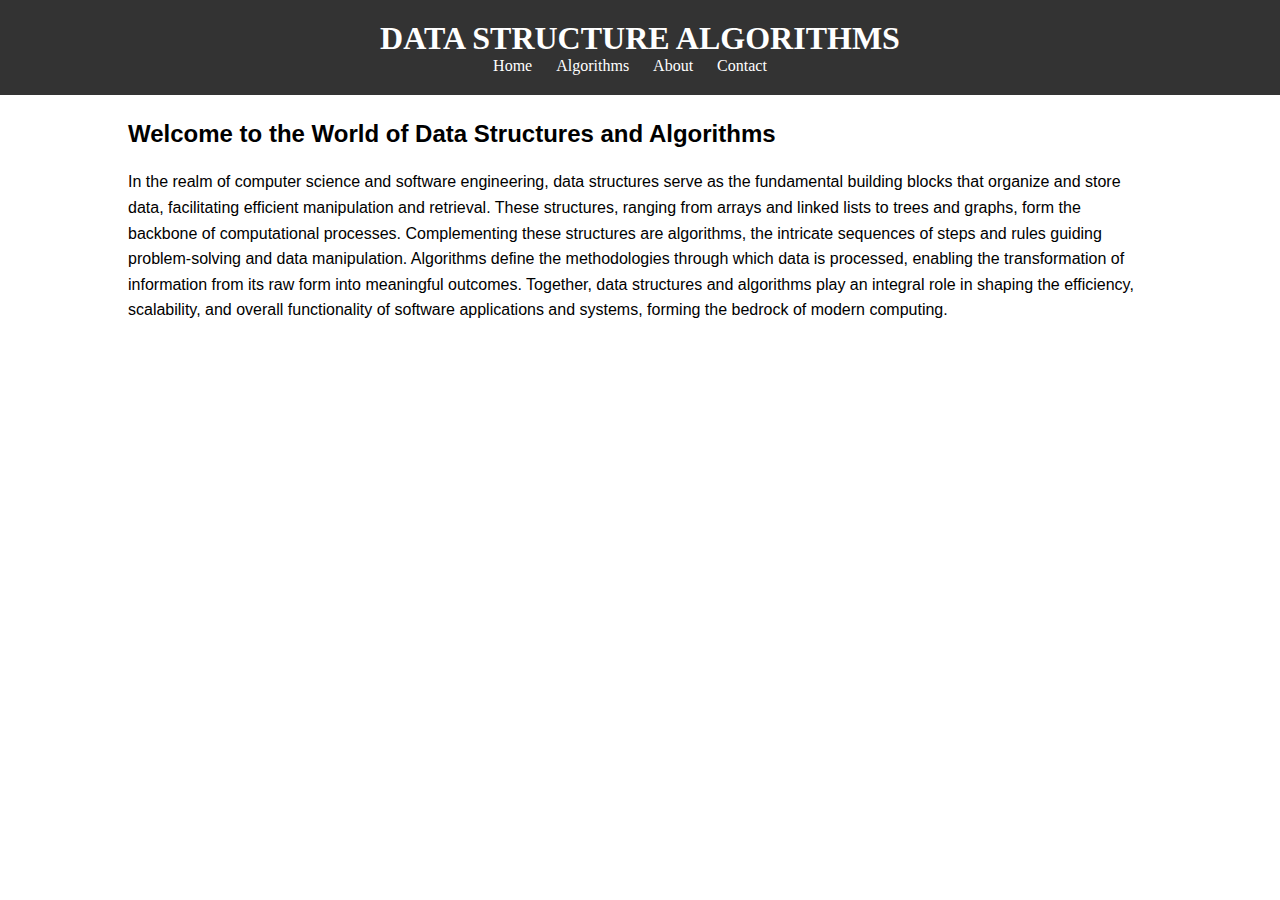
<file: index.html>
<!DOCTYPE html>
<html>
<head>
    <title>Data Structure</title>
    <link rel="stylesheet" type="text/css" href="styles.css">
</head>
<body>
    <header>
        <h1>DATA STRUCTURE ALGORITHMS</h1>
        <nav>
            <ul>
                <li><a href="index.html">Home</a></li>
                <li><a href="algorithms.html">Algorithms</a></li>
                <li><a href="about.html">About</a></li>
                <li><a href="contact.html">Contact</a></li>
            </ul>
        </nav>
    </header>
    <div class="content">
        <H2>Welcome to the World of Data Structures and Algorithms</H2>
        <P>

            In the realm of computer science and software engineering, data structures 
            serve as the fundamental building blocks that organize and store data, facilitating 
            efficient manipulation and retrieval. These structures, ranging from arrays and linked 
            lists to trees and graphs, form the backbone of computational processes. Complementing these 
            structures are algorithms, the intricate sequences of steps and rules guiding problem-solving and
             data manipulation. Algorithms define the methodologies through which data is processed, enabling the
              transformation of information from its raw form into meaningful outcomes. Together, data structures
               and algorithms play an integral role in shaping the efficiency, scalability, and overall functionality 
               of software applications and systems, forming the bedrock of modern computing.</P>
    </div>
</body>
</html>
</file>
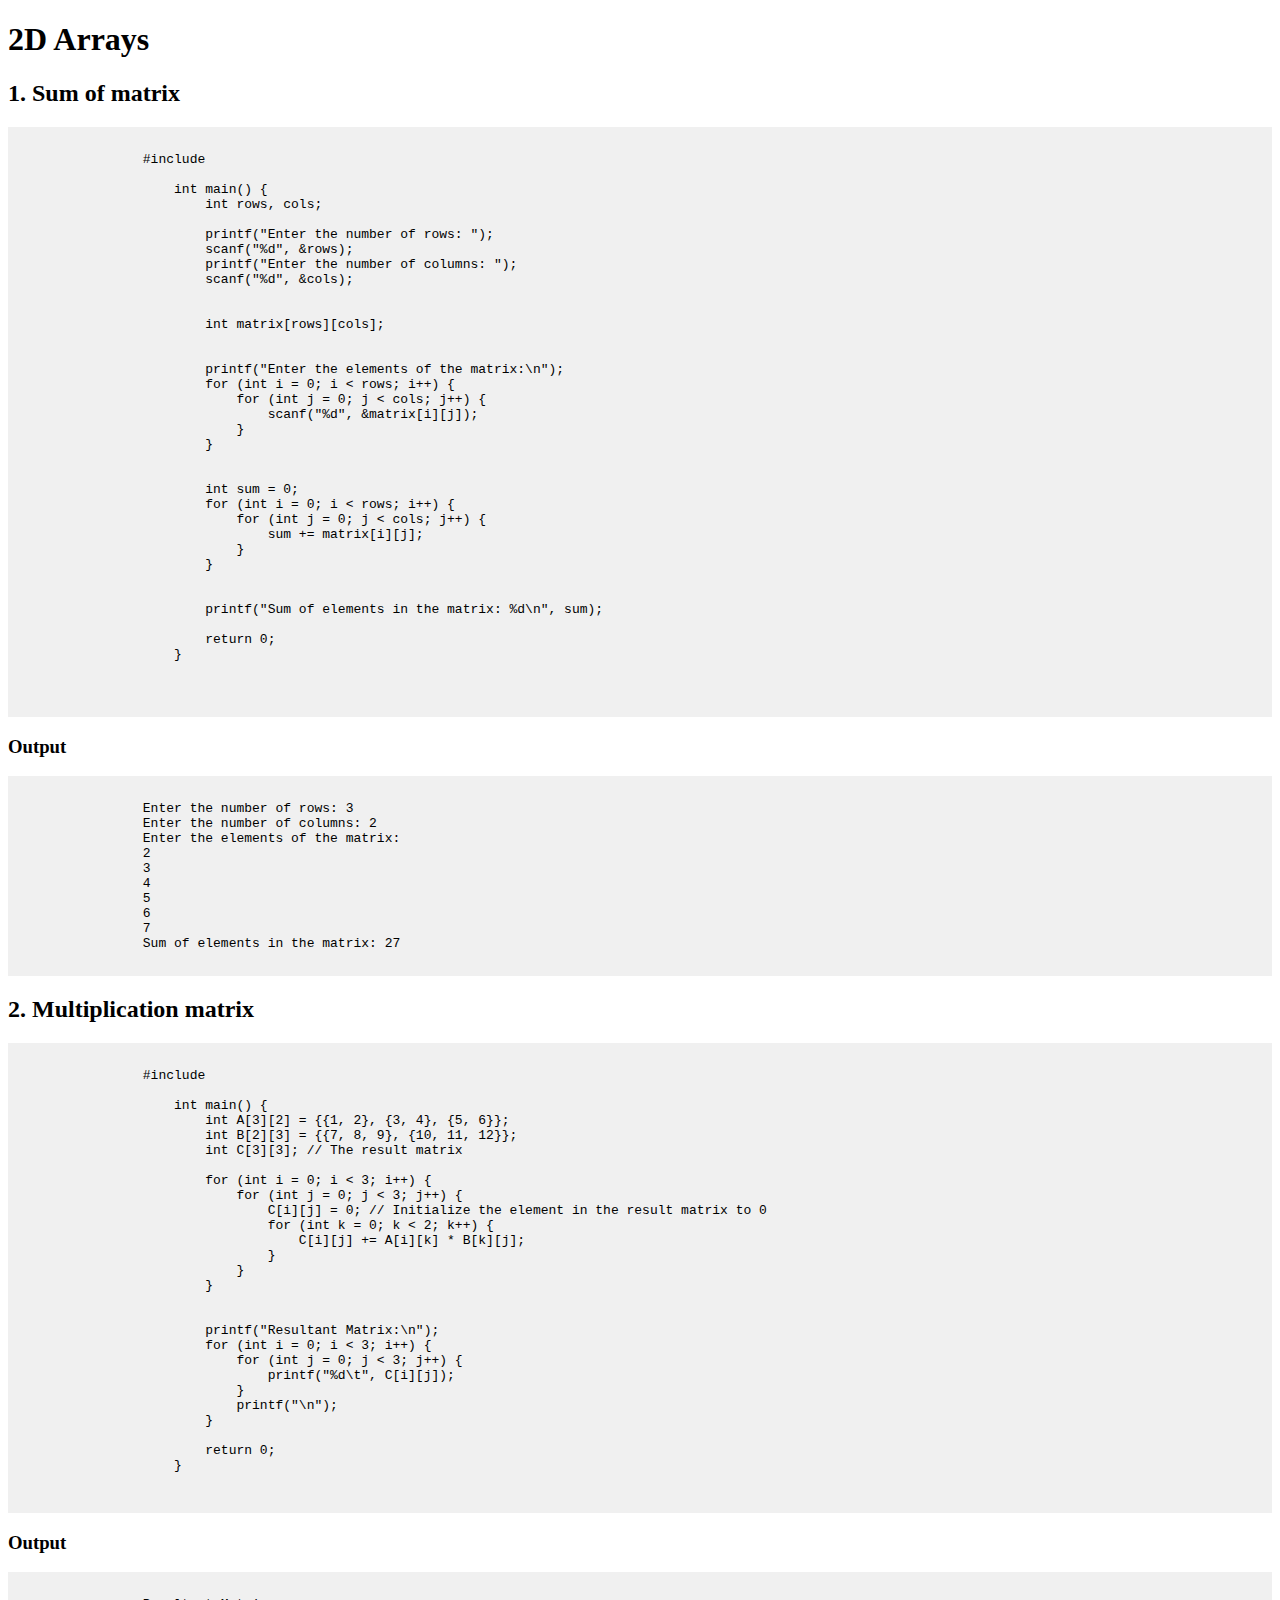
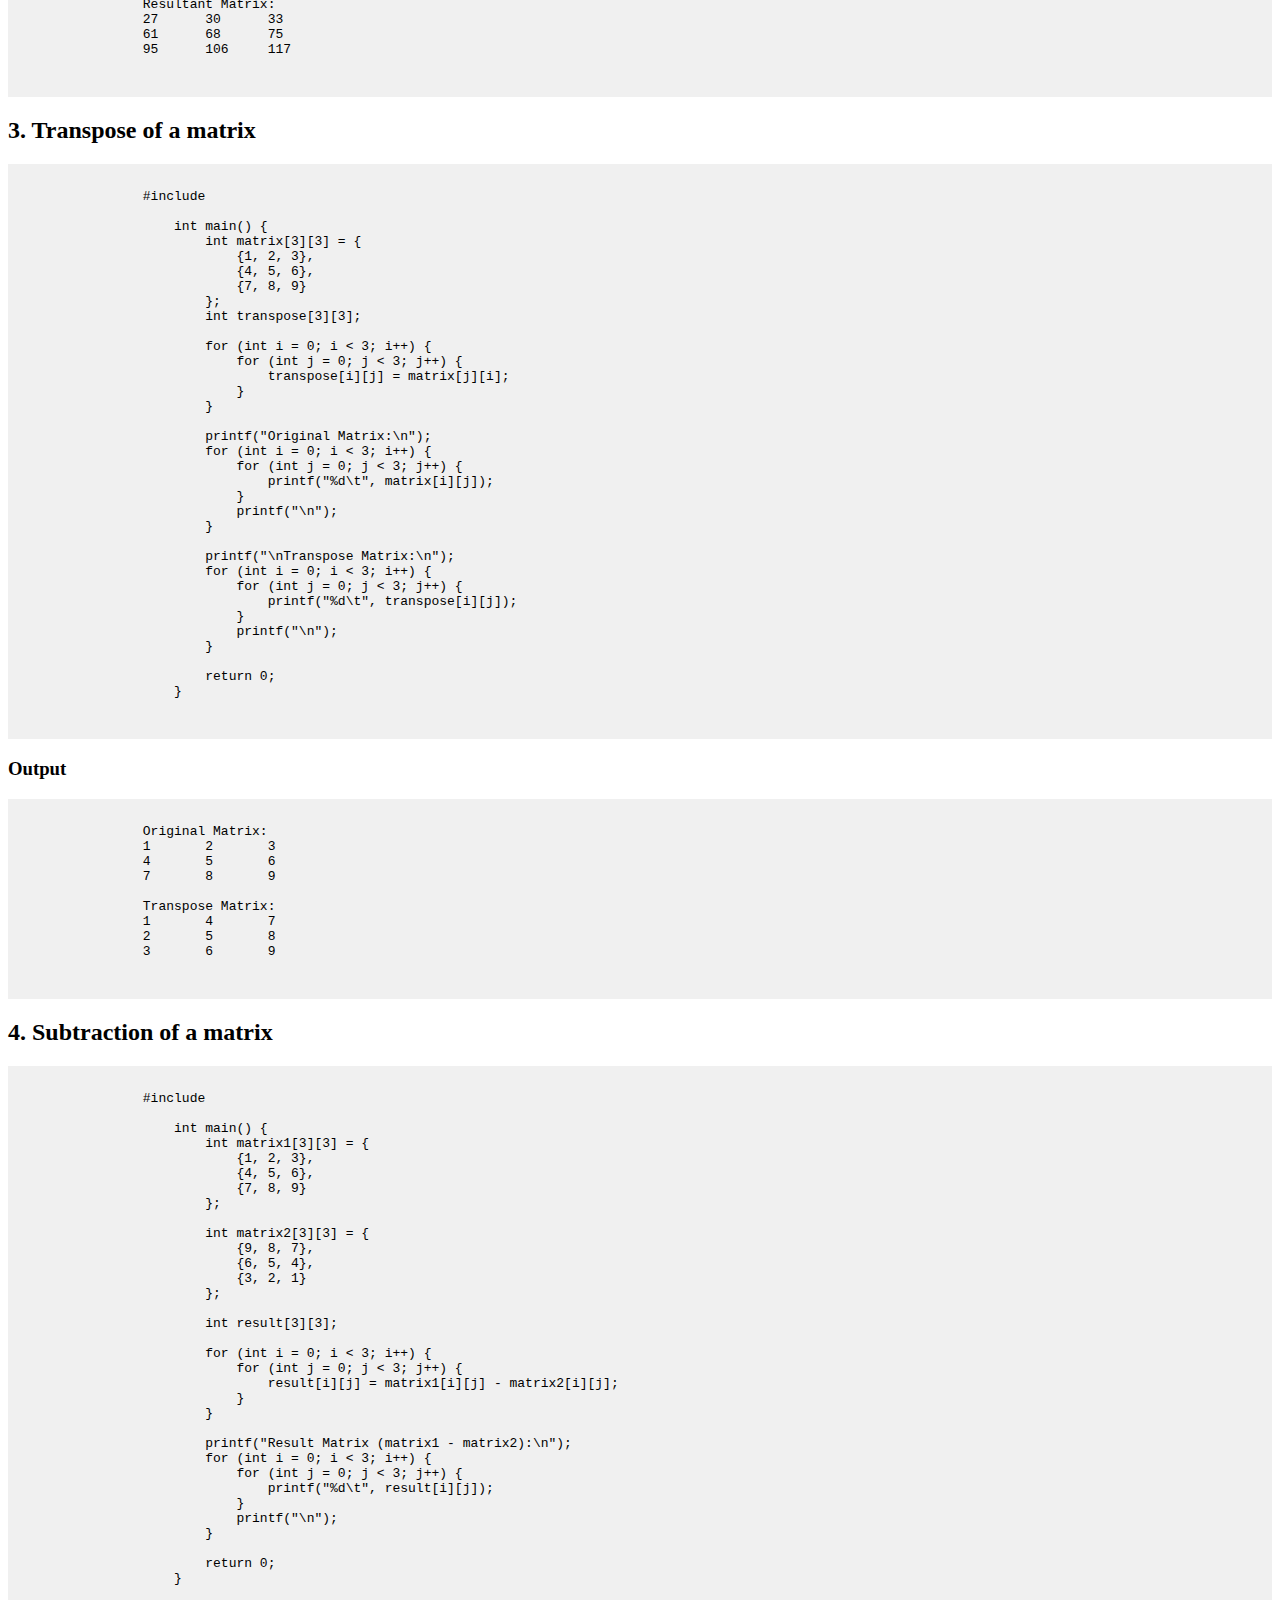
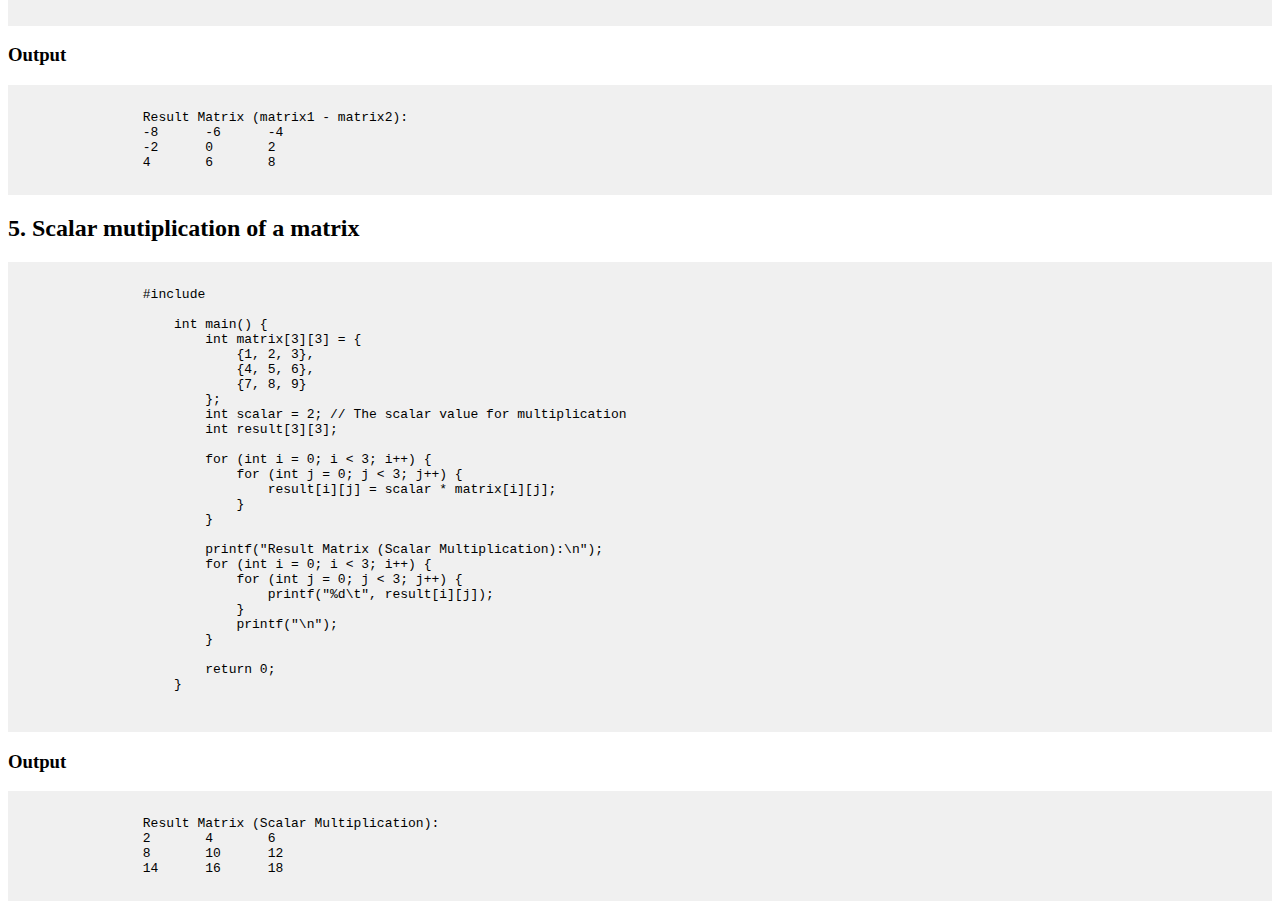
<file: 2d_arrays.html>
<!DOCTYPE html>
<html>
<head>
    <title>2D Arrays</title>
    <style>
        /* Add CSS styles for code formatting and page layout */
        pre {
            background-color: #f0f0f0;
            padding: 10px;
            overflow-x: auto;
        }
    </style>
    </head>
    <body>
        <div class="content">
        <h1>2D Arrays</h1>
        <section id="1">
            <h2>1. Sum of matrix</h2>
            <pre><code>
                #include <stdio.h>

                    int main() {
                        int rows, cols;
                
                        printf("Enter the number of rows: ");
                        scanf("%d", &rows);
                        printf("Enter the number of columns: ");
                        scanf("%d", &cols);
                    
                        
                        int matrix[rows][cols];
                    
                        
                        printf("Enter the elements of the matrix:\n");
                        for (int i = 0; i < rows; i++) {
                            for (int j = 0; j < cols; j++) {
                                scanf("%d", &matrix[i][j]);
                            }
                        }
                    
                        
                        int sum = 0;
                        for (int i = 0; i < rows; i++) {
                            for (int j = 0; j < cols; j++) {
                                sum += matrix[i][j];
                            }
                        }
                    
                        
                        printf("Sum of elements in the matrix: %d\n", sum);
                    
                        return 0;
                    }
                    

            </code></pre>
            <h3>Output</h3>
            <pre><code> 
                Enter the number of rows: 3
                Enter the number of columns: 2
                Enter the elements of the matrix:
                2
                3
                4
                5
                6
                7
                Sum of elements in the matrix: 27
            </code></pre>
        </section>
        <section id="2">
            <h2>2. Multiplication matrix</h2>
            <pre><code>
                #include <stdio.h>

                    int main() {
                        int A[3][2] = {{1, 2}, {3, 4}, {5, 6}};
                        int B[2][3] = {{7, 8, 9}, {10, 11, 12}};
                        int C[3][3]; // The result matrix
                    
                        for (int i = 0; i < 3; i++) {
                            for (int j = 0; j < 3; j++) {
                                C[i][j] = 0; // Initialize the element in the result matrix to 0
                                for (int k = 0; k < 2; k++) {
                                    C[i][j] += A[i][k] * B[k][j];
                                }
                            }
                        }
                    
                    
                        printf("Resultant Matrix:\n");
                        for (int i = 0; i < 3; i++) {
                            for (int j = 0; j < 3; j++) {
                                printf("%d\t", C[i][j]);
                            }
                            printf("\n");
                        }
                    
                        return 0;
                    }
                    
            </code></pre>
            <h3>Output</h3>
            <pre><code> 
                Resultant Matrix:
                27	30	33	
                61	68	75	
                95	106	117	
                
            </code></pre>
            </section>
            <section id="3">
            <h2>3. Transpose of a matrix</h2>
            <pre><code>
                #include <stdio.h>

                    int main() {
                        int matrix[3][3] = {
                            {1, 2, 3},
                            {4, 5, 6},
                            {7, 8, 9}
                        };
                        int transpose[3][3];
                    
                        for (int i = 0; i < 3; i++) {
                            for (int j = 0; j < 3; j++) {
                                transpose[i][j] = matrix[j][i];
                            }
                        }
                    
                        printf("Original Matrix:\n");
                        for (int i = 0; i < 3; i++) {
                            for (int j = 0; j < 3; j++) {
                                printf("%d\t", matrix[i][j]);
                            }
                            printf("\n");
                        }
                    
                        printf("\nTranspose Matrix:\n");
                        for (int i = 0; i < 3; i++) {
                            for (int j = 0; j < 3; j++) {
                                printf("%d\t", transpose[i][j]);
                            }
                            printf("\n");
                        }
                    
                        return 0;
                    }
                    
            </code></pre>
            <h3>Output</h3>
            <pre><code> 
                Original Matrix:
                1	2	3	
                4	5	6	
                7	8	9	
                
                Transpose Matrix:
                1	4	7	
                2	5	8	
                3	6	9	
                
            </code></pre>
        </section>
        <section id="4">
            <h2>4. Subtraction of a matrix</h2>
            <pre><code>
                #include <stdio.h>

                    int main() {
                        int matrix1[3][3] = {
                            {1, 2, 3},
                            {4, 5, 6},
                            {7, 8, 9}
                        };
                    
                        int matrix2[3][3] = {
                            {9, 8, 7},
                            {6, 5, 4},
                            {3, 2, 1}
                        };
                    
                        int result[3][3];
                    
                        for (int i = 0; i < 3; i++) {
                            for (int j = 0; j < 3; j++) {
                                result[i][j] = matrix1[i][j] - matrix2[i][j];
                            }
                        }
                    
                        printf("Result Matrix (matrix1 - matrix2):\n");
                        for (int i = 0; i < 3; i++) {
                            for (int j = 0; j < 3; j++) {
                                printf("%d\t", result[i][j]);
                            }
                            printf("\n");
                        }
                    
                        return 0;
                    }
                    
            </code></pre>
            <h3>Output</h3>
            <pre><code> 
                Result Matrix (matrix1 - matrix2):
                -8	-6	-4	
                -2	0	2	
                4	6	8              
            </code></pre>
        </section>
        <section id="5">
            <h2>5. Scalar mutiplication of a matrix</h2>
            <pre><code>
                #include <stdio.h>

                    int main() {
                        int matrix[3][3] = {
                            {1, 2, 3},
                            {4, 5, 6},
                            {7, 8, 9}
                        };
                        int scalar = 2; // The scalar value for multiplication
                        int result[3][3];
                    
                        for (int i = 0; i < 3; i++) {
                            for (int j = 0; j < 3; j++) {
                                result[i][j] = scalar * matrix[i][j];
                            }
                        }
                    
                        printf("Result Matrix (Scalar Multiplication):\n");
                        for (int i = 0; i < 3; i++) {
                            for (int j = 0; j < 3; j++) {
                                printf("%d\t", result[i][j]);
                            }
                            printf("\n");
                        }
                    
                        return 0;
                    }
                    
            </code></pre>
            <h3>Output</h3>
            <pre><code> 
                Result Matrix (Scalar Multiplication):
                2	4	6	
                8	10	12	
                14	16	18
            </code></pre>
        </section>
        </div>
    </body>
</html>
</file>
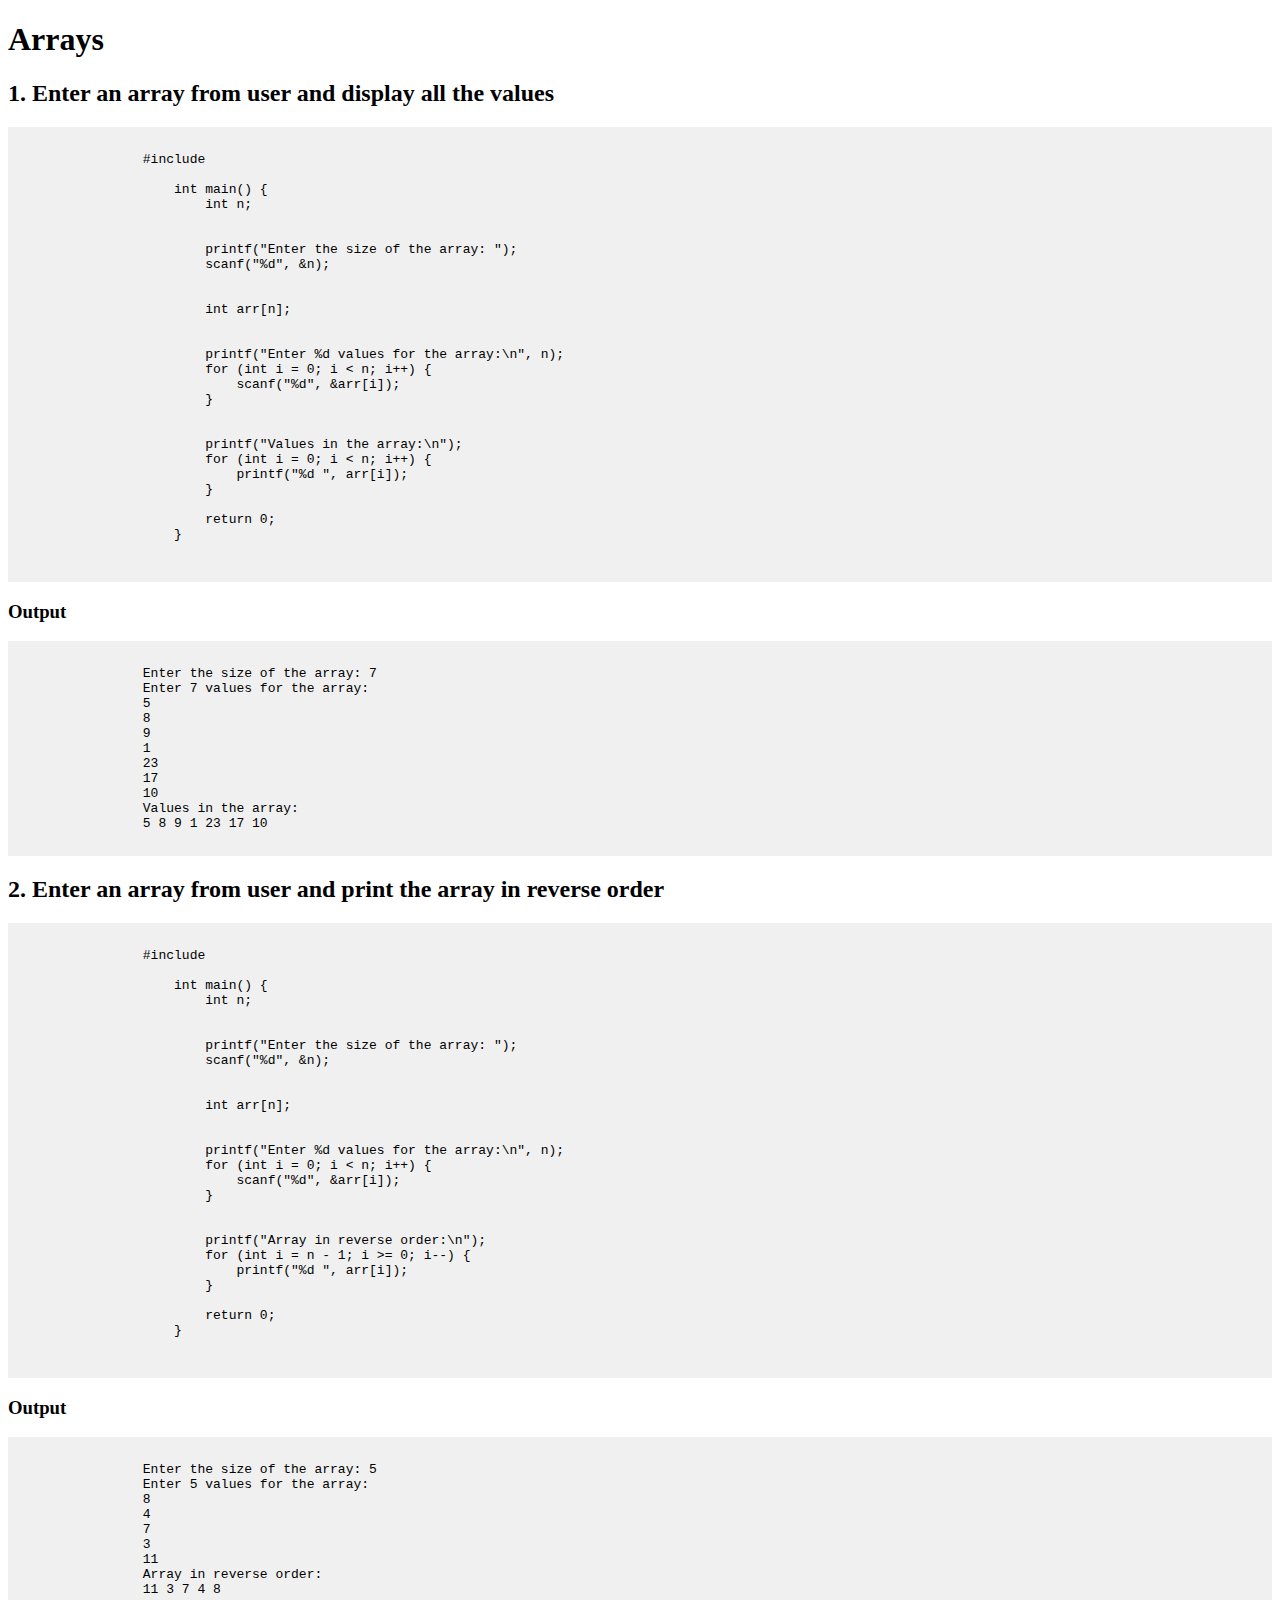
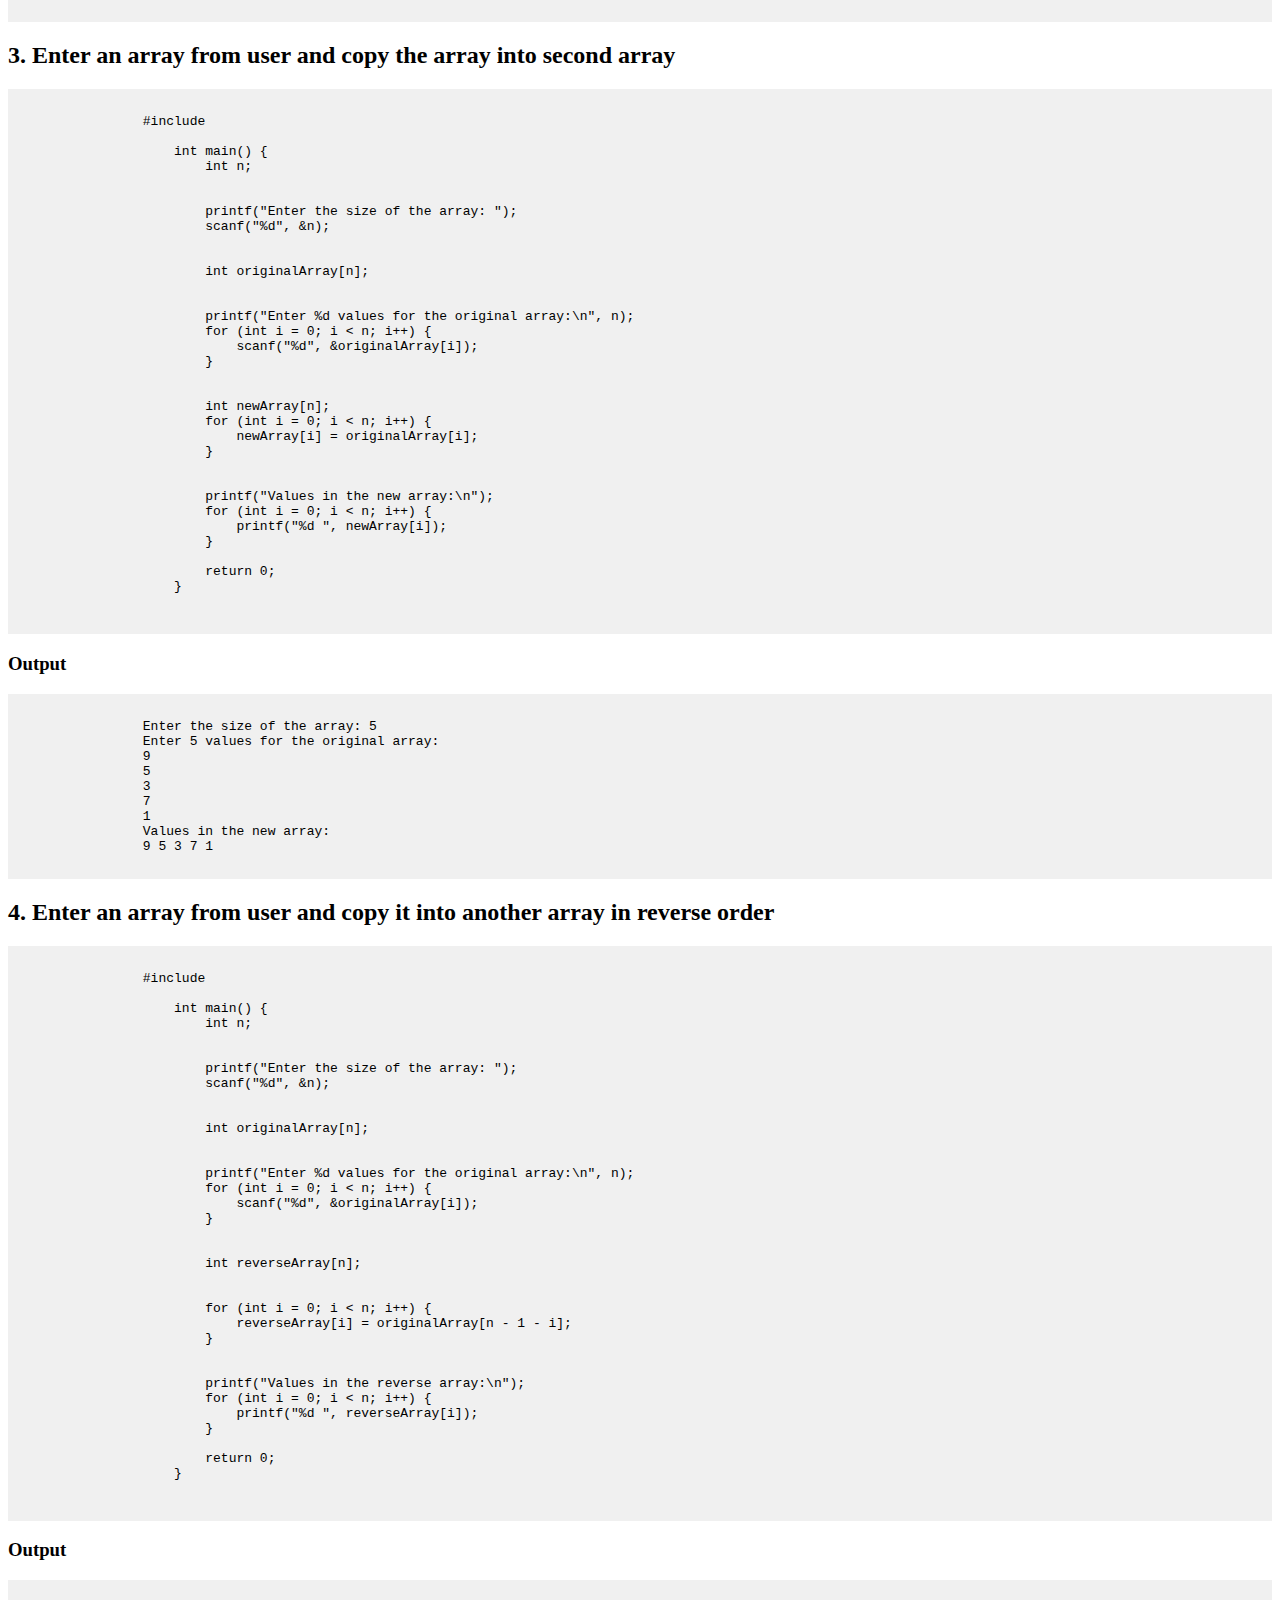
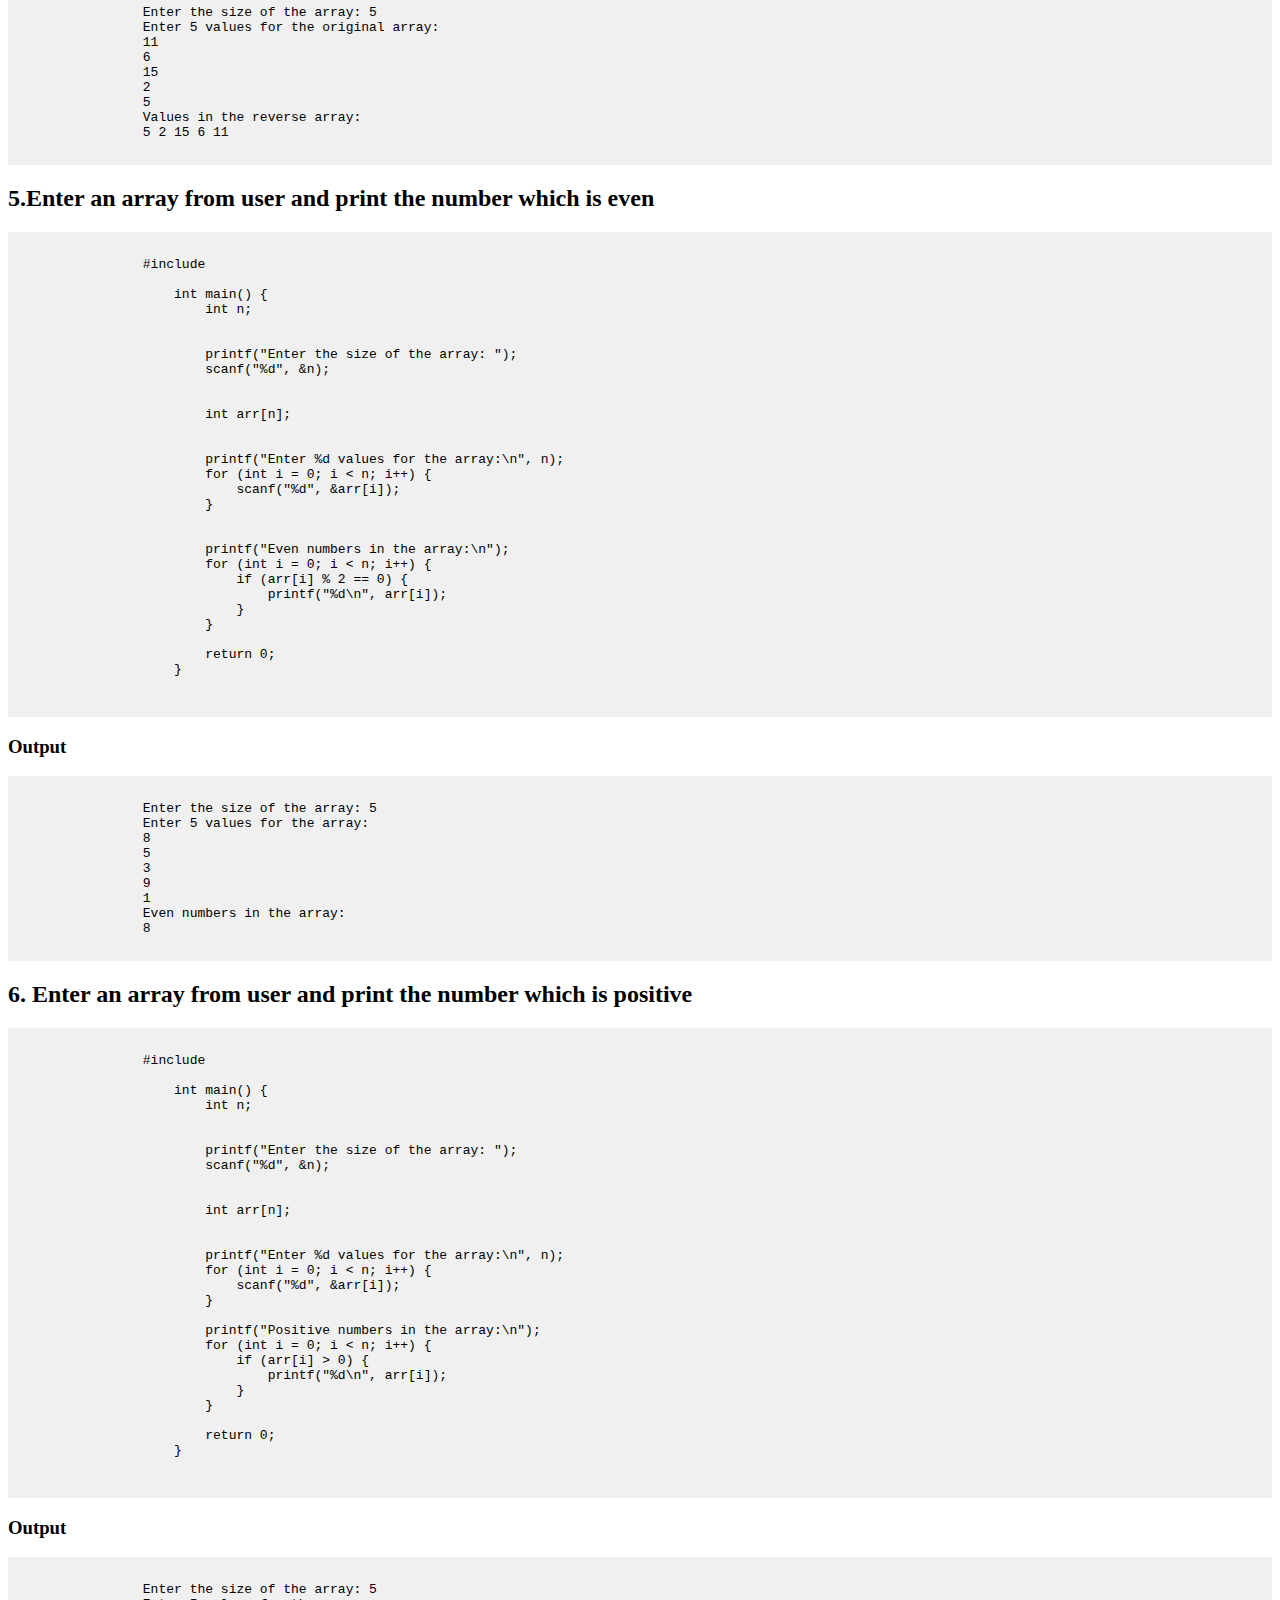
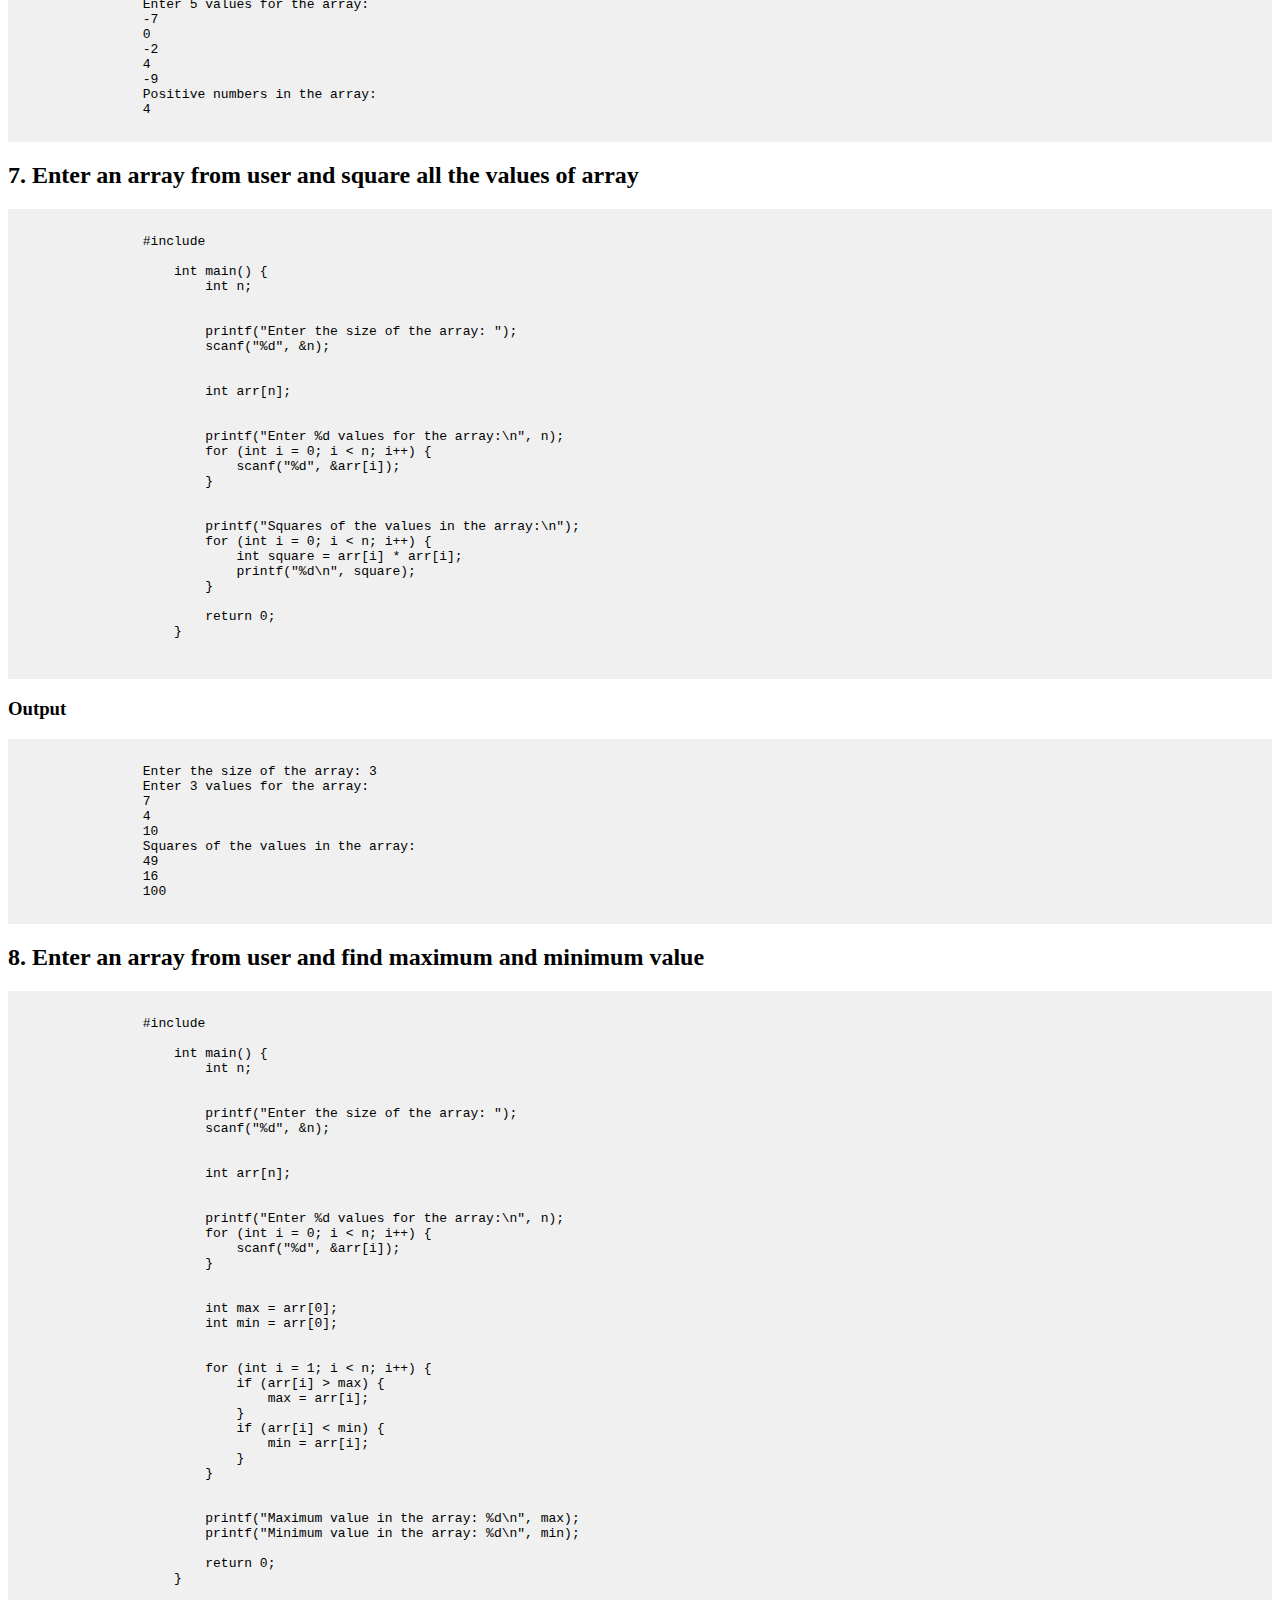
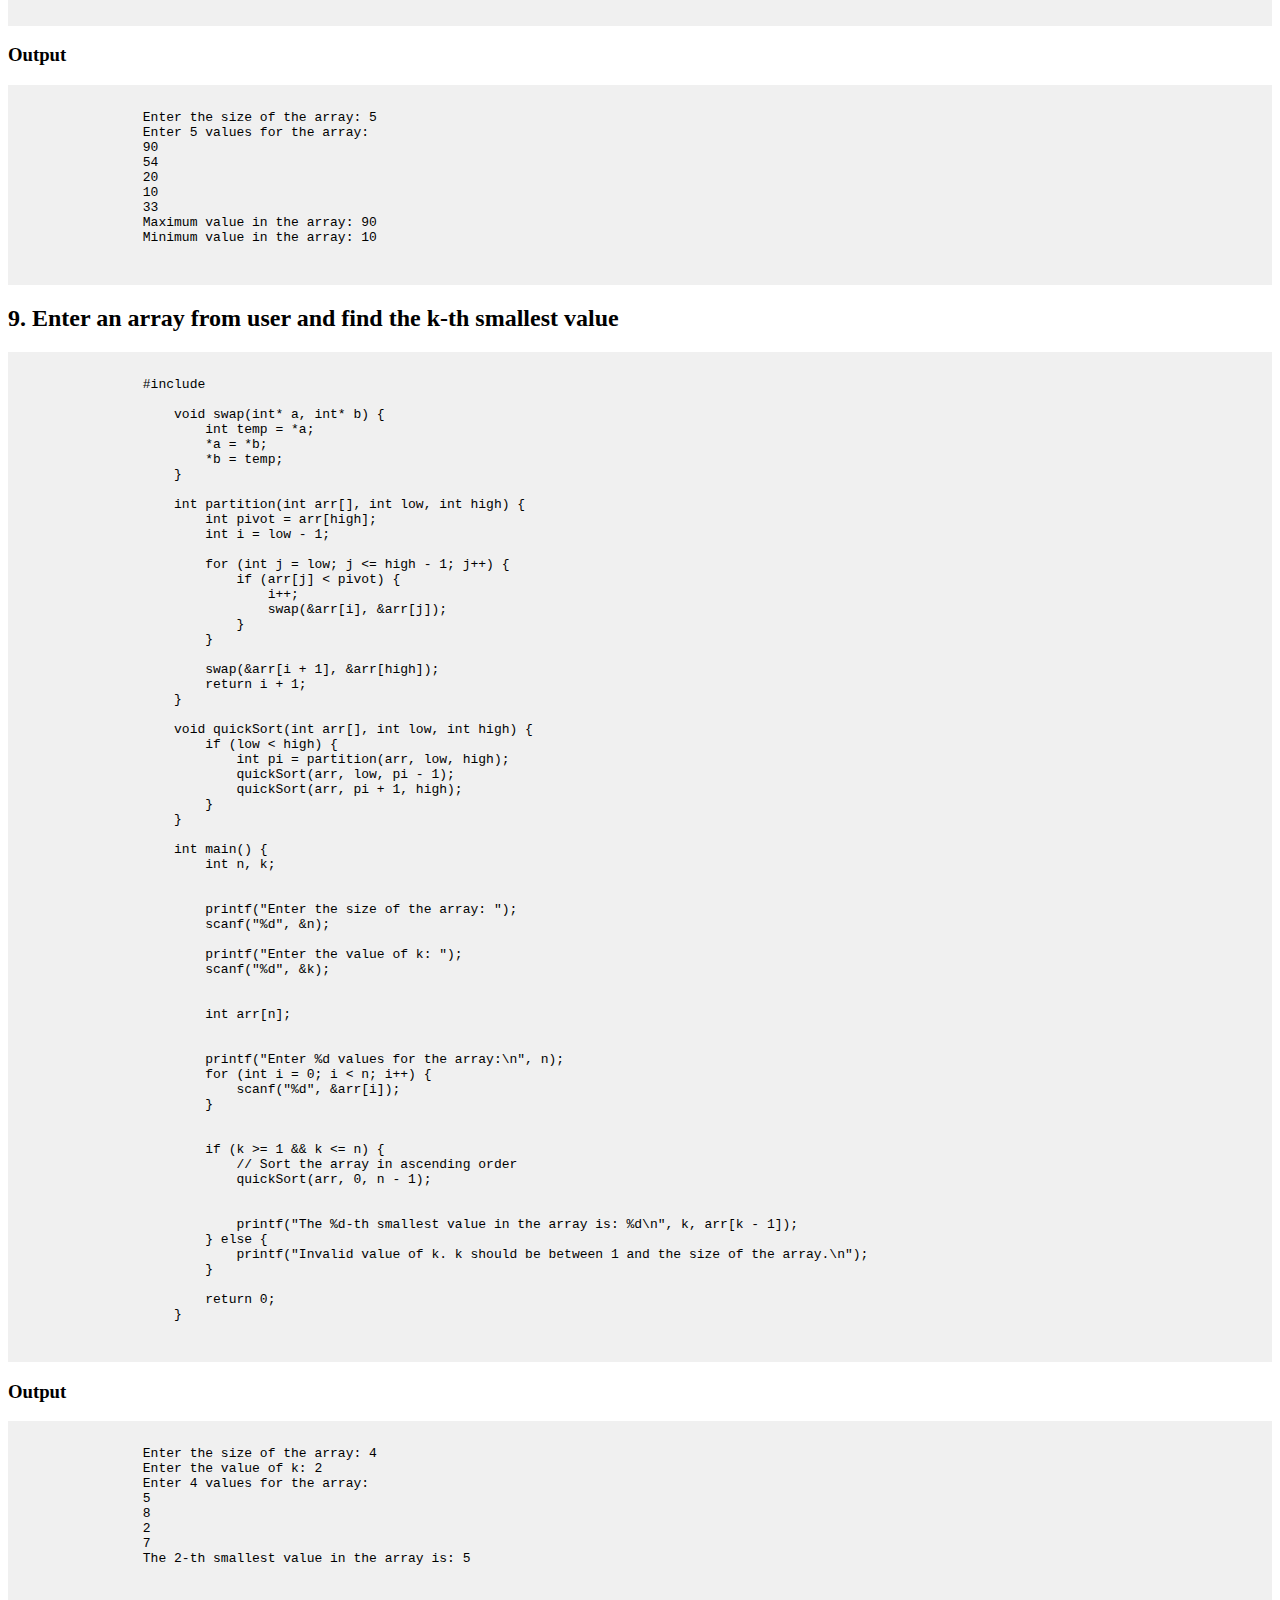
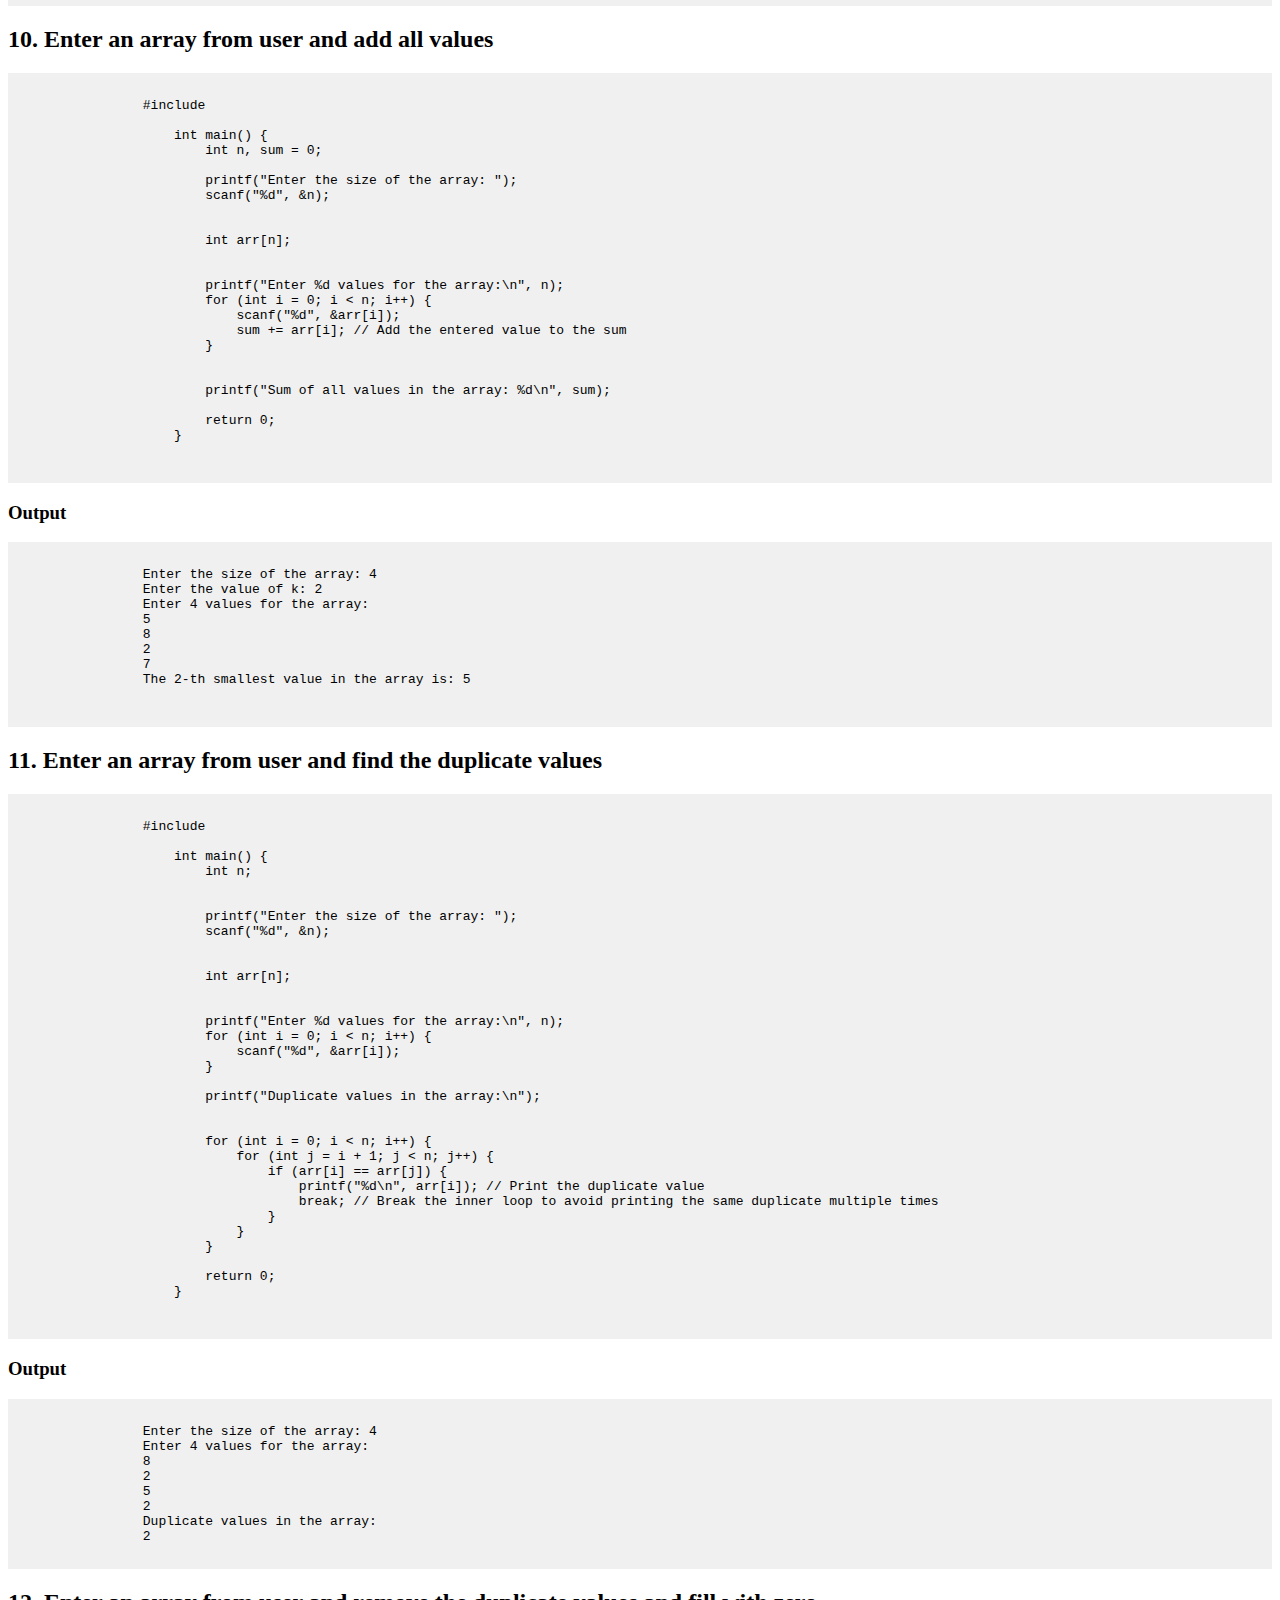
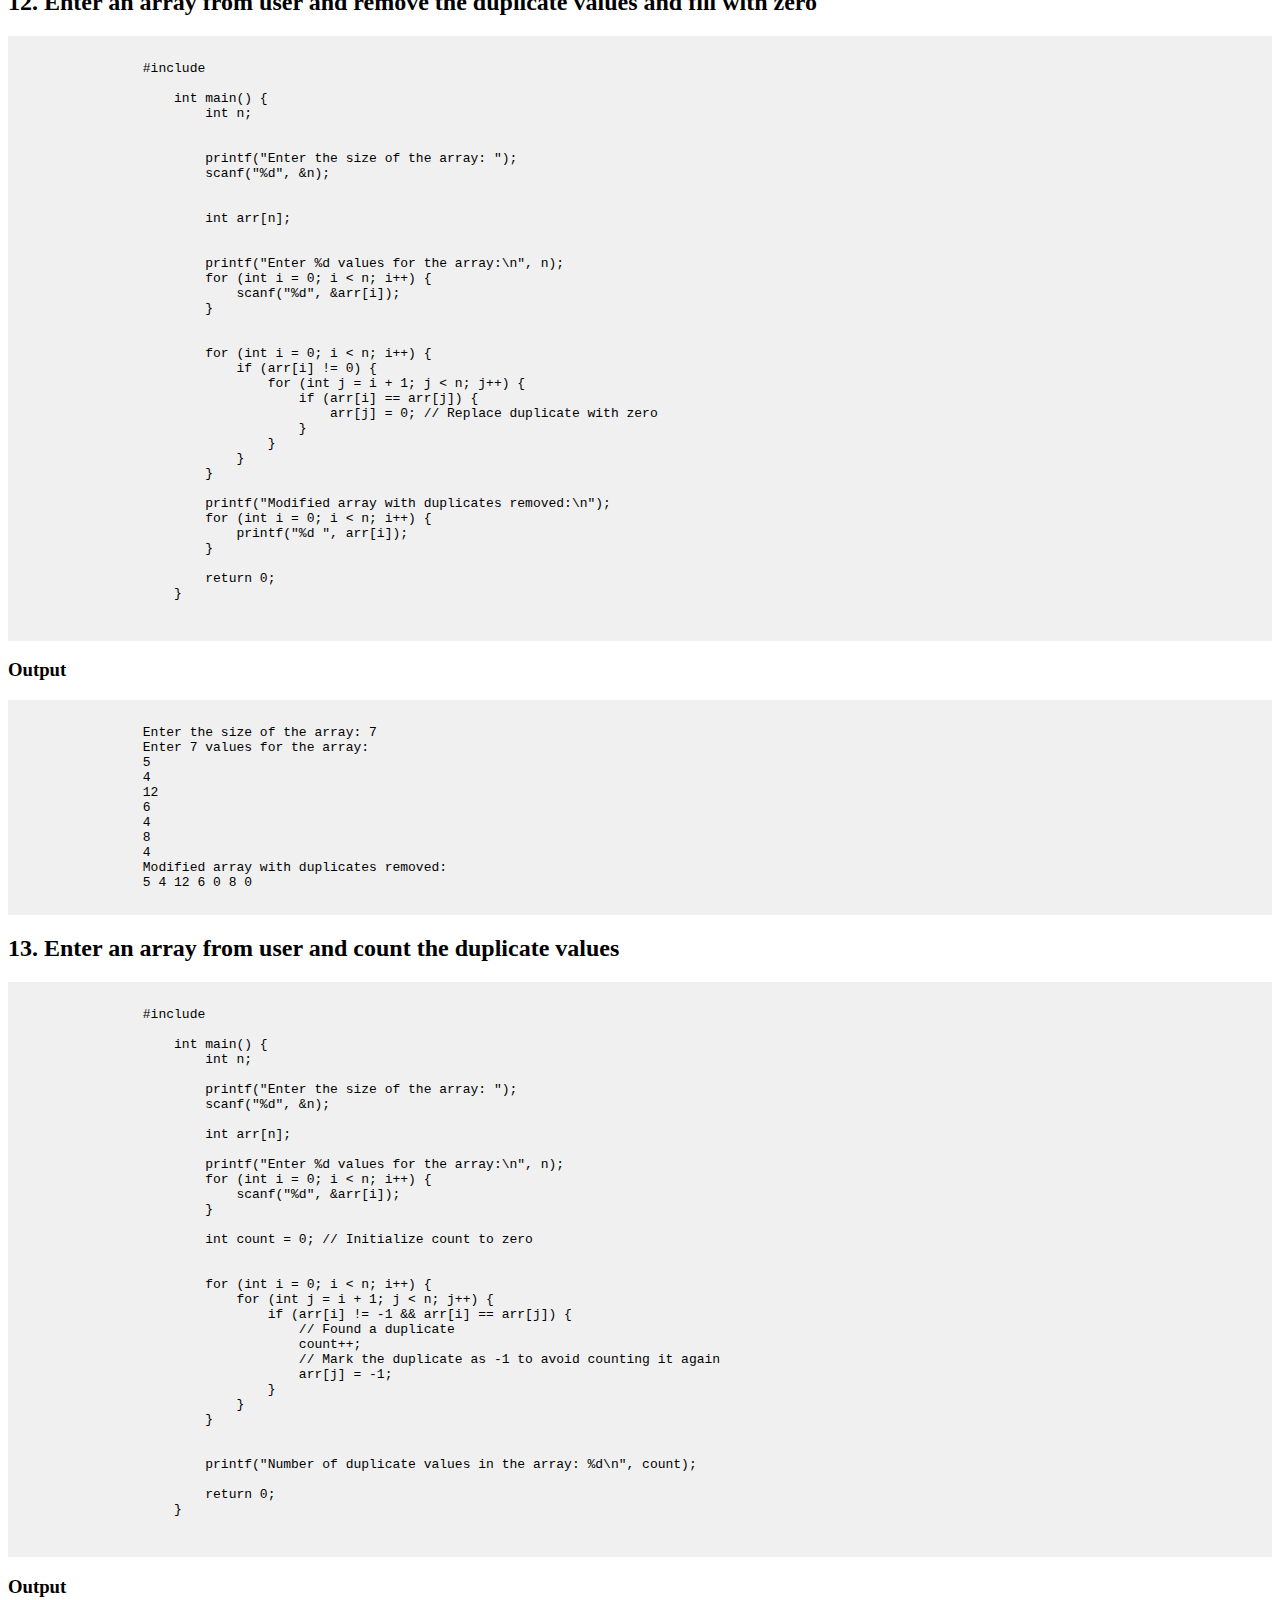
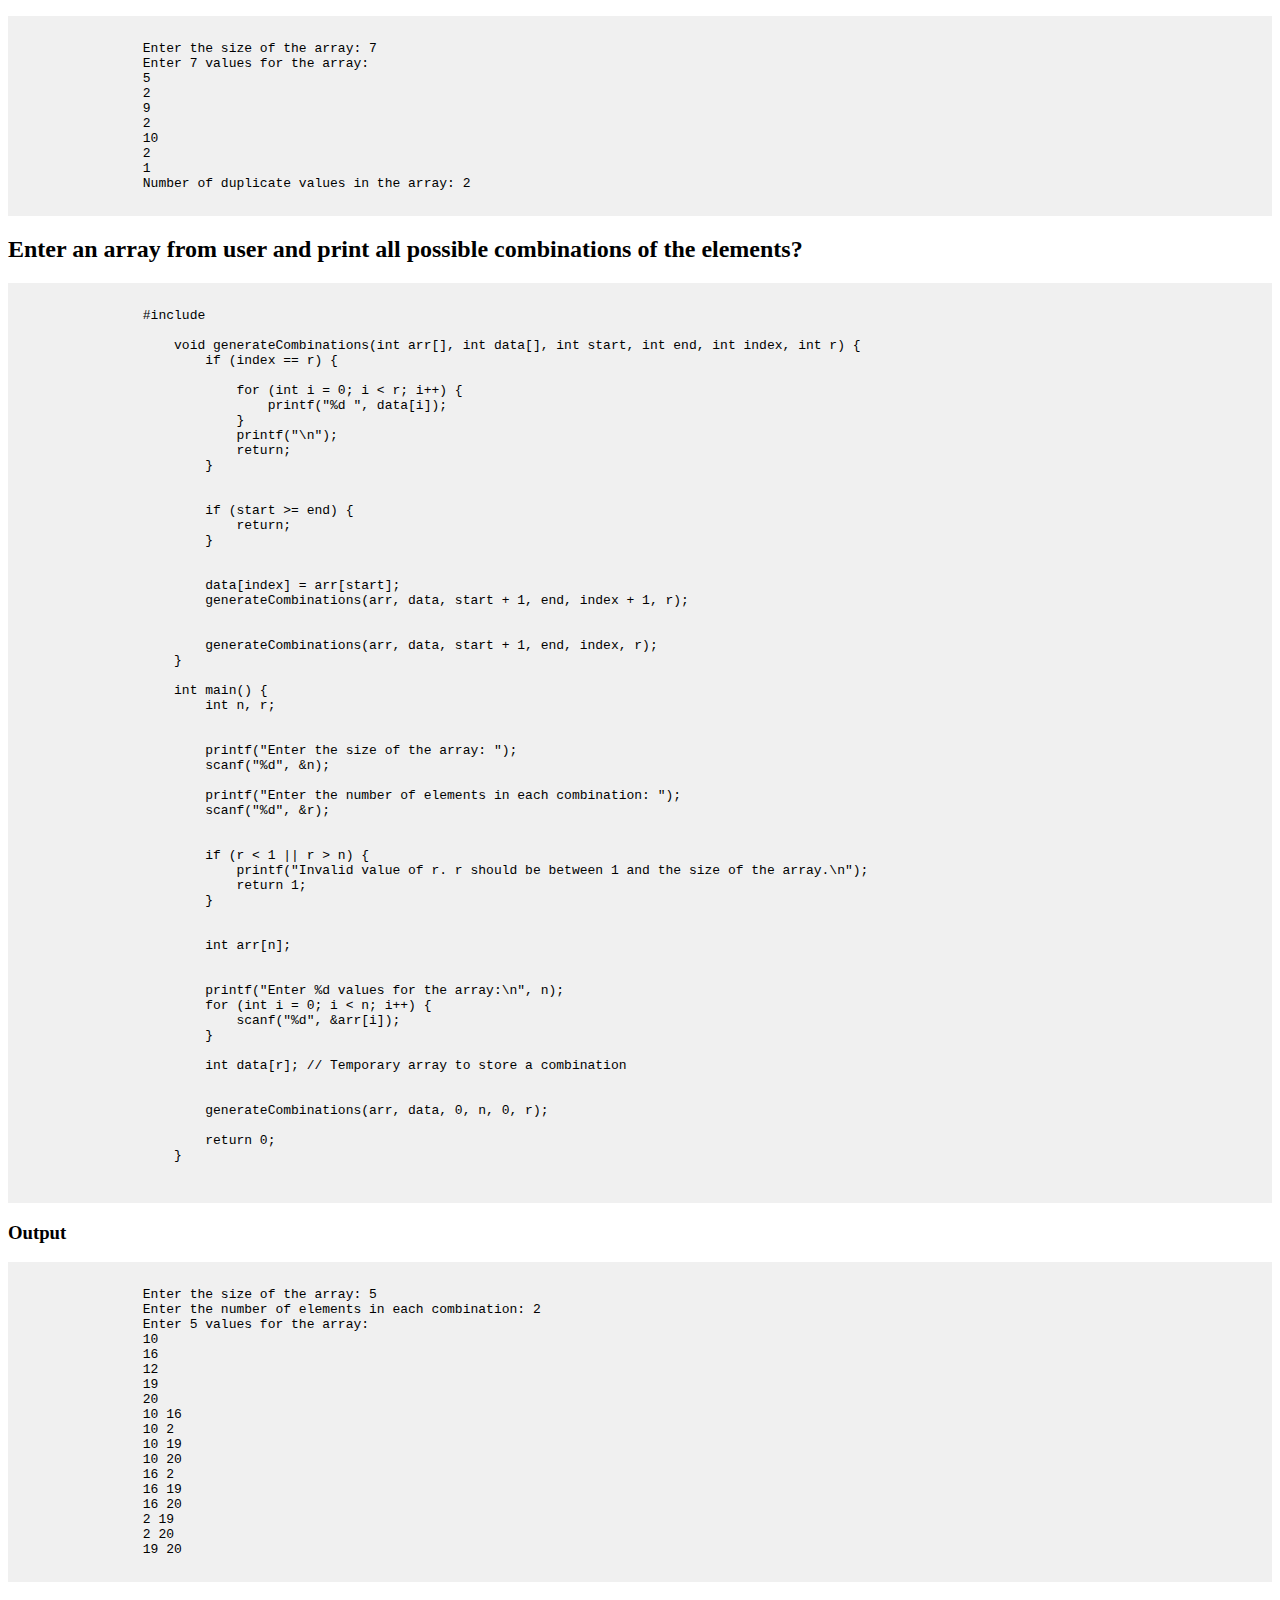
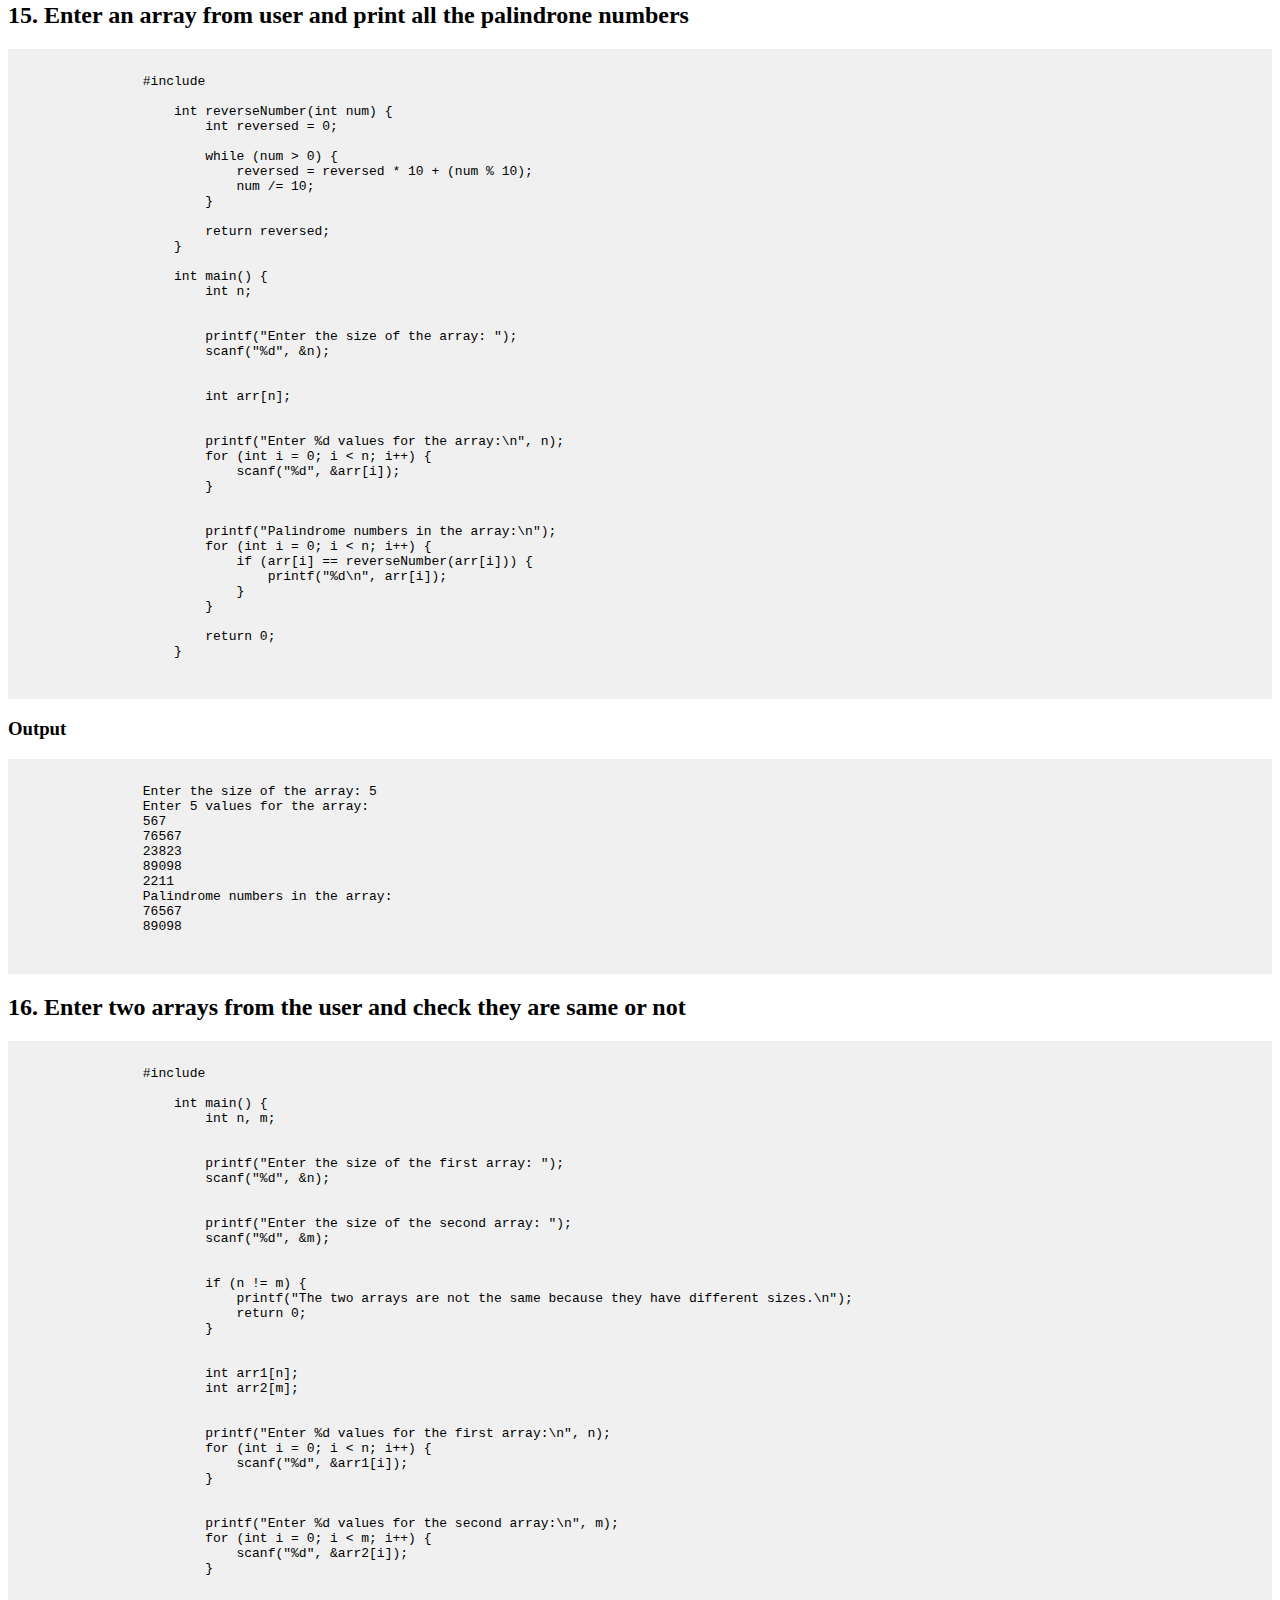
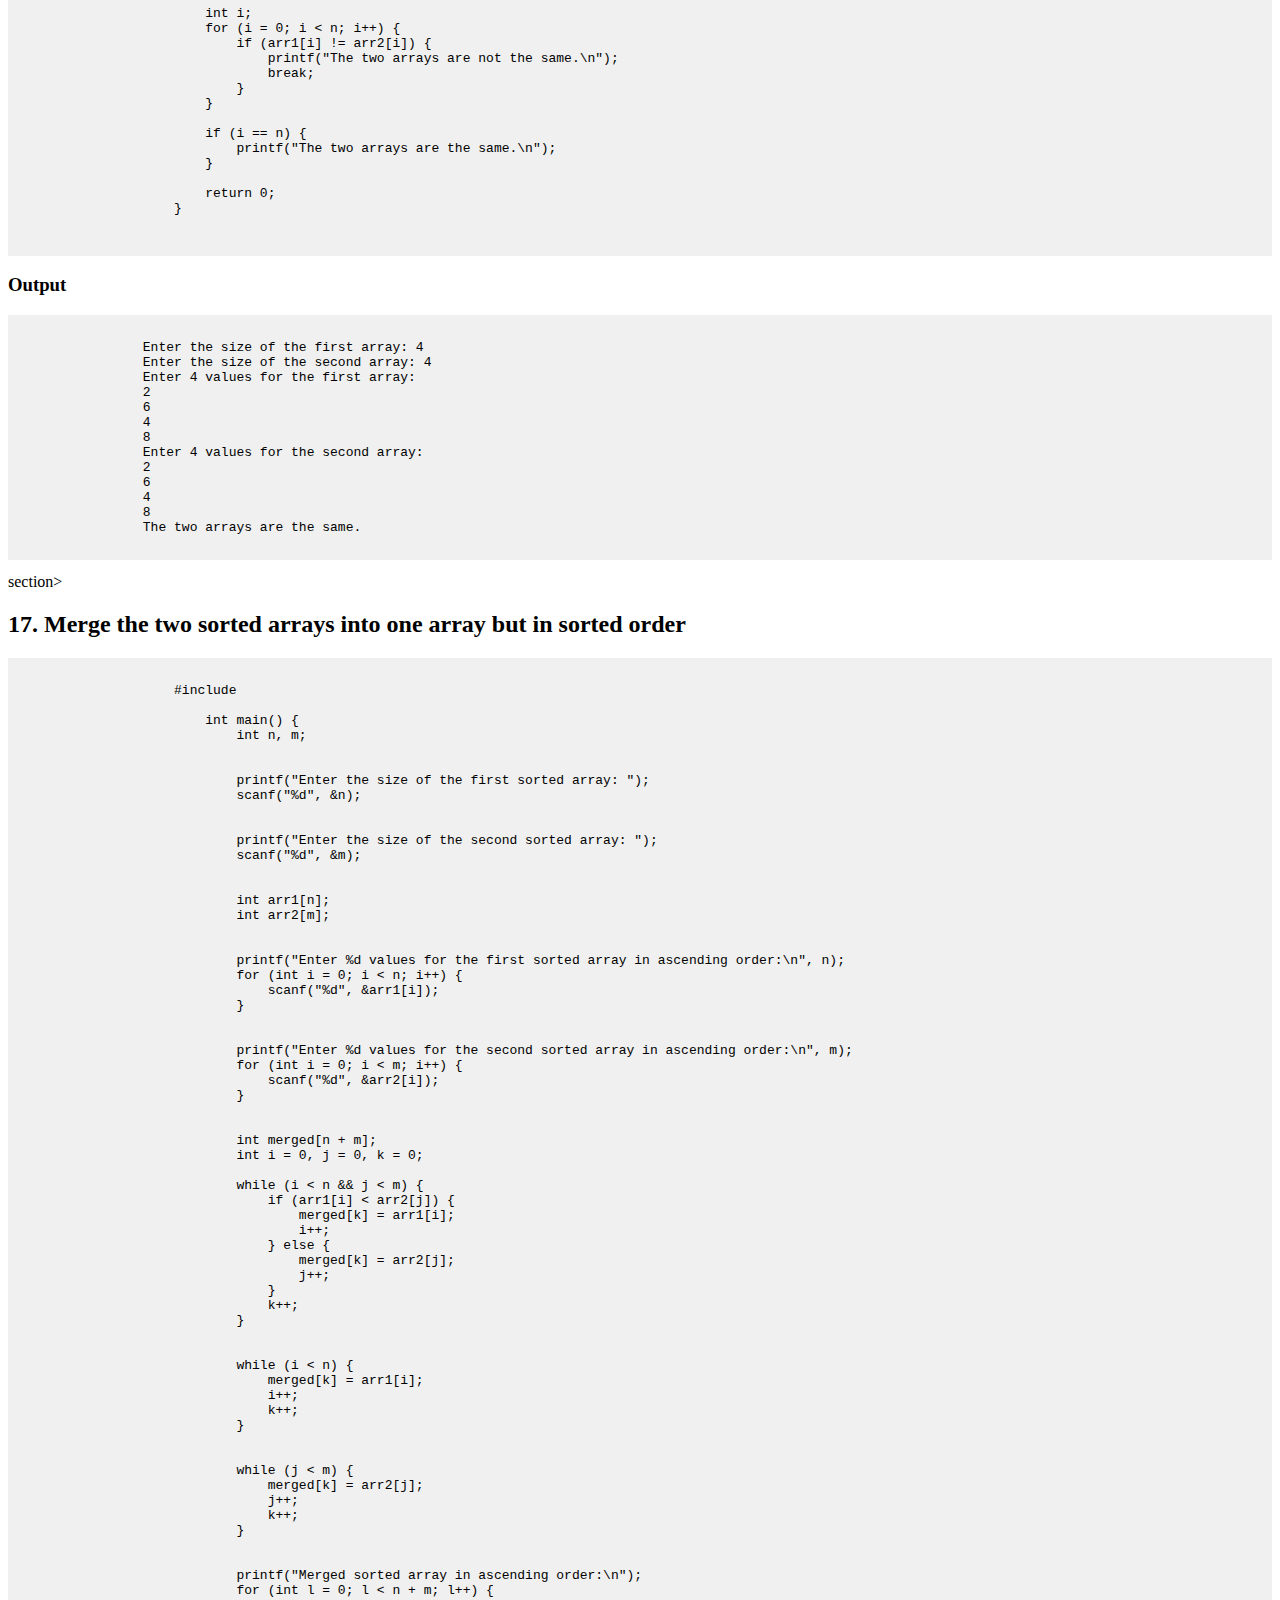
<file: arrays.html>
<!DOCTYPE html>
<html>
<head>
    <title>Arrays</title>
    <style>
        /* Add CSS styles for code formatting and page layout */
        pre {
            background-color: #f0f0f0;
            padding: 10px;
            overflow-x: auto;
        }
    </style>
    </head>
    <body>
        <div class="content">
        <h1>Arrays</h1>
        <section id="1">
            <h2>1. Enter an array from user and display all the values</h2>
            <pre><code>
                #include <stdio.h>

                    int main() {
                        int n;
                    
                       
                        printf("Enter the size of the array: ");
                        scanf("%d", &n);
                    
                       
                        int arr[n];
                    
                        
                        printf("Enter %d values for the array:\n", n);
                        for (int i = 0; i < n; i++) {
                            scanf("%d", &arr[i]);
                        }
                    
                        
                        printf("Values in the array:\n");
                        for (int i = 0; i < n; i++) {
                            printf("%d ", arr[i]);
                        }
                    
                        return 0;
                    }
                    
            </code></pre>
            <h3>Output</h3>
            <pre><code> 
                Enter the size of the array: 7
                Enter 7 values for the array:
                5
                8
                9
                1
                23
                17
                10
                Values in the array:
                5 8 9 1 23 17 10 
            </code></pre>
        </section>
        <section id="2">
            <h2>2. Enter an array from user and print the array in reverse order</h2>
            <pre><code>
                #include <stdio.h>

                    int main() {
                        int n;
                    
                        
                        printf("Enter the size of the array: ");
                        scanf("%d", &n);
                    
                       
                        int arr[n];
                    
                       
                        printf("Enter %d values for the array:\n", n);
                        for (int i = 0; i < n; i++) {
                            scanf("%d", &arr[i]);
                        }
                    
                        
                        printf("Array in reverse order:\n");
                        for (int i = n - 1; i >= 0; i--) {
                            printf("%d ", arr[i]);
                        }
                    
                        return 0;
                    }
                    
            </code></pre>
            <h3>Output</h3>
            <pre><code> 
                Enter the size of the array: 5
                Enter 5 values for the array:
                8
                4
                7
                3
                11
                Array in reverse order:
                11 3 7 4 8 
            </code></pre>
        </section>
        <section id="3">
            <h2>3. Enter an array from user and copy the array into second array</h2>
            <pre><code>
                #include <stdio.h>

                    int main() {
                        int n;
                    
                       
                        printf("Enter the size of the array: ");
                        scanf("%d", &n);
                    
                      
                        int originalArray[n];
                    
                       
                        printf("Enter %d values for the original array:\n", n);
                        for (int i = 0; i < n; i++) {
                            scanf("%d", &originalArray[i]);
                        }
                    
                       
                        int newArray[n];
                        for (int i = 0; i < n; i++) {
                            newArray[i] = originalArray[i];
                        }
                    
                        
                        printf("Values in the new array:\n");
                        for (int i = 0; i < n; i++) {
                            printf("%d ", newArray[i]);
                        }
                    
                        return 0;
                    }
                    
            </code></pre>
            <h3>Output</h3>
            <pre><code> 
                Enter the size of the array: 5
                Enter 5 values for the original array:
                9
                5
                3
                7
                1
                Values in the new array:
                9 5 3 7 1 
            </code></pre>
        </section> 
        <section id="4">
            <h2>4. Enter an array from user and copy it into another array in reverse order</h2>
            <pre><code>
                #include <stdio.h>

                    int main() {
                        int n;
                    
                       
                        printf("Enter the size of the array: ");
                        scanf("%d", &n);
                    
                        
                        int originalArray[n];
                    
                       
                        printf("Enter %d values for the original array:\n", n);
                        for (int i = 0; i < n; i++) {
                            scanf("%d", &originalArray[i]);
                        }
                    
                       
                        int reverseArray[n];
                    
                        
                        for (int i = 0; i < n; i++) {
                            reverseArray[i] = originalArray[n - 1 - i];
                        }
                    
                       
                        printf("Values in the reverse array:\n");
                        for (int i = 0; i < n; i++) {
                            printf("%d ", reverseArray[i]);
                        }
                    
                        return 0;
                    }
                    
            </code></pre>
            <h3>Output</h3>
            <pre><code> 
                Enter the size of the array: 5
                Enter 5 values for the original array:
                11
                6
                15
                2
                5
                Values in the reverse array:
                5 2 15 6 11 
            </code></pre>
        </section> 
        <section id="5">
            <h2>5.Enter an array from user and print the number which is even</h2>
            <pre><code>
                #include <stdio.h>

                    int main() {
                        int n;
                    
                        
                        printf("Enter the size of the array: ");
                        scanf("%d", &n);
                    
                        
                        int arr[n];
                    
                        
                        printf("Enter %d values for the array:\n", n);
                        for (int i = 0; i < n; i++) {
                            scanf("%d", &arr[i]);
                        }
                    
                       
                        printf("Even numbers in the array:\n");
                        for (int i = 0; i < n; i++) {
                            if (arr[i] % 2 == 0) {
                                printf("%d\n", arr[i]);
                            }
                        }
                    
                        return 0;
                    }
                    
            </code></pre>
            <h3>Output</h3>
            <pre><code> 
                Enter the size of the array: 5
                Enter 5 values for the array:
                8
                5
                3
                9
                1
                Even numbers in the array:
                8
            </code></pre>
        </section>
        <section id="6">
            <h2>6. Enter an array from user and print the number which is positive</h2>
            <pre><code>
                #include <stdio.h>

                    int main() {
                        int n;
                    
                       
                        printf("Enter the size of the array: ");
                        scanf("%d", &n);
                    
                        
                        int arr[n];
                    
                      
                        printf("Enter %d values for the array:\n", n);
                        for (int i = 0; i < n; i++) {
                            scanf("%d", &arr[i]);
                        }
                    
                        printf("Positive numbers in the array:\n");
                        for (int i = 0; i < n; i++) {
                            if (arr[i] > 0) {
                                printf("%d\n", arr[i]);
                            }
                        }
                    
                        return 0;
                    }
                    
            </code></pre>
            <h3>Output</h3>
            <pre><code> 
                Enter the size of the array: 5
                Enter 5 values for the array:
                -7
                0
                -2
                4
                -9
                Positive numbers in the array:
                4
            </code></pre>
        </section>
        <section id="7">
            <h2>7. Enter an array from user and square all the values of array</h2>
            <pre><code>
                #include <stdio.h>

                    int main() {
                        int n;
                    
                        
                        printf("Enter the size of the array: ");
                        scanf("%d", &n);
                    
                       
                        int arr[n];
                    
                      
                        printf("Enter %d values for the array:\n", n);
                        for (int i = 0; i < n; i++) {
                            scanf("%d", &arr[i]);
                        }
                    
                        
                        printf("Squares of the values in the array:\n");
                        for (int i = 0; i < n; i++) {
                            int square = arr[i] * arr[i];
                            printf("%d\n", square);
                        }
                    
                        return 0;
                    }
                    
            </code></pre>
            <h3>Output</h3>
            <pre><code> 
                Enter the size of the array: 3
                Enter 3 values for the array:
                7
                4
                10
                Squares of the values in the array:
                49
                16
                100
            </code></pre>
        </section>
        <section id="8">
            <h2>8. Enter an array from user and find maximum and minimum value</h2>
            <pre><code>
                #include <stdio.h>

                    int main() {
                        int n;
                    
                       
                        printf("Enter the size of the array: ");
                        scanf("%d", &n);
                    
                      
                        int arr[n];
                    
                        
                        printf("Enter %d values for the array:\n", n);
                        for (int i = 0; i < n; i++) {
                            scanf("%d", &arr[i]);
                        }
                    
                        
                        int max = arr[0];
                        int min = arr[0];
                    
                        
                        for (int i = 1; i < n; i++) {
                            if (arr[i] > max) {
                                max = arr[i];
                            }
                            if (arr[i] < min) {
                                min = arr[i];
                            }
                        }
                    
                       
                        printf("Maximum value in the array: %d\n", max);
                        printf("Minimum value in the array: %d\n", min);
                    
                        return 0;
                    }
                    
            </code></pre>
            <h3>Output</h3>
            <pre><code> 
                Enter the size of the array: 5
                Enter 5 values for the array:
                90
                54
                20
                10
                33
                Maximum value in the array: 90
                Minimum value in the array: 10
                
            </code></pre>
        </section>
        <section id="9">
            <h2>9. Enter an array from user and find the k-th smallest value</h2>
            <pre><code>
                #include <stdio.h>

                    void swap(int* a, int* b) {
                        int temp = *a;
                        *a = *b;
                        *b = temp;
                    }
                    
                    int partition(int arr[], int low, int high) {
                        int pivot = arr[high];
                        int i = low - 1;
                    
                        for (int j = low; j <= high - 1; j++) {
                            if (arr[j] < pivot) {
                                i++;
                                swap(&arr[i], &arr[j]);
                            }
                        }
                    
                        swap(&arr[i + 1], &arr[high]);
                        return i + 1;
                    }
                    
                    void quickSort(int arr[], int low, int high) {
                        if (low < high) {
                            int pi = partition(arr, low, high);
                            quickSort(arr, low, pi - 1);
                            quickSort(arr, pi + 1, high);
                        }
                    }
                    
                    int main() {
                        int n, k;
                    
                       
                        printf("Enter the size of the array: ");
                        scanf("%d", &n);
                        
                        printf("Enter the value of k: ");
                        scanf("%d", &k);
                    
                       
                        int arr[n];
                    
                       
                        printf("Enter %d values for the array:\n", n);
                        for (int i = 0; i < n; i++) {
                            scanf("%d", &arr[i]);
                        }
                    
                       
                        if (k >= 1 && k <= n) {
                            // Sort the array in ascending order
                            quickSort(arr, 0, n - 1);
                    
                           
                            printf("The %d-th smallest value in the array is: %d\n", k, arr[k - 1]);
                        } else {
                            printf("Invalid value of k. k should be between 1 and the size of the array.\n");
                        }
                    
                        return 0;
                    }
                    
            </code></pre>
            <h3>Output</h3>
            <pre><code> 
                Enter the size of the array: 4
                Enter the value of k: 2
                Enter 4 values for the array:
                5
                8
                2
                7
                The 2-th smallest value in the array is: 5
                
            </code></pre>
        </section>
        <section id="10">
            <h2>10. Enter an array from user and add all values</h2>
            <pre><code>
                #include <stdio.h>

                    int main() {
                        int n, sum = 0;
                    
                        printf("Enter the size of the array: ");
                        scanf("%d", &n);
                    
                        
                        int arr[n];
                    
                        
                        printf("Enter %d values for the array:\n", n);
                        for (int i = 0; i < n; i++) {
                            scanf("%d", &arr[i]);
                            sum += arr[i]; // Add the entered value to the sum
                        }
                    
                       
                        printf("Sum of all values in the array: %d\n", sum);
                    
                        return 0;
                    }
                    
            </code></pre>
            <h3>Output</h3>
            <pre><code> 
                Enter the size of the array: 4
                Enter the value of k: 2
                Enter 4 values for the array:
                5
                8
                2
                7
                The 2-th smallest value in the array is: 5
                
            </code></pre>
        </section>
        <section id="11">
            <h2>11. Enter an array from user and find the duplicate values</h2>
            <pre><code>
                #include <stdio.h>

                    int main() {
                        int n;
                    
                        
                        printf("Enter the size of the array: ");
                        scanf("%d", &n);
                    
                        
                        int arr[n];
                    
                        
                        printf("Enter %d values for the array:\n", n);
                        for (int i = 0; i < n; i++) {
                            scanf("%d", &arr[i]);
                        }
                    
                        printf("Duplicate values in the array:\n");
                    
                        
                        for (int i = 0; i < n; i++) {
                            for (int j = i + 1; j < n; j++) {
                                if (arr[i] == arr[j]) {
                                    printf("%d\n", arr[i]); // Print the duplicate value
                                    break; // Break the inner loop to avoid printing the same duplicate multiple times
                                }
                            }
                        }
                    
                        return 0;
                    }
                    
            </code></pre>
            <h3>Output</h3>
            <pre><code> 
                Enter the size of the array: 4
                Enter 4 values for the array:
                8
                2
                5
                2
                Duplicate values in the array:
                2
            </code></pre>
        </section>
        <section id="12">
            <h2>12. Enter an array from user and remove the duplicate values and fill with zero</h2>
            <pre><code>
                #include <stdio.h>

                    int main() {
                        int n;
                    
                        
                        printf("Enter the size of the array: ");
                        scanf("%d", &n);
                    
                       
                        int arr[n];
                    
                       
                        printf("Enter %d values for the array:\n", n);
                        for (int i = 0; i < n; i++) {
                            scanf("%d", &arr[i]);
                        }
                    
                       
                        for (int i = 0; i < n; i++) {
                            if (arr[i] != 0) {
                                for (int j = i + 1; j < n; j++) {
                                    if (arr[i] == arr[j]) {
                                        arr[j] = 0; // Replace duplicate with zero
                                    }
                                }
                            }
                        }
                    
                        printf("Modified array with duplicates removed:\n");
                        for (int i = 0; i < n; i++) {
                            printf("%d ", arr[i]);
                        }
                    
                        return 0;
                    }
                    
            </code></pre>
            <h3>Output</h3>
            <pre><code> 
                Enter the size of the array: 7
                Enter 7 values for the array:
                5
                4
                12
                6
                4
                8
                4
                Modified array with duplicates removed:
                5 4 12 6 0 8 0 
            </code></pre>
        </section>
        <section id="13">
            <h2>13. Enter an array from user and count the duplicate values</h2>
            <pre><code>
                #include <stdio.h>

                    int main() {
                        int n;
                    
                        printf("Enter the size of the array: ");
                        scanf("%d", &n);
                 
                        int arr[n];
                  
                        printf("Enter %d values for the array:\n", n);
                        for (int i = 0; i < n; i++) {
                            scanf("%d", &arr[i]);
                        }
                    
                        int count = 0; // Initialize count to zero
                    
                       
                        for (int i = 0; i < n; i++) {
                            for (int j = i + 1; j < n; j++) {
                                if (arr[i] != -1 && arr[i] == arr[j]) {
                                    // Found a duplicate
                                    count++;
                                    // Mark the duplicate as -1 to avoid counting it again
                                    arr[j] = -1;
                                }
                            }
                        }
                    
                      
                        printf("Number of duplicate values in the array: %d\n", count);
                    
                        return 0;
                    }
                    
            </code></pre>
            <h3>Output</h3>
            <pre><code> 
                Enter the size of the array: 7
                Enter 7 values for the array:
                5
                2
                9
                2
                10
                2
                1
                Number of duplicate values in the array: 2
            </code></pre>
        </section>
        <section id="14">
            <h2>Enter an array from user and print all possible combinations of the elements?</h2>
            <pre><code>
                #include <stdio.h>

                    void generateCombinations(int arr[], int data[], int start, int end, int index, int r) {
                        if (index == r) {
                          
                            for (int i = 0; i < r; i++) {
                                printf("%d ", data[i]);
                            }
                            printf("\n");
                            return;
                        }
                    
                       
                        if (start >= end) {
                            return;
                        }
                    
                        
                        data[index] = arr[start];
                        generateCombinations(arr, data, start + 1, end, index + 1, r);
                    
                       
                        generateCombinations(arr, data, start + 1, end, index, r);
                    }
                    
                    int main() {
                        int n, r;
                    
                       
                        printf("Enter the size of the array: ");
                        scanf("%d", &n);
                    
                        printf("Enter the number of elements in each combination: ");
                        scanf("%d", &r);
                    
                        
                        if (r < 1 || r > n) {
                            printf("Invalid value of r. r should be between 1 and the size of the array.\n");
                            return 1;
                        }
                    
                       
                        int arr[n];
                    
                        
                        printf("Enter %d values for the array:\n", n);
                        for (int i = 0; i < n; i++) {
                            scanf("%d", &arr[i]);
                        }
                    
                        int data[r]; // Temporary array to store a combination
                    
                        
                        generateCombinations(arr, data, 0, n, 0, r);
                    
                        return 0;
                    }
                    
            </code></pre>
            <h3>Output</h3>
            <pre><code> 
                Enter the size of the array: 5
                Enter the number of elements in each combination: 2
                Enter 5 values for the array:
                10
                16
                12
                19
                20
                10 16 
                10 2 
                10 19 
                10 20 
                16 2 
                16 19 
                16 20 
                2 19 
                2 20 
                19 20
            </code></pre>
        </section>
        <section id="15">
            <h2>15. Enter an array from user and print all the palindrone numbers</h2>
            <pre><code>
                #include <stdio.h>

                    int reverseNumber(int num) {
                        int reversed = 0;
                    
                        while (num > 0) {
                            reversed = reversed * 10 + (num % 10);
                            num /= 10;
                        }
                    
                        return reversed;
                    }
                    
                    int main() {
                        int n;
                    
                       
                        printf("Enter the size of the array: ");
                        scanf("%d", &n);
                    
                       
                        int arr[n];
                    
                        
                        printf("Enter %d values for the array:\n", n);
                        for (int i = 0; i < n; i++) {
                            scanf("%d", &arr[i]);
                        }
                    
                        
                        printf("Palindrome numbers in the array:\n");
                        for (int i = 0; i < n; i++) {
                            if (arr[i] == reverseNumber(arr[i])) {
                                printf("%d\n", arr[i]);
                            }
                        }
                    
                        return 0;
                    }
                    
            </code></pre>
            <h3>Output</h3>
            <pre><code> 
                Enter the size of the array: 5
                Enter 5 values for the array:
                567
                76567
                23823
                89098
                2211
                Palindrome numbers in the array:
                76567
                89098
                
            </code></pre>
        </section>
        <section id="16">
            <h2>16. Enter two arrays from the user and check they are same or not</h2>
            <pre><code>
                #include <stdio.h>

                    int main() {
                        int n, m;
                    
                       
                        printf("Enter the size of the first array: ");
                        scanf("%d", &n);
                    
                       
                        printf("Enter the size of the second array: ");
                        scanf("%d", &m);
                    
                        
                        if (n != m) {
                            printf("The two arrays are not the same because they have different sizes.\n");
                            return 0;
                        }
                    
                        
                        int arr1[n];
                        int arr2[m];
                    
                       
                        printf("Enter %d values for the first array:\n", n);
                        for (int i = 0; i < n; i++) {
                            scanf("%d", &arr1[i]);
                        }
                    
                       
                        printf("Enter %d values for the second array:\n", m);
                        for (int i = 0; i < m; i++) {
                            scanf("%d", &arr2[i]);
                        }
                    
                       
                        int i;
                        for (i = 0; i < n; i++) {
                            if (arr1[i] != arr2[i]) {
                                printf("The two arrays are not the same.\n");
                                break;
                            }
                        }
                    
                        if (i == n) {
                            printf("The two arrays are the same.\n");
                        }
                    
                        return 0;
                    }
                    
            </code></pre>
            <h3>Output</h3>
            <pre><code> 
                Enter the size of the first array: 4
                Enter the size of the second array: 4
                Enter 4 values for the first array:
                2
                6
                4
                8
                Enter 4 values for the second array:
                2
                6
                4
                8
                The two arrays are the same.
            </code></pre>
            </section>section>
            <section id="17">
                <h2>17. Merge the two sorted arrays into one array but in sorted order</h2>
                <pre><code>
                    #include <stdio.h>

                        int main() {
                            int n, m;
                        
                           
                            printf("Enter the size of the first sorted array: ");
                            scanf("%d", &n);
                        
                            
                            printf("Enter the size of the second sorted array: ");
                            scanf("%d", &m);
                        
                           
                            int arr1[n];
                            int arr2[m];
                        
                            
                            printf("Enter %d values for the first sorted array in ascending order:\n", n);
                            for (int i = 0; i < n; i++) {
                                scanf("%d", &arr1[i]);
                            }
                        
                           
                            printf("Enter %d values for the second sorted array in ascending order:\n", m);
                            for (int i = 0; i < m; i++) {
                                scanf("%d", &arr2[i]);
                            }
                        
                           
                            int merged[n + m];
                            int i = 0, j = 0, k = 0;
                        
                            while (i < n && j < m) {
                                if (arr1[i] < arr2[j]) {
                                    merged[k] = arr1[i];
                                    i++;
                                } else {
                                    merged[k] = arr2[j];
                                    j++;
                                }
                                k++;
                            }
                        
                           
                            while (i < n) {
                                merged[k] = arr1[i];
                                i++;
                                k++;
                            }
                        
                            
                            while (j < m) {
                                merged[k] = arr2[j];
                                j++;
                                k++;
                            }
                        
                            
                            printf("Merged sorted array in ascending order:\n");
                            for (int l = 0; l < n + m; l++) {
                                printf("%d ", merged[l]);
                            }
                        
                            return 0;
                        }
                        
                </code></pre>
                <h3>Output</h3>
                <pre><code> 
                    Enter the size of the first sorted array: 3
                    Enter the size of the second sorted array: 3
                    Enter 3 values for the first sorted array in ascending order:
                    2
                    4
                    6
                    Enter 3 values for the second sorted array in ascending order:
                    1
                    3
                    5
                    Merged sorted array in ascending order:
                    1 2 3 4 5 6 
                </code></pre>
            </section>
            <section id="18">
                <h2>18. Find the local minima in the array
                    (An element in an array is a local minima if it less than the element after it, and the element before it)</h2>
                <pre><code>
                    #include <stdio.h>

                        int main() {
                            int n;
                        
                           
                            printf("Enter the size of the array: ");
                            scanf("%d", &n);
                        
                           
                            int arr[n];
                        
                            
                            printf("Enter %d values for the array:\n", n);
                            for (int i = 0; i < n; i++) {
                                scanf("%d", &arr[i]);
                            }
                        
                           
                            printf("Local minima in the array:\n");
                        
                            if (n > 1) {
                                if (arr[0] < arr[1]) {
                                    printf("%d ", arr[0]);
                                }
                        
                                for (int i = 1; i < n - 1; i++) {
                                    if (arr[i] < arr[i - 1] && arr[i] < arr[i + 1]) {
                                        printf("%d ", arr[i]);
                                    }
                                }
                        
                                if (arr[n - 1] < arr[n - 2]) {
                                    printf("%d ", arr[n - 1]);
                                }
                            }
                        
                            printf("\n");
                        
                            return 0;
                        }
                        
                </code></pre>
                <h3>Output</h3>
                <pre><code> 
                    Enter the size of the array: 4
                    Enter 4 values for the array:
                    8
                    2
                    6
                    3
                    Local minima in the array:
                    2 3
                </code></pre>
            </section>
            <section id="19">
                <h2>19. Find the local maxima in the array? 
                    (An element in an array is a local maxima if it greater than the element after it, and the element before it)</h2>
                <pre><code>
                    #include <stdio.h>

                        int main() {
                            int n;
                        
                            
                            printf("Enter the size of the array: ");
                            scanf("%d", &n);
                        
                          
                            int arr[n];
                        
                           
                            printf("Enter %d values for the array:\n", n);
                            for (int i = 0; i < n; i++) {
                                scanf("%d", &arr[i]);
                            }
                        
                           
                            printf("Local maxima in the array:\n");
                        
                            if (n > 1) {
                                if (arr[0] > arr[1]) {
                                    printf("%d ", arr[0]);
                                }
                        
                                for (int i = 1; i < n - 1; i++) {
                                    if (arr[i] > arr[i - 1] && arr[i] > arr[i + 1]) {
                                        printf("%d ", arr[i]);
                                    }
                                }
                        
                                if (arr[n - 1] > arr[n - 2]) {
                                    printf("%d ", arr[n - 1]);
                                }
                            }
                        
                            printf("\n");
                        
                            return 0;
                        }
                        
                </code></pre>
                <h3>Output</h3>
                <pre><code> 
                    Enter the size of the array: 4
                    Enter 4 values for the array:
                    2
                    6
                    3
                    9
                    Local maxima in the array:
                    6 9 
                </code></pre>
            </section>
            
        </div>
    </body>
</html>
</file>
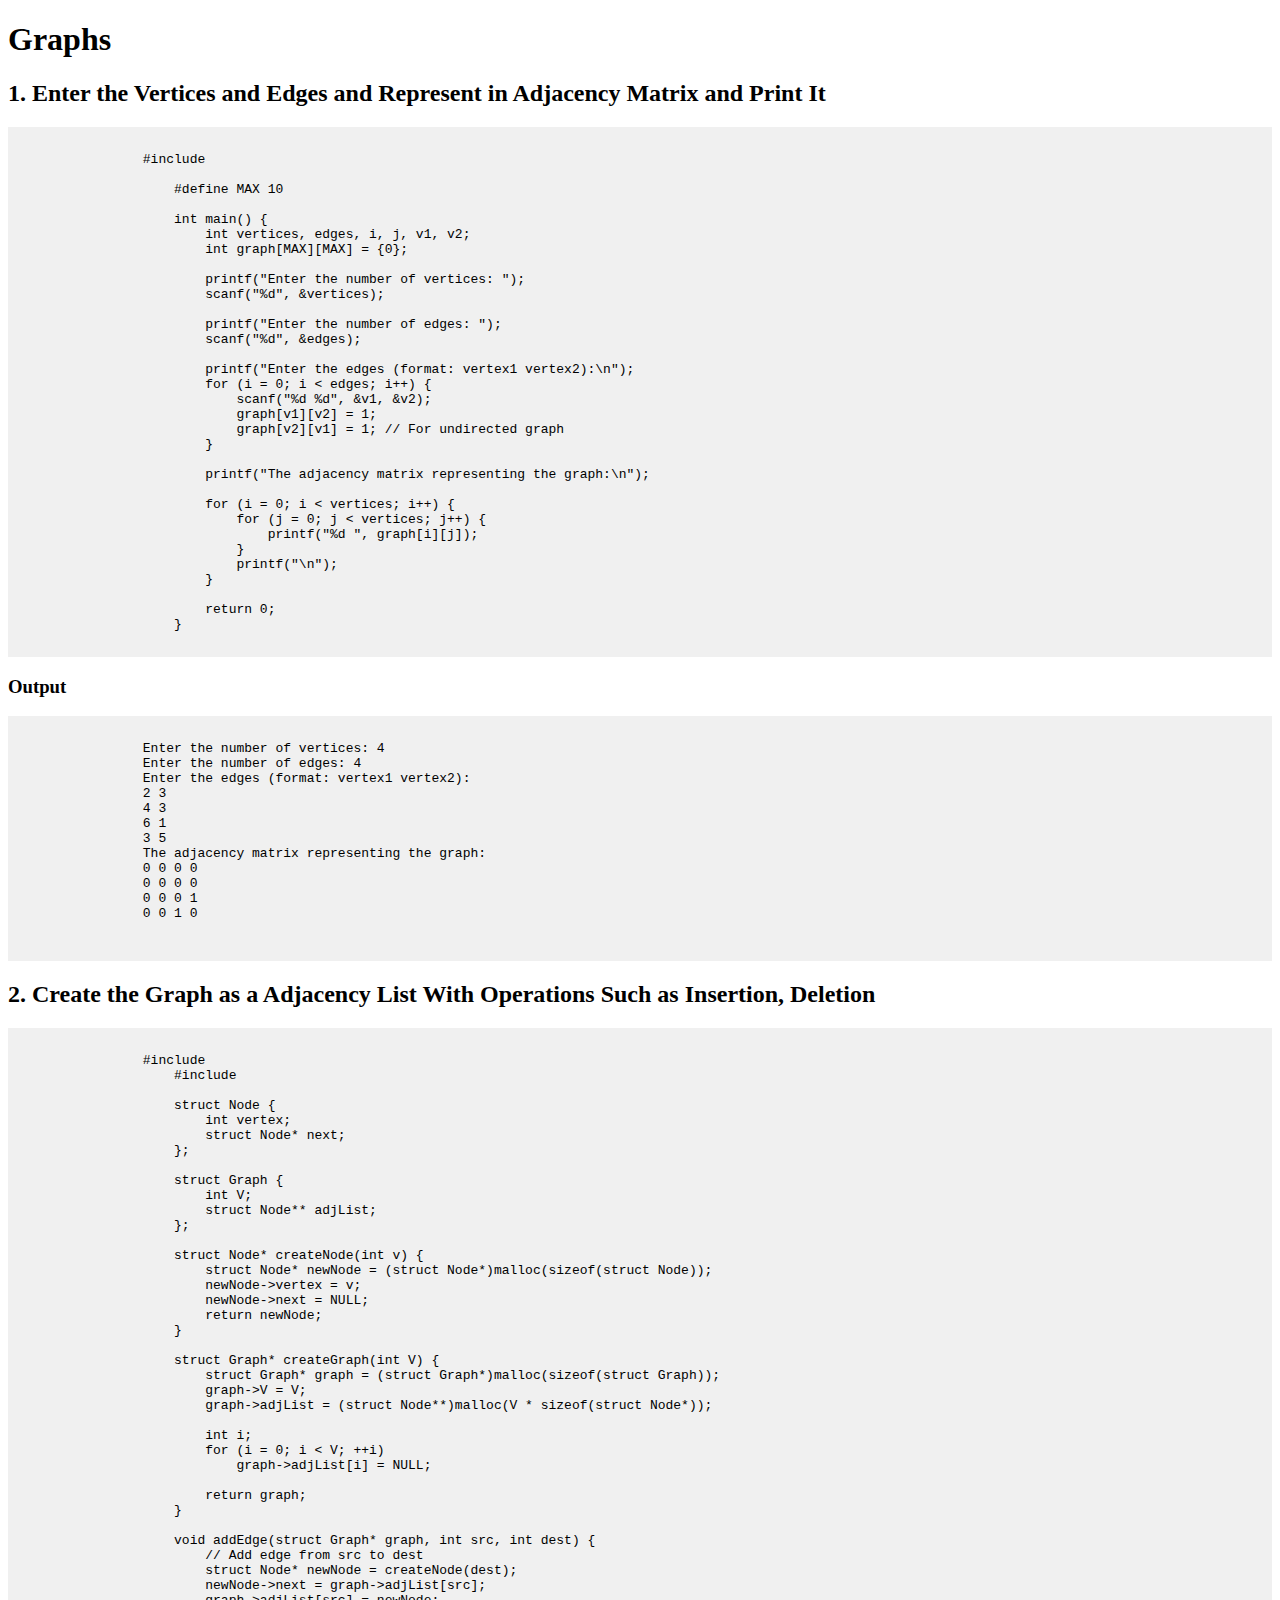
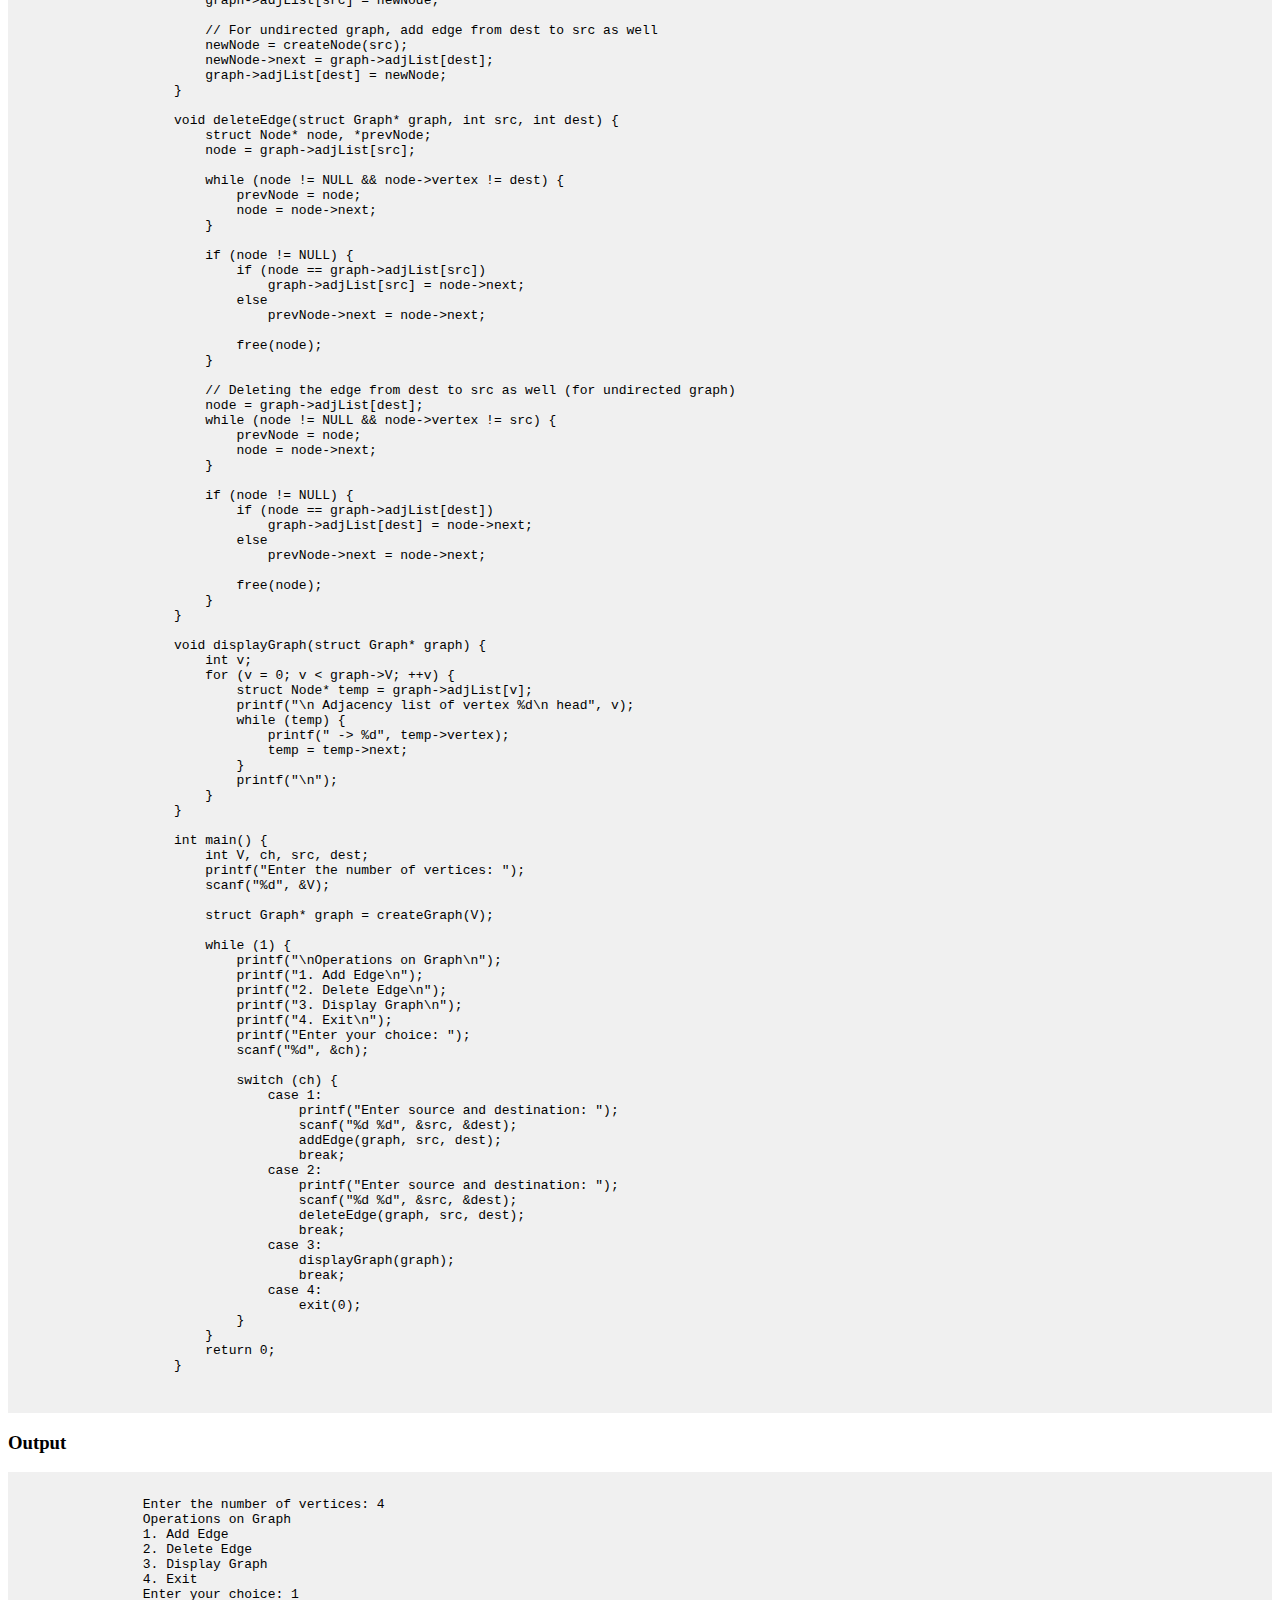
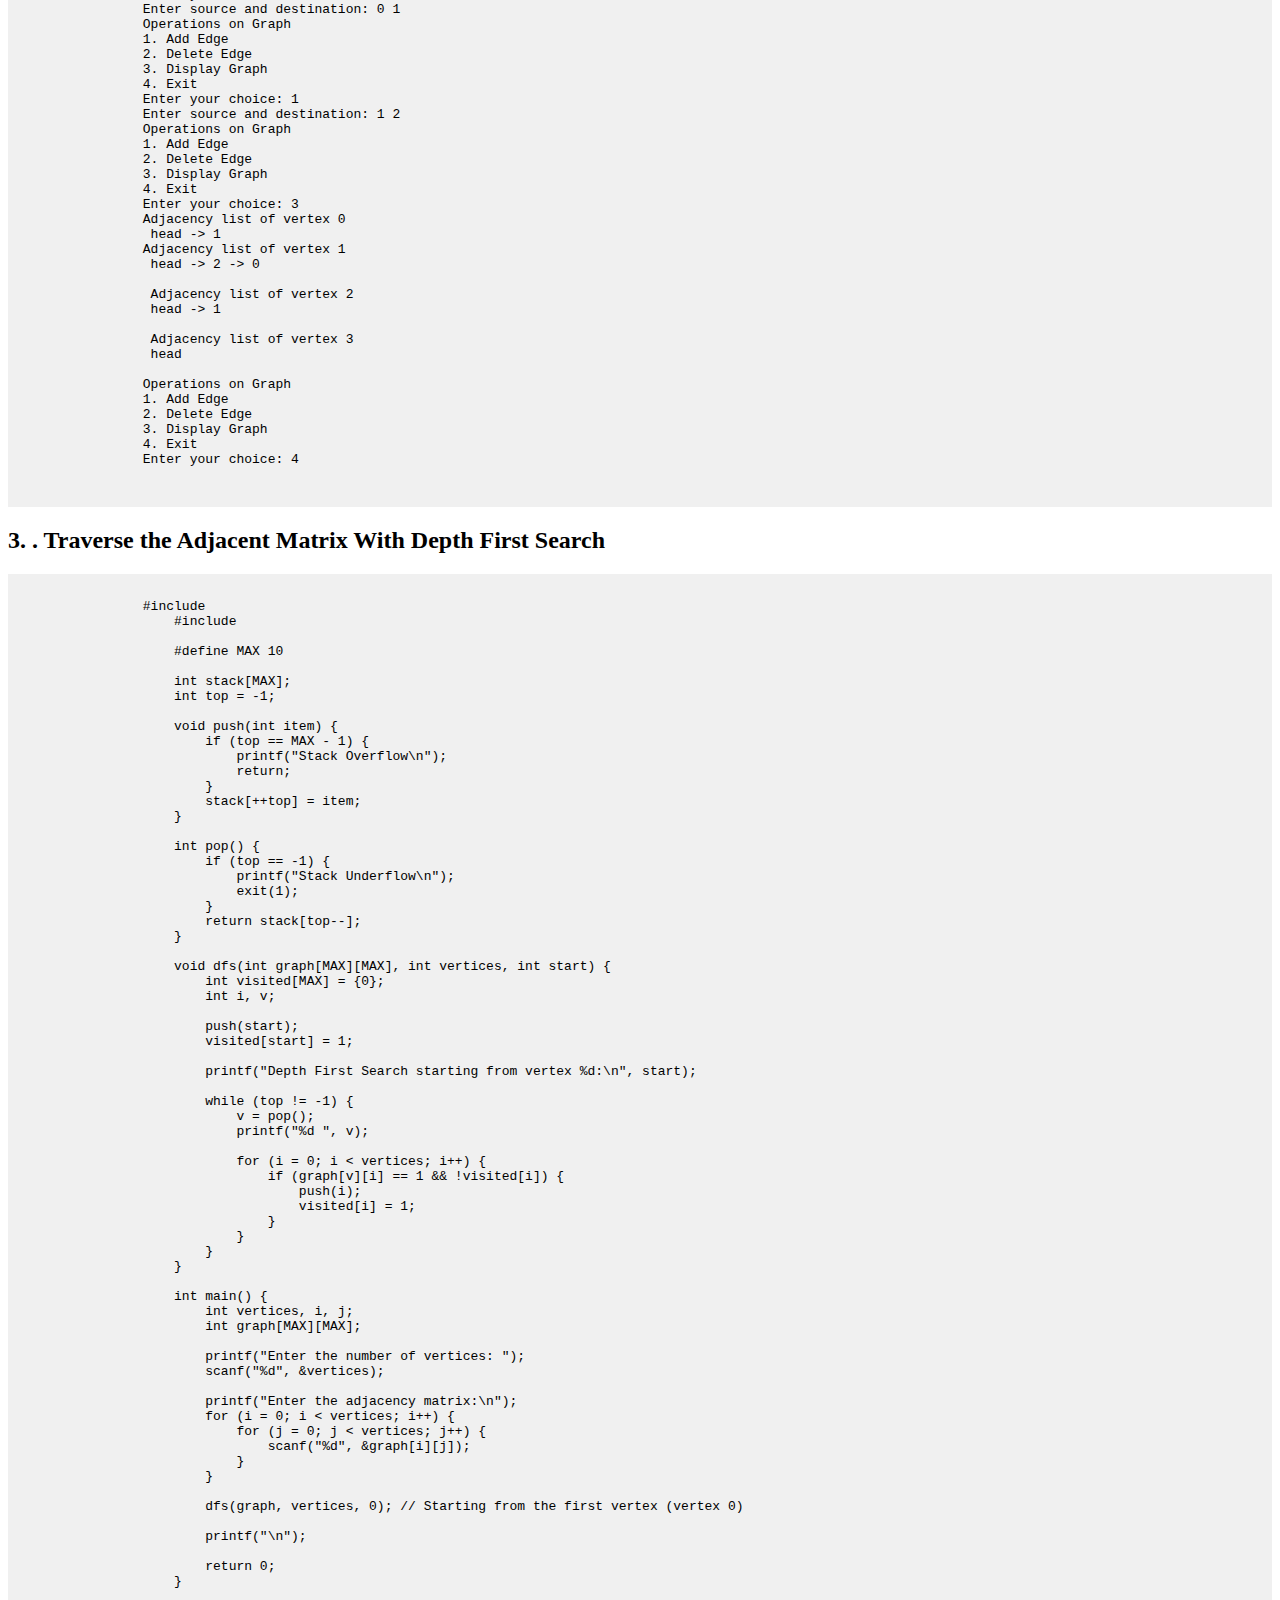
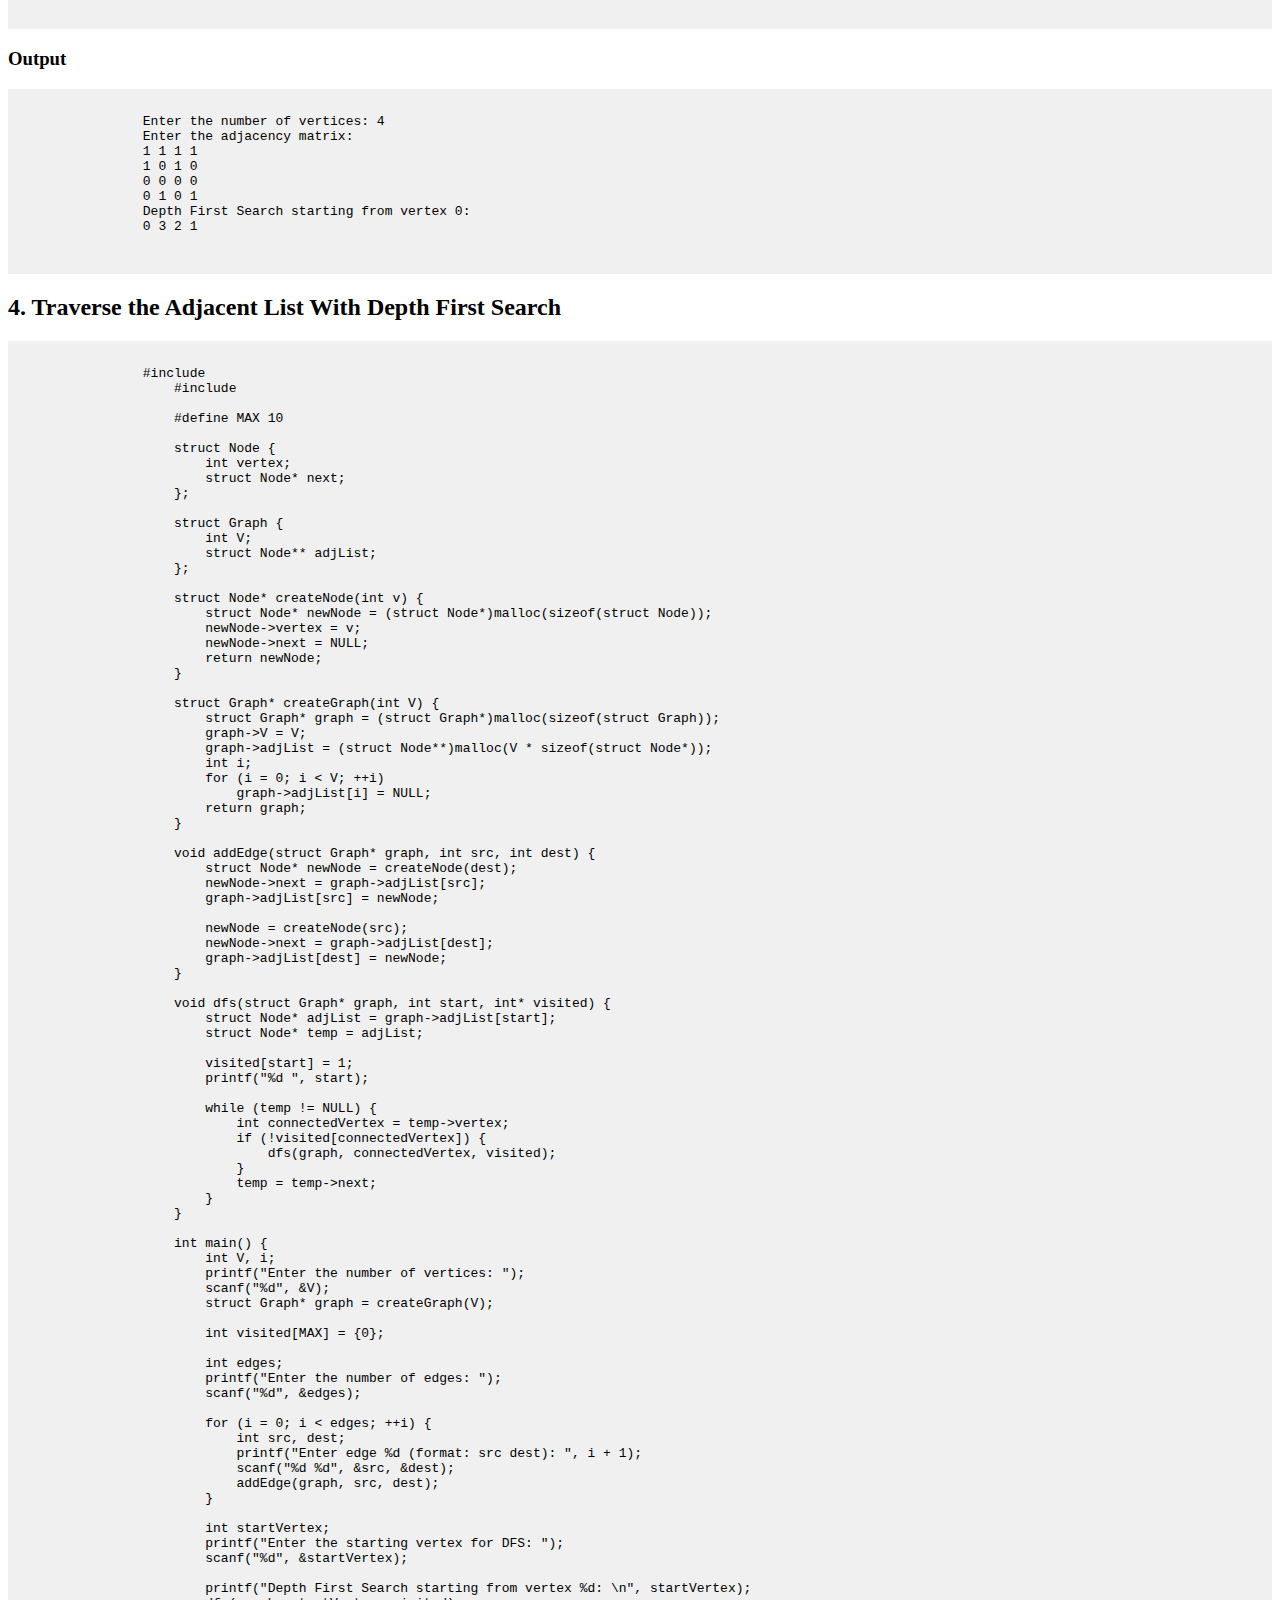
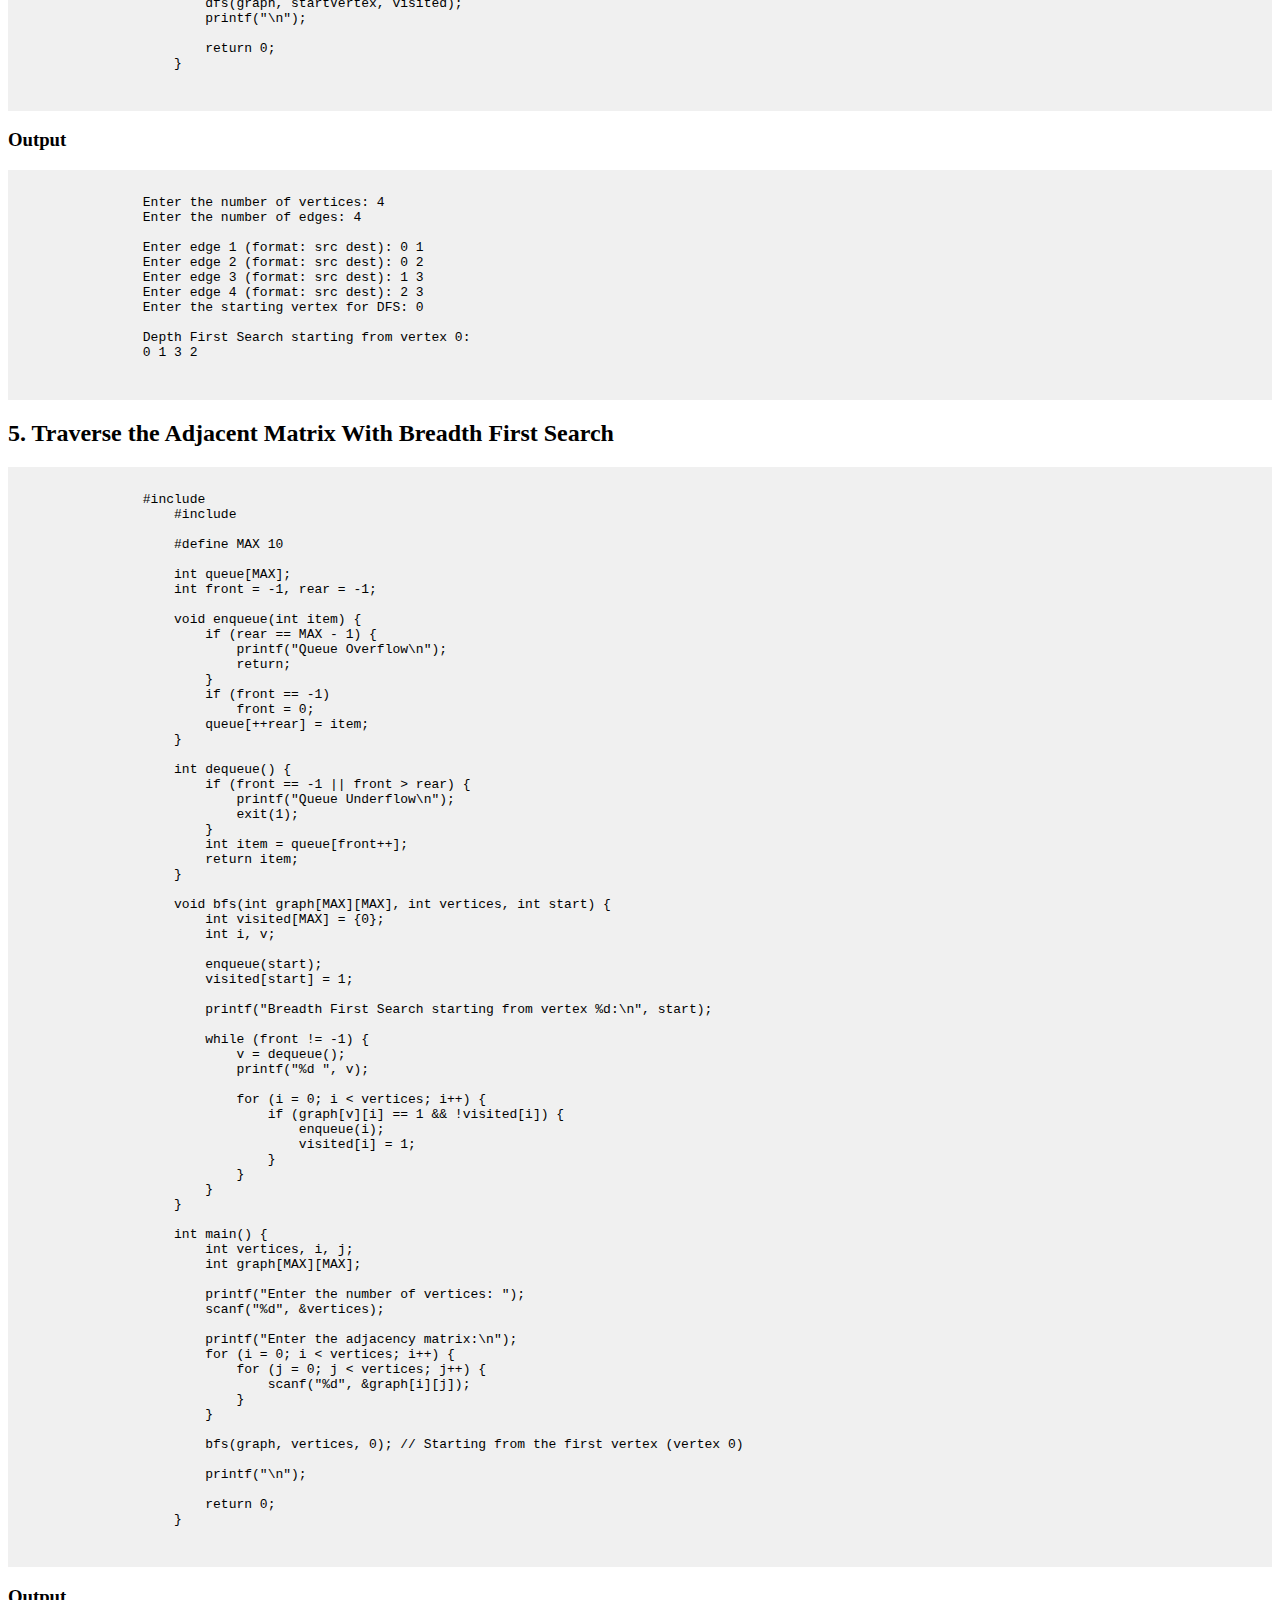
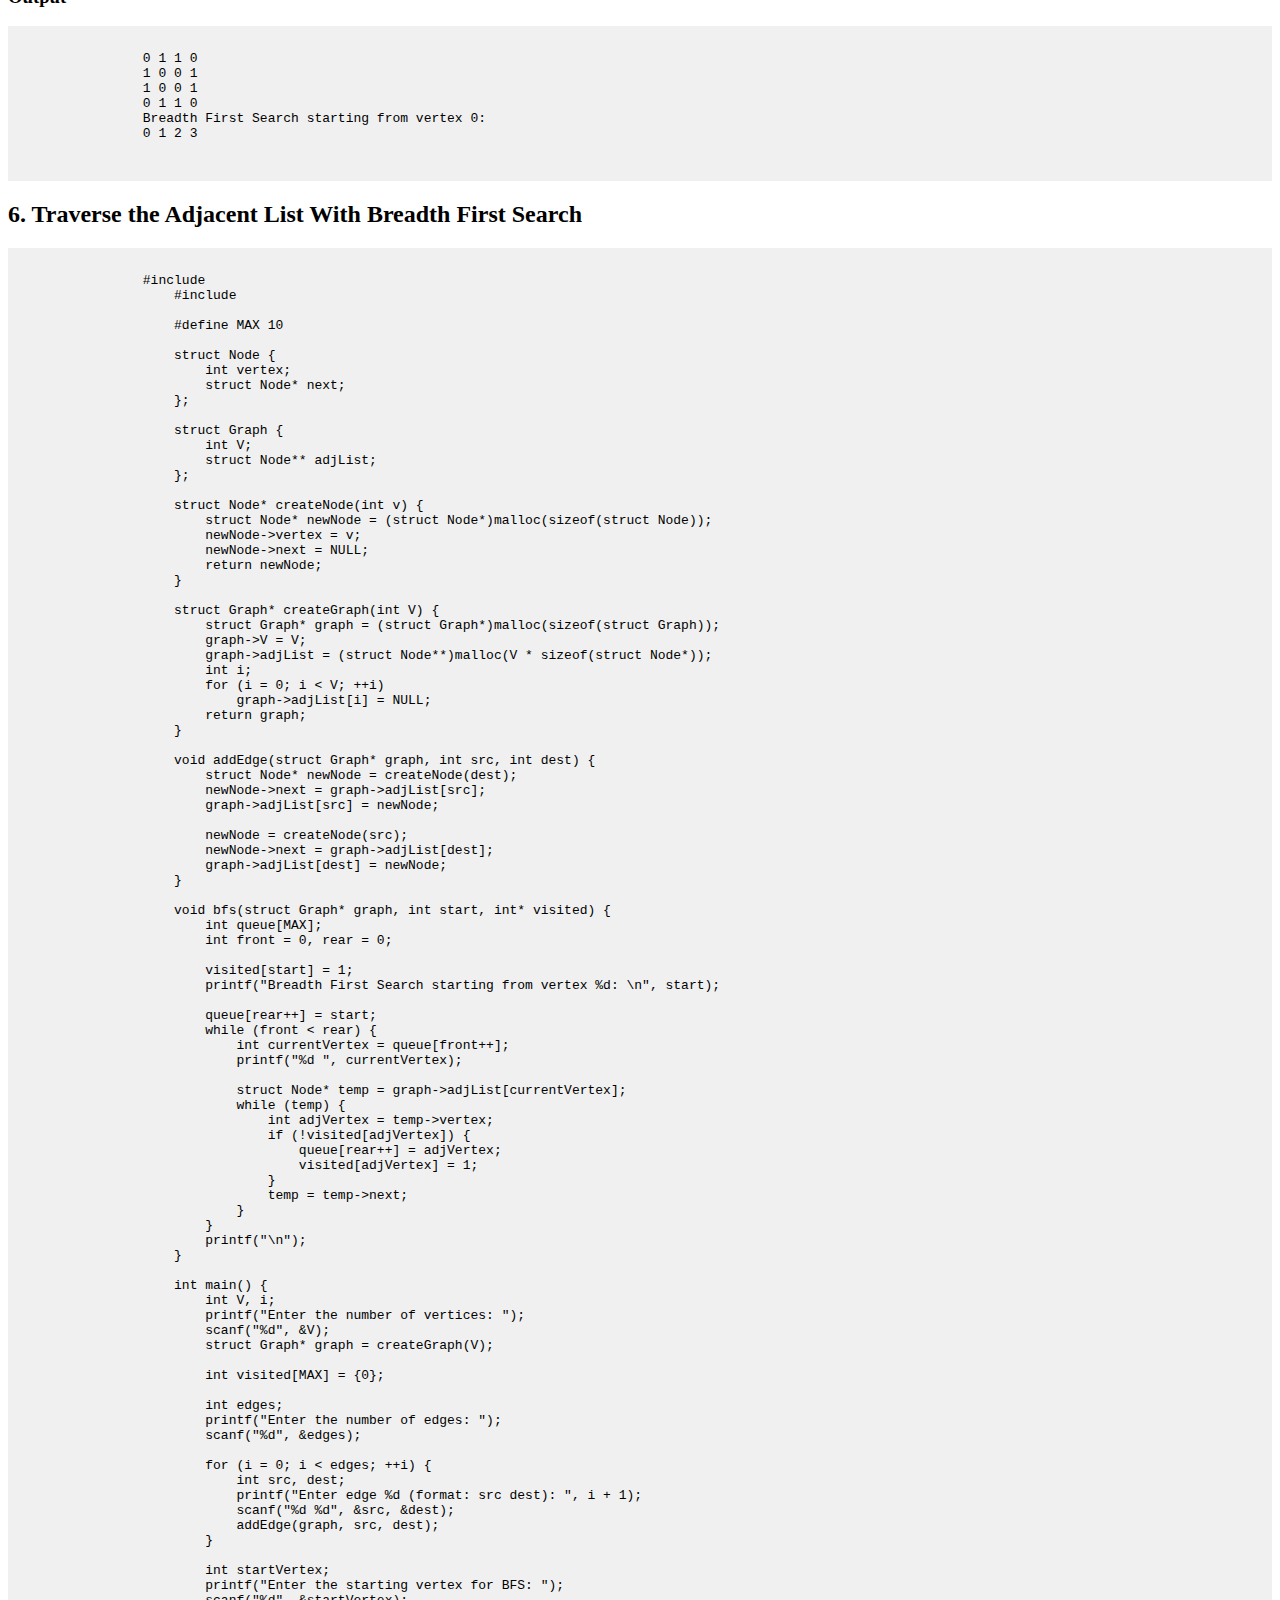
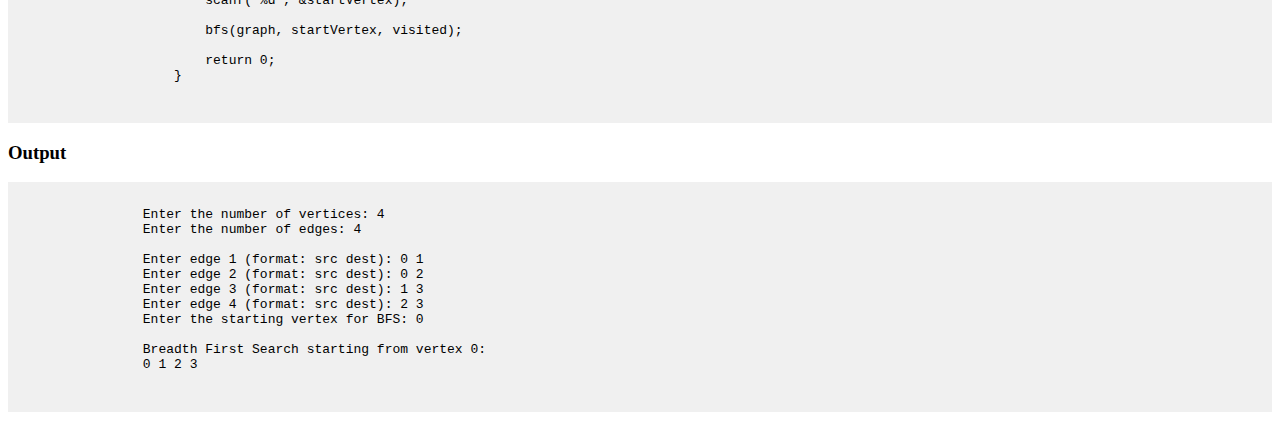
<file: graphs.html>
<!DOCTYPE html>
<html>
<head>
    <title>Graphs</title>
    <style>
       
        pre {
            background-color: #f0f0f0;
            padding: 10px;
            overflow-x: auto;
        }
    </style>
    </head>
    <body>
        <div class="content">
        <h1>Graphs</h1>
        <section id="1">
            <h2>1. Enter the Vertices and Edges and Represent in Adjacency Matrix and Print It</h2>
            <pre><code>
                #include <stdio.h>

                    #define MAX 10
                    
                    int main() {
                        int vertices, edges, i, j, v1, v2;
                        int graph[MAX][MAX] = {0};
                    
                        printf("Enter the number of vertices: ");
                        scanf("%d", &vertices);
                    
                        printf("Enter the number of edges: ");
                        scanf("%d", &edges);
                    
                        printf("Enter the edges (format: vertex1 vertex2):\n");
                        for (i = 0; i < edges; i++) {
                            scanf("%d %d", &v1, &v2);
                            graph[v1][v2] = 1;
                            graph[v2][v1] = 1; // For undirected graph
                        }
                    
                        printf("The adjacency matrix representing the graph:\n");
                    
                        for (i = 0; i < vertices; i++) {
                            for (j = 0; j < vertices; j++) {
                                printf("%d ", graph[i][j]);
                            }
                            printf("\n");
                        }
                    
                        return 0;
                    }
            </code></pre>
            <h3>Output</h3>
                
            <pre><code> 
                Enter the number of vertices: 4
                Enter the number of edges: 4
                Enter the edges (format: vertex1 vertex2):
                2 3
                4 3
                6 1
                3 5
                The adjacency matrix representing the graph:
                0 0 0 0 
                0 0 0 0 
                0 0 0 1 
                0 0 1 0 
                
            </code></pre>
        </section>
        <section id="2">
            <h2>2. Create the Graph as a Adjacency List With Operations Such as Insertion, Deletion</h2>
            <pre><code>
                #include <stdio.h>
                    #include <stdlib.h>
                    
                    struct Node {
                        int vertex;
                        struct Node* next;
                    };
                    
                    struct Graph {
                        int V;
                        struct Node** adjList;
                    };
                    
                    struct Node* createNode(int v) {
                        struct Node* newNode = (struct Node*)malloc(sizeof(struct Node));
                        newNode->vertex = v;
                        newNode->next = NULL;
                        return newNode;
                    }
                    
                    struct Graph* createGraph(int V) {
                        struct Graph* graph = (struct Graph*)malloc(sizeof(struct Graph));
                        graph->V = V;
                        graph->adjList = (struct Node**)malloc(V * sizeof(struct Node*));
                    
                        int i;
                        for (i = 0; i < V; ++i)
                            graph->adjList[i] = NULL;
                    
                        return graph;
                    }
                    
                    void addEdge(struct Graph* graph, int src, int dest) {
                        // Add edge from src to dest
                        struct Node* newNode = createNode(dest);
                        newNode->next = graph->adjList[src];
                        graph->adjList[src] = newNode;
                    
                        // For undirected graph, add edge from dest to src as well
                        newNode = createNode(src);
                        newNode->next = graph->adjList[dest];
                        graph->adjList[dest] = newNode;
                    }
                    
                    void deleteEdge(struct Graph* graph, int src, int dest) {
                        struct Node* node, *prevNode;
                        node = graph->adjList[src];
                    
                        while (node != NULL && node->vertex != dest) {
                            prevNode = node;
                            node = node->next;
                        }
                    
                        if (node != NULL) {
                            if (node == graph->adjList[src])
                                graph->adjList[src] = node->next;
                            else
                                prevNode->next = node->next;
                    
                            free(node);
                        }
                    
                        // Deleting the edge from dest to src as well (for undirected graph)
                        node = graph->adjList[dest];
                        while (node != NULL && node->vertex != src) {
                            prevNode = node;
                            node = node->next;
                        }
                    
                        if (node != NULL) {
                            if (node == graph->adjList[dest])
                                graph->adjList[dest] = node->next;
                            else
                                prevNode->next = node->next;
                    
                            free(node);
                        }
                    }
                    
                    void displayGraph(struct Graph* graph) {
                        int v;
                        for (v = 0; v < graph->V; ++v) {
                            struct Node* temp = graph->adjList[v];
                            printf("\n Adjacency list of vertex %d\n head", v);
                            while (temp) {
                                printf(" -> %d", temp->vertex);
                                temp = temp->next;
                            }
                            printf("\n");
                        }
                    }
                    
                    int main() {
                        int V, ch, src, dest;
                        printf("Enter the number of vertices: ");
                        scanf("%d", &V);
                    
                        struct Graph* graph = createGraph(V);
                    
                        while (1) {
                            printf("\nOperations on Graph\n");
                            printf("1. Add Edge\n");
                            printf("2. Delete Edge\n");
                            printf("3. Display Graph\n");
                            printf("4. Exit\n");
                            printf("Enter your choice: ");
                            scanf("%d", &ch);
                    
                            switch (ch) {
                                case 1:
                                    printf("Enter source and destination: ");
                                    scanf("%d %d", &src, &dest);
                                    addEdge(graph, src, dest);
                                    break;
                                case 2:
                                    printf("Enter source and destination: ");
                                    scanf("%d %d", &src, &dest);
                                    deleteEdge(graph, src, dest);
                                    break;
                                case 3:
                                    displayGraph(graph);
                                    break;
                                case 4:
                                    exit(0);
                            }
                        }
                        return 0;
                    }
                    
            </code></pre>
            <h3>Output</h3>
            <pre><code> 
                Enter the number of vertices: 4
                Operations on Graph
                1. Add Edge
                2. Delete Edge
                3. Display Graph
                4. Exit
                Enter your choice: 1
                Enter source and destination: 0 1
                Operations on Graph
                1. Add Edge
                2. Delete Edge
                3. Display Graph
                4. Exit
                Enter your choice: 1
                Enter source and destination: 1 2
                Operations on Graph
                1. Add Edge
                2. Delete Edge
                3. Display Graph
                4. Exit
                Enter your choice: 3
                Adjacency list of vertex 0
                 head -> 1
                Adjacency list of vertex 1
                 head -> 2 -> 0
                
                 Adjacency list of vertex 2
                 head -> 1
                
                 Adjacency list of vertex 3
                 head
                
                Operations on Graph
                1. Add Edge
                2. Delete Edge
                3. Display Graph
                4. Exit
                Enter your choice: 4
                
            </code></pre>
        </section>
        <section id="3">
            <h2>3. . Traverse the Adjacent Matrix With Depth First Search</h2>
            <pre><code>
                #include <stdio.h>
                    #include <stdlib.h>
                    
                    #define MAX 10
                    
                    int stack[MAX];
                    int top = -1;
                    
                    void push(int item) {
                        if (top == MAX - 1) {
                            printf("Stack Overflow\n");
                            return;
                        }
                        stack[++top] = item;
                    }
                    
                    int pop() {
                        if (top == -1) {
                            printf("Stack Underflow\n");
                            exit(1);
                        }
                        return stack[top--];
                    }
                    
                    void dfs(int graph[MAX][MAX], int vertices, int start) {
                        int visited[MAX] = {0};
                        int i, v;
                        
                        push(start);
                        visited[start] = 1;
                    
                        printf("Depth First Search starting from vertex %d:\n", start);
                    
                        while (top != -1) {
                            v = pop();
                            printf("%d ", v);
                    
                            for (i = 0; i < vertices; i++) {
                                if (graph[v][i] == 1 && !visited[i]) {
                                    push(i);
                                    visited[i] = 1;
                                }
                            }
                        }
                    }
                    
                    int main() {
                        int vertices, i, j;
                        int graph[MAX][MAX];
                    
                        printf("Enter the number of vertices: ");
                        scanf("%d", &vertices);
                    
                        printf("Enter the adjacency matrix:\n");
                        for (i = 0; i < vertices; i++) {
                            for (j = 0; j < vertices; j++) {
                                scanf("%d", &graph[i][j]);
                            }
                        }
                    
                        dfs(graph, vertices, 0); // Starting from the first vertex (vertex 0)
                    
                        printf("\n");
                    
                        return 0;
                    }
                    
            </code></pre>
            <h3>Output</h3>
            <pre><code> 
                Enter the number of vertices: 4
                Enter the adjacency matrix:
                1 1 1 1
                1 0 1 0
                0 0 0 0
                0 1 0 1
                Depth First Search starting from vertex 0:
                0 3 2 1 
                
            </code></pre>
        </section>
        <section id="4">
            <h2>4. Traverse the Adjacent List With Depth First Search</h2>
            <pre><code>
                #include <stdio.h>
                    #include <stdlib.h>
                    
                    #define MAX 10
                    
                    struct Node {
                        int vertex;
                        struct Node* next;
                    };
                    
                    struct Graph {
                        int V;
                        struct Node** adjList;
                    };
                    
                    struct Node* createNode(int v) {
                        struct Node* newNode = (struct Node*)malloc(sizeof(struct Node));
                        newNode->vertex = v;
                        newNode->next = NULL;
                        return newNode;
                    }
                    
                    struct Graph* createGraph(int V) {
                        struct Graph* graph = (struct Graph*)malloc(sizeof(struct Graph));
                        graph->V = V;
                        graph->adjList = (struct Node**)malloc(V * sizeof(struct Node*));
                        int i;
                        for (i = 0; i < V; ++i)
                            graph->adjList[i] = NULL;
                        return graph;
                    }
                    
                    void addEdge(struct Graph* graph, int src, int dest) {
                        struct Node* newNode = createNode(dest);
                        newNode->next = graph->adjList[src];
                        graph->adjList[src] = newNode;
                    
                        newNode = createNode(src);
                        newNode->next = graph->adjList[dest];
                        graph->adjList[dest] = newNode;
                    }
                    
                    void dfs(struct Graph* graph, int start, int* visited) {
                        struct Node* adjList = graph->adjList[start];
                        struct Node* temp = adjList;
                    
                        visited[start] = 1;
                        printf("%d ", start);
                    
                        while (temp != NULL) {
                            int connectedVertex = temp->vertex;
                            if (!visited[connectedVertex]) {
                                dfs(graph, connectedVertex, visited);
                            }
                            temp = temp->next;
                        }
                    }
                    
                    int main() {
                        int V, i;
                        printf("Enter the number of vertices: ");
                        scanf("%d", &V);
                        struct Graph* graph = createGraph(V);
                    
                        int visited[MAX] = {0};
                    
                        int edges;
                        printf("Enter the number of edges: ");
                        scanf("%d", &edges);
                    
                        for (i = 0; i < edges; ++i) {
                            int src, dest;
                            printf("Enter edge %d (format: src dest): ", i + 1);
                            scanf("%d %d", &src, &dest);
                            addEdge(graph, src, dest);
                        }
                    
                        int startVertex;
                        printf("Enter the starting vertex for DFS: ");
                        scanf("%d", &startVertex);
                    
                        printf("Depth First Search starting from vertex %d: \n", startVertex);
                        dfs(graph, startVertex, visited);
                        printf("\n");
                    
                        return 0;
                    }
                    
            </code></pre>
            <h3>Output</h3>
            <pre><code> 
                Enter the number of vertices: 4
                Enter the number of edges: 4
                
                Enter edge 1 (format: src dest): 0 1
                Enter edge 2 (format: src dest): 0 2
                Enter edge 3 (format: src dest): 1 3
                Enter edge 4 (format: src dest): 2 3
                Enter the starting vertex for DFS: 0

                Depth First Search starting from vertex 0: 
                0 1 3 2
                                
            </code></pre>
        </section>
        <section id="5">
            <h2>5. Traverse the Adjacent Matrix With Breadth First Search</h2>
            <pre><code>
                #include <stdio.h>
                    #include <stdlib.h>
                    
                    #define MAX 10
                    
                    int queue[MAX];
                    int front = -1, rear = -1;
                    
                    void enqueue(int item) {
                        if (rear == MAX - 1) {
                            printf("Queue Overflow\n");
                            return;
                        }
                        if (front == -1)
                            front = 0;
                        queue[++rear] = item;
                    }
                    
                    int dequeue() {
                        if (front == -1 || front > rear) {
                            printf("Queue Underflow\n");
                            exit(1);
                        }
                        int item = queue[front++];
                        return item;
                    }
                    
                    void bfs(int graph[MAX][MAX], int vertices, int start) {
                        int visited[MAX] = {0};
                        int i, v;
                    
                        enqueue(start);
                        visited[start] = 1;
                    
                        printf("Breadth First Search starting from vertex %d:\n", start);
                    
                        while (front != -1) {
                            v = dequeue();
                            printf("%d ", v);
                    
                            for (i = 0; i < vertices; i++) {
                                if (graph[v][i] == 1 && !visited[i]) {
                                    enqueue(i);
                                    visited[i] = 1;
                                }
                            }
                        }
                    }
                    
                    int main() {
                        int vertices, i, j;
                        int graph[MAX][MAX];
                    
                        printf("Enter the number of vertices: ");
                        scanf("%d", &vertices);
                    
                        printf("Enter the adjacency matrix:\n");
                        for (i = 0; i < vertices; i++) {
                            for (j = 0; j < vertices; j++) {
                                scanf("%d", &graph[i][j]);
                            }
                        }
                    
                        bfs(graph, vertices, 0); // Starting from the first vertex (vertex 0)
                    
                        printf("\n");
                    
                        return 0;
                    }
                    
            </code></pre>
            <h3>Output</h3>
            <pre><code> 
                0 1 1 0
                1 0 0 1
                1 0 0 1
                0 1 1 0
                Breadth First Search starting from vertex 0:
                0 1 2 3
                                
            </code></pre>
        </section>
        <section id="6">
            <h2>6. Traverse the Adjacent List With Breadth First Search</h2>
            <pre><code>
                #include <stdio.h>
                    #include <stdlib.h>
                    
                    #define MAX 10
                    
                    struct Node {
                        int vertex;
                        struct Node* next;
                    };
                    
                    struct Graph {
                        int V;
                        struct Node** adjList;
                    };
                    
                    struct Node* createNode(int v) {
                        struct Node* newNode = (struct Node*)malloc(sizeof(struct Node));
                        newNode->vertex = v;
                        newNode->next = NULL;
                        return newNode;
                    }
                    
                    struct Graph* createGraph(int V) {
                        struct Graph* graph = (struct Graph*)malloc(sizeof(struct Graph));
                        graph->V = V;
                        graph->adjList = (struct Node**)malloc(V * sizeof(struct Node*));
                        int i;
                        for (i = 0; i < V; ++i)
                            graph->adjList[i] = NULL;
                        return graph;
                    }
                    
                    void addEdge(struct Graph* graph, int src, int dest) {
                        struct Node* newNode = createNode(dest);
                        newNode->next = graph->adjList[src];
                        graph->adjList[src] = newNode;
                    
                        newNode = createNode(src);
                        newNode->next = graph->adjList[dest];
                        graph->adjList[dest] = newNode;
                    }
                    
                    void bfs(struct Graph* graph, int start, int* visited) {
                        int queue[MAX];
                        int front = 0, rear = 0;
                    
                        visited[start] = 1;
                        printf("Breadth First Search starting from vertex %d: \n", start);
                    
                        queue[rear++] = start;
                        while (front < rear) {
                            int currentVertex = queue[front++];
                            printf("%d ", currentVertex);
                    
                            struct Node* temp = graph->adjList[currentVertex];
                            while (temp) {
                                int adjVertex = temp->vertex;
                                if (!visited[adjVertex]) {
                                    queue[rear++] = adjVertex;
                                    visited[adjVertex] = 1;
                                }
                                temp = temp->next;
                            }
                        }
                        printf("\n");
                    }
                    
                    int main() {
                        int V, i;
                        printf("Enter the number of vertices: ");
                        scanf("%d", &V);
                        struct Graph* graph = createGraph(V);
                    
                        int visited[MAX] = {0};
                    
                        int edges;
                        printf("Enter the number of edges: ");
                        scanf("%d", &edges);
                    
                        for (i = 0; i < edges; ++i) {
                            int src, dest;
                            printf("Enter edge %d (format: src dest): ", i + 1);
                            scanf("%d %d", &src, &dest);
                            addEdge(graph, src, dest);
                        }
                    
                        int startVertex;
                        printf("Enter the starting vertex for BFS: ");
                        scanf("%d", &startVertex);
                    
                        bfs(graph, startVertex, visited);
                    
                        return 0;
                    }
                    
            </code></pre>
            <h3>Output</h3>
            <pre><code> 
                Enter the number of vertices: 4
                Enter the number of edges: 4
                
                Enter edge 1 (format: src dest): 0 1
                Enter edge 2 (format: src dest): 0 2
                Enter edge 3 (format: src dest): 1 3
                Enter edge 4 (format: src dest): 2 3
                Enter the starting vertex for BFS: 0

                Breadth First Search starting from vertex 0:
                0 1 2 3

            </code></pre>
        </section>
        </div>
    </body>
</html>
</file>
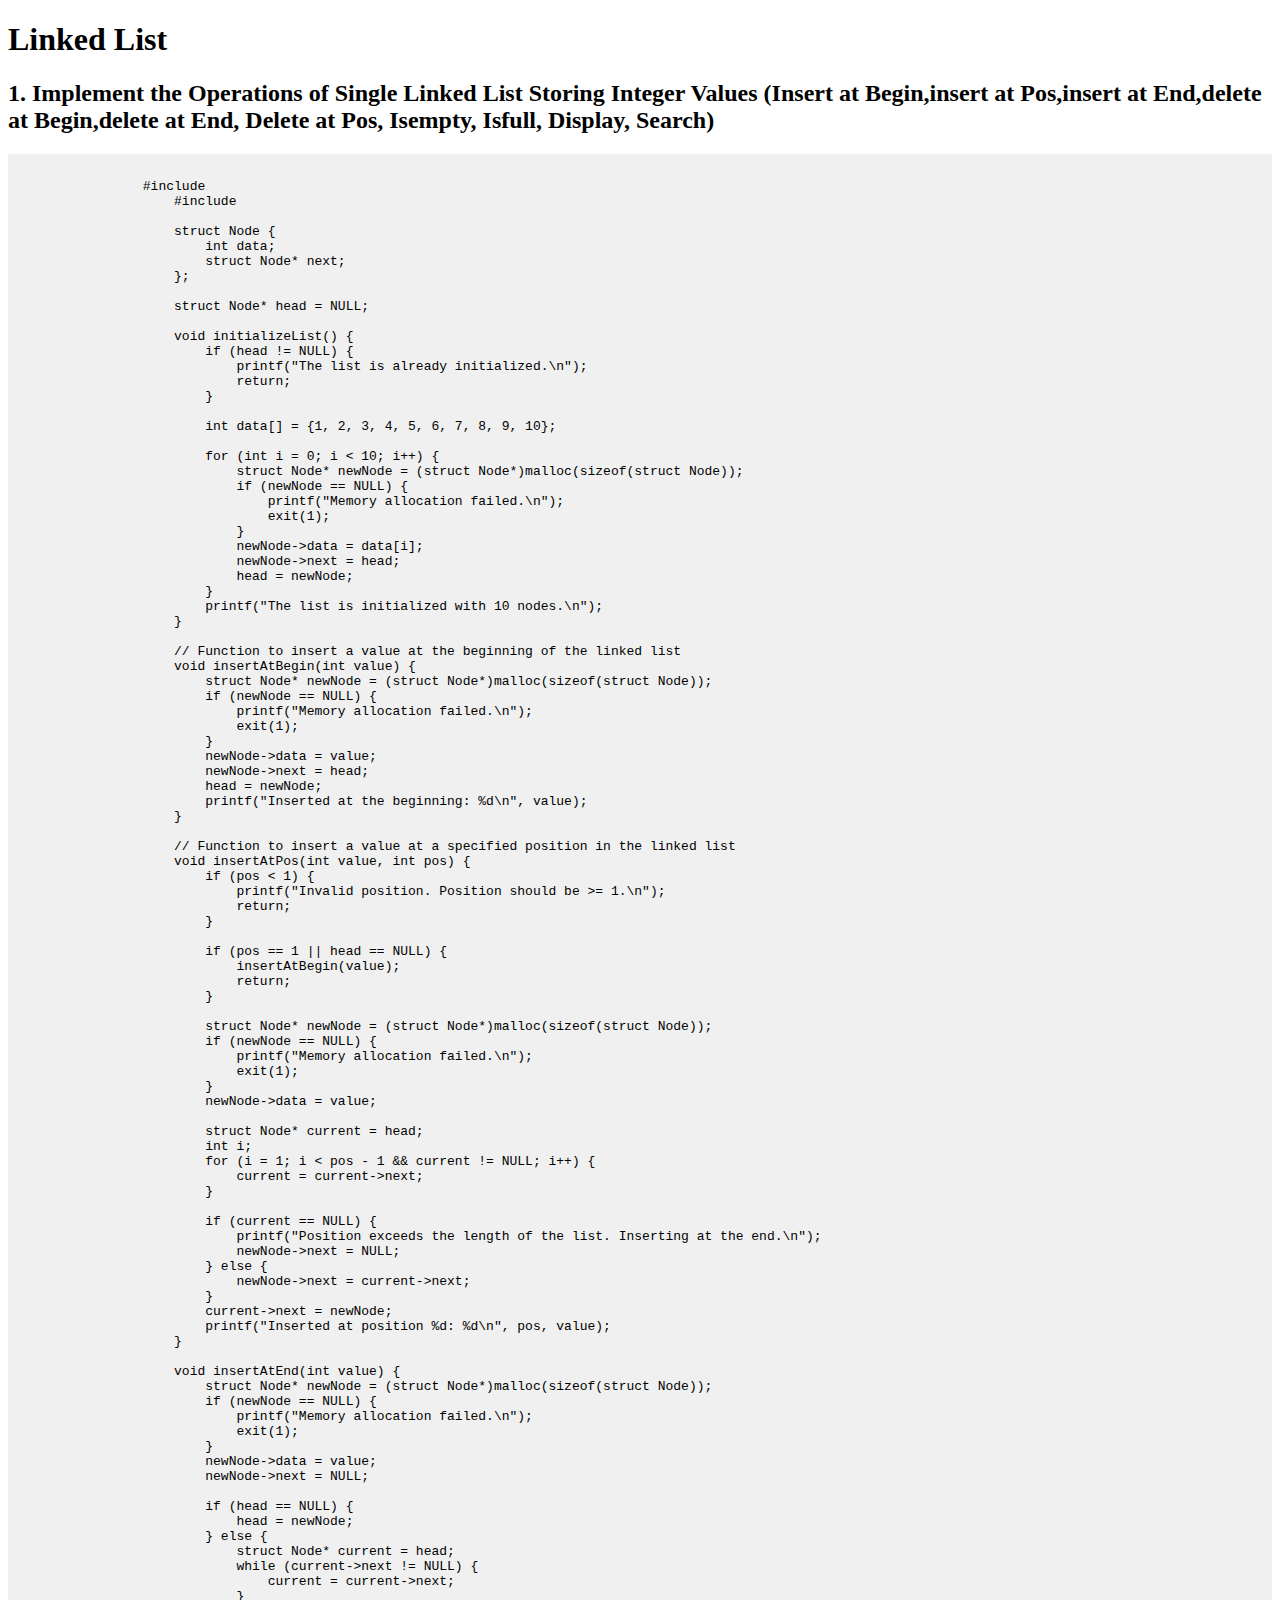
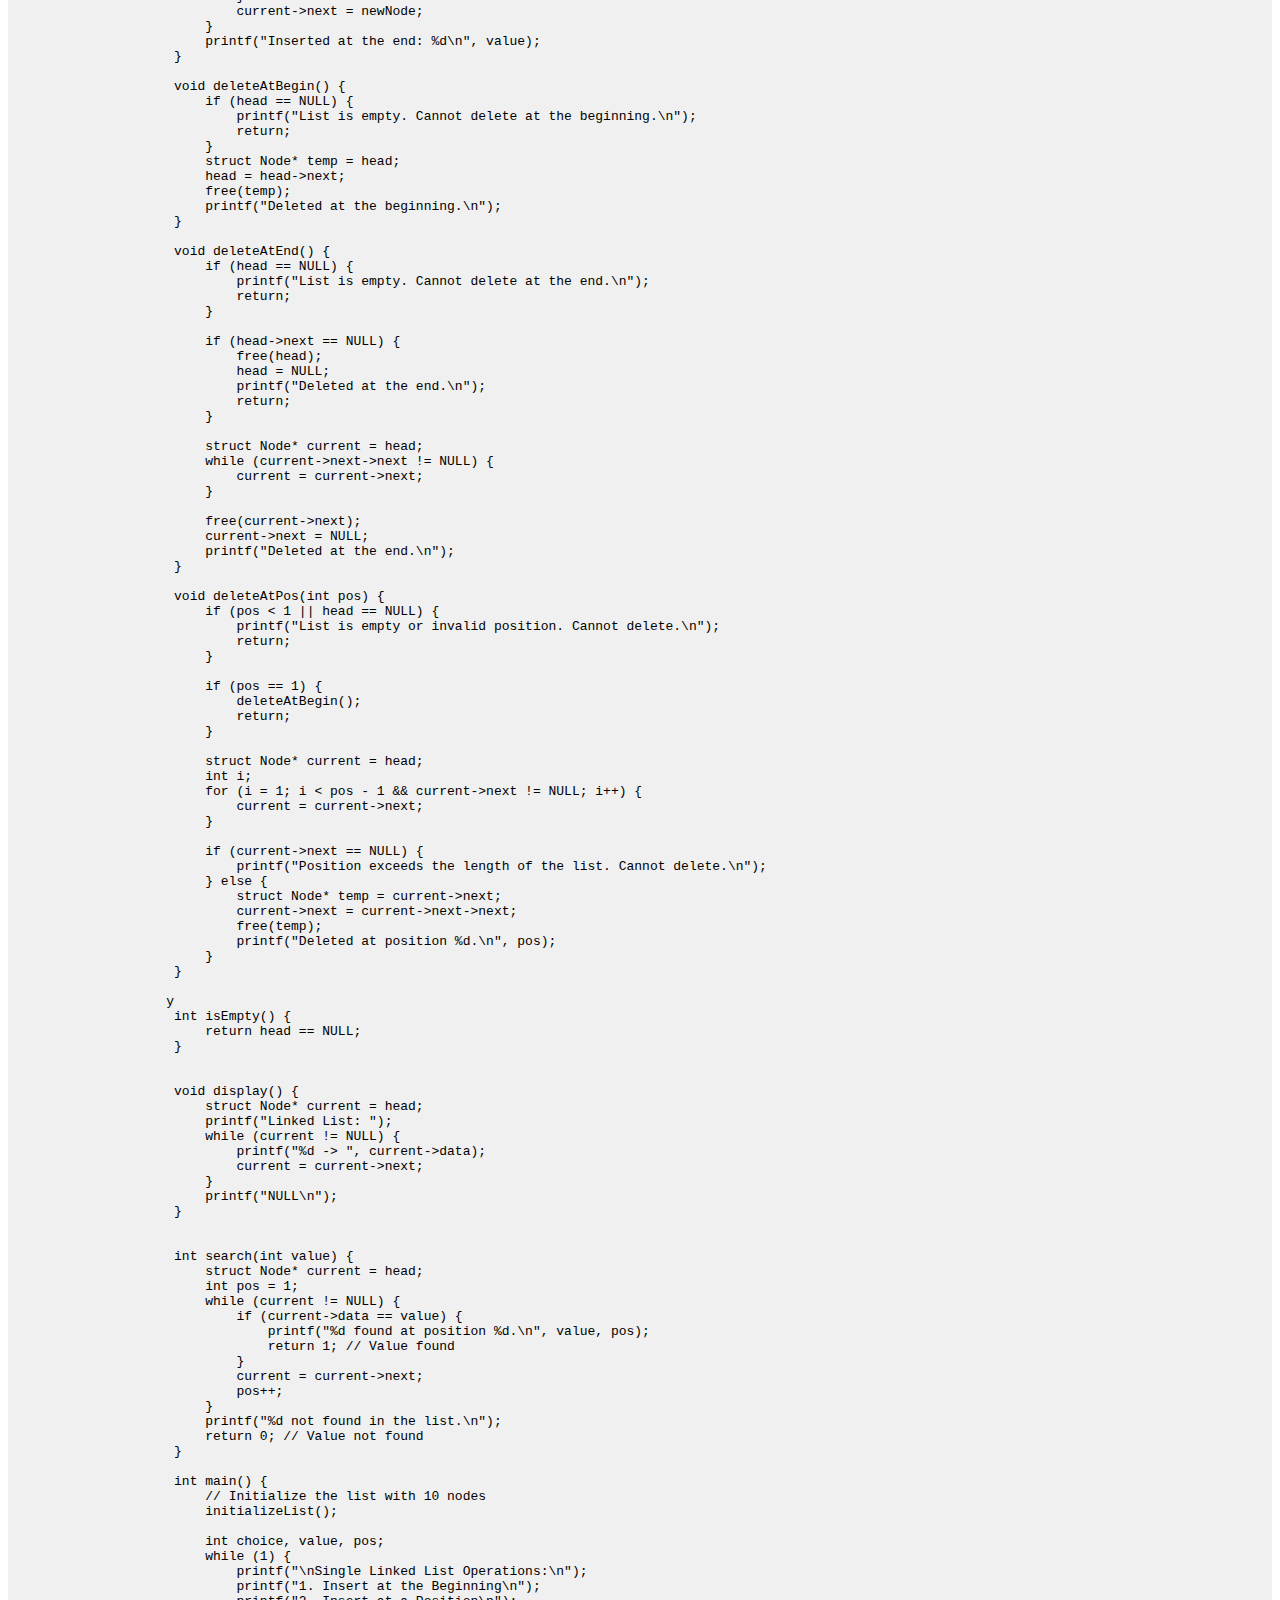
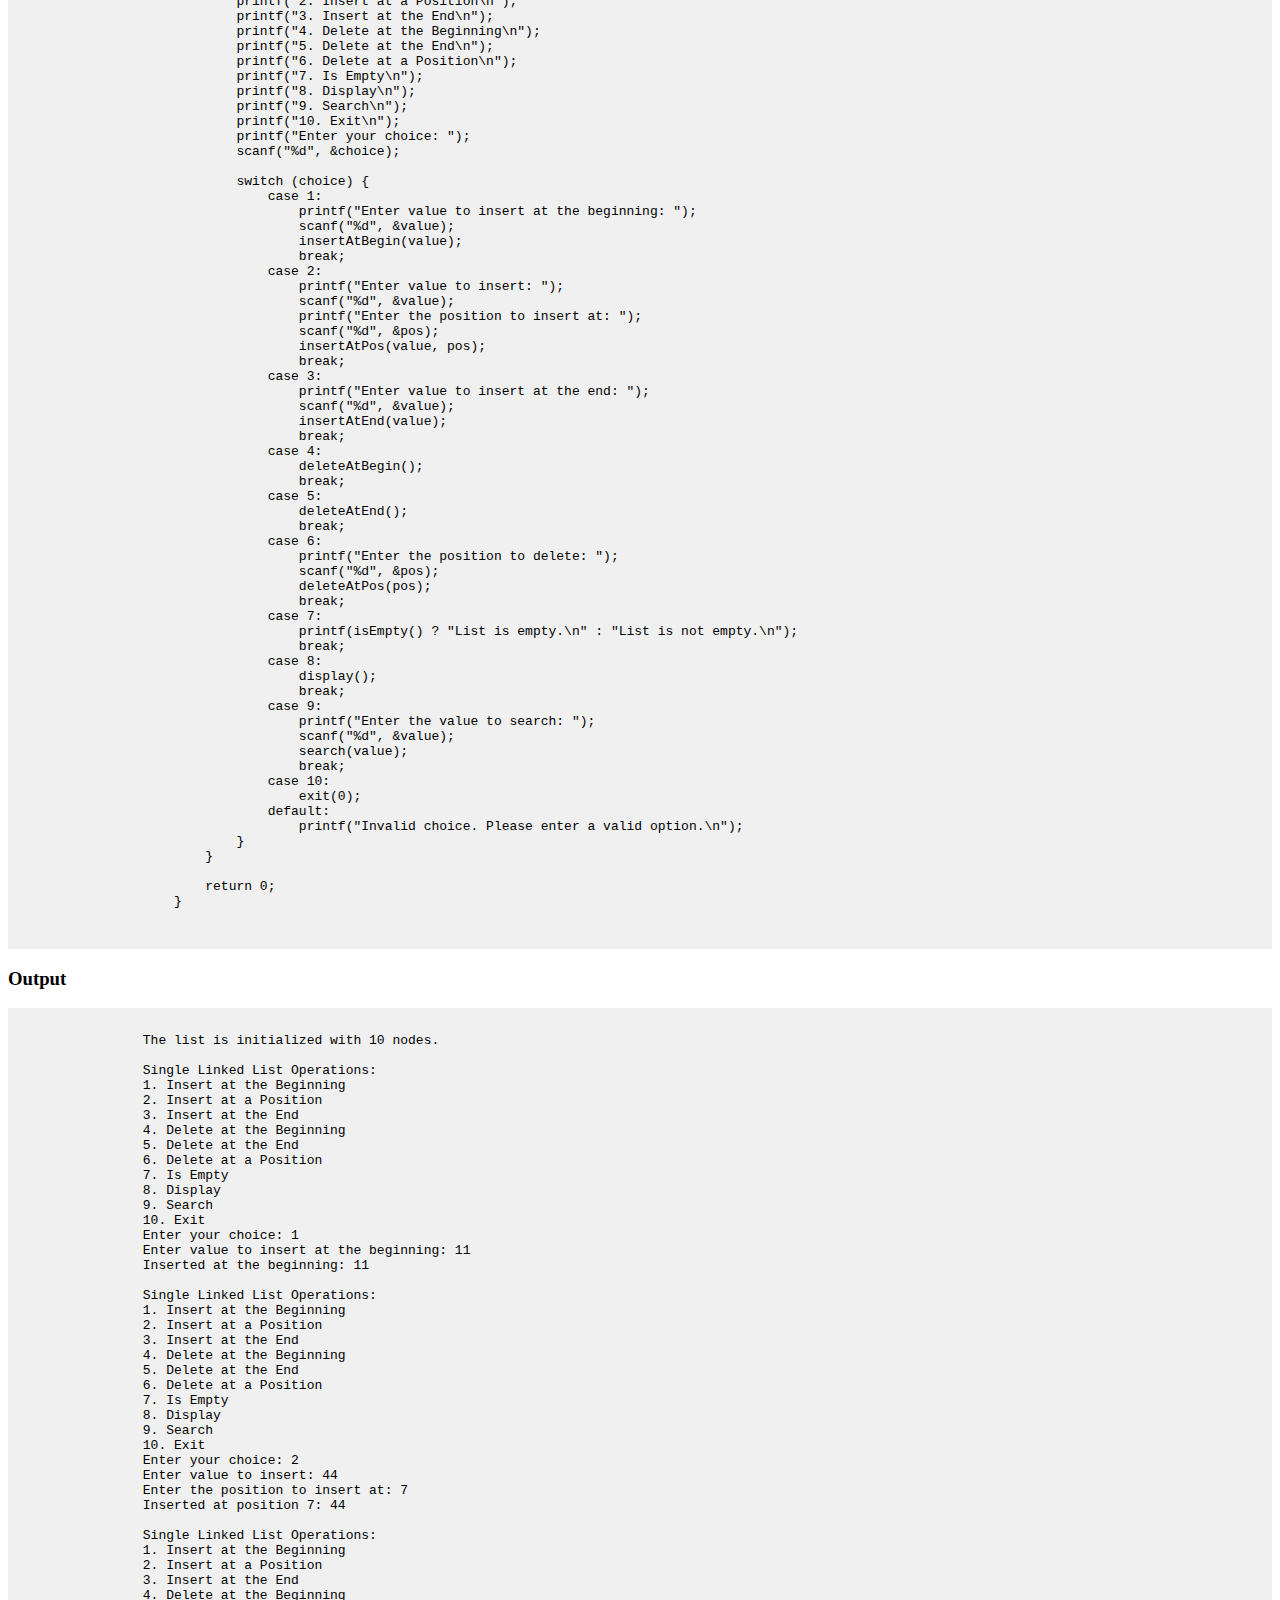
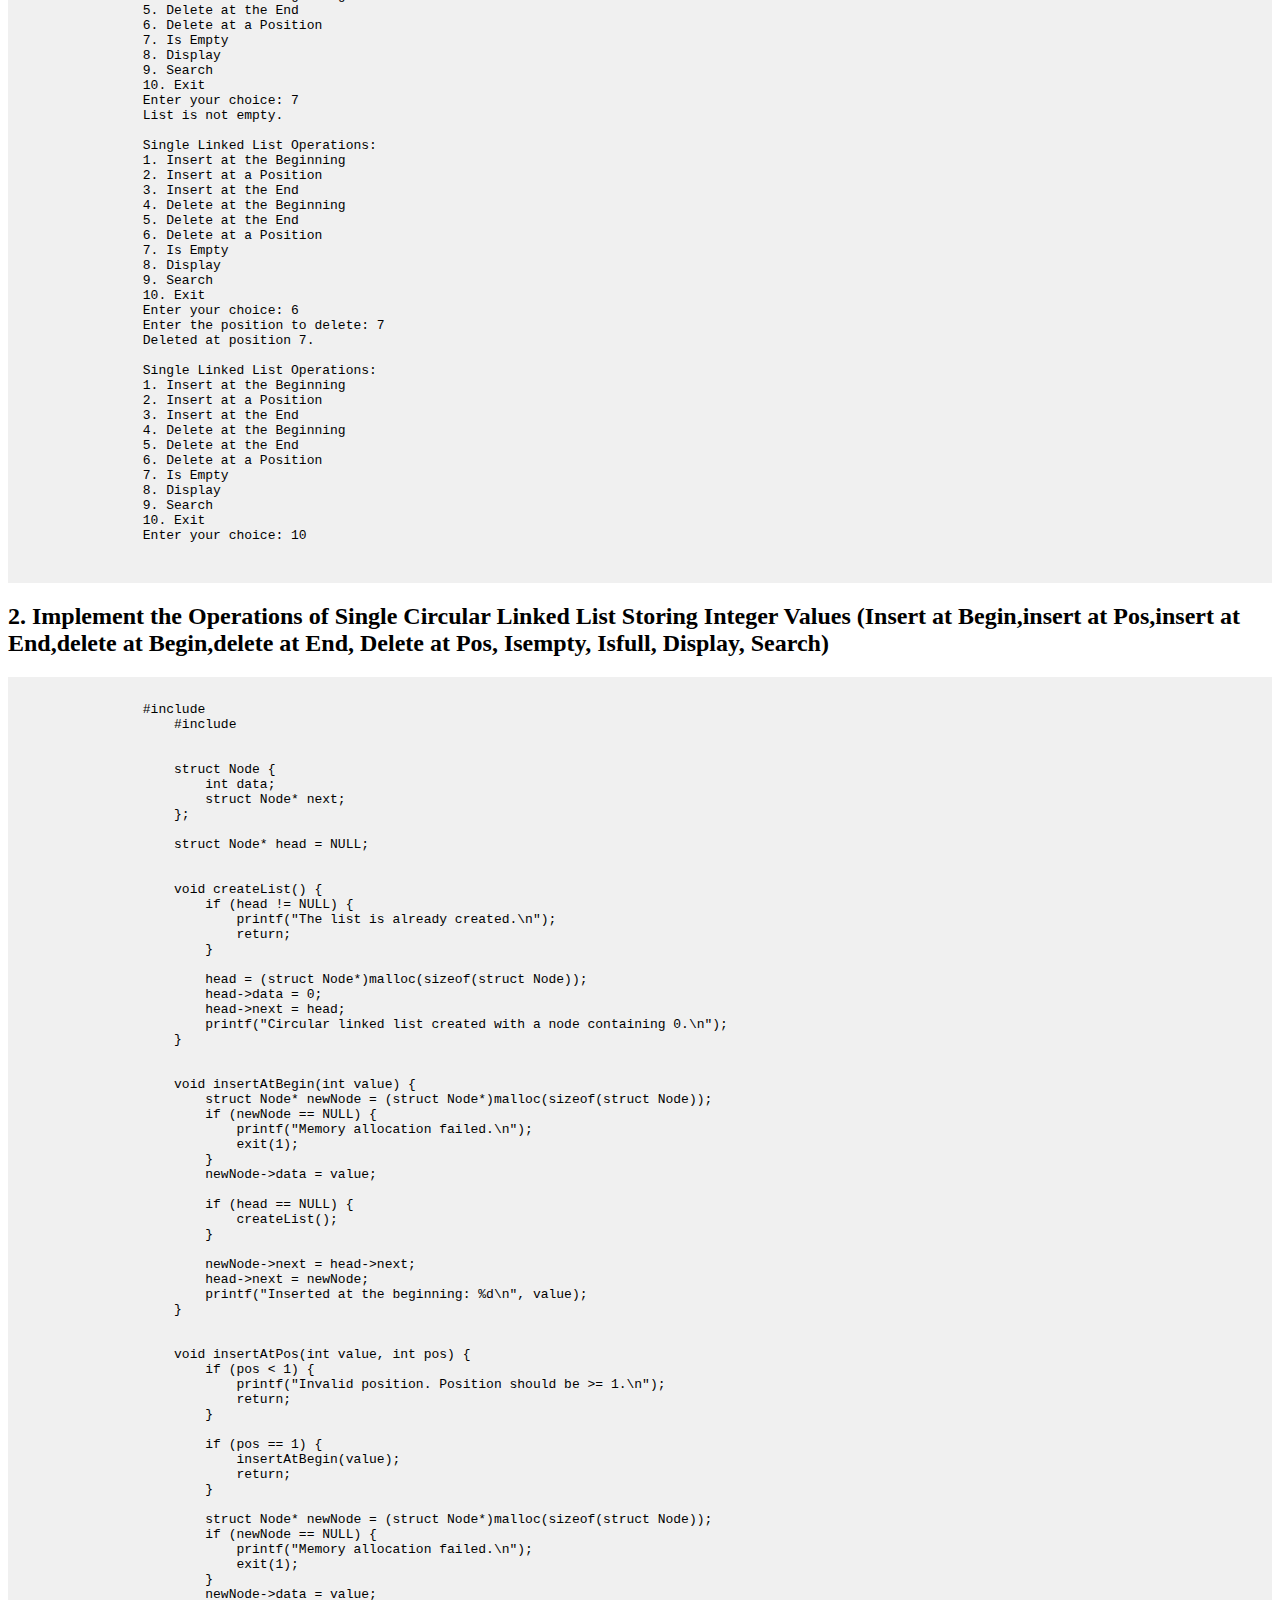
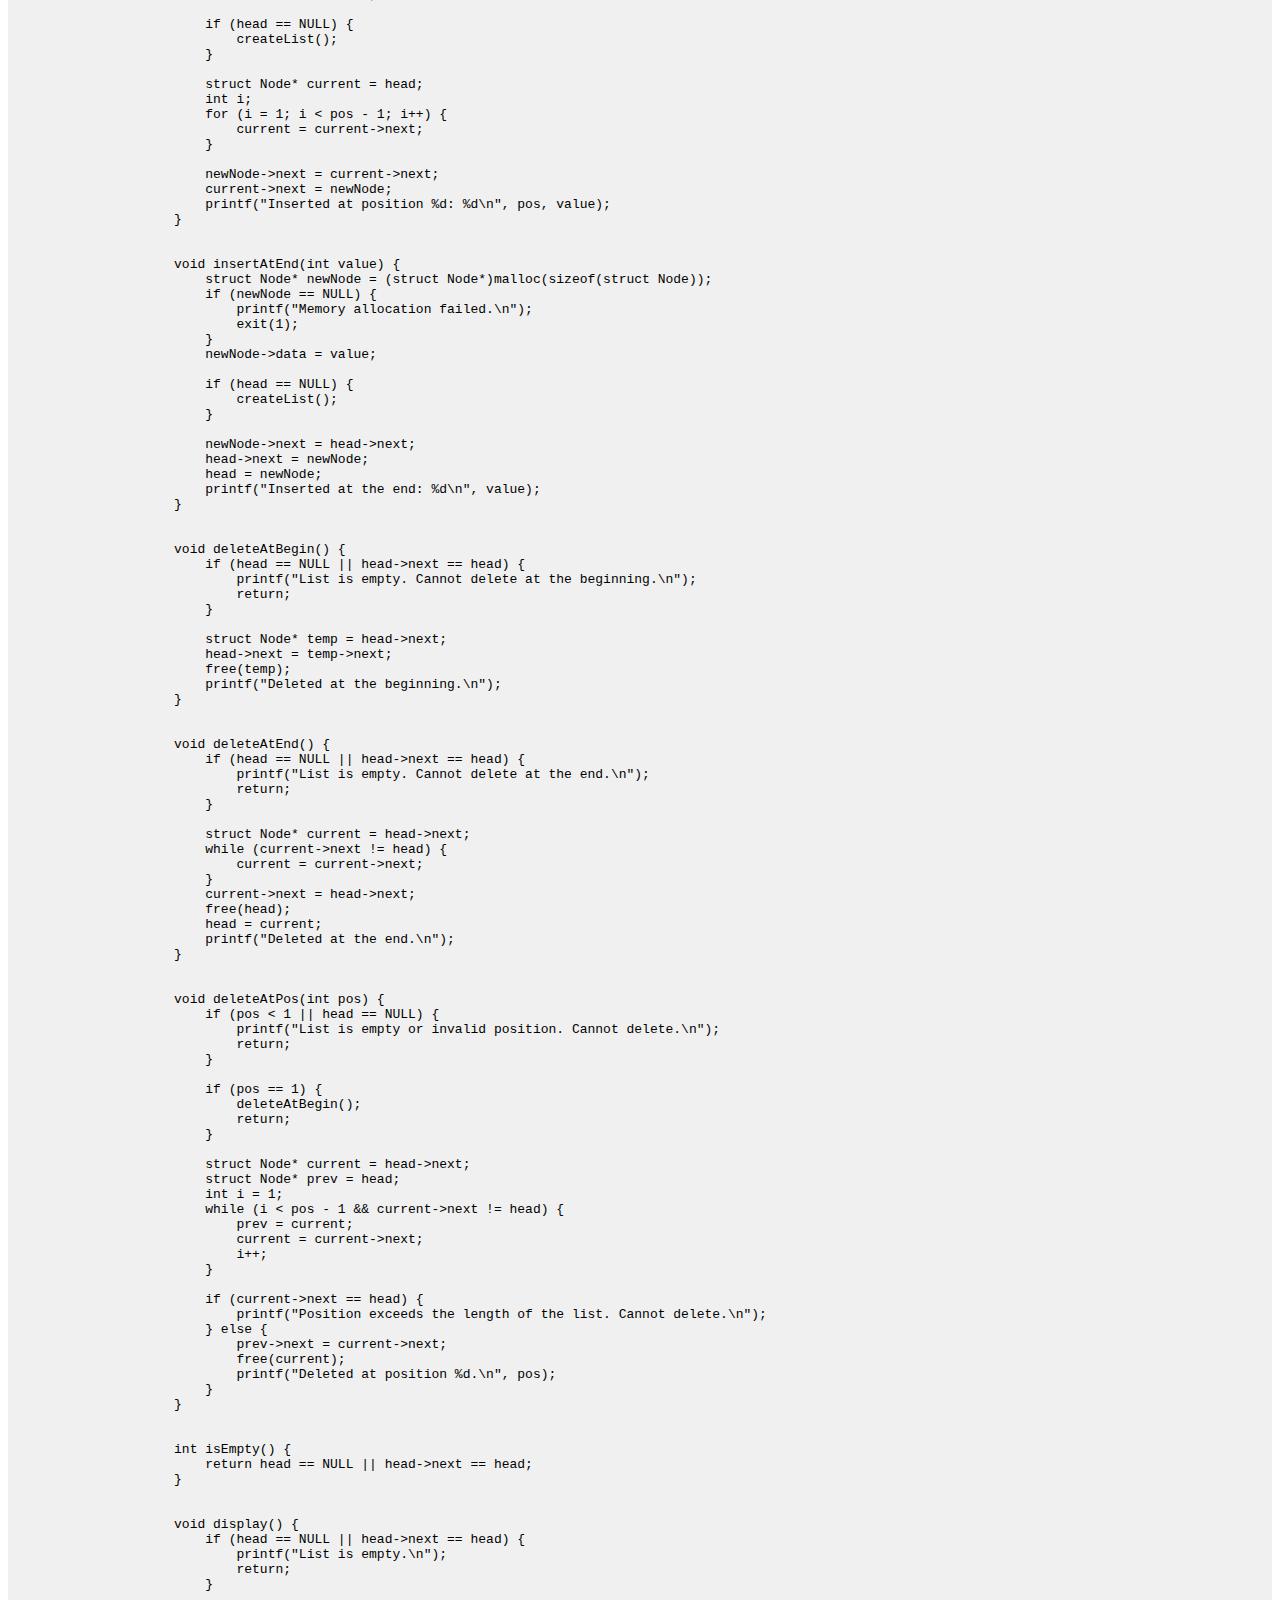
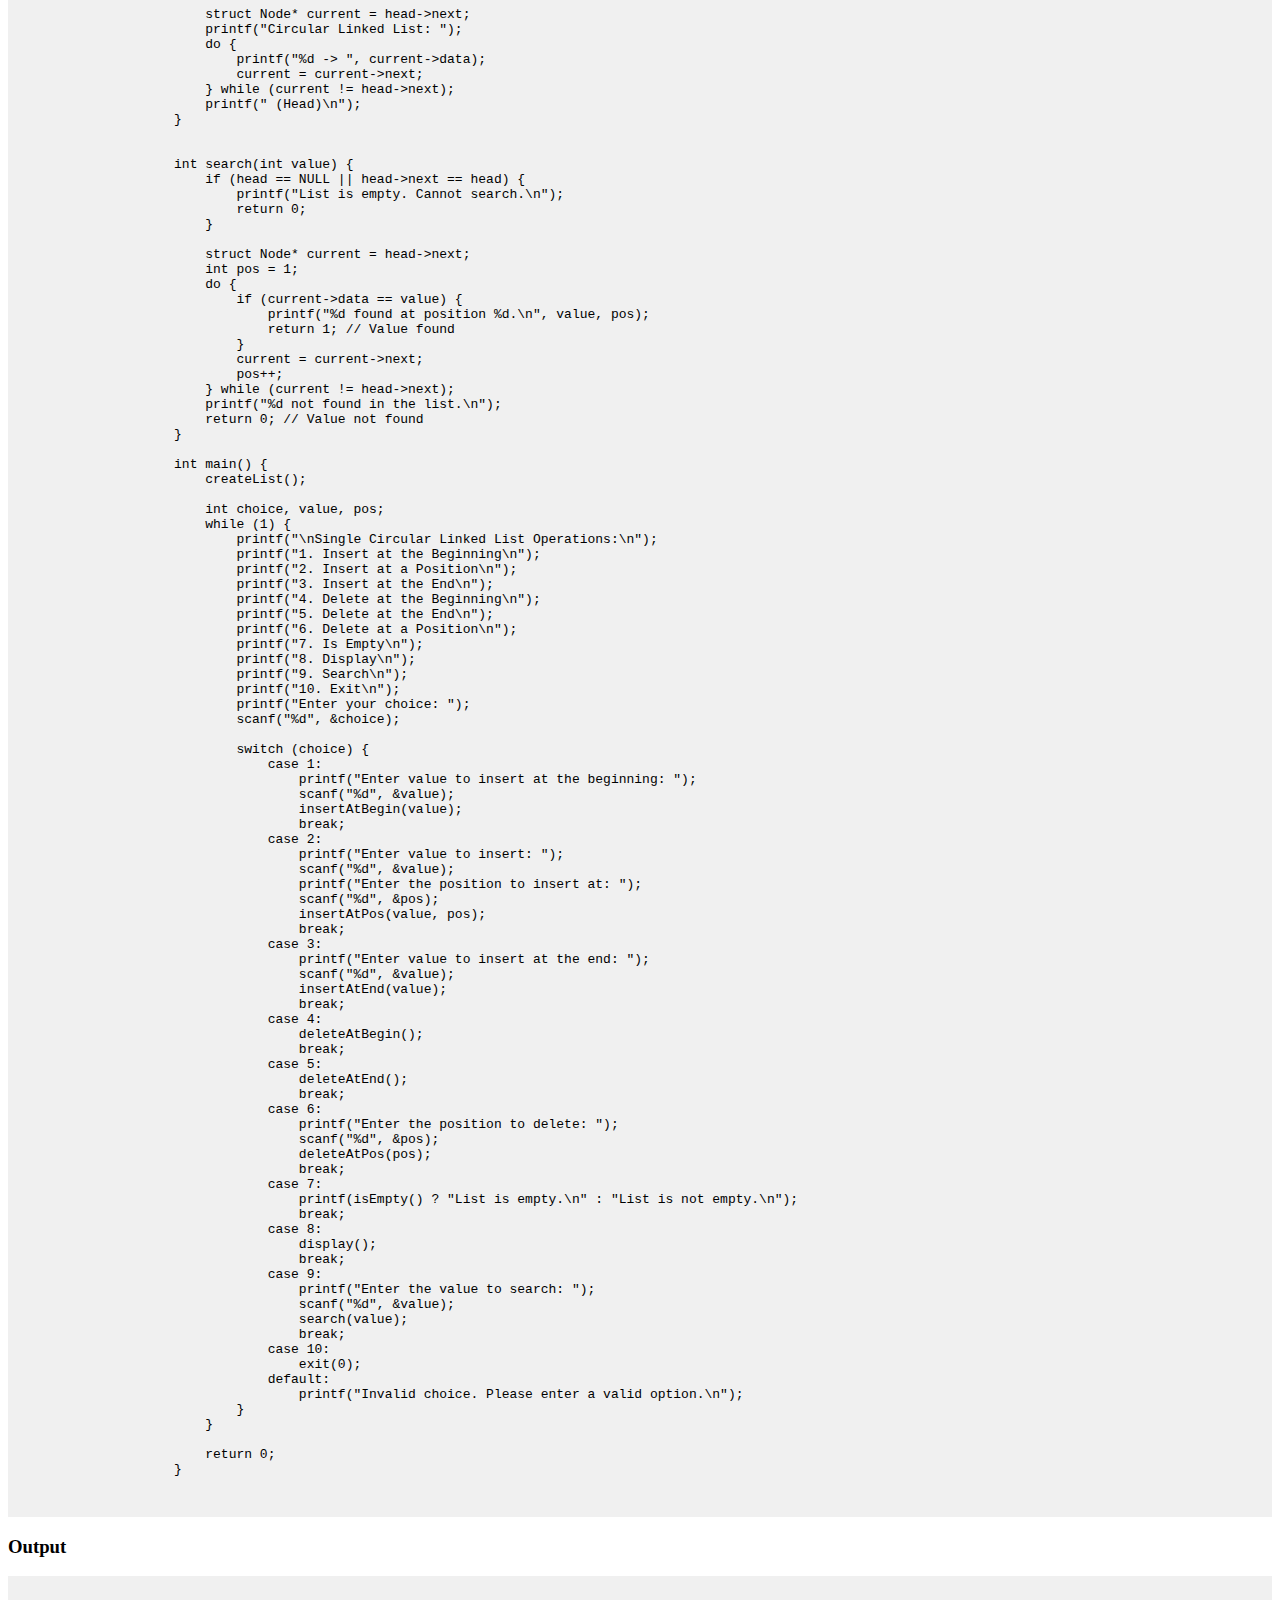
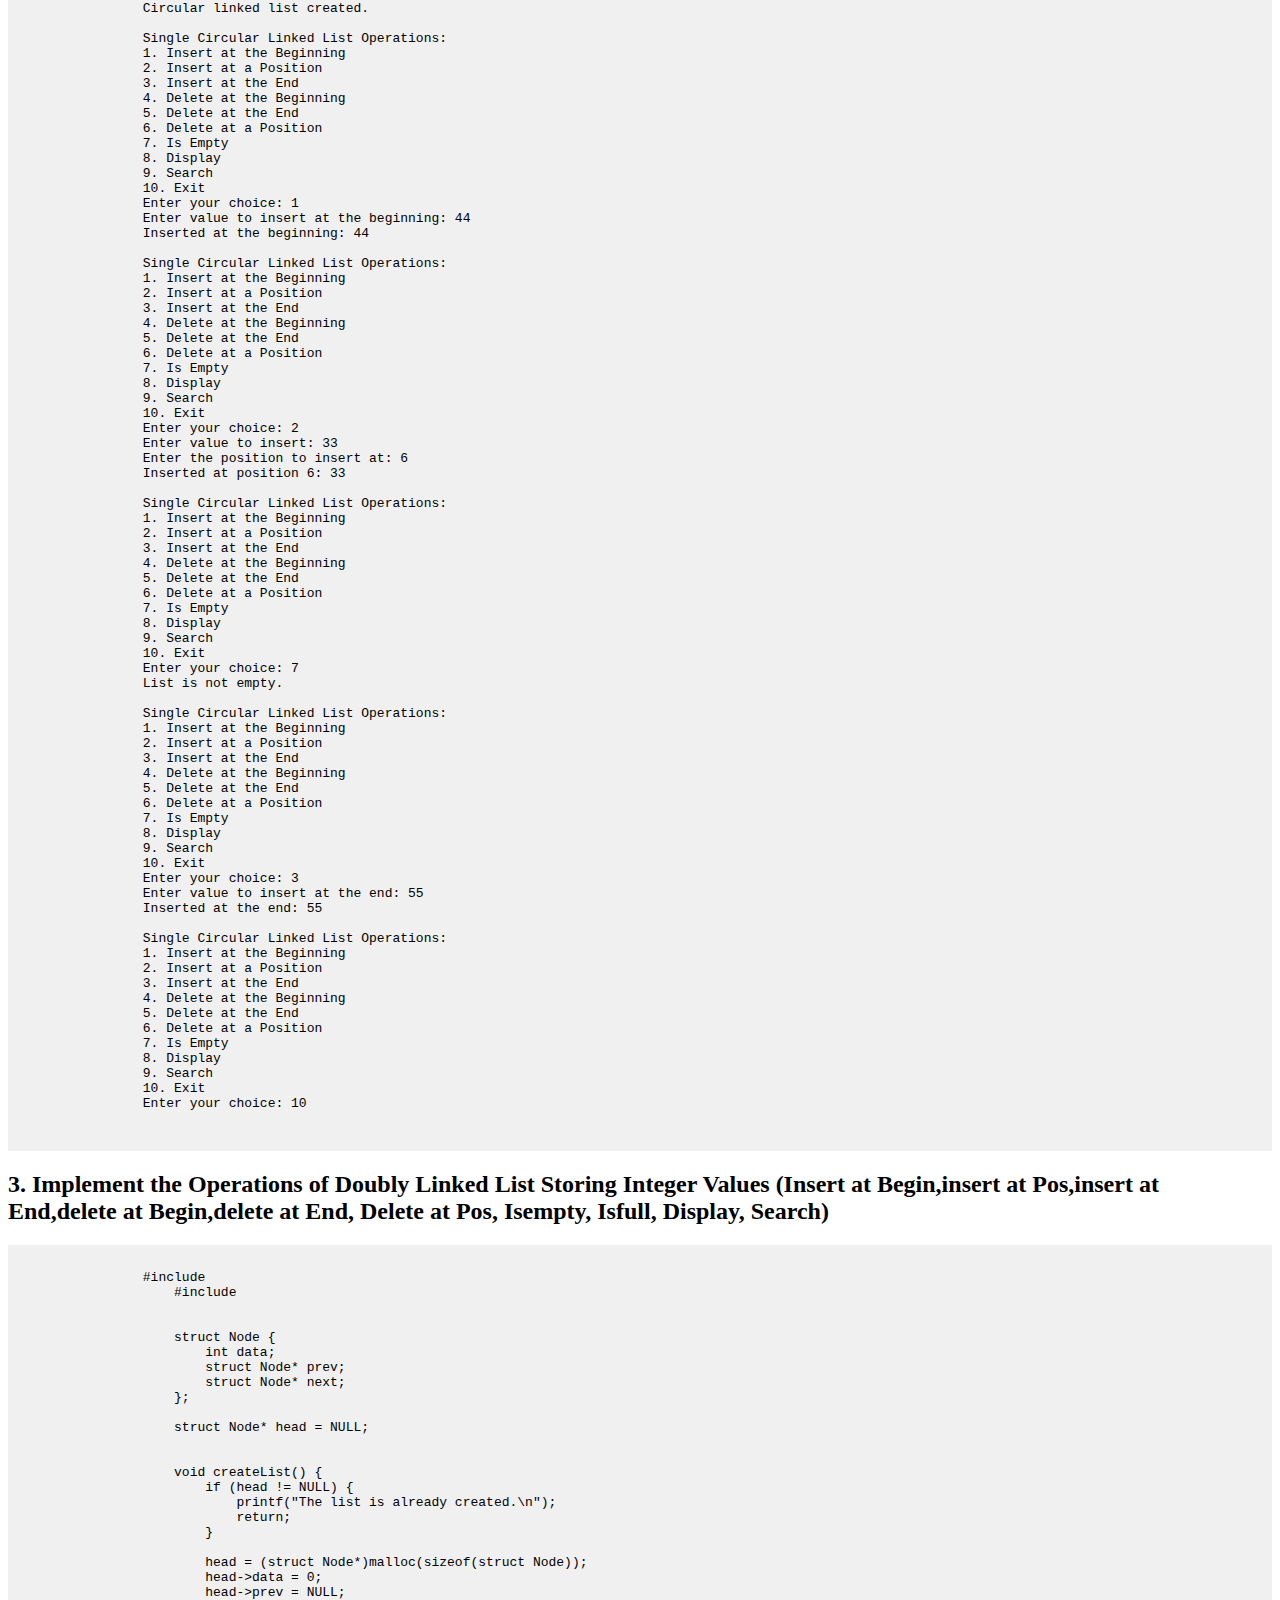
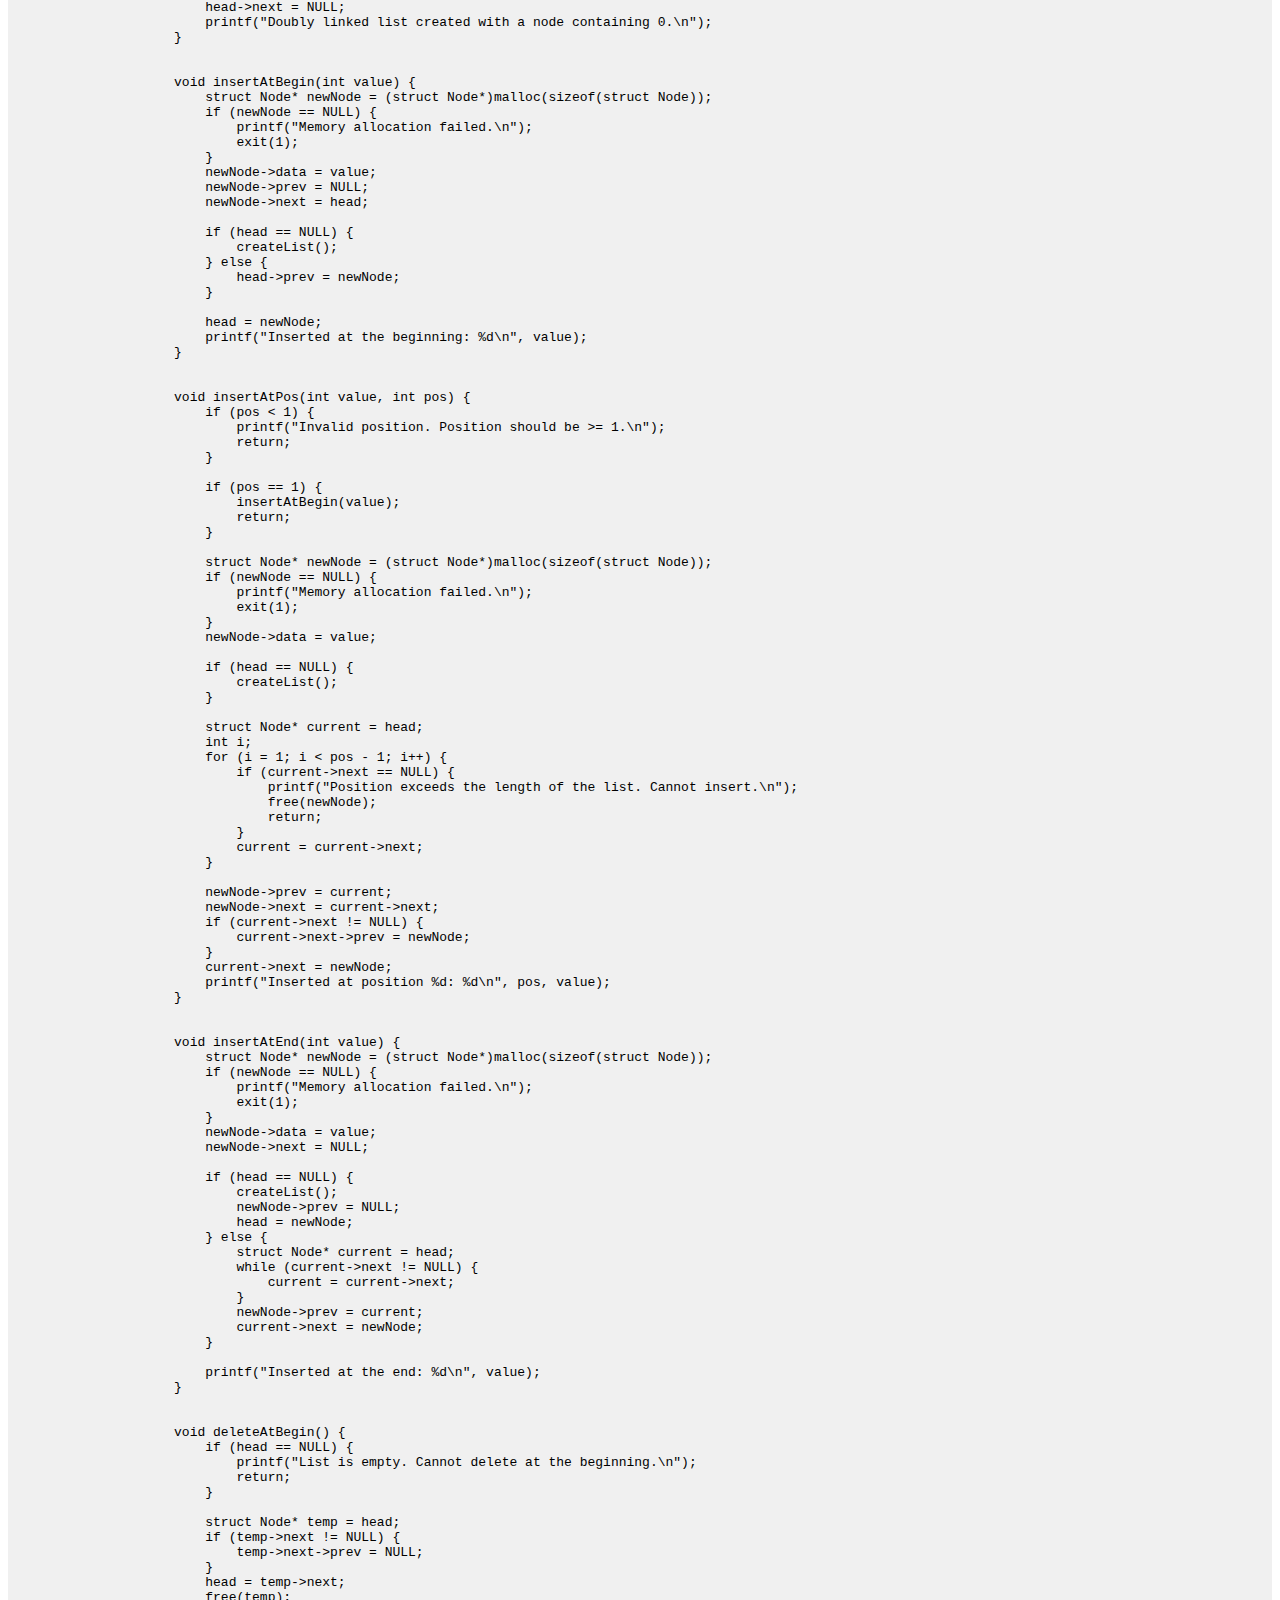
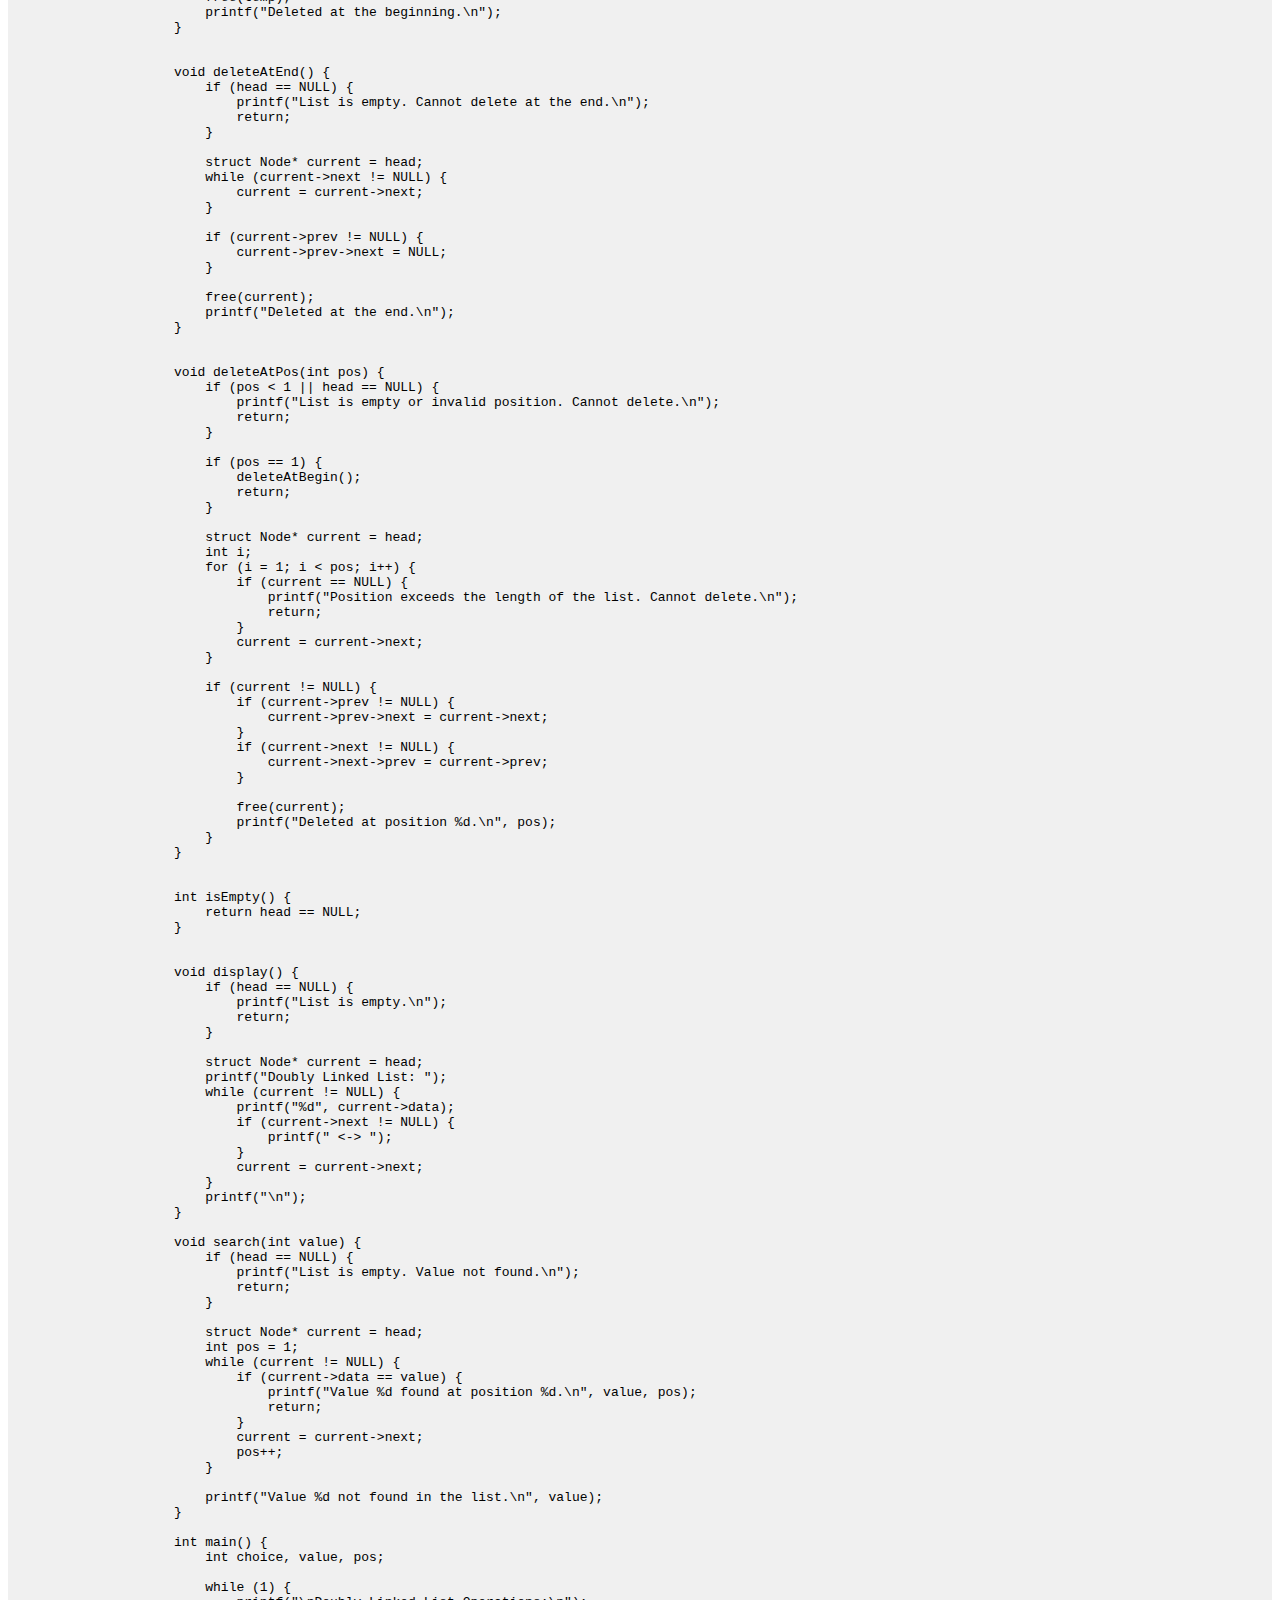
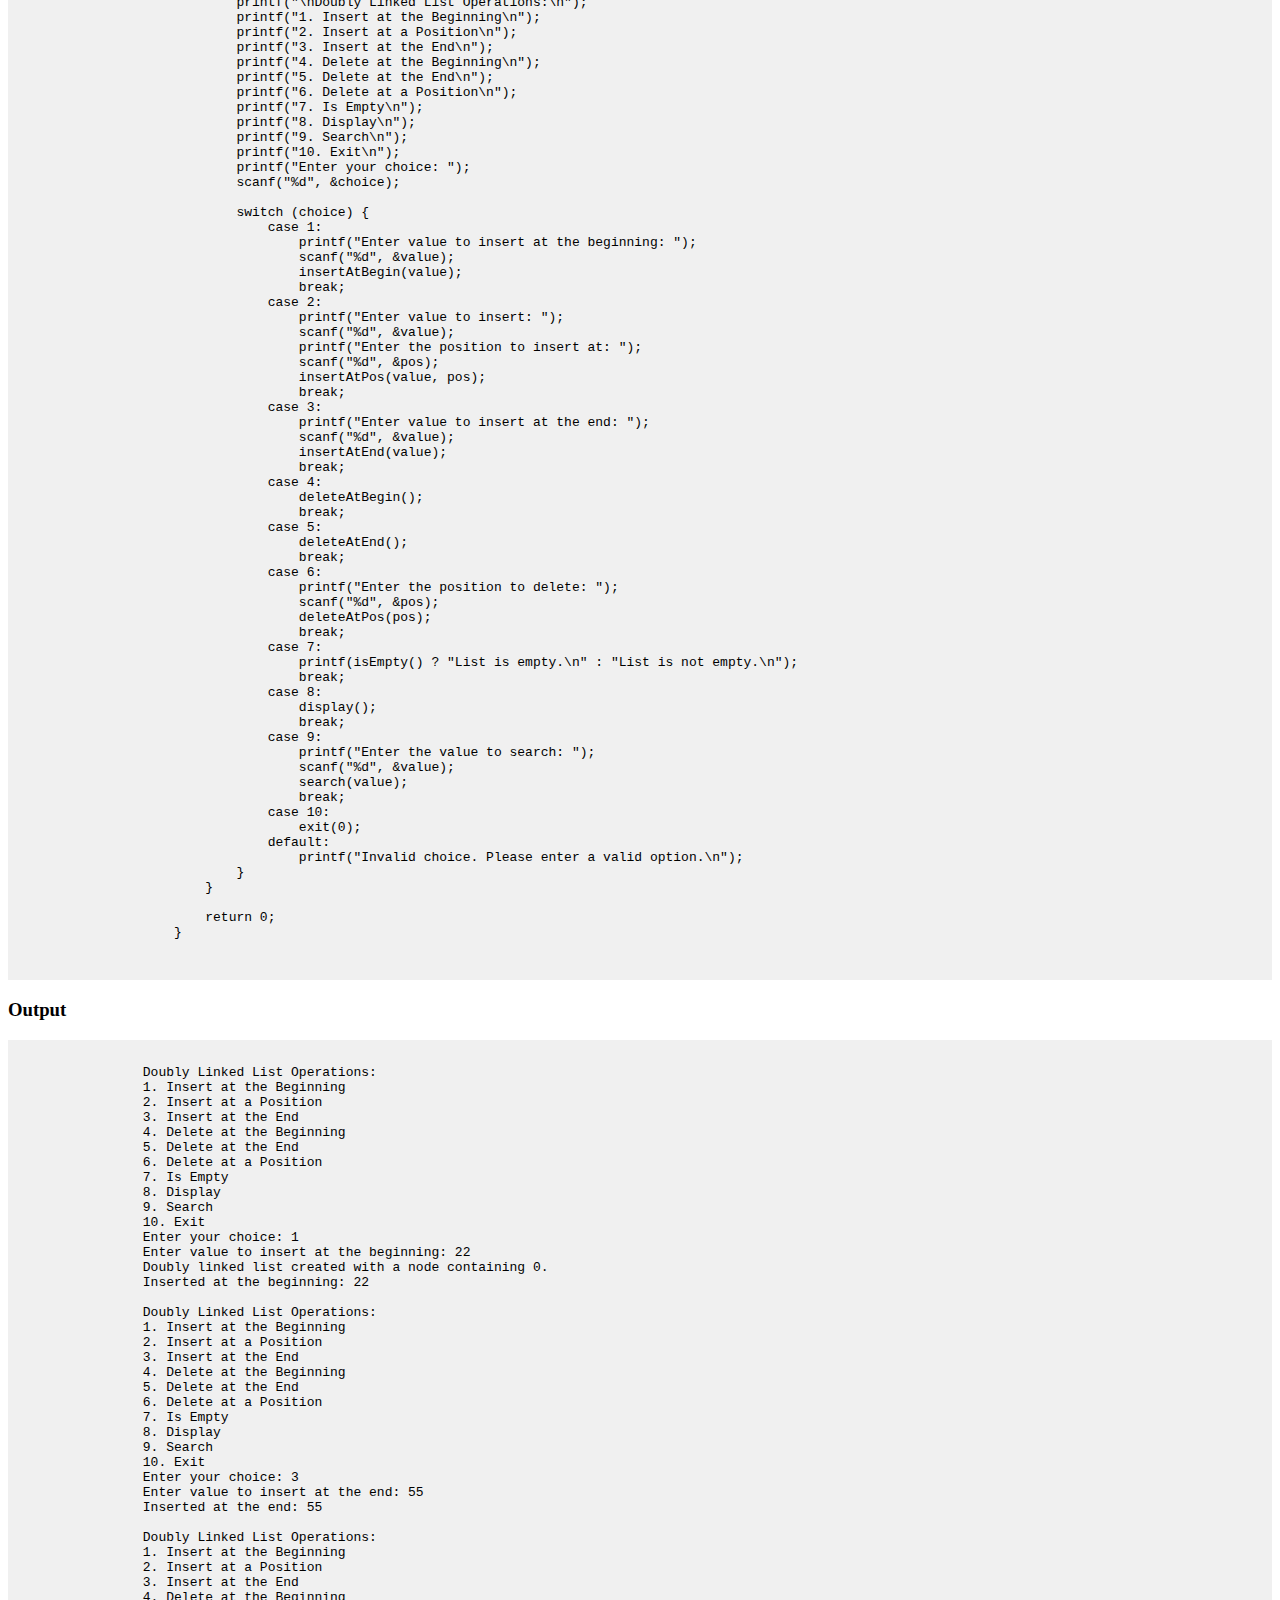
<file: linked_list.html>
<!DOCTYPE html>
<html>
<head>
    <title>Linked List</title>
    <style>
        /* Add CSS styles for code formatting and page layout */
        pre {
            background-color: #f0f0f0;
            padding: 10px;
            overflow-x: auto;
        }
    </style>
    </head>
    <body>
        <div class="content">
        <h1>Linked List</h1>
        <section id="1">
            <h2>1.  Implement the Operations of Single Linked List Storing 
                Integer Values (Insert at Begin,insert at Pos,insert at End,delete at Begin,delete at End, 
                Delete at Pos, Isempty, Isfull, Display, Search)</h2>
            <pre><code>
                #include <stdio.h>
                    #include <stdlib.h>
                    
                    struct Node {
                        int data;
                        struct Node* next;
                    };
                    
                    struct Node* head = NULL;
                    
                    void initializeList() {
                        if (head != NULL) {
                            printf("The list is already initialized.\n");
                            return;
                        }
                    
                        int data[] = {1, 2, 3, 4, 5, 6, 7, 8, 9, 10};
                    
                        for (int i = 0; i < 10; i++) {
                            struct Node* newNode = (struct Node*)malloc(sizeof(struct Node));
                            if (newNode == NULL) {
                                printf("Memory allocation failed.\n");
                                exit(1);
                            }
                            newNode->data = data[i];
                            newNode->next = head;
                            head = newNode;
                        }
                        printf("The list is initialized with 10 nodes.\n");
                    }
                    
                    // Function to insert a value at the beginning of the linked list
                    void insertAtBegin(int value) {
                        struct Node* newNode = (struct Node*)malloc(sizeof(struct Node));
                        if (newNode == NULL) {
                            printf("Memory allocation failed.\n");
                            exit(1);
                        }
                        newNode->data = value;
                        newNode->next = head;
                        head = newNode;
                        printf("Inserted at the beginning: %d\n", value);
                    }
                    
                    // Function to insert a value at a specified position in the linked list
                    void insertAtPos(int value, int pos) {
                        if (pos < 1) {
                            printf("Invalid position. Position should be >= 1.\n");
                            return;
                        }
                    
                        if (pos == 1 || head == NULL) {
                            insertAtBegin(value);
                            return;
                        }
                    
                        struct Node* newNode = (struct Node*)malloc(sizeof(struct Node));
                        if (newNode == NULL) {
                            printf("Memory allocation failed.\n");
                            exit(1);
                        }
                        newNode->data = value;
                    
                        struct Node* current = head;
                        int i;
                        for (i = 1; i < pos - 1 && current != NULL; i++) {
                            current = current->next;
                        }
                    
                        if (current == NULL) {
                            printf("Position exceeds the length of the list. Inserting at the end.\n");
                            newNode->next = NULL;
                        } else {
                            newNode->next = current->next;
                        }
                        current->next = newNode;
                        printf("Inserted at position %d: %d\n", pos, value);
                    }
                    
                    void insertAtEnd(int value) {
                        struct Node* newNode = (struct Node*)malloc(sizeof(struct Node));
                        if (newNode == NULL) {
                            printf("Memory allocation failed.\n");
                            exit(1);
                        }
                        newNode->data = value;
                        newNode->next = NULL;
                    
                        if (head == NULL) {
                            head = newNode;
                        } else {
                            struct Node* current = head;
                            while (current->next != NULL) {
                                current = current->next;
                            }
                            current->next = newNode;
                        }
                        printf("Inserted at the end: %d\n", value);
                    }
                    
                    void deleteAtBegin() {
                        if (head == NULL) {
                            printf("List is empty. Cannot delete at the beginning.\n");
                            return;
                        }
                        struct Node* temp = head;
                        head = head->next;
                        free(temp);
                        printf("Deleted at the beginning.\n");
                    }
                    
                    void deleteAtEnd() {
                        if (head == NULL) {
                            printf("List is empty. Cannot delete at the end.\n");
                            return;
                        }
                    
                        if (head->next == NULL) {
                            free(head);
                            head = NULL;
                            printf("Deleted at the end.\n");
                            return;
                        }
                    
                        struct Node* current = head;
                        while (current->next->next != NULL) {
                            current = current->next;
                        }
                    
                        free(current->next);
                        current->next = NULL;
                        printf("Deleted at the end.\n");
                    }
                    
                    void deleteAtPos(int pos) {
                        if (pos < 1 || head == NULL) {
                            printf("List is empty or invalid position. Cannot delete.\n");
                            return;
                        }
                    
                        if (pos == 1) {
                            deleteAtBegin();
                            return;
                        }
                    
                        struct Node* current = head;
                        int i;
                        for (i = 1; i < pos - 1 && current->next != NULL; i++) {
                            current = current->next;
                        }
                    
                        if (current->next == NULL) {
                            printf("Position exceeds the length of the list. Cannot delete.\n");
                        } else {
                            struct Node* temp = current->next;
                            current->next = current->next->next;
                            free(temp);
                            printf("Deleted at position %d.\n", pos);
                        }
                    }
                    
                   y
                    int isEmpty() {
                        return head == NULL;
                    }
                    
                    
                    void display() {
                        struct Node* current = head;
                        printf("Linked List: ");
                        while (current != NULL) {
                            printf("%d -> ", current->data);
                            current = current->next;
                        }
                        printf("NULL\n");
                    }
                    
                    
                    int search(int value) {
                        struct Node* current = head;
                        int pos = 1;
                        while (current != NULL) {
                            if (current->data == value) {
                                printf("%d found at position %d.\n", value, pos);
                                return 1; // Value found
                            }
                            current = current->next;
                            pos++;
                        }
                        printf("%d not found in the list.\n");
                        return 0; // Value not found
                    }
                    
                    int main() {
                        // Initialize the list with 10 nodes
                        initializeList();
                    
                        int choice, value, pos;
                        while (1) {
                            printf("\nSingle Linked List Operations:\n");
                            printf("1. Insert at the Beginning\n");
                            printf("2. Insert at a Position\n");
                            printf("3. Insert at the End\n");
                            printf("4. Delete at the Beginning\n");
                            printf("5. Delete at the End\n");
                            printf("6. Delete at a Position\n");
                            printf("7. Is Empty\n");
                            printf("8. Display\n");
                            printf("9. Search\n");
                            printf("10. Exit\n");
                            printf("Enter your choice: ");
                            scanf("%d", &choice);
                    
                            switch (choice) {
                                case 1:
                                    printf("Enter value to insert at the beginning: ");
                                    scanf("%d", &value);
                                    insertAtBegin(value);
                                    break;
                                case 2:
                                    printf("Enter value to insert: ");
                                    scanf("%d", &value);
                                    printf("Enter the position to insert at: ");
                                    scanf("%d", &pos);
                                    insertAtPos(value, pos);
                                    break;
                                case 3:
                                    printf("Enter value to insert at the end: ");
                                    scanf("%d", &value);
                                    insertAtEnd(value);
                                    break;
                                case 4:
                                    deleteAtBegin();
                                    break;
                                case 5:
                                    deleteAtEnd();
                                    break;
                                case 6:
                                    printf("Enter the position to delete: ");
                                    scanf("%d", &pos);
                                    deleteAtPos(pos);
                                    break;
                                case 7:
                                    printf(isEmpty() ? "List is empty.\n" : "List is not empty.\n");
                                    break;
                                case 8:
                                    display();
                                    break;
                                case 9:
                                    printf("Enter the value to search: ");
                                    scanf("%d", &value);
                                    search(value);
                                    break;
                                case 10:
                                    exit(0);
                                default:
                                    printf("Invalid choice. Please enter a valid option.\n");
                            }
                        }
                    
                        return 0;
                    }
                    
            </code></pre>
            <h3>Output</h3>
            <pre><code> 
                The list is initialized with 10 nodes.

                Single Linked List Operations:
                1. Insert at the Beginning
                2. Insert at a Position
                3. Insert at the End
                4. Delete at the Beginning
                5. Delete at the End
                6. Delete at a Position
                7. Is Empty
                8. Display
                9. Search
                10. Exit
                Enter your choice: 1
                Enter value to insert at the beginning: 11
                Inserted at the beginning: 11
                
                Single Linked List Operations:
                1. Insert at the Beginning
                2. Insert at a Position
                3. Insert at the End
                4. Delete at the Beginning
                5. Delete at the End
                6. Delete at a Position
                7. Is Empty
                8. Display
                9. Search
                10. Exit
                Enter your choice: 2
                Enter value to insert: 44
                Enter the position to insert at: 7
                Inserted at position 7: 44
                
                Single Linked List Operations:
                1. Insert at the Beginning
                2. Insert at a Position
                3. Insert at the End
                4. Delete at the Beginning
                5. Delete at the End
                6. Delete at a Position
                7. Is Empty
                8. Display
                9. Search
                10. Exit
                Enter your choice: 7
                List is not empty.
                
                Single Linked List Operations:
                1. Insert at the Beginning
                2. Insert at a Position
                3. Insert at the End
                4. Delete at the Beginning
                5. Delete at the End
                6. Delete at a Position
                7. Is Empty
                8. Display
                9. Search
                10. Exit
                Enter your choice: 6
                Enter the position to delete: 7
                Deleted at position 7.
                
                Single Linked List Operations:
                1. Insert at the Beginning
                2. Insert at a Position
                3. Insert at the End
                4. Delete at the Beginning
                5. Delete at the End
                6. Delete at a Position
                7. Is Empty
                8. Display
                9. Search
                10. Exit
                Enter your choice: 10
                
            </code></pre>
        </section>
        <section id="2">
            <h2>2. Implement the Operations of Single Circular Linked List Storing Integer Values
                 (Insert at Begin,insert at Pos,insert at End,delete at Begin,delete at End, Delete 
                 at Pos, Isempty, Isfull, Display, Search)</h2>
            <pre><code>
                #include <stdio.h>
                    #include <stdlib.h>
                    
                    
                    struct Node {
                        int data;
                        struct Node* next;
                    };
                    
                    struct Node* head = NULL;
                    
                    
                    void createList() {
                        if (head != NULL) {
                            printf("The list is already created.\n");
                            return;
                        }
                    
                        head = (struct Node*)malloc(sizeof(struct Node));
                        head->data = 0;
                        head->next = head;
                        printf("Circular linked list created with a node containing 0.\n");
                    }
                    
                    
                    void insertAtBegin(int value) {
                        struct Node* newNode = (struct Node*)malloc(sizeof(struct Node));
                        if (newNode == NULL) {
                            printf("Memory allocation failed.\n");
                            exit(1);
                        }
                        newNode->data = value;
                    
                        if (head == NULL) {
                            createList();
                        }
                    
                        newNode->next = head->next;
                        head->next = newNode;
                        printf("Inserted at the beginning: %d\n", value);
                    }
                    
                   
                    void insertAtPos(int value, int pos) {
                        if (pos < 1) {
                            printf("Invalid position. Position should be >= 1.\n");
                            return;
                        }
                    
                        if (pos == 1) {
                            insertAtBegin(value);
                            return;
                        }
                    
                        struct Node* newNode = (struct Node*)malloc(sizeof(struct Node));
                        if (newNode == NULL) {
                            printf("Memory allocation failed.\n");
                            exit(1);
                        }
                        newNode->data = value;
                    
                        if (head == NULL) {
                            createList();
                        }
                    
                        struct Node* current = head;
                        int i;
                        for (i = 1; i < pos - 1; i++) {
                            current = current->next;
                        }
                    
                        newNode->next = current->next;
                        current->next = newNode;
                        printf("Inserted at position %d: %d\n", pos, value);
                    }
                    
                    
                    void insertAtEnd(int value) {
                        struct Node* newNode = (struct Node*)malloc(sizeof(struct Node));
                        if (newNode == NULL) {
                            printf("Memory allocation failed.\n");
                            exit(1);
                        }
                        newNode->data = value;
                    
                        if (head == NULL) {
                            createList();
                        }
                    
                        newNode->next = head->next;
                        head->next = newNode;
                        head = newNode;
                        printf("Inserted at the end: %d\n", value);
                    }
                    
                    
                    void deleteAtBegin() {
                        if (head == NULL || head->next == head) {
                            printf("List is empty. Cannot delete at the beginning.\n");
                            return;
                        }
                    
                        struct Node* temp = head->next;
                        head->next = temp->next;
                        free(temp);
                        printf("Deleted at the beginning.\n");
                    }
                    
                   
                    void deleteAtEnd() {
                        if (head == NULL || head->next == head) {
                            printf("List is empty. Cannot delete at the end.\n");
                            return;
                        }
                    
                        struct Node* current = head->next;
                        while (current->next != head) {
                            current = current->next;
                        }
                        current->next = head->next;
                        free(head);
                        head = current;
                        printf("Deleted at the end.\n");
                    }
                    
                   
                    void deleteAtPos(int pos) {
                        if (pos < 1 || head == NULL) {
                            printf("List is empty or invalid position. Cannot delete.\n");
                            return;
                        }
                    
                        if (pos == 1) {
                            deleteAtBegin();
                            return;
                        }
                    
                        struct Node* current = head->next;
                        struct Node* prev = head;
                        int i = 1;
                        while (i < pos - 1 && current->next != head) {
                            prev = current;
                            current = current->next;
                            i++;
                        }
                    
                        if (current->next == head) {
                            printf("Position exceeds the length of the list. Cannot delete.\n");
                        } else {
                            prev->next = current->next;
                            free(current);
                            printf("Deleted at position %d.\n", pos);
                        }
                    }
                    
                    
                    int isEmpty() {
                        return head == NULL || head->next == head;
                    }
                    
                    
                    void display() {
                        if (head == NULL || head->next == head) {
                            printf("List is empty.\n");
                            return;
                        }
                    
                        struct Node* current = head->next;
                        printf("Circular Linked List: ");
                        do {
                            printf("%d -> ", current->data);
                            current = current->next;
                        } while (current != head->next);
                        printf(" (Head)\n");
                    }
                    
                  
                    int search(int value) {
                        if (head == NULL || head->next == head) {
                            printf("List is empty. Cannot search.\n");
                            return 0;
                        }
                    
                        struct Node* current = head->next;
                        int pos = 1;
                        do {
                            if (current->data == value) {
                                printf("%d found at position %d.\n", value, pos);
                                return 1; // Value found
                            }
                            current = current->next;
                            pos++;
                        } while (current != head->next);
                        printf("%d not found in the list.\n");
                        return 0; // Value not found
                    }
                    
                    int main() {
                        createList();
                    
                        int choice, value, pos;
                        while (1) {
                            printf("\nSingle Circular Linked List Operations:\n");
                            printf("1. Insert at the Beginning\n");
                            printf("2. Insert at a Position\n");
                            printf("3. Insert at the End\n");
                            printf("4. Delete at the Beginning\n");
                            printf("5. Delete at the End\n");
                            printf("6. Delete at a Position\n");
                            printf("7. Is Empty\n");
                            printf("8. Display\n");
                            printf("9. Search\n");
                            printf("10. Exit\n");
                            printf("Enter your choice: ");
                            scanf("%d", &choice);
                    
                            switch (choice) {
                                case 1:
                                    printf("Enter value to insert at the beginning: ");
                                    scanf("%d", &value);
                                    insertAtBegin(value);
                                    break;
                                case 2:
                                    printf("Enter value to insert: ");
                                    scanf("%d", &value);
                                    printf("Enter the position to insert at: ");
                                    scanf("%d", &pos);
                                    insertAtPos(value, pos);
                                    break;
                                case 3:
                                    printf("Enter value to insert at the end: ");
                                    scanf("%d", &value);
                                    insertAtEnd(value);
                                    break;
                                case 4:
                                    deleteAtBegin();
                                    break;
                                case 5:
                                    deleteAtEnd();
                                    break;
                                case 6:
                                    printf("Enter the position to delete: ");
                                    scanf("%d", &pos);
                                    deleteAtPos(pos);
                                    break;
                                case 7:
                                    printf(isEmpty() ? "List is empty.\n" : "List is not empty.\n");
                                    break;
                                case 8:
                                    display();
                                    break;
                                case 9:
                                    printf("Enter the value to search: ");
                                    scanf("%d", &value);
                                    search(value);
                                    break;
                                case 10:
                                    exit(0);
                                default:
                                    printf("Invalid choice. Please enter a valid option.\n");
                            }
                        }
                    
                        return 0;
                    }
                    
            </code></pre>
            <h3>Output</h3>
            <pre><code> 
                Circular linked list created.

                Single Circular Linked List Operations:
                1. Insert at the Beginning
                2. Insert at a Position
                3. Insert at the End
                4. Delete at the Beginning
                5. Delete at the End
                6. Delete at a Position
                7. Is Empty
                8. Display
                9. Search
                10. Exit
                Enter your choice: 1
                Enter value to insert at the beginning: 44
                Inserted at the beginning: 44
                
                Single Circular Linked List Operations:
                1. Insert at the Beginning
                2. Insert at a Position
                3. Insert at the End
                4. Delete at the Beginning
                5. Delete at the End
                6. Delete at a Position
                7. Is Empty
                8. Display
                9. Search
                10. Exit
                Enter your choice: 2
                Enter value to insert: 33
                Enter the position to insert at: 6
                Inserted at position 6: 33
                
                Single Circular Linked List Operations:
                1. Insert at the Beginning
                2. Insert at a Position
                3. Insert at the End
                4. Delete at the Beginning
                5. Delete at the End
                6. Delete at a Position
                7. Is Empty
                8. Display
                9. Search
                10. Exit
                Enter your choice: 7
                List is not empty.
                
                Single Circular Linked List Operations:
                1. Insert at the Beginning
                2. Insert at a Position
                3. Insert at the End
                4. Delete at the Beginning
                5. Delete at the End
                6. Delete at a Position
                7. Is Empty
                8. Display
                9. Search
                10. Exit
                Enter your choice: 3
                Enter value to insert at the end: 55
                Inserted at the end: 55
                
                Single Circular Linked List Operations:
                1. Insert at the Beginning
                2. Insert at a Position
                3. Insert at the End
                4. Delete at the Beginning
                5. Delete at the End
                6. Delete at a Position
                7. Is Empty
                8. Display
                9. Search
                10. Exit
                Enter your choice: 10
                
            </code></pre>
        </section>
        <section id="3">
            <h2>3.  Implement the Operations of Doubly Linked List Storing Integer Values
                 (Insert at Begin,insert at Pos,insert at End,delete at Begin,delete at End,
                  Delete at Pos, Isempty, Isfull, Display, Search)</h2>
            <pre><code>
                #include <stdio.h>
                    #include <stdlib.h>
                    
                   
                    struct Node {
                        int data;
                        struct Node* prev;
                        struct Node* next;
                    };
                    
                    struct Node* head = NULL;
                    
                   
                    void createList() {
                        if (head != NULL) {
                            printf("The list is already created.\n");
                            return;
                        }
                    
                        head = (struct Node*)malloc(sizeof(struct Node));
                        head->data = 0;
                        head->prev = NULL;
                        head->next = NULL;
                        printf("Doubly linked list created with a node containing 0.\n");
                    }
                    
                    
                    void insertAtBegin(int value) {
                        struct Node* newNode = (struct Node*)malloc(sizeof(struct Node));
                        if (newNode == NULL) {
                            printf("Memory allocation failed.\n");
                            exit(1);
                        }
                        newNode->data = value;
                        newNode->prev = NULL;
                        newNode->next = head;
                    
                        if (head == NULL) {
                            createList();
                        } else {
                            head->prev = newNode;
                        }
                    
                        head = newNode;
                        printf("Inserted at the beginning: %d\n", value);
                    }
                    
                  
                    void insertAtPos(int value, int pos) {
                        if (pos < 1) {
                            printf("Invalid position. Position should be >= 1.\n");
                            return;
                        }
                    
                        if (pos == 1) {
                            insertAtBegin(value);
                            return;
                        }
                    
                        struct Node* newNode = (struct Node*)malloc(sizeof(struct Node));
                        if (newNode == NULL) {
                            printf("Memory allocation failed.\n");
                            exit(1);
                        }
                        newNode->data = value;
                    
                        if (head == NULL) {
                            createList();
                        }
                    
                        struct Node* current = head;
                        int i;
                        for (i = 1; i < pos - 1; i++) {
                            if (current->next == NULL) {
                                printf("Position exceeds the length of the list. Cannot insert.\n");
                                free(newNode);
                                return;
                            }
                            current = current->next;
                        }
                    
                        newNode->prev = current;
                        newNode->next = current->next;
                        if (current->next != NULL) {
                            current->next->prev = newNode;
                        }
                        current->next = newNode;
                        printf("Inserted at position %d: %d\n", pos, value);
                    }
                    
                    
                    void insertAtEnd(int value) {
                        struct Node* newNode = (struct Node*)malloc(sizeof(struct Node));
                        if (newNode == NULL) {
                            printf("Memory allocation failed.\n");
                            exit(1);
                        }
                        newNode->data = value;
                        newNode->next = NULL;
                    
                        if (head == NULL) {
                            createList();
                            newNode->prev = NULL;
                            head = newNode;
                        } else {
                            struct Node* current = head;
                            while (current->next != NULL) {
                                current = current->next;
                            }
                            newNode->prev = current;
                            current->next = newNode;
                        }
                    
                        printf("Inserted at the end: %d\n", value);
                    }
                    
                    
                    void deleteAtBegin() {
                        if (head == NULL) {
                            printf("List is empty. Cannot delete at the beginning.\n");
                            return;
                        }
                    
                        struct Node* temp = head;
                        if (temp->next != NULL) {
                            temp->next->prev = NULL;
                        }
                        head = temp->next;
                        free(temp);
                        printf("Deleted at the beginning.\n");
                    }
                    
                  
                    void deleteAtEnd() {
                        if (head == NULL) {
                            printf("List is empty. Cannot delete at the end.\n");
                            return;
                        }
                    
                        struct Node* current = head;
                        while (current->next != NULL) {
                            current = current->next;
                        }
                    
                        if (current->prev != NULL) {
                            current->prev->next = NULL;
                        }
                    
                        free(current);
                        printf("Deleted at the end.\n");
                    }
                    
                    
                    void deleteAtPos(int pos) {
                        if (pos < 1 || head == NULL) {
                            printf("List is empty or invalid position. Cannot delete.\n");
                            return;
                        }
                    
                        if (pos == 1) {
                            deleteAtBegin();
                            return;
                        }
                    
                        struct Node* current = head;
                        int i;
                        for (i = 1; i < pos; i++) {
                            if (current == NULL) {
                                printf("Position exceeds the length of the list. Cannot delete.\n");
                                return;
                            }
                            current = current->next;
                        }
                    
                        if (current != NULL) {
                            if (current->prev != NULL) {
                                current->prev->next = current->next;
                            }
                            if (current->next != NULL) {
                                current->next->prev = current->prev;
                            }
                    
                            free(current);
                            printf("Deleted at position %d.\n", pos);
                        }
                    }
                    
                   
                    int isEmpty() {
                        return head == NULL;
                    }
                    
                   
                    void display() {
                        if (head == NULL) {
                            printf("List is empty.\n");
                            return;
                        }
                    
                        struct Node* current = head;
                        printf("Doubly Linked List: ");
                        while (current != NULL) {
                            printf("%d", current->data);
                            if (current->next != NULL) {
                                printf(" <-> ");
                            }
                            current = current->next;
                        }
                        printf("\n");
                    }
                   
                    void search(int value) {
                        if (head == NULL) {
                            printf("List is empty. Value not found.\n");
                            return;
                        }
                    
                        struct Node* current = head;
                        int pos = 1;
                        while (current != NULL) {
                            if (current->data == value) {
                                printf("Value %d found at position %d.\n", value, pos);
                                return;
                            }
                            current = current->next;
                            pos++;
                        }
                    
                        printf("Value %d not found in the list.\n", value);
                    }
                    
                    int main() {
                        int choice, value, pos;
                    
                        while (1) {
                            printf("\nDoubly Linked List Operations:\n");
                            printf("1. Insert at the Beginning\n");
                            printf("2. Insert at a Position\n");
                            printf("3. Insert at the End\n");
                            printf("4. Delete at the Beginning\n");
                            printf("5. Delete at the End\n");
                            printf("6. Delete at a Position\n");
                            printf("7. Is Empty\n");
                            printf("8. Display\n");
                            printf("9. Search\n");
                            printf("10. Exit\n");
                            printf("Enter your choice: ");
                            scanf("%d", &choice);
                    
                            switch (choice) {
                                case 1:
                                    printf("Enter value to insert at the beginning: ");
                                    scanf("%d", &value);
                                    insertAtBegin(value);
                                    break;
                                case 2:
                                    printf("Enter value to insert: ");
                                    scanf("%d", &value);
                                    printf("Enter the position to insert at: ");
                                    scanf("%d", &pos);
                                    insertAtPos(value, pos);
                                    break;
                                case 3:
                                    printf("Enter value to insert at the end: ");
                                    scanf("%d", &value);
                                    insertAtEnd(value);
                                    break;
                                case 4:
                                    deleteAtBegin();
                                    break;
                                case 5:
                                    deleteAtEnd();
                                    break;
                                case 6:
                                    printf("Enter the position to delete: ");
                                    scanf("%d", &pos);
                                    deleteAtPos(pos);
                                    break;
                                case 7:
                                    printf(isEmpty() ? "List is empty.\n" : "List is not empty.\n");
                                    break;
                                case 8:
                                    display();
                                    break;
                                case 9:
                                    printf("Enter the value to search: ");
                                    scanf("%d", &value);
                                    search(value);
                                    break;
                                case 10:
                                    exit(0);
                                default:
                                    printf("Invalid choice. Please enter a valid option.\n");
                            }
                        }
                    
                        return 0;
                    }
                    
            </code></pre>
            <h3>Output</h3>
            <pre><code> 
                Doubly Linked List Operations:
                1. Insert at the Beginning
                2. Insert at a Position
                3. Insert at the End
                4. Delete at the Beginning
                5. Delete at the End
                6. Delete at a Position
                7. Is Empty
                8. Display
                9. Search
                10. Exit
                Enter your choice: 1
                Enter value to insert at the beginning: 22
                Doubly linked list created with a node containing 0.
                Inserted at the beginning: 22
                
                Doubly Linked List Operations:
                1. Insert at the Beginning
                2. Insert at a Position
                3. Insert at the End
                4. Delete at the Beginning
                5. Delete at the End
                6. Delete at a Position
                7. Is Empty
                8. Display
                9. Search
                10. Exit
                Enter your choice: 3
                Enter value to insert at the end: 55
                Inserted at the end: 55
                
                Doubly Linked List Operations:
                1. Insert at the Beginning
                2. Insert at a Position
                3. Insert at the End
                4. Delete at the Beginning
                5. Delete at the End
                6. Delete at a Position
                7. Is Empty
                8. Display
                9. Search
                10. Exit
                Enter your choice: 4
                Deleted at the beginning.
                
                Doubly Linked List Operations:
                1. Insert at the Beginning
                2. Insert at a Position
                3. Insert at the End
                4. Delete at the Beginning
                5. Delete at the End
                6. Delete at a Position
                7. Is Empty
                8. Display
                9. Search
                10. Exit
                Enter your choice: 10
                
            </code></pre>
        </section>
        <section id="4">
            <h2>4.  Implement the Operations of Doubly Circular Linked List Storing Integer Values 
                (Insert at Begin,insert at Pos,insert at End,delete at Begin,delete at End, Delete at Pos, 
                Isempty, Isfull, Display, Search)</h2>
            <pre><code>
                #include <stdio.h>
                    #include <stdlib.h>
                    
                    // Doubly Circular Linked List Node
                    struct Node {
                        int data;
                        struct Node* prev;
                        struct Node* next;
                    };
                    
                    struct Node* head = NULL;
                    
                    
                    void createList(int length) {
                        if (head != NULL) {
                            printf("The list is already created.\n");
                            return;
                        }
                    
                        if (length <= 0) {
                            printf("Invalid list length. Please provide a positive length.\n");
                            return;
                        }
                    
                        head = (struct Node*)malloc(sizeof(struct Node));
                        head->data = 0;
                        head->prev = head;
                        head->next = head;
                    
                        struct Node* current = head;
                    
                        for (int i = 1; i < length; i++) {
                            struct Node* newNode = (struct Node*)malloc(sizeof(struct Node));
                            if (newNode == NULL) {
                                printf("Memory allocation failed.\n");
                                exit(1);
                            }
                            newNode->data = 0;
                            newNode->prev = current;
                            newNode->next = head;
                            current->next = newNode;
                            head->prev = newNode;
                            current = newNode;
                        }
                    
                        printf("Doubly circular linked list created with %d nodes\n", length);
                    }
                    
                  
                    void insertAtBegin(int value) {
                        if (head == NULL) {
                            printf("List is not created. Please create the list first.\n");
                            return;
                        }
                    
                        struct Node* newNode = (struct Node*)malloc(sizeof(struct Node));
                        if (newNode == NULL) {
                            printf("Memory allocation failed.\n");
                            exit(1);
                        }
                        newNode->data = value;
                        newNode->prev = head->prev;
                        newNode->next = head;
                        head->prev->next = newNode;
                        head->prev = newNode;
                        head = newNode;
                        printf("Inserted at the beginning: %d\n", value);
                    }
                    
                  
                    void insertAtPos(int value, int pos) {
                        if (head == NULL) {
                            printf("List is not created. Please create the list first.\n");
                            return;
                        }
                    
                        if (pos < 1) {
                            printf("Invalid position. Position should be >= 1.\n");
                            return;
                        }
                    
                        if (pos == 1) {
                            insertAtBegin(value);
                            return;
                        }
                    
                        struct Node* newNode = (struct Node*)malloc(sizeof(struct Node));
                        if (newNode == NULL) {
                            printf("Memory allocation failed.\n");
                            exit(1);
                        }
                        newNode->data = value;
                    
                        struct Node* current = head;
                        int i;
                    
                        for (i = 1; i < pos - 1; i++) {
                            if (current->next == head) {
                                printf("Position exceeds the length of the list. Cannot insert.\n");
                                free(newNode);
                                return;
                            }
                            current = current->next;
                        }
                    
                        newNode->prev = current;
                        newNode->next = current->next;
                        current->next->prev = newNode;
                        current->next = newNode;
                        printf("Inserted at position %d: %d\n", pos, value);
                    }
                    
                   
                    void insertAtEnd(int value) {
                        if (head == NULL) {
                            printf("List is not created. Please create the list first.\n");
                            return;
                        }
                    
                        struct Node* newNode = (struct Node*)malloc(sizeof(struct Node));
                        if (newNode == NULL) {
                            printf("Memory allocation failed.\n");
                            exit(1);
                        }
                        newNode->data = value;
                        newNode->prev = head->prev;
                        newNode->next = head;
                        head->prev->next = newNode;
                        head->prev = newNode;
                        printf("Inserted at the end: %d\n", value);
                    }
                    
                   
                    void deleteAtBegin() {
                        if (head == NULL) {
                            printf("List is empty. Cannot delete at the beginning.\n");
                            return;
                        }
                    
                        struct Node* temp = head;
                    
                        if (temp->next == head) {
                            head = NULL;
                        } else {
                            head = temp->next;
                            head->prev = temp->prev;
                            temp->prev->next = head;
                        }
                        free(temp);
                        printf("Deleted at the beginning.\n");
                    }
                    
                   
                    void deleteAtEnd() {
                        if (head == NULL) {
                            printf("List is empty. Cannot delete at the end.\n");
                            return;
                        }
                    
                        struct Node* temp = head->prev;
                    
                        if (temp == head) {
                            head = NULL;
                        } else {
                            head->prev = temp->prev;
                            temp->prev->next = head;
                        }
                        free(temp);
                        printf("Deleted at the end.\n");
                    }
                    
                   
                    int isEmpty() {
                        return head == NULL;
                    }
                    
                   
                    void display() {
                        if (head == NULL) {
                            printf("List is empty.\n");
                            return;
                        }
                    
                        struct Node* current = head;
                    
                        printf("Doubly Circular Linked List: ");
                        do {
                            printf("%d", current->data);
                            if (current->next != head) {
                                printf(" <-> ");
                            }
                            current = current->next;
                        } while (current != head);
                    
                        printf("\n");
                    }
                    
                    
                    void search(int value) {
                        if (head == NULL) {
                            printf("List is not created. Please create the list first.\n");
                            return;
                        }
                    
                        struct Node* current = head;
                        int pos = 1;
                    
                        do {
                            if (current->data == value) {
                                printf("Value %d found at position %d.\n", value, pos);
                                return;
                            }
                            current = current->next;
                            pos++;
                        } while (current != head);
                    
                        printf("Value %d not found in the list.\n", value);
                    }
                    
                    int main() {
                        int choice, value, pos, length;
                    
                        printf("Enter the length of the doubly circular linked list: ");
                        scanf("%d", &length);
                        createList(length);
                    
                        while (1) {
                            printf("\nDoubly Circular Linked List Operations:\n");
                            printf("1. Insert at the Beginning\n");
                            printf("2. Insert at a Position\n");
                            printf("3. Insert at the End\n");
                            printf("4. Delete at the Beginning\n");
                            printf("5. Delete at the End\n");
                            printf("6. Is Empty\n");
                            printf("7. Display\n");
                            printf("8. Search\n");
                            printf("9. Exit\n");
                            printf("Enter your choice: ");
                            scanf("%d", &choice);
                    
                            switch (choice) {
                                case 1:
                                    printf("Enter value to insert at the beginning: ");
                                    scanf("%d", &value);
                                    insertAtBegin(value);
                                    break;
                                case 2:
                                    printf("Enter value to insert: ");
                                    scanf("%d", &value);
                                    printf("Enter the position to insert at: ");
                                    scanf("%d", &pos);
                                    insertAtPos(value, pos);
                                    break;
                                case 3:
                                    printf("Enter value to insert at the end: ");
                                    scanf("%d", &value);
                                    insertAtEnd(value);
                                    break;
                                case 4:
                                    deleteAtBegin();
                                    break;
                                case 5:
                                    deleteAtEnd();
                                    break;
                                case 6:
                                    printf(isEmpty() ? "List is empty.\n" : "List is not empty.\n");
                                    break;
                                case 7:
                                    display();
                                    break;
                                case 8:
                                    printf("Enter the value to search: ");
                                    scanf("%d", &value);
                                    search(value);
                                    break;
                                case 9:
                                    exit(0);
                                default:
                                    printf("Invalid choice. Please enter a valid option.\n");
                            }
                        }
                    
                        return 0;
                    }
                    
            </code></pre>
            <h3>Output</h3>
            <pre><code> 
                Enter the length of the doubly circular linked list: 5
                Doubly circular linked list created with 5 nodes
                
                Doubly Circular Linked List Operations:
                1. Insert at the Beginning
                2. Insert at a Position
                3. Insert at the End
                4. Delete at the Beginning
                5. Delete at the End
                6. Is Empty
                7. Display
                8. Search
                9. Exit
                Enter your choice: 1
                Enter value to insert at the beginning: 55
                Inserted at the beginning: 55
                
                Doubly Circular Linked List Operations:
                1. Insert at the Beginning
                2. Insert at a Position
                3. Insert at the End
                4. Delete at the Beginning
                5. Delete at the End
                6. Is Empty
                7. Display
                8. Search
                9. Exit
                Enter your choice: 3
                Enter value to insert at the end: 44
                Inserted at the end: 44
                
                Doubly Circular Linked List Operations:
                1. Insert at the Beginning
                2. Insert at a Position
                3. Insert at the End
                4. Delete at the Beginning
                5. Delete at the End
                6. Is Empty
                7. Display
                8. Search
                9. Exit
                Enter your choice: 3
                Enter value to insert at the end: 77
                Inserted at the end: 77
                
                Doubly Circular Linked List Operations:
                1. Insert at the Beginning
                2. Insert at a Position
                3. Insert at the End
                4. Delete at the Beginning
                5. Delete at the End
                6. Is Empty
                7. Display
                8. Search
                9. Exit
                Enter your choice: 6
                List is not empty.
                
                Doubly Circular Linked List Operations:
                1. Insert at the Beginning
                2. Insert at a Position
                3. Insert at the End
                4. Delete at the Beginning
                5. Delete at the End
                6. Is Empty
                7. Display
                8. Search
                9. Exit
                Enter your choice: 9
                
            </code></pre>
        </section>
        <section id="5">
            <h2>5.  Implement the Operations of Single Linked List Storing String Values 
                (Insert at Begin,insert at Pos,insert at End,delete at Begin,delete at End, 
                Delete at Pos, Isempty, Isfull, Display, Search)</h2>
            <pre><code>
                #include <stdio.h>
                    #include <stdlib.h>
                    #include <string.h>
                    
                    
                    #define MAX_SIZE 10
                    
                    // Linked List Node for storing strings
                    struct Node {
                        char data[100];
                        struct Node* next;
                    };
                    
                    struct Node* head = NULL;
                    int nodeCount = 0;
                    
                    
                    int isEmpty() {
                        return nodeCount == 0;
                    }
                    
                   
                    int isFull() {
                        return nodeCount == MAX_SIZE;
                    }
                    
                    
                    void display() {
                        if (isEmpty()) {
                            printf("List is empty.\n");
                            return;
                        }
                    
                        struct Node* current = head;
                        printf("Linked List: ");
                        while (current != NULL) {
                            printf("%s -> ", current->data);
                            current = current->next;
                        }
                        printf("NULL\n");
                    }
                    
                  
                    void search(char value[]) {
                        if (isEmpty()) {
                            printf("List is empty. Cannot search.\n");
                            return;
                        }
                    
                        struct Node* current = head;
                        int pos = 1;
                    
                        while (current != NULL) {
                            if (strcmp(current->data, value) == 0) {
                                printf("Value '%s' found at position %d.\n", value, pos);
                                return;
                            }
                            current = current->next;
                            pos++;
                        }
                    
                        printf("Value '%s' not found in the list.\n", value);
                    }
                    
                   
                    void insertAtBegin(char value[]) {
                        if (isFull()) {
                            printf("List is full. Cannot insert at the beginning.\n");
                            return;
                        }
                    
                        struct Node* newNode = (struct Node*)malloc(sizeof(struct Node));
                        if (newNode == NULL) {
                            printf("Memory allocation failed.\n");
                            exit(1);
                        }
                        strcpy(newNode->data, value);
                        newNode->next = head;
                        head = newNode;
                        nodeCount++;
                        printf("Inserted at the beginning: %s\n", value);
                    }
                    
                   
                    void insertAtPos(char value[], int pos) {
                        if (isFull()) {
                            printf("List is full. Cannot insert at the specified position.\n");
                            return;
                        }
                    
                        if (pos < 1 || pos > nodeCount + 1) {
                            printf("Invalid position. Position should be between 1 and %d.\n", nodeCount + 1);
                            return;
                        }
                    
                        if (pos == 1) {
                            insertAtBegin(value);
                            return;
                        }
                    
                        if (pos == nodeCount + 1) {
                            insertAtEnd(value);
                            return;
                        }
                    
                        struct Node* newNode = (struct Node*)malloc(sizeof(struct Node));
                        if (newNode == NULL) {
                            printf("Memory allocation failed.\n");
                            exit(1);
                        }
                        strcpy(newNode->data, value);
                    
                        struct Node* current = head;
                        int i = 1;
                    
                        while (i < pos - 1) {
                            current = current->next;
                            i++;
                        }
                    
                        newNode->next = current->next;
                        current->next = newNode;
                        nodeCount++;
                        printf("Inserted at position %d: %s\n", pos, value);
                    }
                    
                    
                    void insertAtEnd(char value[]) {
                        if (isFull()) {
                            printf("List is full. Cannot insert at the end.\n");
                            return;
                        }
                    
                        struct Node* newNode = (struct Node*)malloc(sizeof(struct Node));
                        if (newNode == NULL) {
                            printf("Memory allocation failed.\n");
                            exit(1);
                        }
                        strcpy(newNode->data, value);
                        newNode->next = NULL;
                    
                        if (isEmpty()) {
                            head = newNode;
                        } else {
                            struct Node* current = head;
                            while (current->next != NULL) {
                                current = current->next;
                            }
                            current->next = newNode;
                        }
                    
                        nodeCount++;
                        printf("Inserted at the end: %s\n", value);
                    }
                    
                    
                    void deleteAtBegin() {
                        if (isEmpty()) {
                            printf("List is empty. Cannot delete at the beginning.\n");
                            return;
                        }
                    
                        struct Node* temp = head;
                        head = head->next;
                        free(temp);
                        nodeCount--;
                        printf("Deleted at the beginning.\n");
                    }
                    
                    
                    void deleteAtEnd() {
                        if (isEmpty()) {
                            printf("List is empty. Cannot delete at the end.\n");
                            return;
                        }
                    
                        if (head->next == NULL) {
                            free(head);
                            head = NULL;
                            nodeCount--;
                            printf("Deleted at the end.\n");
                            return;
                        }
                    
                        struct Node* current = head;
                        while (current->next->next != NULL) {
                            current = current->next;
                        }
                        free(current->next);
                        current->next = NULL;
                        nodeCount--;
                        printf("Deleted at the end.\n");
                    }
                    
                    int main() {
                        char value[100];
                        int choice, pos;
                    
                        while (1) {
                            printf("\nSingle Linked List Operations:\n");
                            printf("1. Insert at the Beginning\n");
                            printf("2. Insert at a Position\n");
                            printf("3. Insert at the End\n");
                            printf("4. Delete at the Beginning\n");
                            printf("5. Delete at the End\n");
                            printf("6. Is Empty\n");
                            printf("7. Display\n");
                            printf("8. Search\n");
                            printf("9. Exit\n");
                            printf("Enter your choice: ");
                            scanf("%d", &choice);
                    
                            switch (choice) {
                                case 1:
                                    printf("Enter value to insert at the beginning: ");
                                    scanf("%s", value);
                                    insertAtBegin(value);
                                    break;
                                case 2:
                                    printf("Enter value to insert: ");
                                    scanf("%s", value);
                                    printf("Enter the position to insert at: ");
                                    scanf("%d", &pos);
                                    insertAtPos(value, pos);
                                    break;
                                case 3:
                                    printf("Enter value to insert at the end: ");
                                    scanf("%s", value);
                                    insertAtEnd(value);
                                    break;
                                case 4:
                                    deleteAtBegin();
                                    break;
                                case 5:
                                    deleteAtEnd();
                                    break;
                                case 6:
                                    printf(isEmpty() ? "List is empty.\n" : "List is not empty.\n");
                                    break;
                                case 7:
                                    display();
                                    break;
                                case 8:
                                    printf("Enter the value to search: ");
                                    scanf("%s", value);
                                    search(value);
                                    break;
                                case 9:
                                    exit(0);
                                default:
                                    printf("Invalid choice. Please enter a valid option.\n");
                            }
                        }
                    
                        return 0;
                    }
                    
            </code></pre>
            <h3>Output</h3>
            <pre><code> 
                Single Linked List Operations:
                1. Insert at the Beginning
                2. Insert at a Position
                3. Insert at the End
                4. Delete at the Beginning
                5. Delete at the End
                6. Is Empty
                7. Display
                8. Search
                9. Exit
                Enter your choice: 1
                Enter value to insert at the beginning: 22
                Inserted at the beginning: 22
                
                Single Linked List Operations:
                1. Insert at the Beginning
                2. Insert at a Position
                3. Insert at the End
                4. Delete at the Beginning
                5. Delete at the End
                6. Is Empty7. Display
                8. Search
                9. Exit
                Enter your choice: 2
                Enter value to insert: 88
                Enter the position to insert at: 2
                Inserted at the end: 88
                
                Single Linked List Operations:
                1. Insert at the Beginning
                2. Insert at a Position
                3. Insert at the End
                4. Delete at the Beginning
                5. Delete at the End
                6. Is Empty
                7. Display
                8. Search
                9. Exit
                Enter your choice: 3
                Enter value to insert at the end: 77
                Inserted at the end: 77
                
                Single Linked List Operations:
                1. Insert at the Beginning
                2. Insert at a Position
                3. Insert at the End
                4. Delete at the Beginning
                5. Delete at the End
                6. Is Empty
                7. Display
                8. Search
                9. Exit
                Enter your choice: 6
                List is not empty.
                
                Single Linked List Operations:
                1. Insert at the Beginning
                2. Insert at a Position
                3. Insert at the End
                4. Delete at the Beginning
                5. Delete at the End
                6. Is Empty
                7. Display
                8. Search
                9. Exit
                Enter your choice: 9
                
            </code></pre>
        </section>
        <section id="6">
            <h2>6.  Implement the Operations of Single Circular Linked List Storing String Values
                 (Insert at Begin,insert at Pos,insert at End,delete at Begin,delete at End, Delete 
                 at Pos, Isempty, Isfull, Display, Search)</h2>
            <pre><code>
                #include <stdio.h>
                    #include <stdlib.h>
                    #include <string.h>
                    
                   
                    #define MAX_SIZE 10
                    
                    
                    struct Node {
                        char data[100];
                        struct Node* next;
                    };
                    
                    struct Node* head = NULL;
                    int nodeCount = 0;
                    
                    
                    int isEmpty() {
                        return nodeCount == 0;
                    }
                    
                    
                    int isFull() {
                        return nodeCount == MAX_SIZE;
                    }
                    
                    
                    void display() {
                        if (isEmpty()) {
                            printf("List is empty.\n");
                            return;
                        }
                    
                        struct Node* current = head;
                        int count = 0;
                    
                        printf("Circular Linked List: ");
                        do {
                            printf("%s -> ", current->data);
                            current = current->next;
                            count++;
                        } while (current != head && count < nodeCount);
                    
                        printf("NULL\n");
                    }
                    
                    
                    void search(char value[]) {
                        if (isEmpty()) {
                            printf("List is empty. Cannot search.\n");
                            return;
                        }
                    
                        struct Node* current = head;
                        int pos = 1;
                    
                        do {
                            if (strcmp(current->data, value) == 0) {
                                printf("Value '%s' found at position %d.\n", value, pos);
                                return;
                            }
                            current = current->next;
                            pos++;
                        } while (current != head);
                    
                        printf("Value '%s' not found in the list.\n", value);
                    }
                    
                  
                    void insertAtBegin(char value[]) {
                        if (isFull()) {
                            printf("List is full. Cannot insert at the beginning.\n");
                            return;
                        }
                    
                        struct Node* newNode = (struct Node*)malloc(sizeof(struct Node));
                        if (newNode == NULL) {
                            printf("Memory allocation failed.\n");
                            exit(1);
                        }
                        strcpy(newNode->data, value);
                    
                        if (isEmpty()) {
                            head = newNode;
                            newNode->next = head;
                        } else {
                            struct Node* current = head;
                            while (current->next != head) {
                                current = current->next;
                            }
                            newNode->next = head;
                            head = newNode;
                            current->next = head;
                        }
                    
                        nodeCount++;
                        printf("Inserted at the beginning: %s\n", value);
                    }
                    
                    
                    void insertAtPos(char value[], int pos) {
                        if (isFull()) {
                            printf("List is full. Cannot insert at the specified position.\n");
                            return;
                        }
                    
                        if (pos < 1 || pos > nodeCount + 1) {
                            printf("Invalid position. Position should be between 1 and %d.\n", nodeCount + 1);
                            return;
                        }
                    
                        if (pos == 1) {
                            insertAtBegin(value);
                            return;
                        }
                    
                        if (pos == nodeCount + 1) {
                            insertAtEnd(value);
                            return;
                        }
                    
                        struct Node* newNode = (struct Node*)malloc(sizeof(struct Node));
                        if (newNode == NULL) {
                            printf("Memory allocation failed.\n");
                            exit(1);
                        }
                        strcpy(newNode->data, value);
                    
                        struct Node* current = head;
                        int i = 1;
                    
                        while (i < pos - 1) {
                            current = current->next;
                            i++;
                        }
                    
                        newNode->next = current->next;
                        current->next = newNode;
                        nodeCount++;
                        printf("Inserted at position %d: %s\n", pos, value);
                    }
                    
                    
                    void insertAtEnd(char value[]) {
                        if (isFull()) {
                            printf("List is full. Cannot insert at the end.\n");
                            return;
                        }
                    
                        struct Node* newNode = (struct Node*)malloc(sizeof(struct Node));
                        if (newNode == NULL) {
                            printf("Memory allocation failed.\n");
                            exit(1);
                        }
                        strcpy(newNode->data, value);
                    
                        if (isEmpty()) {
                            head = newNode;
                            newNode->next = head;
                        } else {
                            struct Node* current = head;
                            while (current->next != head) {
                                current = current->next;
                            }
                            newNode->next = head;
                            current->next = newNode;
                        }
                    
                        nodeCount++;
                        printf("Inserted at the end: %s\n", value);
                    }
                    
                    
                    void deleteAtBegin() {
                        if (isEmpty()) {
                            printf("List is empty. Cannot delete at the beginning.\n");
                            return;
                        }
                    
                        if (nodeCount == 1) {
                            free(head);
                            head = NULL;
                        } else {
                            struct Node* current = head;
                            while (current->next != head) {
                                current = current->next;
                            }
                            struct Node* temp = head;
                            head = head->next;
                            current->next = head;
                            free(temp);
                        }
                    
                        nodeCount--;
                        printf("Deleted at the beginning.\n");
                    }
                    
                 
                    void deleteAtEnd() {
                        if (isEmpty()) {
                            printf("List is empty. Cannot delete at the end.\n");
                            return;
                        }
                    
                        if (nodeCount == 1) {
                            free(head);
                            head = NULL;
                        } else {
                            struct Node* current = head;
                            struct Node* prev = NULL;
                            while (current->next != head) {
                                prev = current;
                                current = current->next;
                            }
                    
                            prev->next = head;
                            free(current);
                        }
                    
                        nodeCount--;
                        printf("Deleted at the end.\n");
                    }
                    
                    int main() {
                        char value[100];
                        int choice, pos;
                    
                        while (1) {
                            printf("\nSingle Circular Linked List Operations:\n");
                            printf("1. Insert at the Beginning\n");
                            printf("2. Insert at a Position\n");
                            printf("3. Insert at the End\n");
                            printf("4. Delete at the Beginning\n");
                            printf("5. Delete at the End\n");
                            printf("6. Is Empty\n");
                            printf("7. Display\n");
                            printf("8. Search\n");
                            printf("9. Exit\n");
                            printf("Enter your choice: ");
                            scanf("%d", &choice);
                    
                            switch (choice) {
                                case 1:
                                    printf("Enter value to insert at the beginning: ");
                                    scanf("%s", value);
                                    insertAtBegin(value);
                                    break;
                                case 2:
                                    printf("Enter value to insert: ");
                                    scanf("%s", value);
                                    printf("Enter position to insert at: ");
                                    scanf("%d", &pos);
                                    insertAtPos(value, pos);
                                    break;
                                case 3:
                                    printf("Enter value to insert at the end: ");
                                    scanf("%s", value);
                                    insertAtEnd(value);
                                    break;
                                case 4:
                                    deleteAtBegin();
                                    break;
                                case 5:
                                    deleteAtEnd();
                                    break;
                                case 6:
                                    printf(isEmpty() ? "List is empty.\n" : "List is not empty.\n");
                                    break;
                                case 7:
                                    display();
                                    break;
                                case 8:
                                    printf("Enter value to search: ");
                                    scanf("%s", value);
                                    search(value);
                                    break;
                                case 9:
                                    exit(0);
                                default:
                                    printf("Invalid choice. Please enter a valid option.\n");
                            }
                        }
                    
                        return 0;
                    }
                    
            </code></pre>
            <h3>Output</h3>
            <pre><code> 
                Single Circular Linked List Operations:
                1. Insert at the Beginning
                2. Insert at a Position
                3. Insert at the End
                4. Delete at the Beginning
                5. Delete at the End
                6. Is Empty
                7. Display
                8. Search
                9. Exit
                Enter your choice: 1
                Enter value to insert at the beginning: 11
                Inserted at the beginning: 11
                
                Single Circular Linked List Operations:
                1. Insert at the Beginning
                2. Insert at a Position
                3. Insert at the End
                4. Delete at the Beginning
                5. Delete at the End
                6. Is Empty
                7. Display
                8. Search
                9. Exit
                Enter your choice: 3
                Enter value to insert at the end: 55
                Inserted at the end: 55
                
                Single Circular Linked List Operations:
                1. Insert at the Beginning
                2. Insert at a Position
                3. Insert at the End
                4. Delete at the Beginning
                5. Delete at the End
                6. Is Empty
                7. Display
                8. Search
                9. Exit
                Enter your choice: 4
                Deleted at the beginning.
                
                Single Circular Linked List Operations:
                1. Insert at the Beginning
                2. Insert at a Position
                3. Insert at the End
                4. Delete at the Beginning
                5. Delete at the End
                6. Is Empty
                7. Display
                8. Search
                9. Exit
                Enter your choice: 5
                Deleted at the end.
                
                Single Circular Linked List Operations:
                1. Insert at the Beginning
                2. Insert at a Position
                3. Insert at the End
                4. Delete at the Beginning
                5. Delete at the End
                6. Is Empty
                7. Display
                8. Search
                9. Exit
                Enter your choice: 6
                List is empty.
                
                Single Circular Linked List Operations:
                1. Insert at the Beginning
                2. Insert at a Position
                3. Insert at the End
                4. Delete at the Beginning
                5. Delete at the End
                6. Is Empty
                7. Display
                8. Search
                9. Exit
                Enter your choice: 9
                
            </code></pre>
        </section>
        <section id="7">
            <h2>7. Implement the Operations of Doubly Linked List Storing String Values
                 (Insert at Begin,insert at Pos,insert at End,delete at Begin,delete at End, 
                 Delete at Pos, Isempty, Isfull, Display, Search)</h2>
            <pre><code>
                #include <stdio.h>
                    #include <stdlib.h>
                    #include <string.h>
                    
                    
                    struct Node {
                        char data[100];
                        struct Node* prev;
                        struct Node* next;
                    };
                    
                    struct Node* head = NULL;
                    int nodeCount = 0;
                    
                  
                    int isEmpty() {
                        return nodeCount == 0;
                    }
                    
                    
                    void displayForward() {
                        if (isEmpty()) {
                            printf("List is empty.\n");
                            return;
                        }
                    
                        struct Node* current = head;
                    
                        printf("Doubly Linked List (Forward): ");
                        while (current != NULL) {
                            printf("%s <-> ", current->data);
                            current = current->next;
                        }
                        printf("NULL\n");
                    }
                    
                   
                    void displayBackward() {
                        if (isEmpty()) {
                            printf("List is empty.\n");
                            return;
                        }
                    
                        struct Node* current = head;
                        while (current->next != NULL) {
                            current = current->next;
                        }
                    
                        printf("Doubly Linked List (Backward): NULL");
                        while (current != NULL) {
                            printf(" <-> %s", current->data);
                            current = current->prev;
                        }
                        printf("\n");
                    }
                    
                   
                    void search(char value[]) {
                        if (isEmpty()) {
                            printf("List is empty. Cannot search.\n");
                            return;
                        }
                    
                        struct Node* current = head;
                        int pos = 1;
                    
                        while (current != NULL) {
                            if (strcmp(current->data, value) == 0) {
                                printf("Value '%s' found at position %d.\n", value, pos);
                                return;
                            }
                            current = current->next;
                            pos++;
                        }
                    
                        printf("Value '%s' not found in the list.\n", value);
                    }
                    
                    
                    void insertAtBegin(char value[]) {
                        struct Node* newNode = (struct Node*)malloc(sizeof(struct Node));
                        if (newNode == NULL) {
                            printf("Memory allocation failed.\n");
                            exit(1);
                        }
                        strcpy(newNode->data, value);
                    
                        newNode->prev = NULL;
                        newNode->next = head;
                    
                        if (head != NULL) {
                            head->prev = newNode;
                        }
                    
                        head = newNode;
                        nodeCount++;
                        printf("Inserted at the beginning: %s\n", value);
                    }
                    
                   
                    void insertAtPos(char value[], int pos) {
                        if (pos < 1 || pos > nodeCount + 1) {
                            printf("Invalid position. Position should be between 1 and %d.\n", nodeCount + 1);
                            return;
                        }
                    
                        if (pos == 1) {
                            insertAtBegin(value);
                            return;
                        }
                    
                        struct Node* newNode = (struct Node*)malloc(sizeof(struct Node));
                        if (newNode == NULL) {
                            printf("Memory allocation failed.\n");
                            exit(1);
                        }
                        strcpy(newNode->data, value);
                    
                        struct Node* current = head;
                        int i = 1;
                    
                        while (i < pos - 1) {
                            current = current->next;
                            i++;
                        }
                    
                        newNode->prev = current;
                        newNode->next = current->next;
                    
                        if (current->next != NULL) {
                            current->next->prev = newNode;
                        }
                    
                        current->next = newNode;
                        nodeCount++;
                        printf("Inserted at position %d: %s\n", pos, value);
                    }
                    
                   
                    void insertAtEnd(char value[]) {
                        struct Node* newNode = (struct Node*)malloc(sizeof(struct Node));
                        if (newNode == NULL) {
                            printf("Memory allocation failed.\n");
                            exit(1);
                        }
                        strcpy(newNode->data, value);
                    
                        newNode->next = NULL;
                    
                        if (isEmpty()) {
                            newNode->prev = NULL;
                            head = newNode;
                        } else {
                            struct Node* current = head;
                            while (current->next != NULL) {
                                current = current->next;
                            }
                    
                            newNode->prev = current;
                            current->next = newNode;
                        }
                    
                        nodeCount++;
                        printf("Inserted at the end: %s\n", value);
                    }
                    
                    
                    void deleteAtBegin() {
                        if (isEmpty()) {
                            printf("List is empty. Cannot delete at the beginning.\n");
                            return;
                        }
                    
                        struct Node* temp = head;
                    
                        if (head->next != NULL) {
                            head->next->prev = NULL;
                        }
                    
                        head = head->next;
                        free(temp);
                    
                        nodeCount--;
                        printf("Deleted at the beginning.\n");
                    }
                    
                   
                    void deleteAtEnd() {
                        if (isEmpty()) {
                            printf("List is empty. Cannot delete at the end.\n");
                            return;
                        }
                    
                        if (nodeCount == 1) {
                            free(head);
                            head = NULL;
                        } else {
                            struct Node* current = head;
                            while (current->next != NULL) {
                                current = current->next;
                            }
                    
                            if (current->prev != NULL) {
                                current->prev->next = NULL;
                            }
                    
                            free(current);
                        }
                    
                        nodeCount--;
                        printf("Deleted at the end.\n");
                    }
                    
                    int main() {
                        char value[100];
                        int choice, pos;
                    
                        while (1) {
                            printf("\nDoubly Linked List Operations:\n");
                            printf("1. Insert at the Beginning\n");
                            printf("2. Insert at a Position\n");
                            printf("3. Insert at the End\n");
                            printf("4. Delete at the Beginning\n");
                            printf("5. Delete at the End\n");
                            printf("6. Is Empty\n");
                            printf("7. Display (Forward)\n");
                            printf("8. Display (Backward)\n");
                            printf("9. Search\n");
                            printf("10. Exit\n");
                            printf("Enter your choice: ");
                            scanf("%d", &choice);
                    
                            switch (choice) {
                                case 1:
                                    printf("Enter value to insert at the beginning: ");
                                    scanf("%s", value);
                                    insertAtBegin(value);
                                    break;
                                case 2:
                                    printf("Enter value to insert: ");
                                    scanf("%s", value);
                                    printf("Enter position to insert at: ");
                                    scanf("%d", &pos);
                                    insertAtPos(value, pos);
                                    break;
                                case 3:
                                    printf("Enter value to insert at the end: ");
                                    scanf("%s", value);
                                    insertAtEnd(value);
                                    break;
                                case 4:
                                    deleteAtBegin();
                                    break;
                                case 5:
                                    deleteAtEnd();
                                    break;
                                case 6:
                                    printf(isEmpty() ? "List is empty.\n" : "List is not empty.\n");
                                    break;
                                case 7:
                                    displayForward();
                                    break;
                                case 8:
                                    displayBackward();
                                    break;
                                case 9:
                                    printf("Enter value to search: ");
                                    scanf("%s", value);
                                    search(value);
                                    break;
                                case 10:
                                    exit(0);
                                default:
                                    printf("Invalid choice. Please enter a valid option.\n");
                            }
                        }
                    
                        return 0;
                    }
                    
            </code></pre>
            <h3>Output</h3>
            <pre><code> 
                Doubly Linked List Operations:
                1. Insert at the Beginning
                2. Insert at a Position
                3. Insert at the End
                4. Delete at the Beginning
                5. Delete at the End
                6. Is Empty
                7. Display (Forward)
                8. Display (Backward)
                9. Search
                10. Exit
                Enter your choice: 1
                Enter value to insert at the beginning: 99
                Inserted at the beginning: 99
                
                Doubly Linked List Operations:
                1. Insert at the Beginning
                2. Insert at a Position
                3. Insert at the End
                4. Delete at the Beginning
                5. Delete at the End
                6. Is Empty
                7. Display (Forward)
                8. Display (Backward)
                9. Search
                10. Exit
                Enter your choice: 2
                Enter value to insert: 2
                Enter position to insert at: 2
                Inserted at position 2: 2
                
                Doubly Linked List Operations:
                1. Insert at the Beginning
                2. Insert at a Position
                3. Insert at the End
                4. Delete at the Beginning
                5. Delete at the End
                6. Is Empty
                7. Display (Forward)
                8. Display (Backward)
                9. Search
                10. Exit
                Enter your choice: 6
                List is not empty.
                
                Doubly Linked List Operations:
                1. Insert at the Beginning
                2. Insert at a Position
                3. Insert at the End
                4. Delete at the Beginning
                5. Delete at the End
                6. Is Empty
                7. Display (Forward)
                8. Display (Backward)
                9. Search
                10. Exit
                Enter your choice: 7
                Doubly Linked List (Forward): 99 <-> 2 <-> NULL
                
                Doubly Linked List Operations:
                1. Insert at the Beginning
                2. Insert at a Position
                3. Insert at the End
                4. Delete at the Beginning
                5. Delete at the End
                6. Is Empty
                7. Display (Forward)
                8. Display (Backward)
                9. Search
                10. Exit
                Enter your choice: 10
                
            </code></pre>
        </section>
        <section id="8">
            <h2>8. Implement the Operations of Doubly Circular Linked List Storing String Values 
                (Insert at Begin,insert at Pos,insert at End,delete at Begin,delete at End,
                 Delete at Pos, Isempty, Isfull, Display, Search)</h2>
            <pre><code>
                #include <stdio.h>
                    #include <stdlib.h>
                    #include <string.h>
                    
                    
                    struct Node {
                        char data[100];
                        struct Node* prev;
                        struct Node* next;
                    };
                    
                    struct Node* head = NULL;
                    int nodeCount = 0;
                    
                   
                    int isEmpty() {
                        return nodeCount == 0;
                    }
                    
                   
                    void displayForward() {
                        if (isEmpty()) {
                            printf("List is empty.\n");
                            return;
                        }
                    
                        struct Node* current = head;
                    
                        printf("Doubly Linked List (Forward): ");
                        while (current != NULL) {
                            printf("%s <-> ", current->data);
                            current = current->next;
                        }
                        printf("NULL\n");
                    }
                    
                    
                    void displayBackward() {
                        if (isEmpty()) {
                            printf("List is empty.\n");
                            return;
                        }
                    
                        struct Node* current = head;
                        while (current->next != NULL) {
                            current = current->next;
                        }
                    
                        printf("Doubly Linked List (Backward): NULL");
                        while (current != NULL) {
                            printf(" <-> %s", current->data);
                            current = current->prev;
                        }
                        printf("\n");
                    }
                    
                    
                    void search(char value[]) {
                        if (isEmpty()) {
                            printf("List is empty. Cannot search.\n");
                            return;
                        }
                    
                        struct Node* current = head;
                        int pos = 1;
                    
                        while (current != NULL) {
                            if (strcmp(current->data, value) == 0) {
                                printf("Value '%s' found at position %d.\n", value, pos);
                                return;
                            }
                            current = current->next;
                            pos++;
                        }
                    
                        printf("Value '%s' not found in the list.\n", value);
                    }
                    
                    
                    void insertAtBegin(char value[]) {
                        struct Node* newNode = (struct Node*)malloc(sizeof(struct Node));
                        if (newNode == NULL) {
                            printf("Memory allocation failed.\n");
                            exit(1);
                        }
                        strcpy(newNode->data, value);
                    
                        newNode->prev = NULL;
                        newNode->next = head;
                    
                        if (head != NULL) {
                            head->prev = newNode;
                        }
                    
                        head = newNode;
                        nodeCount++;
                        printf("Inserted at the beginning: %s\n", value);
                    }
                    
                    
                    void insertAtPos(char value[], int pos) {
                        if (pos < 1 || pos > nodeCount + 1) {
                            printf("Invalid position. Position should be between 1 and %d.\n", nodeCount + 1);
                            return;
                        }
                    
                        if (pos == 1) {
                            insertAtBegin(value);
                            return;
                        }
                    
                        struct Node* newNode = (struct Node*)malloc(sizeof(struct Node));
                        if (newNode == NULL) {
                            printf("Memory allocation failed.\n");
                            exit(1);
                        }
                        strcpy(newNode->data, value);
                    
                        struct Node* current = head;
                        int i = 1;
                    
                        while (i < pos - 1) {
                            current = current->next;
                            i++;
                        }
                    
                        newNode->prev = current;
                        newNode->next = current->next;
                    
                        if (current->next != NULL) {
                            current->next->prev = newNode;
                        }
                    
                        current->next = newNode;
                        nodeCount++;
                        printf("Inserted at position %d: %s\n", pos, value);
                    }
                    
                    
                    void insertAtEnd(char value[]) {
                        struct Node* newNode = (struct Node*)malloc(sizeof(struct Node));
                        if (newNode == NULL) {
                            printf("Memory allocation failed.\n");
                            exit(1);
                        }
                        strcpy(newNode->data, value);
                    
                        newNode->next = NULL;
                    
                        if (isEmpty()) {
                            newNode->prev = NULL;
                            head = newNode;
                        } else {
                            struct Node* current = head;
                            while (current->next != NULL) {
                                current = current->next;
                            }
                    
                            newNode->prev = current;
                            current->next = newNode;
                        }
                    
                        nodeCount++;
                        printf("Inserted at the end: %s\n", value);
                    }
                    
                   
                    void deleteAtBegin() {
                        if (isEmpty()) {
                            printf("List is empty. Cannot delete at the beginning.\n");
                            return;
                        }
                    
                        struct Node* temp = head;
                    
                        if (head->next != NULL) {
                            head->next->prev = NULL;
                        }
                    
                        head = head->next;
                        free(temp);
                    
                        nodeCount--;
                        printf("Deleted at the beginning.\n");
                    }
                    
                   
                    void deleteAtEnd() {
                        if (isEmpty()) {
                            printf("List is empty. Cannot delete at the end.\n");
                            return;
                        }
                    
                        if (nodeCount == 1) {
                            free(head);
                            head = NULL;
                        } else {
                            struct Node* current = head;
                            while (current->next != NULL) {
                                current = current->next;
                            }
                    
                            if (current->prev != NULL) {
                                current->prev->next = NULL;
                            }
                    
                            free(current);
                        }
                    
                        nodeCount--;
                        printf("Deleted at the end.\n");
                    }
                    
                    int main() {
                        char value[100];
                        int choice, pos;
                    
                        while (1) {
                            printf("\nDoubly Linked List Operations:\n");
                            printf("1. Insert at the Beginning\n");
                            printf("2. Insert at a Position\n");
                            printf("3. Insert at the End\n");
                            printf("4. Delete at the Beginning\n");
                            printf("5. Delete at the End\n");
                            printf("6. Is Empty\n");
                            printf("7. Display (Forward)\n");
                            printf("8. Display (Backward)\n");
                            printf("9. Search\n");
                            printf("10. Exit\n");
                            printf("Enter your choice: ");
                            scanf("%d", &choice);
                    
                            switch (choice) {
                                case 1:
                                    printf("Enter value to insert at the beginning: ");
                                    scanf("%s", value);
                                    insertAtBegin(value);
                                    break;
                                case 2:
                                    printf("Enter value to insert: ");
                                    scanf("%s", value);
                                    printf("Enter position to insert at: ");
                                    scanf("%d", &pos);
                                    insertAtPos(value, pos);
                                    break;
                                case 3:
                                    printf("Enter value to insert at the end: ");
                                    scanf("%s", value);
                                    insertAtEnd(value);
                                    break;
                                case 4:
                                    deleteAtBegin();
                                    break;
                                case 5:
                                    deleteAtEnd();
                                    break;
                                case 6:
                                    printf(isEmpty() ? "List is empty.\n" : "List is not empty.\n");
                                    break;
                                case 7:
                                    displayForward();
                                    break;
                                case 8:
                                    displayBackward();
                                    break;
                                case 9:
                                    printf("Enter value to search: ");
                                    scanf("%s", value);
                                    search(value);
                                    break;
                                case 10:
                                    exit(0);
                                default:
                                    printf("Invalid choice. Please enter a valid option.\n");
                            }
                        }
                    
                        return 0;
                    }
                    
            </code></pre>
            <h3>Output</h3>
            <pre><code> 
                Doubly Linked List Operations:
                1. Insert at the Beginning
                2. Insert at a Position
                3. Insert at the End
                4. Delete at the Beginning
                5. Delete at the End
                6. Is Empty
                7. Display (Forward)
                8. Display (Backward)
                9. Search
                10. Exit
                Enter your choice: 1
                Enter value to insert at the beginning: 99
                Inserted at the beginning: 99
                
                Doubly Linked List Operations:
                1. Insert at the Beginning
                2. Insert at a Position
                3. Insert at the End
                4. Delete at the Beginning
                5. Delete at the End
                6. Is Empty
                7. Display (Forward)
                8. Display (Backward)
                9. Search
                10. Exit
                Enter your choice: 7
                Doubly Linked List (Forward): 99 <-> NULL
                Doubly Linked List Operations:
                1. Insert at the Beginning
                2. Insert at a Position
                3. Insert at the End
                4. Delete at the Beginning
                5. Delete at the End
                6. Is Empty
                7. Display (Forward)
                8. Display (Backward)
                9. Search
                10. Exit
                Enter your choice: 7
                Doubly Linked List (Forward): 99 <-> NULL
                
                Doubly Linked List Operations:
                1. Insert at the Beginning
                2. Insert at a Position
                3. Insert at the End
                4. Delete at the Beginning
                5. Delete at the End
                6. Is Empty
                7. Display (Forward)
                8. Display (Backward)
                9. Search
                10. Exit
                Enter your choice: 10
                
            </code></pre>
        </section>
        <section id="9">
            <h2>9.  Enter the 2 Polynomial Equations Dynamically, Add Them and Display the Answer.</h2>
            <pre><code>
                #include <stdio.h>
                    #include <stdlib.h>
                    
                    // Define a structure to represent a polynomial term
                    struct Term {
                        int coefficient;
                        int exponent;
                        struct Term* next;
                    };
                    
                   
                    struct Term* createTerm(int coef, int exp) {
                        struct Term* term = (struct Term*)malloc(sizeof(struct Term));
                        term->coefficient = coef;
                        term->exponent = exp;
                        term->next = NULL;
                        return term;
                    }
                    
                    
                    void insertTerm(struct Term** poly, int coef, int exp) {
                        struct Term* newTerm = createTerm(coef, exp);
                        if (*poly == NULL) {
                            *poly = newTerm;
                        } else {
                            struct Term* current = *poly;
                            while (current->next != NULL) {
                                current = current->next;
                            }
                            current->next = newTerm;
                        }
                    }
                    
                    
                    struct Term* addPolynomials(struct Term* poly1, struct Term* poly2) {
                        struct Term* result = NULL;
                        while (poly1 != NULL && poly2 != NULL) {
                            if (poly1->exponent > poly2->exponent) {
                                insertTerm(&result, poly1->coefficient, poly1->exponent);
                                poly1 = poly1->next;
                            } else if (poly2->exponent > poly1->exponent) {
                                insertTerm(&result, poly2->coefficient, poly2->exponent);
                                poly2 = poly2->next;
                            } else {
                                int sumCoeff = poly1->coefficient + poly2->coefficient;
                                if (sumCoeff != 0) {
                                    insertTerm(&result, sumCoeff, poly1->exponent);
                                }
                                poly1 = poly1->next;
                                poly2 = poly2->next;
                            }
                        }
                    
                       
                        while (poly1 != NULL) {
                            insertTerm(&result, poly1->coefficient, poly1->exponent);
                            poly1 = poly1->next;
                        }
                    
                        
                        while (poly2 != NULL) {
                            insertTerm(&result, poly2->coefficient, poly2->exponent);
                            poly2 = poly2->next;
                        }
                    
                        return result;
                    }
                    
                   
                    void displayPolynomial(struct Term* poly) {
                        struct Term* current = poly;
                        while (current != NULL) {
                            printf("%dx^%d", current->coefficient, current->exponent);
                            current = current->next;
                            if (current != NULL) {
                                printf(" + ");
                            }
                        }
                        printf("\n");
                    }
                    
                    int main() {
                        struct Term* poly1 = NULL;
                        struct Term* poly2 = NULL;
                        struct Term* result = NULL;
                        
                        int numTerms1, numTerms2;
                    
                        printf("Enter the number of terms in the first polynomial: ");
                        scanf("%d", &numTerms1);
                        for (int i = 0; i < numTerms1; i++) {
                            int coef, exp;
                            printf("Enter coefficient and exponent for term %d: ", i + 1);
                            scanf("%d %d", &coef, &exp);
                            insertTerm(&poly1, coef, exp);
                        }
                    
                        printf("Enter the number of terms in the second polynomial: ");
                        scanf("%d", &numTerms2);
                        for (int i = 0; i < numTerms2; i++) {
                            int coef, exp;
                            printf("Enter coefficient and exponent for term %d: ", i + 1);
                            scanf("%d %d", &coef, &exp);
                            insertTerm(&poly2, coef, exp);
                        }
                    
                        printf("First polynomial: ");
                        displayPolynomial(poly1);
                    
                        printf("Second polynomial: ");
                        displayPolynomial(poly2);
                    
                        result = addPolynomials(poly1, poly2);
                    
                        printf("Sum of the two polynomials: ");
                        displayPolynomial(result);
                    
                        return 0;
                    }
                    
            </code></pre>
            <h3>Output</h3>
            <pre><code> 
                Enter the number of terms in the first polynomial: 3
                Enter coefficient and exponent for term 1: 3 2
                Enter coefficient and exponent for term 2: -1 1
                Enter coefficient and exponent for term 3: 2 0
                Enter the number of terms in the second polynomial: 3
                Enter coefficient and exponent for term 1: 1 3
                Enter coefficient and exponent for term 2: 2 2
                Enter coefficient and exponent for term 3: 4 1
                First polynomial: 3x^2 + -1x^1 + 2x^0
                Second polynomial: 1x^3 + 2x^2 + 4x^1
                Sum of the two polynomials: 1x^3 + 5x^2 + 3x^1 + 2x^0
                
            </code></pre>
        </section>
        <section id="10">
            <h2>10. Enter the 2 Polynomial Equations Dynamically, Add Them and Display the Answer.</h2>
            <pre><code>
                #include <stdio.h>
                    #include <stdlib.h>
                    
                    // Define a structure to represent a polynomial term
                    struct Term {
                        int coefficient;
                        int exponent;
                        struct Term* next;
                    };
                    
                    
                    struct Term* createTerm(int coef, int exp) {
                        struct Term* term = (struct Term*)malloc(sizeof(struct Term));
                        term->coefficient = coef;
                        term->exponent = exp;
                        term->next = NULL;
                        return term;
                    }
                    
                    
                    void insertTerm(struct Term** poly, int coef, int exp) {
                        struct Term* newTerm = createTerm(coef, exp);
                        if (*poly == NULL) {
                            *poly = newTerm;
                        } else {
                            struct Term* current = *poly;
                            while (current->next != NULL) {
                                current = current->next;
                            }
                            current->next = newTerm;
                        }
                    }
                    
                    
                    struct Term* subtractPolynomials(struct Term* poly1, struct Term* poly2) {
                        struct Term* result = NULL;
                        while (poly1 != NULL) {
                            insertTerm(&result, poly1->coefficient, poly1->exponent);
                            poly1 = poly1->next;
                        }
                    
                        while (poly2 != NULL) {
                            insertTerm(&result, -poly2->coefficient, poly2->exponent);
                            poly2 = poly2->next;
                        }
                    
                        return result;
                    }
                    
                   
                    void displayPolynomial(struct Term* poly) {
                        struct Term* current = poly;
                        while (current != NULL) {
                            if (current->coefficient > 0) {
                                printf("+%dx^%d", current->coefficient, current->exponent);
                            } else {
                                printf("%dx^%d", current->coefficient, current->exponent);
                            }
                            current = current->next;
                        }
                        printf("\n");
                    }
                    
                    int main() {
                        struct Term* poly1 = NULL;
                        struct Term* poly2 = NULL;
                        struct Term* result = NULL;
                    
                        int numTerms1, numTerms2;
                    
                        printf("Enter the number of terms in the first polynomial: ");
                        scanf("%d", &numTerms1);
                        for (int i = 0; i < numTerms1; i++) {
                            int coef, exp;
                            printf("Enter coefficient and exponent for term %d: ", i + 1);
                            scanf("%d %d", &coef, &exp);
                            insertTerm(&poly1, coef, exp);
                        }
                    
                        printf("Enter the number of terms in the second polynomial: ");
                        scanf("%d", &numTerms2);
                        for (int i = 0; i < numTerms2; i++) {
                            int coef, exp;
                            printf("Enter coefficient and exponent for term %d: ", i + 1);
                            scanf("%d %d", &coef, &exp);
                            insertTerm(&poly2, coef, exp);
                        }
                    
                        printf("First polynomial: ");
                        displayPolynomial(poly1);
                    
                        printf("Second polynomial: ");
                        displayPolynomial(poly2);
                    
                        result = subtractPolynomials(poly1, poly2);
                    
                        printf("Subtraction of the two polynomials: ");
                        displayPolynomial(result);
                    
                        return 0;
                    }
                    
            </code></pre>
            <h3>Output</h3>
            <pre><code> 
                Enter the number of terms in the first polynomial: 2
                Enter coefficient and exponent for term 1: 3 2
                Enter coefficient and exponent for term 2: 4 1
                Enter the number of terms in the second polynomial: 2
                Enter coefficient and exponent for term 1: 2 1
                Enter coefficient and exponent for term 2: 5 2
                First polynomial: +3x^2+4x^1
                Second polynomial: +2x^1+5x^2
                Subtraction of the two polynomials: +3x^2+4x^1-2x^1-5x^2
                
            </code></pre>
        </section>
        <section id="11">
            <h2>11. Enter the 2 Polynomial Equations Dynamically, Multiply Them and Display the Answer.</h2>
            <pre><code>
                #include <stdio.h>
                    #include <stdlib.h>
                    
                   
                    struct Term {
                        int coefficient;
                        int exponent;
                        struct Term* next;
                    };
                    
                    
                    struct Term* createTerm(int coef, int exp) {
                        struct Term* term = (struct Term*)malloc(sizeof(struct Term));
                        term->coefficient = coef;
                        term->exponent = exp;
                        term->next = NULL;
                        return term;
                    }
                    
                    
                    void insertTerm(struct Term** poly, int coef, int exp) {
                        struct Term* newTerm = createTerm(coef, exp);
                        if (*poly == NULL) {
                            *poly = newTerm;
                        } else {
                            struct Term* current = *poly;
                            while (current->next != NULL) {
                                current = current->next;
                            }
                            current->next = newTerm;
                        }
                    }
                    
                    
                    struct Term* multiplyPolynomials(struct Term* poly1, struct Term* poly2) {
                        struct Term* result = NULL;
                        struct Term* term1 = poly1;
                        while (term1 != NULL) {
                            struct Term* term2 = poly2;
                            while (term2 != NULL) {
                                int coef = term1->coefficient * term2->coefficient;
                                int exp = term1->exponent + term2->exponent;
                                insertTerm(&result, coef, exp);
                                term2 = term2->next;
                            }
                            term1 = term1->next;
                        }
                        return result;
                    }
                    
                    
                    void displayPolynomial(struct Term* poly) {
                        struct Term* current = poly;
                        while (current != NULL) {
                            if (current->coefficient > 0) {
                                printf("+%dx^%d", current->coefficient, current->exponent);
                            } else {
                                printf("%dx^%d", current->coefficient, current->exponent);
                            }
                            current = current->next;
                        }
                        printf("\n");
                    }
                    
                    int main() {
                        struct Term* poly1 = NULL;
                        struct Term* poly2 = NULL;
                        struct Term* result = NULL;
                    
                        int numTerms1, numTerms2;
                    
                        printf("Enter the number of terms in the first polynomial: ");
                        scanf("%d", &numTerms1);
                        for (int i = 0; i < numTerms1; i++) {
                            int coef, exp;
                            printf("Enter coefficient and exponent for term %d: ", i + 1);
                            scanf("%d %d", &coef, &exp);
                            insertTerm(&poly1, coef, exp);
                        }
                    
                        printf("Enter the number of terms in the second polynomial: ");
                        scanf("%d", &numTerms2);
                        for (int i = 0; i < numTerms2; i++) {
                            int coef, exp;
                            printf("Enter coefficient and exponent for term %d: ", i + 1);
                            scanf("%d %d", &coef, &exp);
                            insertTerm(&poly2, coef, exp);
                        }
                    
                        printf("First polynomial: ");
                        displayPolynomial(poly1);
                    
                        printf("Second polynomial: ");
                        displayPolynomial(poly2);
                    
                        result = multiplyPolynomials(poly1, poly2);
                    
                        printf("Multiplication of the two polynomials: ");
                        displayPolynomial(result);
                    
                        return 0;
                    }
                    
            </code></pre>
            <h3>Output</h3>
            <pre><code> 
                Enter the number of terms in the first polynomial: 2
                Enter coefficient and exponent for term 1: 3 2
                Enter coefficient and exponent for term 2: 5 2
                Enter the number of terms in the second polynomial: 2
                Enter coefficient and exponent for term 1: 2 1
                Enter coefficient and exponent for term 2: 6 2
                First polynomial: +3x^2+5x^2
                Second polynomial: +2x^1+6x^2
                Multiplication of the two polynomials: +6x^3+18x^4+10x^3+30x^4                
            </code></pre>
        </section>
        </div>
    </body>
</html>
</file>
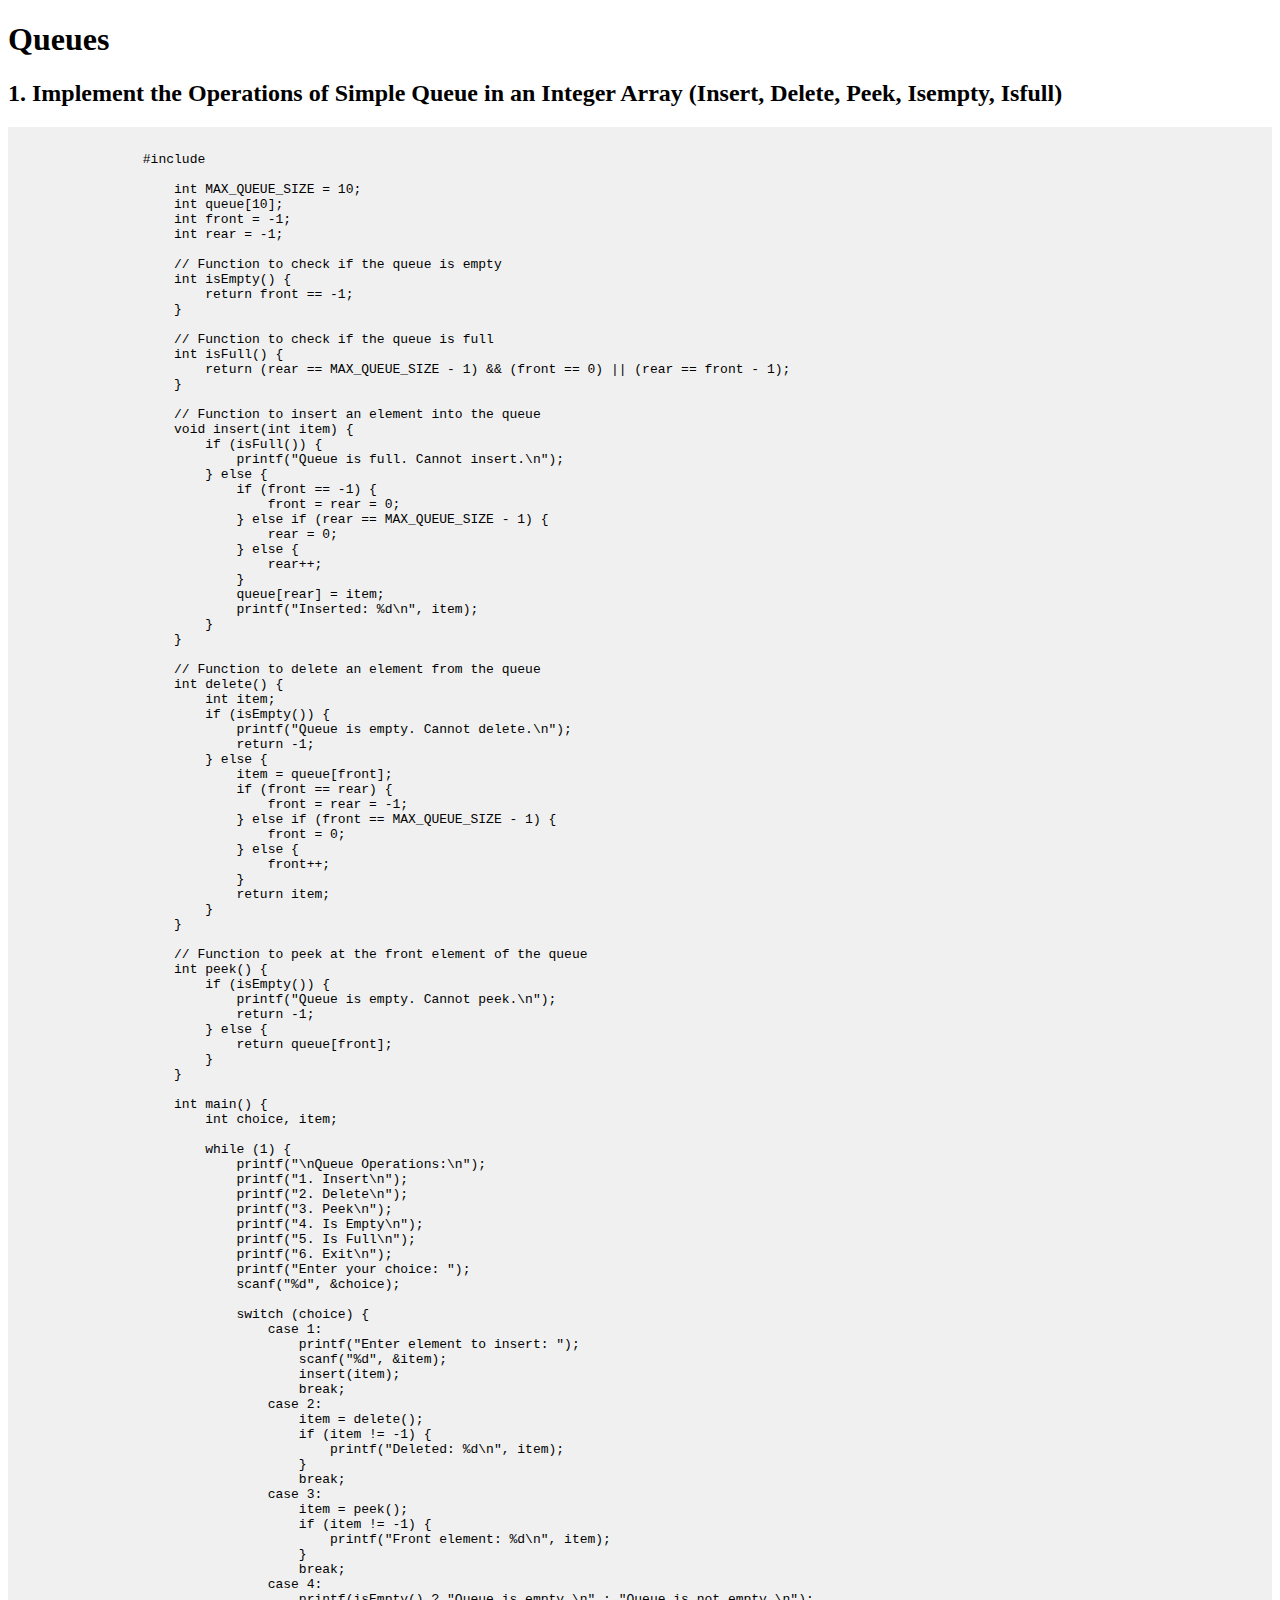
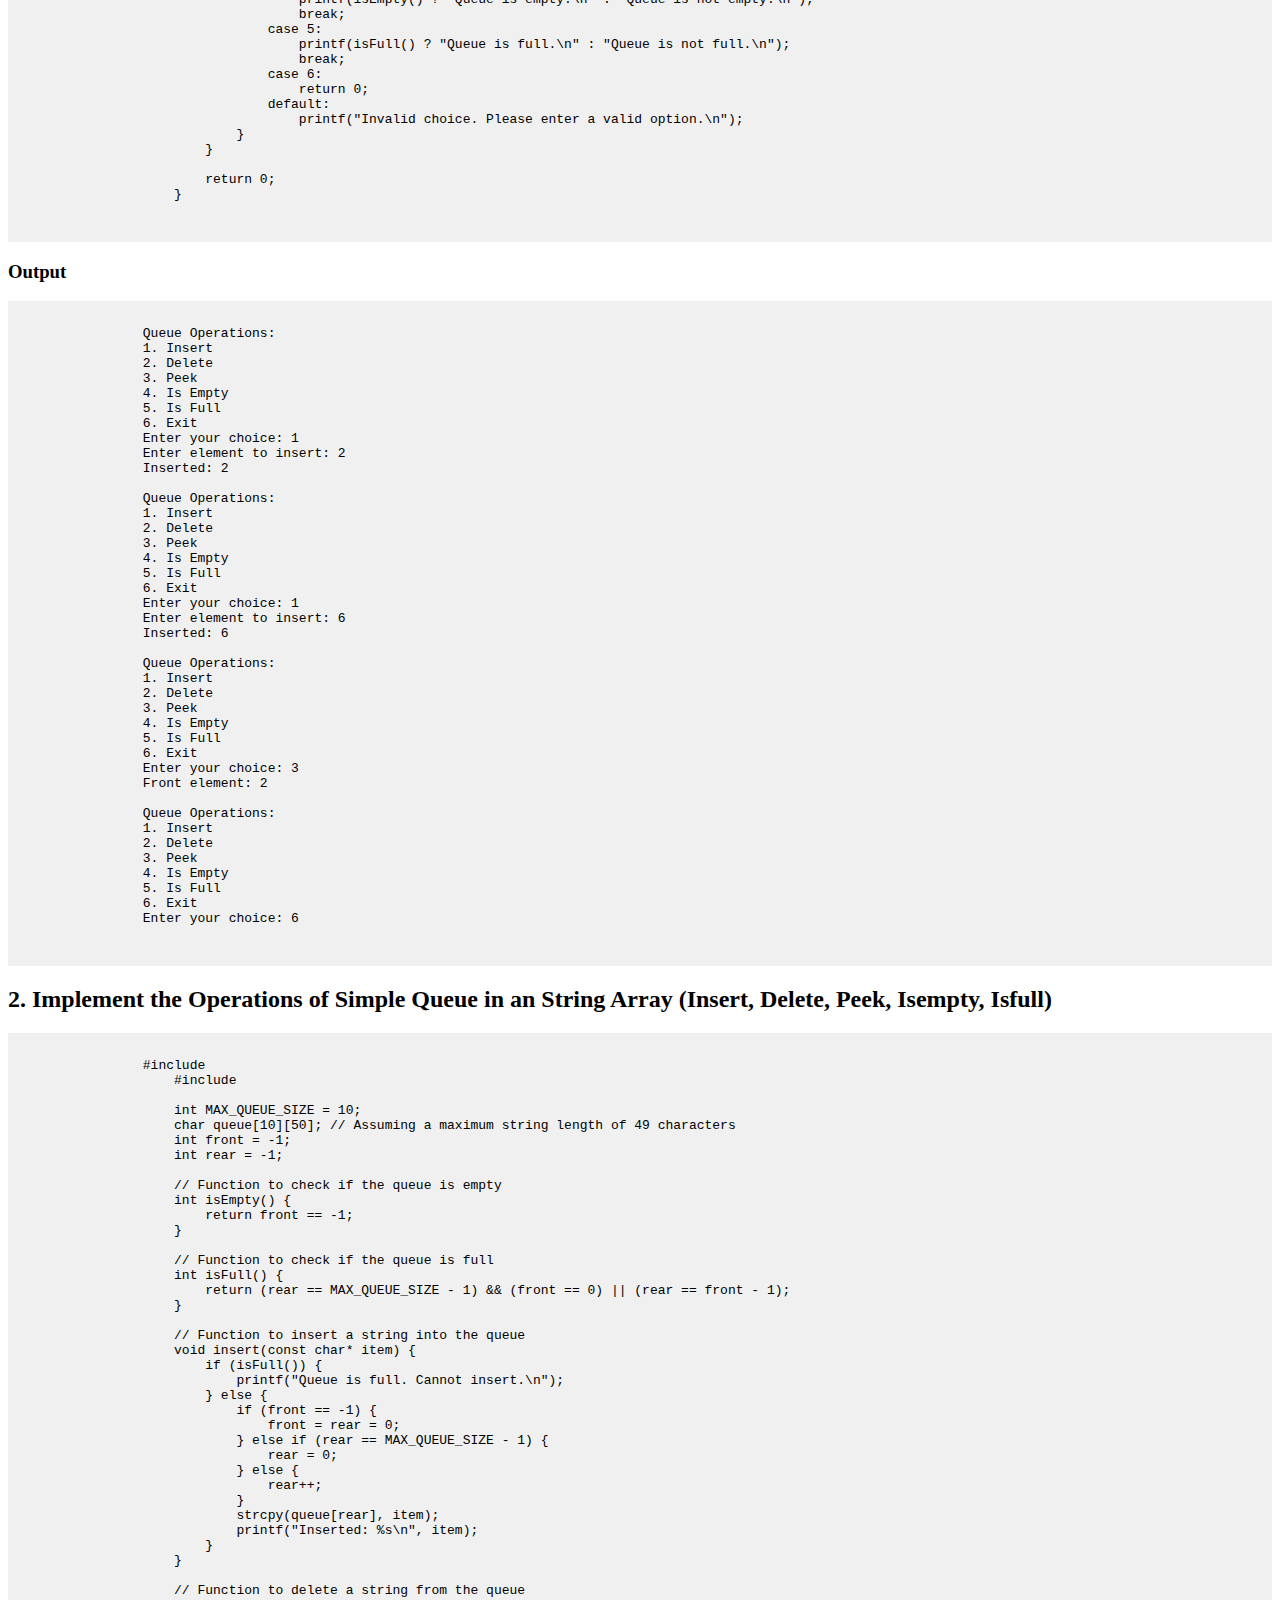
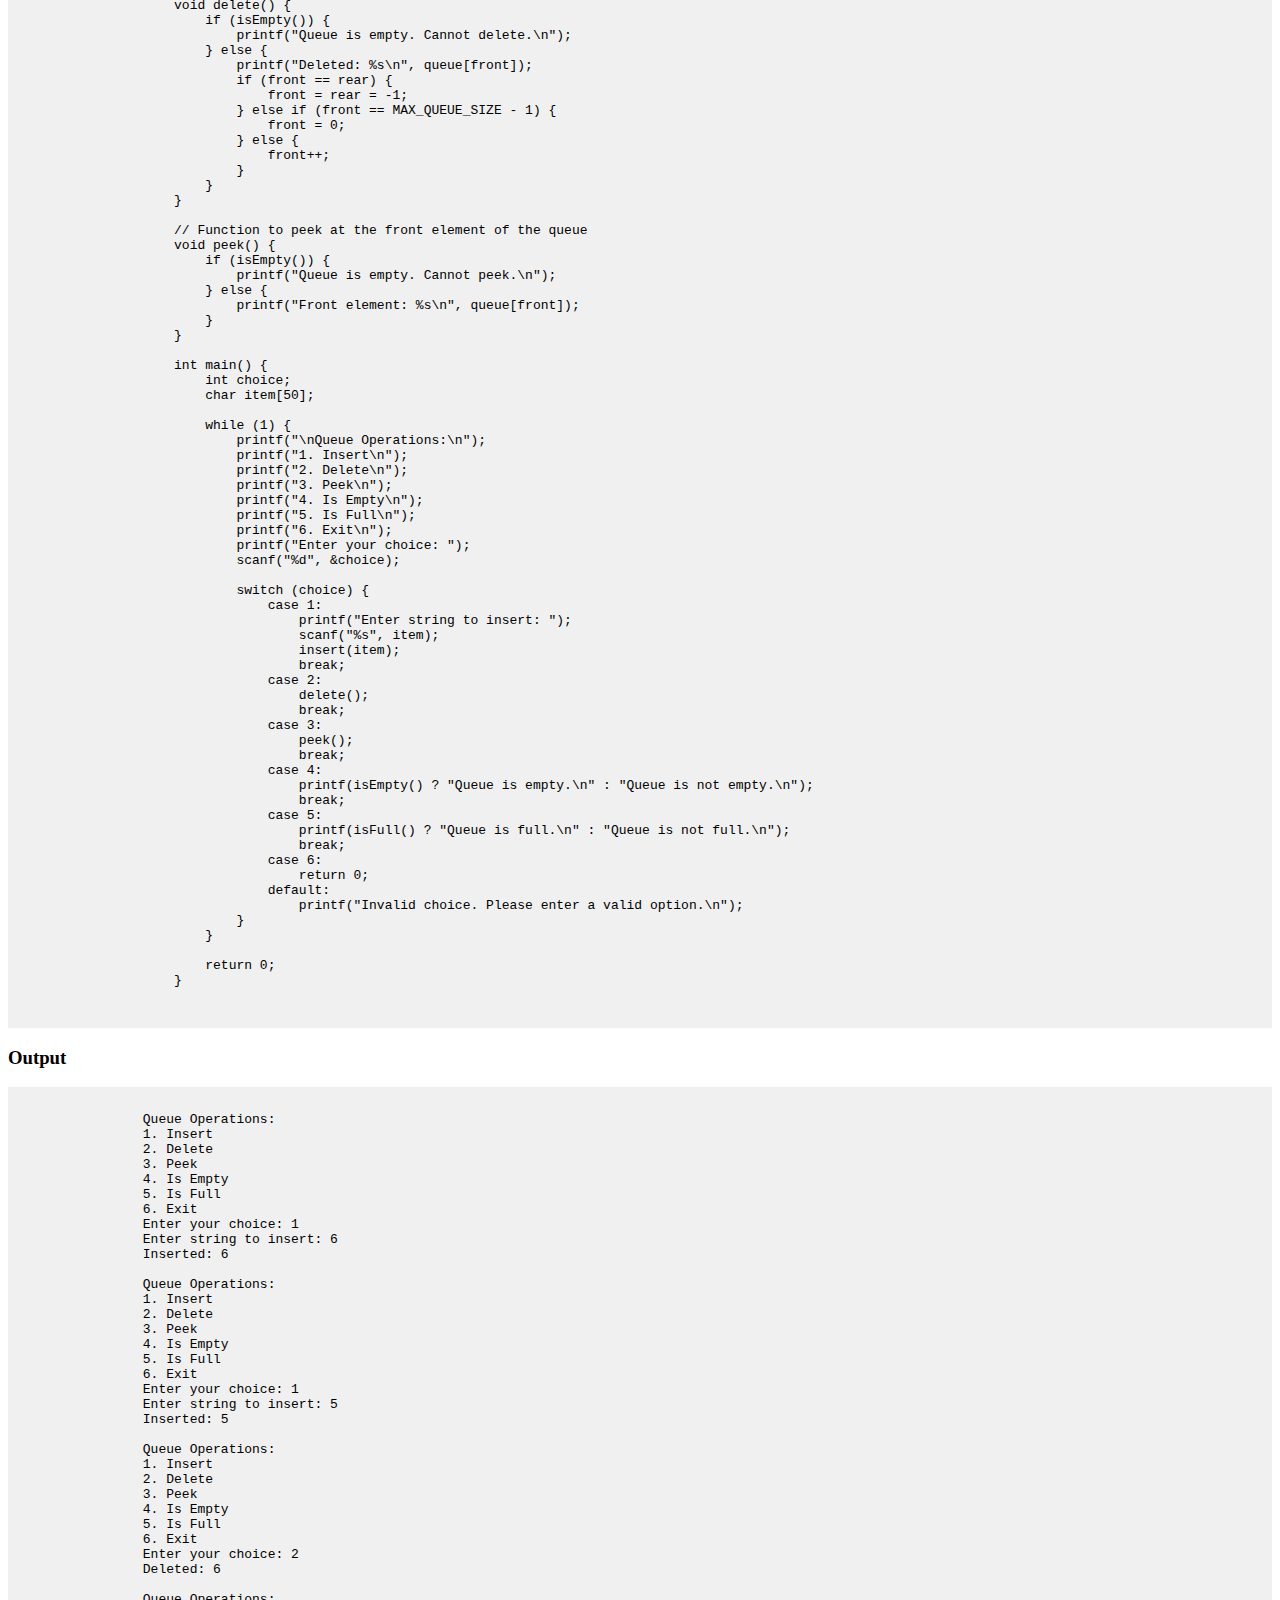
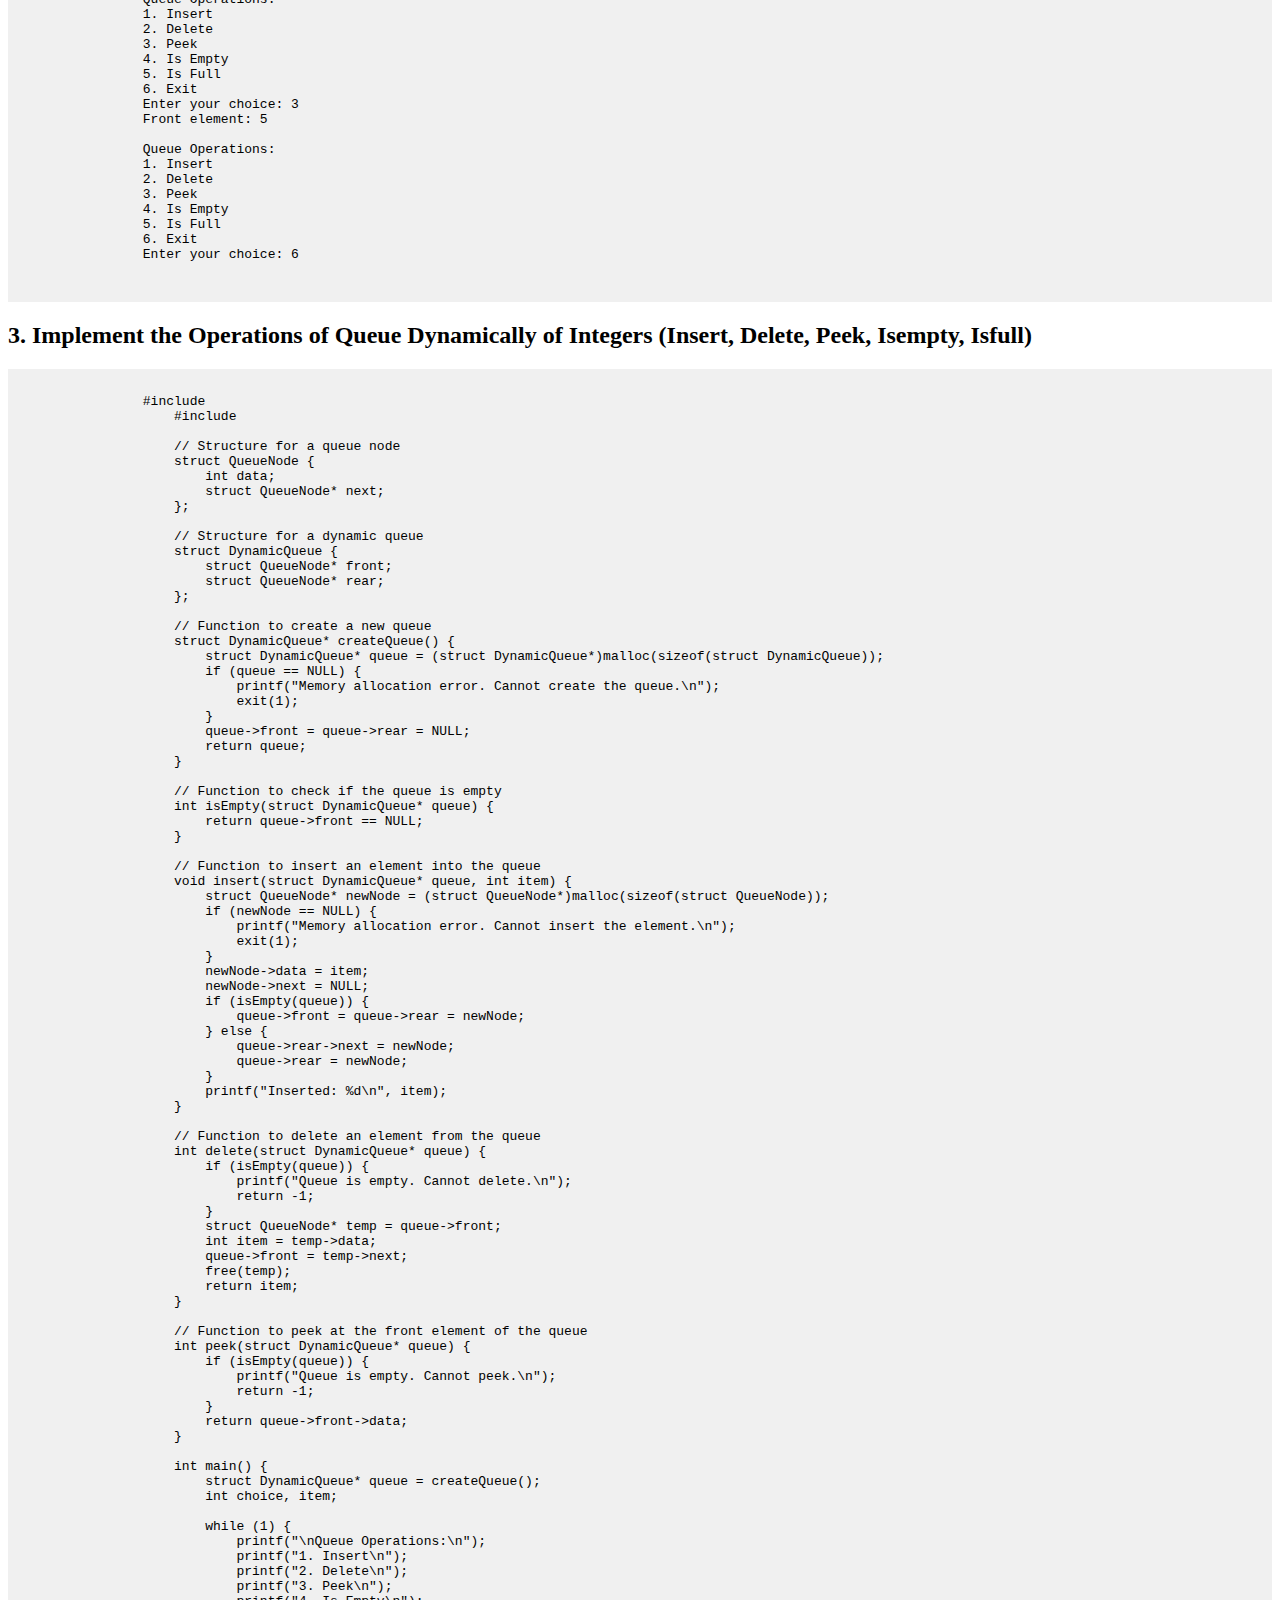
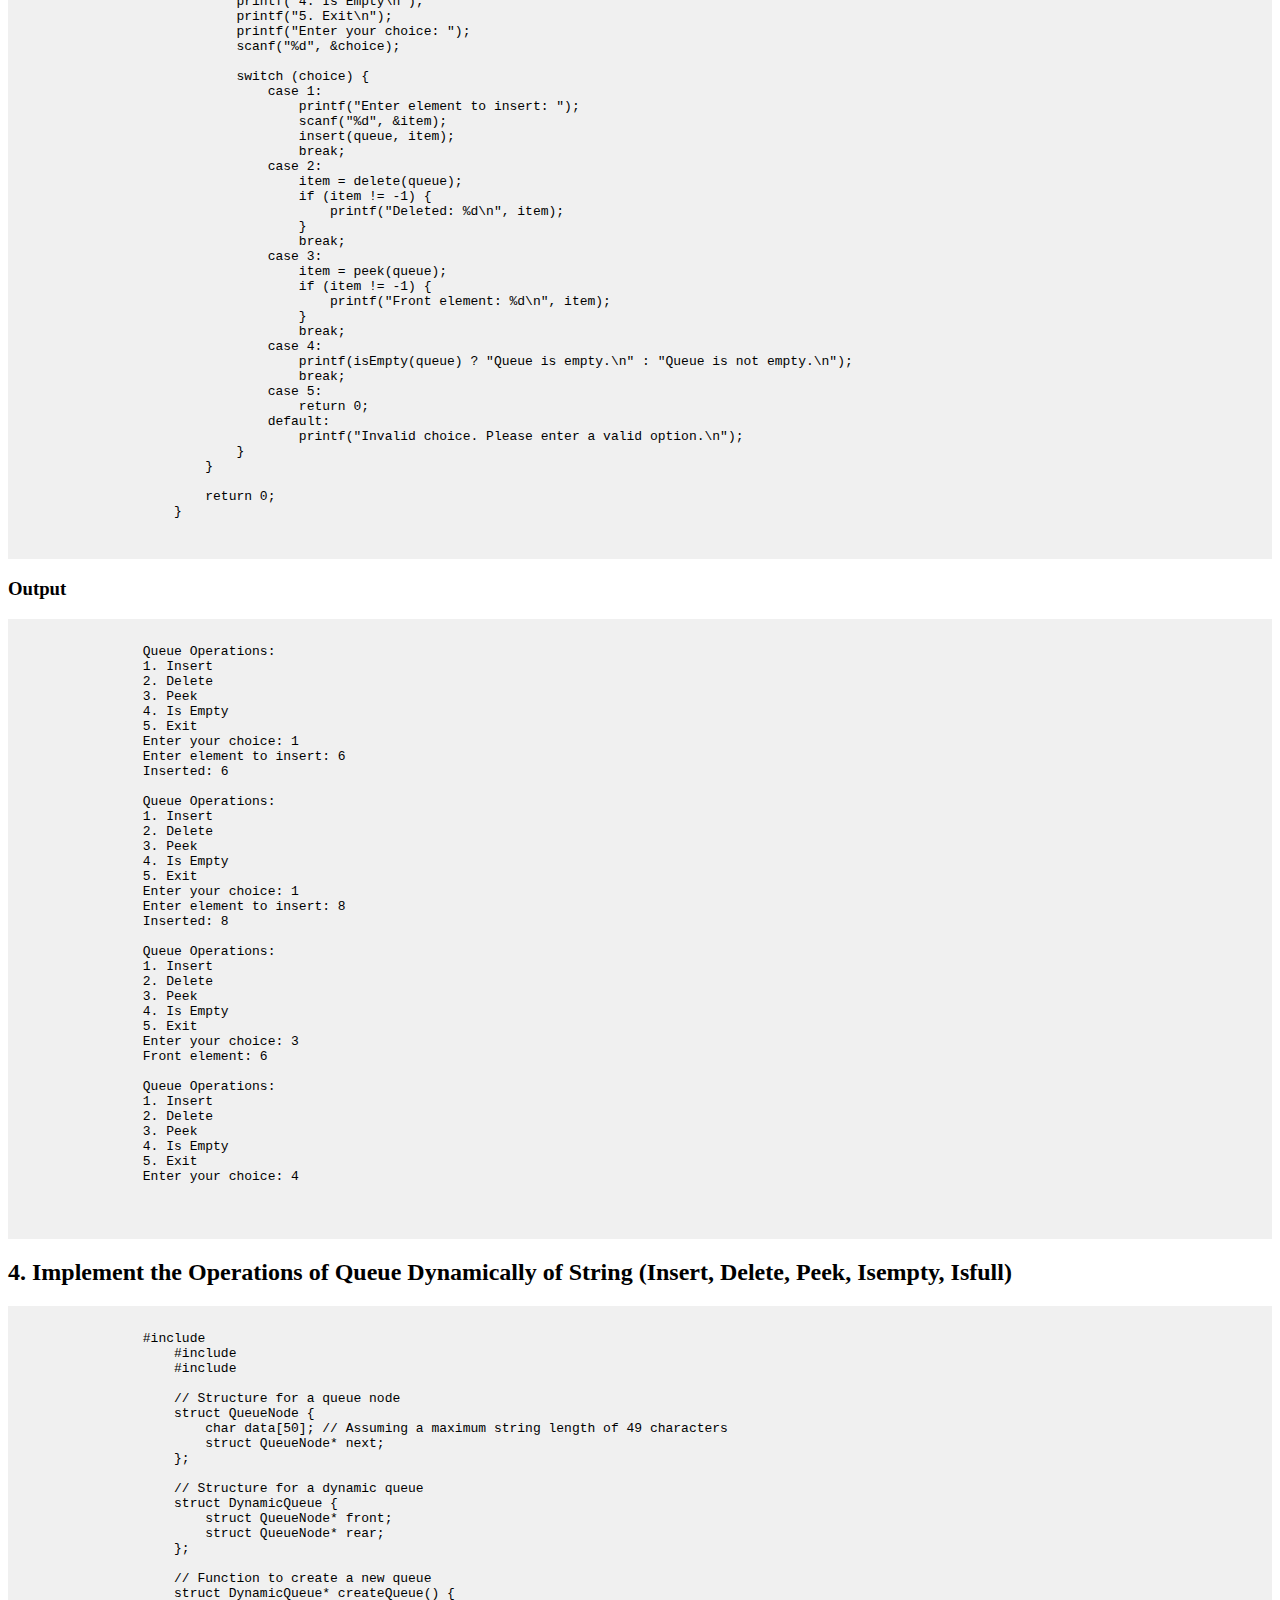
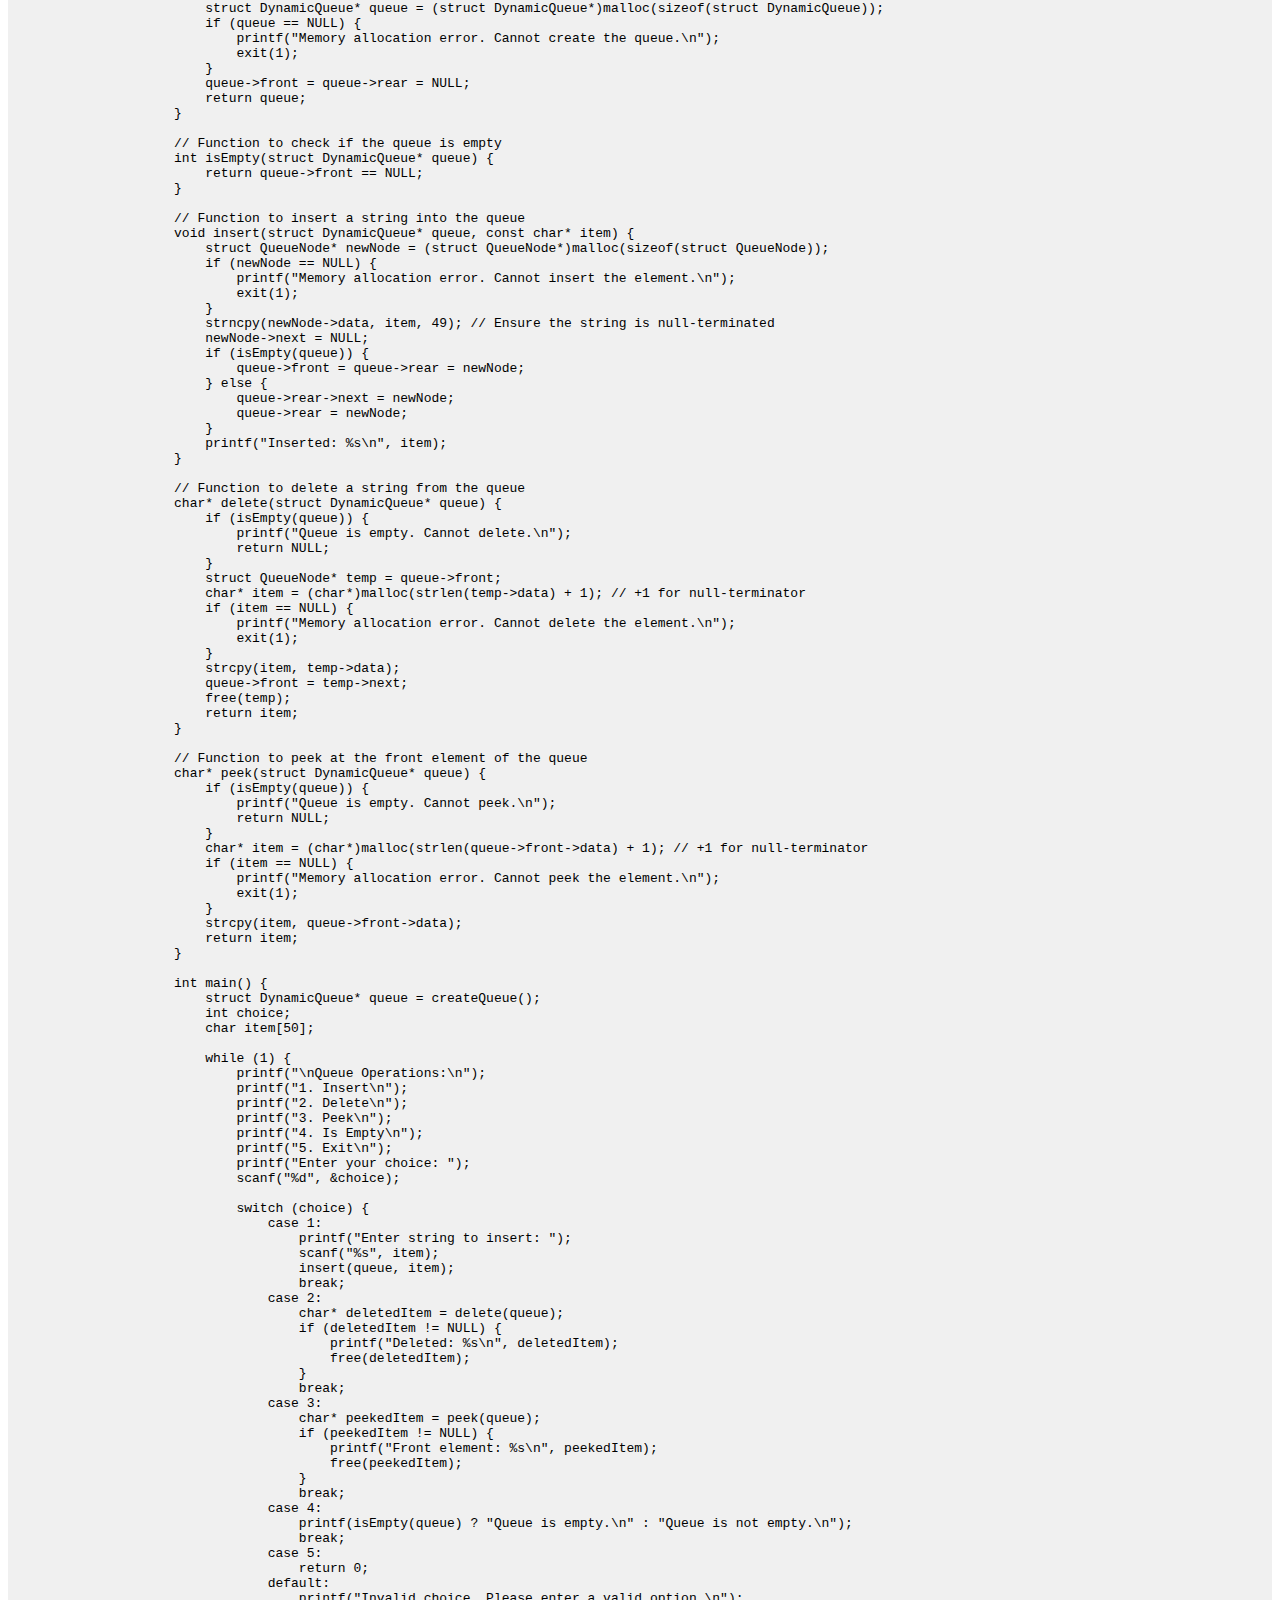
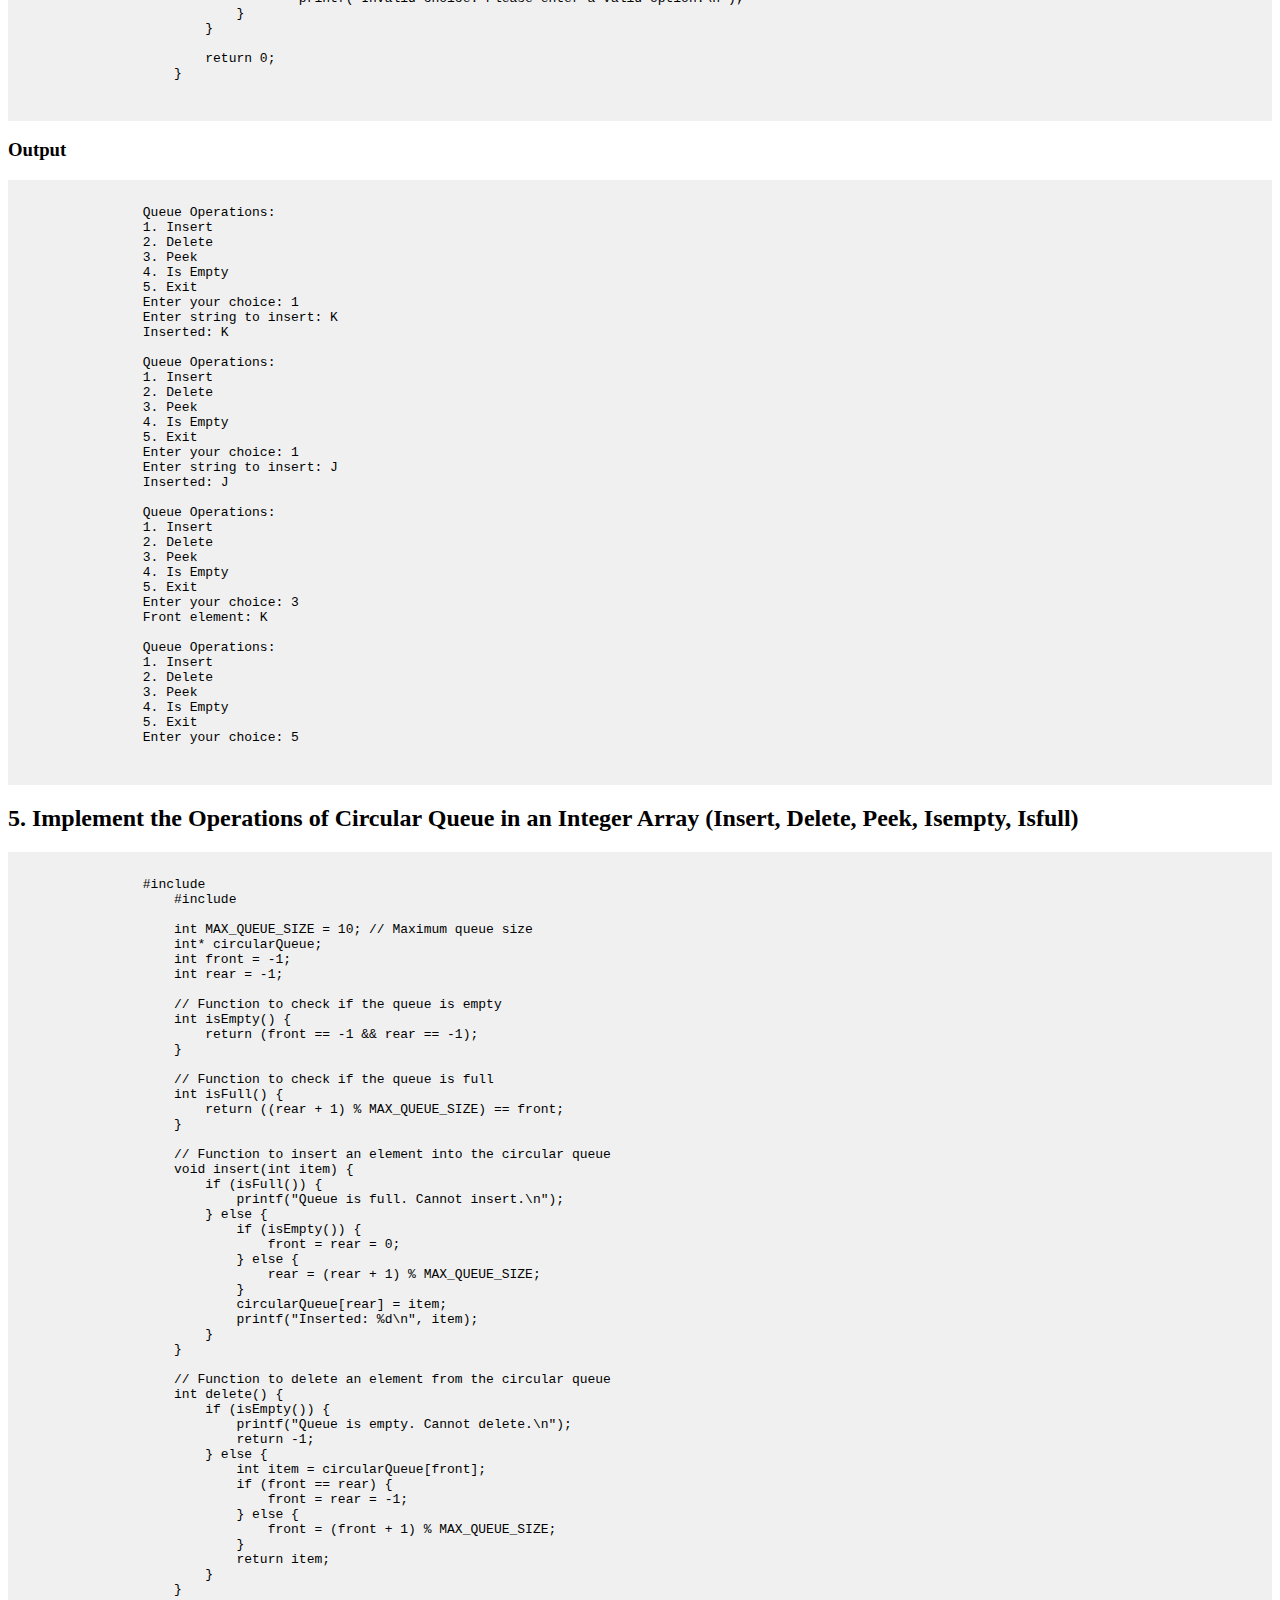
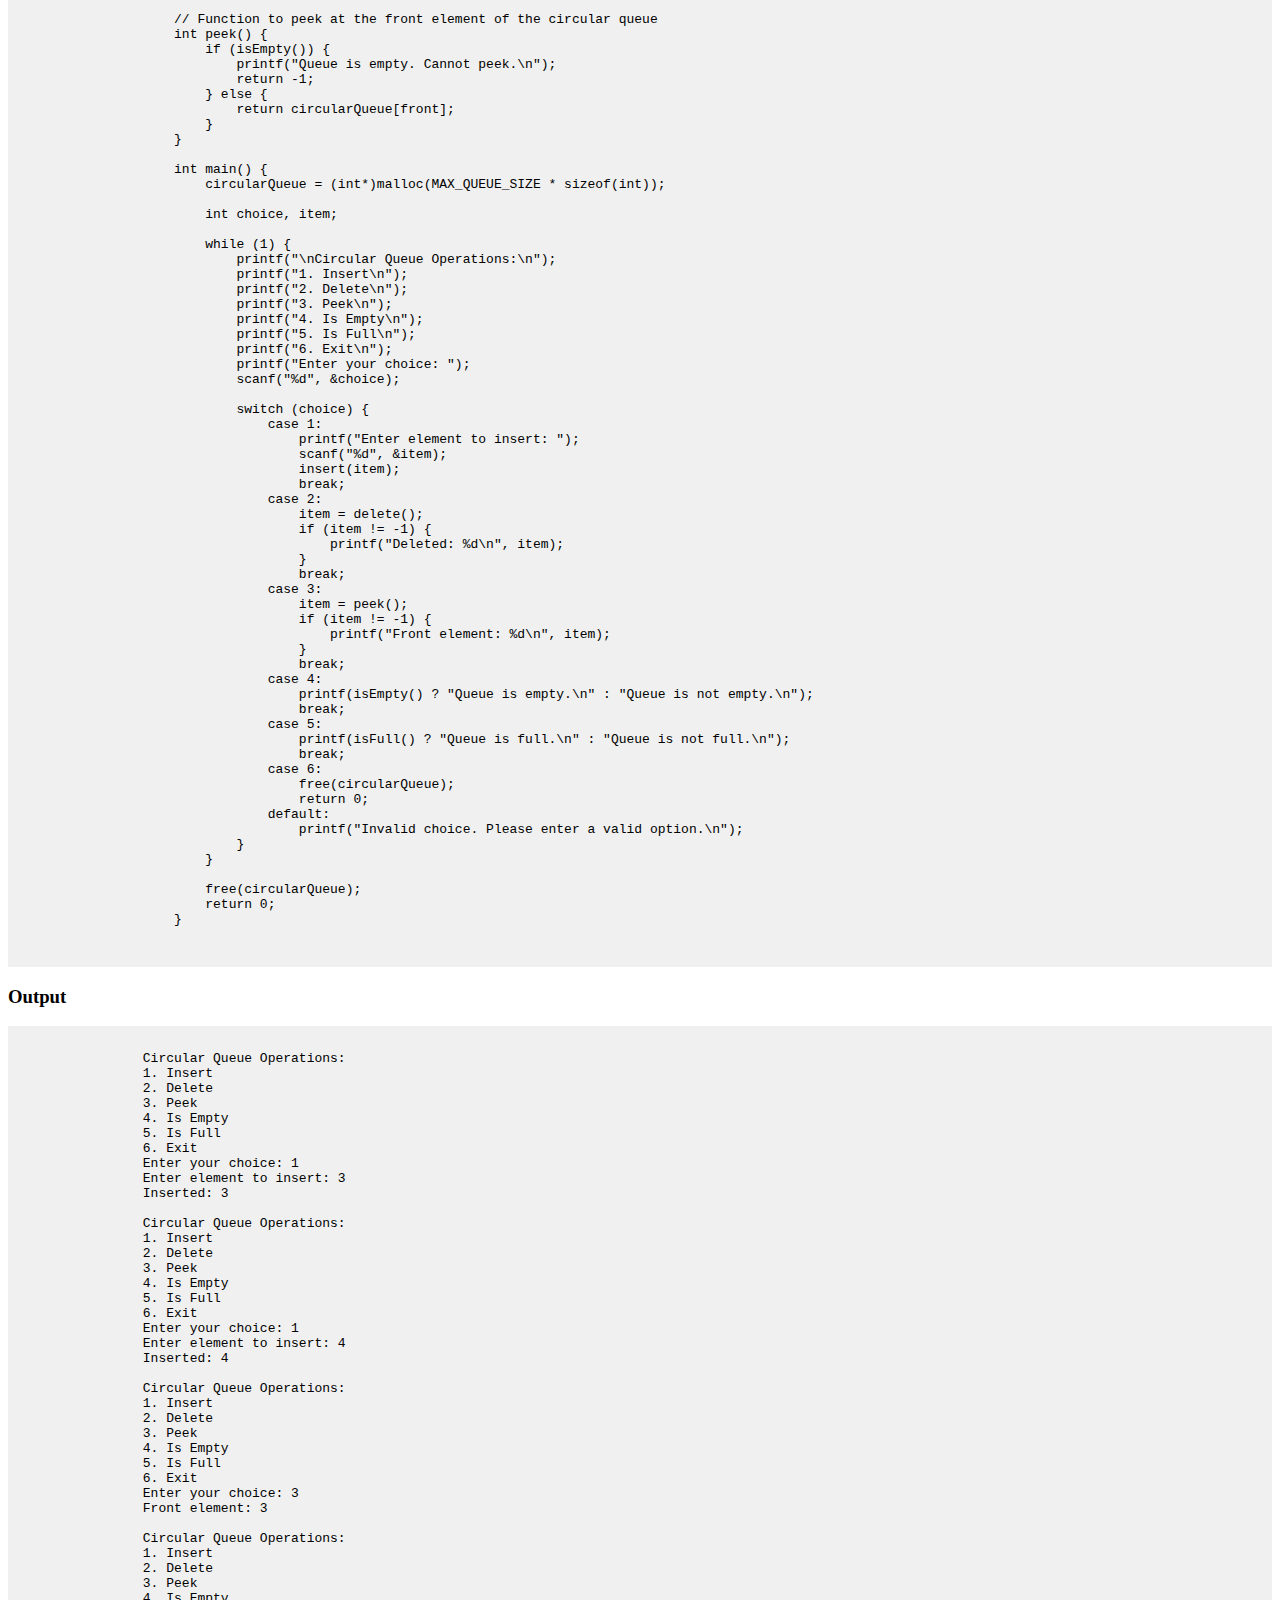
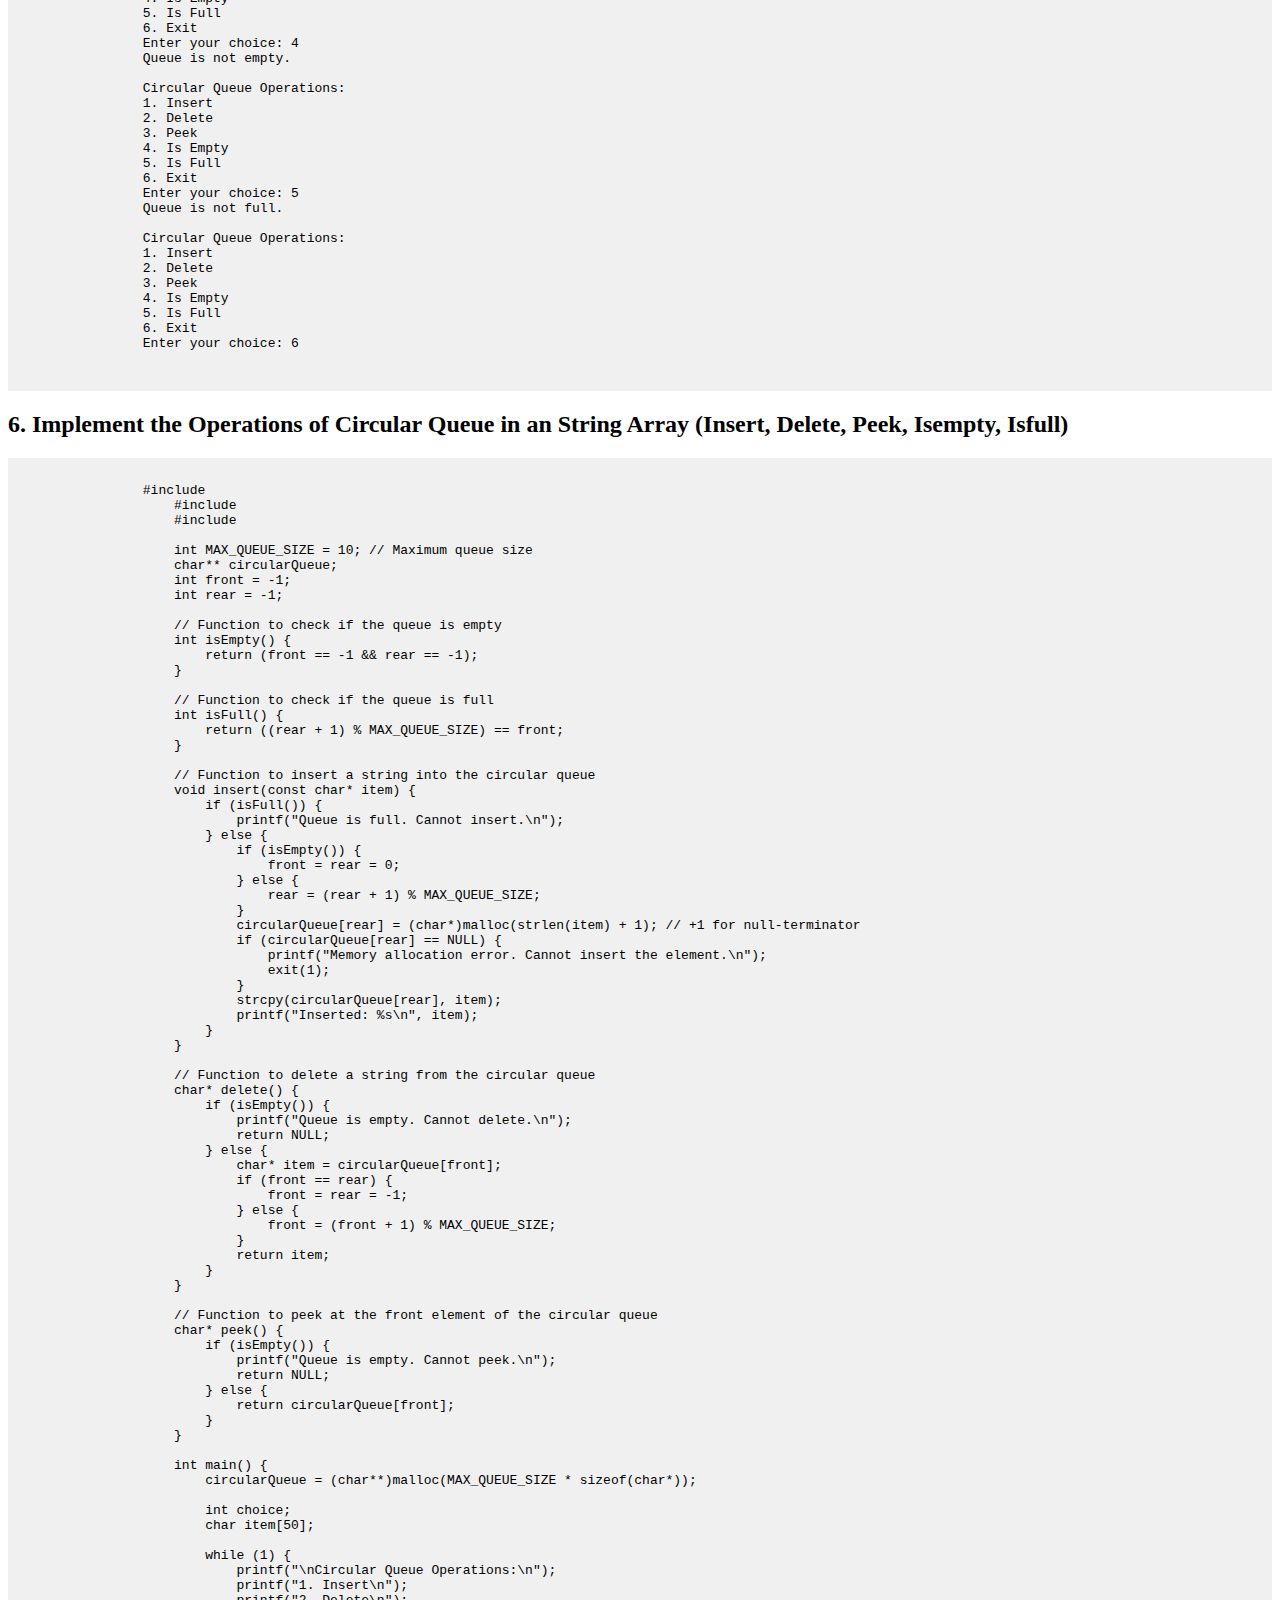
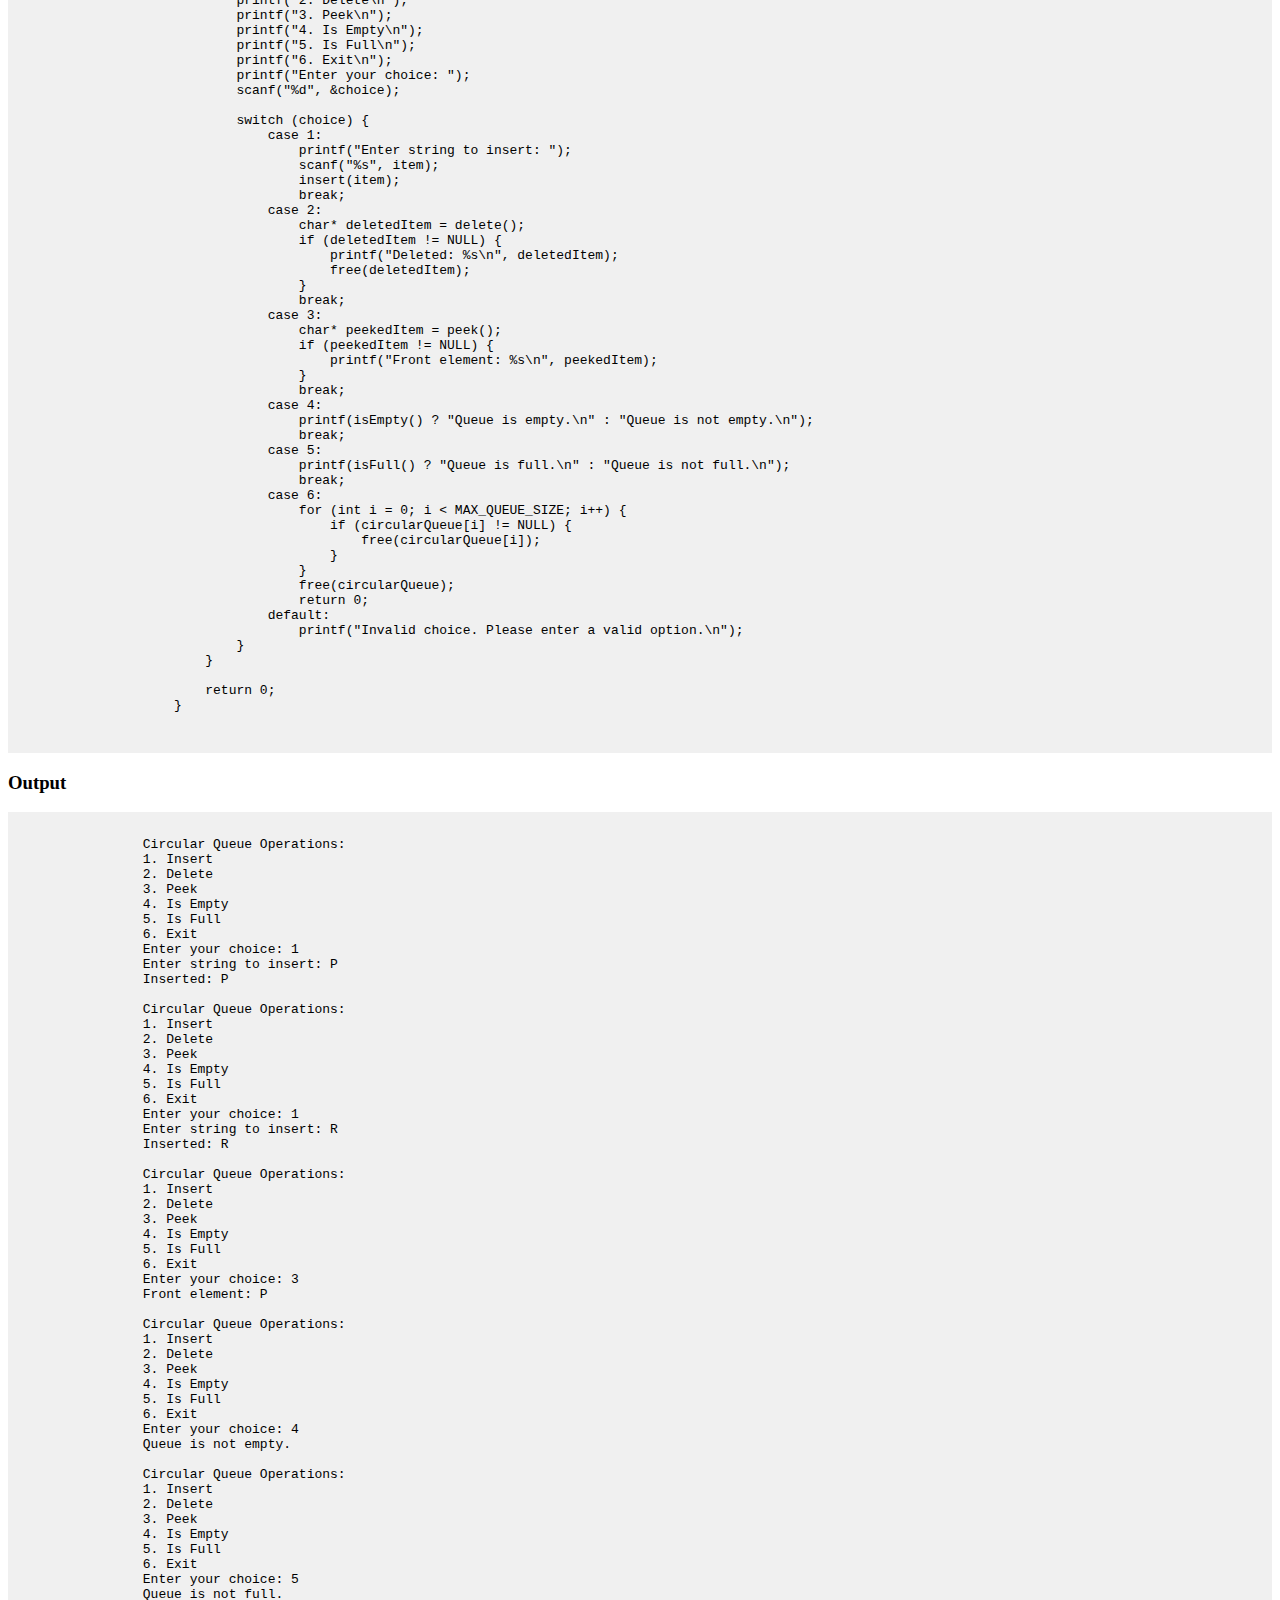
<file: queues.html>
<!DOCTYPE html>
<html>
<head>
    <title>Queues</title>
    <style>
        /* Add CSS styles for code formatting and page layout */
        pre {
            background-color: #f0f0f0;
            padding: 10px;
            overflow-x: auto;
        }
    </style>
    </head>
    <body>
        <div class="content">
        <h1>Queues</h1>
        <section id="1">
            <h2>1. Implement the Operations of Simple Queue in an Integer Array (Insert, Delete, Peek, Isempty, Isfull)</h2>
            <pre><code>
                #include <stdio.h>

                    int MAX_QUEUE_SIZE = 10;
                    int queue[10];
                    int front = -1;
                    int rear = -1;
                    
                    // Function to check if the queue is empty
                    int isEmpty() {
                        return front == -1;
                    }
                    
                    // Function to check if the queue is full
                    int isFull() {
                        return (rear == MAX_QUEUE_SIZE - 1) && (front == 0) || (rear == front - 1);
                    }
                    
                    // Function to insert an element into the queue
                    void insert(int item) {
                        if (isFull()) {
                            printf("Queue is full. Cannot insert.\n");
                        } else {
                            if (front == -1) {
                                front = rear = 0;
                            } else if (rear == MAX_QUEUE_SIZE - 1) {
                                rear = 0;
                            } else {
                                rear++;
                            }
                            queue[rear] = item;
                            printf("Inserted: %d\n", item);
                        }
                    }
                    
                    // Function to delete an element from the queue
                    int delete() {
                        int item;
                        if (isEmpty()) {
                            printf("Queue is empty. Cannot delete.\n");
                            return -1;
                        } else {
                            item = queue[front];
                            if (front == rear) {
                                front = rear = -1;
                            } else if (front == MAX_QUEUE_SIZE - 1) {
                                front = 0;
                            } else {
                                front++;
                            }
                            return item;
                        }
                    }
                    
                    // Function to peek at the front element of the queue
                    int peek() {
                        if (isEmpty()) {
                            printf("Queue is empty. Cannot peek.\n");
                            return -1;
                        } else {
                            return queue[front];
                        }
                    }
                    
                    int main() {
                        int choice, item;
                    
                        while (1) {
                            printf("\nQueue Operations:\n");
                            printf("1. Insert\n");
                            printf("2. Delete\n");
                            printf("3. Peek\n");
                            printf("4. Is Empty\n");
                            printf("5. Is Full\n");
                            printf("6. Exit\n");
                            printf("Enter your choice: ");
                            scanf("%d", &choice);
                    
                            switch (choice) {
                                case 1:
                                    printf("Enter element to insert: ");
                                    scanf("%d", &item);
                                    insert(item);
                                    break;
                                case 2:
                                    item = delete();
                                    if (item != -1) {
                                        printf("Deleted: %d\n", item);
                                    }
                                    break;
                                case 3:
                                    item = peek();
                                    if (item != -1) {
                                        printf("Front element: %d\n", item);
                                    }
                                    break;
                                case 4:
                                    printf(isEmpty() ? "Queue is empty.\n" : "Queue is not empty.\n");
                                    break;
                                case 5:
                                    printf(isFull() ? "Queue is full.\n" : "Queue is not full.\n");
                                    break;
                                case 6:
                                    return 0;
                                default:
                                    printf("Invalid choice. Please enter a valid option.\n");
                            }
                        }
                    
                        return 0;
                    }
                    
            </code></pre>
            <h3>Output</h3>
            <pre><code> 
                Queue Operations:
                1. Insert
                2. Delete
                3. Peek
                4. Is Empty
                5. Is Full
                6. Exit
                Enter your choice: 1
                Enter element to insert: 2
                Inserted: 2
                
                Queue Operations:
                1. Insert
                2. Delete
                3. Peek
                4. Is Empty
                5. Is Full
                6. Exit
                Enter your choice: 1
                Enter element to insert: 6
                Inserted: 6
                
                Queue Operations:
                1. Insert
                2. Delete
                3. Peek
                4. Is Empty
                5. Is Full
                6. Exit
                Enter your choice: 3
                Front element: 2
                
                Queue Operations:
                1. Insert
                2. Delete
                3. Peek
                4. Is Empty
                5. Is Full
                6. Exit
                Enter your choice: 6
                
            </code></pre>
        </section>
        <section id="2">
            <h2>2. Implement the Operations of Simple Queue in an String Array (Insert, Delete, Peek, Isempty, Isfull)</h2>
            <pre><code>
                #include <stdio.h>
                    #include <string.h>
                    
                    int MAX_QUEUE_SIZE = 10;
                    char queue[10][50]; // Assuming a maximum string length of 49 characters
                    int front = -1;
                    int rear = -1;
                    
                    // Function to check if the queue is empty
                    int isEmpty() {
                        return front == -1;
                    }
                    
                    // Function to check if the queue is full
                    int isFull() {
                        return (rear == MAX_QUEUE_SIZE - 1) && (front == 0) || (rear == front - 1);
                    }
                    
                    // Function to insert a string into the queue
                    void insert(const char* item) {
                        if (isFull()) {
                            printf("Queue is full. Cannot insert.\n");
                        } else {
                            if (front == -1) {
                                front = rear = 0;
                            } else if (rear == MAX_QUEUE_SIZE - 1) {
                                rear = 0;
                            } else {
                                rear++;
                            }
                            strcpy(queue[rear], item);
                            printf("Inserted: %s\n", item);
                        }
                    }
                    
                    // Function to delete a string from the queue
                    void delete() {
                        if (isEmpty()) {
                            printf("Queue is empty. Cannot delete.\n");
                        } else {
                            printf("Deleted: %s\n", queue[front]);
                            if (front == rear) {
                                front = rear = -1;
                            } else if (front == MAX_QUEUE_SIZE - 1) {
                                front = 0;
                            } else {
                                front++;
                            }
                        }
                    }
                    
                    // Function to peek at the front element of the queue
                    void peek() {
                        if (isEmpty()) {
                            printf("Queue is empty. Cannot peek.\n");
                        } else {
                            printf("Front element: %s\n", queue[front]);
                        }
                    }
                    
                    int main() {
                        int choice;
                        char item[50];
                    
                        while (1) {
                            printf("\nQueue Operations:\n");
                            printf("1. Insert\n");
                            printf("2. Delete\n");
                            printf("3. Peek\n");
                            printf("4. Is Empty\n");
                            printf("5. Is Full\n");
                            printf("6. Exit\n");
                            printf("Enter your choice: ");
                            scanf("%d", &choice);
                    
                            switch (choice) {
                                case 1:
                                    printf("Enter string to insert: ");
                                    scanf("%s", item);
                                    insert(item);
                                    break;
                                case 2:
                                    delete();
                                    break;
                                case 3:
                                    peek();
                                    break;
                                case 4:
                                    printf(isEmpty() ? "Queue is empty.\n" : "Queue is not empty.\n");
                                    break;
                                case 5:
                                    printf(isFull() ? "Queue is full.\n" : "Queue is not full.\n");
                                    break;
                                case 6:
                                    return 0;
                                default:
                                    printf("Invalid choice. Please enter a valid option.\n");
                            }
                        }
                    
                        return 0;
                    }
                    
            </code></pre>
            <h3>Output</h3>
            <pre><code> 
                Queue Operations:
                1. Insert
                2. Delete
                3. Peek
                4. Is Empty
                5. Is Full
                6. Exit
                Enter your choice: 1
                Enter string to insert: 6
                Inserted: 6
                
                Queue Operations:
                1. Insert
                2. Delete
                3. Peek
                4. Is Empty
                5. Is Full
                6. Exit
                Enter your choice: 1
                Enter string to insert: 5
                Inserted: 5
                
                Queue Operations:
                1. Insert
                2. Delete
                3. Peek
                4. Is Empty
                5. Is Full
                6. Exit
                Enter your choice: 2
                Deleted: 6
                
                Queue Operations:
                1. Insert
                2. Delete
                3. Peek
                4. Is Empty
                5. Is Full
                6. Exit
                Enter your choice: 3
                Front element: 5
                
                Queue Operations:
                1. Insert
                2. Delete
                3. Peek
                4. Is Empty
                5. Is Full
                6. Exit
                Enter your choice: 6
                
            </code></pre>
        </section>
        <section id="3">
            <h2>3.  Implement the Operations of Queue Dynamically of Integers (Insert, Delete, Peek, Isempty, Isfull)</h2>
            <pre><code>
                #include <stdio.h>
                    #include <stdlib.h>
                    
                    // Structure for a queue node
                    struct QueueNode {
                        int data;
                        struct QueueNode* next;
                    };
                    
                    // Structure for a dynamic queue
                    struct DynamicQueue {
                        struct QueueNode* front;
                        struct QueueNode* rear;
                    };
                    
                    // Function to create a new queue
                    struct DynamicQueue* createQueue() {
                        struct DynamicQueue* queue = (struct DynamicQueue*)malloc(sizeof(struct DynamicQueue));
                        if (queue == NULL) {
                            printf("Memory allocation error. Cannot create the queue.\n");
                            exit(1);
                        }
                        queue->front = queue->rear = NULL;
                        return queue;
                    }
                    
                    // Function to check if the queue is empty
                    int isEmpty(struct DynamicQueue* queue) {
                        return queue->front == NULL;
                    }
                    
                    // Function to insert an element into the queue
                    void insert(struct DynamicQueue* queue, int item) {
                        struct QueueNode* newNode = (struct QueueNode*)malloc(sizeof(struct QueueNode));
                        if (newNode == NULL) {
                            printf("Memory allocation error. Cannot insert the element.\n");
                            exit(1);
                        }
                        newNode->data = item;
                        newNode->next = NULL;
                        if (isEmpty(queue)) {
                            queue->front = queue->rear = newNode;
                        } else {
                            queue->rear->next = newNode;
                            queue->rear = newNode;
                        }
                        printf("Inserted: %d\n", item);
                    }
                    
                    // Function to delete an element from the queue
                    int delete(struct DynamicQueue* queue) {
                        if (isEmpty(queue)) {
                            printf("Queue is empty. Cannot delete.\n");
                            return -1;
                        }
                        struct QueueNode* temp = queue->front;
                        int item = temp->data;
                        queue->front = temp->next;
                        free(temp);
                        return item;
                    }
                    
                    // Function to peek at the front element of the queue
                    int peek(struct DynamicQueue* queue) {
                        if (isEmpty(queue)) {
                            printf("Queue is empty. Cannot peek.\n");
                            return -1;
                        }
                        return queue->front->data;
                    }
                    
                    int main() {
                        struct DynamicQueue* queue = createQueue();
                        int choice, item;
                    
                        while (1) {
                            printf("\nQueue Operations:\n");
                            printf("1. Insert\n");
                            printf("2. Delete\n");
                            printf("3. Peek\n");
                            printf("4. Is Empty\n");
                            printf("5. Exit\n");
                            printf("Enter your choice: ");
                            scanf("%d", &choice);
                    
                            switch (choice) {
                                case 1:
                                    printf("Enter element to insert: ");
                                    scanf("%d", &item);
                                    insert(queue, item);
                                    break;
                                case 2:
                                    item = delete(queue);
                                    if (item != -1) {
                                        printf("Deleted: %d\n", item);
                                    }
                                    break;
                                case 3:
                                    item = peek(queue);
                                    if (item != -1) {
                                        printf("Front element: %d\n", item);
                                    }
                                    break;
                                case 4:
                                    printf(isEmpty(queue) ? "Queue is empty.\n" : "Queue is not empty.\n");
                                    break;
                                case 5:
                                    return 0;
                                default:
                                    printf("Invalid choice. Please enter a valid option.\n");
                            }
                        }
                    
                        return 0;
                    }
                    
            </code></pre>
            <h3>Output</h3>
            <pre><code> 
                Queue Operations:
                1. Insert
                2. Delete
                3. Peek
                4. Is Empty
                5. Exit
                Enter your choice: 1
                Enter element to insert: 6
                Inserted: 6
                
                Queue Operations:
                1. Insert
                2. Delete
                3. Peek
                4. Is Empty
                5. Exit
                Enter your choice: 1
                Enter element to insert: 8
                Inserted: 8
                
                Queue Operations:
                1. Insert
                2. Delete
                3. Peek
                4. Is Empty
                5. Exit
                Enter your choice: 3
                Front element: 6
                
                Queue Operations:
                1. Insert
                2. Delete
                3. Peek
                4. Is Empty
                5. Exit
                Enter your choice: 4
                
                
            </code></pre>
        </section>
        <section id="4">
            <h2>4.  Implement the Operations of Queue Dynamically of String (Insert, Delete, Peek, Isempty, Isfull)</h2>
            <pre><code>
                #include <stdio.h>
                    #include <stdlib.h>
                    #include <string.h>
                    
                    // Structure for a queue node
                    struct QueueNode {
                        char data[50]; // Assuming a maximum string length of 49 characters
                        struct QueueNode* next;
                    };
                    
                    // Structure for a dynamic queue
                    struct DynamicQueue {
                        struct QueueNode* front;
                        struct QueueNode* rear;
                    };
                    
                    // Function to create a new queue
                    struct DynamicQueue* createQueue() {
                        struct DynamicQueue* queue = (struct DynamicQueue*)malloc(sizeof(struct DynamicQueue));
                        if (queue == NULL) {
                            printf("Memory allocation error. Cannot create the queue.\n");
                            exit(1);
                        }
                        queue->front = queue->rear = NULL;
                        return queue;
                    }
                    
                    // Function to check if the queue is empty
                    int isEmpty(struct DynamicQueue* queue) {
                        return queue->front == NULL;
                    }
                    
                    // Function to insert a string into the queue
                    void insert(struct DynamicQueue* queue, const char* item) {
                        struct QueueNode* newNode = (struct QueueNode*)malloc(sizeof(struct QueueNode));
                        if (newNode == NULL) {
                            printf("Memory allocation error. Cannot insert the element.\n");
                            exit(1);
                        }
                        strncpy(newNode->data, item, 49); // Ensure the string is null-terminated
                        newNode->next = NULL;
                        if (isEmpty(queue)) {
                            queue->front = queue->rear = newNode;
                        } else {
                            queue->rear->next = newNode;
                            queue->rear = newNode;
                        }
                        printf("Inserted: %s\n", item);
                    }
                    
                    // Function to delete a string from the queue
                    char* delete(struct DynamicQueue* queue) {
                        if (isEmpty(queue)) {
                            printf("Queue is empty. Cannot delete.\n");
                            return NULL;
                        }
                        struct QueueNode* temp = queue->front;
                        char* item = (char*)malloc(strlen(temp->data) + 1); // +1 for null-terminator
                        if (item == NULL) {
                            printf("Memory allocation error. Cannot delete the element.\n");
                            exit(1);
                        }
                        strcpy(item, temp->data);
                        queue->front = temp->next;
                        free(temp);
                        return item;
                    }
                    
                    // Function to peek at the front element of the queue
                    char* peek(struct DynamicQueue* queue) {
                        if (isEmpty(queue)) {
                            printf("Queue is empty. Cannot peek.\n");
                            return NULL;
                        }
                        char* item = (char*)malloc(strlen(queue->front->data) + 1); // +1 for null-terminator
                        if (item == NULL) {
                            printf("Memory allocation error. Cannot peek the element.\n");
                            exit(1);
                        }
                        strcpy(item, queue->front->data);
                        return item;
                    }
                    
                    int main() {
                        struct DynamicQueue* queue = createQueue();
                        int choice;
                        char item[50];
                    
                        while (1) {
                            printf("\nQueue Operations:\n");
                            printf("1. Insert\n");
                            printf("2. Delete\n");
                            printf("3. Peek\n");
                            printf("4. Is Empty\n");
                            printf("5. Exit\n");
                            printf("Enter your choice: ");
                            scanf("%d", &choice);
                    
                            switch (choice) {
                                case 1:
                                    printf("Enter string to insert: ");
                                    scanf("%s", item);
                                    insert(queue, item);
                                    break;
                                case 2:
                                    char* deletedItem = delete(queue);
                                    if (deletedItem != NULL) {
                                        printf("Deleted: %s\n", deletedItem);
                                        free(deletedItem);
                                    }
                                    break;
                                case 3:
                                    char* peekedItem = peek(queue);
                                    if (peekedItem != NULL) {
                                        printf("Front element: %s\n", peekedItem);
                                        free(peekedItem);
                                    }
                                    break;
                                case 4:
                                    printf(isEmpty(queue) ? "Queue is empty.\n" : "Queue is not empty.\n");
                                    break;
                                case 5:
                                    return 0;
                                default:
                                    printf("Invalid choice. Please enter a valid option.\n");
                            }
                        }
                    
                        return 0;
                    }
                    
            </code></pre>
            <h3>Output</h3>
            <pre><code> 
                Queue Operations:
                1. Insert
                2. Delete
                3. Peek
                4. Is Empty
                5. Exit
                Enter your choice: 1
                Enter string to insert: K
                Inserted: K
                
                Queue Operations:
                1. Insert
                2. Delete
                3. Peek
                4. Is Empty
                5. Exit
                Enter your choice: 1
                Enter string to insert: J
                Inserted: J
                
                Queue Operations:
                1. Insert
                2. Delete
                3. Peek
                4. Is Empty
                5. Exit
                Enter your choice: 3
                Front element: K
                
                Queue Operations:
                1. Insert
                2. Delete
                3. Peek
                4. Is Empty
                5. Exit
                Enter your choice: 5
                
            </code></pre>
        </section>
        <section id="5">
            <h2>5. Implement the Operations of Circular Queue in an Integer Array (Insert, Delete, Peek, Isempty, Isfull)</h2>
            <pre><code>
                #include <stdio.h>
                    #include <stdlib.h>
                    
                    int MAX_QUEUE_SIZE = 10; // Maximum queue size
                    int* circularQueue;
                    int front = -1;
                    int rear = -1;
                    
                    // Function to check if the queue is empty
                    int isEmpty() {
                        return (front == -1 && rear == -1);
                    }
                    
                    // Function to check if the queue is full
                    int isFull() {
                        return ((rear + 1) % MAX_QUEUE_SIZE) == front;
                    }
                    
                    // Function to insert an element into the circular queue
                    void insert(int item) {
                        if (isFull()) {
                            printf("Queue is full. Cannot insert.\n");
                        } else {
                            if (isEmpty()) {
                                front = rear = 0;
                            } else {
                                rear = (rear + 1) % MAX_QUEUE_SIZE;
                            }
                            circularQueue[rear] = item;
                            printf("Inserted: %d\n", item);
                        }
                    }
                    
                    // Function to delete an element from the circular queue
                    int delete() {
                        if (isEmpty()) {
                            printf("Queue is empty. Cannot delete.\n");
                            return -1;
                        } else {
                            int item = circularQueue[front];
                            if (front == rear) {
                                front = rear = -1;
                            } else {
                                front = (front + 1) % MAX_QUEUE_SIZE;
                            }
                            return item;
                        }
                    }
                    
                    // Function to peek at the front element of the circular queue
                    int peek() {
                        if (isEmpty()) {
                            printf("Queue is empty. Cannot peek.\n");
                            return -1;
                        } else {
                            return circularQueue[front];
                        }
                    }
                    
                    int main() {
                        circularQueue = (int*)malloc(MAX_QUEUE_SIZE * sizeof(int));
                    
                        int choice, item;
                    
                        while (1) {
                            printf("\nCircular Queue Operations:\n");
                            printf("1. Insert\n");
                            printf("2. Delete\n");
                            printf("3. Peek\n");
                            printf("4. Is Empty\n");
                            printf("5. Is Full\n");
                            printf("6. Exit\n");
                            printf("Enter your choice: ");
                            scanf("%d", &choice);
                    
                            switch (choice) {
                                case 1:
                                    printf("Enter element to insert: ");
                                    scanf("%d", &item);
                                    insert(item);
                                    break;
                                case 2:
                                    item = delete();
                                    if (item != -1) {
                                        printf("Deleted: %d\n", item);
                                    }
                                    break;
                                case 3:
                                    item = peek();
                                    if (item != -1) {
                                        printf("Front element: %d\n", item);
                                    }
                                    break;
                                case 4:
                                    printf(isEmpty() ? "Queue is empty.\n" : "Queue is not empty.\n");
                                    break;
                                case 5:
                                    printf(isFull() ? "Queue is full.\n" : "Queue is not full.\n");
                                    break;
                                case 6:
                                    free(circularQueue);
                                    return 0;
                                default:
                                    printf("Invalid choice. Please enter a valid option.\n");
                            }
                        }
                    
                        free(circularQueue);
                        return 0;
                    }
                    
            </code></pre>
            <h3>Output</h3>
            <pre><code> 
                Circular Queue Operations:
                1. Insert
                2. Delete
                3. Peek
                4. Is Empty
                5. Is Full
                6. Exit
                Enter your choice: 1
                Enter element to insert: 3
                Inserted: 3
                
                Circular Queue Operations:
                1. Insert
                2. Delete
                3. Peek
                4. Is Empty
                5. Is Full
                6. Exit
                Enter your choice: 1
                Enter element to insert: 4
                Inserted: 4
                
                Circular Queue Operations:
                1. Insert
                2. Delete
                3. Peek
                4. Is Empty
                5. Is Full
                6. Exit
                Enter your choice: 3
                Front element: 3
                
                Circular Queue Operations:
                1. Insert
                2. Delete
                3. Peek
                4. Is Empty
                5. Is Full
                6. Exit
                Enter your choice: 4
                Queue is not empty.
                
                Circular Queue Operations:
                1. Insert
                2. Delete
                3. Peek
                4. Is Empty
                5. Is Full
                6. Exit
                Enter your choice: 5
                Queue is not full.
                
                Circular Queue Operations:
                1. Insert
                2. Delete
                3. Peek
                4. Is Empty
                5. Is Full
                6. Exit
                Enter your choice: 6
                
            </code></pre>
        </section>
        <section id="6">
            <h2>6.  Implement the Operations of Circular Queue in an String Array (Insert, Delete, Peek, Isempty, Isfull)</h2>
            <pre><code>
                #include <stdio.h>
                    #include <stdlib.h>
                    #include <string.h>
                    
                    int MAX_QUEUE_SIZE = 10; // Maximum queue size
                    char** circularQueue;
                    int front = -1;
                    int rear = -1;
                    
                    // Function to check if the queue is empty
                    int isEmpty() {
                        return (front == -1 && rear == -1);
                    }
                    
                    // Function to check if the queue is full
                    int isFull() {
                        return ((rear + 1) % MAX_QUEUE_SIZE) == front;
                    }
                    
                    // Function to insert a string into the circular queue
                    void insert(const char* item) {
                        if (isFull()) {
                            printf("Queue is full. Cannot insert.\n");
                        } else {
                            if (isEmpty()) {
                                front = rear = 0;
                            } else {
                                rear = (rear + 1) % MAX_QUEUE_SIZE;
                            }
                            circularQueue[rear] = (char*)malloc(strlen(item) + 1); // +1 for null-terminator
                            if (circularQueue[rear] == NULL) {
                                printf("Memory allocation error. Cannot insert the element.\n");
                                exit(1);
                            }
                            strcpy(circularQueue[rear], item);
                            printf("Inserted: %s\n", item);
                        }
                    }
                    
                    // Function to delete a string from the circular queue
                    char* delete() {
                        if (isEmpty()) {
                            printf("Queue is empty. Cannot delete.\n");
                            return NULL;
                        } else {
                            char* item = circularQueue[front];
                            if (front == rear) {
                                front = rear = -1;
                            } else {
                                front = (front + 1) % MAX_QUEUE_SIZE;
                            }
                            return item;
                        }
                    }
                    
                    // Function to peek at the front element of the circular queue
                    char* peek() {
                        if (isEmpty()) {
                            printf("Queue is empty. Cannot peek.\n");
                            return NULL;
                        } else {
                            return circularQueue[front];
                        }
                    }
                    
                    int main() {
                        circularQueue = (char**)malloc(MAX_QUEUE_SIZE * sizeof(char*));
                    
                        int choice;
                        char item[50];
                    
                        while (1) {
                            printf("\nCircular Queue Operations:\n");
                            printf("1. Insert\n");
                            printf("2. Delete\n");
                            printf("3. Peek\n");
                            printf("4. Is Empty\n");
                            printf("5. Is Full\n");
                            printf("6. Exit\n");
                            printf("Enter your choice: ");
                            scanf("%d", &choice);
                    
                            switch (choice) {
                                case 1:
                                    printf("Enter string to insert: ");
                                    scanf("%s", item);
                                    insert(item);
                                    break;
                                case 2:
                                    char* deletedItem = delete();
                                    if (deletedItem != NULL) {
                                        printf("Deleted: %s\n", deletedItem);
                                        free(deletedItem);
                                    }
                                    break;
                                case 3:
                                    char* peekedItem = peek();
                                    if (peekedItem != NULL) {
                                        printf("Front element: %s\n", peekedItem);
                                    }
                                    break;
                                case 4:
                                    printf(isEmpty() ? "Queue is empty.\n" : "Queue is not empty.\n");
                                    break;
                                case 5:
                                    printf(isFull() ? "Queue is full.\n" : "Queue is not full.\n");
                                    break;
                                case 6:
                                    for (int i = 0; i < MAX_QUEUE_SIZE; i++) {
                                        if (circularQueue[i] != NULL) {
                                            free(circularQueue[i]);
                                        }
                                    }
                                    free(circularQueue);
                                    return 0;
                                default:
                                    printf("Invalid choice. Please enter a valid option.\n");
                            }
                        }
                    
                        return 0;
                    }
                    
            </code></pre>
            <h3>Output</h3>
            <pre><code> 
                Circular Queue Operations:
                1. Insert
                2. Delete
                3. Peek
                4. Is Empty
                5. Is Full
                6. Exit
                Enter your choice: 1
                Enter string to insert: P
                Inserted: P
                
                Circular Queue Operations:
                1. Insert
                2. Delete
                3. Peek
                4. Is Empty
                5. Is Full
                6. Exit
                Enter your choice: 1
                Enter string to insert: R
                Inserted: R
                
                Circular Queue Operations:
                1. Insert
                2. Delete
                3. Peek
                4. Is Empty
                5. Is Full
                6. Exit
                Enter your choice: 3
                Front element: P
                
                Circular Queue Operations:
                1. Insert
                2. Delete
                3. Peek
                4. Is Empty
                5. Is Full
                6. Exit
                Enter your choice: 4
                Queue is not empty.
                
                Circular Queue Operations:
                1. Insert
                2. Delete
                3. Peek
                4. Is Empty
                5. Is Full
                6. Exit
                Enter your choice: 5
                Queue is not full.
                
                Circular Queue Operations:
                1. Insert
                2. Delete
                3. Peek
                4. Is Empty
                5. Is Full
                6. Exit
                Enter your choice: 6
                
            </code></pre>
        </section>
        <section id="7">
            <h2>7. </h2>Implement the Operations of Priority Queue in an Integer Array (Insert, Delete, Peek, Isempty, Isfull)
            <pre><code>
                #include <stdio.h>
                    #include <stdlib.h>
                    
                    int MAX_QUEUE_SIZE = 10; // Maximum queue size
                    int* priorityQueue;
                    int rear = -1;
                    
                    // Function to check if the priority queue is empty
                    int isEmpty() {
                        return rear == -1;
                    }
                    
                    // Function to check if the priority queue is full
                    int isFull() {
                        return rear == MAX_QUEUE_SIZE - 1;
                    }
                    
                    // Function to insert an element into the priority queue
                    void insert(int item) {
                        if (isFull()) {
                            printf("Queue is full. Cannot insert.\n");
                        } else {
                            int i;
                            for (i = rear; i >= 0; i--) {
                                if (item > priorityQueue[i]) {
                                    priorityQueue[i + 1] = priorityQueue[i];
                                } else {
                                    break;
                                }
                            }
                            priorityQueue[i + 1] = item;
                            rear++;
                            printf("Inserted: %d\n", item);
                        }
                    }
                    
                    // Function to delete the element with the highest priority
                    int delete() {
                        if (isEmpty()) {
                            printf("Queue is empty. Cannot delete.\n");
                            return -1;
                        } else {
                            int item = priorityQueue[rear];
                            rear--;
                            return item;
                        }
                    }
                    
                    // Function to peek at the highest-priority element
                    int peek() {
                        if (isEmpty()) {
                            printf("Queue is empty. Cannot peek.\n");
                            return -1;
                        } else {
                            return priorityQueue[rear];
                        }
                    }
                    
                    int main() {
                        priorityQueue = (int*)malloc(MAX_QUEUE_SIZE * sizeof(int));
                    
                        int choice, item;
                    
                        while (1) {
                            printf("\nPriority Queue Operations:\n");
                            printf("1. Insert\n");
                            printf("2. Delete\n");
                            printf("3. Peek\n");
                            printf("4. Is Empty\n");
                            printf("5. Is Full\n");
                            printf("6. Exit\n");
                            printf("Enter your choice: ");
                            scanf("%d", &choice);
                    
                            switch (choice) {
                                case 1:
                                    printf("Enter element to insert: ");
                                    scanf("%d", &item);
                                    insert(item);
                                    break;
                                case 2:
                                    item = delete();
                                    if (item != -1) {
                                        printf("Deleted: %d\n", item);
                                    }
                                    break;
                                case 3:
                                    item = peek();
                                    if (item != -1) {
                                        printf("Highest-priority element: %d\n", item);
                                    }
                                    break;
                                case 4:
                                    printf(isEmpty() ? "Queue is empty.\n" : "Queue is not empty.\n");
                                    break;
                                case 5:
                                    printf(isFull() ? "Queue is full.\n" : "Queue is not full.\n");
                                    break;
                                case 6:
                                    free(priorityQueue);
                                    return 0;
                                default:
                                    printf("Invalid choice. Please enter a valid option.\n");
                            }
                        }
                    
                        free(priorityQueue);
                        return 0;
                    }
                    
            </code></pre>
            <h3>Output</h3>
            <pre><code> 
                Priority Queue Operations:
                1. Insert
                2. Delete
                3. Peek
                4. Is Empty
                5. Is Full
                6. Exit
                Enter your choice: 1
                Enter element to insert: 7
                Inserted: 7
                
                Priority Queue Operations:
                1. Insert
                2. Delete
                3. Peek
                4. Is Empty
                5. Is Full
                6. Exit
                Enter your choice: 1
                Enter element to insert: 8
                Inserted: 8
                
                Priority Queue Operations:
                1. Insert
                2. Delete
                3. Peek
                4. Is Empty
                5. Is Full
                6. Exit
                Enter your choice: 3
                Highest-priority element: 7
                
                Priority Queue Operations:
                1. Insert
                2. Delete
                3. Peek
                4. Is Empty
                5. Is Full
                6. Exit
                Enter your choice: 6
                
            </code></pre>
        </section>
        <section id="8">
            <h2>8.  Implement the Operations of Priority Queue in an String Array (Insert, Delete, Peek, Isempty, Isfull)</h2>
            <pre><code>
                #include <stdio.h>
                    #include <stdlib.h>
                    
                    int MAX_QUEUE_SIZE = 10; // Maximum queue size
                    int* priorityQueue;
                    int rear = -1;
                    
                    // Function to check if the priority queue is empty
                    int isEmpty() {
                        return rear == -1;
                    }
                    
                    // Function to check if the priority queue is full
                    int isFull() {
                        return rear == MAX_QUEUE_SIZE - 1;
                    }
                    
                    // Function to insert an element into the priority queue
                    void insert(int item) {
                        if (isFull()) {
                            printf("Queue is full. Cannot insert.\n");
                        } else {
                            int i;
                            for (i = rear; i >= 0; i--) {
                                if (item > priorityQueue[i]) {
                                    priorityQueue[i + 1] = priorityQueue[i];
                                } else {
                                    break;
                                }
                            }
                            priorityQueue[i + 1] = item;
                            rear++;
                            printf("Inserted: %d\n", item);
                        }
                    }
                    
                    // Function to delete the element with the highest priority
                    int delete() {
                        if (isEmpty()) {
                            printf("Queue is empty. Cannot delete.\n");
                            return -1;
                        } else {
                            int item = priorityQueue[rear];
                            rear--;
                            return item;
                        }
                    }
                    
                    // Function to peek at the highest-priority element
                    int peek() {
                        if (isEmpty()) {
                            printf("Queue is empty. Cannot peek.\n");
                            return -1;
                        } else {
                            return priorityQueue[rear];
                        }
                    }
                    
                    int main() {
                        priorityQueue = (int*)malloc(MAX_QUEUE_SIZE * sizeof(int));
                    
                        int choice, item;
                    
                        while (1) {
                            printf("\nPriority Queue Operations:\n");
                            printf("1. Insert\n");
                            printf("2. Delete\n");
                            printf("3. Peek\n");
                            printf("4. Is Empty\n");
                            printf("5. Is Full\n");
                            printf("6. Exit\n");
                            printf("Enter your choice: ");
                            scanf("%d", &choice);
                    
                            switch (choice) {
                                case 1:
                                    printf("Enter element to insert: ");
                                    scanf("%d", &item);
                                    insert(item);
                                    break;
                                case 2:
                                    item = delete();
                                    if (item != -1) {
                                        printf("Deleted: %d\n", item);
                                    }
                                    break;
                                case 3:
                                    item = peek();
                                    if (item != -1) {
                                        printf("Highest-priority element: %d\n", item);
                                    }
                                    break;
                                case 4:
                                    printf(isEmpty() ? "Queue is empty.\n" : "Queue is not empty.\n");
                                    break;
                                case 5:
                                    printf(isFull() ? "Queue is full.\n" : "Queue is not full.\n");
                                    break;
                                case 6:
                                    free(priorityQueue);
                                    return 0;
                                default:
                                    printf("Invalid choice. Please enter a valid option.\n");
                            }
                        }
                    
                        free(priorityQueue);
                        return 0;
                    }
                    
            </code></pre>
            <h3>Output</h3>
            <pre><code> 
                Priority Queue Operations:
                1. Insert
                2. Delete
                3. Peekx
                4. Is Empty
                5. Is Full
                6. Exit
                Enter your choice: 1
                Enter element to insert: 5
                Inserted: 5
                
                Priority Queue Operations:
                1. Insert
                2. Delete
                3. Peek
                4. Is Empty
                5. Is Full
                6. Exit
                Enter your choice: 1
                Enter element to insert: 8
                Inserted: 8
                
                Priority Queue Operations:
                1. Insert
                2. Delete
                3. Peek
                4. Is Empty
                5. Is Full
                6. Exit
                Enter your choice: 3
                Highest-priority element: 5
                
                Priority Queue Operations:
                1. Insert
                2. Delete
                3. Peek
                4. Is Empty
                5. Is Full
                6. Exit
                Enter your choice: 4
                Queue is not empty.
                
                Priority Queue Operations:
                1. Insert
                2. Delete
                3. Peek
                4. Is Empty
                5. Is Full
                6. Exit
                Enter your choice: 6
                
            </code></pre>
        </section>
        <section id="9">
            <h2>9. Implement the Operations of Double Ended Queue in an Integer Array (Insert, Delete, Peek, Isempty, Isfull)</h2>
            <pre><code>
                #include <stdio.h>
                    #include <stdlib.h>
                    
                    int MAX_QUEUE_SIZE = 10; // Maximum deque size
                    int* deque;
                    int front = -1;
                    int rear = -1;
                    
                    // Function to check if the deque is empty
                    int isEmpty() {
                        return front == -1;
                    }
                    
                    // Function to check if the deque is full
                    int isFull() {
                        return (front == 0 && rear == MAX_QUEUE_SIZE - 1) || (front == rear + 1);
                    }
                    
                    // Function to insert an element at the front of the deque
                    void insertFront(int item) {
                        if (isFull()) {
                            printf("Deque is full. Cannot insert at the front.\n");
                        } else {
                            if (front == -1) {
                                front = rear = 0;
                            } else if (front == 0) {
                                front = MAX_QUEUE_SIZE - 1;
                            } else {
                                front -= 1;
                            }
                            deque[front] = item;
                            printf("Inserted at the front: %d\n", item);
                        }
                    }
                    
                    // Function to insert an element at the rear of the deque
                    void insertRear(int item) {
                        if (isFull()) {
                            printf("Deque is full. Cannot insert at the rear.\n");
                        } else {
                            if (front == -1) {
                                front = rear = 0;
                            } else if (rear == MAX_QUEUE_SIZE - 1) {
                                rear = 0;
                            } else {
                                rear += 1;
                            }
                            deque[rear] = item;
                            printf("Inserted at the rear: %d\n", item);
                        }
                    }
                    
                    // Function to delete an element from the front of the deque
                    int deleteFront() {
                        if (isEmpty()) {
                            printf("Deque is empty. Cannot delete from the front.\n");
                            return -1;
                        } else {
                            int item = deque[front];
                            if (front == rear) {
                                front = rear = -1;
                            } else if (front == MAX_QUEUE_SIZE - 1) {
                                front = 0;
                            } else {
                                front += 1;
                            }
                            return item;
                        }
                    }
                    
                    // Function to delete an element from the rear of the deque
                    int deleteRear() {
                        if (isEmpty()) {
                            printf("Deque is empty. Cannot delete from the rear.\n");
                            return -1;
                        } else {
                            int item = deque[rear];
                            if (front == rear) {
                                front = rear = -1;
                            } else if (rear == 0) {
                                rear = MAX_QUEUE_SIZE - 1;
                            } else {
                                rear -= 1;
                            }
                            return item;
                        }
                    }
                    
                    // Function to peek at the front element of the deque
                    int peekFront() {
                        if (isEmpty()) {
                            printf("Deque is empty. Cannot peek at the front.\n");
                            return -1;
                        } else {
                            return deque[front];
                        }
                    }
                    
                    // Function to peek at the rear element of the deque
                    int peekRear() {
                        if (isEmpty()) {
                            printf("Deque is empty. Cannot peek at the rear.\n");
                            return -1;
                        } else {
                            return deque[rear];
                        }
                    }
                    
                    int main() {
                        deque = (int*)malloc(MAX_QUEUE_SIZE * sizeof(int));
                    
                        int choice, item;
                    
                        while (1) {
                            printf("\nDouble Ended Queue (Deque) Operations:\n");
                            printf("1. Insert at Front\n");
                            printf("2. Insert at Rear\n");
                            printf("3. Delete from Front\n");
                            printf("4. Delete from Rear\n");
                            printf("5. Peek at Front\n");
                            printf("6. Peek at Rear\n");
                            printf("7. Is Empty\n");
                            printf("8. Is Full\n");
                            printf("9. Exit\n");
                            printf("Enter your choice: ");
                            scanf("%d", &choice);
                    
                            switch (choice) {
                                case 1:
                                    printf("Enter element to insert at the front: ");
                                    scanf("%d", &item);
                                    insertFront(item);
                                    break;
                                case 2:
                                    printf("Enter element to insert at the rear: ");
                                    scanf("%d", &item);
                                    insertRear(item);
                                    break;
                                case 3:
                                    item = deleteFront();
                                    if (item != -1) {
                                        printf("Deleted from the front: %d\n", item);
                                    }
                                    break;
                                case 4:
                                    item = deleteRear();
                                    if (item != -1) {
                                        printf("Deleted from the rear: %d\n", item);
                                    }
                                    break;
                                case 5:
                                    item = peekFront();
                                    if (item != -1) {
                                        printf("Front element: %d\n", item);
                                    }
                                    break;
                                case 6:
                                    item = peekRear();
                                    if (item != -1) {
                                        printf("Rear element: %d\n", item);
                                    }
                                    break;
                                case 7:
                                    printf(isEmpty() ? "Deque is empty.\n" : "Deque is not empty.\n");
                                    break;
                                case 8:
                                    printf(isFull() ? "Deque is full.\n" : "Deque is not full.\n");
                                    break;
                                case 9:
                                    free(deque);
                                    return 0;
                                default:
                                    printf("Invalid choice. Please enter a valid option.\n");
                            }
                        }
                    
                        free(deque);
                        return 0;
                    }
                    
            </code></pre>
            <h3>Output</h3>
            <pre><code> 
                Double Ended Queue (Deque) Operations:
                1. Insert at Front
                2. Insert at Rear
                3. Delete from Front
                4. Delete from Rear
                5. Peek at Front
                6. Peek at Rear
                7. Is Empty
                8. Is Full
                9. Exit
                Enter your choice: 1
                Enter element to insert at the front: 11
                Inserted at the front: 11
                
                Double Ended Queue (Deque) Operations:
                1. Insert at Front
                2. Insert at Rear
                3. Delete from Front
                4. Delete from Rear
                5. Peek at Front
                6. Peek at Rear
                7. Is Empty
                8. Is Full
                9. Exit
                Enter your choice: 2
                Enter element to insert at the rear: 22
                Inserted at the rear: 22
                
                Double Ended Queue (Deque) Operations:
                1. Insert at Front
                2. Insert at Rear
                3. Delete from Front
                4. Delete from Rear
                5. Peek at Front
                6. Peek at Rear
                7. Is Empty
                8. Is Full
                9. Exit
                Enter your choice: 1
                Enter element to insert at the front: 15
                Inserted at the front: 15
                
                Double Ended Queue (Deque) Operations:
                1. Insert at Front
                2. Insert at Rear
                3. Delete from Front
                4. Delete from Rear
                5. Peek at Front
                6. Peek at Rear
                7. Is Empty
                8. Is Full
                9. Exit
                Enter your choice: 5
                Front element: 15
                
                Double Ended Queue (Deque) Operations:
                1. Insert at Front
                2. Insert at Rear
                3. Delete from Front
                4. Delete from Rear
                5. Peek at Front
                6. Peek at Rear
                7. Is Empty
                8. Is Full
                9. Exit
                Enter your choice: 6
                Rear element: 22
                
                Double Ended Queue (Deque) Operations:
                1. Insert at Front
                2. Insert at Rear
                3. Delete from Front
                4. Delete from Rear
                5. Peek at Front
                6. Peek at Rear
                7. Is Empty
                8. Is Full
                9. Exit
                Enter your choice: 8
                Deque is not full.
                
                Double Ended Queue (Deque) Operations:
                1. Insert at Front
                2. Insert at Rear
                3. Delete from Front
                4. Delete from Rear
                5. Peek at Front
                6. Peek at Rear
                7. Is Empty
                8. Is Full
                9. Exit
                Enter your choice: 9
                
            </code></pre>
        </section>
        <section id="10">
            <h2>10.  Implement the Operations of Double Ended Queue in an String Array (Insert, Delete, Peek, Isempty, Isfull)</h2>
            <pre><code>
                #include <stdio.h>
                    #include <stdlib.h>
                    #include <string.h>
                    
                    int MAX_QUEUE_SIZE = 10; // Maximum deque size
                    char** deque;
                    int front = -1;
                    int rear = -1;
                    
                    // Function to check if the deque is empty
                    int isEmpty() {
                        return front == -1;
                    }
                    
                    // Function to check if the deque is full
                    int isFull() {
                        return (front == 0 && rear == MAX_QUEUE_SIZE - 1) || (front == rear + 1);
                    }
                    
                    // Function to insert a string at the front of the deque
                    void insertFront(char* item) {
                        if (isFull()) {
                            printf("Deque is full. Cannot insert at the front.\n");
                        } else {
                            if (front == -1) {
                                front = rear = 0;
                            } else if (front == 0) {
                                front = MAX_QUEUE_SIZE - 1;
                            } else {
                                front -= 1;
                            }
                            deque[front] = strdup(item); // Duplicate the input string
                            printf("Inserted at the front: %s\n", item);
                        }
                    }
                    
                    // Function to insert a string at the rear of the deque
                    void insertRear(char* item) {
                        if (isFull()) {
                            printf("Deque is full. Cannot insert at the rear.\n");
                        } else {
                            if (front == -1) {
                                front = rear = 0;
                            } else if (rear == MAX_QUEUE_SIZE - 1) {
                                rear = 0;
                            } else {
                                rear += 1;
                            }
                            deque[rear] = strdup(item); // Duplicate the input string
                            printf("Inserted at the rear: %s\n", item);
                        }
                    }
                    
                    // Function to delete a string from the front of the deque
                    char* deleteFront() {
                        if (isEmpty()) {
                            printf("Deque is empty. Cannot delete from the front.\n");
                            return NULL;
                        } else {
                            char* item = deque[front];
                            if (front == rear) {
                                front = rear = -1;
                            } else if (front == MAX_QUEUE_SIZE - 1) {
                                front = 0;
                            } else {
                                front += 1;
                            }
                            return item;
                        }
                    }
                    
                    // Function to delete a string from the rear of the deque
                    char* deleteRear() {
                        if (isEmpty()) {
                            printf("Deque is empty. Cannot delete from the rear.\n");
                            return NULL;
                        } else {
                            char* item = deque[rear];
                            if (front == rear) {
                                front = rear = -1;
                            } else if (rear == 0) {
                                rear = MAX_QUEUE_SIZE - 1;
                            } else {
                                rear -= 1;
                            }
                            return item;
                        }
                    }
                    
                    // Function to peek at the front string of the deque
                    char* peekFront() {
                        if (isEmpty()) {
                            printf("Deque is empty. Cannot peek at the front.\n");
                            return NULL;
                        } else {
                            return deque[front];
                        }
                    }
                    
                    // Function to peek at the rear string of the deque
                    char* peekRear() {
                        if (isEmpty()) {
                            printf("Deque is empty. Cannot peek at the rear.\n");
                            return NULL;
                        } else {
                            return deque[rear];
                        }
                    }
                    
                    int main() {
                        deque = (char**)malloc(MAX_QUEUE_SIZE * sizeof(char*));
                    
                        int choice;
                        char input[100];
                    
                        while (1) {
                            printf("\nDouble Ended Queue (Deque) Operations:\n");
                            printf("1. Insert at Front\n");
                            printf("2. Insert at Rear\n");
                            printf("3. Delete from Front\n");
                            printf("4. Delete from Rear\n");
                            printf("5. Peek at Front\n");
                            printf("6. Peek at Rear\n");
                            printf("7. Is Empty\n");
                            printf("8. Is Full\n");
                            printf("9. Exit\n");
                            printf("Enter your choice: ");
                            scanf("%d", &choice);
                    
                            switch (choice) {
                                case 1:
                                    printf("Enter a string to insert at the front: ");
                                    scanf("%s", input);
                                    insertFront(input);
                                    break;
                                case 2:
                                    printf("Enter a string to insert at the rear: ");
                                    scanf("%s", input);
                                    insertRear(input);
                                    break;
                                case 3:
                                    char* deletedFront = deleteFront();
                                    if (deletedFront != NULL) {
                                        printf("Deleted from the front: %s\n", deletedFront);
                                        free(deletedFront);
                                    }
                                    break;
                                case 4:
                                    char* deletedRear = deleteRear();
                                    if (deletedRear != NULL) {
                                        printf("Deleted from the rear: %s\n", deletedRear);
                                        free(deletedRear);
                                    }
                                    break;
                                case 5:
                                    char* frontStr = peekFront();
                                    if (frontStr != NULL) {
                                        printf("Front element: %s\n", frontStr);
                                    }
                                    break;
                                case 6:
                                    char* rearStr = peekRear();
                                    if (rearStr != NULL) {
                                        printf("Rear element: %s\n", rearStr);
                                    }
                                    break;
                                case 7:
                                    printf(isEmpty() ? "Deque is empty.\n" : "Deque is not empty.\n");
                                    break;
                                case 8:
                                    printf(isFull() ? "Deque is full.\n" : "Deque is not full.\n");
                                    break;
                                case 9:
                                    for (int i = front; i <= rear; i++) {
                                        free(deque[i]);
                                    }
                                    free(deque);
                                    return 0;
                                default:
                                    printf("Invalid choice. Please enter a valid option.\n");
                            }
                        }
                    
                        for (int i = front; i <= rear; i++) {
                            free(deque[i]);
                        }
                        free(deque);
                        return 0;
                    }
                    
            </code></pre>
            <h3>Output</h3>
            <pre><code> 
                Double Ended Queue (Deque) Operations:
                1. Insert at Front
                2. Insert at Rear
                3. Delete from Front
                4. Delete from Rear
                5. Peek at Front
                6. Peek at Rear
                7. Is Empty
                8. Is Full
                9. Exit
                Enter your choice: 1
                Enter a string to insert at the front: S
                Inserted at the front: S
                
                Double Ended Queue (Deque) Operations:
                1. Insert at Front
                2. Insert at Rear
                3. Delete from Front
                4. Delete from Rear
                5. Peek at Front
                6. Peek at Rear
                7. Is Empty
                8. Is Full
                9. Exit
                Enter your choice: 2
                Enter a string to insert at the rear: G
                Inserted at the rear: G
                
                Double Ended Queue (Deque) Operations:
                1. Insert at Front
                2. Insert at Rear
                3. Delete from Front
                4. Delete from Rear
                5. Peek at Front
                6. Peek at Rear
                7. Is Empty
                8. Is Full
                9. Exit
                Enter your choice: 1
                Enter a string to insert at the front: R
                Inserted at the front: R
                
                Double Ended Queue (Deque) Operations:
                1. Insert at Front
                2. Insert at Rear
                3. Delete from Front
                4. Delete from Rear
                5. Peek at Front
                6. Peek at Rear
                7. Is Empty
                8. Is Full
                9. Exit
                Enter your choice: 4
                Deleted from the rear: G
                
                Double Ended Queue (Deque) Operations:
                1. Insert at Front
                2. Insert at Rear
                3. Delete from Front
                4. Delete from Rear
                5. Peek at Front
                6. Peek at Rear
                7. Is Empty
                8. Is Full
                9. Exit
                Enter your choice: 6
                Rear element: S
                
                Double Ended Queue (Deque) Operations:
                1. Insert at Front
                2. Insert at Rear
                3. Delete from Front
                4. Delete from Rear
                5. Peek at Front
                6. Peek at Rear
                7. Is Empty
                8. Is Full
                9. Exit
                Enter your choice: 9
                
            </code></pre>
        </section>
        <section id="11">
            <h2>11. Implement the Operations of Priority Queue Dynamically of Integers (Insert, Delete, Peek, Isempty, Isfull) </h2>
            <pre><code>
                #include <stdio.h>
                    #include <stdlib.h>
                    
                    struct PriorityQueue {
                        int capacity;
                        int size;
                        int* elements;
                    };
                    
                    struct PriorityQueue* createPriorityQueue(int capacity) {
                        struct PriorityQueue* pq = (struct PriorityQueue*)malloc(sizeof(struct PriorityQueue));
                        if (pq == NULL) {
                            printf("Memory allocation failed.\n");
                            exit(1);
                        }
                        pq->capacity = capacity;
                        pq->size = 0;
                        pq->elements = (int*)malloc(sizeof(int) * capacity);
                        return pq;
                    }
                    
                    // Helper function to swap two integers
                    void swap(int* a, int* b) {
                        int temp = *a;
                        *a = *b;
                        *b = temp;
                    }
                    
                    // Function to check if the priority queue is empty
                    int isEmpty(struct PriorityQueue* pq) {
                        return pq->size == 0;
                    }
                    
                    // Function to check if the priority queue is full
                    int isFull(struct PriorityQueue* pq) {
                        return pq->size == pq->capacity;
                    }
                    
                    // Function to insert an element into the priority queue
                    void insert(struct PriorityQueue* pq, int item) {
                        if (isFull(pq)) {
                            printf("Priority Queue is full. Cannot insert.\n");
                            return;
                        }
                        pq->size++;
                        int i = pq->size - 1;
                        pq->elements[i] = item;
                    
                        // Fix the max heap property
                        while (i > 0 && pq->elements[(i - 1) / 2] < pq->elements[i]) {
                            swap(&pq->elements[i], &pq->elements[(i - 1) / 2]);
                            i = (i - 1) / 2;
                        }
                    
                        printf("Inserted: %d\n", item);
                    }
                    
                    // Function to delete the element with the highest priority
                    int delete(struct PriorityQueue* pq) {
                        if (isEmpty(pq)) {
                            printf("Priority Queue is empty. Cannot delete.\n");
                            return -1;
                        }
                        if (pq->size == 1) {
                            pq->size--;
                            return pq->elements[0];
                        }
                        int root = pq->elements[0];
                        pq->elements[0] = pq->elements[pq->size - 1];
                        pq->size--;
                    
                        // Fix the max heap property
                        int i = 0;
                        while (1) {
                            int left = 2 * i + 1;
                            int right = 2 * i + 2;
                            int largest = i;
                    
                            if (left < pq->size && pq->elements[left] > pq->elements[largest])
                                largest = left;
                    
                            if (right < pq->size && pq->elements[right] > pq->elements[largest])
                                largest = right;
                    
                            if (largest != i) {
                                swap(&pq->elements[i], &pq->elements[largest]);
                                i = largest;
                            } else {
                                break;
                            }
                        }
                    
                        return root;
                    }
                    
                    // Function to peek at the highest-priority element
                    int peek(struct PriorityQueue* pq) {
                        if (isEmpty(pq)) {
                            printf("Priority Queue is empty. Cannot peek.\n");
                            return -1;
                        }
                        return pq->elements[0];
                    }
                    
                    int main() {
                        int capacity;
                        printf("Enter the capacity of the Priority Queue: ");
                        scanf("%d", &capacity);
                    
                        struct PriorityQueue* pq = createPriorityQueue(capacity);
                    
                        int choice, item;
                    
                        while (1) {
                            printf("\nPriority Queue Operations:\n");
                            printf("1. Insert\n");
                            printf("2. Delete\n");
                            printf("3. Peek\n");
                            printf("4. Is Empty\n");
                            printf("5. Is Full\n");
                            printf("6. Exit\n");
                            printf("Enter your choice: ");
                            scanf("%d", &choice);
                    
                            switch (choice) {
                                case 1:
                                    printf("Enter element to insert: ");
                                    scanf("%d", &item);
                                    insert(pq, item);
                                    break;
                                case 2:
                                    item = delete(pq);
                                    if (item != -1) {
                                        printf("Deleted: %d\n", item);
                                    }
                                    break;
                                case 3:
                                    item = peek(pq);
                                    if (item != -1) {
                                        printf("Highest-priority element: %d\n", item);
                                    }
                                    break;
                                case 4:
                                    printf(isEmpty(pq) ? "Priority Queue is empty.\n" : "Priority Queue is not empty.\n");
                                    break;
                                case 5:
                                    printf(isFull(pq) ? "Priority Queue is full.\n" : "Priority Queue is not full.\n");
                                    break;
                                case 6:
                                    free(pq->elements);
                                    free(pq);
                                    return 0;
                                default:
                                    printf("Invalid choice. Please enter a valid option.\n");
                            }
                        }
                    
                        free(pq->elements);
                        free(pq);
                        return 0;
                    }
                    
            </code></pre>
            <h3>Output</h3>
            <pre><code> 
                Enter the capacity of the Priority Queue: 4
                Priority Queue Operations:
                1. Insert
                2. Delete
                3. Peek
                4. Is Empty
                5. Is Full
                6. Exit
                Enter your choice: 1
                Enter element to insert: 20
                Inserted: 20
                Priority Queue Operations:
                1. Insert
                2. Delete
                3. Peek
                4. Is Empty
                5. Is Full
                6. Exit
                Enter your choice: 1
                Enter element to insert: 22
                Inserted: 22
                
                Priority Queue Operations:
                1. Insert
                2. Delete
                3. Peek
                4. Is Empty
                5. Is Full
                6. Exit
                Enter your choice: 1
                Enter element to insert: 15
                Inserted: 15
                
                Priority Queue Operations:
                1. Insert
                2. Delete
                3. Peek
                4. Is Empty
                5. Is Full
                6. Exit
                Enter your choice: 1
                Enter element to insert: 10
                Inserted: 10
                
                Priority Queue Operations:
                1. Insert
                2. Delete
                3. Peek
                4. Is Empty
                5. Is Full
                6. Exit
                Enter your choice: 3
                Highest-priority element: 22
                
                Priority Queue Operations:
                1. Insert
                2. Delete
                3. Peek
                4. Is Empty
                5. Is Full
                6. Exit
                Enter your choice: 5
                Priority Queue is full.
                
                Priority Queue Operations:
                1. Insert
                2. Delete
                3. Peek
                4. Is Empty
                5. Is Full
                6. Exit
                Enter your choice: 4
                Priority Queue is not empty.
                
                Priority Queue Operations:
                1. Insert
                2. Delete
                3. Peek
                4. Is Empty
                5. Is Full
                6. Exit
                Enter your choice: 6
                
            </code></pre>
        </section>
        <section id="12">
            <h2>12. Implement the Operations of Priority Queue Dynamically of String (Insert, Delete, Peek, Isempty, Isfull)</h2>
            <pre><code>
                #include <stdio.h>
                    #include <stdlib.h>
                    #include <string.h>
                    
                    struct PriorityQueue {
                        int capacity;
                        int size;
                        char** elements;
                    };
                    
                    struct PriorityQueue* createPriorityQueue(int capacity) {
                        struct PriorityQueue* pq = (struct PriorityQueue*)malloc(sizeof(struct PriorityQueue));
                        if (pq == NULL) {
                            printf("Memory allocation failed.\n");
                            exit(1);
                        }
                        pq->capacity = capacity;
                        pq->size = 0;
                        pq->elements = (char**)malloc(sizeof(char*) * capacity);
                        return pq;
                    }
                    
                    // Function to check if the priority queue is empty
                    int isEmpty(struct PriorityQueue* pq) {
                        return pq->size == 0;
                    }
                    
                    // Function to check if the priority queue is full
                    int isFull(struct PriorityQueue* pq) {
                        return pq->size == pq->capacity;
                    }
                    
                    // Function to insert a string into the priority queue
                    void insert(struct PriorityQueue* pq, char* item) {
                        if (isFull(pq)) {
                            printf("Priority Queue is full. Cannot insert.\n");
                            return;
                        }
                        pq->elements[pq->size] = strdup(item); // Duplicate the input string
                        pq->size++;
                    
                        // Build a max heap
                        int current = pq->size - 1;
                        int parent = (current - 1) / 2;
                        while (current > 0 && strcmp(pq->elements[current], pq->elements[parent]) > 0) {
                            char* temp = pq->elements[current];
                            pq->elements[current] = pq->elements[parent];
                            pq->elements[parent] = temp;
                    
                            current = parent;
                            parent = (current - 1) / 2;
                        }
                    
                        printf("Inserted: %s\n", item);
                    }
                    
                    // Function to delete the element with the highest priority
                    char* delete(struct PriorityQueue* pq) {
                        if (isEmpty(pq)) {
                            printf("Priority Queue is empty. Cannot delete.\n");
                            return NULL;
                        }
                        char* root = pq->elements[0];
                        pq->size--;
                    
                        // Move the last element to the root
                        pq->elements[0] = pq->elements[pq->size];
                        // Free the last element to avoid memory leaks
                        free(pq->elements[pq->size]);
                    
                        // Build the max heap again
                        int current = 0;
                        while (1) {
                            int left = 2 * current + 1;
                            int right = 2 * current + 2;
                            int largest = current;
                    
                            if (left < pq->size && strcmp(pq->elements[left], pq->elements[largest]) > 0) {
                                largest = left;
                            }
                    
                            if (right < pq->size && strcmp(pq->elements[right], pq->elements[largest]) > 0) {
                                largest = right;
                            }
                    
                            if (largest != current) {
                                char* temp = pq->elements[current];
                                pq->elements[current] = pq->elements[largest];
                                pq->elements[largest] = temp;
                    
                                current = largest;
                            } else {
                                break;
                            }
                        }
                    
                        return root;
                    }
                    
                    // Function to peek at the highest-priority element
                    char* peek(struct PriorityQueue* pq) {
                        if (isEmpty(pq)) {
                            printf("Priority Queue is empty. Cannot peek.\n");
                            return NULL;
                        }
                        return pq->elements[0];
                    }
                    
                    int main() {
                        int capacity;
                        printf("Enter the capacity of the Priority Queue: ");
                        scanf("%d", &capacity);
                    
                        struct PriorityQueue* pq = createPriorityQueue(capacity);
                    
                        int choice;
                        char input[100];
                    
                        while (1) {
                            printf("\nPriority Queue Operations:\n");
                            printf("1. Insert\n");
                            printf("2. Delete\n");
                            printf("3. Peek\n");
                            printf("4. Is Empty\n");
                            printf("5. Is Full\n");
                            printf("6. Exit\n");
                            printf("Enter your choice: ");
                            scanf("%d", &choice);
                    
                            switch (choice) {
                                case 1:
                                    printf("Enter a string to insert: ");
                                    scanf("%s", input);
                                    insert(pq, input);
                                    break;
                                case 2:
                                    char* deleted = delete(pq);
                                    if (deleted != NULL) {
                                        printf("Deleted: %s\n", deleted);
                                        free(deleted); // Free the deleted element to avoid memory leaks
                                    }
                                    break;
                                case 3:
                                    char* front = peek(pq);
                                    if (front != NULL) {
                                        printf("Highest-priority element: %s\n", front);
                                    }
                                    break;
                                case 4:
                                    printf(isEmpty(pq) ? "Priority Queue is empty.\n" : "Priority Queue is not empty.\n");
                                    break;
                                case 5:
                                    printf(isFull(pq) ? "Priority Queue is full.\n" : "Priority Queue is not full.\n");
                                    break;
                                case 6:
                                    for (int i = 0; i < pq->size; i++) {
                                        free(pq->elements[i]); // Free all remaining elements
                                    }
                                    free(pq->elements);
                                    free(pq);
                                    return 0;
                                default:
                                    printf("Invalid choice. Please enter a valid option.\n");
                            }
                        }
                    
                        for (int i = 0; i < pq->size; i++) {
                            free(pq->elements[i]); // Free all remaining elements
                        }
                        free(pq->elements);
                        free(pq);
                        return 0;
                    }
                    
            </code></pre>
            <h3>Output</h3>
            <pre><code> 
                Enter the capacity of the Priority Queue: 4
                Priority Queue Operations:
                1. Insert
                2. Delete
                3. Peek
                4. Is Empty
                5. Is Full
                6. Exit
                Enter your choice: 1
                Enter a string to insert: Cat
                Inserted: Cat
                
                Priority Queue Operations:
                1. Insert
                2. Delete
                3. Peek
                4. Is Empty
                5. Is Full
                6. Exit
                Enter your choice: 1
                Enter a string to insert: Dog
                Inserted: Dog
                
                Priority Queue Operations:
                1. Insert
                2. Delete
                3. Peek
                4. Is Empty
                5. Is Full
                6. Exit
                Enter your choice: 1
                Enter a string to insert: Pig
                Inserted: Pig
                
                Priority Queue Operations:
                1. Insert
                2. Delete
                3. Peek
                4. Is Empty
                5. Is Full
                6. Exit
                Enter your choice: 1
                Enter a string to insert: Hen
                Inserted: Hen
                
                Priority Queue Operations:
                1. Insert
                2. Delete
                3. Peek
                4. Is Empty
                5. Is Full
                6. Exit
                Enter your choice: 4
                Priority Queue is not empty.
                
                Priority Queue Operations:
                1. Insert
                2. Delete
                3. Peek
                4. Is Empty
                5. Is Full
                6. Exit
                Enter your choice: 5
                Priority Queue is full.
                
                Priority Queue Operations:
                1. Insert
                2. Delete
                3. Peek
                4. Is Empty
                5. Is Full
                6. Exit
                Enter your choice: 3
                Highest-priority element: Pig
                
                Priority Queue Operations:
                1. Insert
                2. Delete
                3. Peek
                4. Is Empty
                5. Is Full
                6. Exit
                Enter your choice: 6
                
            </code></pre>
        </section>
        </div>
    </body>
</html>
</file>
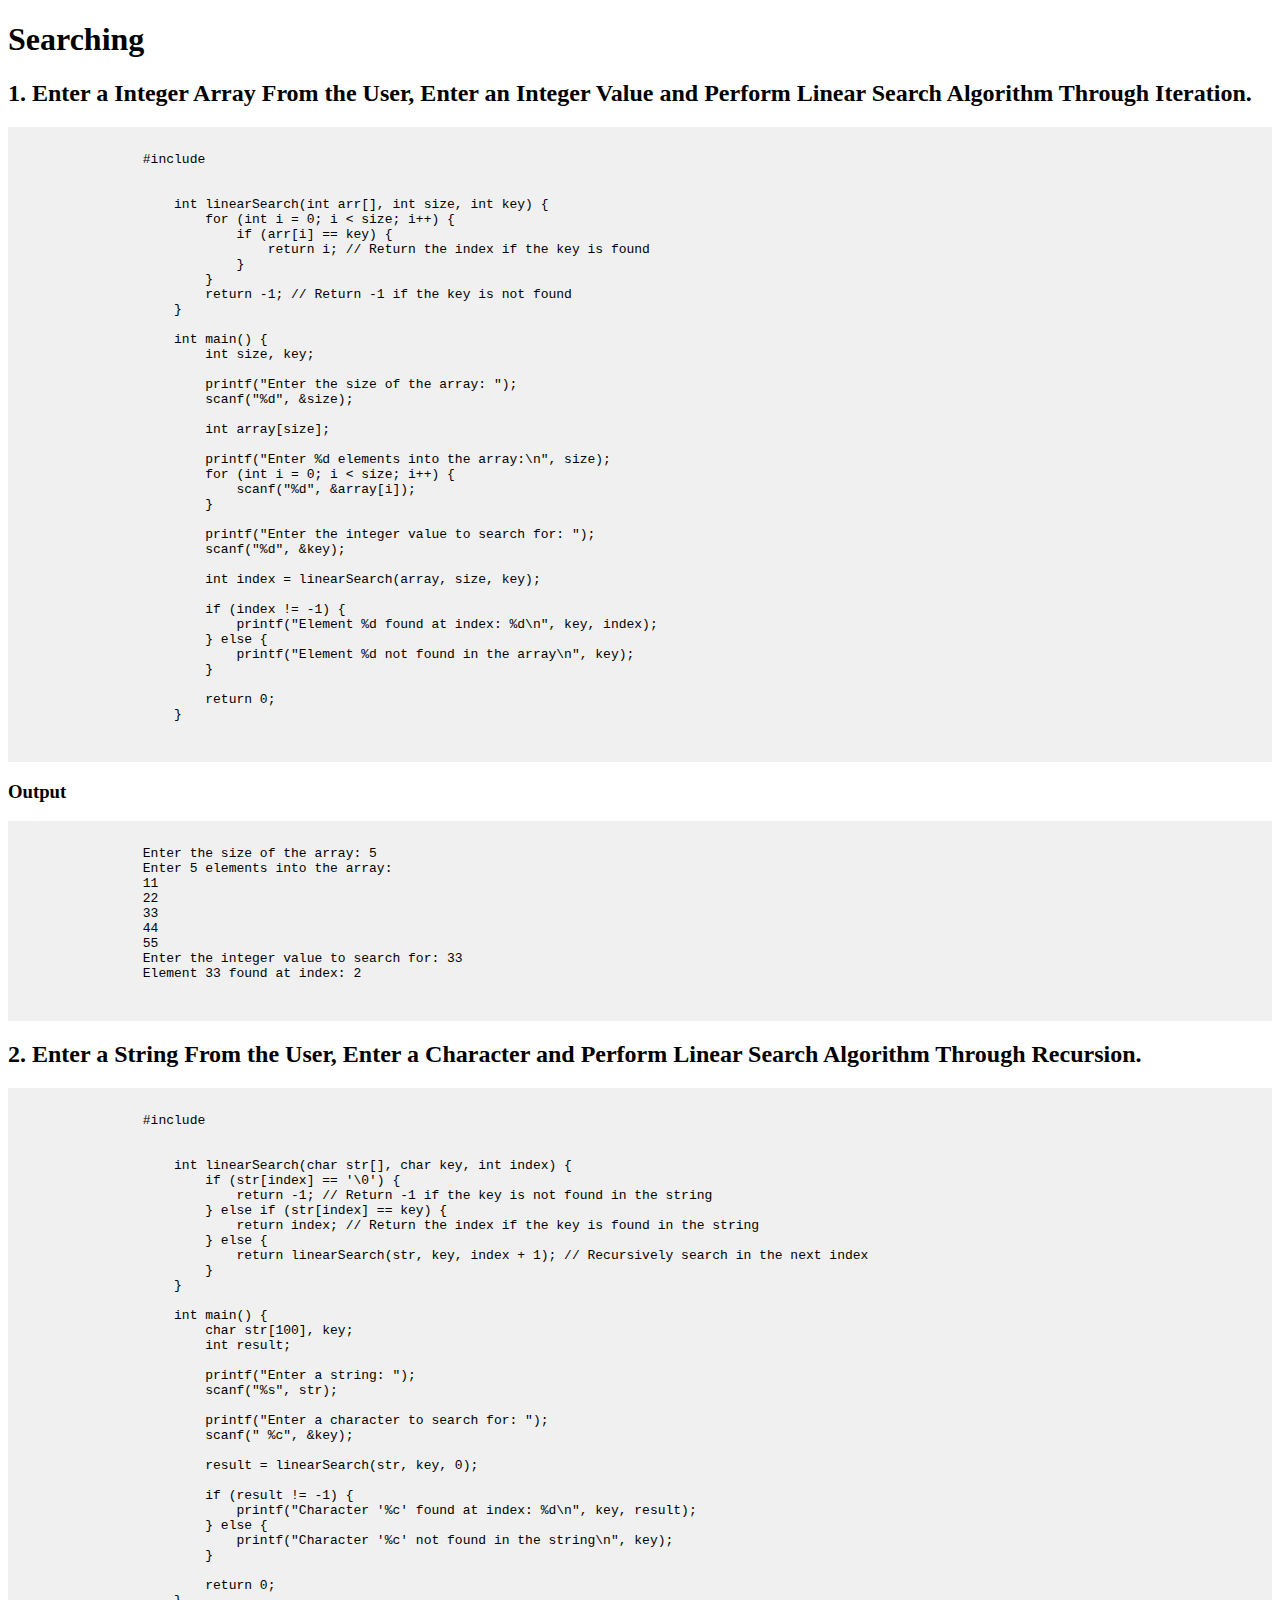
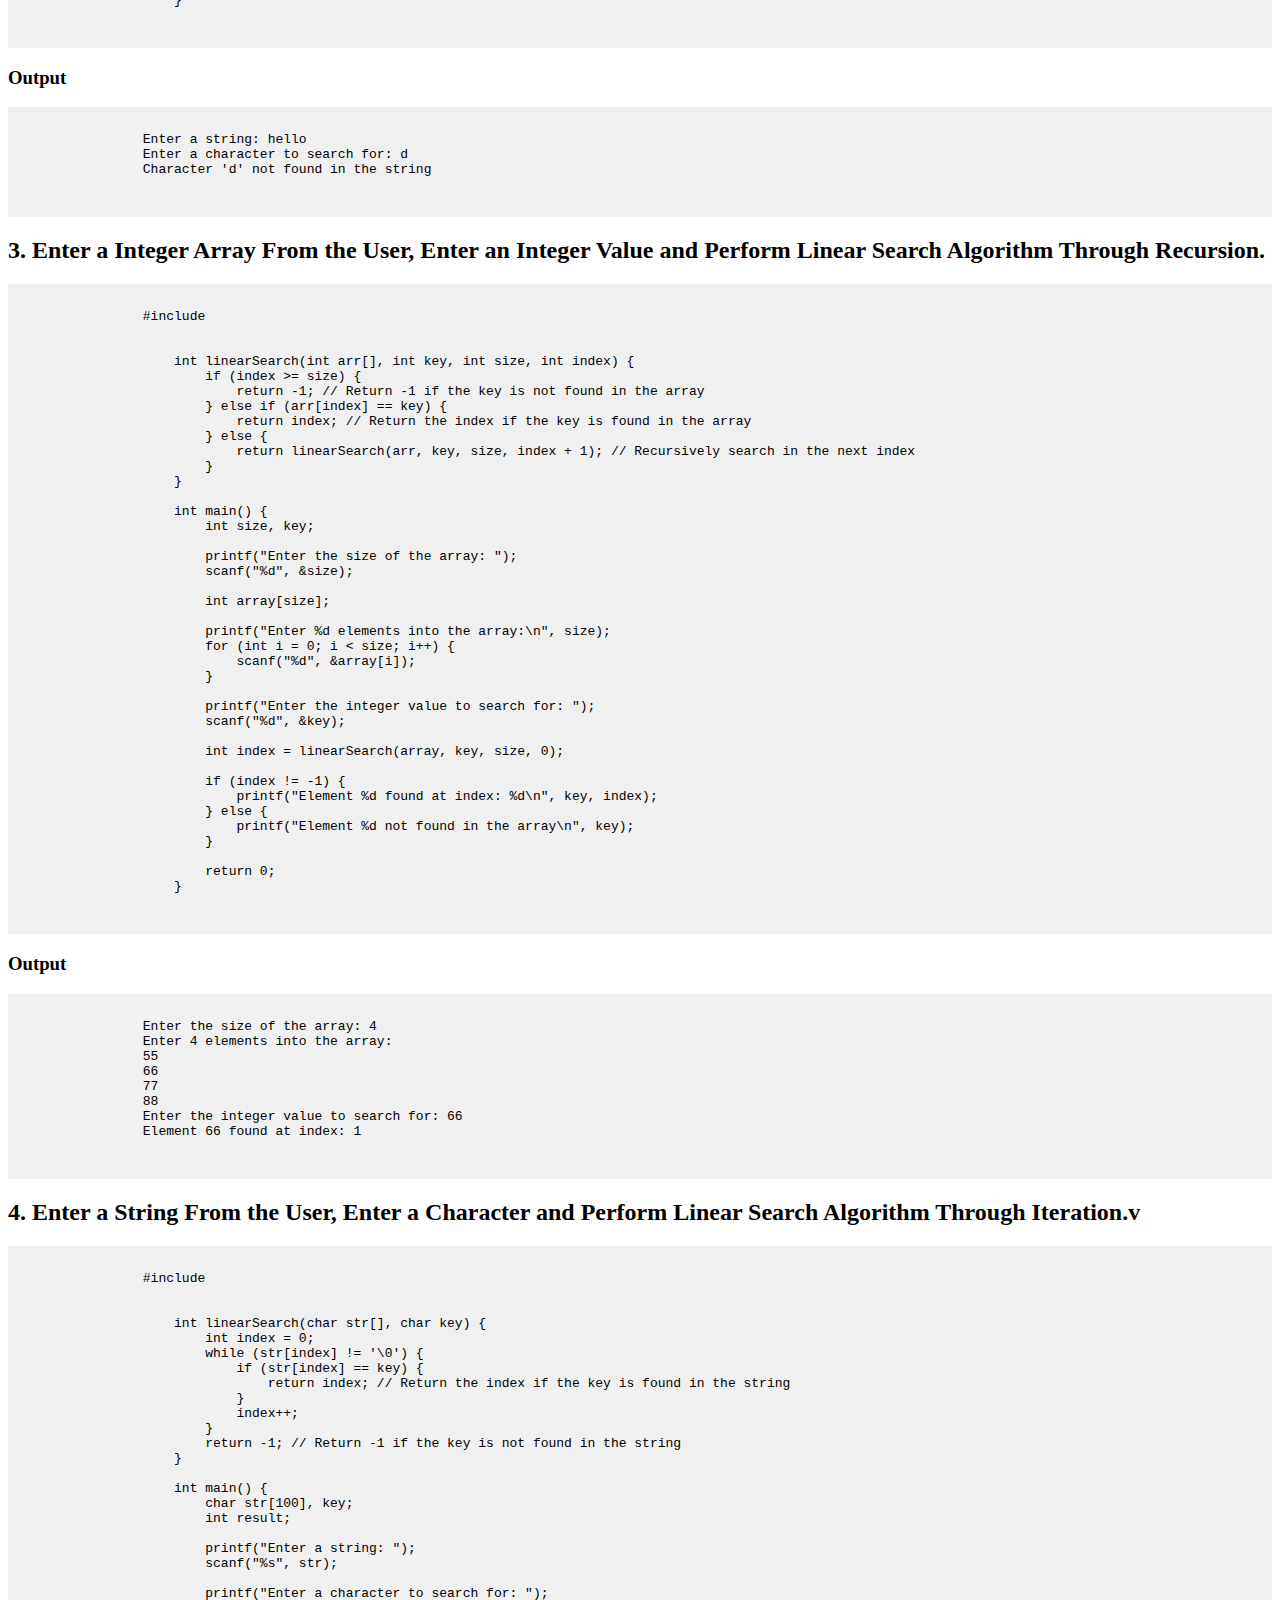
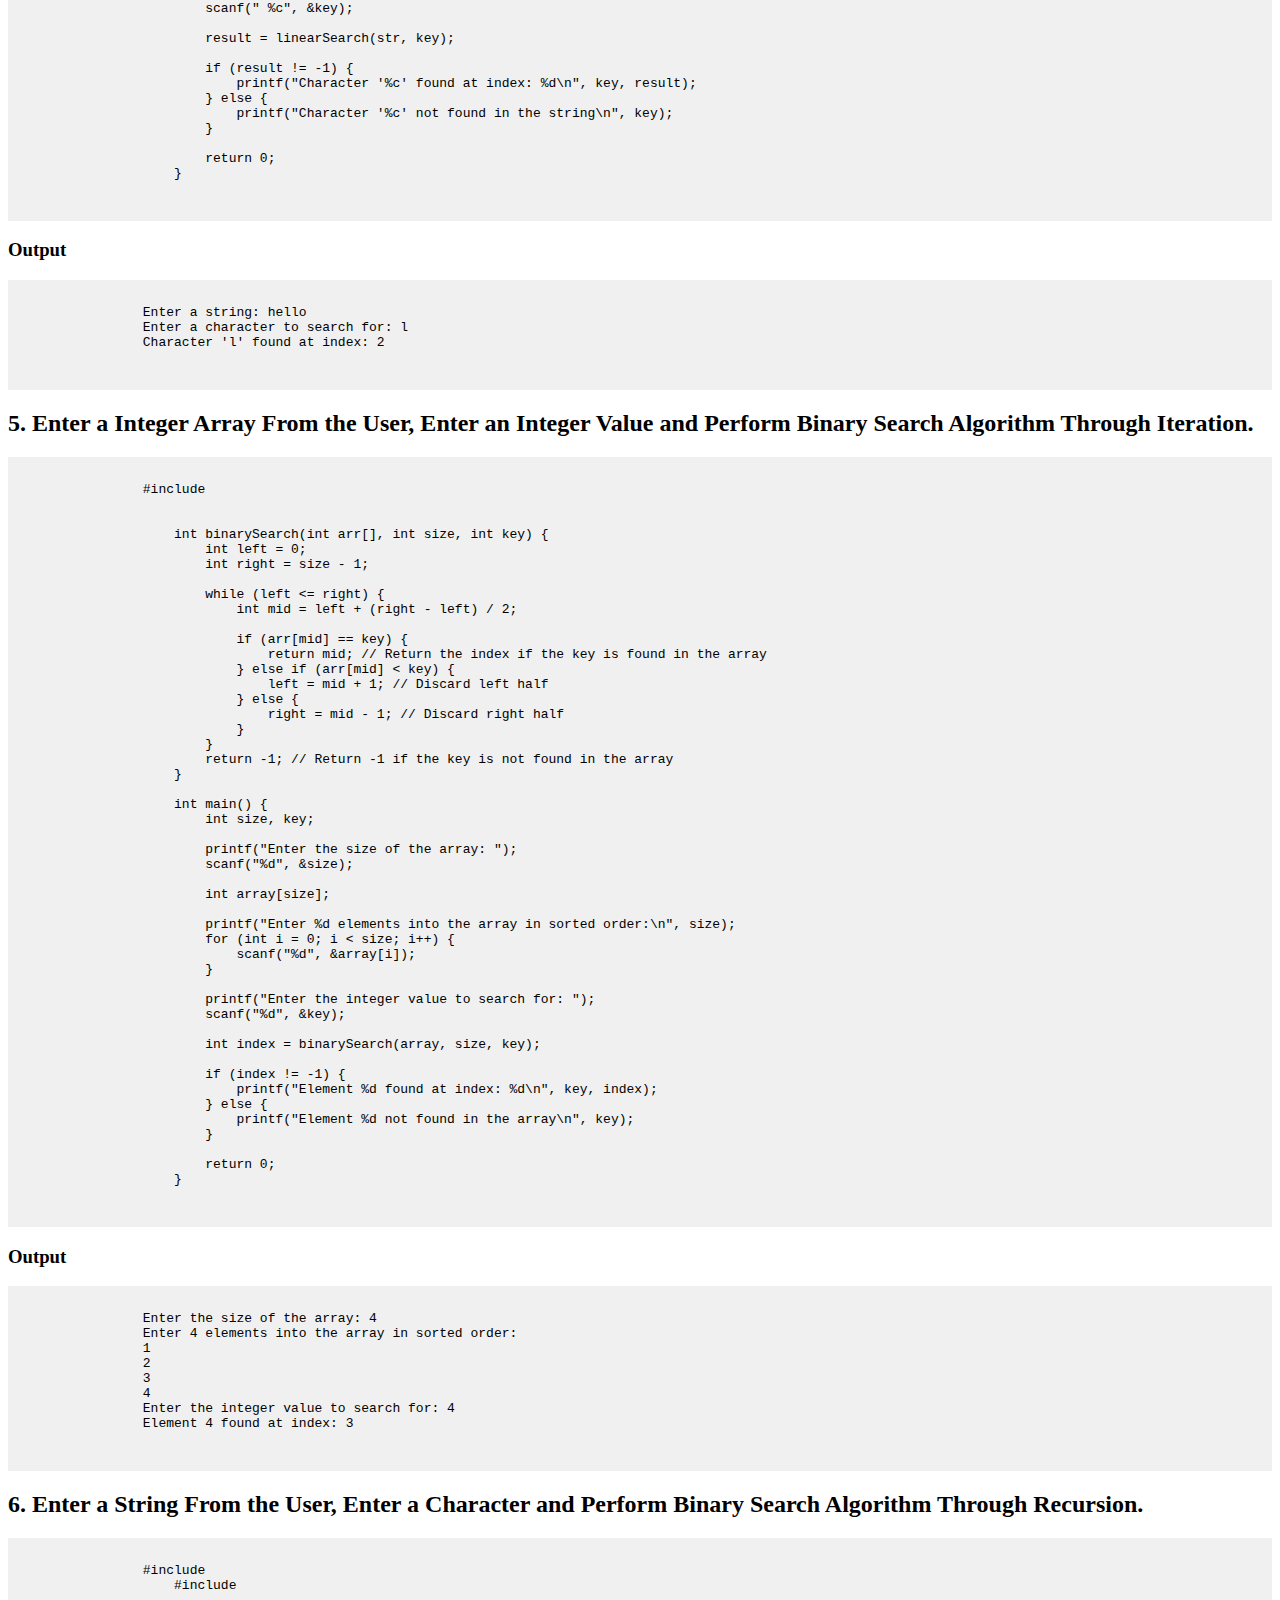
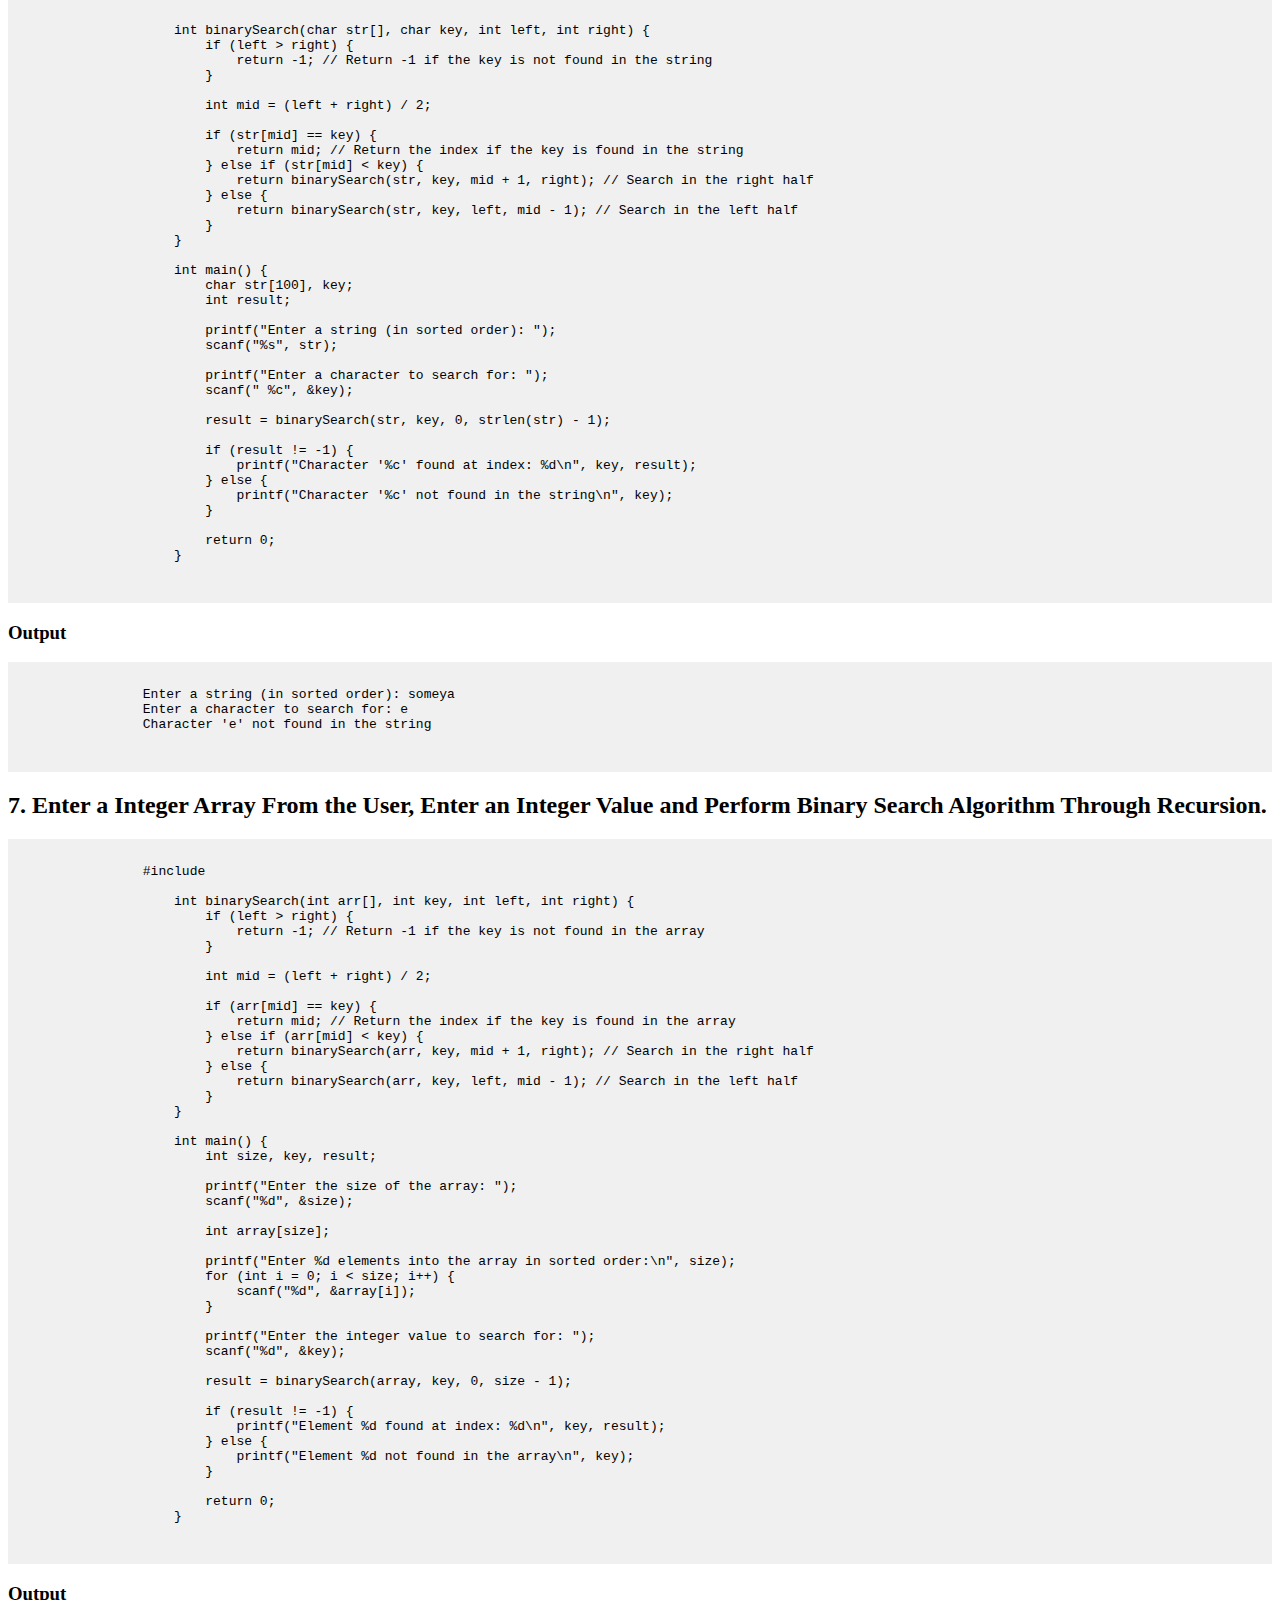
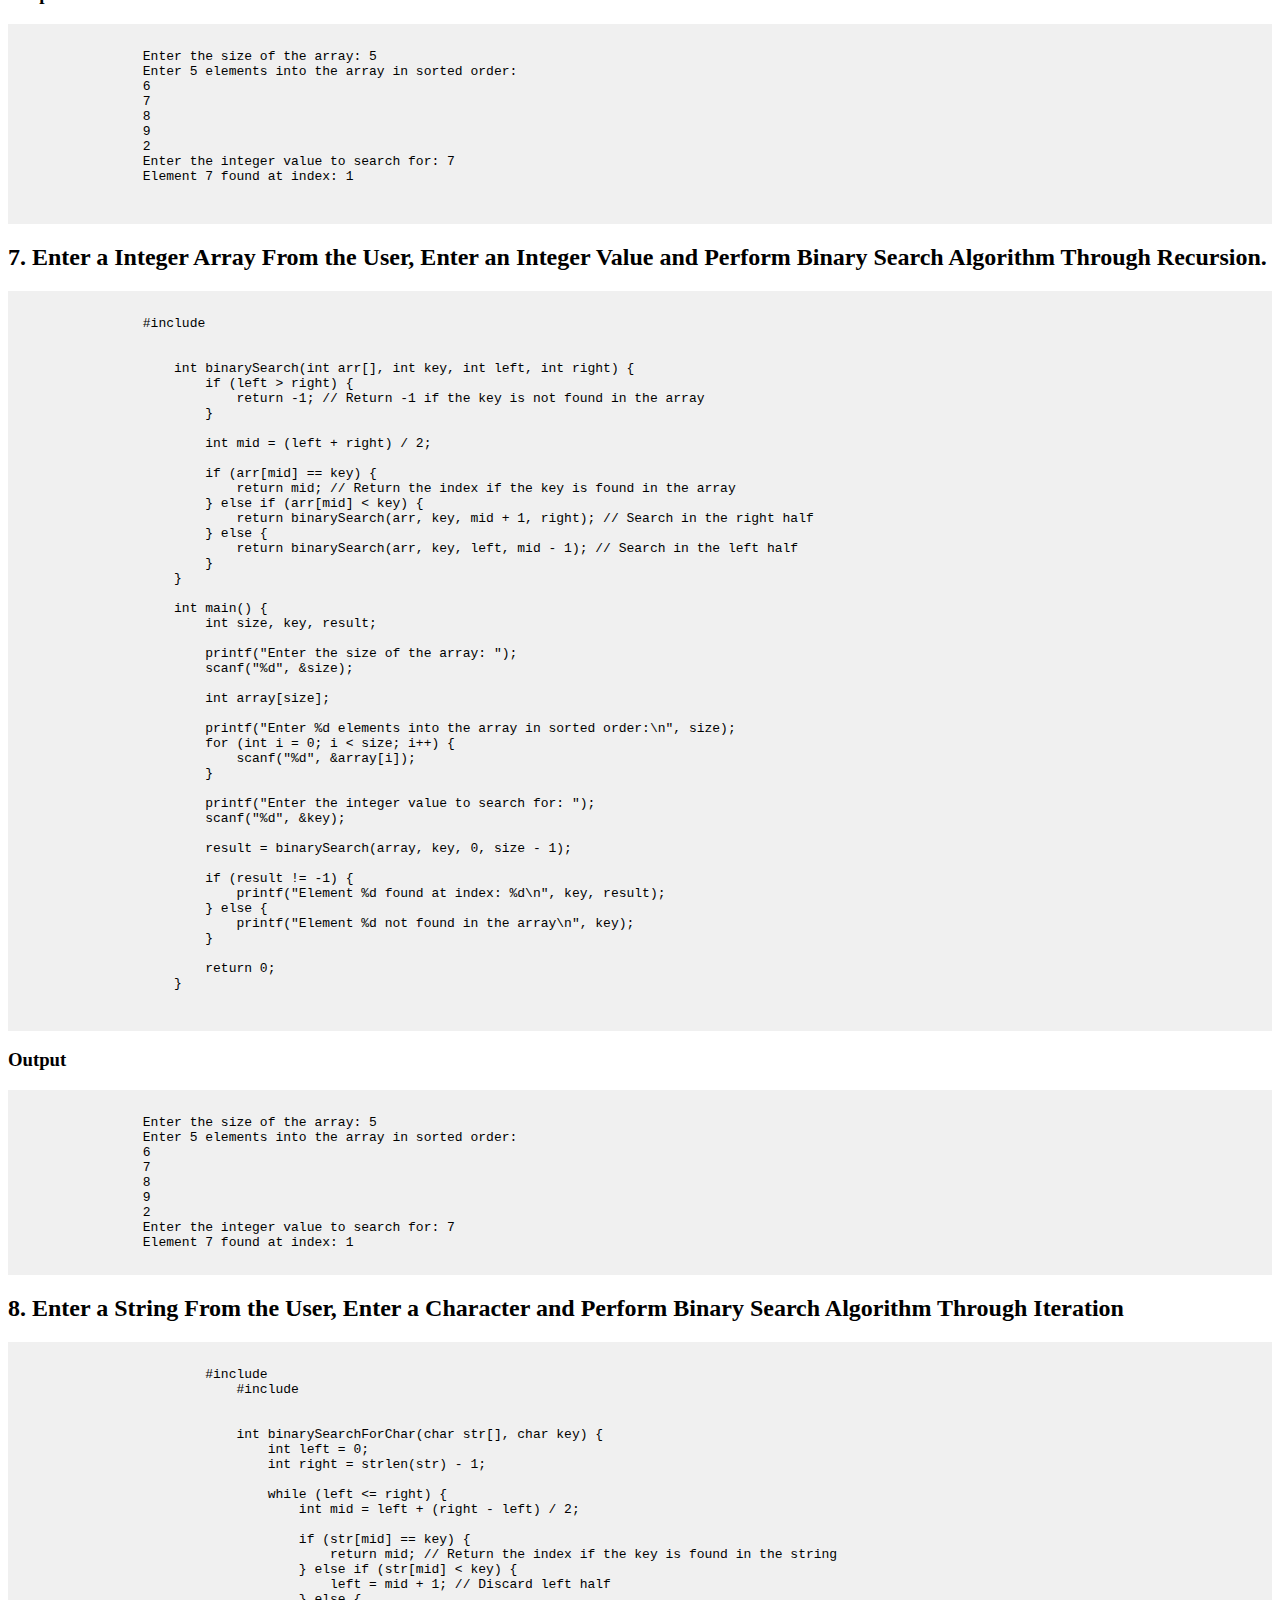
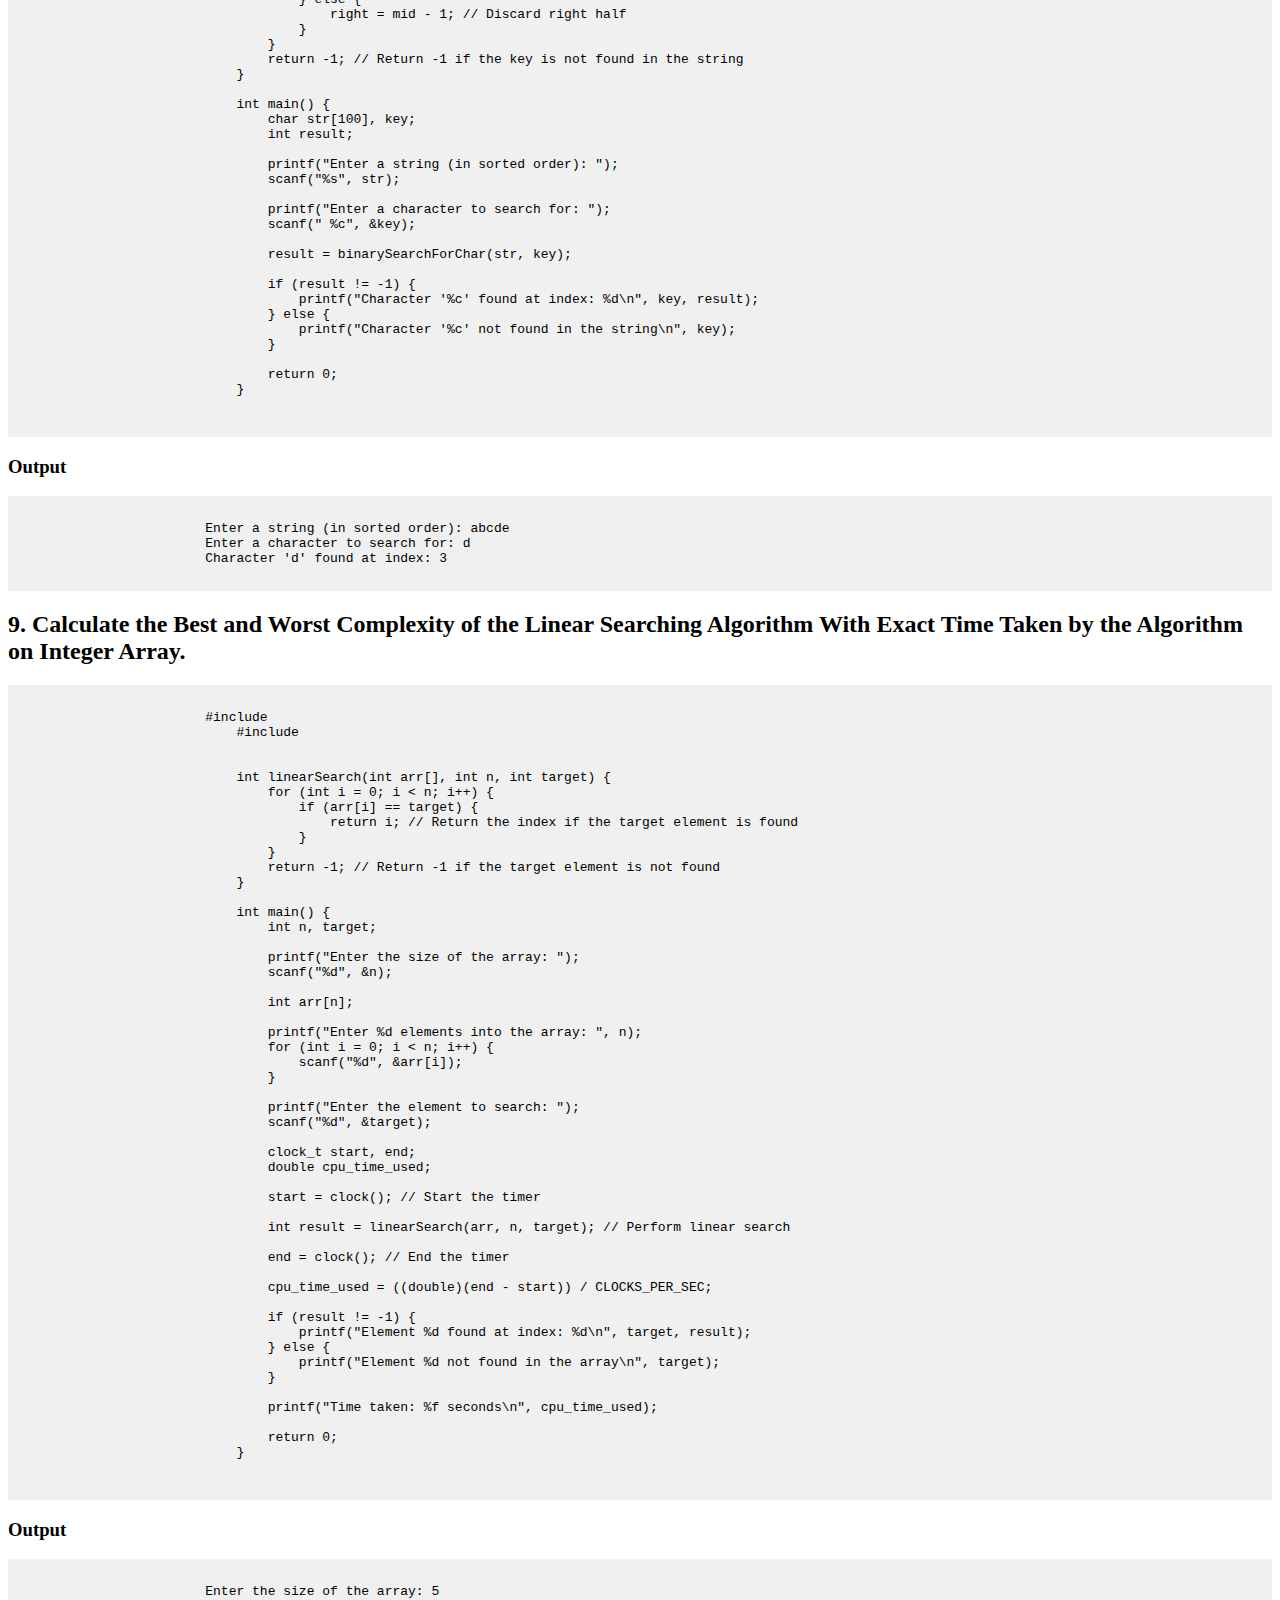
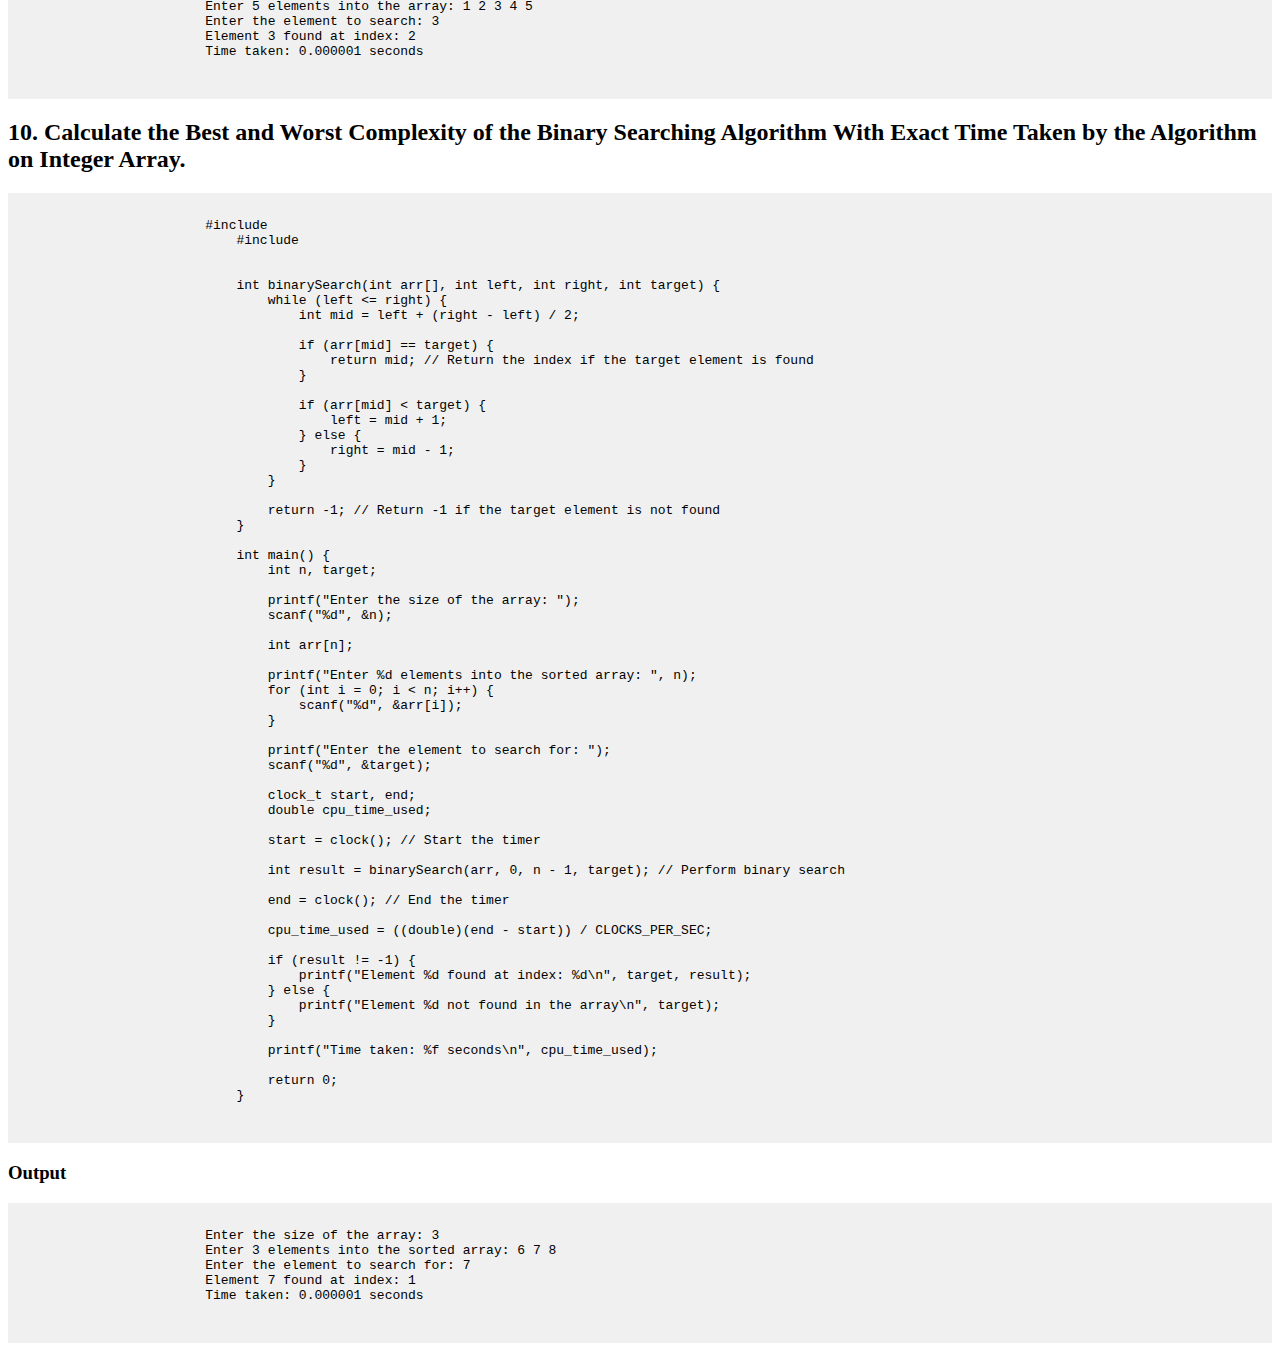
<file: seaching.html>
<!DOCTYPE html>
<html>
<head>
    <title>Searching</title>
    <style>
       
        pre {
            background-color: #f0f0f0;
            padding: 10px;
            overflow-x: auto;
        }
    </style>
    </head>
    <body>
        <div class="content">
        <h1>Searching</h1>
        <section id="1">
            <h2>1. Enter a Integer Array From the User, Enter an Integer Value and Perform Linear Search Algorithm Through Iteration.</h2>
            <pre><code>
                #include <stdio.h>

                   
                    int linearSearch(int arr[], int size, int key) {
                        for (int i = 0; i < size; i++) {
                            if (arr[i] == key) {
                                return i; // Return the index if the key is found
                            }
                        }
                        return -1; // Return -1 if the key is not found
                    }
                    
                    int main() {
                        int size, key;
                    
                        printf("Enter the size of the array: ");
                        scanf("%d", &size);
                    
                        int array[size];
                    
                        printf("Enter %d elements into the array:\n", size);
                        for (int i = 0; i < size; i++) {
                            scanf("%d", &array[i]);
                        }
                    
                        printf("Enter the integer value to search for: ");
                        scanf("%d", &key);
                    
                        int index = linearSearch(array, size, key);
                    
                        if (index != -1) {
                            printf("Element %d found at index: %d\n", key, index);
                        } else {
                            printf("Element %d not found in the array\n", key);
                        }
                    
                        return 0;
                    }
                    
            </code></pre>
            <h3>Output</h3>
            <pre><code> 
                Enter the size of the array: 5
                Enter 5 elements into the array:
                11
                22
                33
                44
                55
                Enter the integer value to search for: 33
                Element 33 found at index: 2
                
            </code></pre>
        </section>
        <section id="2">
            <h2>2. Enter a String From the User, Enter a Character and Perform Linear Search Algorithm Through Recursion.</h2>
            <pre><code>
                #include <stdio.h>

                    
                    int linearSearch(char str[], char key, int index) {
                        if (str[index] == '\0') {
                            return -1; // Return -1 if the key is not found in the string
                        } else if (str[index] == key) {
                            return index; // Return the index if the key is found in the string
                        } else {
                            return linearSearch(str, key, index + 1); // Recursively search in the next index
                        }
                    }
                    
                    int main() {
                        char str[100], key;
                        int result;
                    
                        printf("Enter a string: ");
                        scanf("%s", str);
                    
                        printf("Enter a character to search for: ");
                        scanf(" %c", &key);
                    
                        result = linearSearch(str, key, 0);
                    
                        if (result != -1) {
                            printf("Character '%c' found at index: %d\n", key, result);
                        } else {
                            printf("Character '%c' not found in the string\n", key);
                        }
                    
                        return 0;
                    }
                    
            </code></pre>
            <h3>Output</h3>
            <pre><code> 
                Enter a string: hello
                Enter a character to search for: d
                Character 'd' not found in the string
                
            </code></pre>
        </section>
        <section id="3">
            <h2>3. Enter a Integer Array From the User, Enter an Integer Value and Perform Linear Search Algorithm Through Recursion.</h2>
            <pre><code>
                #include <stdio.h>

                    
                    int linearSearch(int arr[], int key, int size, int index) {
                        if (index >= size) {
                            return -1; // Return -1 if the key is not found in the array
                        } else if (arr[index] == key) {
                            return index; // Return the index if the key is found in the array
                        } else {
                            return linearSearch(arr, key, size, index + 1); // Recursively search in the next index
                        }
                    }
                    
                    int main() {
                        int size, key;
                    
                        printf("Enter the size of the array: ");
                        scanf("%d", &size);
                    
                        int array[size];
                    
                        printf("Enter %d elements into the array:\n", size);
                        for (int i = 0; i < size; i++) {
                            scanf("%d", &array[i]);
                        }
                    
                        printf("Enter the integer value to search for: ");
                        scanf("%d", &key);
                    
                        int index = linearSearch(array, key, size, 0);
                    
                        if (index != -1) {
                            printf("Element %d found at index: %d\n", key, index);
                        } else {
                            printf("Element %d not found in the array\n", key);
                        }
                    
                        return 0;
                    }
                    
            </code></pre>
            <h3>Output</h3>
            <pre><code> 
                Enter the size of the array: 4
                Enter 4 elements into the array:
                55
                66
                77
                88
                Enter the integer value to search for: 66
                Element 66 found at index: 1
                
            </code></pre>
        </section>
        <section id="4">
            <h2>4.  Enter a String From the User, Enter a Character and Perform Linear Search Algorithm Through Iteration.v</h2>
            <pre><code>
                #include <stdio.h>

                    
                    int linearSearch(char str[], char key) {
                        int index = 0;
                        while (str[index] != '\0') {
                            if (str[index] == key) {
                                return index; // Return the index if the key is found in the string
                            }
                            index++;
                        }
                        return -1; // Return -1 if the key is not found in the string
                    }
                    
                    int main() {
                        char str[100], key;
                        int result;
                    
                        printf("Enter a string: ");
                        scanf("%s", str);
                    
                        printf("Enter a character to search for: ");
                        scanf(" %c", &key);
                    
                        result = linearSearch(str, key);
                    
                        if (result != -1) {
                            printf("Character '%c' found at index: %d\n", key, result);
                        } else {
                            printf("Character '%c' not found in the string\n", key);
                        }
                    
                        return 0;
                    }
                    
            </code></pre>
            <h3>Output</h3>
            <pre><code> 
                Enter a string: hello
                Enter a character to search for: l
                Character 'l' found at index: 2
                
            </code></pre>
        </section>
        <section id="5">
            <h2>5. Enter a Integer Array From the User, Enter an Integer Value and Perform Binary Search Algorithm Through Iteration.</h2>
            <pre><code>
                #include <stdio.h>

                    
                    int binarySearch(int arr[], int size, int key) {
                        int left = 0;
                        int right = size - 1;
                    
                        while (left <= right) {
                            int mid = left + (right - left) / 2;
                    
                            if (arr[mid] == key) {
                                return mid; // Return the index if the key is found in the array
                            } else if (arr[mid] < key) {
                                left = mid + 1; // Discard left half
                            } else {
                                right = mid - 1; // Discard right half
                            }
                        }
                        return -1; // Return -1 if the key is not found in the array
                    }
                    
                    int main() {
                        int size, key;
                    
                        printf("Enter the size of the array: ");
                        scanf("%d", &size);
                    
                        int array[size];
                    
                        printf("Enter %d elements into the array in sorted order:\n", size);
                        for (int i = 0; i < size; i++) {
                            scanf("%d", &array[i]);
                        }
                    
                        printf("Enter the integer value to search for: ");
                        scanf("%d", &key);
                    
                        int index = binarySearch(array, size, key);
                    
                        if (index != -1) {
                            printf("Element %d found at index: %d\n", key, index);
                        } else {
                            printf("Element %d not found in the array\n", key);
                        }
                    
                        return 0;
                    }
                    
            </code></pre>
            <h3>Output</h3>
            <pre><code> 
                Enter the size of the array: 4
                Enter 4 elements into the array in sorted order:
                1
                2
                3
                4
                Enter the integer value to search for: 4
                Element 4 found at index: 3
                
            </code></pre>
        </section>
        <section id="6">
            <h2>6.  Enter a String From the User, Enter a Character and Perform Binary Search Algorithm Through Recursion.</h2>
            <pre><code>
                #include <stdio.h>
                    #include <string.h>
                    
                   
                    int binarySearch(char str[], char key, int left, int right) {
                        if (left > right) {
                            return -1; // Return -1 if the key is not found in the string
                        }
                    
                        int mid = (left + right) / 2;
                    
                        if (str[mid] == key) {
                            return mid; // Return the index if the key is found in the string
                        } else if (str[mid] < key) {
                            return binarySearch(str, key, mid + 1, right); // Search in the right half
                        } else {
                            return binarySearch(str, key, left, mid - 1); // Search in the left half
                        }
                    }
                    
                    int main() {
                        char str[100], key;
                        int result;
                    
                        printf("Enter a string (in sorted order): ");
                        scanf("%s", str);
                    
                        printf("Enter a character to search for: ");
                        scanf(" %c", &key);
                    
                        result = binarySearch(str, key, 0, strlen(str) - 1);
                    
                        if (result != -1) {
                            printf("Character '%c' found at index: %d\n", key, result);
                        } else {
                            printf("Character '%c' not found in the string\n", key);
                        }
                    
                        return 0;
                    }
                    
            </code></pre>
            <h3>Output</h3>
            <pre><code> 
                Enter a string (in sorted order): someya
                Enter a character to search for: e
                Character 'e' not found in the string
                
            </code></pre>
        </section>
        <section id="7">
            <h2>7. Enter a Integer Array From the User, Enter an Integer Value and Perform Binary Search Algorithm Through Recursion.</h2>
            <pre><code>
                #include <stdio.h>

                    int binarySearch(int arr[], int key, int left, int right) {
                        if (left > right) {
                            return -1; // Return -1 if the key is not found in the array
                        }
                    
                        int mid = (left + right) / 2;
                    
                        if (arr[mid] == key) {
                            return mid; // Return the index if the key is found in the array
                        } else if (arr[mid] < key) {
                            return binarySearch(arr, key, mid + 1, right); // Search in the right half
                        } else {
                            return binarySearch(arr, key, left, mid - 1); // Search in the left half
                        }
                    }
                    
                    int main() {
                        int size, key, result;
                    
                        printf("Enter the size of the array: ");
                        scanf("%d", &size);
                    
                        int array[size];
                    
                        printf("Enter %d elements into the array in sorted order:\n", size);
                        for (int i = 0; i < size; i++) {
                            scanf("%d", &array[i]);
                        }
                    
                        printf("Enter the integer value to search for: ");
                        scanf("%d", &key);
                    
                        result = binarySearch(array, key, 0, size - 1);
                    
                        if (result != -1) {
                            printf("Element %d found at index: %d\n", key, result);
                        } else {
                            printf("Element %d not found in the array\n", key);
                        }
                    
                        return 0;
                    }
                    
            </code></pre>
            <h3>Output</h3>
            <pre><code> 
                Enter the size of the array: 5
                Enter 5 elements into the array in sorted order:
                6
                7
                8
                9
                2
                Enter the integer value to search for: 7
                Element 7 found at index: 1
                
            </code></pre>
        </section>
        <section id="7">
            <h2>7. Enter a Integer Array From the User, Enter an Integer Value and
                 Perform Binary Search Algorithm Through Recursion.</h2>
            <pre><code>
                #include <stdio.h>

                    
                    int binarySearch(int arr[], int key, int left, int right) {
                        if (left > right) {
                            return -1; // Return -1 if the key is not found in the array
                        }
                    
                        int mid = (left + right) / 2;
                    
                        if (arr[mid] == key) {
                            return mid; // Return the index if the key is found in the array
                        } else if (arr[mid] < key) {
                            return binarySearch(arr, key, mid + 1, right); // Search in the right half
                        } else {
                            return binarySearch(arr, key, left, mid - 1); // Search in the left half
                        }
                    }
                    
                    int main() {
                        int size, key, result;
                    
                        printf("Enter the size of the array: ");
                        scanf("%d", &size);
                    
                        int array[size];
                    
                        printf("Enter %d elements into the array in sorted order:\n", size);
                        for (int i = 0; i < size; i++) {
                            scanf("%d", &array[i]);
                        }
                    
                        printf("Enter the integer value to search for: ");
                        scanf("%d", &key);
                    
                        result = binarySearch(array, key, 0, size - 1);
                    
                        if (result != -1) {
                            printf("Element %d found at index: %d\n", key, result);
                        } else {
                            printf("Element %d not found in the array\n", key);
                        }
                    
                        return 0;
                    }
                    
            </code></pre>
            <h3>Output</h3>
            <pre><code> 
                Enter the size of the array: 5
                Enter 5 elements into the array in sorted order:
                6
                7
                8
                9
                2
                Enter the integer value to search for: 7
                Element 7 found at index: 1
              </code></pre>
              </section>
                <section id="8">
                    <h2>8. Enter a String From the User, Enter a Character and Perform Binary Search Algorithm Through Iteration</h2>
                    <pre><code>
                        #include <stdio.h>
                            #include <string.h>
                            
                            
                            int binarySearchForChar(char str[], char key) {
                                int left = 0;
                                int right = strlen(str) - 1;
                            
                                while (left <= right) {
                                    int mid = left + (right - left) / 2;
                            
                                    if (str[mid] == key) {
                                        return mid; // Return the index if the key is found in the string
                                    } else if (str[mid] < key) {
                                        left = mid + 1; // Discard left half
                                    } else {
                                        right = mid - 1; // Discard right half
                                    }
                                }
                                return -1; // Return -1 if the key is not found in the string
                            }
                            
                            int main() {
                                char str[100], key;
                                int result;
                            
                                printf("Enter a string (in sorted order): ");
                                scanf("%s", str);
                            
                                printf("Enter a character to search for: ");
                                scanf(" %c", &key);
                            
                                result = binarySearchForChar(str, key);
                            
                                if (result != -1) {
                                    printf("Character '%c' found at index: %d\n", key, result);
                                } else {
                                    printf("Character '%c' not found in the string\n", key);
                                }
                            
                                return 0;
                            }
                            
                    </code></pre>
                    <h3>Output</h3>
                    <pre><code> 
                        Enter a string (in sorted order): abcde
                        Enter a character to search for: d
                        Character 'd' found at index: 3
                    </code></pre>
                </section>
                <section id="9">
                    <h2>9. Calculate the Best and Worst Complexity of the Linear Searching Algorithm
                         With Exact Time Taken by the Algorithm on Integer Array.</h2>
                    <pre><code>
                        #include <stdio.h>
                            #include <time.h>
                            
                            
                            int linearSearch(int arr[], int n, int target) {
                                for (int i = 0; i < n; i++) {
                                    if (arr[i] == target) {
                                        return i; // Return the index if the target element is found
                                    }
                                }
                                return -1; // Return -1 if the target element is not found
                            }
                            
                            int main() {
                                int n, target;
                            
                                printf("Enter the size of the array: ");
                                scanf("%d", &n);
                            
                                int arr[n];
                            
                                printf("Enter %d elements into the array: ", n);
                                for (int i = 0; i < n; i++) {
                                    scanf("%d", &arr[i]);
                                }
                            
                                printf("Enter the element to search: ");
                                scanf("%d", &target);
                            
                                clock_t start, end;
                                double cpu_time_used;
                            
                                start = clock(); // Start the timer
                            
                                int result = linearSearch(arr, n, target); // Perform linear search
                            
                                end = clock(); // End the timer
                            
                                cpu_time_used = ((double)(end - start)) / CLOCKS_PER_SEC;
                            
                                if (result != -1) {
                                    printf("Element %d found at index: %d\n", target, result);
                                } else {
                                    printf("Element %d not found in the array\n", target);
                                }
                            
                                printf("Time taken: %f seconds\n", cpu_time_used);
                            
                                return 0;
                            }
                            
                    </code></pre>
                    <h3>Output</h3>
                    <pre><code> 
                        Enter the size of the array: 5
                        Enter 5 elements into the array: 1 2 3 4 5
                        Enter the element to search: 3
                        Element 3 found at index: 2
                        Time taken: 0.000001 seconds
                        
                    </code></pre>
                </section>
                <section id="10">
                    <h2>10. Calculate the Best and Worst Complexity of the 
                        Binary Searching Algorithm With Exact Time Taken by the Algorithm on Integer Array.</h2>
                    <pre><code>
                        #include <stdio.h>
                            #include <time.h>
                            
                           
                            int binarySearch(int arr[], int left, int right, int target) {
                                while (left <= right) {
                                    int mid = left + (right - left) / 2;
                                    
                                    if (arr[mid] == target) {
                                        return mid; // Return the index if the target element is found
                                    }
                                    
                                    if (arr[mid] < target) {
                                        left = mid + 1;
                                    } else {
                                        right = mid - 1;
                                    }
                                }
                                
                                return -1; // Return -1 if the target element is not found
                            }
                            
                            int main() {
                                int n, target;
                            
                                printf("Enter the size of the array: ");
                                scanf("%d", &n);
                            
                                int arr[n];
                            
                                printf("Enter %d elements into the sorted array: ", n);
                                for (int i = 0; i < n; i++) {
                                    scanf("%d", &arr[i]);
                                }
                            
                                printf("Enter the element to search for: ");
                                scanf("%d", &target);
                            
                                clock_t start, end;
                                double cpu_time_used;
                            
                                start = clock(); // Start the timer
                            
                                int result = binarySearch(arr, 0, n - 1, target); // Perform binary search
                            
                                end = clock(); // End the timer
                            
                                cpu_time_used = ((double)(end - start)) / CLOCKS_PER_SEC;
                            
                                if (result != -1) {
                                    printf("Element %d found at index: %d\n", target, result);
                                } else {
                                    printf("Element %d not found in the array\n", target);
                                }
                            
                                printf("Time taken: %f seconds\n", cpu_time_used);
                            
                                return 0;
                            }
                            
                    </code></pre>
                    <h3>Output</h3>
                    <pre><code> 
                        Enter the size of the array: 3
                        Enter 3 elements into the sorted array: 6 7 8
                        Enter the element to search for: 7
                        Element 7 found at index: 1
                        Time taken: 0.000001 seconds
                        
                    </code></pre>
                </section>                
           
        </div>
    </body>
</html>
</file>
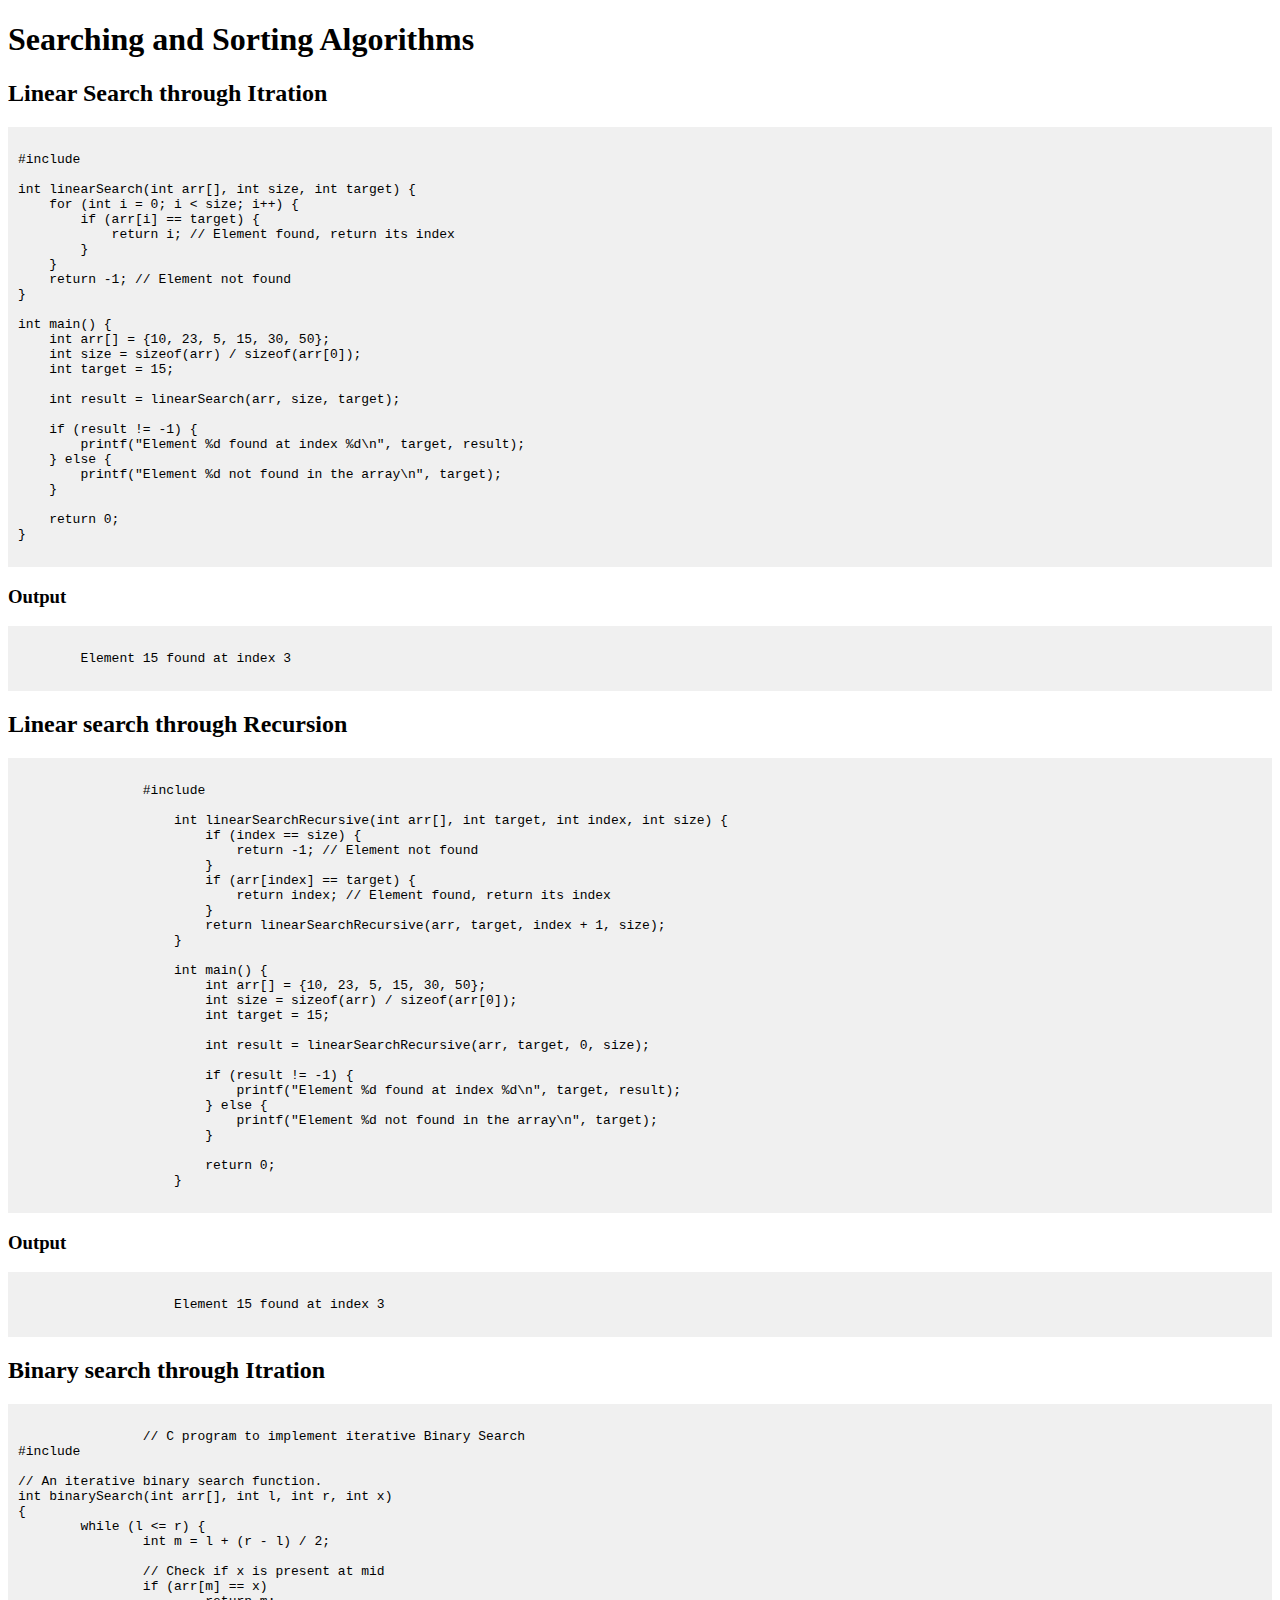
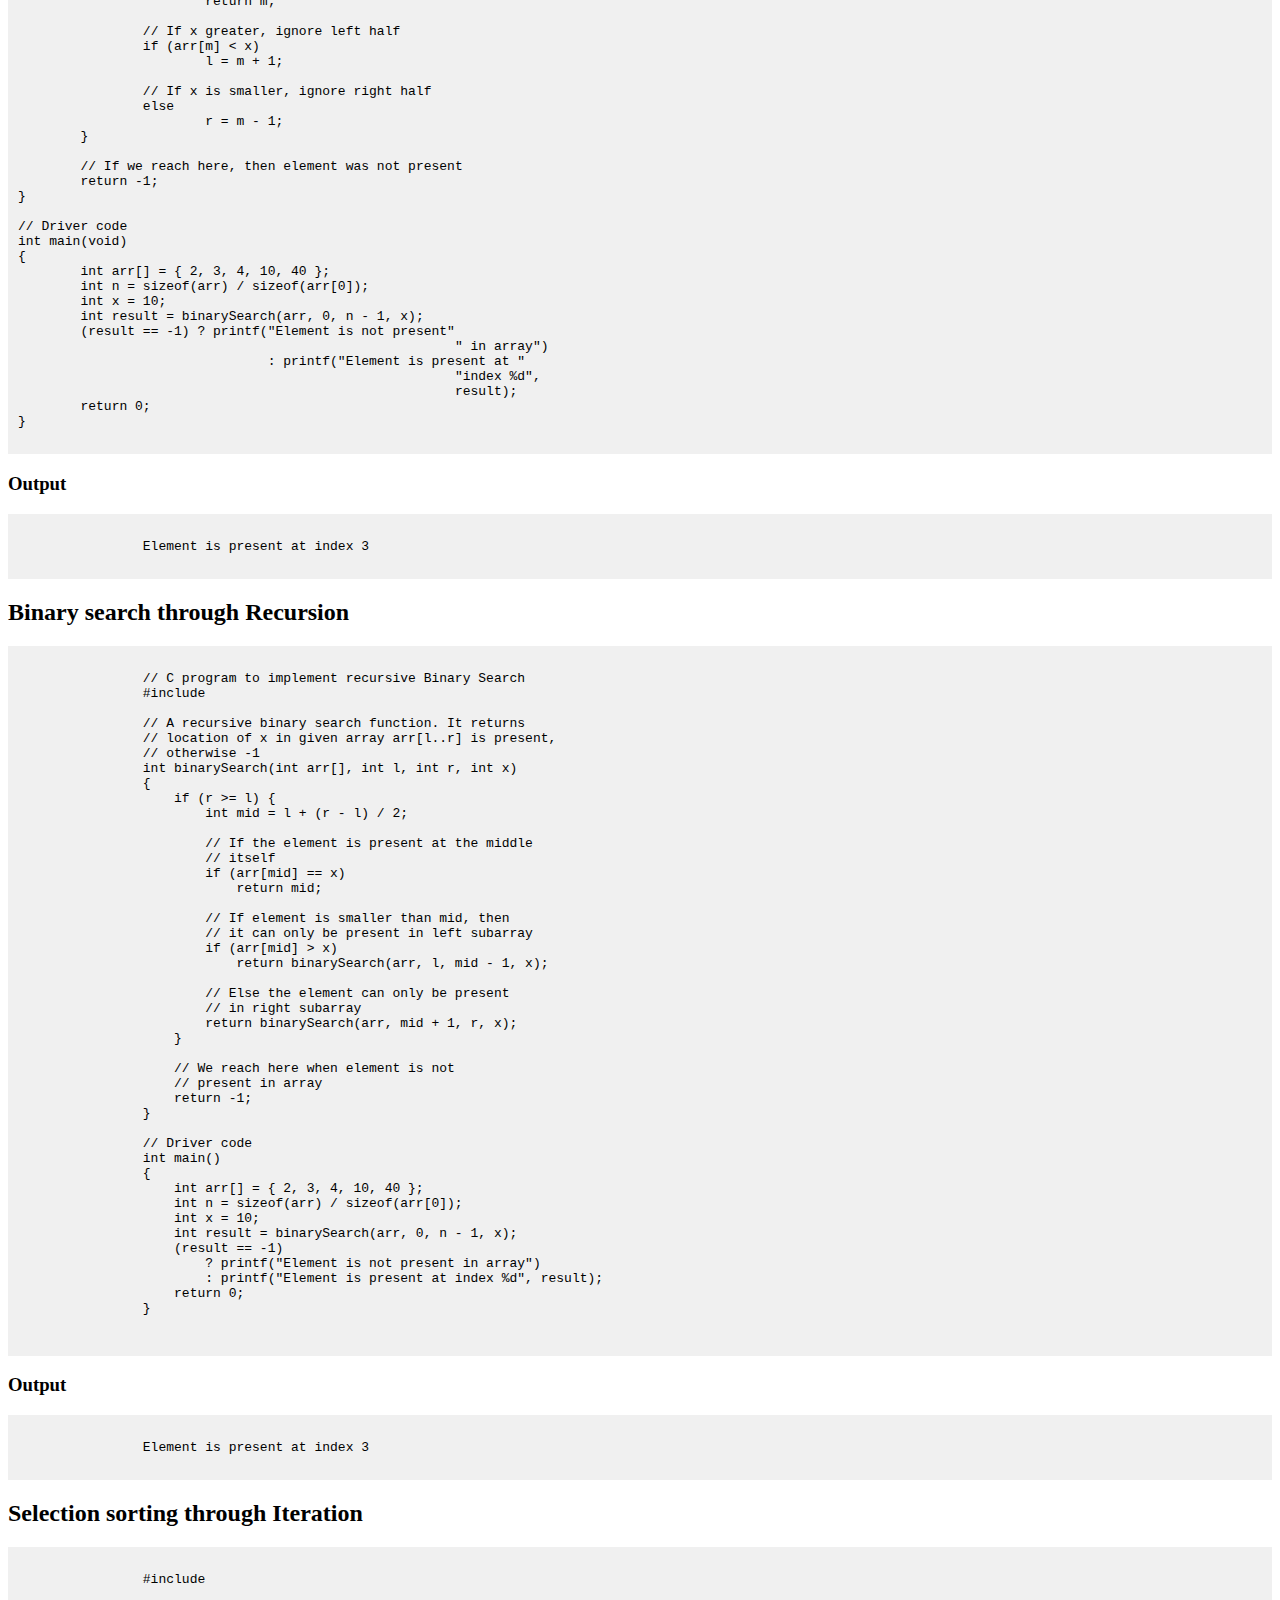
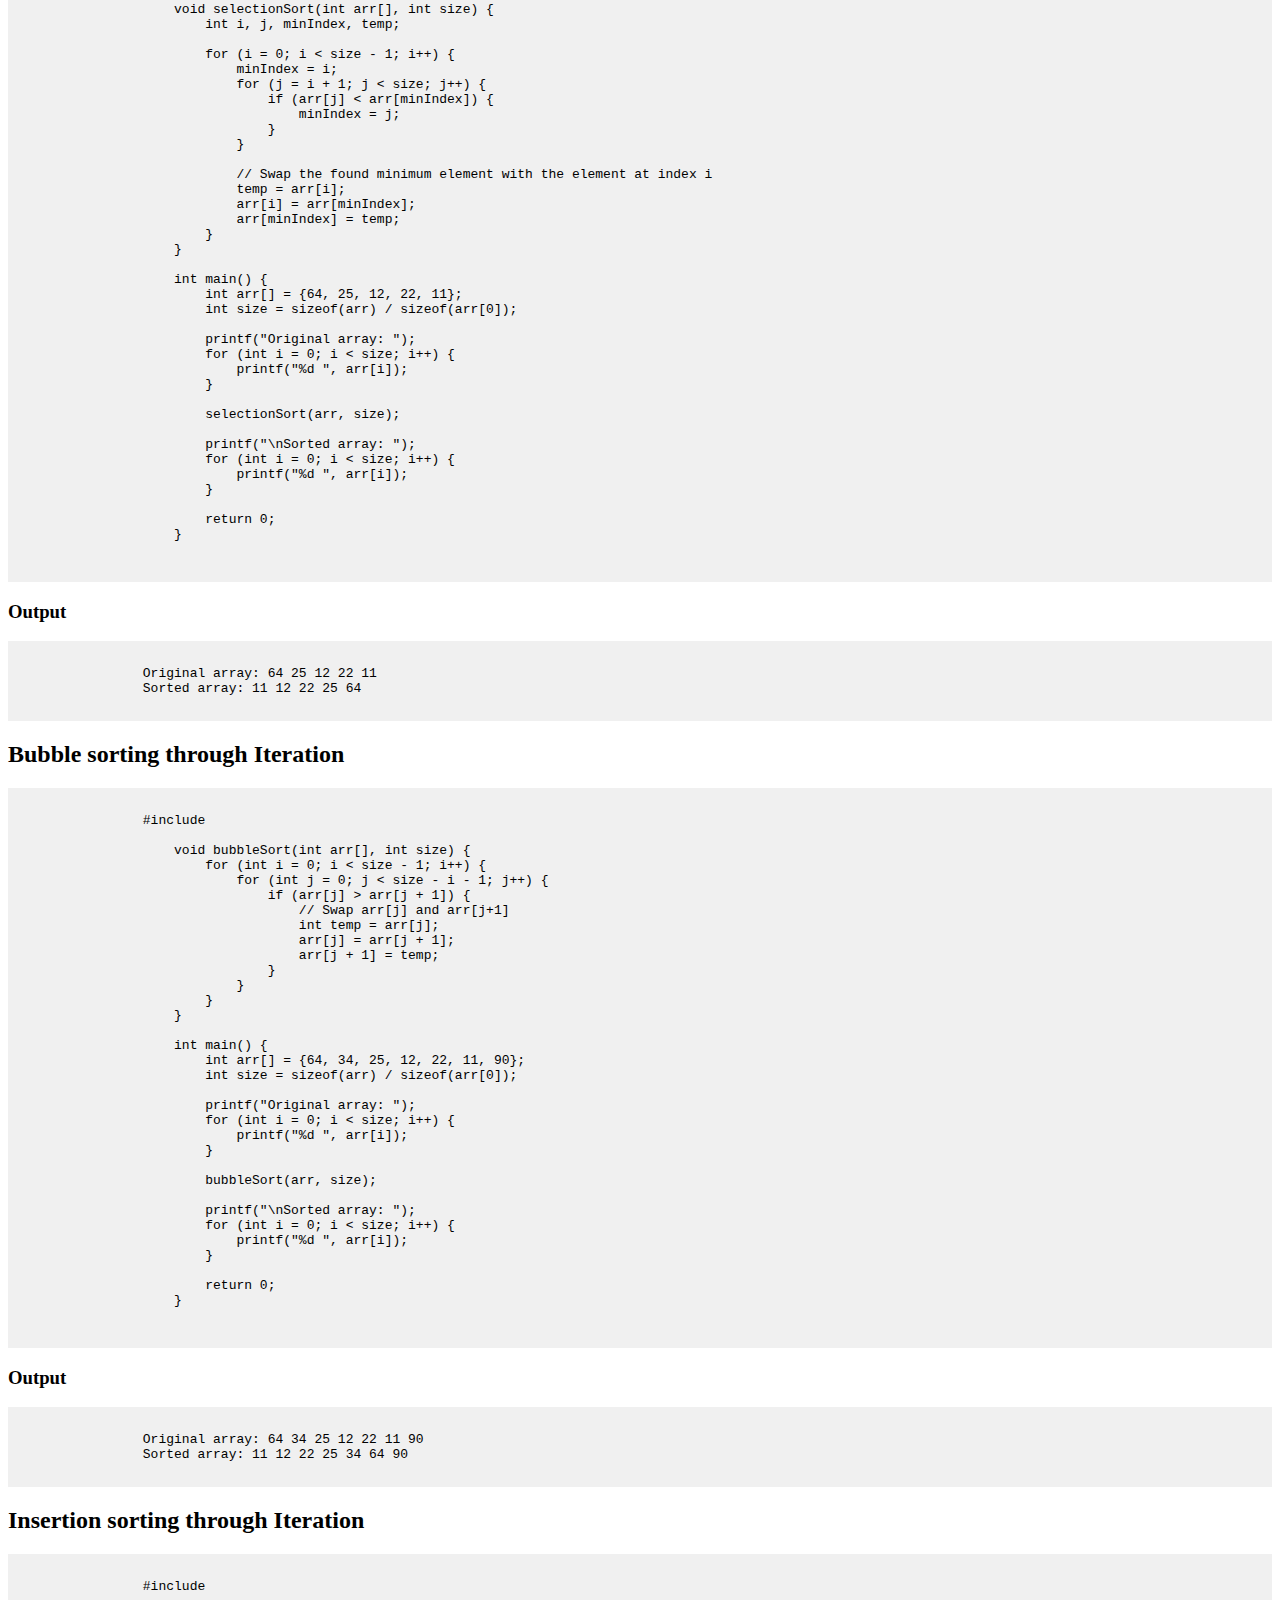
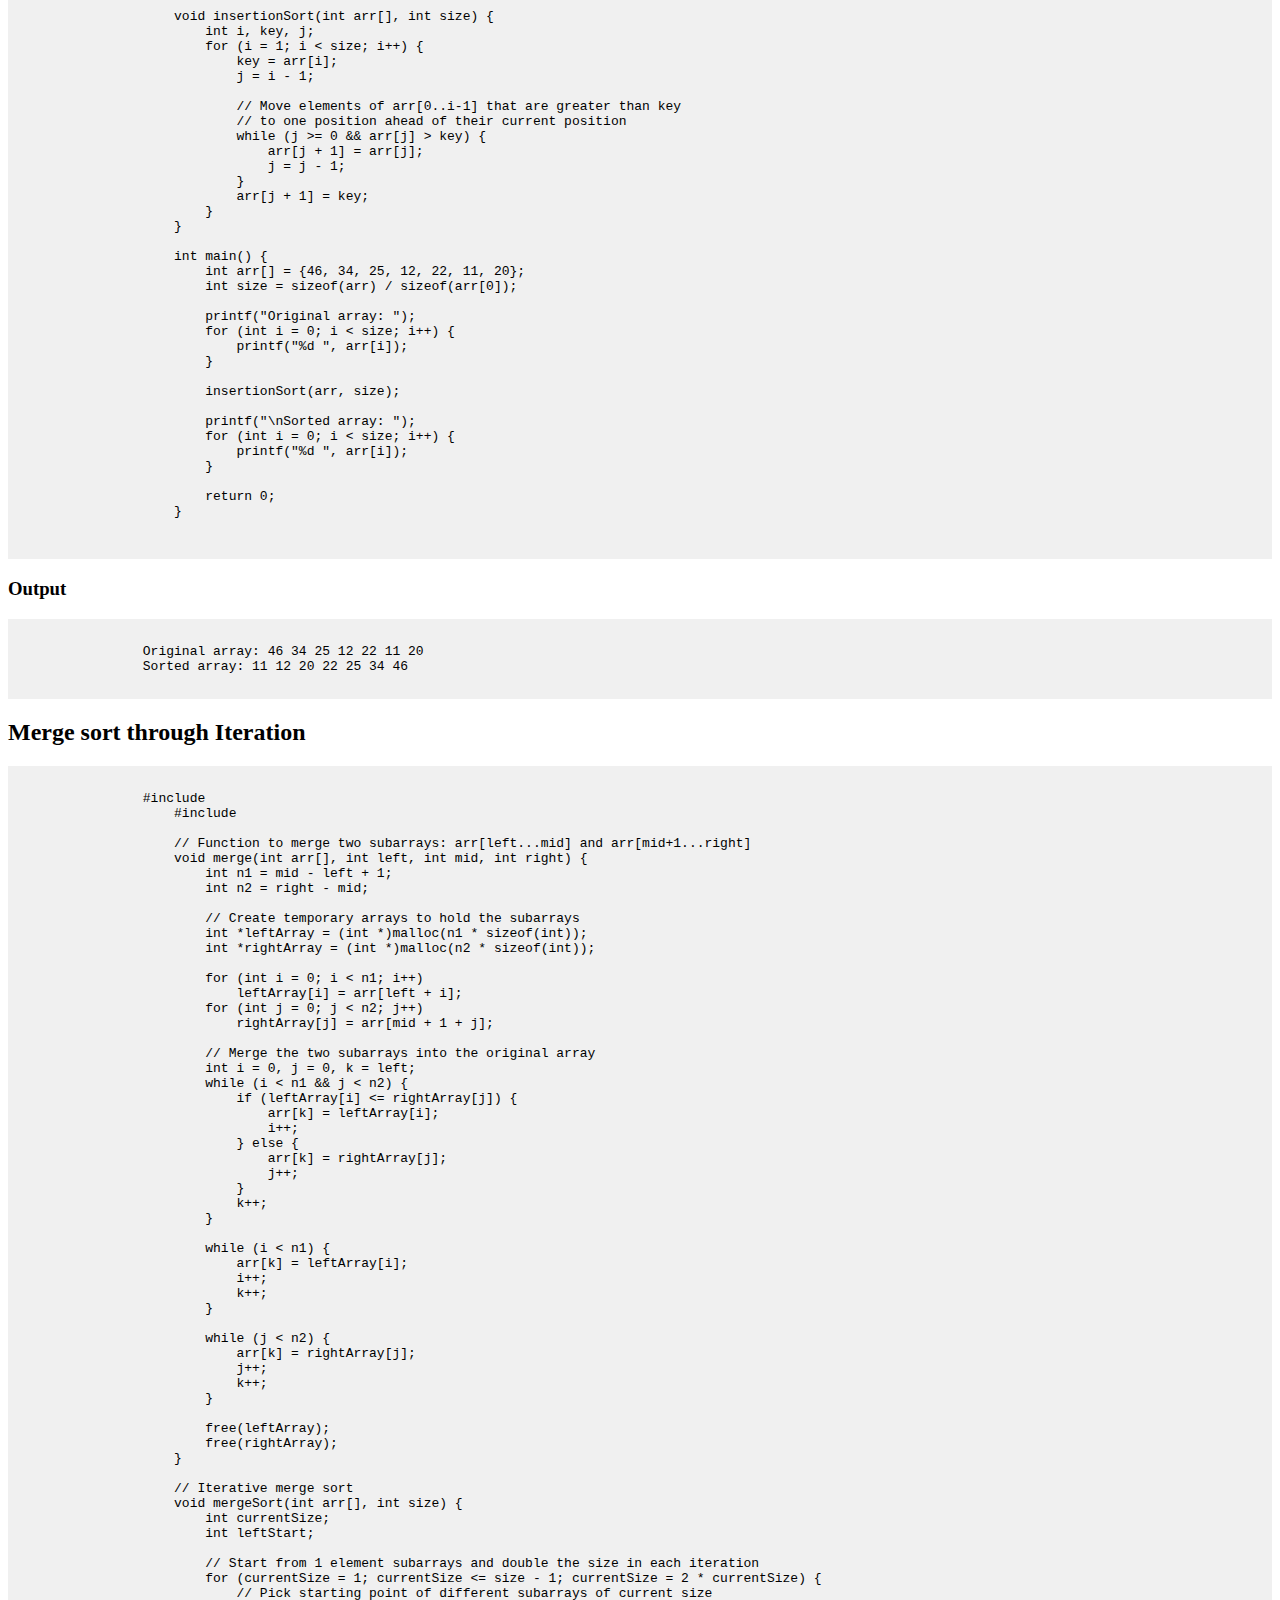
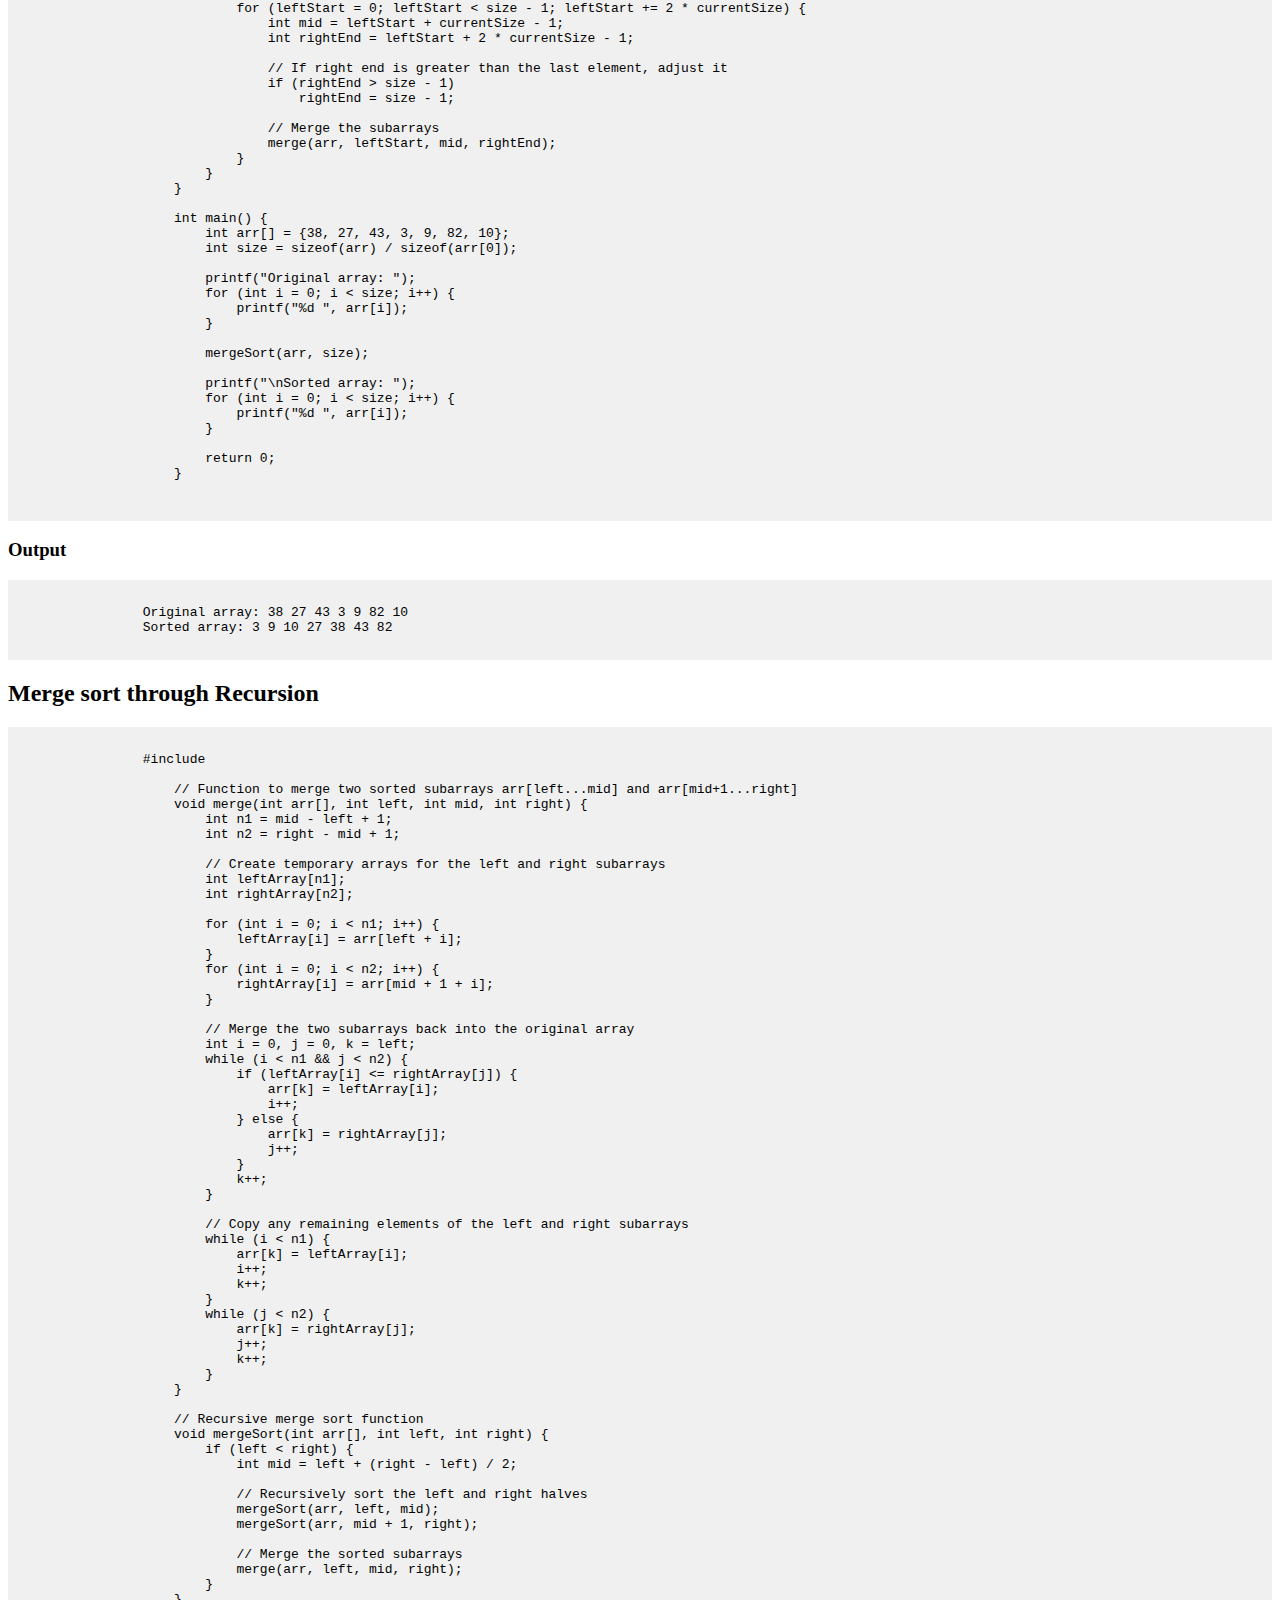
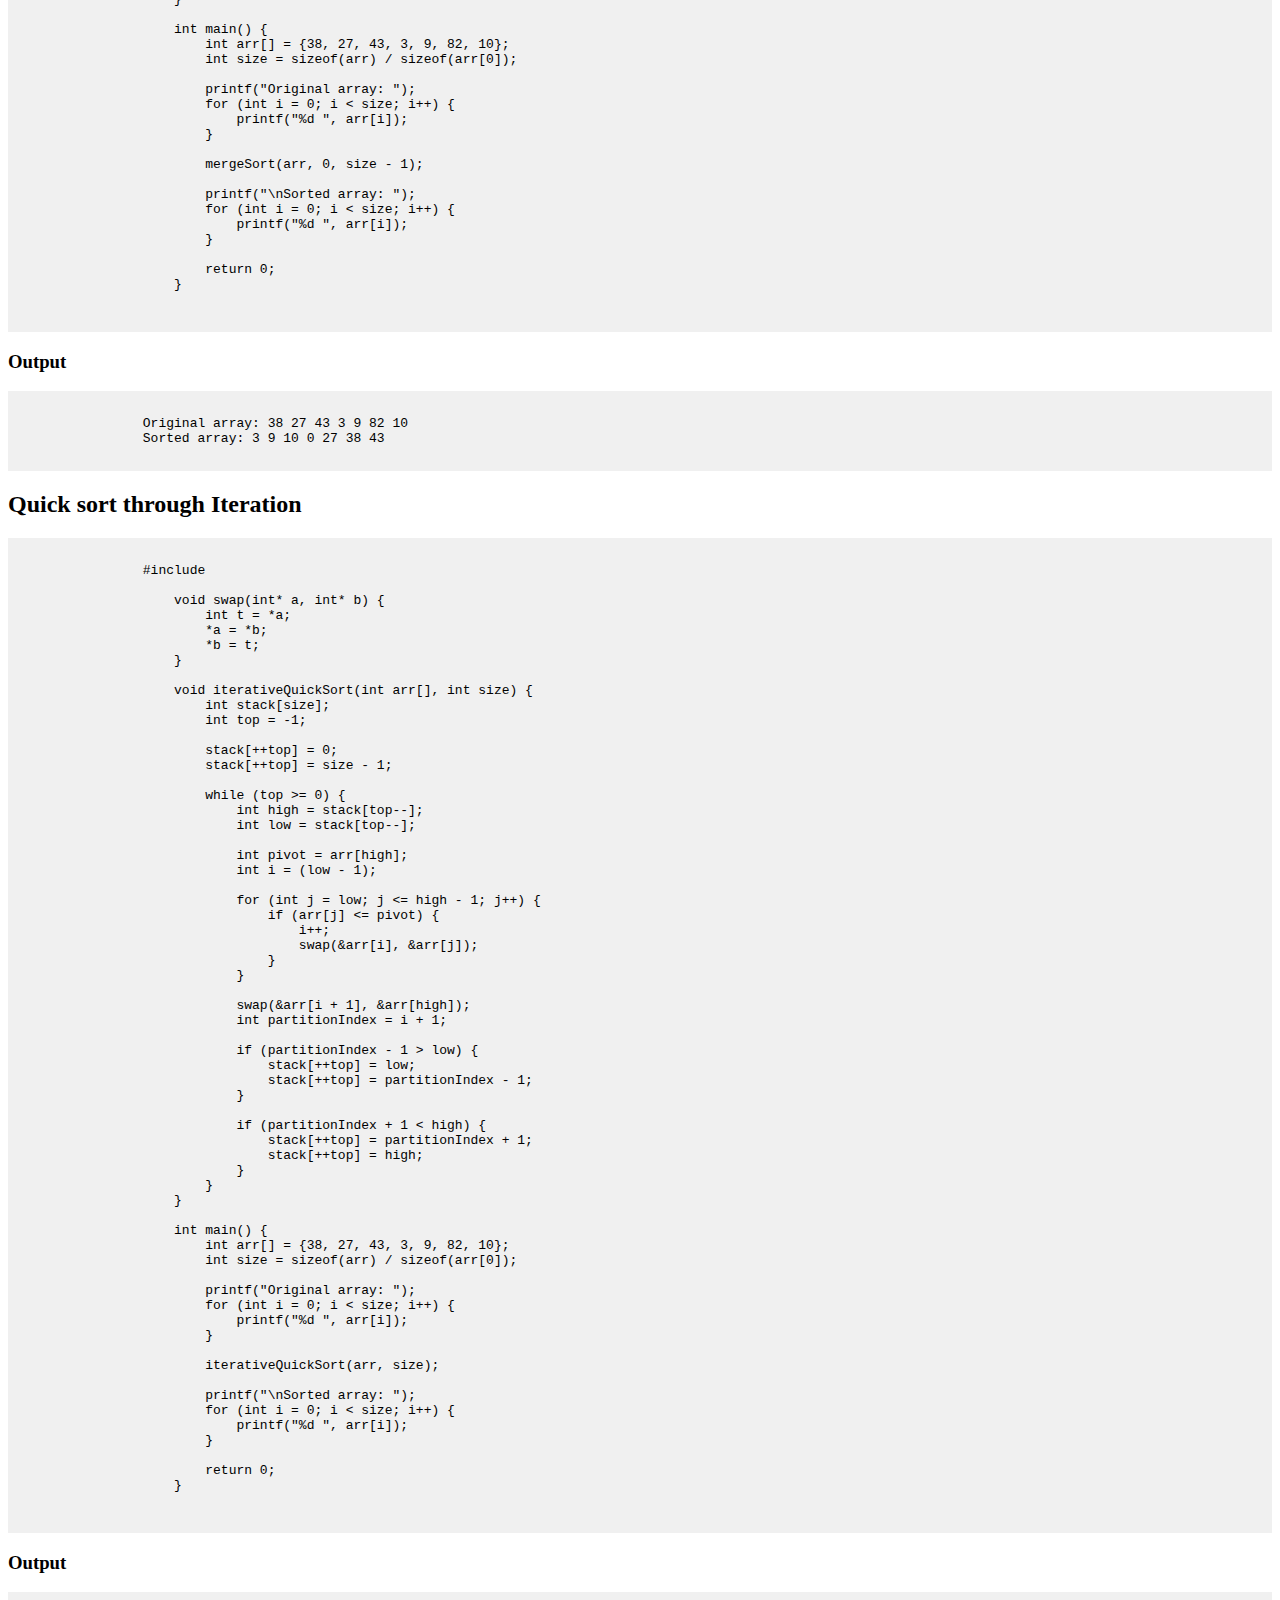
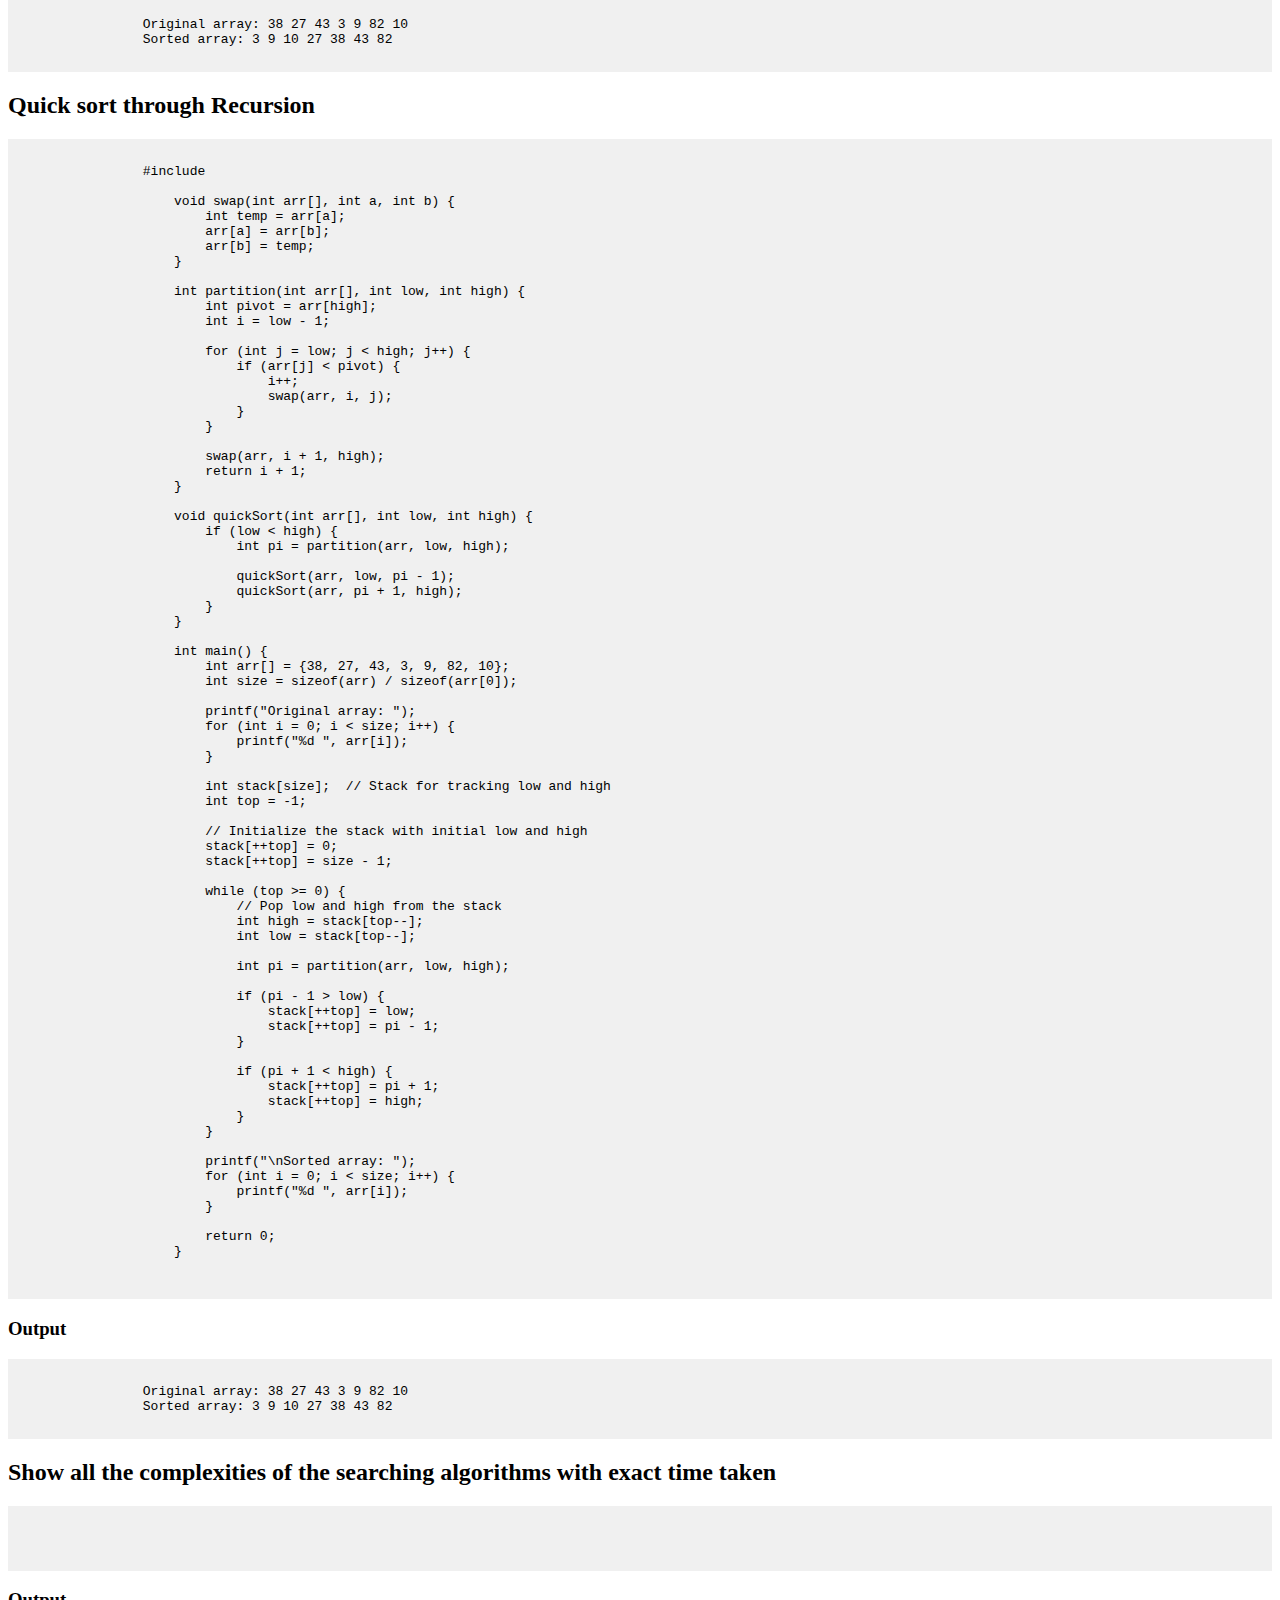
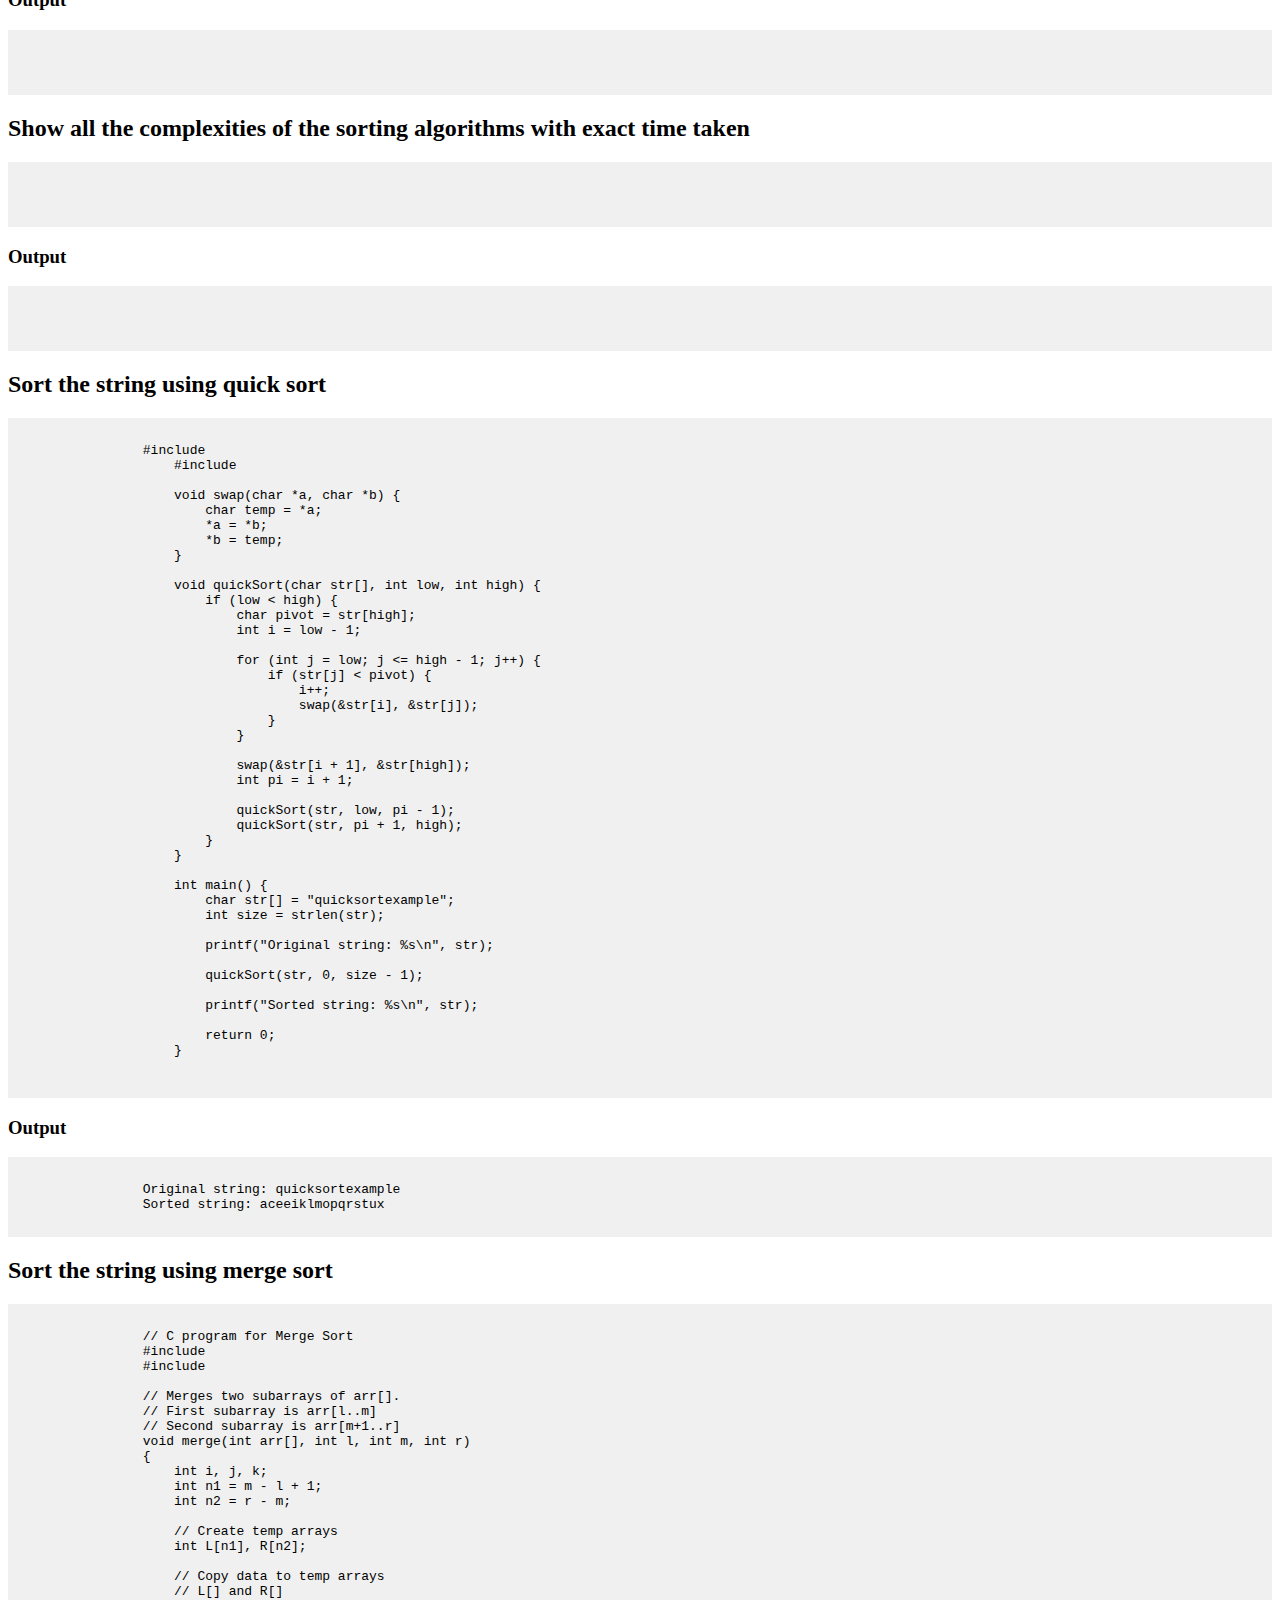
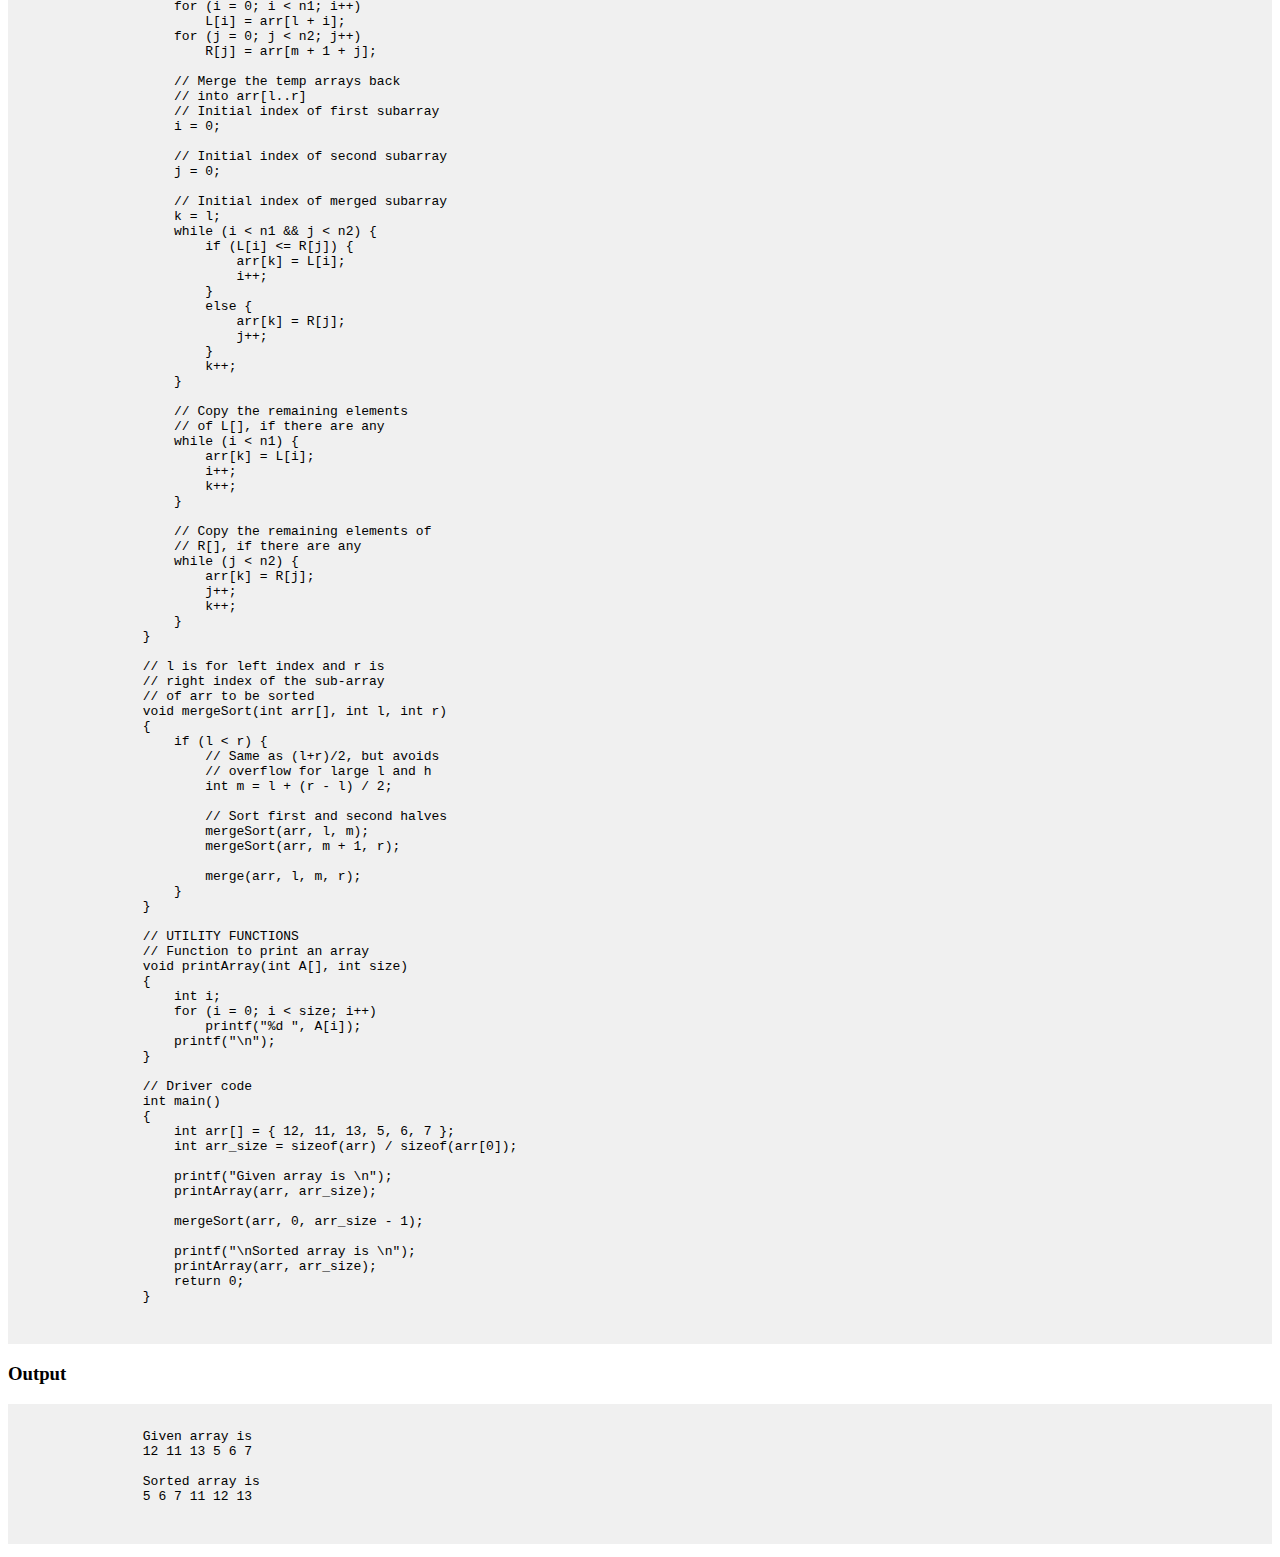
<file: searching and sorting.html>
<!DOCTYPE html>
<html>
<head>
    <title>Searching and Sorting</title>
    <style>
        /* Add CSS styles for code formatting and page layout */
        pre {
            background-color: #f0f0f0;
            padding: 10px;
            overflow-x: auto;
        }
    </style>
</head>
<body>
    <div class="content">
        <h1>Searching and Sorting Algorithms</h1>
    
        <section id="1">
            <h2>Linear Search through Itration</h2>
            <pre><code>
#include<stdio.h>

int linearSearch(int arr[], int size, int target) {
    for (int i = 0; i < size; i++) {
        if (arr[i] == target) {
            return i; // Element found, return its index
        }
    }
    return -1; // Element not found
}

int main() {
    int arr[] = {10, 23, 5, 15, 30, 50};
    int size = sizeof(arr) / sizeof(arr[0]);
    int target = 15;

    int result = linearSearch(arr, size, target);

    if (result != -1) {
        printf("Element %d found at index %d\n", target, result);
    } else {
        printf("Element %d not found in the array\n", target);
    }

    return 0;
}
            </code></pre>
            <h3>Output</h3>
    <pre><code>  
        Element 15 found at index 3
    </code></pre>
        </section>
    
        <section id="2">
            <h2>Linear search through Recursion</h2>
            <pre><code>
                #include <stdio.h>

                    int linearSearchRecursive(int arr[], int target, int index, int size) {
                        if (index == size) {
                            return -1; // Element not found
                        }
                        if (arr[index] == target) {
                            return index; // Element found, return its index
                        }
                        return linearSearchRecursive(arr, target, index + 1, size);
                    }
                    
                    int main() {
                        int arr[] = {10, 23, 5, 15, 30, 50};
                        int size = sizeof(arr) / sizeof(arr[0]);
                        int target = 15;
                    
                        int result = linearSearchRecursive(arr, target, 0, size);
                    
                        if (result != -1) {
                            printf("Element %d found at index %d\n", target, result);
                        } else {
                            printf("Element %d not found in the array\n", target);
                        }
                    
                        return 0;
                    }
            </code></pre>
            <h3>Output</h3>
                  <pre><code>
                    Element 15 found at index 3
                  </code></pre>
        </section>
        <section id="3">
            <h2>Binary search through Itration</h2>
            <pre><code>
                // C program to implement iterative Binary Search
#include <stdio.h>

// An iterative binary search function.
int binarySearch(int arr[], int l, int r, int x)
{
	while (l <= r) {
		int m = l + (r - l) / 2;

		// Check if x is present at mid
		if (arr[m] == x)
			return m;

		// If x greater, ignore left half
		if (arr[m] < x)
			l = m + 1;

		// If x is smaller, ignore right half
		else
			r = m - 1;
	}

	// If we reach here, then element was not present
	return -1;
}

// Driver code
int main(void)
{
	int arr[] = { 2, 3, 4, 10, 40 };
	int n = sizeof(arr) / sizeof(arr[0]);
	int x = 10;
	int result = binarySearch(arr, 0, n - 1, x);
	(result == -1) ? printf("Element is not present"
							" in array")
				: printf("Element is present at "
							"index %d",
							result);
	return 0;
}
            </code></pre>
            <h3>Output</h3>
            <pre><code>
                Element is present at index 3
            </code></pre>
        </section>
        <section id="4">
            <h2>Binary search through Recursion</h2>
            <pre><code>
                // C program to implement recursive Binary Search
                #include <stdio.h>
                
                // A recursive binary search function. It returns
                // location of x in given array arr[l..r] is present,
                // otherwise -1
                int binarySearch(int arr[], int l, int r, int x)
                {
                    if (r >= l) {
                        int mid = l + (r - l) / 2;
                
                        // If the element is present at the middle
                        // itself
                        if (arr[mid] == x)
                            return mid;
                
                        // If element is smaller than mid, then
                        // it can only be present in left subarray
                        if (arr[mid] > x)
                            return binarySearch(arr, l, mid - 1, x);
                
                        // Else the element can only be present
                        // in right subarray
                        return binarySearch(arr, mid + 1, r, x);
                    }
                
                    // We reach here when element is not
                    // present in array
                    return -1;
                }
                
                // Driver code
                int main()
                {
                    int arr[] = { 2, 3, 4, 10, 40 };
                    int n = sizeof(arr) / sizeof(arr[0]);
                    int x = 10;
                    int result = binarySearch(arr, 0, n - 1, x);
                    (result == -1)
                        ? printf("Element is not present in array")
                        : printf("Element is present at index %d", result);
                    return 0;
                }
                
            </code></pre>
            <h3>Output</h3>
            <pre><code> 
                Element is present at index 3
            </code></pre>
        </section>
        <section id="5">
            <h2>Selection sorting through Iteration</h2>
            <pre><code>
                #include <stdio.h>

                    void selectionSort(int arr[], int size) {
                        int i, j, minIndex, temp;
                    
                        for (i = 0; i < size - 1; i++) {
                            minIndex = i;
                            for (j = i + 1; j < size; j++) {
                                if (arr[j] < arr[minIndex]) {
                                    minIndex = j;
                                }
                            }
                    
                            // Swap the found minimum element with the element at index i
                            temp = arr[i];
                            arr[i] = arr[minIndex];
                            arr[minIndex] = temp;
                        }
                    }
                    
                    int main() {
                        int arr[] = {64, 25, 12, 22, 11};
                        int size = sizeof(arr) / sizeof(arr[0]);
                        
                        printf("Original array: ");
                        for (int i = 0; i < size; i++) {
                            printf("%d ", arr[i]);
                        }
                        
                        selectionSort(arr, size);
                    
                        printf("\nSorted array: ");
                        for (int i = 0; i < size; i++) {
                            printf("%d ", arr[i]);
                        }
                    
                        return 0;
                    }
                    
            </code></pre>
            <h3>Output</h3>
            <pre><code> 
                Original array: 64 25 12 22 11 
                Sorted array: 11 12 22 25 64 
            </code></pre>
        </section>
        <section id="6">
            <h2>Bubble sorting through Iteration</h2>
            <pre><code>
                #include <stdio.h>

                    void bubbleSort(int arr[], int size) {
                        for (int i = 0; i < size - 1; i++) {
                            for (int j = 0; j < size - i - 1; j++) {
                                if (arr[j] > arr[j + 1]) {
                                    // Swap arr[j] and arr[j+1]
                                    int temp = arr[j];
                                    arr[j] = arr[j + 1];
                                    arr[j + 1] = temp;
                                }
                            }
                        }
                    }
                    
                    int main() {
                        int arr[] = {64, 34, 25, 12, 22, 11, 90};
                        int size = sizeof(arr) / sizeof(arr[0]);
                    
                        printf("Original array: ");
                        for (int i = 0; i < size; i++) {
                            printf("%d ", arr[i]);
                        }
                    
                        bubbleSort(arr, size);
                    
                        printf("\nSorted array: ");
                        for (int i = 0; i < size; i++) {
                            printf("%d ", arr[i]);
                        }
                    
                        return 0;
                    }
                    
            </code></pre>
            <h3>Output</h3>
            <pre><code> 
                Original array: 64 34 25 12 22 11 90 
                Sorted array: 11 12 22 25 34 64 90 
            </code></pre>
        </section>
        <section id="7">
            <h2>Insertion sorting through Iteration</h2>
            <pre><code>
                #include <stdio.h>

                    void insertionSort(int arr[], int size) {
                        int i, key, j;
                        for (i = 1; i < size; i++) {
                            key = arr[i];
                            j = i - 1;
                    
                            // Move elements of arr[0..i-1] that are greater than key
                            // to one position ahead of their current position
                            while (j >= 0 && arr[j] > key) {
                                arr[j + 1] = arr[j];
                                j = j - 1;
                            }
                            arr[j + 1] = key;
                        }
                    }
                    
                    int main() {
                        int arr[] = {46, 34, 25, 12, 22, 11, 20};
                        int size = sizeof(arr) / sizeof(arr[0]);
                    
                        printf("Original array: ");
                        for (int i = 0; i < size; i++) {
                            printf("%d ", arr[i]);
                        }
                    
                        insertionSort(arr, size);
                    
                        printf("\nSorted array: ");
                        for (int i = 0; i < size; i++) {
                            printf("%d ", arr[i]);
                        }
                    
                        return 0;
                    }
                    
            </code></pre>
            <h3>Output</h3>
            <pre><code> 
                Original array: 46 34 25 12 22 11 20 
                Sorted array: 11 12 20 22 25 34 46
            </code></pre>
        </section>
        <section id="8">
            <h2>Merge sort through Iteration</h2>
            <pre><code>
                #include <stdio.h>
                    #include <stdlib.h>
                    
                    // Function to merge two subarrays: arr[left...mid] and arr[mid+1...right]
                    void merge(int arr[], int left, int mid, int right) {
                        int n1 = mid - left + 1;
                        int n2 = right - mid;
                    
                        // Create temporary arrays to hold the subarrays
                        int *leftArray = (int *)malloc(n1 * sizeof(int));
                        int *rightArray = (int *)malloc(n2 * sizeof(int));
                    
                        for (int i = 0; i < n1; i++)
                            leftArray[i] = arr[left + i];
                        for (int j = 0; j < n2; j++)
                            rightArray[j] = arr[mid + 1 + j];
                    
                        // Merge the two subarrays into the original array
                        int i = 0, j = 0, k = left;
                        while (i < n1 && j < n2) {
                            if (leftArray[i] <= rightArray[j]) {
                                arr[k] = leftArray[i];
                                i++;
                            } else {
                                arr[k] = rightArray[j];
                                j++;
                            }
                            k++;
                        }
                    
                        while (i < n1) {
                            arr[k] = leftArray[i];
                            i++;
                            k++;
                        }
                    
                        while (j < n2) {
                            arr[k] = rightArray[j];
                            j++;
                            k++;
                        }
                    
                        free(leftArray);
                        free(rightArray);
                    }
                    
                    // Iterative merge sort
                    void mergeSort(int arr[], int size) {
                        int currentSize;
                        int leftStart;
                    
                        // Start from 1 element subarrays and double the size in each iteration
                        for (currentSize = 1; currentSize <= size - 1; currentSize = 2 * currentSize) {
                            // Pick starting point of different subarrays of current size
                            for (leftStart = 0; leftStart < size - 1; leftStart += 2 * currentSize) {
                                int mid = leftStart + currentSize - 1;
                                int rightEnd = leftStart + 2 * currentSize - 1;
                    
                                // If right end is greater than the last element, adjust it
                                if (rightEnd > size - 1)
                                    rightEnd = size - 1;
                    
                                // Merge the subarrays
                                merge(arr, leftStart, mid, rightEnd);
                            }
                        }
                    }
                    
                    int main() {
                        int arr[] = {38, 27, 43, 3, 9, 82, 10};
                        int size = sizeof(arr) / sizeof(arr[0]);
                    
                        printf("Original array: ");
                        for (int i = 0; i < size; i++) {
                            printf("%d ", arr[i]);
                        }
                    
                        mergeSort(arr, size);
                    
                        printf("\nSorted array: ");
                        for (int i = 0; i < size; i++) {
                            printf("%d ", arr[i]);
                        }
                    
                        return 0;
                    }
                    
            </code></pre>
            <h3>Output</h3>
            <pre><code> 
                Original array: 38 27 43 3 9 82 10 
                Sorted array: 3 9 10 27 38 43 82 
            </code></pre>
        </section>
        <section id="9">
            <h2>Merge sort through Recursion</h2>
            <pre><code>
                #include <stdio.h>

                    // Function to merge two sorted subarrays arr[left...mid] and arr[mid+1...right]
                    void merge(int arr[], int left, int mid, int right) {
                        int n1 = mid - left + 1;
                        int n2 = right - mid + 1;
                    
                        // Create temporary arrays for the left and right subarrays
                        int leftArray[n1];
                        int rightArray[n2];
                    
                        for (int i = 0; i < n1; i++) {
                            leftArray[i] = arr[left + i];
                        }
                        for (int i = 0; i < n2; i++) {
                            rightArray[i] = arr[mid + 1 + i];
                        }
                    
                        // Merge the two subarrays back into the original array
                        int i = 0, j = 0, k = left;
                        while (i < n1 && j < n2) {
                            if (leftArray[i] <= rightArray[j]) {
                                arr[k] = leftArray[i];
                                i++;
                            } else {
                                arr[k] = rightArray[j];
                                j++;
                            }
                            k++;
                        }
                    
                        // Copy any remaining elements of the left and right subarrays
                        while (i < n1) {
                            arr[k] = leftArray[i];
                            i++;
                            k++;
                        }
                        while (j < n2) {
                            arr[k] = rightArray[j];
                            j++;
                            k++;
                        }
                    }
                    
                    // Recursive merge sort function
                    void mergeSort(int arr[], int left, int right) {
                        if (left < right) {
                            int mid = left + (right - left) / 2;
                    
                            // Recursively sort the left and right halves
                            mergeSort(arr, left, mid);
                            mergeSort(arr, mid + 1, right);
                    
                            // Merge the sorted subarrays
                            merge(arr, left, mid, right);
                        }
                    }
                    
                    int main() {
                        int arr[] = {38, 27, 43, 3, 9, 82, 10};
                        int size = sizeof(arr) / sizeof(arr[0]);
                    
                        printf("Original array: ");
                        for (int i = 0; i < size; i++) {
                            printf("%d ", arr[i]);
                        }
                    
                        mergeSort(arr, 0, size - 1);
                    
                        printf("\nSorted array: ");
                        for (int i = 0; i < size; i++) {
                            printf("%d ", arr[i]);
                        }
                    
                        return 0;
                    }
                    
            </code></pre>
            <h3>Output</h3>
            <pre><code> 
                Original array: 38 27 43 3 9 82 10 
                Sorted array: 3 9 10 0 27 38 43 
            </code></pre>
        </section>
        <section id="10">
            <h2>Quick sort through Iteration</h2>
            <pre><code>
                #include <stdio.h>

                    void swap(int* a, int* b) {
                        int t = *a;
                        *a = *b;
                        *b = t;
                    }
                    
                    void iterativeQuickSort(int arr[], int size) {
                        int stack[size];
                        int top = -1;
                    
                        stack[++top] = 0;
                        stack[++top] = size - 1;
                    
                        while (top >= 0) {
                            int high = stack[top--];
                            int low = stack[top--];
                    
                            int pivot = arr[high];
                            int i = (low - 1);
                    
                            for (int j = low; j <= high - 1; j++) {
                                if (arr[j] <= pivot) {
                                    i++;
                                    swap(&arr[i], &arr[j]);
                                }
                            }
                    
                            swap(&arr[i + 1], &arr[high]);
                            int partitionIndex = i + 1;
                    
                            if (partitionIndex - 1 > low) {
                                stack[++top] = low;
                                stack[++top] = partitionIndex - 1;
                            }
                    
                            if (partitionIndex + 1 < high) {
                                stack[++top] = partitionIndex + 1;
                                stack[++top] = high;
                            }
                        }
                    }
                    
                    int main() {
                        int arr[] = {38, 27, 43, 3, 9, 82, 10};
                        int size = sizeof(arr) / sizeof(arr[0]);
                    
                        printf("Original array: ");
                        for (int i = 0; i < size; i++) {
                            printf("%d ", arr[i]);
                        }
                    
                        iterativeQuickSort(arr, size);
                    
                        printf("\nSorted array: ");
                        for (int i = 0; i < size; i++) {
                            printf("%d ", arr[i]);
                        }
                    
                        return 0;
                    }
                    
            </code></pre>
            <h3>Output</h3>
            <pre><code> 
                Original array: 38 27 43 3 9 82 10 
                Sorted array: 3 9 10 27 38 43 82
            </code></pre>
        </section>
        <section id="11">
            <h2>Quick sort through Recursion</h2>
            <pre><code>
                #include <stdio.h>

                    void swap(int arr[], int a, int b) {
                        int temp = arr[a];
                        arr[a] = arr[b];
                        arr[b] = temp;
                    }
                    
                    int partition(int arr[], int low, int high) {
                        int pivot = arr[high];
                        int i = low - 1;
                    
                        for (int j = low; j < high; j++) {
                            if (arr[j] < pivot) {
                                i++;
                                swap(arr, i, j);
                            }
                        }
                    
                        swap(arr, i + 1, high);
                        return i + 1;
                    }
                    
                    void quickSort(int arr[], int low, int high) {
                        if (low < high) {
                            int pi = partition(arr, low, high);
                    
                            quickSort(arr, low, pi - 1);
                            quickSort(arr, pi + 1, high);
                        }
                    }
                    
                    int main() {
                        int arr[] = {38, 27, 43, 3, 9, 82, 10};
                        int size = sizeof(arr) / sizeof(arr[0]);
                    
                        printf("Original array: ");
                        for (int i = 0; i < size; i++) {
                            printf("%d ", arr[i]);
                        }
                    
                        int stack[size];  // Stack for tracking low and high
                        int top = -1;
                    
                        // Initialize the stack with initial low and high
                        stack[++top] = 0;
                        stack[++top] = size - 1;
                    
                        while (top >= 0) {
                            // Pop low and high from the stack
                            int high = stack[top--];
                            int low = stack[top--];
                    
                            int pi = partition(arr, low, high);
                    
                            if (pi - 1 > low) {
                                stack[++top] = low;
                                stack[++top] = pi - 1;
                            }
                    
                            if (pi + 1 < high) {
                                stack[++top] = pi + 1;
                                stack[++top] = high;
                            }
                        }
                    
                        printf("\nSorted array: ");
                        for (int i = 0; i < size; i++) {
                            printf("%d ", arr[i]);
                        }
                    
                        return 0;
                    }
                    
            </code></pre>
            <h3>Output</h3>
            <pre><code> 
                Original array: 38 27 43 3 9 82 10 
                Sorted array: 3 9 10 27 38 43 82 
            </code></pre>
        </section>
        <section id="12">
            <h2>Show all the complexities of the searching algorithms with exact time taken</h2>
            <pre><code>

            </code></pre>
            <h3>Output</h3>
            <pre><code> 

            </code></pre>
        </section>
        <section id="13">
            <h2>Show all the complexities of the sorting algorithms with exact time taken</h2>
            <pre><code>

            </code></pre>
            <h3>Output</h3>
            <pre><code> 

            </code></pre>
        </section>
        <section id="14">
            <h2>Sort the string using quick sort</h2>
            <pre><code>
                #include <stdio.h>
                    #include <string.h>
                    
                    void swap(char *a, char *b) {
                        char temp = *a;
                        *a = *b;
                        *b = temp;
                    }
                    
                    void quickSort(char str[], int low, int high) {
                        if (low < high) {
                            char pivot = str[high];
                            int i = low - 1;
                    
                            for (int j = low; j <= high - 1; j++) {
                                if (str[j] < pivot) {
                                    i++;
                                    swap(&str[i], &str[j]);
                                }
                            }
                    
                            swap(&str[i + 1], &str[high]);
                            int pi = i + 1;
                    
                            quickSort(str, low, pi - 1);
                            quickSort(str, pi + 1, high);
                        }
                    }
                    
                    int main() {
                        char str[] = "quicksortexample";
                        int size = strlen(str);
                    
                        printf("Original string: %s\n", str);
                    
                        quickSort(str, 0, size - 1);
                    
                        printf("Sorted string: %s\n", str);
                    
                        return 0;
                    }
                    
            </code></pre>
            <h3>Output</h3>
            <pre><code> 
                Original string: quicksortexample
                Sorted string: aceeiklmopqrstux
            </code></pre>
        </section>
        <section id="15">
            <h2>Sort the string using merge sort</h2>
            <pre><code>
                // C program for Merge Sort 
                #include <stdio.h> 
                #include <stdlib.h> 
                
                // Merges two subarrays of arr[]. 
                // First subarray is arr[l..m] 
                // Second subarray is arr[m+1..r] 
                void merge(int arr[], int l, int m, int r) 
                { 
                    int i, j, k; 
                    int n1 = m - l + 1; 
                    int n2 = r - m; 
                
                    // Create temp arrays 
                    int L[n1], R[n2]; 
                
                    // Copy data to temp arrays 
                    // L[] and R[] 
                    for (i = 0; i < n1; i++) 
                        L[i] = arr[l + i]; 
                    for (j = 0; j < n2; j++) 
                        R[j] = arr[m + 1 + j]; 
                
                    // Merge the temp arrays back 
                    // into arr[l..r] 
                    // Initial index of first subarray 
                    i = 0; 
                
                    // Initial index of second subarray 
                    j = 0; 
                
                    // Initial index of merged subarray 
                    k = l; 
                    while (i < n1 && j < n2) { 
                        if (L[i] <= R[j]) { 
                            arr[k] = L[i]; 
                            i++; 
                        } 
                        else { 
                            arr[k] = R[j]; 
                            j++; 
                        } 
                        k++; 
                    } 
                
                    // Copy the remaining elements 
                    // of L[], if there are any 
                    while (i < n1) { 
                        arr[k] = L[i]; 
                        i++; 
                        k++; 
                    } 
                
                    // Copy the remaining elements of 
                    // R[], if there are any 
                    while (j < n2) { 
                        arr[k] = R[j]; 
                        j++; 
                        k++; 
                    } 
                } 
                
                // l is for left index and r is 
                // right index of the sub-array 
                // of arr to be sorted 
                void mergeSort(int arr[], int l, int r) 
                { 
                    if (l < r) { 
                        // Same as (l+r)/2, but avoids 
                        // overflow for large l and h 
                        int m = l + (r - l) / 2; 
                
                        // Sort first and second halves 
                        mergeSort(arr, l, m); 
                        mergeSort(arr, m + 1, r); 
                
                        merge(arr, l, m, r); 
                    } 
                } 
                
                // UTILITY FUNCTIONS 
                // Function to print an array 
                void printArray(int A[], int size) 
                { 
                    int i; 
                    for (i = 0; i < size; i++) 
                        printf("%d ", A[i]); 
                    printf("\n"); 
                } 
                
                // Driver code 
                int main() 
                { 
                    int arr[] = { 12, 11, 13, 5, 6, 7 }; 
                    int arr_size = sizeof(arr) / sizeof(arr[0]); 
                
                    printf("Given array is \n"); 
                    printArray(arr, arr_size); 
                
                    mergeSort(arr, 0, arr_size - 1); 
                
                    printf("\nSorted array is \n"); 
                    printArray(arr, arr_size); 
                    return 0; 
                }
                
            </code></pre>
            <h3>Output</h3>
            <pre><code> 
                Given array is 
                12 11 13 5 6 7 
                
                Sorted array is 
                5 6 7 11 12 13 
                
            </code></pre>
        </section>
    </div>
</body>
</html>
</file>
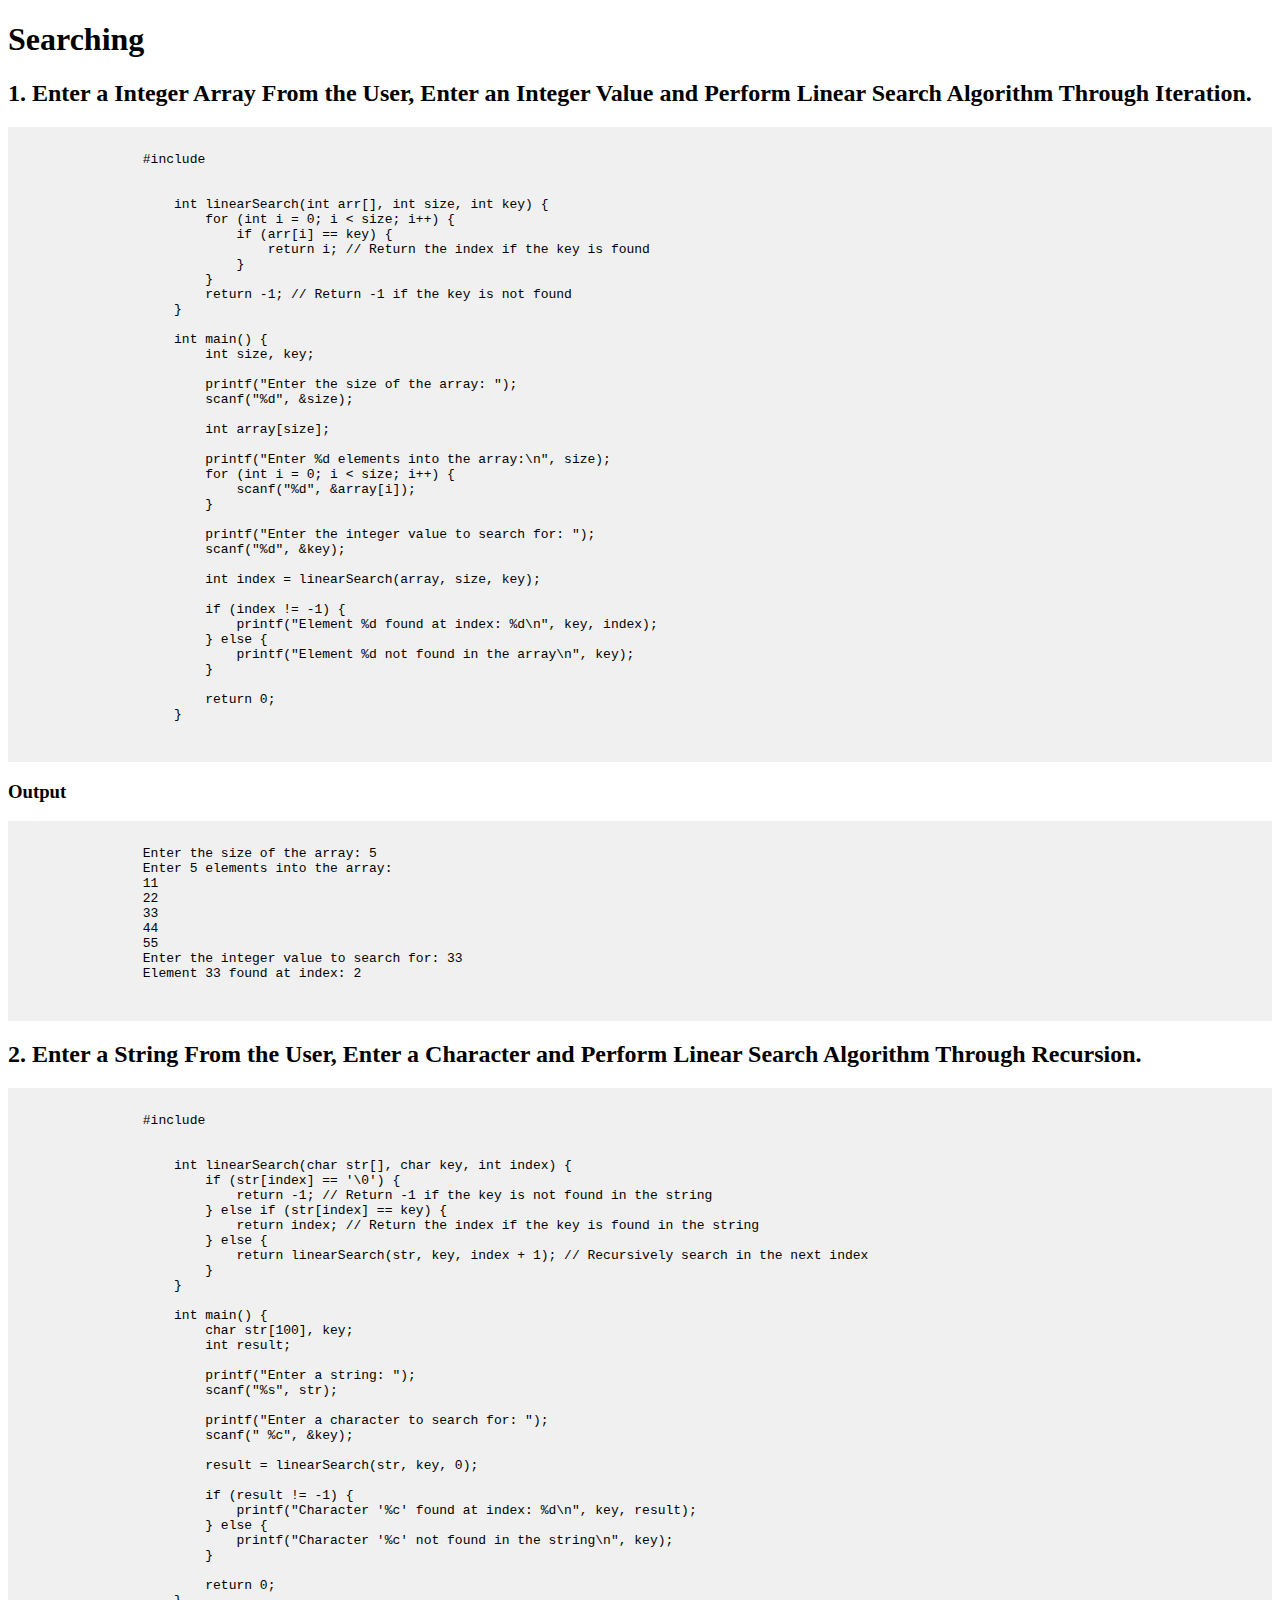
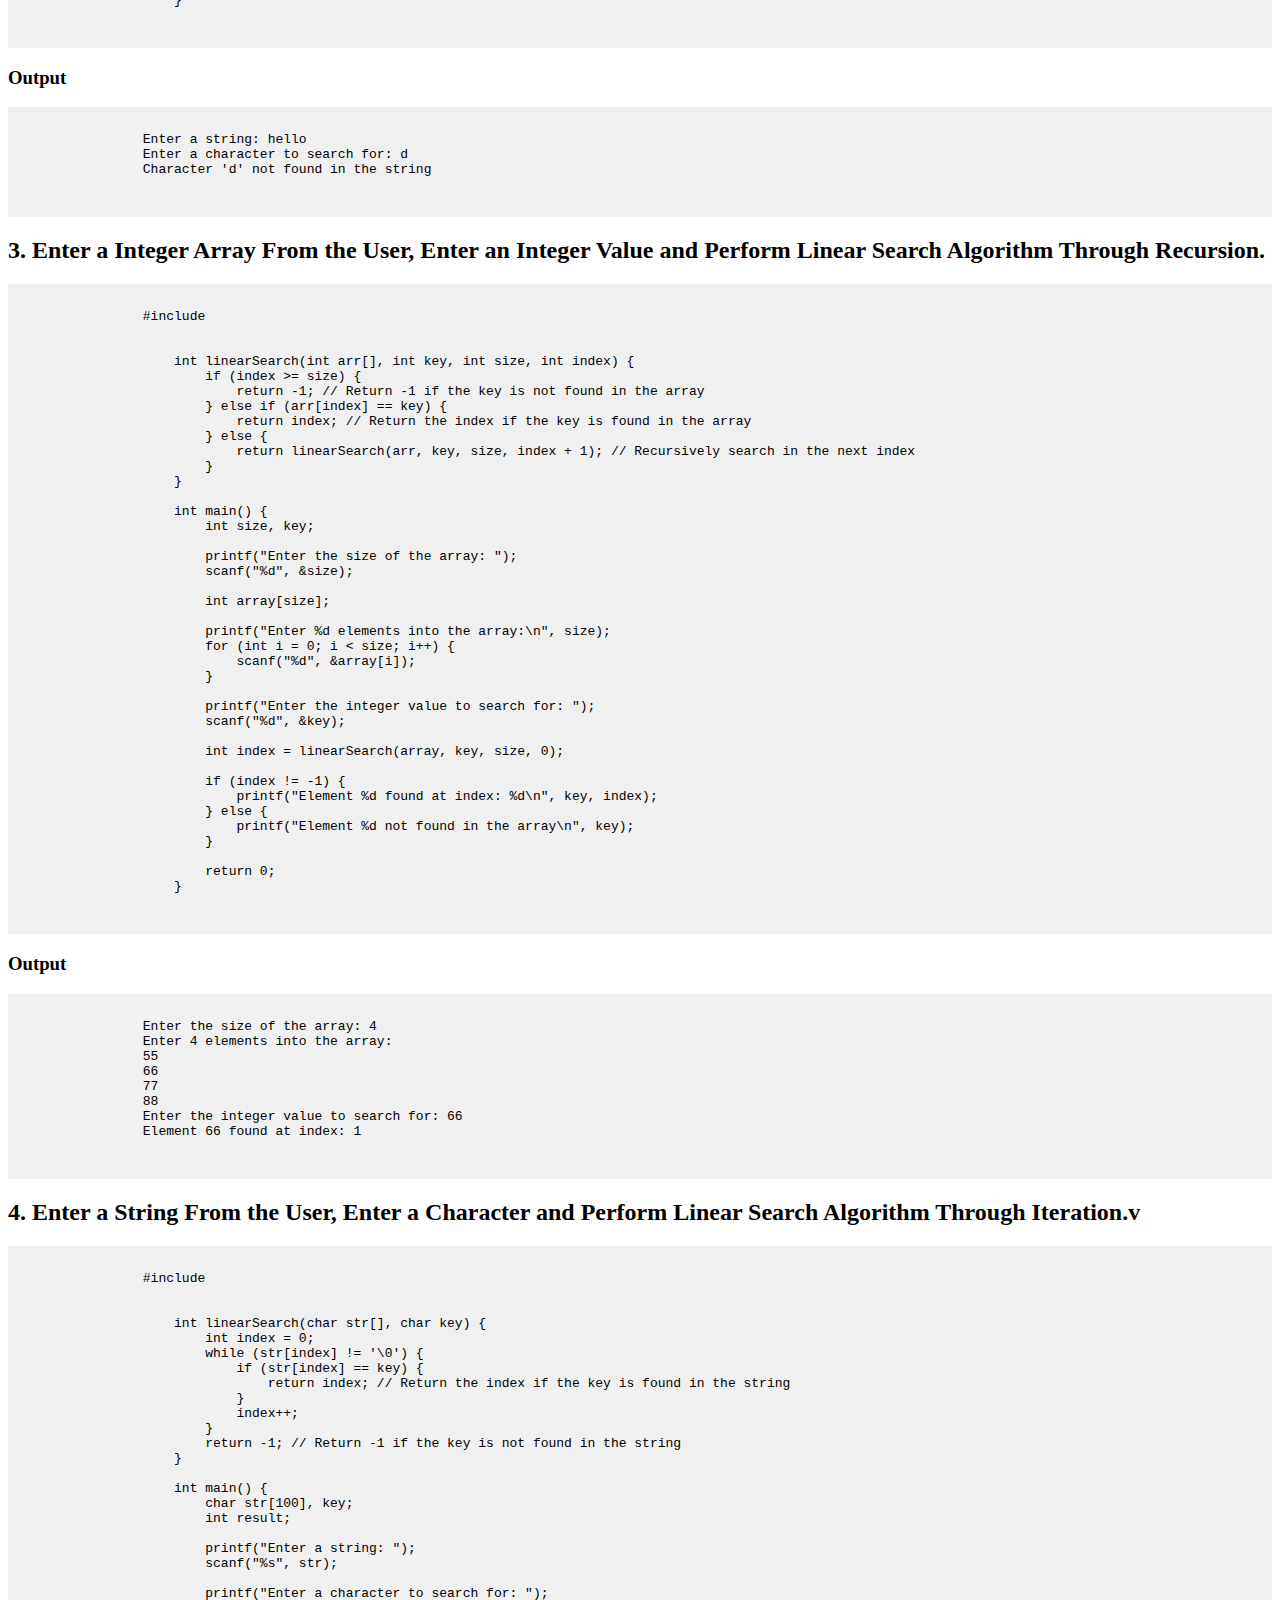
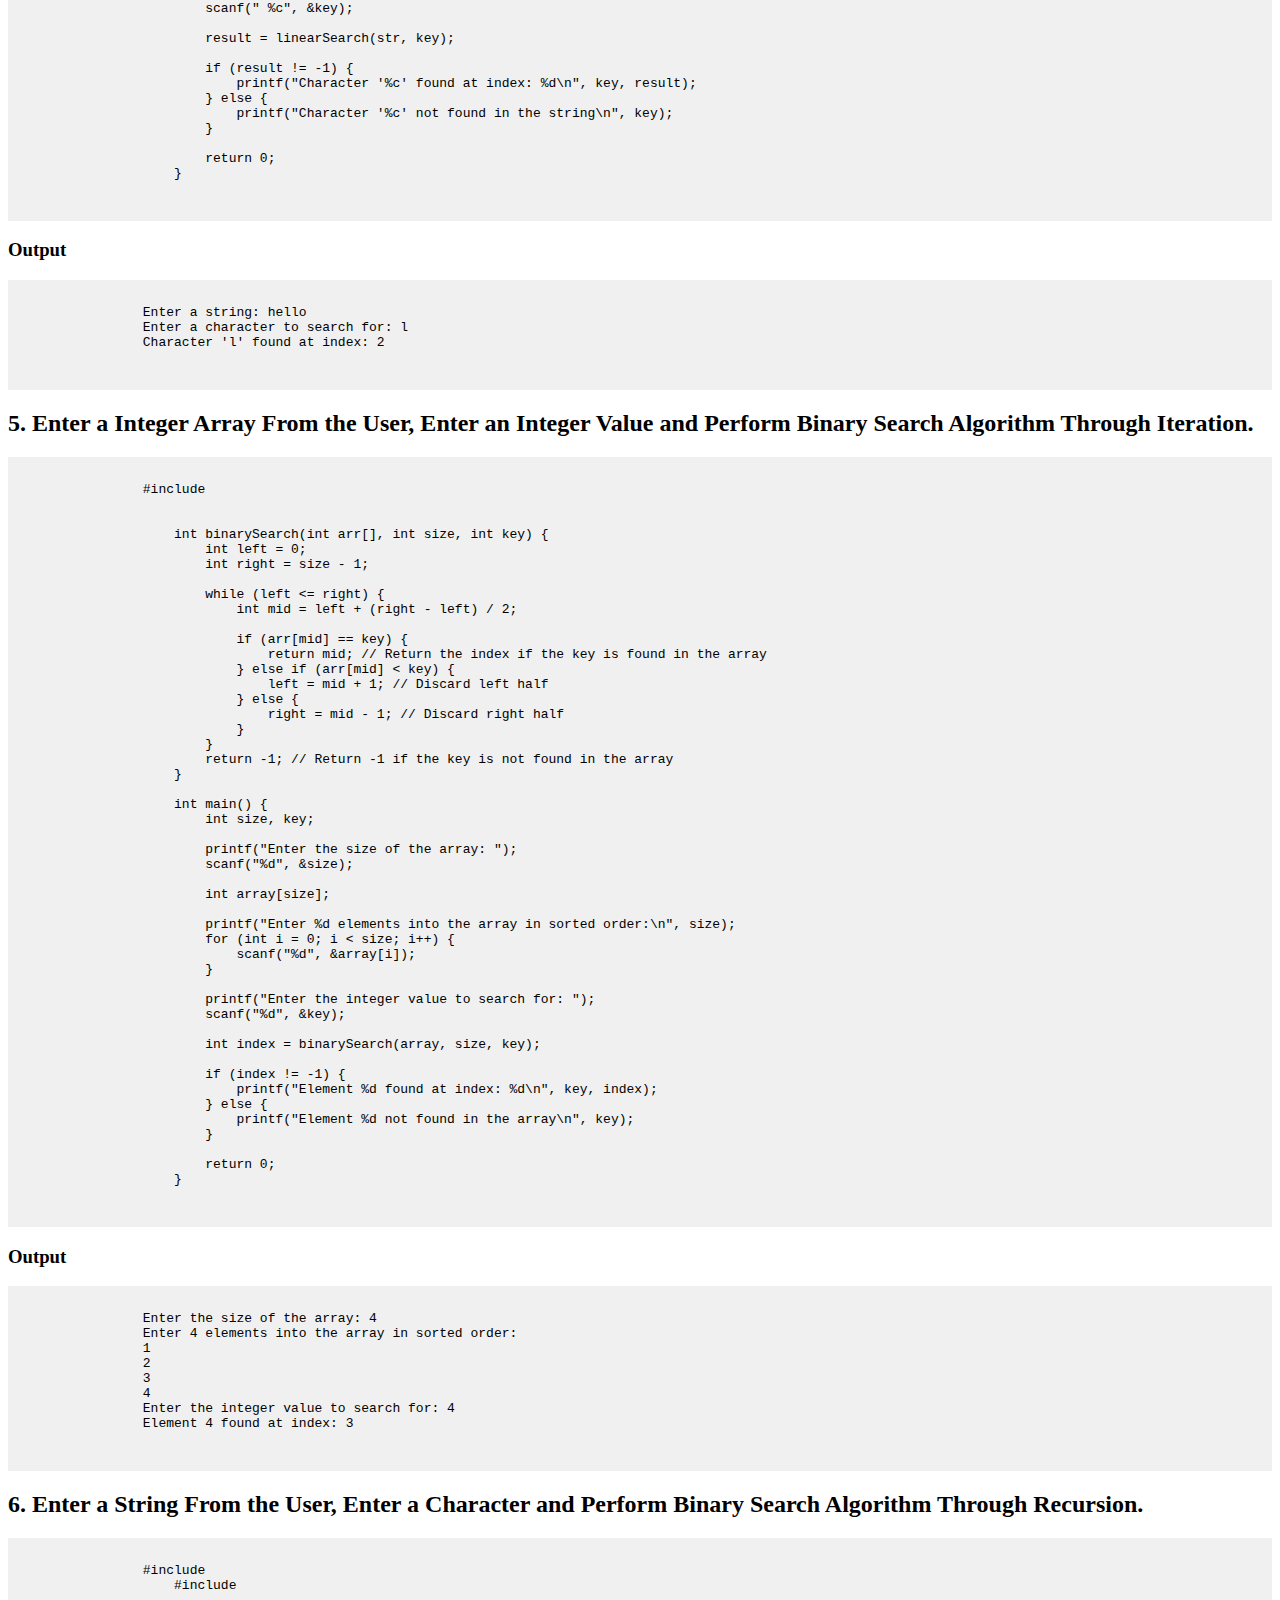
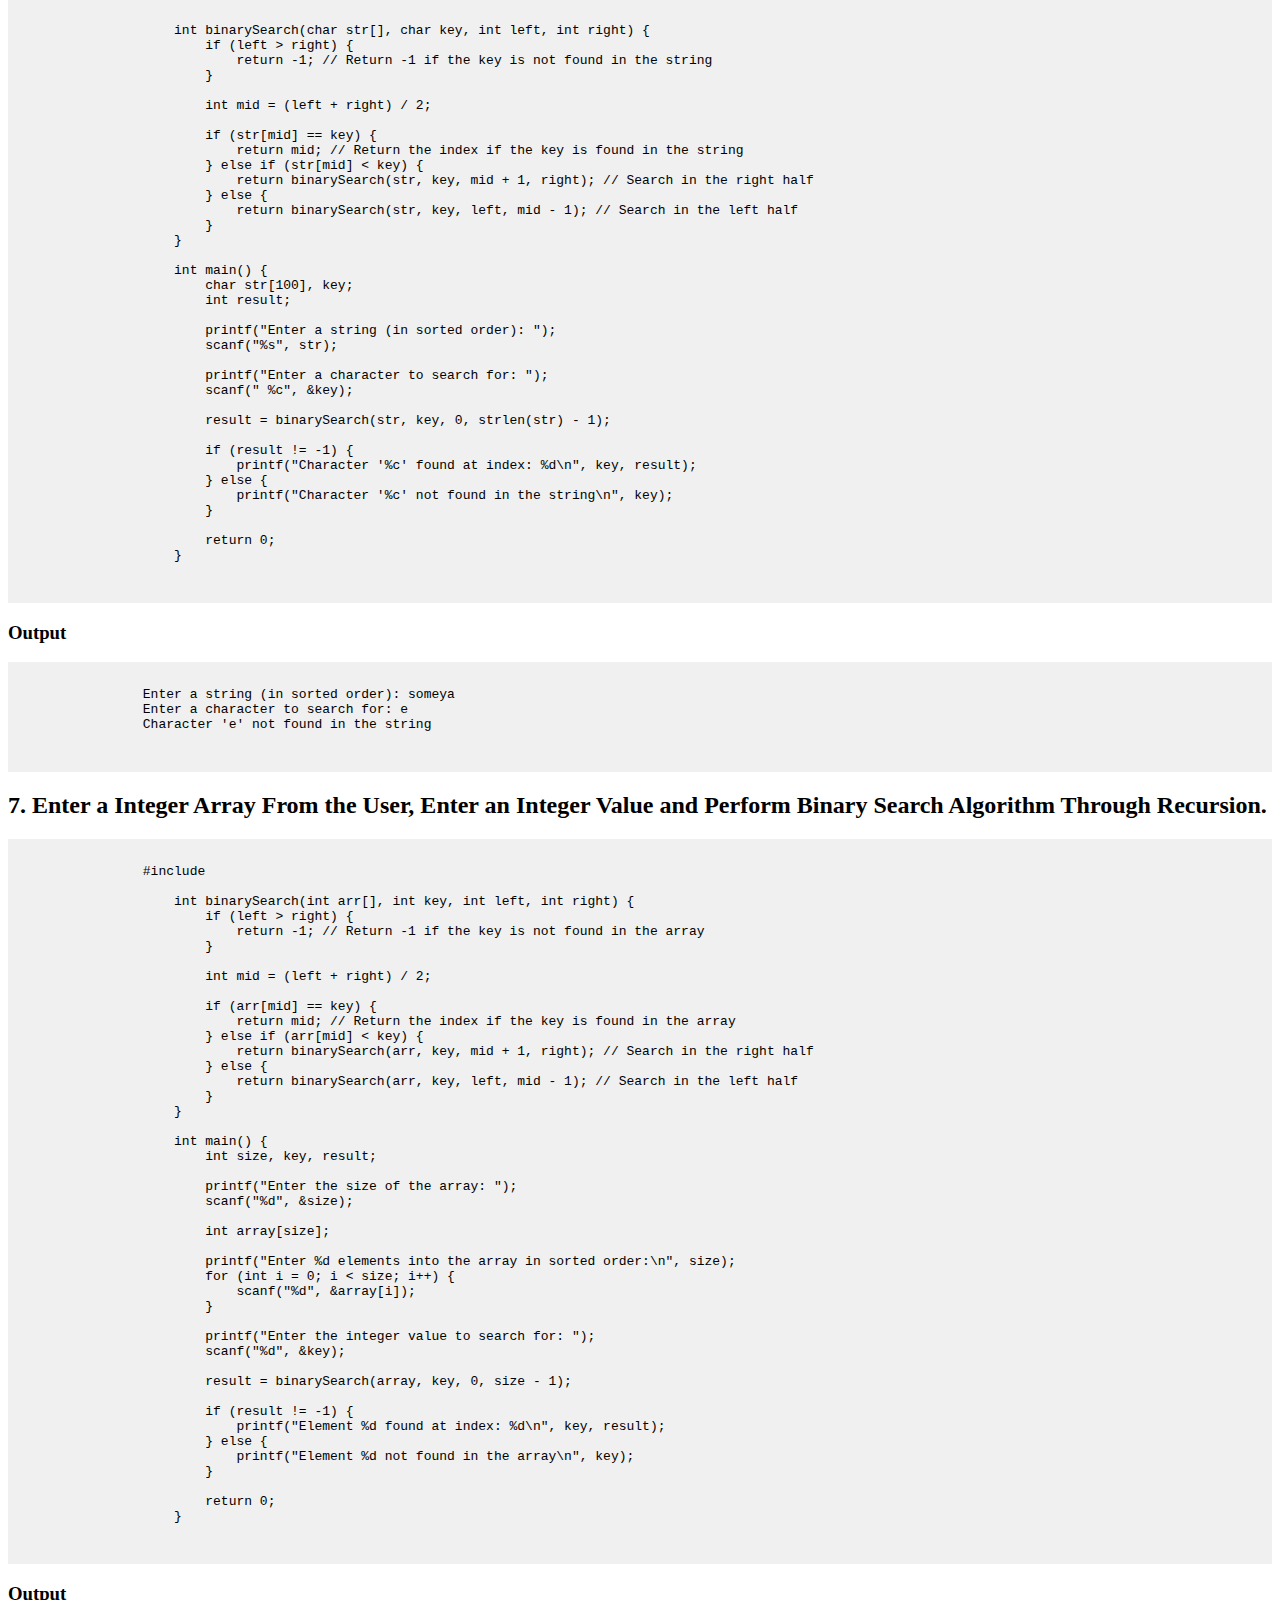
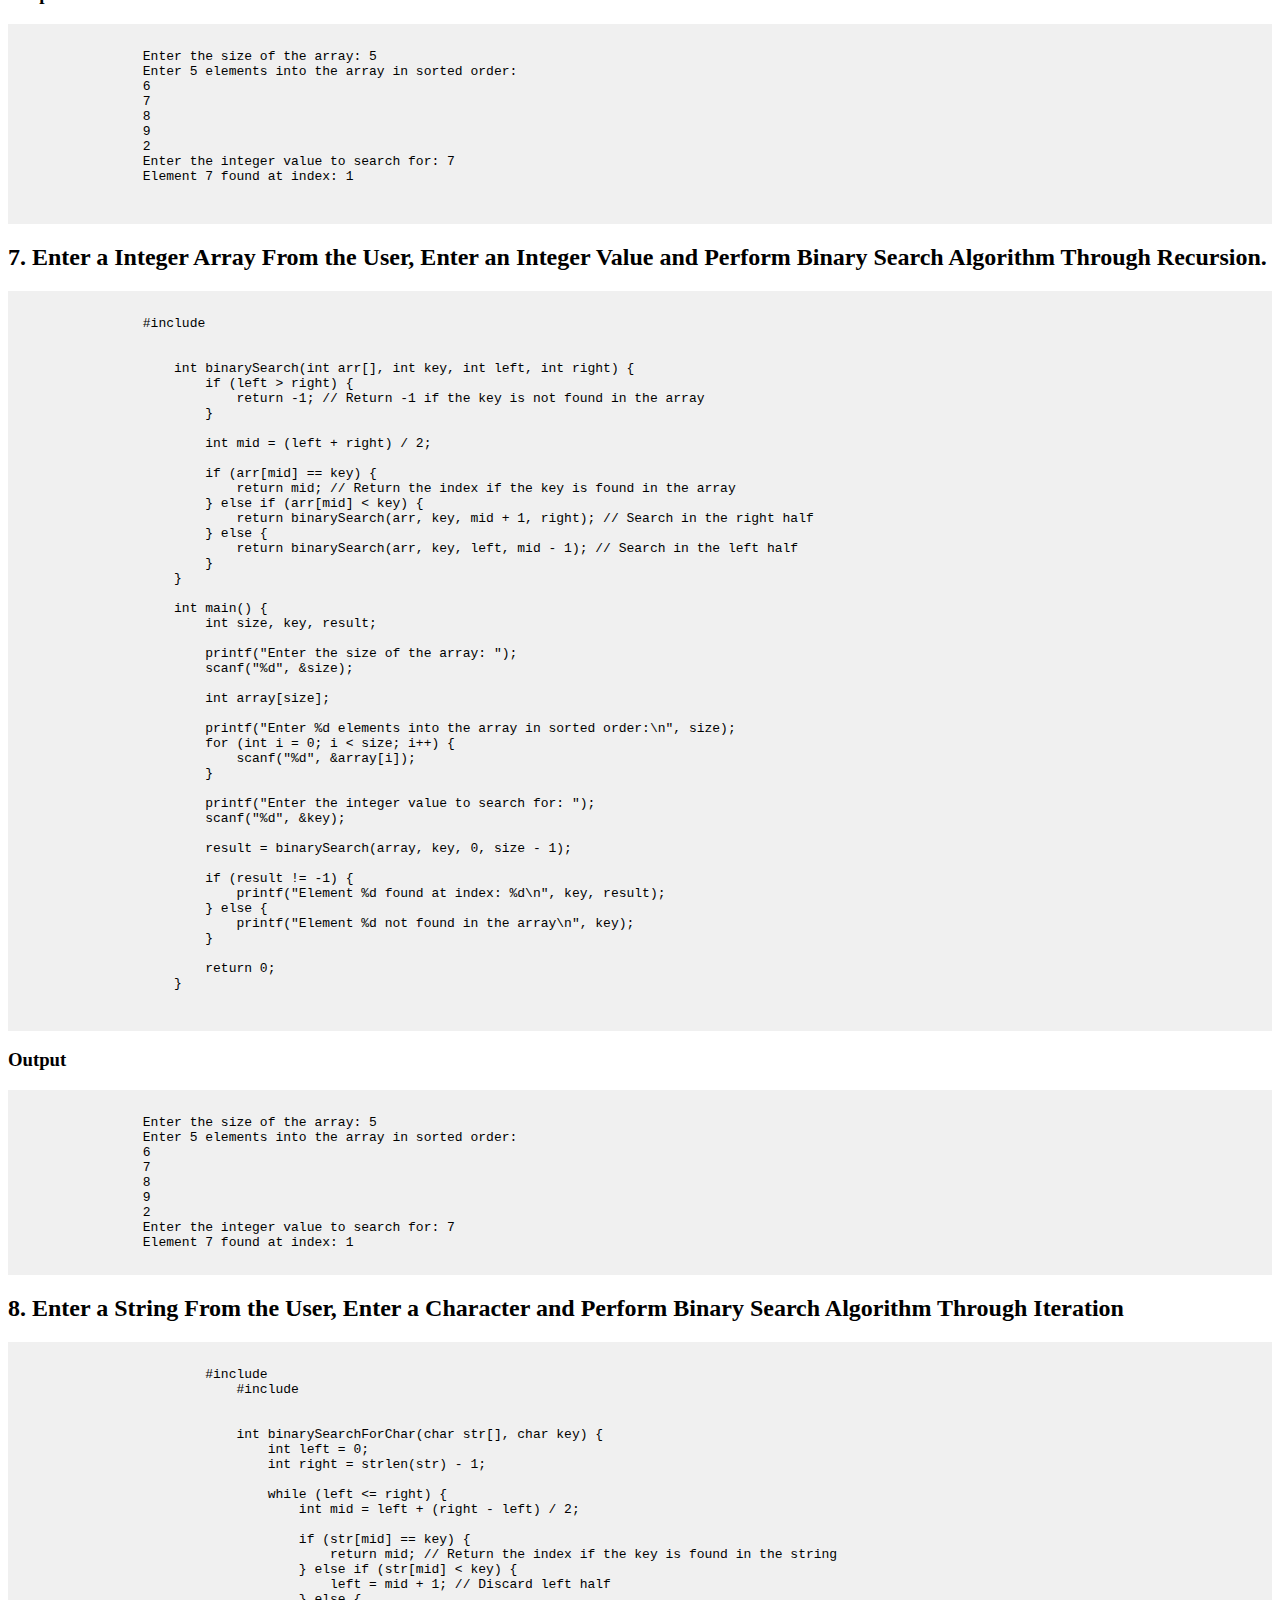
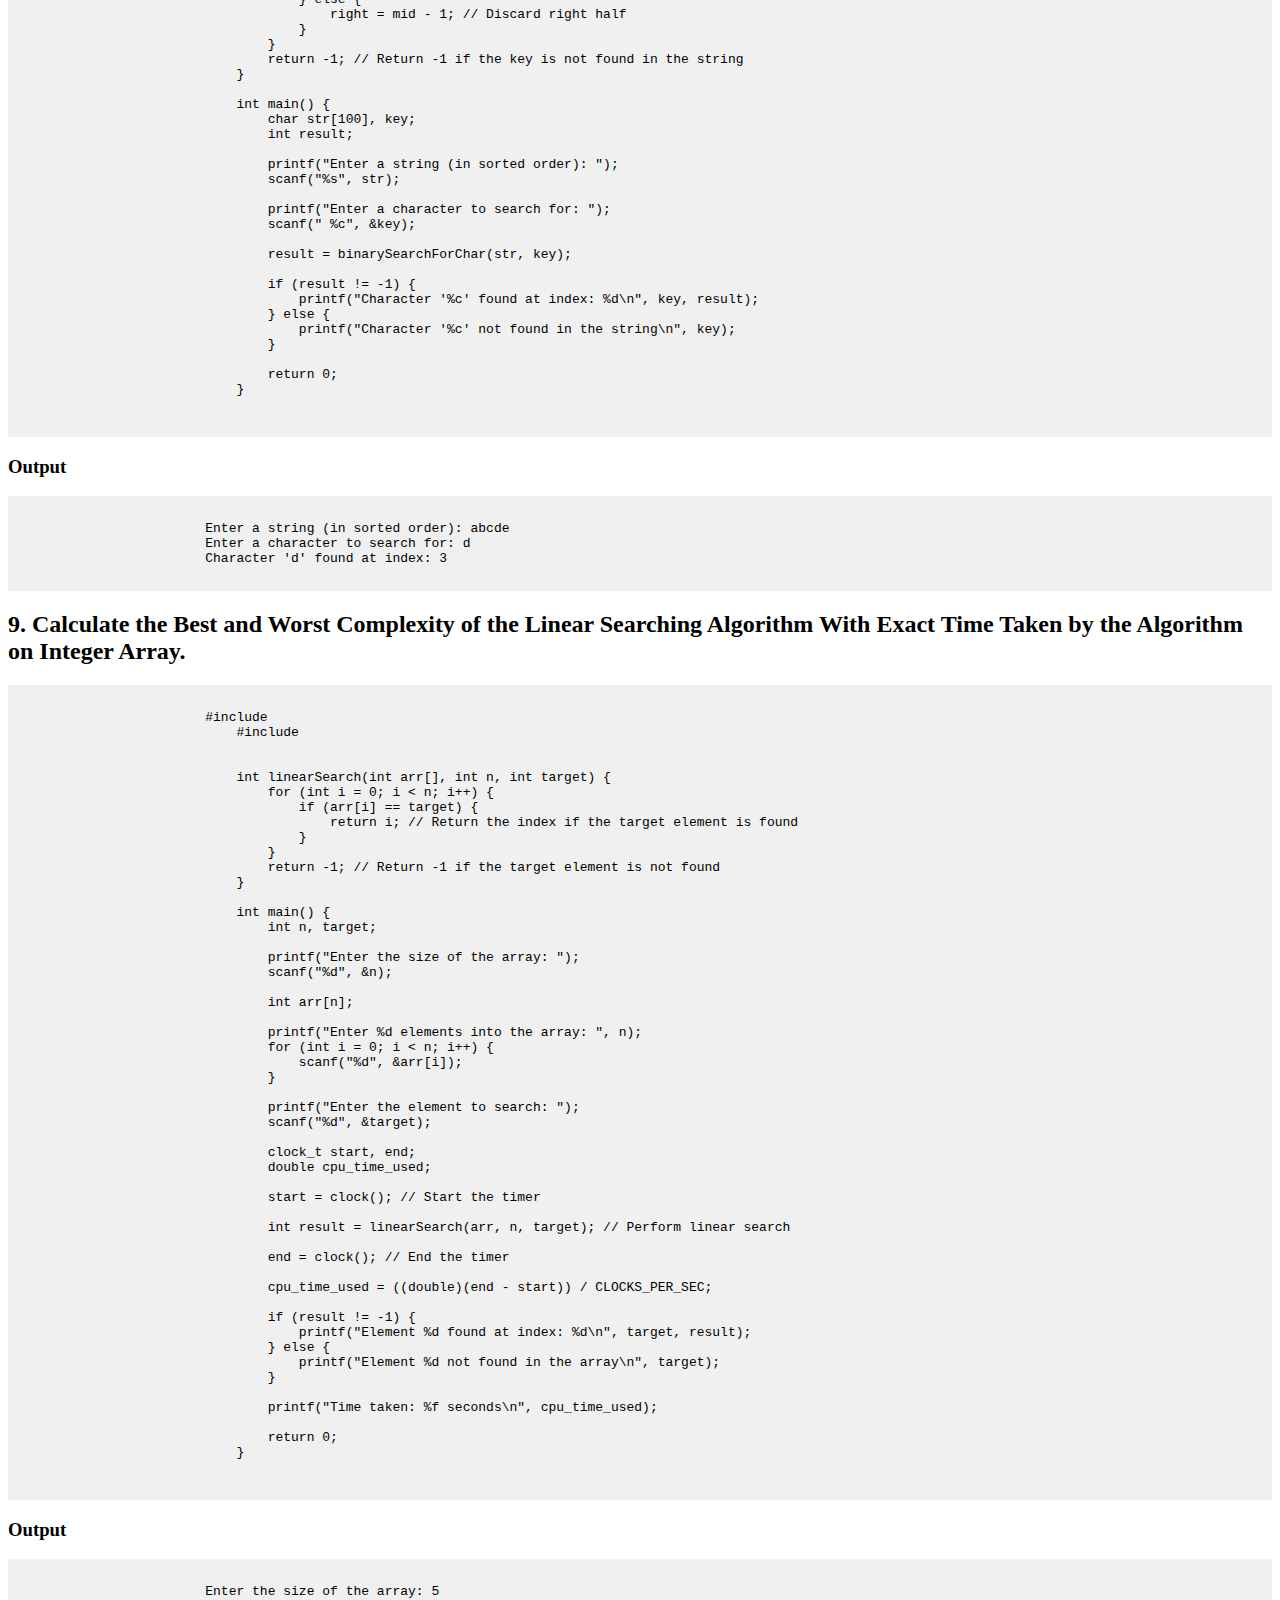
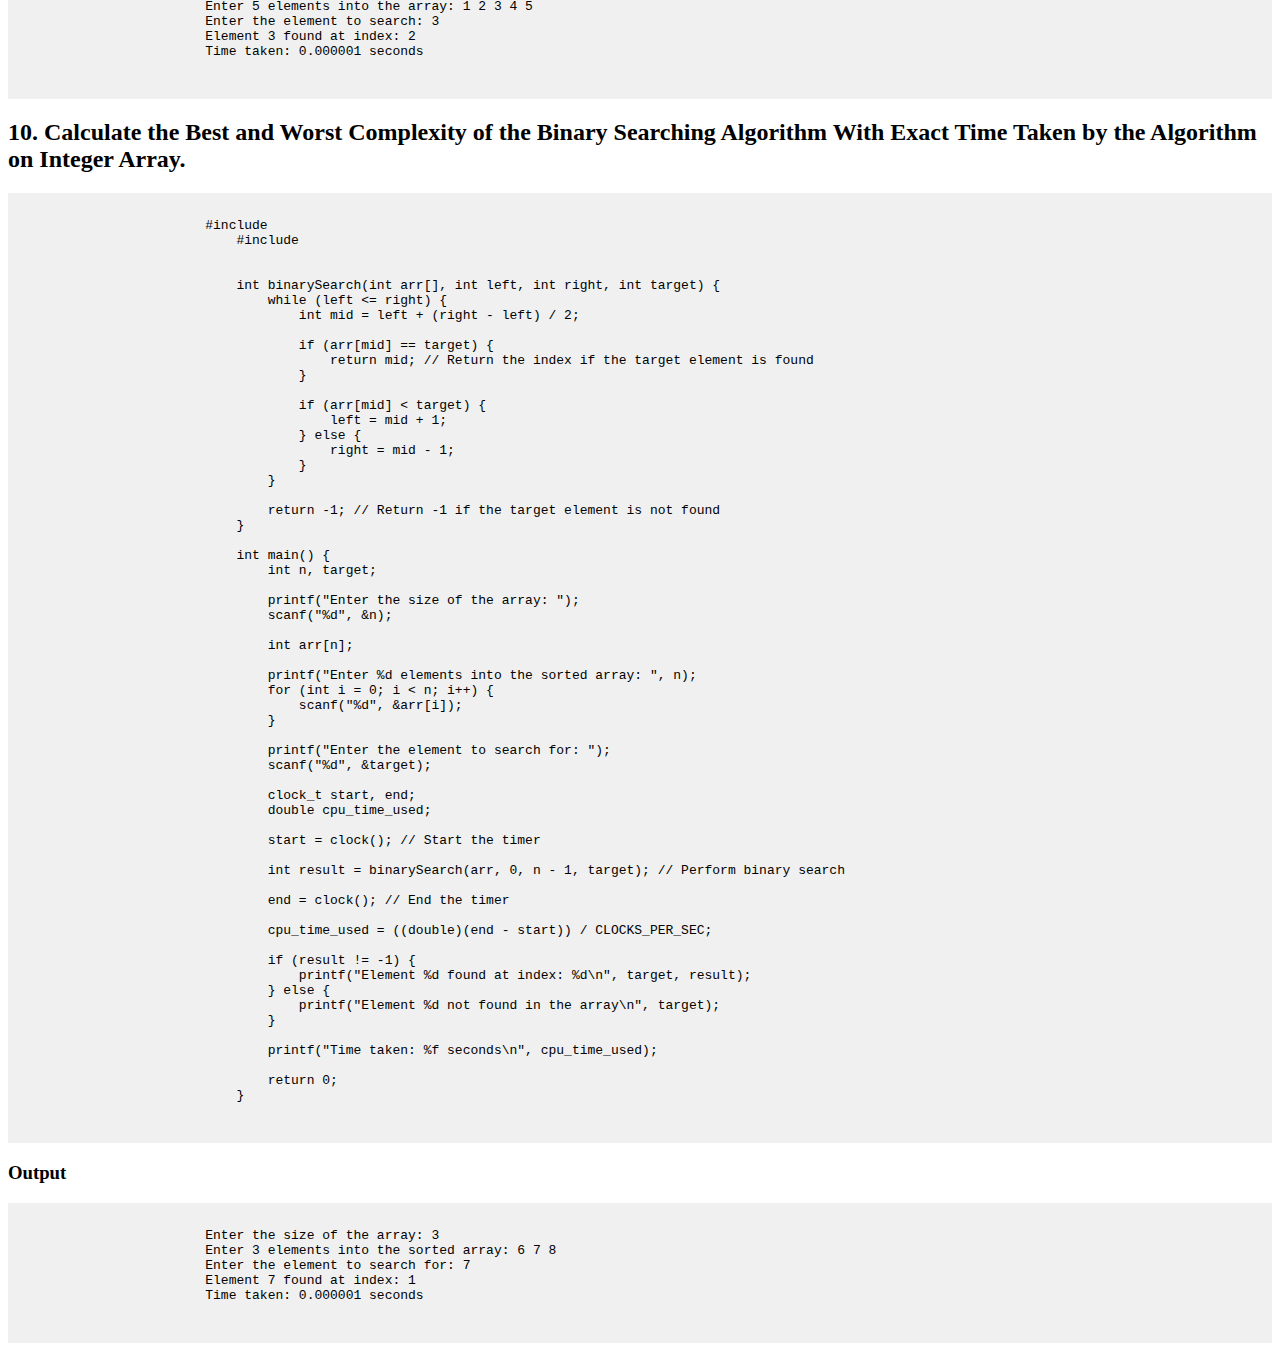
<file: searching.html>
<!DOCTYPE html>
<html>
<head>
    <title>Searching</title>
    <style>
       
        pre {
            background-color: #f0f0f0;
            padding: 10px;
            overflow-x: auto;
        }
    </style>
    </head>
    <body>
        <div class="content">
        <h1>Searching</h1>
        <section id="1">
            <h2>1. Enter a Integer Array From the User, Enter an Integer Value and Perform Linear Search Algorithm Through Iteration.</h2>
            <pre><code>
                #include <stdio.h>

                   
                    int linearSearch(int arr[], int size, int key) {
                        for (int i = 0; i < size; i++) {
                            if (arr[i] == key) {
                                return i; // Return the index if the key is found
                            }
                        }
                        return -1; // Return -1 if the key is not found
                    }
                    
                    int main() {
                        int size, key;
                    
                        printf("Enter the size of the array: ");
                        scanf("%d", &size);
                    
                        int array[size];
                    
                        printf("Enter %d elements into the array:\n", size);
                        for (int i = 0; i < size; i++) {
                            scanf("%d", &array[i]);
                        }
                    
                        printf("Enter the integer value to search for: ");
                        scanf("%d", &key);
                    
                        int index = linearSearch(array, size, key);
                    
                        if (index != -1) {
                            printf("Element %d found at index: %d\n", key, index);
                        } else {
                            printf("Element %d not found in the array\n", key);
                        }
                    
                        return 0;
                    }
                    
            </code></pre>
            <h3>Output</h3>
            <pre><code> 
                Enter the size of the array: 5
                Enter 5 elements into the array:
                11
                22
                33
                44
                55
                Enter the integer value to search for: 33
                Element 33 found at index: 2
                
            </code></pre>
        </section>
        <section id="2">
            <h2>2. Enter a String From the User, Enter a Character and Perform Linear Search Algorithm Through Recursion.</h2>
            <pre><code>
                #include <stdio.h>

                    
                    int linearSearch(char str[], char key, int index) {
                        if (str[index] == '\0') {
                            return -1; // Return -1 if the key is not found in the string
                        } else if (str[index] == key) {
                            return index; // Return the index if the key is found in the string
                        } else {
                            return linearSearch(str, key, index + 1); // Recursively search in the next index
                        }
                    }
                    
                    int main() {
                        char str[100], key;
                        int result;
                    
                        printf("Enter a string: ");
                        scanf("%s", str);
                    
                        printf("Enter a character to search for: ");
                        scanf(" %c", &key);
                    
                        result = linearSearch(str, key, 0);
                    
                        if (result != -1) {
                            printf("Character '%c' found at index: %d\n", key, result);
                        } else {
                            printf("Character '%c' not found in the string\n", key);
                        }
                    
                        return 0;
                    }
                    
            </code></pre>
            <h3>Output</h3>
            <pre><code> 
                Enter a string: hello
                Enter a character to search for: d
                Character 'd' not found in the string
                
            </code></pre>
        </section>
        <section id="3">
            <h2>3. Enter a Integer Array From the User, Enter an Integer Value and Perform Linear Search Algorithm Through Recursion.</h2>
            <pre><code>
                #include <stdio.h>

                    
                    int linearSearch(int arr[], int key, int size, int index) {
                        if (index >= size) {
                            return -1; // Return -1 if the key is not found in the array
                        } else if (arr[index] == key) {
                            return index; // Return the index if the key is found in the array
                        } else {
                            return linearSearch(arr, key, size, index + 1); // Recursively search in the next index
                        }
                    }
                    
                    int main() {
                        int size, key;
                    
                        printf("Enter the size of the array: ");
                        scanf("%d", &size);
                    
                        int array[size];
                    
                        printf("Enter %d elements into the array:\n", size);
                        for (int i = 0; i < size; i++) {
                            scanf("%d", &array[i]);
                        }
                    
                        printf("Enter the integer value to search for: ");
                        scanf("%d", &key);
                    
                        int index = linearSearch(array, key, size, 0);
                    
                        if (index != -1) {
                            printf("Element %d found at index: %d\n", key, index);
                        } else {
                            printf("Element %d not found in the array\n", key);
                        }
                    
                        return 0;
                    }
                    
            </code></pre>
            <h3>Output</h3>
            <pre><code> 
                Enter the size of the array: 4
                Enter 4 elements into the array:
                55
                66
                77
                88
                Enter the integer value to search for: 66
                Element 66 found at index: 1
                
            </code></pre>
        </section>
        <section id="4">
            <h2>4.  Enter a String From the User, Enter a Character and Perform Linear Search Algorithm Through Iteration.v</h2>
            <pre><code>
                #include <stdio.h>

                    
                    int linearSearch(char str[], char key) {
                        int index = 0;
                        while (str[index] != '\0') {
                            if (str[index] == key) {
                                return index; // Return the index if the key is found in the string
                            }
                            index++;
                        }
                        return -1; // Return -1 if the key is not found in the string
                    }
                    
                    int main() {
                        char str[100], key;
                        int result;
                    
                        printf("Enter a string: ");
                        scanf("%s", str);
                    
                        printf("Enter a character to search for: ");
                        scanf(" %c", &key);
                    
                        result = linearSearch(str, key);
                    
                        if (result != -1) {
                            printf("Character '%c' found at index: %d\n", key, result);
                        } else {
                            printf("Character '%c' not found in the string\n", key);
                        }
                    
                        return 0;
                    }
                    
            </code></pre>
            <h3>Output</h3>
            <pre><code> 
                Enter a string: hello
                Enter a character to search for: l
                Character 'l' found at index: 2
                
            </code></pre>
        </section>
        <section id="5">
            <h2>5. Enter a Integer Array From the User, Enter an Integer Value and Perform Binary Search Algorithm Through Iteration.</h2>
            <pre><code>
                #include <stdio.h>

                    
                    int binarySearch(int arr[], int size, int key) {
                        int left = 0;
                        int right = size - 1;
                    
                        while (left <= right) {
                            int mid = left + (right - left) / 2;
                    
                            if (arr[mid] == key) {
                                return mid; // Return the index if the key is found in the array
                            } else if (arr[mid] < key) {
                                left = mid + 1; // Discard left half
                            } else {
                                right = mid - 1; // Discard right half
                            }
                        }
                        return -1; // Return -1 if the key is not found in the array
                    }
                    
                    int main() {
                        int size, key;
                    
                        printf("Enter the size of the array: ");
                        scanf("%d", &size);
                    
                        int array[size];
                    
                        printf("Enter %d elements into the array in sorted order:\n", size);
                        for (int i = 0; i < size; i++) {
                            scanf("%d", &array[i]);
                        }
                    
                        printf("Enter the integer value to search for: ");
                        scanf("%d", &key);
                    
                        int index = binarySearch(array, size, key);
                    
                        if (index != -1) {
                            printf("Element %d found at index: %d\n", key, index);
                        } else {
                            printf("Element %d not found in the array\n", key);
                        }
                    
                        return 0;
                    }
                    
            </code></pre>
            <h3>Output</h3>
            <pre><code> 
                Enter the size of the array: 4
                Enter 4 elements into the array in sorted order:
                1
                2
                3
                4
                Enter the integer value to search for: 4
                Element 4 found at index: 3
                
            </code></pre>
        </section>
        <section id="6">
            <h2>6.  Enter a String From the User, Enter a Character and Perform Binary Search Algorithm Through Recursion.</h2>
            <pre><code>
                #include <stdio.h>
                    #include <string.h>
                    
                   
                    int binarySearch(char str[], char key, int left, int right) {
                        if (left > right) {
                            return -1; // Return -1 if the key is not found in the string
                        }
                    
                        int mid = (left + right) / 2;
                    
                        if (str[mid] == key) {
                            return mid; // Return the index if the key is found in the string
                        } else if (str[mid] < key) {
                            return binarySearch(str, key, mid + 1, right); // Search in the right half
                        } else {
                            return binarySearch(str, key, left, mid - 1); // Search in the left half
                        }
                    }
                    
                    int main() {
                        char str[100], key;
                        int result;
                    
                        printf("Enter a string (in sorted order): ");
                        scanf("%s", str);
                    
                        printf("Enter a character to search for: ");
                        scanf(" %c", &key);
                    
                        result = binarySearch(str, key, 0, strlen(str) - 1);
                    
                        if (result != -1) {
                            printf("Character '%c' found at index: %d\n", key, result);
                        } else {
                            printf("Character '%c' not found in the string\n", key);
                        }
                    
                        return 0;
                    }
                    
            </code></pre>
            <h3>Output</h3>
            <pre><code> 
                Enter a string (in sorted order): someya
                Enter a character to search for: e
                Character 'e' not found in the string
                
            </code></pre>
        </section>
        <section id="7">
            <h2>7. Enter a Integer Array From the User, Enter an Integer Value and Perform Binary Search Algorithm Through Recursion.</h2>
            <pre><code>
                #include <stdio.h>

                    int binarySearch(int arr[], int key, int left, int right) {
                        if (left > right) {
                            return -1; // Return -1 if the key is not found in the array
                        }
                    
                        int mid = (left + right) / 2;
                    
                        if (arr[mid] == key) {
                            return mid; // Return the index if the key is found in the array
                        } else if (arr[mid] < key) {
                            return binarySearch(arr, key, mid + 1, right); // Search in the right half
                        } else {
                            return binarySearch(arr, key, left, mid - 1); // Search in the left half
                        }
                    }
                    
                    int main() {
                        int size, key, result;
                    
                        printf("Enter the size of the array: ");
                        scanf("%d", &size);
                    
                        int array[size];
                    
                        printf("Enter %d elements into the array in sorted order:\n", size);
                        for (int i = 0; i < size; i++) {
                            scanf("%d", &array[i]);
                        }
                    
                        printf("Enter the integer value to search for: ");
                        scanf("%d", &key);
                    
                        result = binarySearch(array, key, 0, size - 1);
                    
                        if (result != -1) {
                            printf("Element %d found at index: %d\n", key, result);
                        } else {
                            printf("Element %d not found in the array\n", key);
                        }
                    
                        return 0;
                    }
                    
            </code></pre>
            <h3>Output</h3>
            <pre><code> 
                Enter the size of the array: 5
                Enter 5 elements into the array in sorted order:
                6
                7
                8
                9
                2
                Enter the integer value to search for: 7
                Element 7 found at index: 1
                
            </code></pre>
        </section>
        <section id="7">
            <h2>7. Enter a Integer Array From the User, Enter an Integer Value and
                 Perform Binary Search Algorithm Through Recursion.</h2>
            <pre><code>
                #include <stdio.h>

                    
                    int binarySearch(int arr[], int key, int left, int right) {
                        if (left > right) {
                            return -1; // Return -1 if the key is not found in the array
                        }
                    
                        int mid = (left + right) / 2;
                    
                        if (arr[mid] == key) {
                            return mid; // Return the index if the key is found in the array
                        } else if (arr[mid] < key) {
                            return binarySearch(arr, key, mid + 1, right); // Search in the right half
                        } else {
                            return binarySearch(arr, key, left, mid - 1); // Search in the left half
                        }
                    }
                    
                    int main() {
                        int size, key, result;
                    
                        printf("Enter the size of the array: ");
                        scanf("%d", &size);
                    
                        int array[size];
                    
                        printf("Enter %d elements into the array in sorted order:\n", size);
                        for (int i = 0; i < size; i++) {
                            scanf("%d", &array[i]);
                        }
                    
                        printf("Enter the integer value to search for: ");
                        scanf("%d", &key);
                    
                        result = binarySearch(array, key, 0, size - 1);
                    
                        if (result != -1) {
                            printf("Element %d found at index: %d\n", key, result);
                        } else {
                            printf("Element %d not found in the array\n", key);
                        }
                    
                        return 0;
                    }
                    
            </code></pre>
            <h3>Output</h3>
            <pre><code> 
                Enter the size of the array: 5
                Enter 5 elements into the array in sorted order:
                6
                7
                8
                9
                2
                Enter the integer value to search for: 7
                Element 7 found at index: 1
              </code></pre>
              </section>
                <section id="8">
                    <h2>8. Enter a String From the User, Enter a Character and Perform Binary Search Algorithm Through Iteration</h2>
                    <pre><code>
                        #include <stdio.h>
                            #include <string.h>
                            
                            
                            int binarySearchForChar(char str[], char key) {
                                int left = 0;
                                int right = strlen(str) - 1;
                            
                                while (left <= right) {
                                    int mid = left + (right - left) / 2;
                            
                                    if (str[mid] == key) {
                                        return mid; // Return the index if the key is found in the string
                                    } else if (str[mid] < key) {
                                        left = mid + 1; // Discard left half
                                    } else {
                                        right = mid - 1; // Discard right half
                                    }
                                }
                                return -1; // Return -1 if the key is not found in the string
                            }
                            
                            int main() {
                                char str[100], key;
                                int result;
                            
                                printf("Enter a string (in sorted order): ");
                                scanf("%s", str);
                            
                                printf("Enter a character to search for: ");
                                scanf(" %c", &key);
                            
                                result = binarySearchForChar(str, key);
                            
                                if (result != -1) {
                                    printf("Character '%c' found at index: %d\n", key, result);
                                } else {
                                    printf("Character '%c' not found in the string\n", key);
                                }
                            
                                return 0;
                            }
                            
                    </code></pre>
                    <h3>Output</h3>
                    <pre><code> 
                        Enter a string (in sorted order): abcde
                        Enter a character to search for: d
                        Character 'd' found at index: 3
                    </code></pre>
                </section>
                <section id="9">
                    <h2>9. Calculate the Best and Worst Complexity of the Linear Searching Algorithm
                         With Exact Time Taken by the Algorithm on Integer Array.</h2>
                    <pre><code>
                        #include <stdio.h>
                            #include <time.h>
                            
                            
                            int linearSearch(int arr[], int n, int target) {
                                for (int i = 0; i < n; i++) {
                                    if (arr[i] == target) {
                                        return i; // Return the index if the target element is found
                                    }
                                }
                                return -1; // Return -1 if the target element is not found
                            }
                            
                            int main() {
                                int n, target;
                            
                                printf("Enter the size of the array: ");
                                scanf("%d", &n);
                            
                                int arr[n];
                            
                                printf("Enter %d elements into the array: ", n);
                                for (int i = 0; i < n; i++) {
                                    scanf("%d", &arr[i]);
                                }
                            
                                printf("Enter the element to search: ");
                                scanf("%d", &target);
                            
                                clock_t start, end;
                                double cpu_time_used;
                            
                                start = clock(); // Start the timer
                            
                                int result = linearSearch(arr, n, target); // Perform linear search
                            
                                end = clock(); // End the timer
                            
                                cpu_time_used = ((double)(end - start)) / CLOCKS_PER_SEC;
                            
                                if (result != -1) {
                                    printf("Element %d found at index: %d\n", target, result);
                                } else {
                                    printf("Element %d not found in the array\n", target);
                                }
                            
                                printf("Time taken: %f seconds\n", cpu_time_used);
                            
                                return 0;
                            }
                            
                    </code></pre>
                    <h3>Output</h3>
                    <pre><code> 
                        Enter the size of the array: 5
                        Enter 5 elements into the array: 1 2 3 4 5
                        Enter the element to search: 3
                        Element 3 found at index: 2
                        Time taken: 0.000001 seconds
                        
                    </code></pre>
                </section>
                <section id="10">
                    <h2>10. Calculate the Best and Worst Complexity of the 
                        Binary Searching Algorithm With Exact Time Taken by the Algorithm on Integer Array.</h2>
                    <pre><code>
                        #include <stdio.h>
                            #include <time.h>
                            
                           
                            int binarySearch(int arr[], int left, int right, int target) {
                                while (left <= right) {
                                    int mid = left + (right - left) / 2;
                                    
                                    if (arr[mid] == target) {
                                        return mid; // Return the index if the target element is found
                                    }
                                    
                                    if (arr[mid] < target) {
                                        left = mid + 1;
                                    } else {
                                        right = mid - 1;
                                    }
                                }
                                
                                return -1; // Return -1 if the target element is not found
                            }
                            
                            int main() {
                                int n, target;
                            
                                printf("Enter the size of the array: ");
                                scanf("%d", &n);
                            
                                int arr[n];
                            
                                printf("Enter %d elements into the sorted array: ", n);
                                for (int i = 0; i < n; i++) {
                                    scanf("%d", &arr[i]);
                                }
                            
                                printf("Enter the element to search for: ");
                                scanf("%d", &target);
                            
                                clock_t start, end;
                                double cpu_time_used;
                            
                                start = clock(); // Start the timer
                            
                                int result = binarySearch(arr, 0, n - 1, target); // Perform binary search
                            
                                end = clock(); // End the timer
                            
                                cpu_time_used = ((double)(end - start)) / CLOCKS_PER_SEC;
                            
                                if (result != -1) {
                                    printf("Element %d found at index: %d\n", target, result);
                                } else {
                                    printf("Element %d not found in the array\n", target);
                                }
                            
                                printf("Time taken: %f seconds\n", cpu_time_used);
                            
                                return 0;
                            }
                            
                    </code></pre>
                    <h3>Output</h3>
                    <pre><code> 
                        Enter the size of the array: 3
                        Enter 3 elements into the sorted array: 6 7 8
                        Enter the element to search for: 7
                        Element 7 found at index: 1
                        Time taken: 0.000001 seconds
                        
                    </code></pre>
                </section>                
           
        </div>
    </body>
</html>
</file>
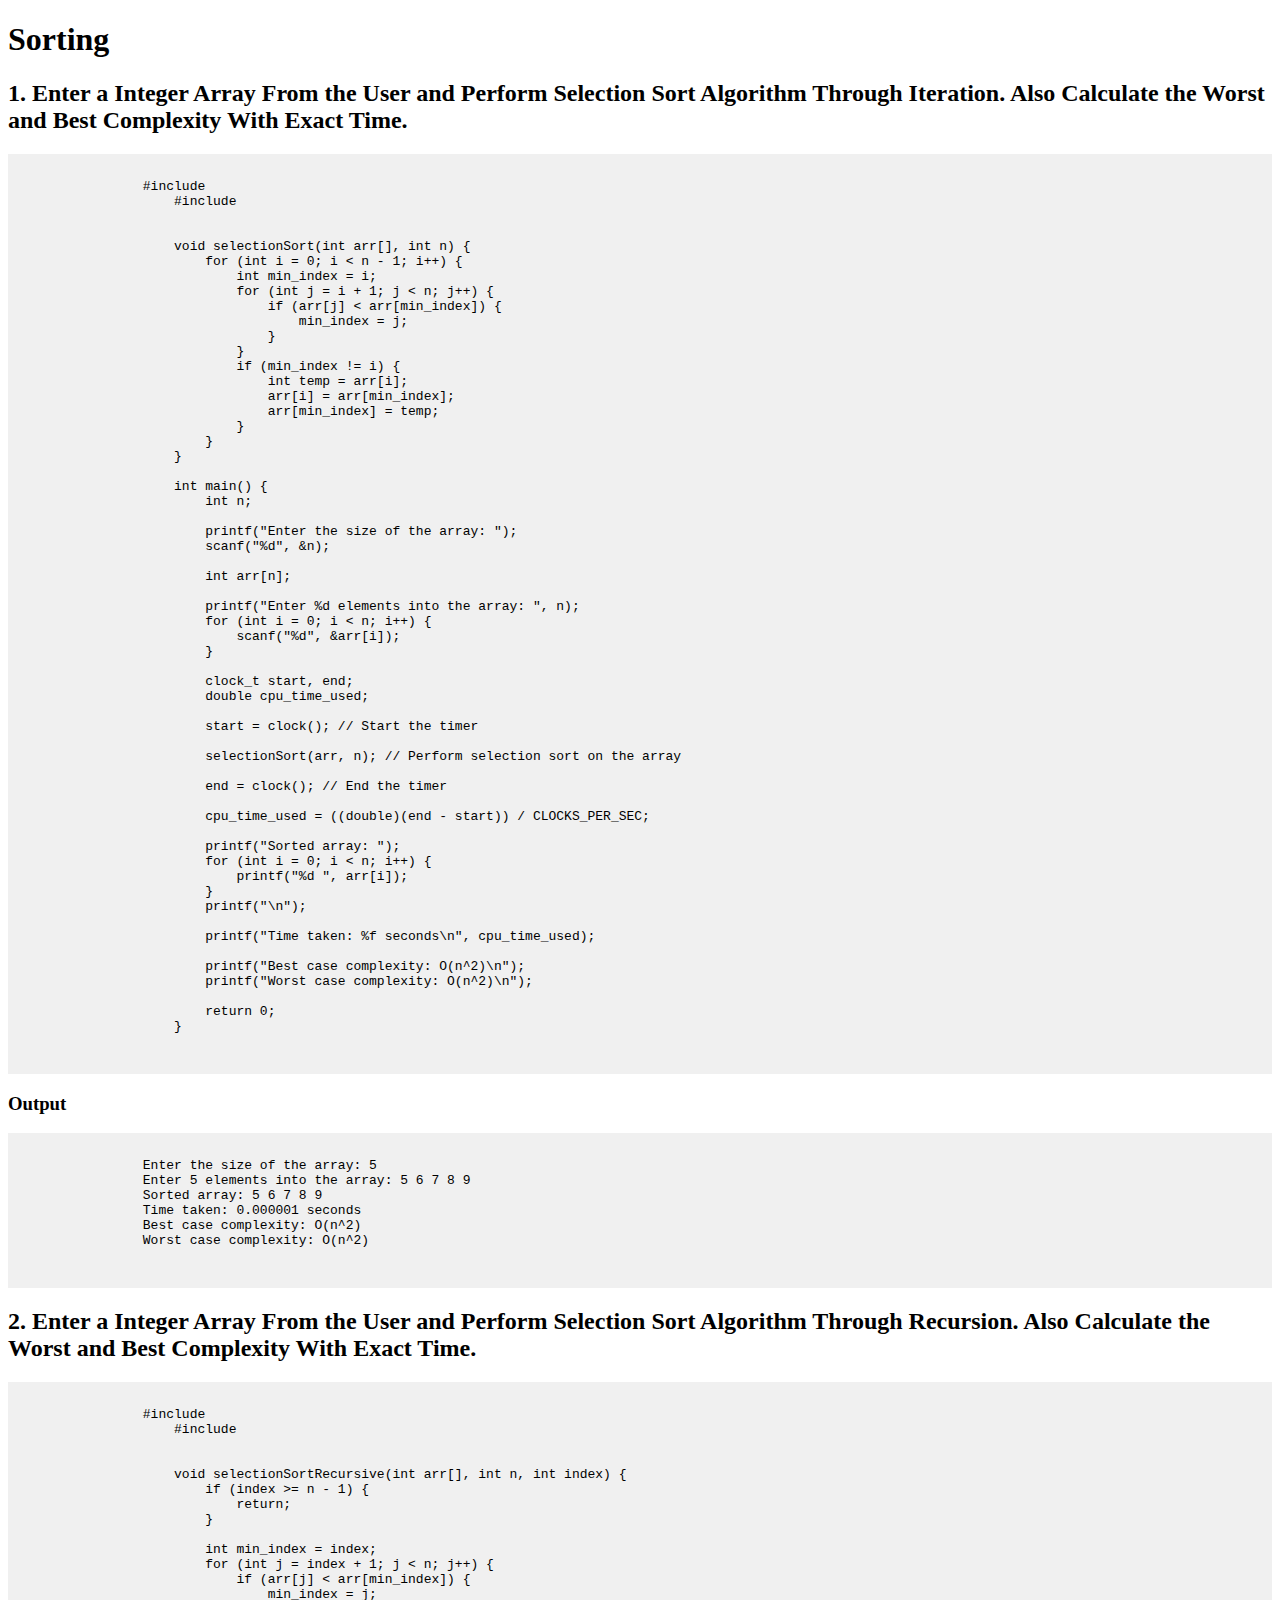
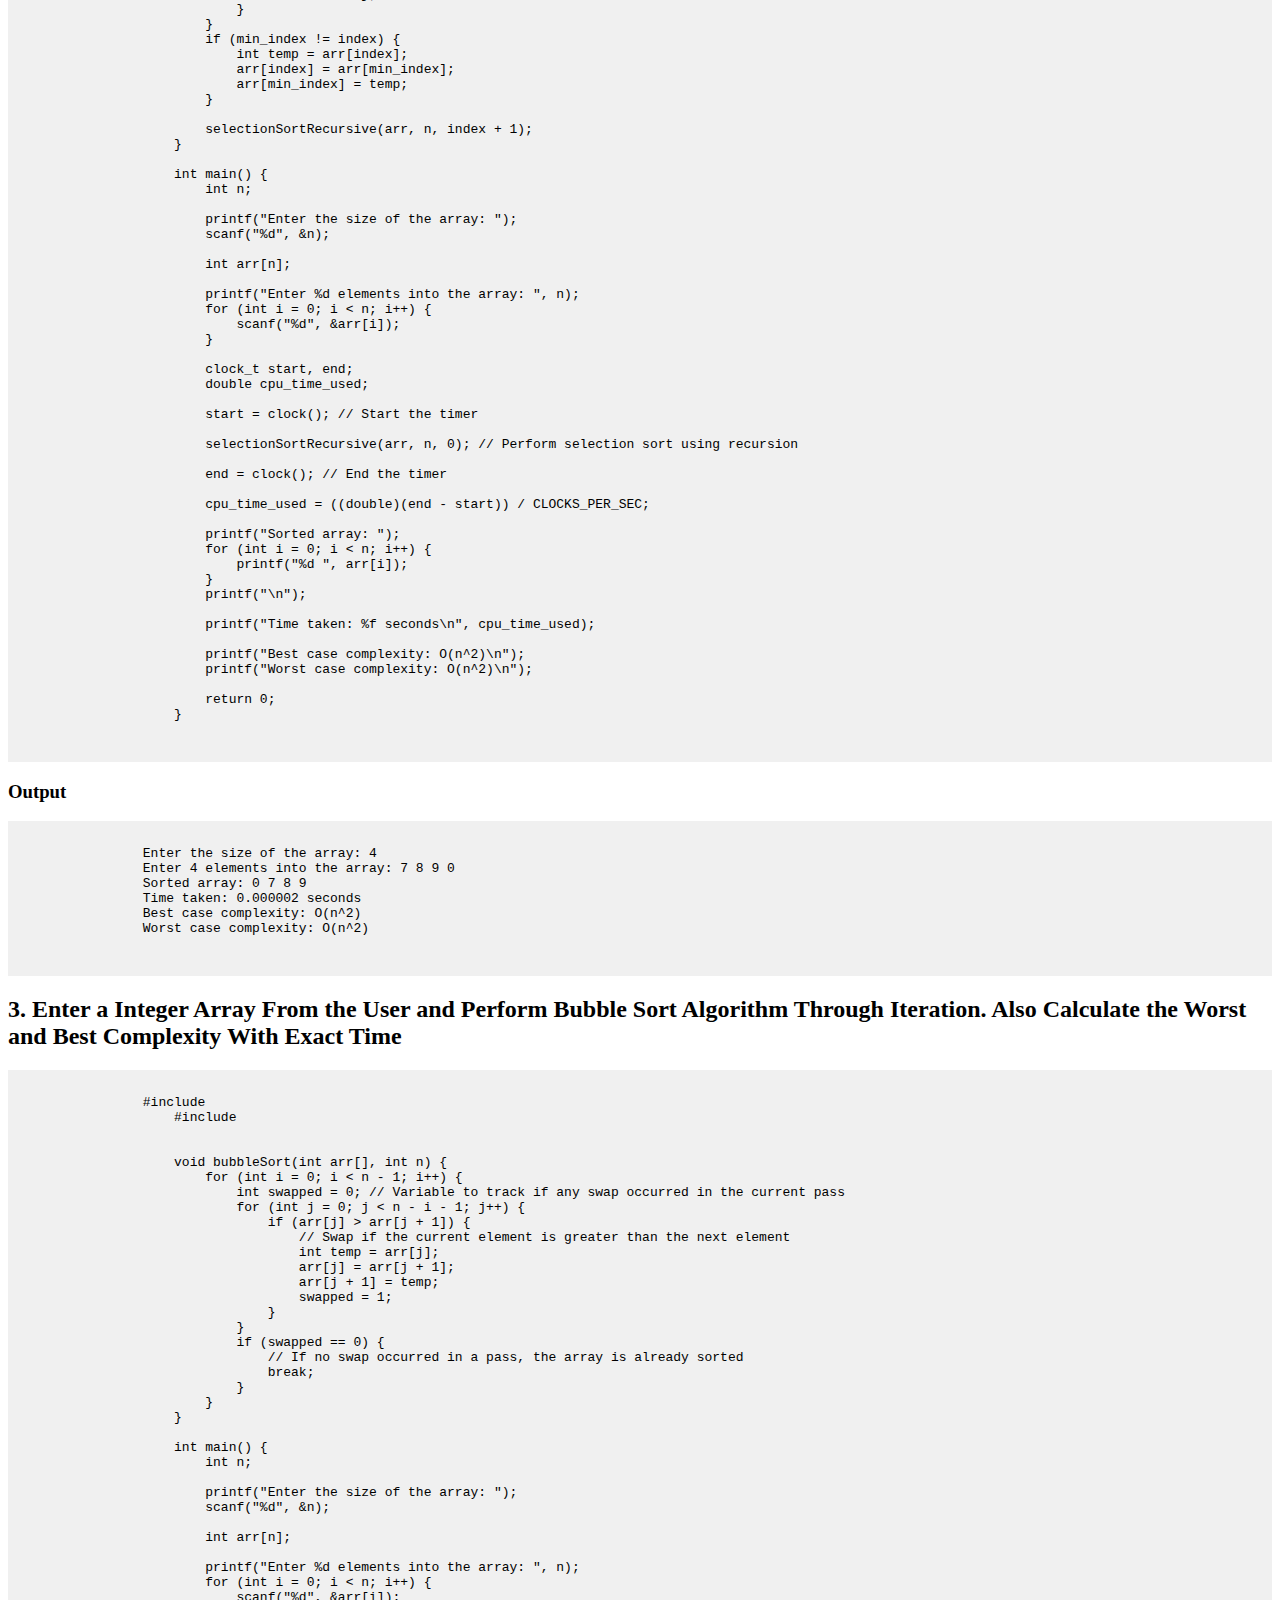
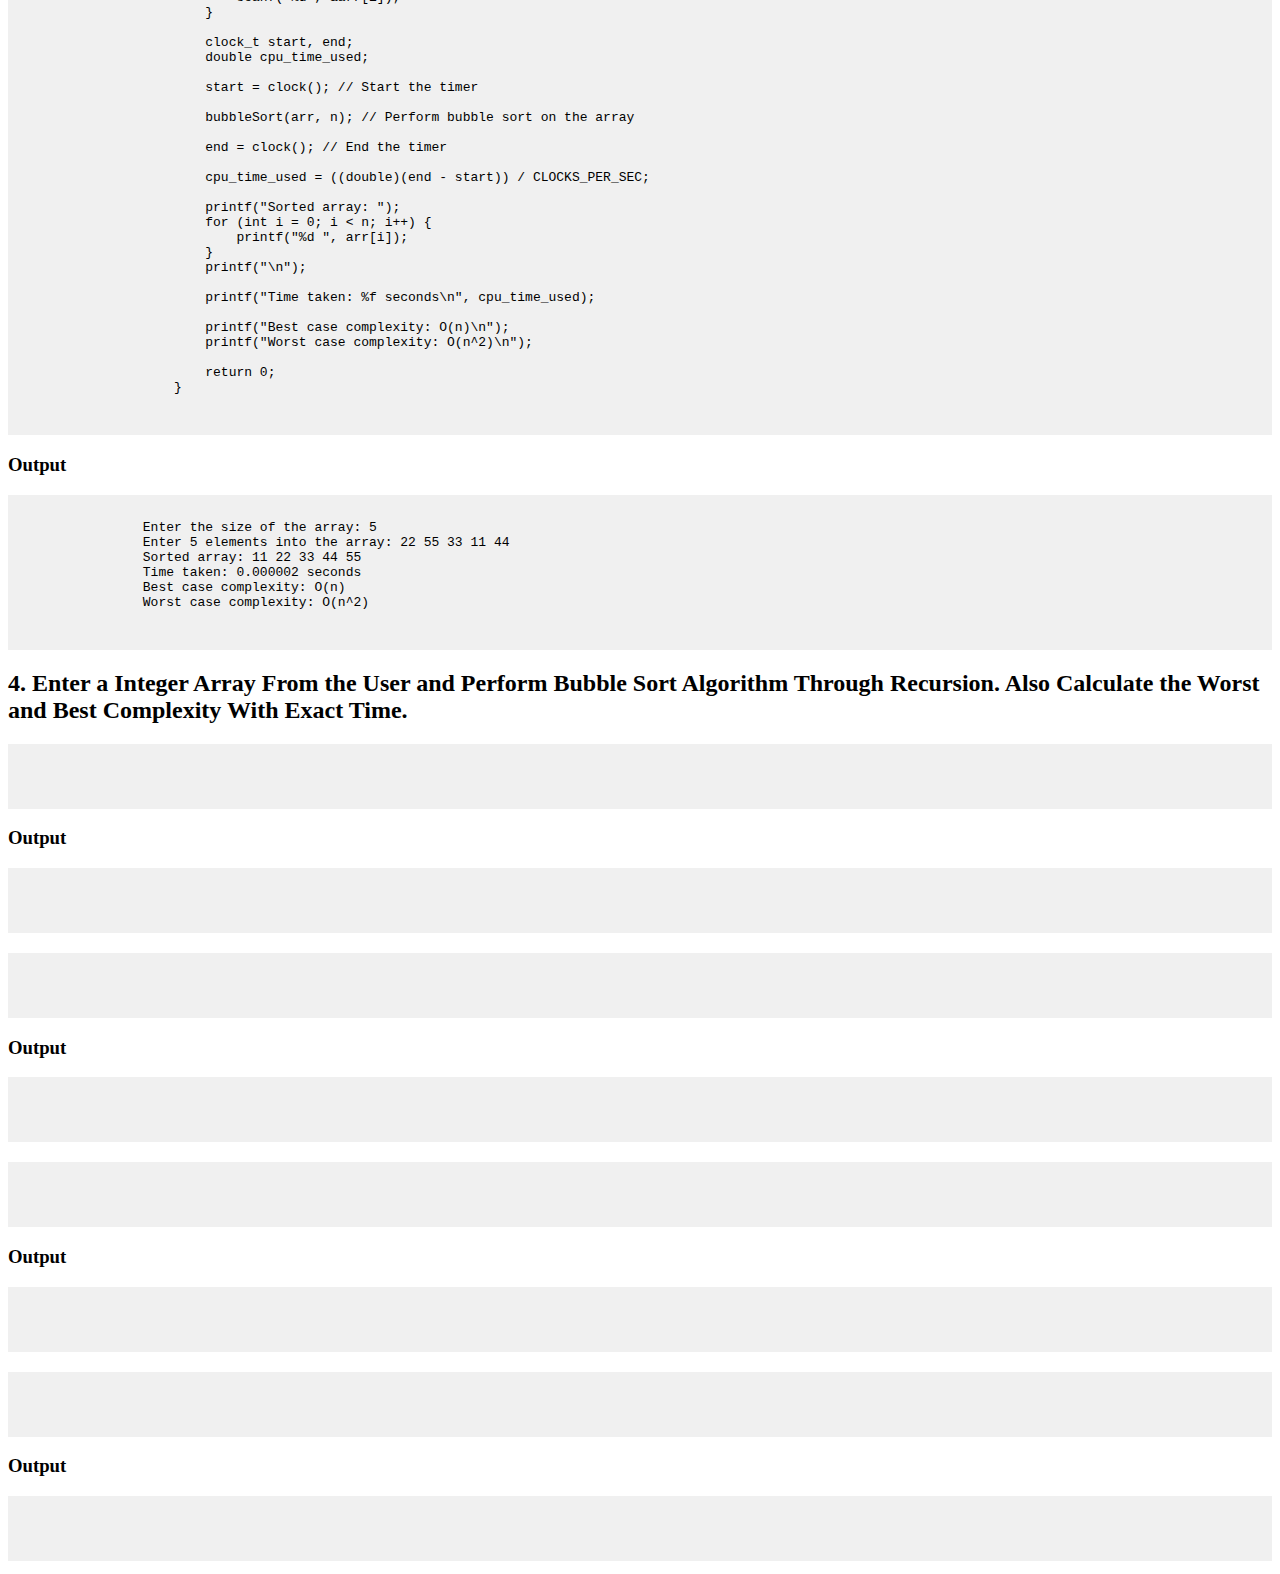
<file: sorting.html>
<!DOCTYPE html>
<html>
<head>
    <title>Sorting</title>
    <style>
        /* Add CSS styles for code formatting and page layout */
        pre {
            background-color: #f0f0f0;
            padding: 10px;
            overflow-x: auto;
        }
    </style>
    </head>
    <body>
        <div class="content">
        <h1>Sorting</h1>
        <section id="1">
            <h2>1.  Enter a Integer Array From the User and Perform Selection Sort Algorithm 
                Through Iteration. Also Calculate the Worst and Best Complexity With Exact
                 Time.</h2>
            <pre><code>
                #include <stdio.h>
                    #include <time.h>
                    
                    
                    void selectionSort(int arr[], int n) {
                        for (int i = 0; i < n - 1; i++) {
                            int min_index = i;
                            for (int j = i + 1; j < n; j++) {
                                if (arr[j] < arr[min_index]) {
                                    min_index = j;
                                }
                            }
                            if (min_index != i) {
                                int temp = arr[i];
                                arr[i] = arr[min_index];
                                arr[min_index] = temp;
                            }
                        }
                    }
                    
                    int main() {
                        int n;
                    
                        printf("Enter the size of the array: ");
                        scanf("%d", &n);
                    
                        int arr[n];
                    
                        printf("Enter %d elements into the array: ", n);
                        for (int i = 0; i < n; i++) {
                            scanf("%d", &arr[i]);
                        }
                    
                        clock_t start, end;
                        double cpu_time_used;
                    
                        start = clock(); // Start the timer
                    
                        selectionSort(arr, n); // Perform selection sort on the array
                    
                        end = clock(); // End the timer
                    
                        cpu_time_used = ((double)(end - start)) / CLOCKS_PER_SEC;
                    
                        printf("Sorted array: ");
                        for (int i = 0; i < n; i++) {
                            printf("%d ", arr[i]);
                        }
                        printf("\n");
                    
                        printf("Time taken: %f seconds\n", cpu_time_used);
                    
                        printf("Best case complexity: O(n^2)\n");
                        printf("Worst case complexity: O(n^2)\n");
                    
                        return 0;
                    }
                    
            </code></pre>
            <h3>Output</h3>
            <pre><code> 
                Enter the size of the array: 5
                Enter 5 elements into the array: 5 6 7 8 9
                Sorted array: 5 6 7 8 9 
                Time taken: 0.000001 seconds
                Best case complexity: O(n^2)
                Worst case complexity: O(n^2)
                
            </code></pre>
        </section>
        <section id="2">
            <h2>2. Enter a Integer Array From the User and Perform Selection Sort
                 Algorithm Through Recursion. Also Calculate the Worst and Best Complexity With Exact Time.</h2>
            <pre><code>
                #include <stdio.h>
                    #include <time.h>
                    
                   
                    void selectionSortRecursive(int arr[], int n, int index) {
                        if (index >= n - 1) {
                            return;
                        }
                    
                        int min_index = index;
                        for (int j = index + 1; j < n; j++) {
                            if (arr[j] < arr[min_index]) {
                                min_index = j;
                            }
                        }
                        if (min_index != index) {
                            int temp = arr[index];
                            arr[index] = arr[min_index];
                            arr[min_index] = temp;
                        }
                    
                        selectionSortRecursive(arr, n, index + 1);
                    }
                    
                    int main() {
                        int n;
                    
                        printf("Enter the size of the array: ");
                        scanf("%d", &n);
                    
                        int arr[n];
                    
                        printf("Enter %d elements into the array: ", n);
                        for (int i = 0; i < n; i++) {
                            scanf("%d", &arr[i]);
                        }
                    
                        clock_t start, end;
                        double cpu_time_used;
                    
                        start = clock(); // Start the timer
                    
                        selectionSortRecursive(arr, n, 0); // Perform selection sort using recursion
                    
                        end = clock(); // End the timer
                    
                        cpu_time_used = ((double)(end - start)) / CLOCKS_PER_SEC;
                    
                        printf("Sorted array: ");
                        for (int i = 0; i < n; i++) {
                            printf("%d ", arr[i]);
                        }
                        printf("\n");
                    
                        printf("Time taken: %f seconds\n", cpu_time_used);
                    
                        printf("Best case complexity: O(n^2)\n");
                        printf("Worst case complexity: O(n^2)\n");
                    
                        return 0;
                    }
                    
            </code></pre>
            <h3>Output</h3>
            <pre><code> 
                Enter the size of the array: 4
                Enter 4 elements into the array: 7 8 9 0
                Sorted array: 0 7 8 9 
                Time taken: 0.000002 seconds
                Best case complexity: O(n^2)
                Worst case complexity: O(n^2)
                
            </code></pre>
        </section>
        <section id="3">
            <h2>3. Enter a Integer Array From the User and Perform Bubble 
                Sort Algorithm Through Iteration. Also Calculate the Worst and Best Complexity With Exact Time</h2>
            <pre><code>
                #include <stdio.h>
                    #include <time.h>
                    
                   
                    void bubbleSort(int arr[], int n) {
                        for (int i = 0; i < n - 1; i++) {
                            int swapped = 0; // Variable to track if any swap occurred in the current pass
                            for (int j = 0; j < n - i - 1; j++) {
                                if (arr[j] > arr[j + 1]) {
                                    // Swap if the current element is greater than the next element
                                    int temp = arr[j];
                                    arr[j] = arr[j + 1];
                                    arr[j + 1] = temp;
                                    swapped = 1;
                                }
                            }
                            if (swapped == 0) {
                                // If no swap occurred in a pass, the array is already sorted
                                break;
                            }
                        }
                    }
                    
                    int main() {
                        int n;
                    
                        printf("Enter the size of the array: ");
                        scanf("%d", &n);
                    
                        int arr[n];
                    
                        printf("Enter %d elements into the array: ", n);
                        for (int i = 0; i < n; i++) {
                            scanf("%d", &arr[i]);
                        }
                    
                        clock_t start, end;
                        double cpu_time_used;
                    
                        start = clock(); // Start the timer
                    
                        bubbleSort(arr, n); // Perform bubble sort on the array
                    
                        end = clock(); // End the timer
                    
                        cpu_time_used = ((double)(end - start)) / CLOCKS_PER_SEC;
                    
                        printf("Sorted array: ");
                        for (int i = 0; i < n; i++) {
                            printf("%d ", arr[i]);
                        }
                        printf("\n");
                    
                        printf("Time taken: %f seconds\n", cpu_time_used);
                    
                        printf("Best case complexity: O(n)\n");
                        printf("Worst case complexity: O(n^2)\n");
                    
                        return 0;
                    }
                    
            </code></pre>
            <h3>Output</h3>
            <pre><code> 
                Enter the size of the array: 5
                Enter 5 elements into the array: 22 55 33 11 44
                Sorted array: 11 22 33 44 55 
                Time taken: 0.000002 seconds
                Best case complexity: O(n)
                Worst case complexity: O(n^2)
                
            </code></pre>
        </section>
        <section id="4">
            <h2>4. Enter a Integer Array From the User and Perform Bubble Sort
                 Algorithm Through Recursion. Also Calculate the Worst and Best Complexity With Exact Time.</h2>
            <pre><code>

            </code></pre>
            <h3>Output</h3>
            <pre><code> 

            </code></pre>
        </section>
        <section id="">
            <h2></h2>
            <pre><code>

            </code></pre>
            <h3>Output</h3>
            <pre><code> 

            </code></pre>
        </section>
        <section id="">
            <h2></h2>
            <pre><code>

            </code></pre>
            <h3>Output</h3>
            <pre><code> 

            </code></pre>
        </section>
        <section id="">
            <h2></h2>
            <pre><code>

            </code></pre>
            <h3>Output</h3>
            <pre><code> 

            </code></pre>
        </section>

        </div>
    </body>
</html>
</file>
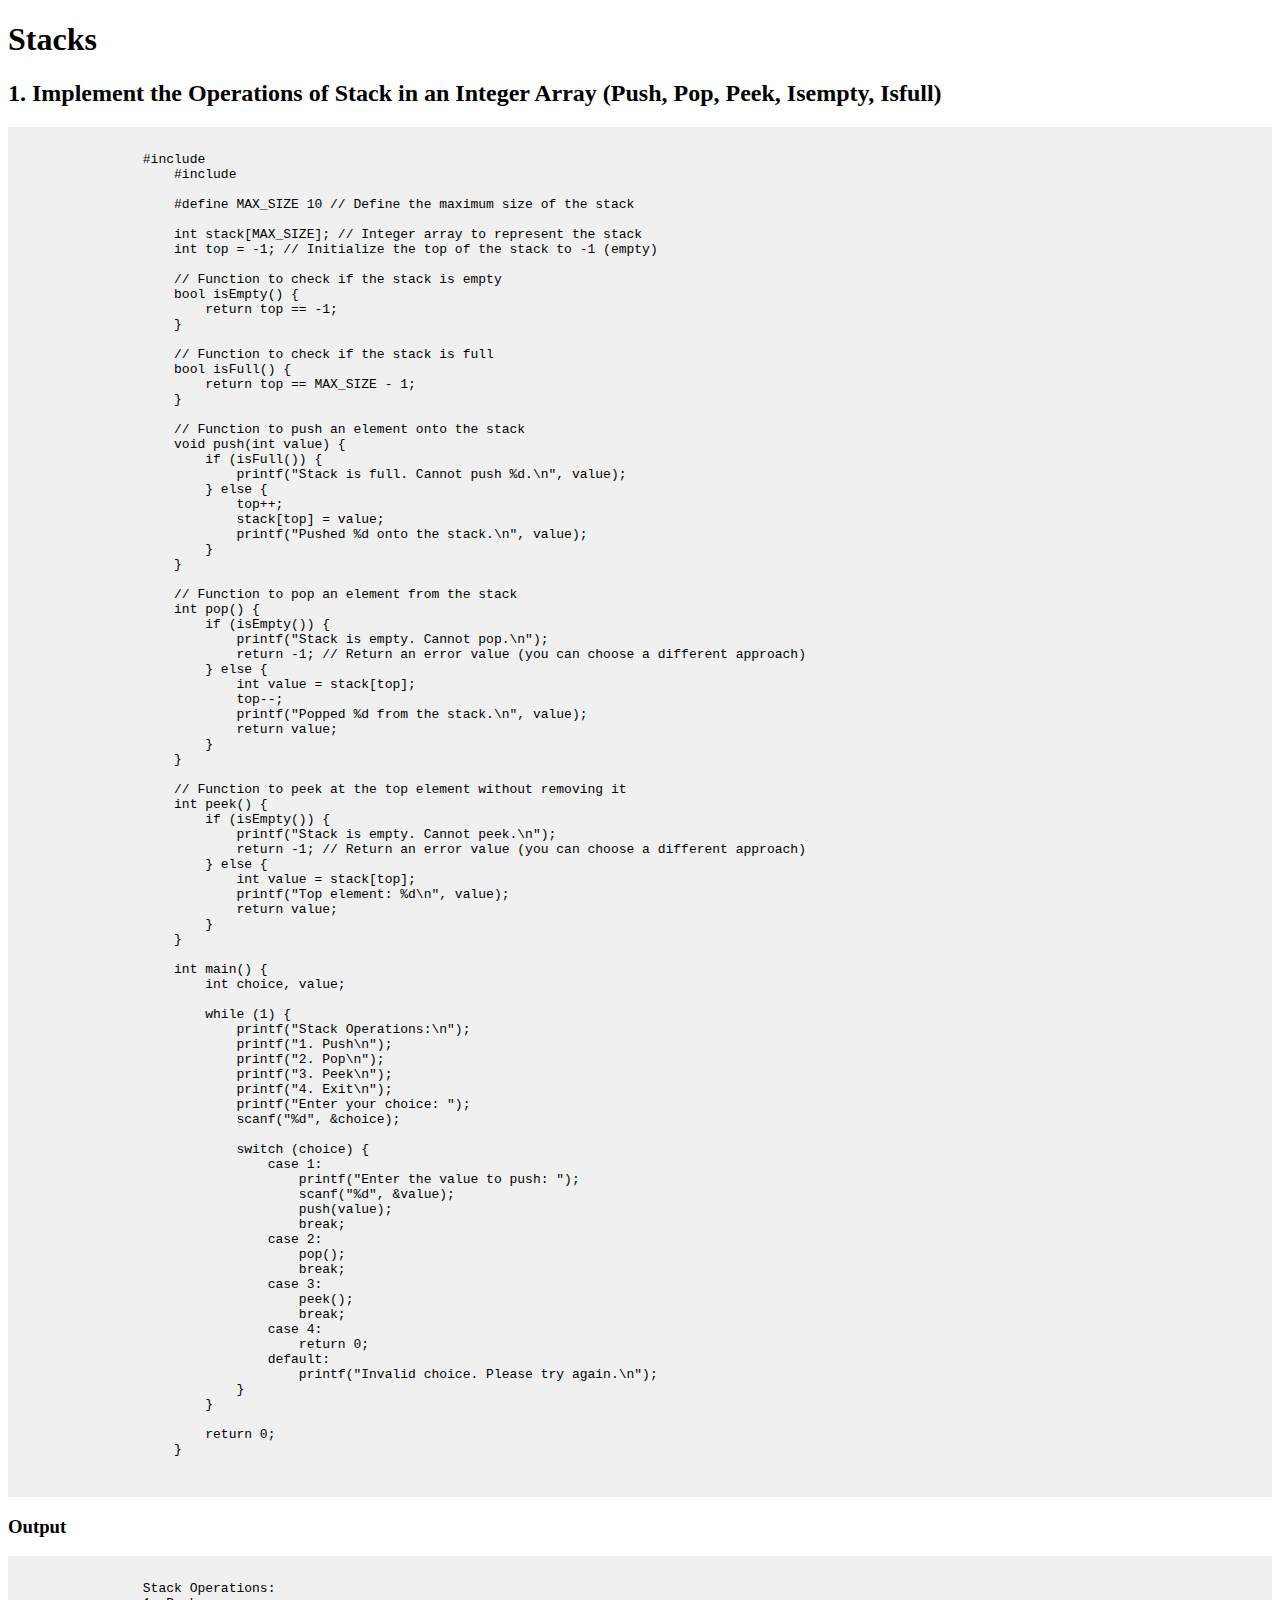
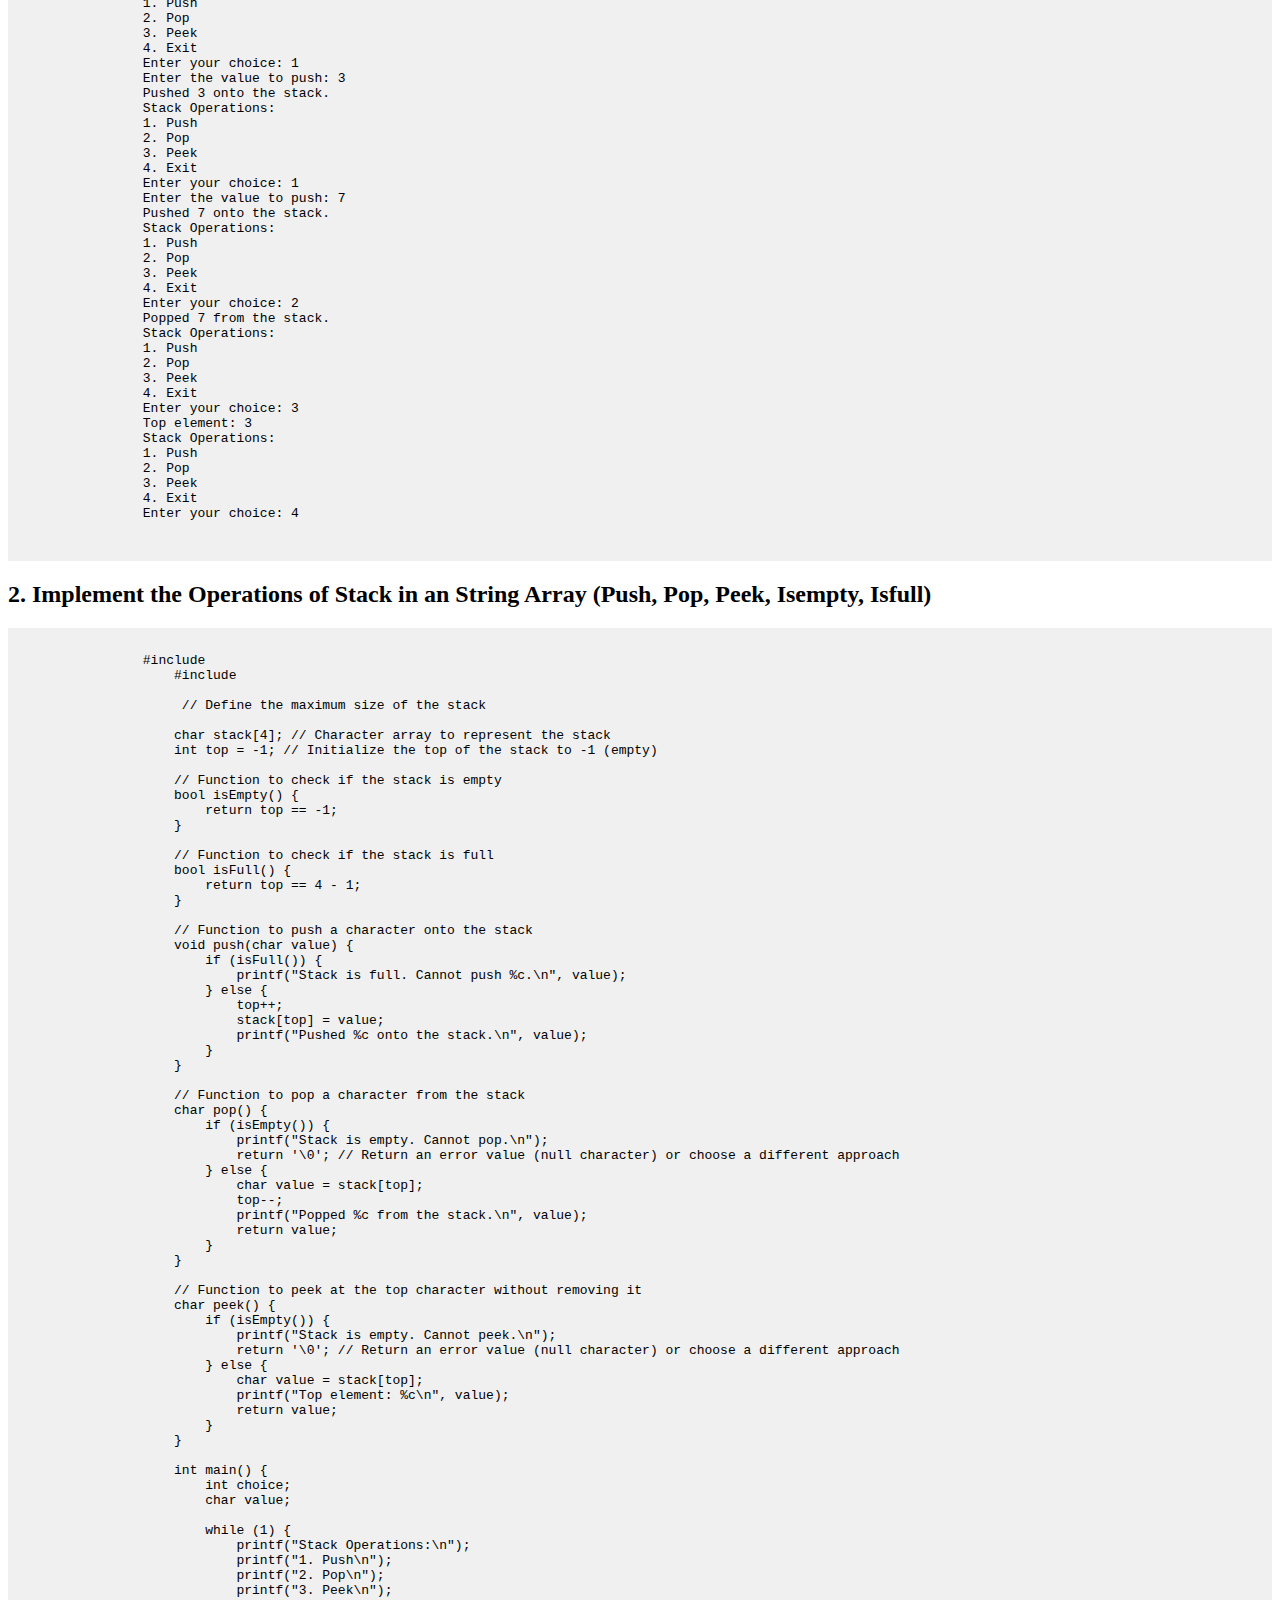
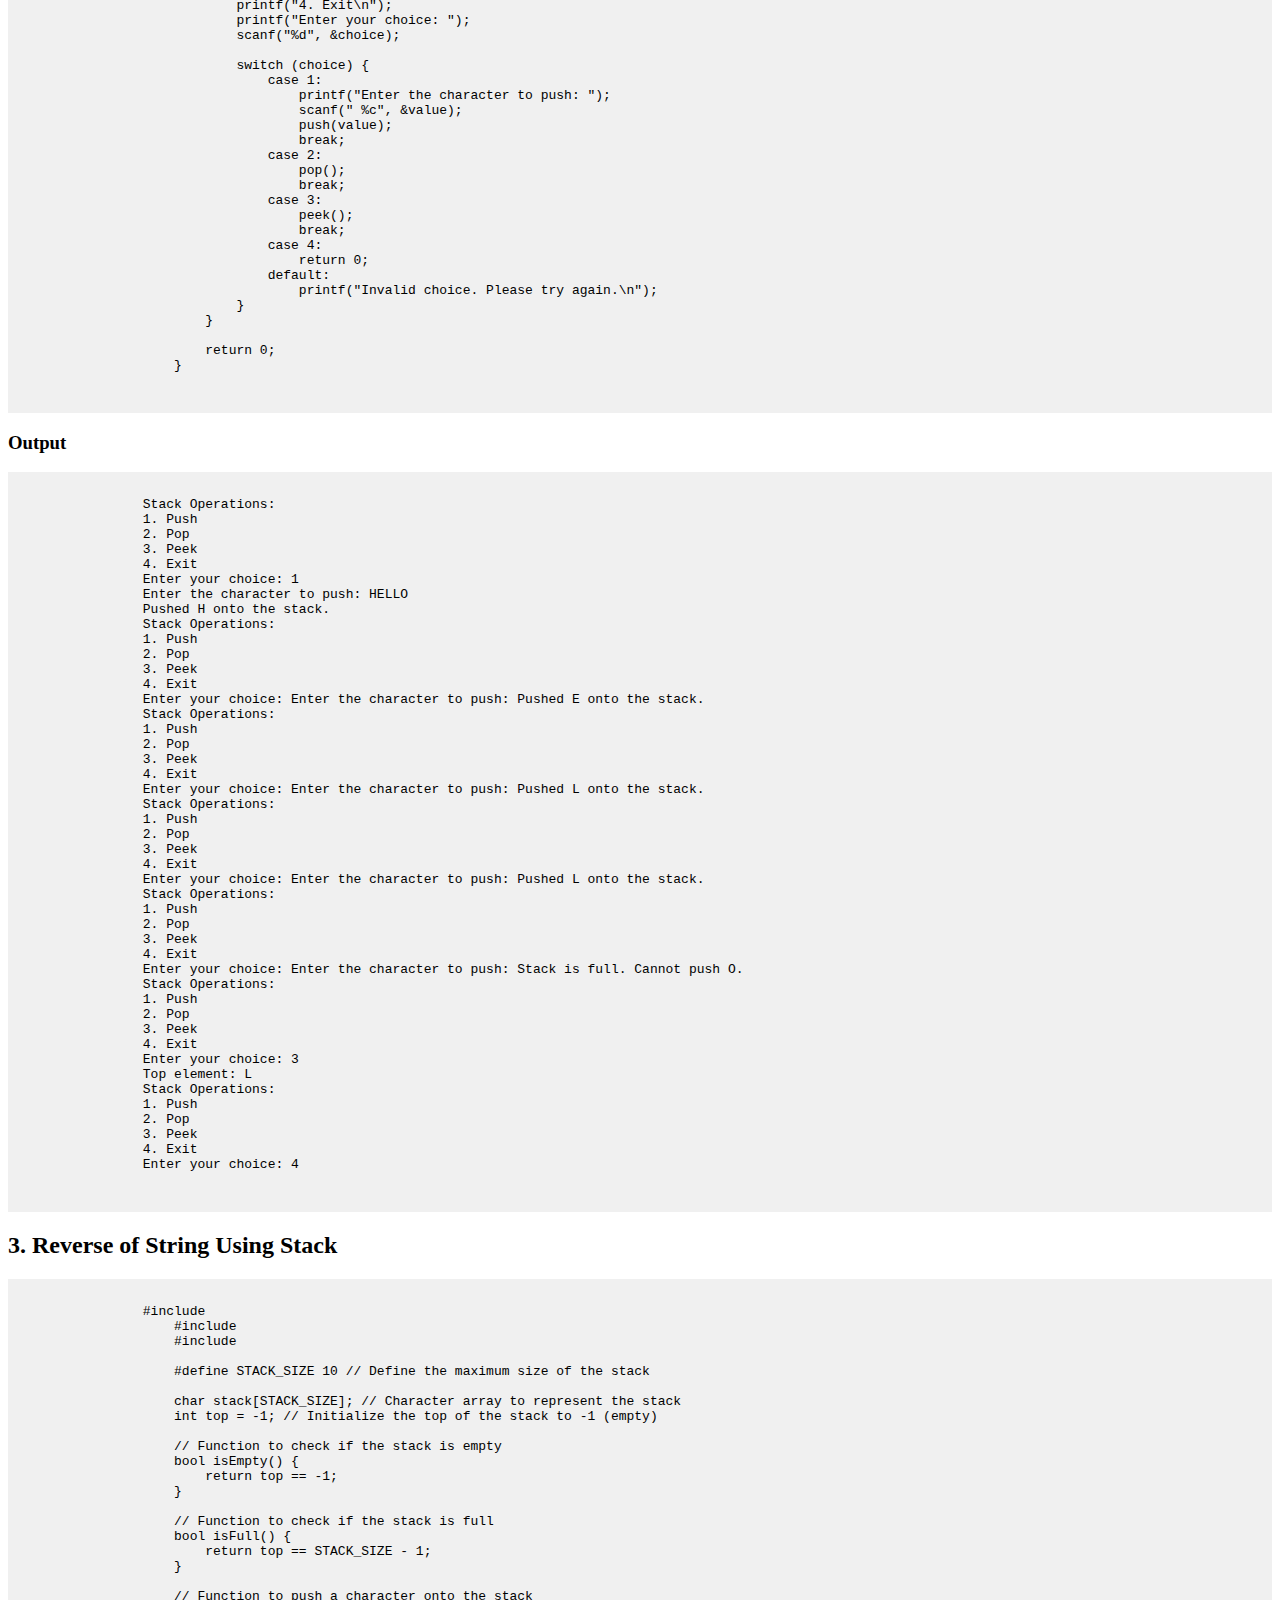
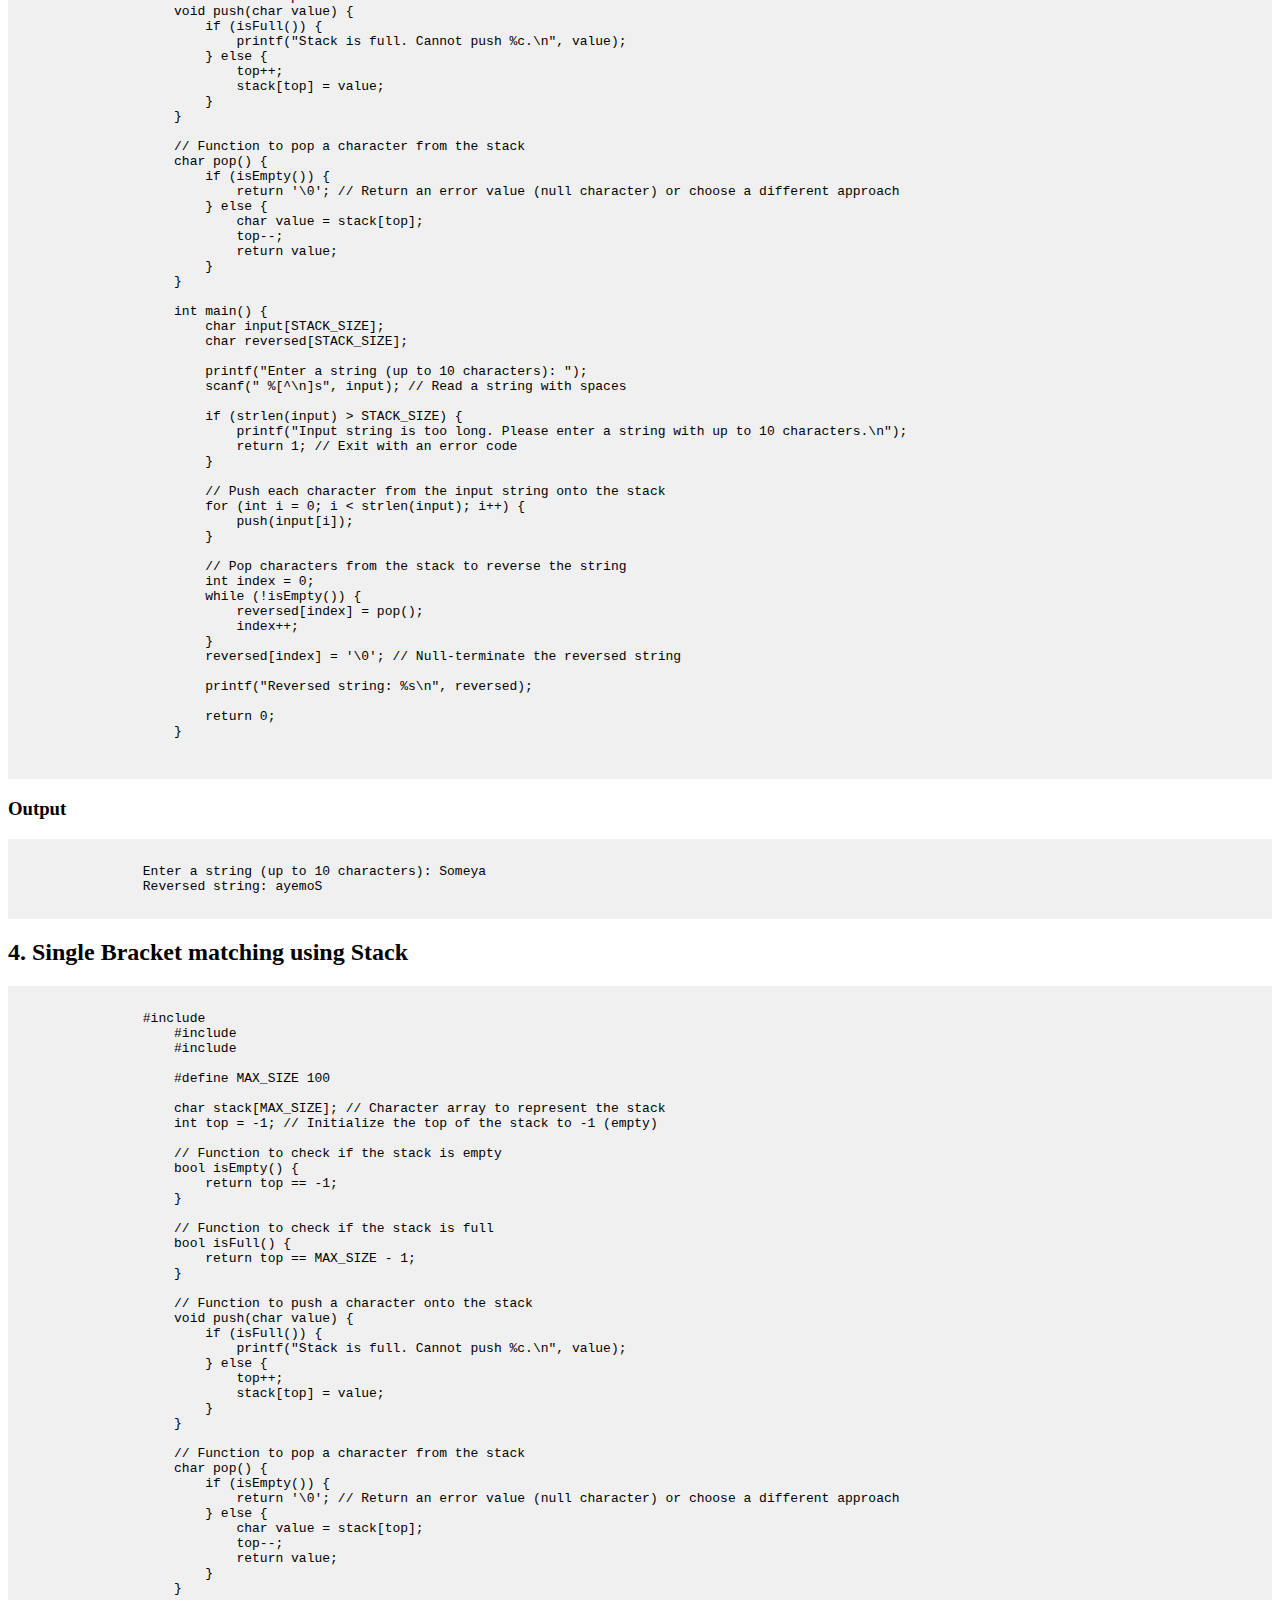
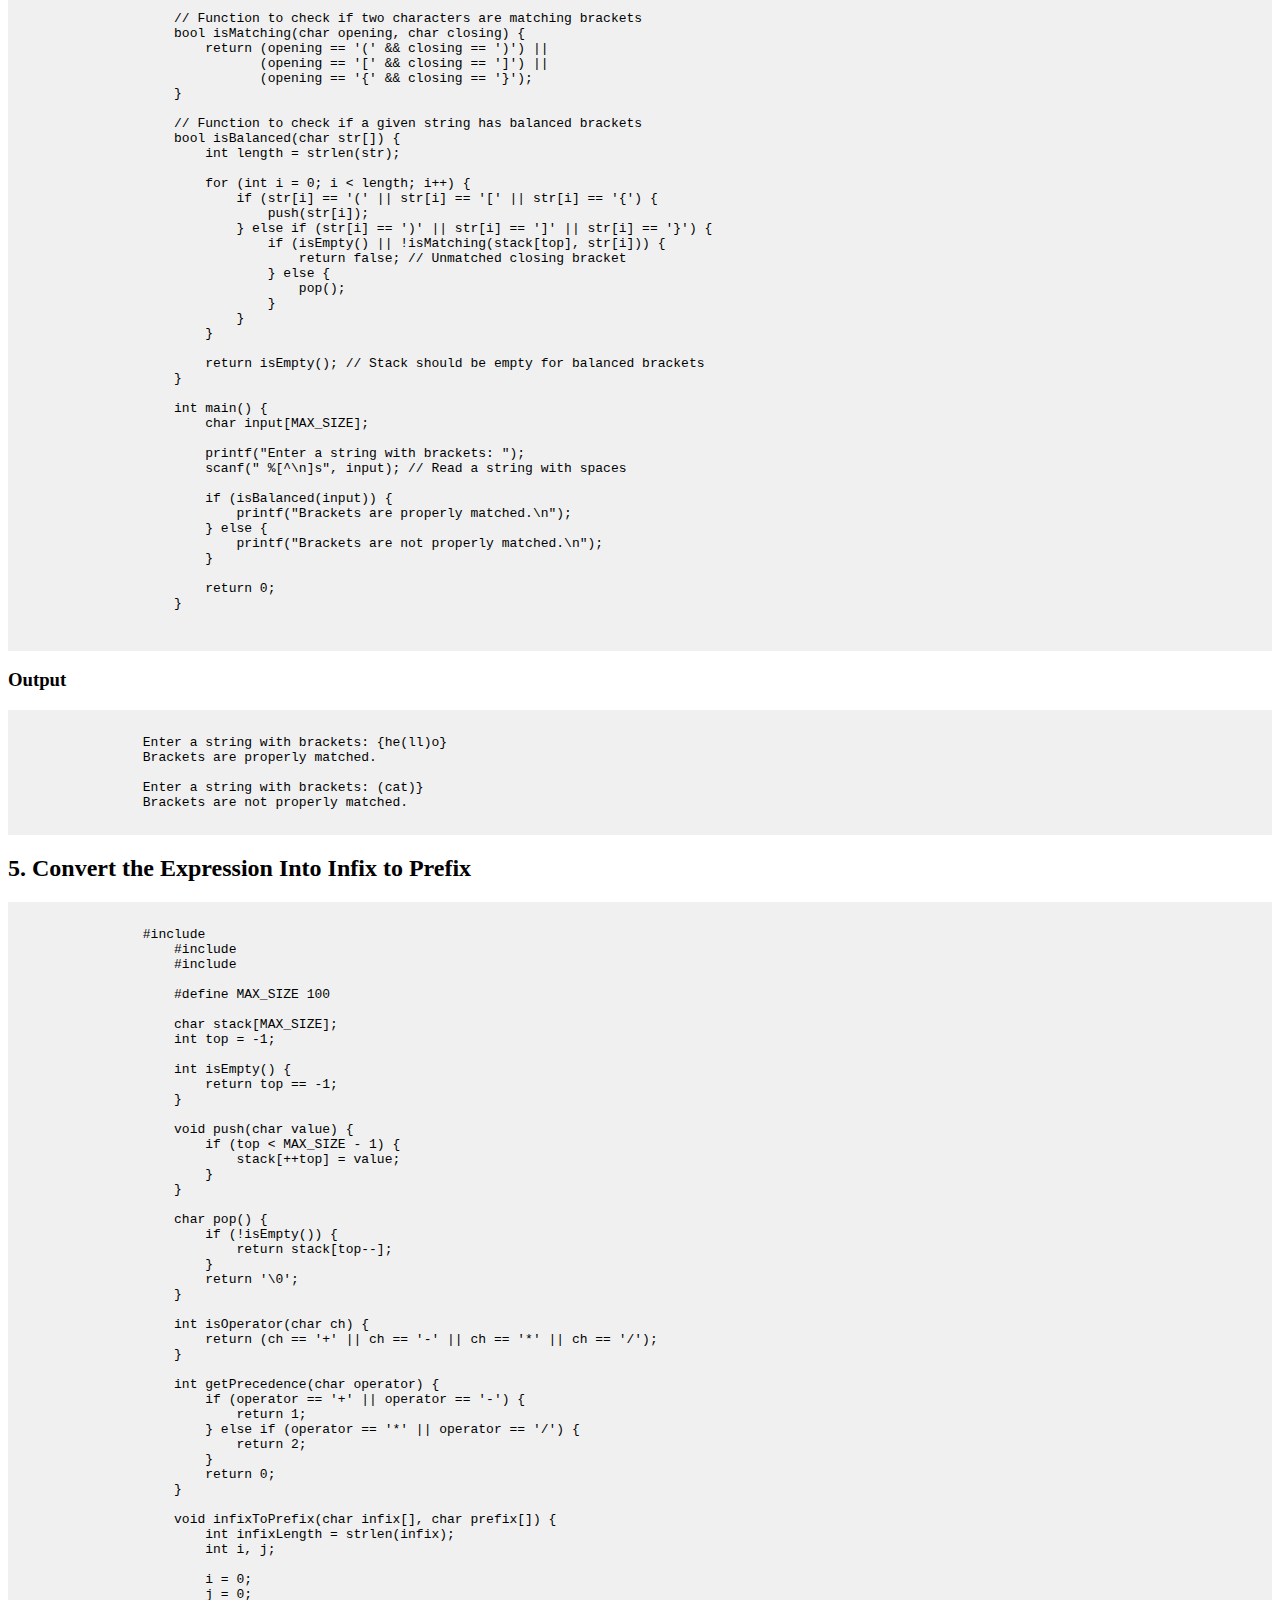
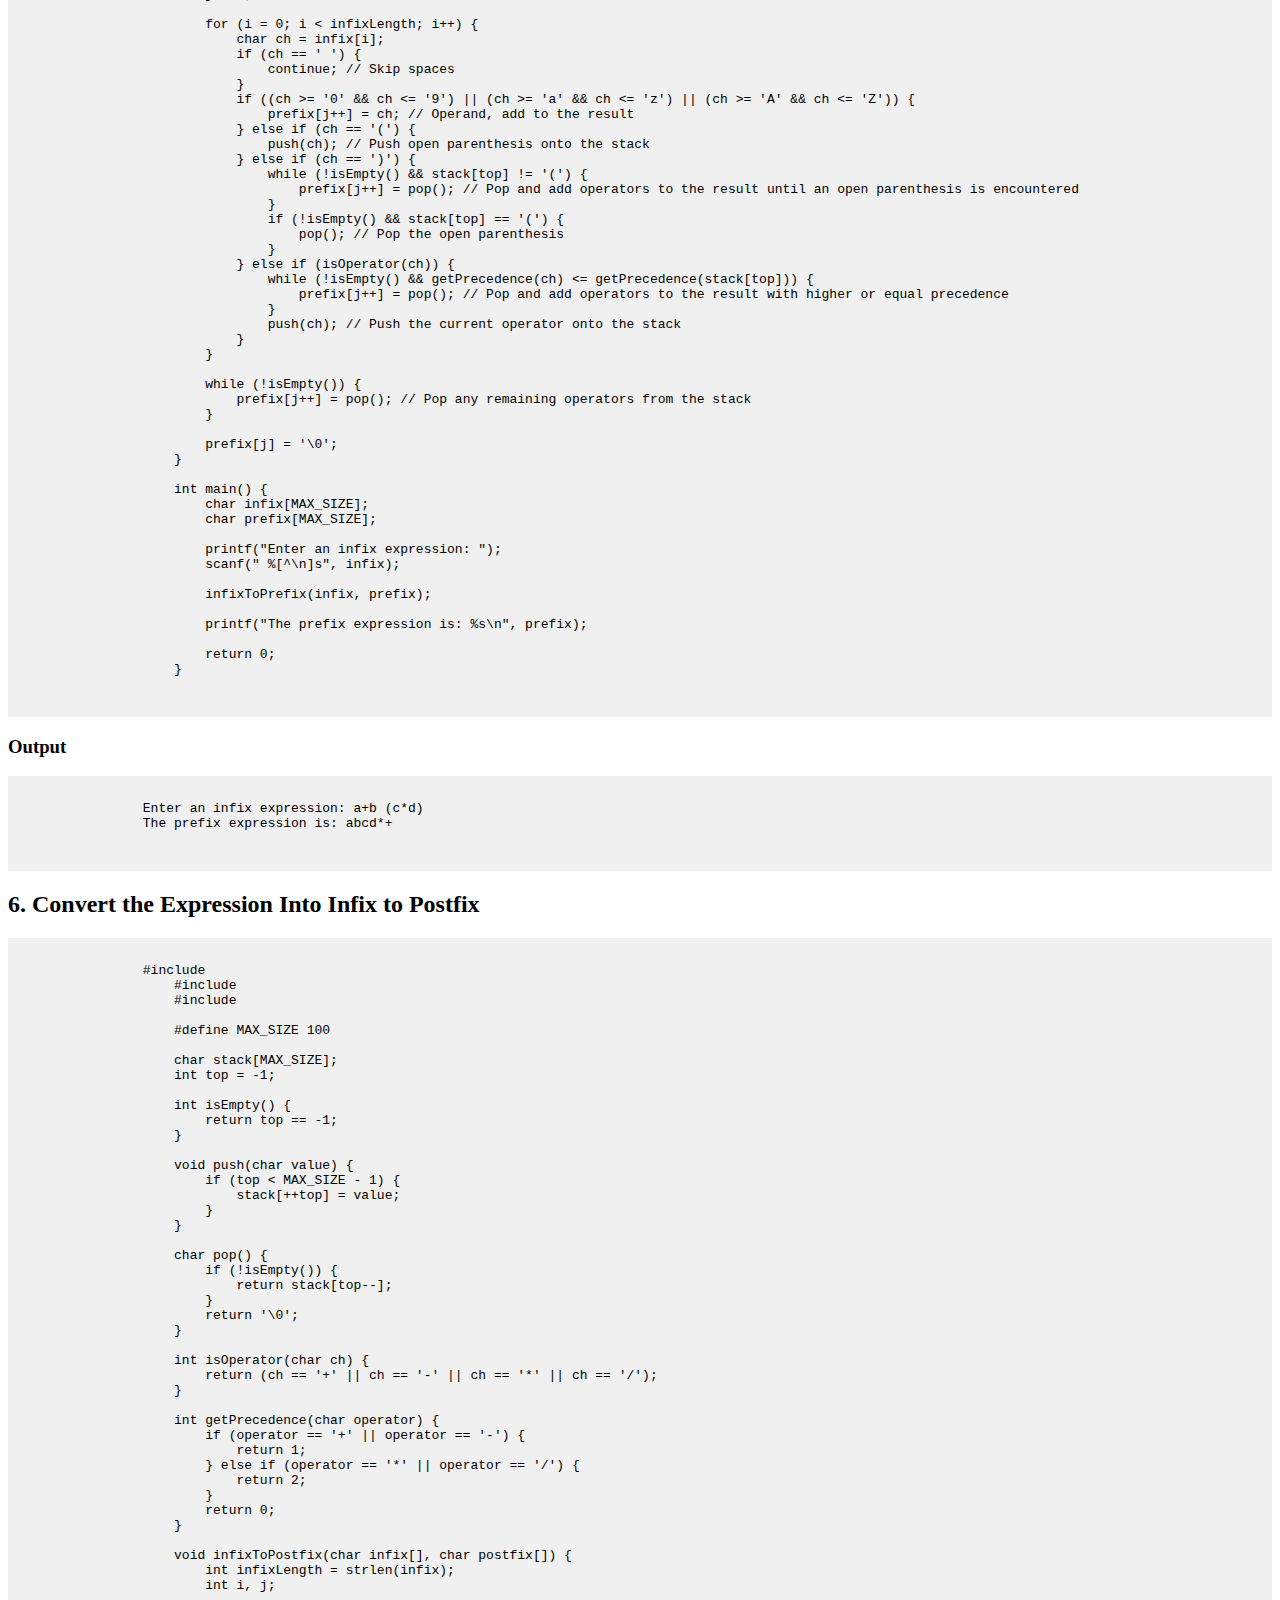
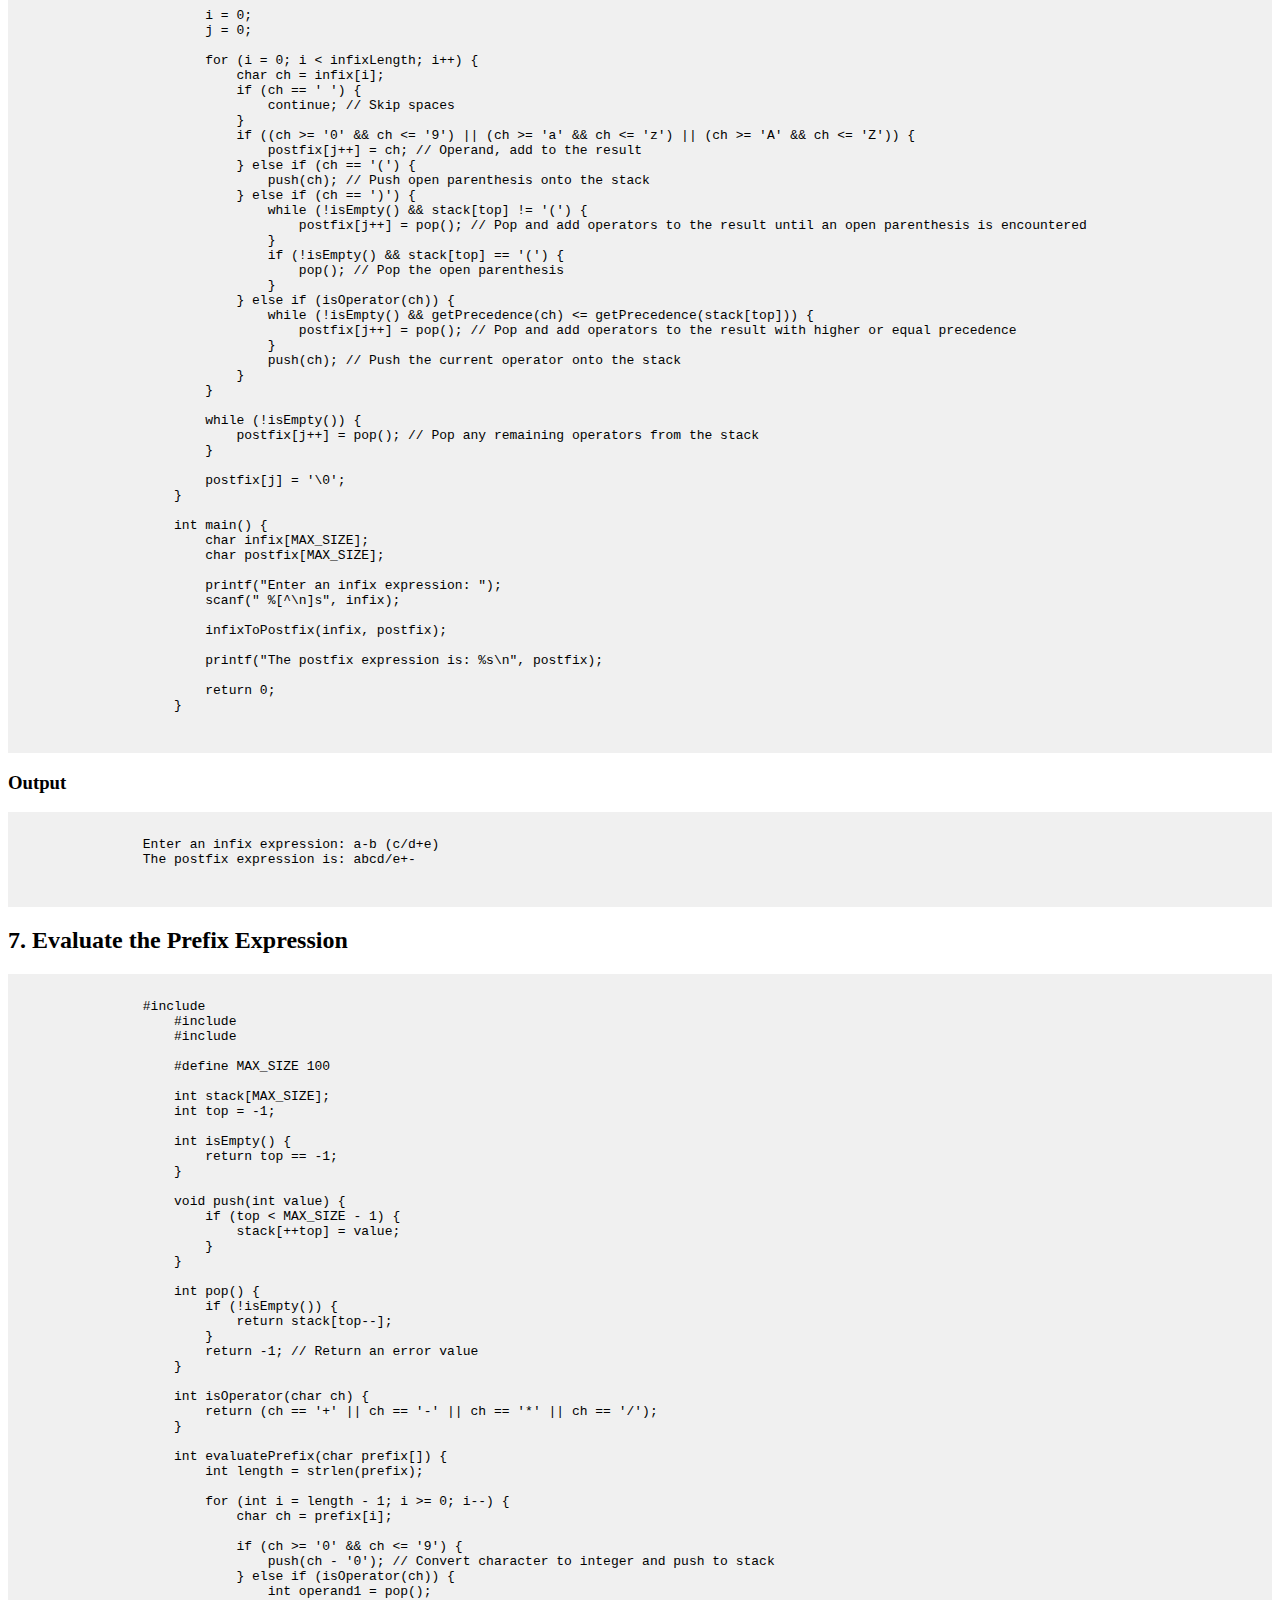
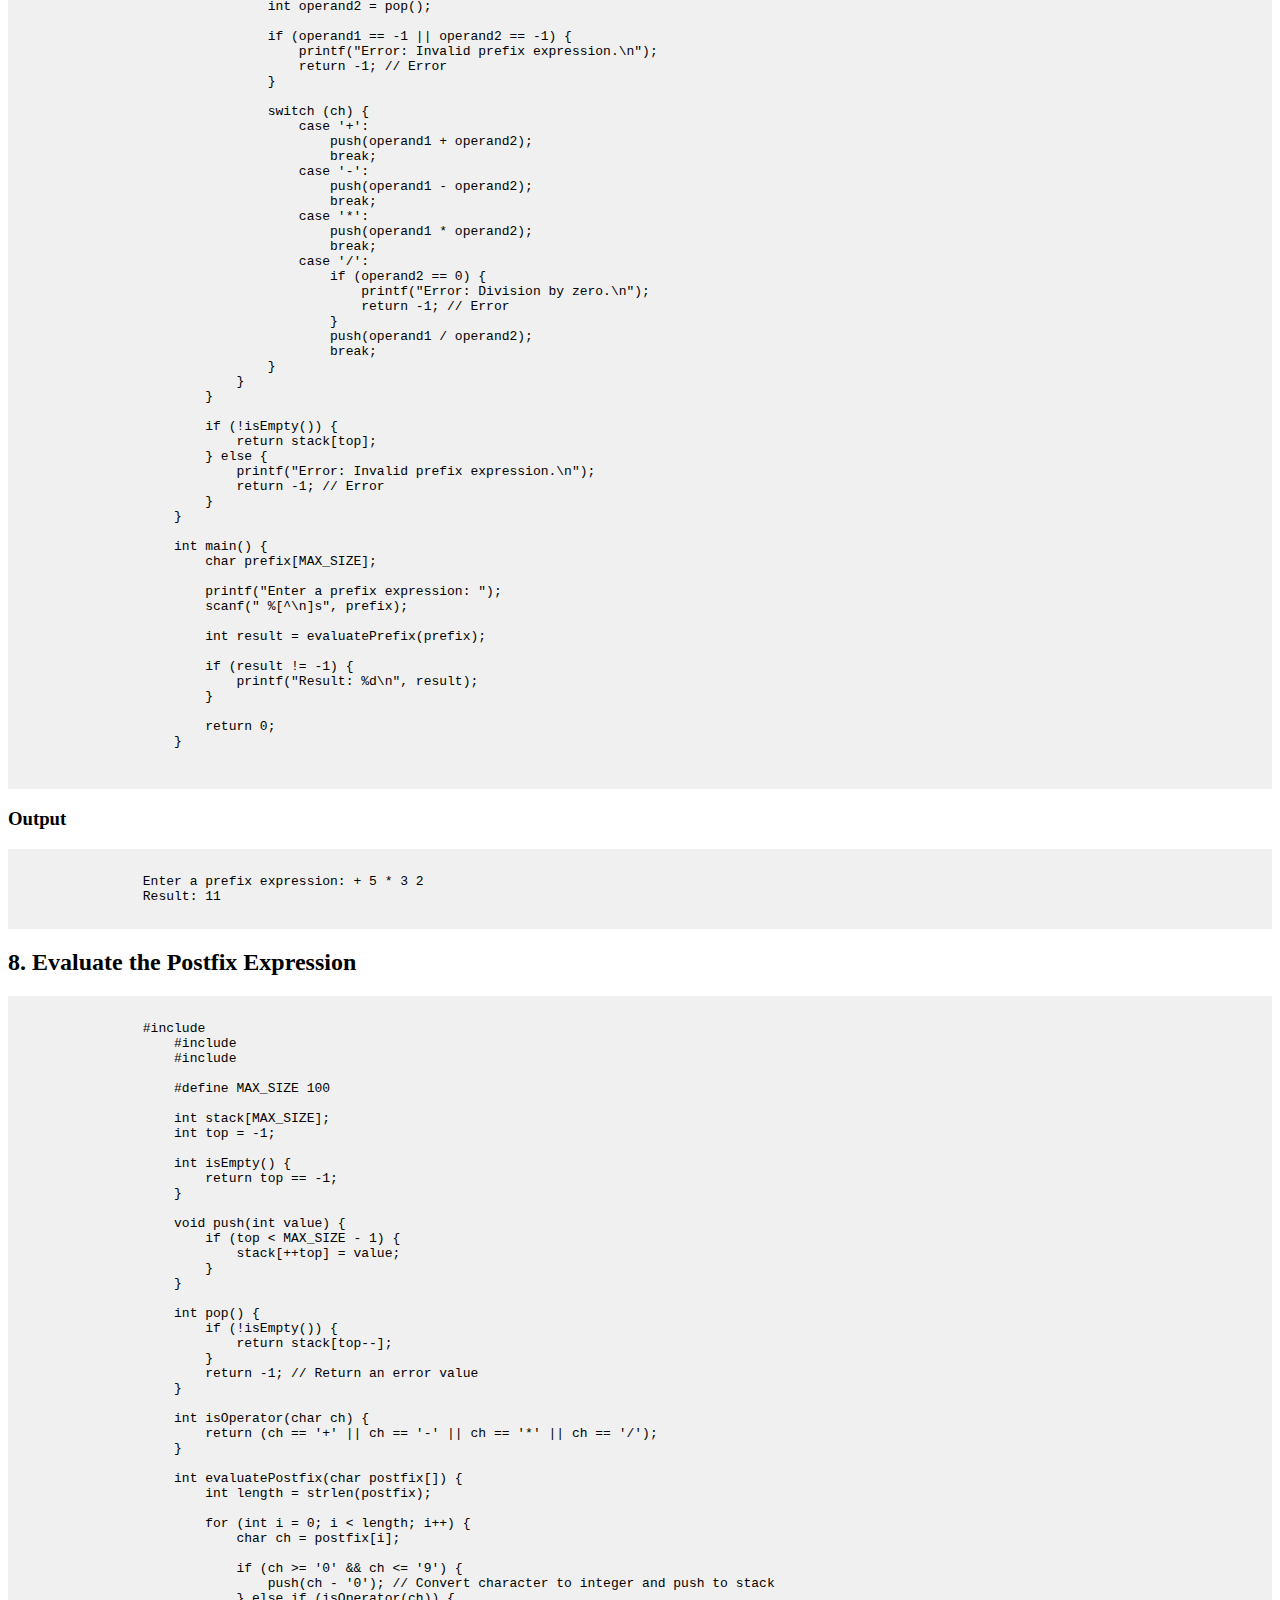
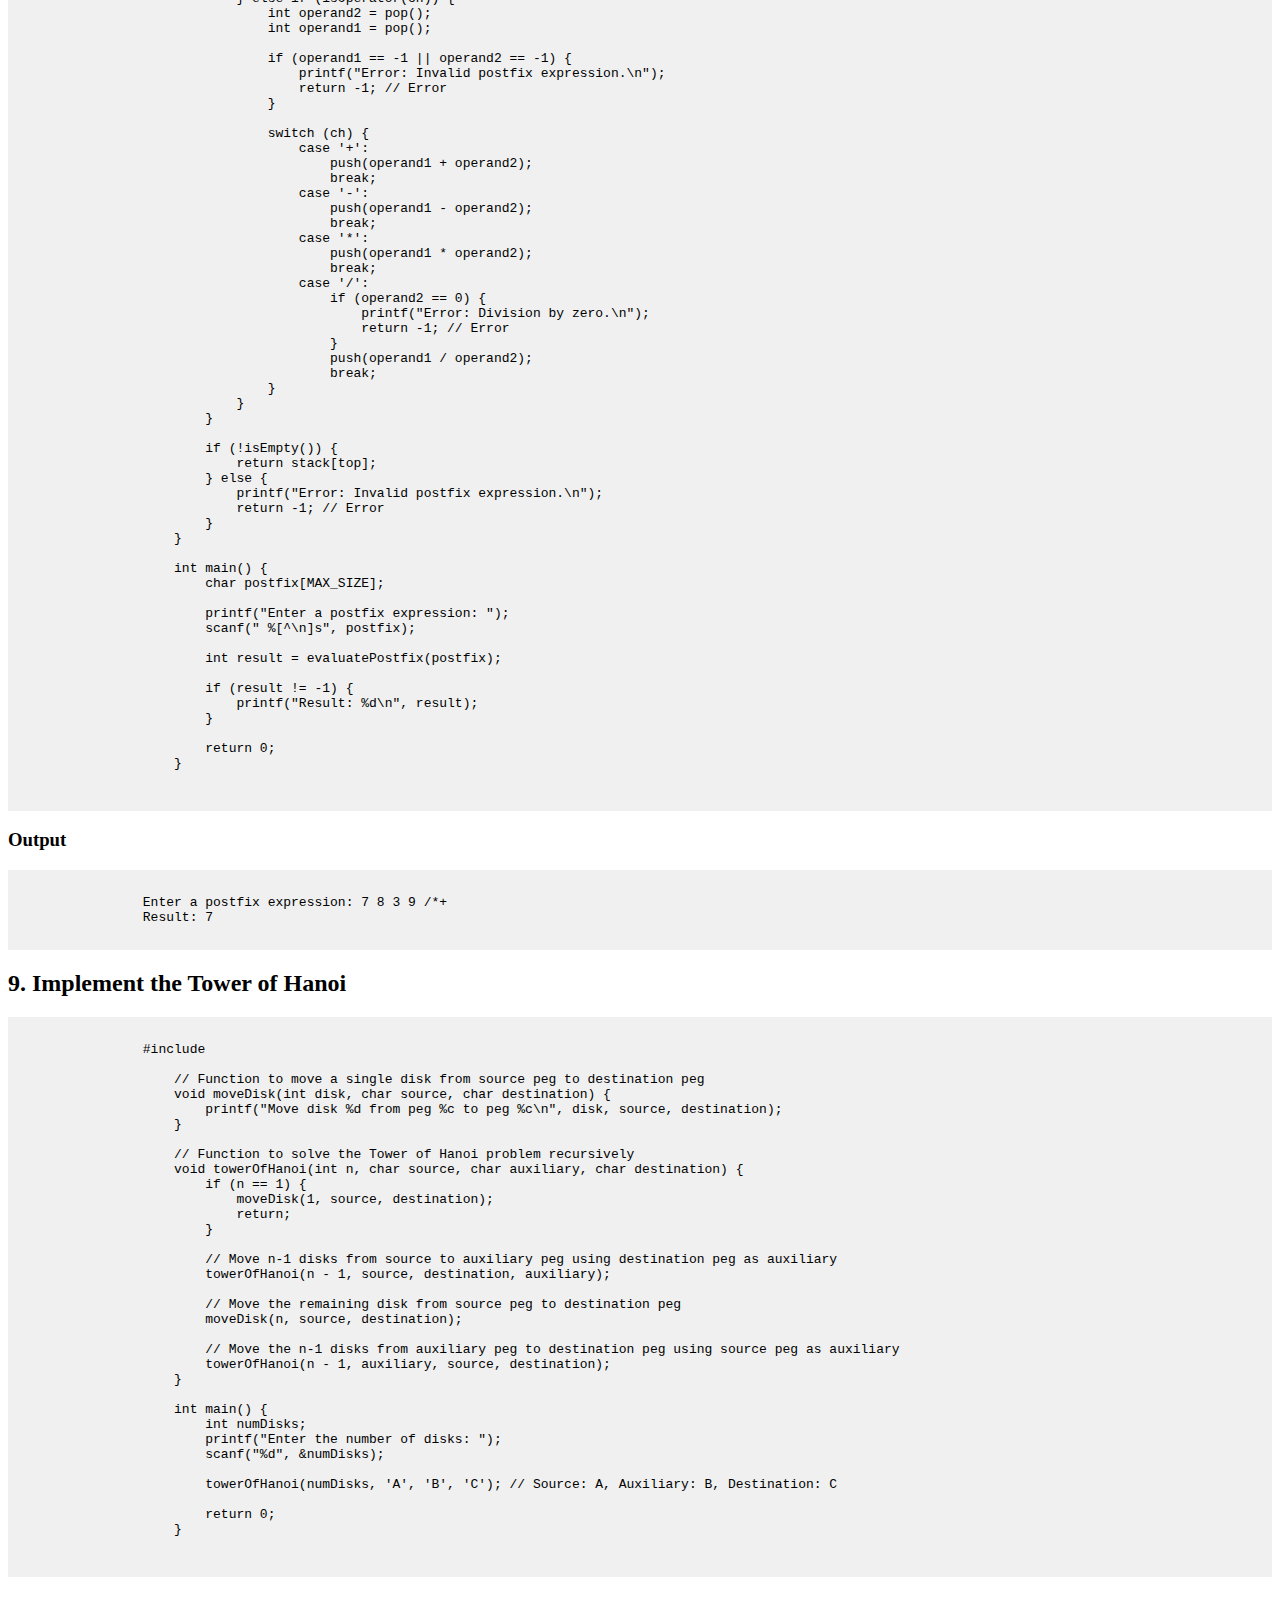
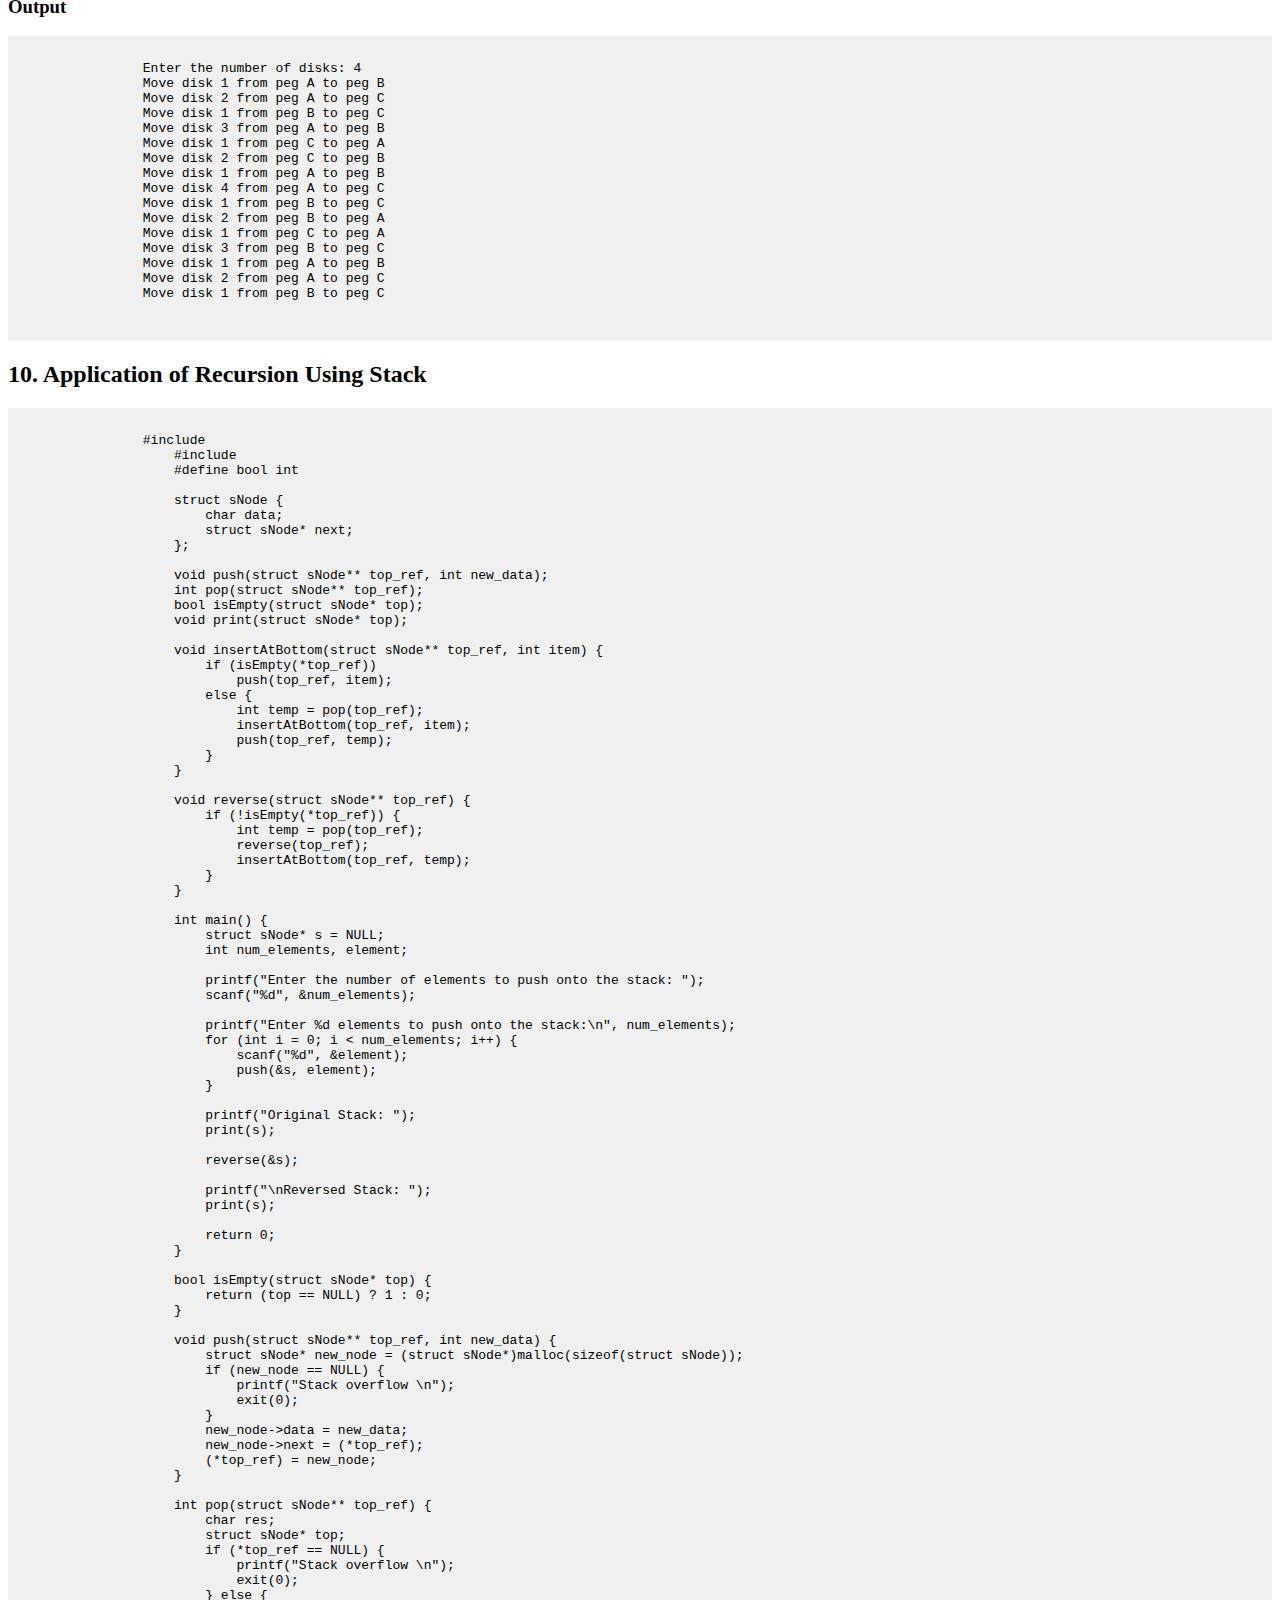
<file: stacks.html>
<!DOCTYPE html>
<html>
<head>
    <title>Stacks</title>
    <style>
        /* Add CSS styles for code formatting and page layout */
        pre {
            background-color: #f0f0f0;
            padding: 10px;
            overflow-x: auto;
        }
    </style>
    </head>
    <body>
        <div class="content">
        <h1>Stacks</h1>
        <section id="1">
            <h2>1. Implement the Operations of Stack in an Integer Array (Push, Pop, Peek, Isempty, Isfull)</h2>
            <pre><code>
                #include <stdio.h>
                    #include <stdbool.h>
                    
                    #define MAX_SIZE 10 // Define the maximum size of the stack
                    
                    int stack[MAX_SIZE]; // Integer array to represent the stack
                    int top = -1; // Initialize the top of the stack to -1 (empty)
                    
                    // Function to check if the stack is empty
                    bool isEmpty() {
                        return top == -1;
                    }
                    
                    // Function to check if the stack is full
                    bool isFull() {
                        return top == MAX_SIZE - 1;
                    }
                    
                    // Function to push an element onto the stack
                    void push(int value) {
                        if (isFull()) {
                            printf("Stack is full. Cannot push %d.\n", value);
                        } else {
                            top++;
                            stack[top] = value;
                            printf("Pushed %d onto the stack.\n", value);
                        }
                    }
                    
                    // Function to pop an element from the stack
                    int pop() {
                        if (isEmpty()) {
                            printf("Stack is empty. Cannot pop.\n");
                            return -1; // Return an error value (you can choose a different approach)
                        } else {
                            int value = stack[top];
                            top--;
                            printf("Popped %d from the stack.\n", value);
                            return value;
                        }
                    }
                    
                    // Function to peek at the top element without removing it
                    int peek() {
                        if (isEmpty()) {
                            printf("Stack is empty. Cannot peek.\n");
                            return -1; // Return an error value (you can choose a different approach)
                        } else {
                            int value = stack[top];
                            printf("Top element: %d\n", value);
                            return value;
                        }
                    }
                    
                    int main() {
                        int choice, value;
                        
                        while (1) {
                            printf("Stack Operations:\n");
                            printf("1. Push\n");
                            printf("2. Pop\n");
                            printf("3. Peek\n");
                            printf("4. Exit\n");
                            printf("Enter your choice: ");
                            scanf("%d", &choice);
                            
                            switch (choice) {
                                case 1:
                                    printf("Enter the value to push: ");
                                    scanf("%d", &value);
                                    push(value);
                                    break;
                                case 2:
                                    pop();
                                    break;
                                case 3:
                                    peek();
                                    break;
                                case 4:
                                    return 0;
                                default:
                                    printf("Invalid choice. Please try again.\n");
                            }
                        }
                    
                        return 0;
                    }
                    
            </code></pre>
            <h3>Output</h3>
            <pre><code> 
                Stack Operations:
                1. Push
                2. Pop
                3. Peek
                4. Exit
                Enter your choice: 1
                Enter the value to push: 3
                Pushed 3 onto the stack.
                Stack Operations:
                1. Push
                2. Pop
                3. Peek
                4. Exit
                Enter your choice: 1
                Enter the value to push: 7
                Pushed 7 onto the stack.
                Stack Operations:
                1. Push
                2. Pop
                3. Peek
                4. Exit
                Enter your choice: 2
                Popped 7 from the stack.
                Stack Operations:
                1. Push
                2. Pop
                3. Peek
                4. Exit
                Enter your choice: 3
                Top element: 3
                Stack Operations:
                1. Push
                2. Pop
                3. Peek
                4. Exit
                Enter your choice: 4
                
            </code></pre>
        </section>

        <section id="2">
            <h2>2. Implement the Operations of Stack in an String Array (Push, Pop, Peek, Isempty, Isfull)</h2>
            <pre><code>
                #include <stdio.h>
                    #include <stdbool.h>
                    
                     // Define the maximum size of the stack
                    
                    char stack[4]; // Character array to represent the stack
                    int top = -1; // Initialize the top of the stack to -1 (empty)
                    
                    // Function to check if the stack is empty
                    bool isEmpty() {
                        return top == -1;
                    }
                    
                    // Function to check if the stack is full
                    bool isFull() {
                        return top == 4 - 1;
                    }
                    
                    // Function to push a character onto the stack
                    void push(char value) {
                        if (isFull()) {
                            printf("Stack is full. Cannot push %c.\n", value);
                        } else {
                            top++;
                            stack[top] = value;
                            printf("Pushed %c onto the stack.\n", value);
                        }
                    }
                    
                    // Function to pop a character from the stack
                    char pop() {
                        if (isEmpty()) {
                            printf("Stack is empty. Cannot pop.\n");
                            return '\0'; // Return an error value (null character) or choose a different approach
                        } else {
                            char value = stack[top];
                            top--;
                            printf("Popped %c from the stack.\n", value);
                            return value;
                        }
                    }
                    
                    // Function to peek at the top character without removing it
                    char peek() {
                        if (isEmpty()) {
                            printf("Stack is empty. Cannot peek.\n");
                            return '\0'; // Return an error value (null character) or choose a different approach
                        } else {
                            char value = stack[top];
                            printf("Top element: %c\n", value);
                            return value;
                        }
                    }
                    
                    int main() {
                        int choice;
                        char value;
                    
                        while (1) {
                            printf("Stack Operations:\n");
                            printf("1. Push\n");
                            printf("2. Pop\n");
                            printf("3. Peek\n");
                            printf("4. Exit\n");
                            printf("Enter your choice: ");
                            scanf("%d", &choice);
                    
                            switch (choice) {
                                case 1:
                                    printf("Enter the character to push: ");
                                    scanf(" %c", &value);
                                    push(value);
                                    break;
                                case 2:
                                    pop();
                                    break;
                                case 3:
                                    peek();
                                    break;
                                case 4:
                                    return 0;
                                default:
                                    printf("Invalid choice. Please try again.\n");
                            }
                        }
                    
                        return 0;
                    }
                    
            </code></pre>
            <h3>Output</h3>
            <pre><code> 
                Stack Operations:
                1. Push
                2. Pop
                3. Peek
                4. Exit
                Enter your choice: 1
                Enter the character to push: HELLO
                Pushed H onto the stack.
                Stack Operations:
                1. Push
                2. Pop
                3. Peek
                4. Exit
                Enter your choice: Enter the character to push: Pushed E onto the stack.
                Stack Operations:
                1. Push
                2. Pop
                3. Peek
                4. Exit
                Enter your choice: Enter the character to push: Pushed L onto the stack.
                Stack Operations:
                1. Push
                2. Pop
                3. Peek
                4. Exit
                Enter your choice: Enter the character to push: Pushed L onto the stack.
                Stack Operations:
                1. Push
                2. Pop
                3. Peek
                4. Exit
                Enter your choice: Enter the character to push: Stack is full. Cannot push O.
                Stack Operations:
                1. Push
                2. Pop
                3. Peek
                4. Exit
                Enter your choice: 3
                Top element: L
                Stack Operations:
                1. Push
                2. Pop
                3. Peek
                4. Exit
                Enter your choice: 4
                
            </code></pre>
        </section>
        <section id="3">
            <h2>3. Reverse of String Using Stack </h2>
            <pre><code>
                #include <stdio.h>
                    #include <stdbool.h>
                    #include <string.h>
                    
                    #define STACK_SIZE 10 // Define the maximum size of the stack
                    
                    char stack[STACK_SIZE]; // Character array to represent the stack
                    int top = -1; // Initialize the top of the stack to -1 (empty)
                    
                    // Function to check if the stack is empty
                    bool isEmpty() {
                        return top == -1;
                    }
                    
                    // Function to check if the stack is full
                    bool isFull() {
                        return top == STACK_SIZE - 1;
                    }
                    
                    // Function to push a character onto the stack
                    void push(char value) {
                        if (isFull()) {
                            printf("Stack is full. Cannot push %c.\n", value);
                        } else {
                            top++;
                            stack[top] = value;
                        }
                    }
                    
                    // Function to pop a character from the stack
                    char pop() {
                        if (isEmpty()) {
                            return '\0'; // Return an error value (null character) or choose a different approach
                        } else {
                            char value = stack[top];
                            top--;
                            return value;
                        }
                    }
                    
                    int main() {
                        char input[STACK_SIZE];
                        char reversed[STACK_SIZE];
                    
                        printf("Enter a string (up to 10 characters): ");
                        scanf(" %[^\n]s", input); // Read a string with spaces
                    
                        if (strlen(input) > STACK_SIZE) {
                            printf("Input string is too long. Please enter a string with up to 10 characters.\n");
                            return 1; // Exit with an error code
                        }
                    
                        // Push each character from the input string onto the stack
                        for (int i = 0; i < strlen(input); i++) {
                            push(input[i]);
                        }
                    
                        // Pop characters from the stack to reverse the string
                        int index = 0;
                        while (!isEmpty()) {
                            reversed[index] = pop();
                            index++;
                        }
                        reversed[index] = '\0'; // Null-terminate the reversed string
                    
                        printf("Reversed string: %s\n", reversed);
                    
                        return 0;
                    }
                    
            </code></pre>
            <h3>Output</h3>
            <pre><code> 
                Enter a string (up to 10 characters): Someya
                Reversed string: ayemoS
            </code></pre>
        </section>
        <section id="4">
            <h2>4. Single Bracket matching using Stack</h2>
            <pre><code>
                #include <stdio.h>
                    #include <stdbool.h>
                    #include <string.h>
                    
                    #define MAX_SIZE 100
                    
                    char stack[MAX_SIZE]; // Character array to represent the stack
                    int top = -1; // Initialize the top of the stack to -1 (empty)
                    
                    // Function to check if the stack is empty
                    bool isEmpty() {
                        return top == -1;
                    }
                    
                    // Function to check if the stack is full
                    bool isFull() {
                        return top == MAX_SIZE - 1;
                    }
                    
                    // Function to push a character onto the stack
                    void push(char value) {
                        if (isFull()) {
                            printf("Stack is full. Cannot push %c.\n", value);
                        } else {
                            top++;
                            stack[top] = value;
                        }
                    }
                    
                    // Function to pop a character from the stack
                    char pop() {
                        if (isEmpty()) {
                            return '\0'; // Return an error value (null character) or choose a different approach
                        } else {
                            char value = stack[top];
                            top--;
                            return value;
                        }
                    }
                    
                    // Function to check if two characters are matching brackets
                    bool isMatching(char opening, char closing) {
                        return (opening == '(' && closing == ')') ||
                               (opening == '[' && closing == ']') ||
                               (opening == '{' && closing == '}');
                    }
                    
                    // Function to check if a given string has balanced brackets
                    bool isBalanced(char str[]) {
                        int length = strlen(str);
                    
                        for (int i = 0; i < length; i++) {
                            if (str[i] == '(' || str[i] == '[' || str[i] == '{') {
                                push(str[i]);
                            } else if (str[i] == ')' || str[i] == ']' || str[i] == '}') {
                                if (isEmpty() || !isMatching(stack[top], str[i])) {
                                    return false; // Unmatched closing bracket
                                } else {
                                    pop();
                                }
                            }
                        }
                    
                        return isEmpty(); // Stack should be empty for balanced brackets
                    }
                    
                    int main() {
                        char input[MAX_SIZE];
                    
                        printf("Enter a string with brackets: ");
                        scanf(" %[^\n]s", input); // Read a string with spaces
                    
                        if (isBalanced(input)) {
                            printf("Brackets are properly matched.\n");
                        } else {
                            printf("Brackets are not properly matched.\n");
                        }
                    
                        return 0;
                    }
                    
            </code></pre>
            <h3>Output</h3>
            <pre><code> 
                Enter a string with brackets: {he(ll)o}
                Brackets are properly matched.

                Enter a string with brackets: (cat)}
                Brackets are not properly matched.
            </code></pre>
        </section>
        <section id="5">
            <h2>5. Convert the Expression Into Infix to Prefix</h2>
            <pre><code>
                #include <stdio.h>
                    #include <string.h>
                    #include <stdlib.h>
                    
                    #define MAX_SIZE 100
                    
                    char stack[MAX_SIZE];
                    int top = -1;
                    
                    int isEmpty() {
                        return top == -1;
                    }
                    
                    void push(char value) {
                        if (top < MAX_SIZE - 1) {
                            stack[++top] = value;
                        }
                    }
                    
                    char pop() {
                        if (!isEmpty()) {
                            return stack[top--];
                        }
                        return '\0';
                    }
                    
                    int isOperator(char ch) {
                        return (ch == '+' || ch == '-' || ch == '*' || ch == '/');
                    }
                    
                    int getPrecedence(char operator) {
                        if (operator == '+' || operator == '-') {
                            return 1;
                        } else if (operator == '*' || operator == '/') {
                            return 2;
                        }
                        return 0;
                    }
                    
                    void infixToPrefix(char infix[], char prefix[]) {
                        int infixLength = strlen(infix);
                        int i, j;
                    
                        i = 0;
                        j = 0;
                    
                        for (i = 0; i < infixLength; i++) {
                            char ch = infix[i];
                            if (ch == ' ') {
                                continue; // Skip spaces
                            }
                            if ((ch >= '0' && ch <= '9') || (ch >= 'a' && ch <= 'z') || (ch >= 'A' && ch <= 'Z')) {
                                prefix[j++] = ch; // Operand, add to the result
                            } else if (ch == '(') {
                                push(ch); // Push open parenthesis onto the stack
                            } else if (ch == ')') {
                                while (!isEmpty() && stack[top] != '(') {
                                    prefix[j++] = pop(); // Pop and add operators to the result until an open parenthesis is encountered
                                }
                                if (!isEmpty() && stack[top] == '(') {
                                    pop(); // Pop the open parenthesis
                                }
                            } else if (isOperator(ch)) {
                                while (!isEmpty() && getPrecedence(ch) <= getPrecedence(stack[top])) {
                                    prefix[j++] = pop(); // Pop and add operators to the result with higher or equal precedence
                                }
                                push(ch); // Push the current operator onto the stack
                            }
                        }
                    
                        while (!isEmpty()) {
                            prefix[j++] = pop(); // Pop any remaining operators from the stack
                        }
                    
                        prefix[j] = '\0';
                    }
                    
                    int main() {
                        char infix[MAX_SIZE];
                        char prefix[MAX_SIZE];
                    
                        printf("Enter an infix expression: ");
                        scanf(" %[^\n]s", infix);
                    
                        infixToPrefix(infix, prefix);
                    
                        printf("The prefix expression is: %s\n", prefix);
                    
                        return 0;
                    }
                    
            </code></pre>
            <h3>Output</h3>
            <pre><code> 
                Enter an infix expression: a+b (c*d)
                The prefix expression is: abcd*+
                
            </code></pre>
        </section>
        <section id="6">
            <h2>6. Convert the Expression Into Infix to Postfix</h2>
            <pre><code>
                #include <stdio.h>
                    #include <string.h>
                    #include <stdlib.h>
                    
                    #define MAX_SIZE 100
                    
                    char stack[MAX_SIZE];
                    int top = -1;
                    
                    int isEmpty() {
                        return top == -1;
                    }
                    
                    void push(char value) {
                        if (top < MAX_SIZE - 1) {
                            stack[++top] = value;
                        }
                    }
                    
                    char pop() {
                        if (!isEmpty()) {
                            return stack[top--];
                        }
                        return '\0';
                    }
                    
                    int isOperator(char ch) {
                        return (ch == '+' || ch == '-' || ch == '*' || ch == '/');
                    }
                    
                    int getPrecedence(char operator) {
                        if (operator == '+' || operator == '-') {
                            return 1;
                        } else if (operator == '*' || operator == '/') {
                            return 2;
                        }
                        return 0;
                    }
                    
                    void infixToPostfix(char infix[], char postfix[]) {
                        int infixLength = strlen(infix);
                        int i, j;
                    
                        i = 0;
                        j = 0;
                    
                        for (i = 0; i < infixLength; i++) {
                            char ch = infix[i];
                            if (ch == ' ') {
                                continue; // Skip spaces
                            }
                            if ((ch >= '0' && ch <= '9') || (ch >= 'a' && ch <= 'z') || (ch >= 'A' && ch <= 'Z')) {
                                postfix[j++] = ch; // Operand, add to the result
                            } else if (ch == '(') {
                                push(ch); // Push open parenthesis onto the stack
                            } else if (ch == ')') {
                                while (!isEmpty() && stack[top] != '(') {
                                    postfix[j++] = pop(); // Pop and add operators to the result until an open parenthesis is encountered
                                }
                                if (!isEmpty() && stack[top] == '(') {
                                    pop(); // Pop the open parenthesis
                                }
                            } else if (isOperator(ch)) {
                                while (!isEmpty() && getPrecedence(ch) <= getPrecedence(stack[top])) {
                                    postfix[j++] = pop(); // Pop and add operators to the result with higher or equal precedence
                                }
                                push(ch); // Push the current operator onto the stack
                            }
                        }
                    
                        while (!isEmpty()) {
                            postfix[j++] = pop(); // Pop any remaining operators from the stack
                        }
                    
                        postfix[j] = '\0';
                    }
                    
                    int main() {
                        char infix[MAX_SIZE];
                        char postfix[MAX_SIZE];
                    
                        printf("Enter an infix expression: ");
                        scanf(" %[^\n]s", infix);
                    
                        infixToPostfix(infix, postfix);
                    
                        printf("The postfix expression is: %s\n", postfix);
                    
                        return 0;
                    }
                    
            </code></pre>
            <h3>Output</h3>
            <pre><code> 
                Enter an infix expression: a-b (c/d+e)
                The postfix expression is: abcd/e+-
                
            </code></pre>
        </section>
        <section id="7">
            <h2>7. Evaluate the Prefix Expression</h2>
            <pre><code>
                #include <stdio.h>
                    #include <stdlib.h>
                    #include <string.h>
                    
                    #define MAX_SIZE 100
                    
                    int stack[MAX_SIZE];
                    int top = -1;
                    
                    int isEmpty() {
                        return top == -1;
                    }
                    
                    void push(int value) {
                        if (top < MAX_SIZE - 1) {
                            stack[++top] = value;
                        }
                    }
                    
                    int pop() {
                        if (!isEmpty()) {
                            return stack[top--];
                        }
                        return -1; // Return an error value
                    }
                    
                    int isOperator(char ch) {
                        return (ch == '+' || ch == '-' || ch == '*' || ch == '/');
                    }
                    
                    int evaluatePrefix(char prefix[]) {
                        int length = strlen(prefix);
                    
                        for (int i = length - 1; i >= 0; i--) {
                            char ch = prefix[i];
                    
                            if (ch >= '0' && ch <= '9') {
                                push(ch - '0'); // Convert character to integer and push to stack
                            } else if (isOperator(ch)) {
                                int operand1 = pop();
                                int operand2 = pop();
                    
                                if (operand1 == -1 || operand2 == -1) {
                                    printf("Error: Invalid prefix expression.\n");
                                    return -1; // Error
                                }
                    
                                switch (ch) {
                                    case '+':
                                        push(operand1 + operand2);
                                        break;
                                    case '-':
                                        push(operand1 - operand2);
                                        break;
                                    case '*':
                                        push(operand1 * operand2);
                                        break;
                                    case '/':
                                        if (operand2 == 0) {
                                            printf("Error: Division by zero.\n");
                                            return -1; // Error
                                        }
                                        push(operand1 / operand2);
                                        break;
                                }
                            }
                        }
                    
                        if (!isEmpty()) {
                            return stack[top];
                        } else {
                            printf("Error: Invalid prefix expression.\n");
                            return -1; // Error
                        }
                    }
                    
                    int main() {
                        char prefix[MAX_SIZE];
                    
                        printf("Enter a prefix expression: ");
                        scanf(" %[^\n]s", prefix);
                    
                        int result = evaluatePrefix(prefix);
                    
                        if (result != -1) {
                            printf("Result: %d\n", result);
                        }
                    
                        return 0;
                    }
                    
            </code></pre>
            <h3>Output</h3>
            <pre><code> 
                Enter a prefix expression: + 5 * 3 2
                Result: 11
            </code></pre>
        </section>
        <section id="8">
            <h2>8. Evaluate the Postfix Expression</h2>
            <pre><code>
                #include <stdio.h>
                    #include <stdlib.h>
                    #include <string.h>
                    
                    #define MAX_SIZE 100
                    
                    int stack[MAX_SIZE];
                    int top = -1;
                    
                    int isEmpty() {
                        return top == -1;
                    }
                    
                    void push(int value) {
                        if (top < MAX_SIZE - 1) {
                            stack[++top] = value;
                        }
                    }
                    
                    int pop() {
                        if (!isEmpty()) {
                            return stack[top--];
                        }
                        return -1; // Return an error value
                    }
                    
                    int isOperator(char ch) {
                        return (ch == '+' || ch == '-' || ch == '*' || ch == '/');
                    }
                    
                    int evaluatePostfix(char postfix[]) {
                        int length = strlen(postfix);
                    
                        for (int i = 0; i < length; i++) {
                            char ch = postfix[i];
                    
                            if (ch >= '0' && ch <= '9') {
                                push(ch - '0'); // Convert character to integer and push to stack
                            } else if (isOperator(ch)) {
                                int operand2 = pop();
                                int operand1 = pop();
                    
                                if (operand1 == -1 || operand2 == -1) {
                                    printf("Error: Invalid postfix expression.\n");
                                    return -1; // Error
                                }
                    
                                switch (ch) {
                                    case '+':
                                        push(operand1 + operand2);
                                        break;
                                    case '-':
                                        push(operand1 - operand2);
                                        break;
                                    case '*':
                                        push(operand1 * operand2);
                                        break;
                                    case '/':
                                        if (operand2 == 0) {
                                            printf("Error: Division by zero.\n");
                                            return -1; // Error
                                        }
                                        push(operand1 / operand2);
                                        break;
                                }
                            }
                        }
                    
                        if (!isEmpty()) {
                            return stack[top];
                        } else {
                            printf("Error: Invalid postfix expression.\n");
                            return -1; // Error
                        }
                    }
                    
                    int main() {
                        char postfix[MAX_SIZE];
                    
                        printf("Enter a postfix expression: ");
                        scanf(" %[^\n]s", postfix);
                    
                        int result = evaluatePostfix(postfix);
                    
                        if (result != -1) {
                            printf("Result: %d\n", result);
                        }
                    
                        return 0;
                    }
                    
            </code></pre>
            <h3>Output</h3>
            <pre><code> 
                Enter a postfix expression: 7 8 3 9 /*+
                Result: 7
            </code></pre>
        </section>
        <section id="9">
            <h2>9. Implement the Tower of Hanoi </h2>
            <pre><code>
                #include <stdio.h>

                    // Function to move a single disk from source peg to destination peg
                    void moveDisk(int disk, char source, char destination) {
                        printf("Move disk %d from peg %c to peg %c\n", disk, source, destination);
                    }
                    
                    // Function to solve the Tower of Hanoi problem recursively
                    void towerOfHanoi(int n, char source, char auxiliary, char destination) {
                        if (n == 1) {
                            moveDisk(1, source, destination);
                            return;
                        }
                    
                        // Move n-1 disks from source to auxiliary peg using destination peg as auxiliary
                        towerOfHanoi(n - 1, source, destination, auxiliary);
                    
                        // Move the remaining disk from source peg to destination peg
                        moveDisk(n, source, destination);
                    
                        // Move the n-1 disks from auxiliary peg to destination peg using source peg as auxiliary
                        towerOfHanoi(n - 1, auxiliary, source, destination);
                    }
                    
                    int main() {
                        int numDisks;
                        printf("Enter the number of disks: ");
                        scanf("%d", &numDisks);
                    
                        towerOfHanoi(numDisks, 'A', 'B', 'C'); // Source: A, Auxiliary: B, Destination: C
                    
                        return 0;
                    }
                    
            </code></pre>
            <h3>Output</h3>
            <pre><code> 
                Enter the number of disks: 4
                Move disk 1 from peg A to peg B
                Move disk 2 from peg A to peg C
                Move disk 1 from peg B to peg C
                Move disk 3 from peg A to peg B
                Move disk 1 from peg C to peg A
                Move disk 2 from peg C to peg B
                Move disk 1 from peg A to peg B
                Move disk 4 from peg A to peg C
                Move disk 1 from peg B to peg C
                Move disk 2 from peg B to peg A
                Move disk 1 from peg C to peg A
                Move disk 3 from peg B to peg C
                Move disk 1 from peg A to peg B
                Move disk 2 from peg A to peg C
                Move disk 1 from peg B to peg C
                
            </code></pre>
        </section>
        <section id="10">
            <h2>10. Application of Recursion Using Stack</h2>
            <pre><code>
                #include <stdio.h>
                    #include <stdlib.h>
                    #define bool int
                    
                    struct sNode {
                        char data;
                        struct sNode* next;
                    };
                    
                    void push(struct sNode** top_ref, int new_data);
                    int pop(struct sNode** top_ref);
                    bool isEmpty(struct sNode* top);
                    void print(struct sNode* top);
                    
                    void insertAtBottom(struct sNode** top_ref, int item) {
                        if (isEmpty(*top_ref))
                            push(top_ref, item);
                        else {
                            int temp = pop(top_ref);
                            insertAtBottom(top_ref, item);
                            push(top_ref, temp);
                        }
                    }
                    
                    void reverse(struct sNode** top_ref) {
                        if (!isEmpty(*top_ref)) {
                            int temp = pop(top_ref);
                            reverse(top_ref);
                            insertAtBottom(top_ref, temp);
                        }
                    }
                    
                    int main() {
                        struct sNode* s = NULL;
                        int num_elements, element;
                    
                        printf("Enter the number of elements to push onto the stack: ");
                        scanf("%d", &num_elements);
                    
                        printf("Enter %d elements to push onto the stack:\n", num_elements);
                        for (int i = 0; i < num_elements; i++) {
                            scanf("%d", &element);
                            push(&s, element);
                        }
                    
                        printf("Original Stack: ");
                        print(s);
                    
                        reverse(&s);
                    
                        printf("\nReversed Stack: ");
                        print(s);
                    
                        return 0;
                    }
                    
                    bool isEmpty(struct sNode* top) {
                        return (top == NULL) ? 1 : 0;
                    }
                    
                    void push(struct sNode** top_ref, int new_data) {
                        struct sNode* new_node = (struct sNode*)malloc(sizeof(struct sNode));
                        if (new_node == NULL) {
                            printf("Stack overflow \n");
                            exit(0);
                        }
                        new_node->data = new_data;
                        new_node->next = (*top_ref);
                        (*top_ref) = new_node;
                    }
                    
                    int pop(struct sNode** top_ref) {
                        char res;
                        struct sNode* top;
                        if (*top_ref == NULL) {
                            printf("Stack overflow \n");
                            exit(0);
                        } else {
                            top = *top_ref;
                            res = top->data;
                            *top_ref = top->next;
                            free(top);
                            return res;
                        }
                    }
                    
                    void print(struct sNode* top) {
                        while (top != NULL) {
                            printf(" %d ", top->data);
                            top = top->next;
                        }
                        printf("\n");
                    }
                    
            </code></pre>
            <h3>Output</h3>
            <pre><code> 
                Enter the number of elements to push onto the stack: 5
                Enter 5 elements to push onto the stack:
                2
                2
                0
                9
                7
                Original Stack:  7  9  0  2  2 
                
                Reversed Stack:  2  2  0  9  7 
            </code></pre>
        </section>
        <section id="11">
            <h2>11. Implement two stacks in an Array </h2>
            <pre><code>
                #include <stdio.h>
                    #include <stdlib.h>
                    
                    #define MAX_SIZE 100
                    
                    // Structure to represent two stacks
                    struct TwoStacks {
                        int top1;     // Top index for stack 1
                        int top2;     // Top index for stack 2
                        int array[MAX_SIZE];
                    };
                    
                    // Initialize two stacks
                    struct TwoStacks* initializeTwoStacks() {
                        struct TwoStacks* ts = (struct TwoStacks*)malloc(sizeof(struct TwoStacks));
                        if (!ts) {
                            printf("Memory allocation error\n");
                            exit(1);
                        }
                        ts->top1 = -1; // Initialize top of stack 1
                        ts->top2 = MAX_SIZE; // Initialize top of stack 2
                        return ts;
                    }
                    
                    // Push an element onto stack 1
                    void push1(struct TwoStacks* ts, int data) {
                        if (ts->top1 < ts->top2 - 1) {
                            ts->array[++ts->top1] = data;
                        } else {
                            printf("Stack 1 is full. Cannot push.\n");
                        }
                    }
                    
                    // Push an element onto stack 2
                    void push2(struct TwoStacks* ts, int data) {
                        if (ts->top1 < ts->top2 - 1) {
                            ts->array[--ts->top2] = data;
                        } else {
                            printf("Stack 2 is full. Cannot push.\n");
                        }
                    }
                    
                    // Pop an element from stack 1
                    int pop1(struct TwoStacks* ts) {
                        if (ts->top1 >= 0) {
                            return ts->array[ts->top1--];
                        } else {
                            printf("Stack 1 is empty. Cannot pop.\n");
                            return -1; // Return an error value
                        }
                    }
                    
                    // Pop an element from stack 2
                    int pop2(struct TwoStacks* ts) {
                        if (ts->top2 < MAX_SIZE) {
                            return ts->array[ts->top2++];
                        } else {
                            printf("Stack 2 is empty. Cannot pop.\n");
                            return -1; // Return an error value
                        }
                    }
                    
                    // Driver program to test the two-stack implementation
                    int main() {
                        struct TwoStacks* ts = initializeTwoStacks();
                    
                        int num_elements, element;
                    
                        printf("Enter the number of elements to push onto stack 2: ");
                        scanf("%d", &num_elements);
                        printf("Enter %d elements to push onto stack 2:\n", num_elements);
                        for (int i = 0; i < num_elements; i++) {
                            scanf("%d", &element);
                            push2(ts, element);
                        }
                    
                        printf("Enter the number of elements to push onto stack 1: ");
                        scanf("%d", &num_elements);
                        printf("Enter %d elements to push onto stack 1:\n", num_elements);
                        for (int i = 0; i < num_elements; i++) {
                            scanf("%d", &element);
                            push1(ts, element);
                        }
                    
                        printf("Popped from stack 1: %d\n", pop1(ts));
                        printf("Popped from stack 2: %d\n", pop2(ts));
                    
                        return 0;
                    }
                    
            </code></pre>
            <h3>Output</h3>
            <pre><code> 
                Enter the number of elements to push onto stack 2: 3
                Enter 3 elements to push onto stack 2:
                5
                6
                7
                Enter the number of elements to push onto stack 1: 3
                Enter 3 elements to push onto stack 1:
                2
                4
                1
                Popped from stack 1: 1
                Popped from stack 2: 7
            </code></pre>
        </section>
        <section id="12">
            <h2>12. Implement the Operations of Stack Dynamically of Integers (Push, Pop, Peek, Isempty, Isfull)</h2>
            <pre><code>
                #include <stdio.h>
                    #include <stdlib.h>
                    
                    struct Stack {
                        int* array;    // Array to store stack elements
                        int top;       // Index of the top element
                        int capacity;  // Maximum capacity of the stack
                    };
                    
                    // Create and initialize a dynamic stack with a given capacity
                    struct Stack* createStack(int capacity) {
                        struct Stack* stack = (struct Stack*)malloc(sizeof(struct Stack));
                        if (!stack) {
                            printf("Memory allocation error.\n");
                            exit(1);
                        }
                        stack->capacity = capacity;
                        stack->top = -1;
                        stack->array = (int*)malloc(stack->capacity * sizeof(int));
                        if (!stack->array) {
                            printf("Memory allocation error.\n");
                            exit(1);
                        }
                        return stack;
                    }
                    
                    // Check if the stack is empty
                    int isEmpty(struct Stack* stack) {
                        return (stack->top == -1);
                    }
                    
                    // Check if the stack is full
                    int isFull(struct Stack* stack) {
                        return (stack->top == stack->capacity - 1);
                    }
                    
                    // Push an element onto the stack
                    void push(struct Stack* stack, int item) {
                        if (isFull(stack)) {
                            printf("Stack is full. Cannot push %d.\n", item);
                            return;
                        }
                        stack->array[++stack->top] = item;
                        printf("Pushed %d onto the stack.\n", item);
                    }
                    
                    // Pop an element from the stack
                    int pop(struct Stack* stack) {
                        if (isEmpty(stack)) {
                            printf("Stack is empty. Cannot pop.\n");
                            return -1; // Return an error value
                        }
                        return stack->array[stack->top--];
                    }
                    
                    // Peek at the top element of the stack without removing it
                    int peek(struct Stack* stack) {
                        if (isEmpty(stack)) {
                            printf("Stack is empty. Cannot peek.\n");
                            return -1; // Return an error value
                        }
                        return stack->array[stack->top];
                    }
                    
                    // Driver program to test dynamic stack operations
                    int main() {
                        int capacity, num_elements, element;
                    
                        printf("Enter the capacity of the stack: ");
                        scanf("%d", &capacity);
                        struct Stack* stack = createStack(capacity);
                    
                        printf("Enter the number of elements to push onto the stack: ");
                        scanf("%d", &num_elements);
                    
                        printf("Enter %d elements to push onto the stack:\n", num_elements);
                        for (int i = 0; i < num_elements; i++) {
                            scanf("%d", &element);
                            push(stack, element);
                        }
                    
                        printf("Top element: %d\n", peek(stack));
                        printf("Popped element: %d\n", pop(stack));
                        printf("Top element: %d\n", peek(stack));
                    
                        return 0;
                    }
                    
            </code></pre>
            <h3>Output</h3>
            <pre><code> 
                Enter the capacity of the stack: 5
                Enter the number of elements to push onto the stack: 3
                Enter 3 elements to push onto the stack:
                2
                Pushed 2 onto the stack.
                3
                Pushed 3 onto the stack.
                5
                Pushed 5 onto the stack.
                Top element: 5
                Popped element: 5
                Top element: 3
                
            </code></pre>
        </section>
        <section id="13">
            <h2>13. Implement the Operations of Stack Dynamically of String (Push, Pop, Peek, Isempty, Isfull)</h2>
            <pre><code>
                #include <stdio.h>
                    #include <stdlib.h>
                    #include <string.h>
                    
                    #define MAX_SIZE 100
                    
                    struct Stack {
                        char* array[MAX_SIZE];
                        int top;
                    };
                    
                    struct Stack* createStack() {
                        struct Stack* stack = (struct Stack*)malloc(sizeof(struct Stack));
                        if (!stack) {
                            printf("Memory allocation error.\n");
                            exit(1);
                        }
                        stack->top = -1;
                        return stack;
                    }
                    
                    int isEmpty(struct Stack* stack) {
                        return (stack->top == -1);
                    }
                    
                    int isFull(struct Stack* stack) {
                        return (stack->top == MAX_SIZE - 1);
                    }
                    
                    void push(struct Stack* stack, const char* item) {
                        if (isFull(stack)) {
                            printf("Stack is full. Cannot push %s.\n", item);
                            return;
                        }
                        stack->array[++stack->top] = strdup(item);
                        printf("Pushed \"%s\" onto the stack.\n", item);
                    }
                    
                    char* pop(struct Stack* stack) {
                        if (isEmpty(stack)) {
                            printf("Stack is empty. Cannot pop.\n");
                            return NULL;
                        }
                        return stack->array[stack->top--];
                    }
                    
                    char* peek(struct Stack* stack) {
                        if (isEmpty(stack)) {
                            printf("Stack is empty. Cannot peek.\n");
                            return NULL;
                        }
                        return stack->array[stack->top];
                    }
                    
                    void destroyStack(struct Stack* stack) {
                        while (!isEmpty(stack)) {
                            free(pop(stack));
                        }
                        free(stack);
                    }
                    
                    int main() {
                        struct Stack* stack = createStack();
                        char element[100];
                        
                        printf("Enter the number of elements to push onto the stack: ");
                        int num_elements;
                        scanf("%d", &num_elements);
                        
                        printf("Enter %d strings to push onto the stack:\n", num_elements);
                        for (int i = 0; i < num_elements; i++) {
                            scanf("%s", element);
                            push(stack, element);
                        }
                        
                        printf("Top element: %s\n", peek(stack));
                        
                        char* popped = pop(stack);
                        if (popped) {
                            printf("Popped element: %s\n", popped);
                            free(popped);
                        }
                        
                        printf("Top element: %s\n", peek(stack));
                        
                        destroyStack(stack);
                        
                        return 0;
                    }
                     
            </code></pre>
            <h3>Output</h3>
            <pre><code> 
                Enter the number of elements to push onto the stack: 4
                Enter 4 strings to push onto the stack:
                s
                Pushed "s" onto the stack.
                o
                Pushed "o" onto the stack.
                n
                Pushed "n" onto the stack.
                g
                Pushed "g" onto the stack.
                Top element: g
                Popped element: g
                Top element: n
                
            </code></pre>
        </section>
        <section id="14">
            <h2>14. Sort the Stack Using Recursion</h2>
            <pre><code>
                #include <stdio.h>
                    #include <stdlib.h>
                    #include <limits.h>
                    
                    struct Stack {
                        int data;
                        struct Stack* next;
                    };
                    
                    struct Stack* createStack() {
                        return NULL;
                    }
                    
                    int isEmpty(struct Stack* root) {
                        return (root == NULL);
                    }
                    
                    void push(struct Stack** root, int data) {
                        struct Stack* newNode = (struct Stack*)malloc(sizeof(struct Stack));
                        if (newNode == NULL) {
                            printf("Memory allocation error.\n");
                            exit(1);
                        }
                        newNode->data = data;
                        newNode->next = *root;
                        *root = newNode;
                    }
                    
                    int pop(struct Stack** root) {
                        if (isEmpty(*root)) {
                            printf("Stack is empty. Cannot pop.\n");
                            exit(1);
                        }
                        struct Stack* temp = *root;
                        *root = (*root)->next;
                        int popped = temp->data;
                        free(temp);
                        return popped;
                    }
                    
                    int peek(struct Stack* root) {
                        if (isEmpty(root)) {
                            printf("Stack is empty. Cannot peek.\n");
                            exit(1);
                        }
                        return root->data;
                    }
                    
                    void sortedInsert(struct Stack** root, int data) {
                        if (isEmpty(*root) || data > peek(*root)) {
                            push(root, data);
                            return;
                        }
                    
                        int temp = pop(root);
                        sortedInsert(root, data);
                        push(root, temp);
                    }
                    
                    void sortStack(struct Stack** root) {
                        if (!isEmpty(*root)) {
                            int temp = pop(root);
                            sortStack(root);
                            sortedInsert(root, temp);
                        }
                    }
                    
                    void printStack(struct Stack* root) {
                        while (root != NULL) {
                            printf("%d ", peek(root));
                            root = root->next;
                        }
                        printf("\n");
                    }
                    
                    int main() {
                        struct Stack* stack = createStack();
                    
                        int num_elements, element;
                    
                        printf("Enter the number of elements to push onto the stack: ");
                        scanf("%d", &num_elements);
                    
                        printf("Enter %d elements to push onto the stack:\n", num_elements);
                        for (int i = 0; i < num_elements; i++) {
                            scanf("%d", &element);
                            push(&stack, element);
                        }
                    
                        printf("Original Stack: ");
                        printStack(stack);
                    
                        sortStack(&stack);
                    
                        printf("Sorted Stack: ");
                        printStack(stack);
                    
                        return 0;
                    }
                    
            </code></pre>
            <h3>Output</h3>
            <pre><code> 
                Enter the number of elements to push onto the stack: 5
                Enter 5 elements to push onto the stack:
                5
                7
                9
                0
                2
                Original Stack: 2 0 9 7 5 
                Sorted Stack: 9 7 5 2 0
            </code></pre>
        </section>
        </div>
    </body>
</html>
</file>
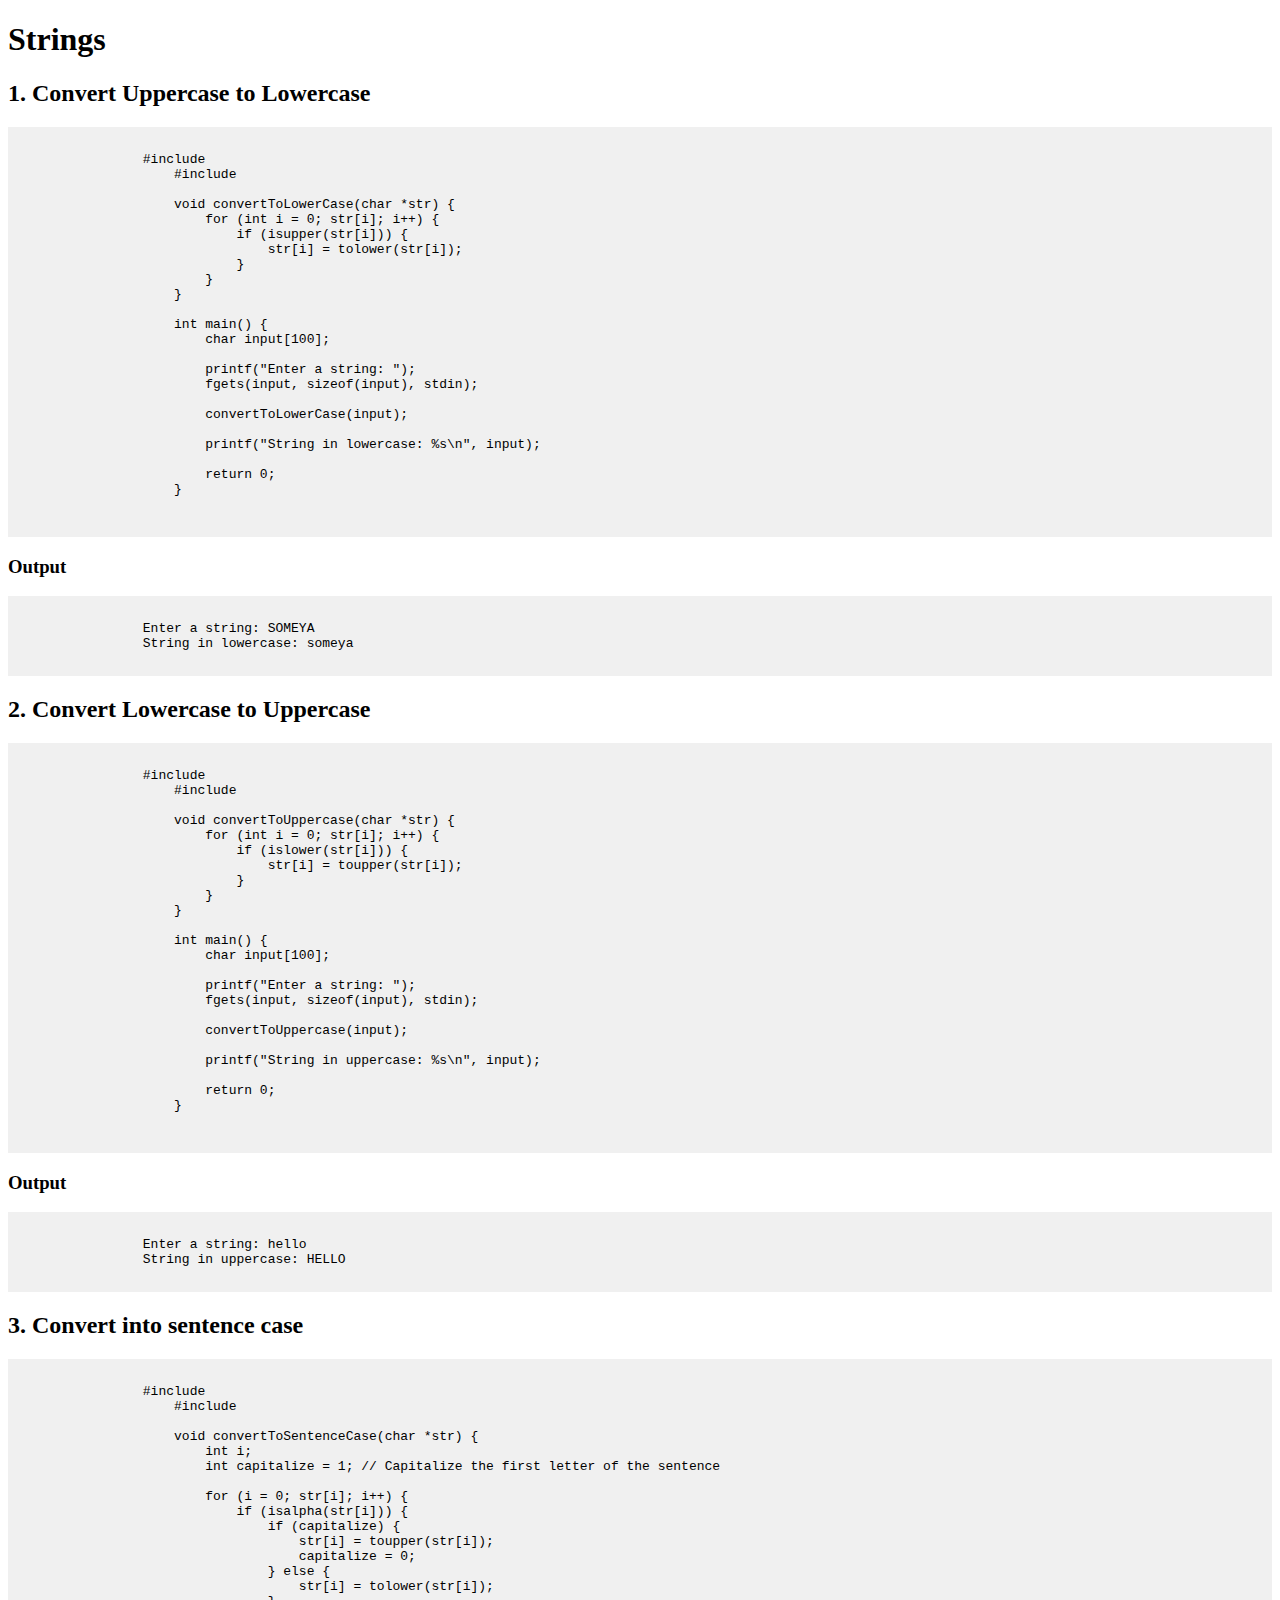
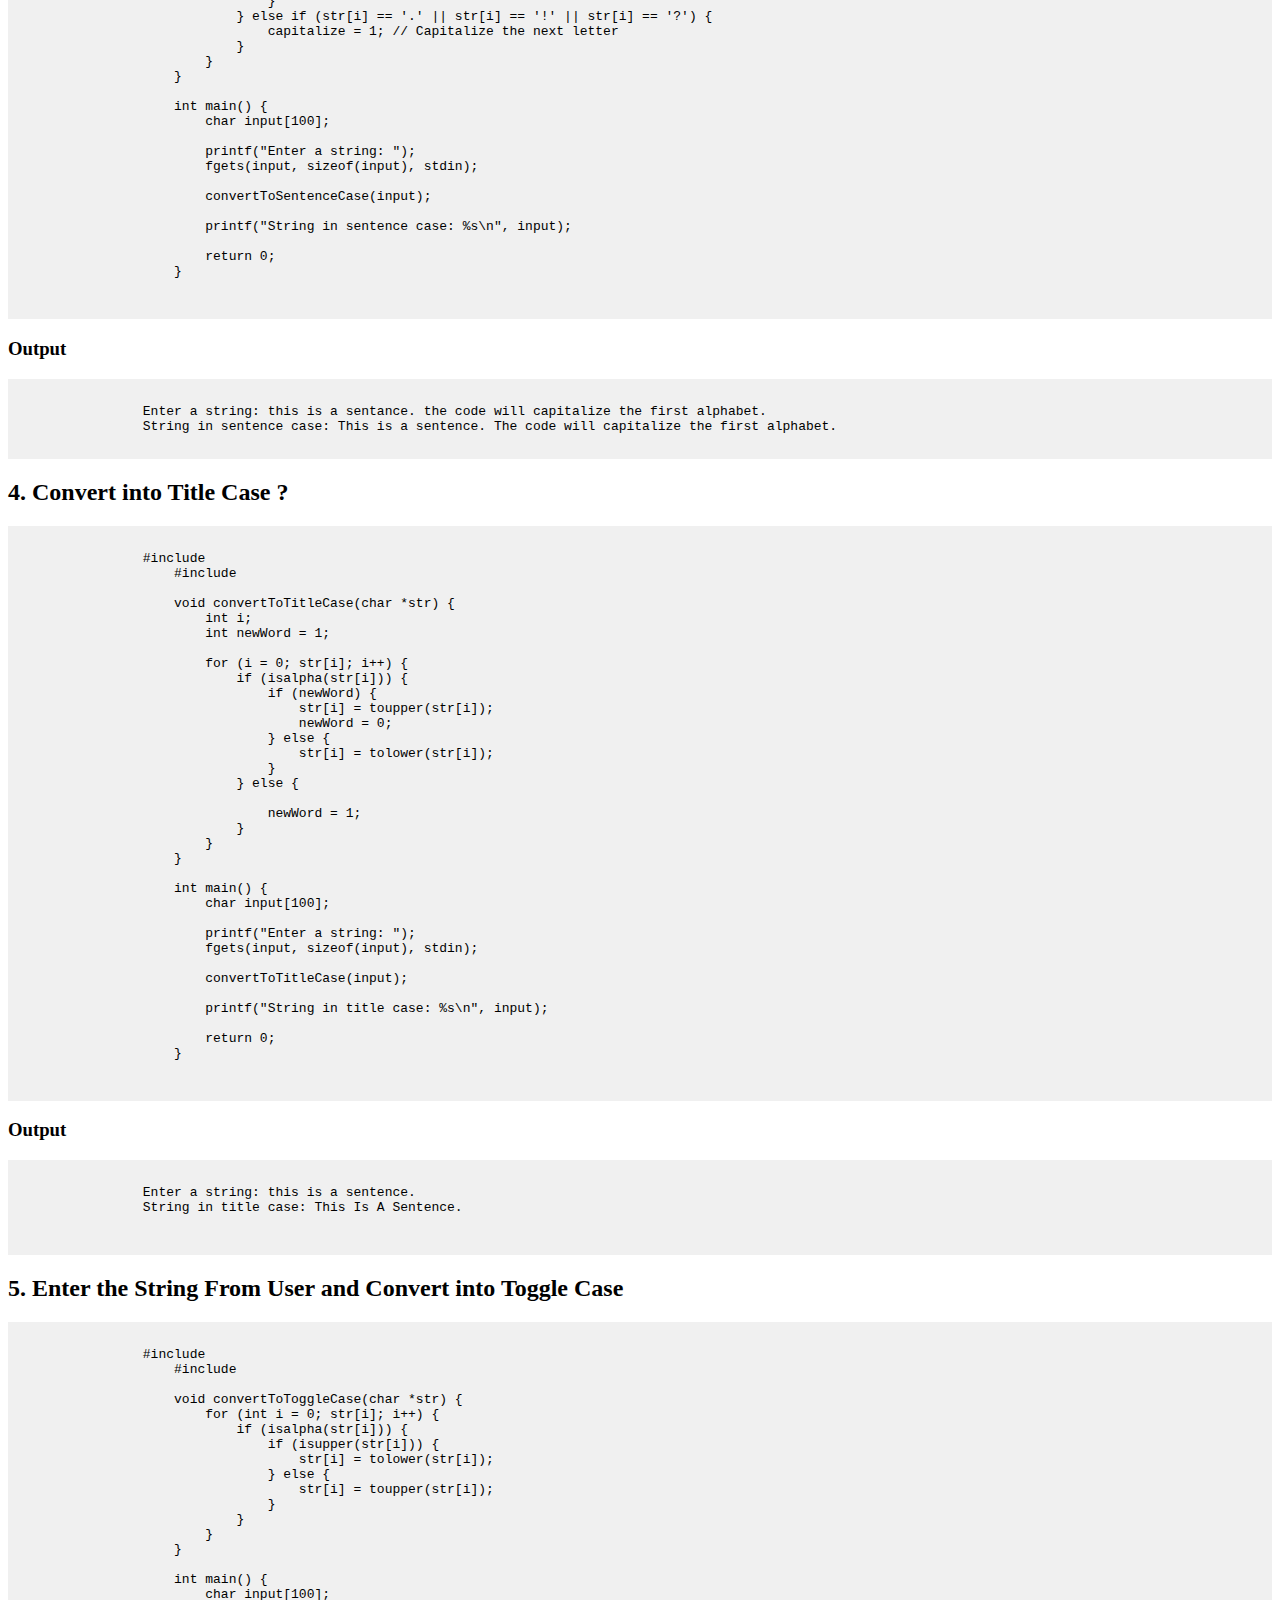
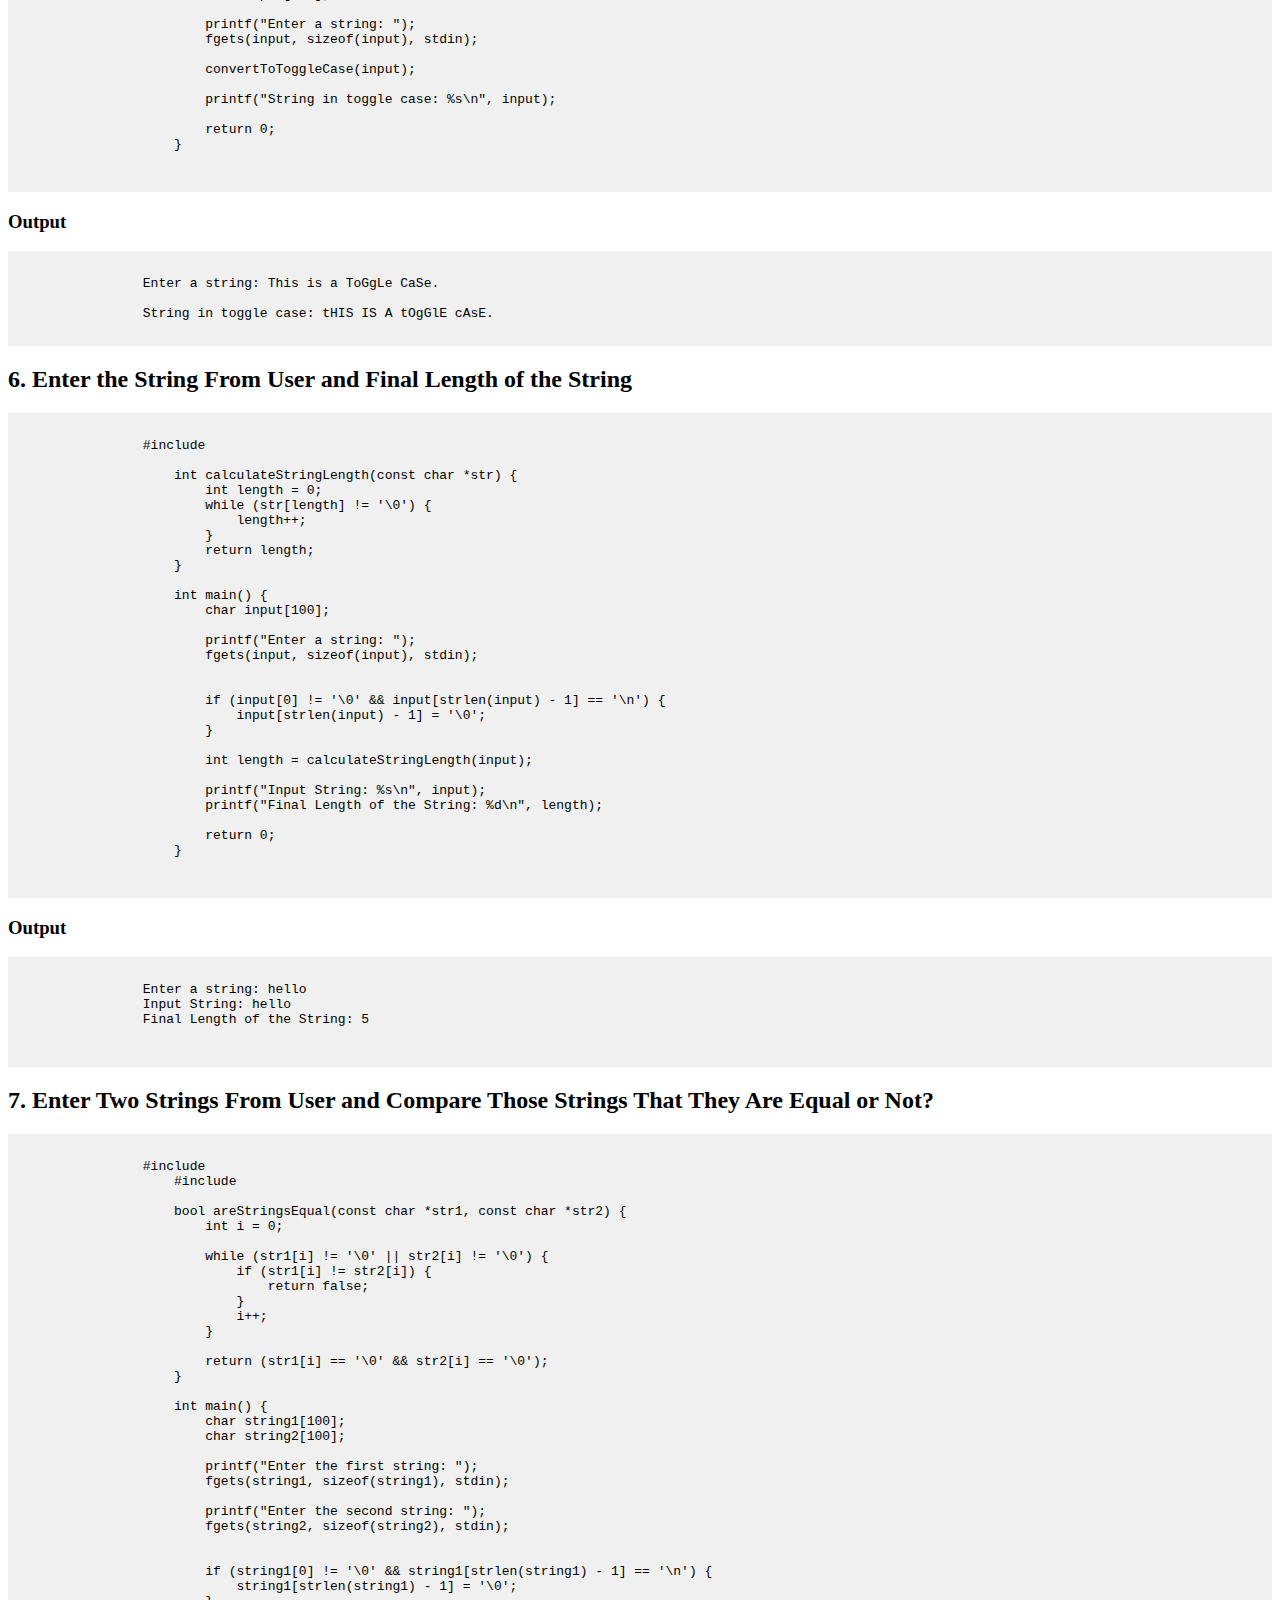
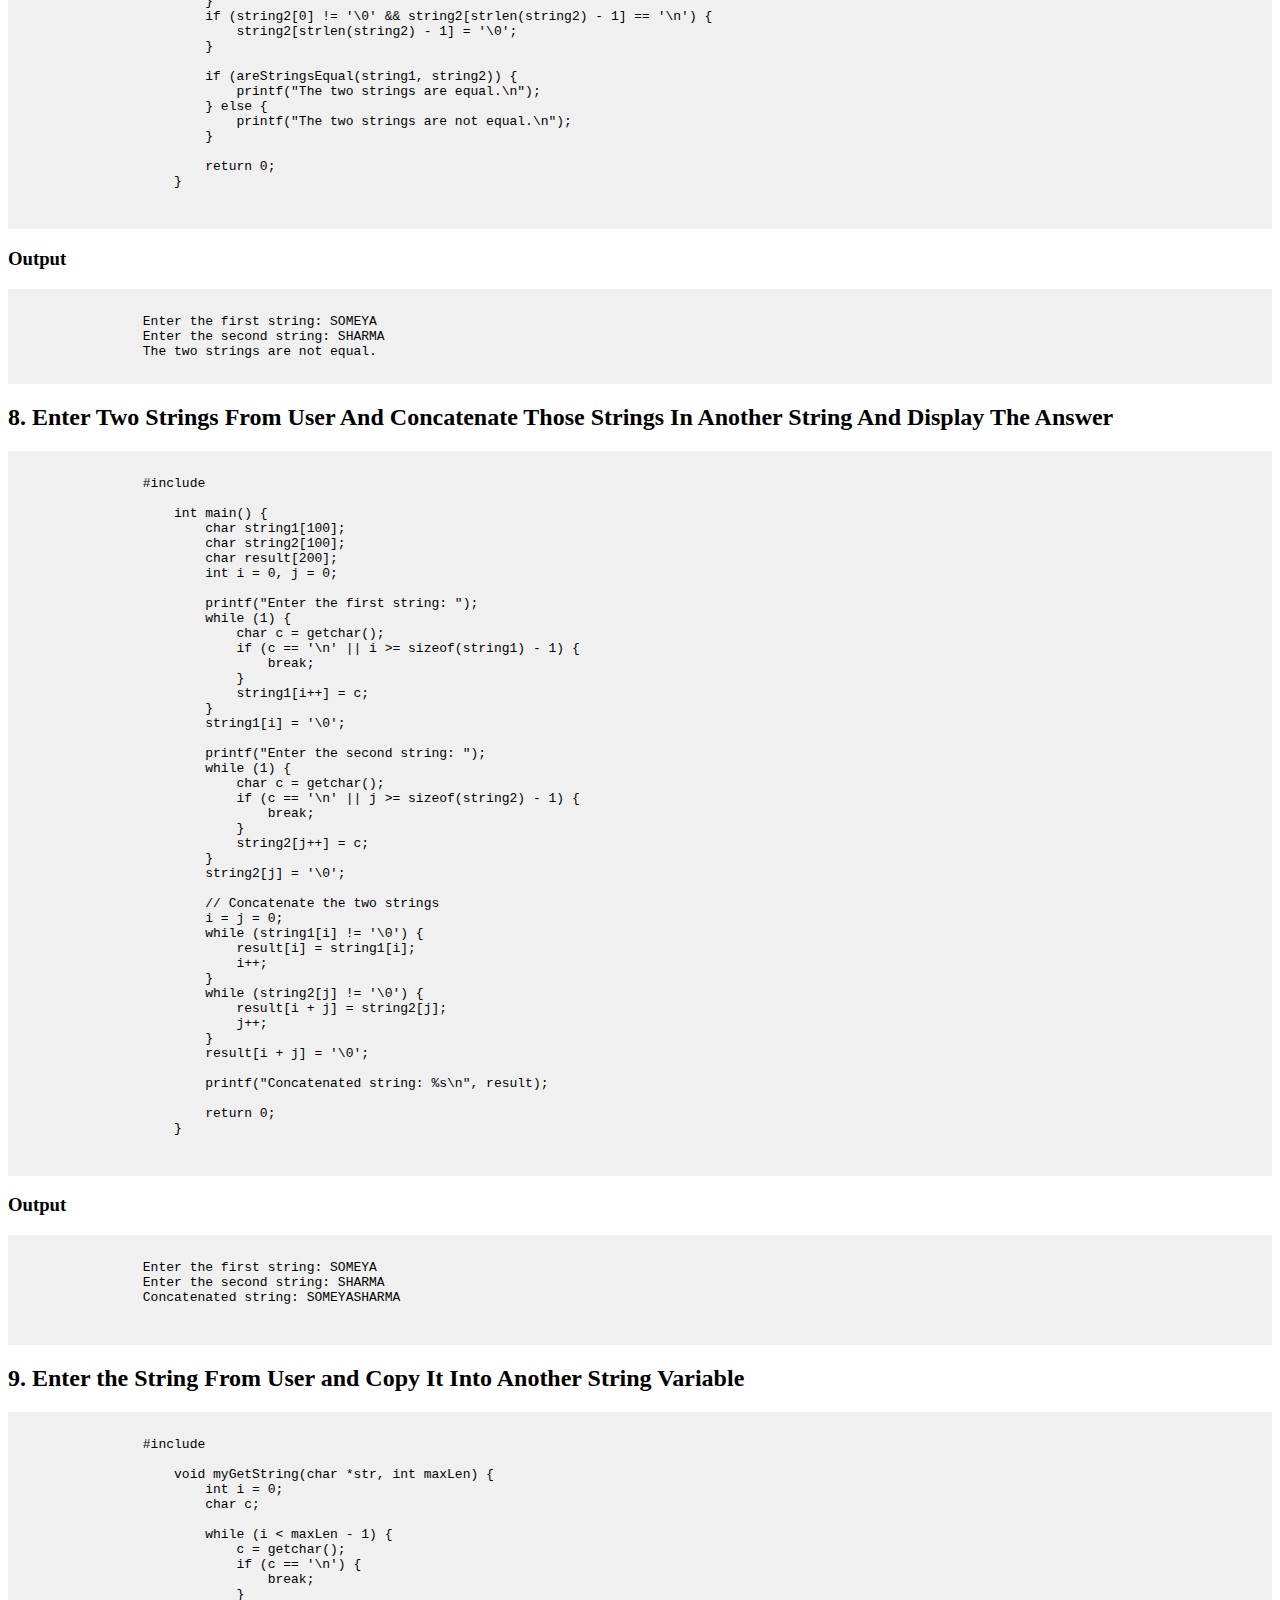
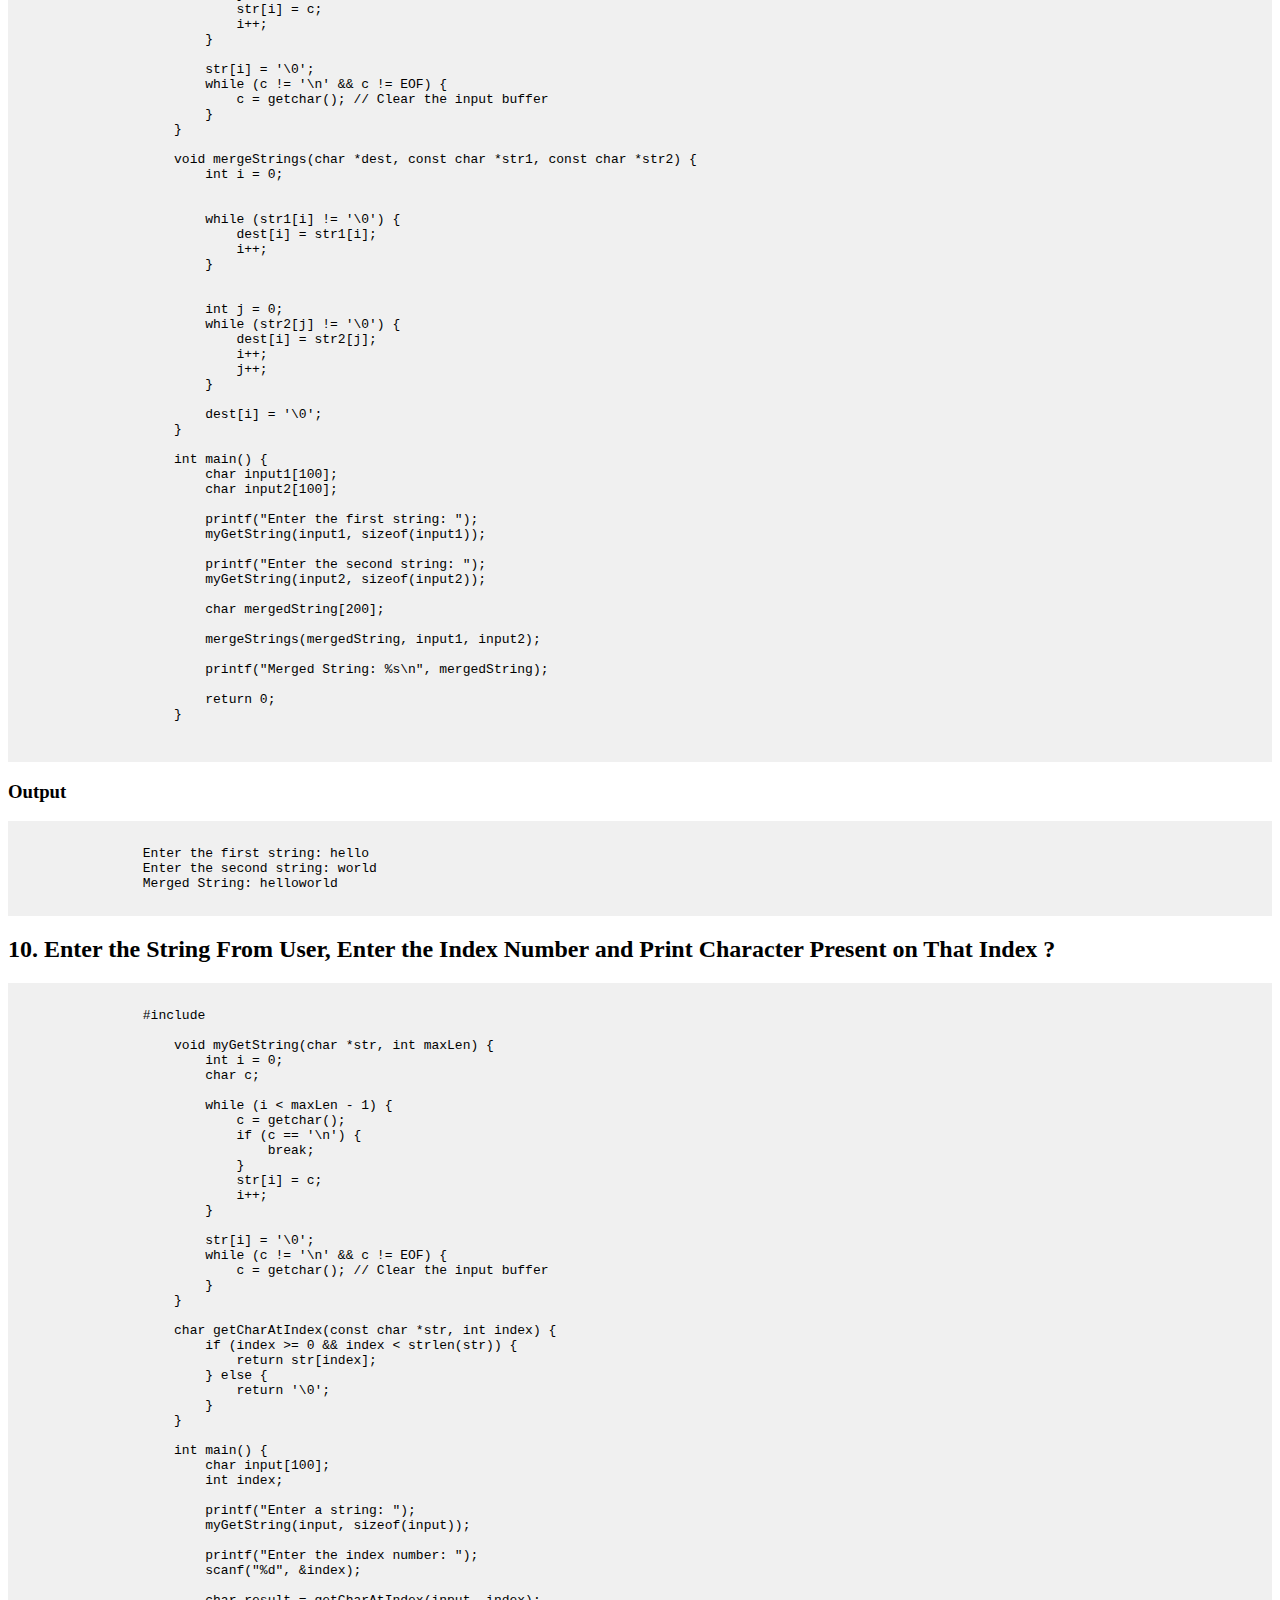
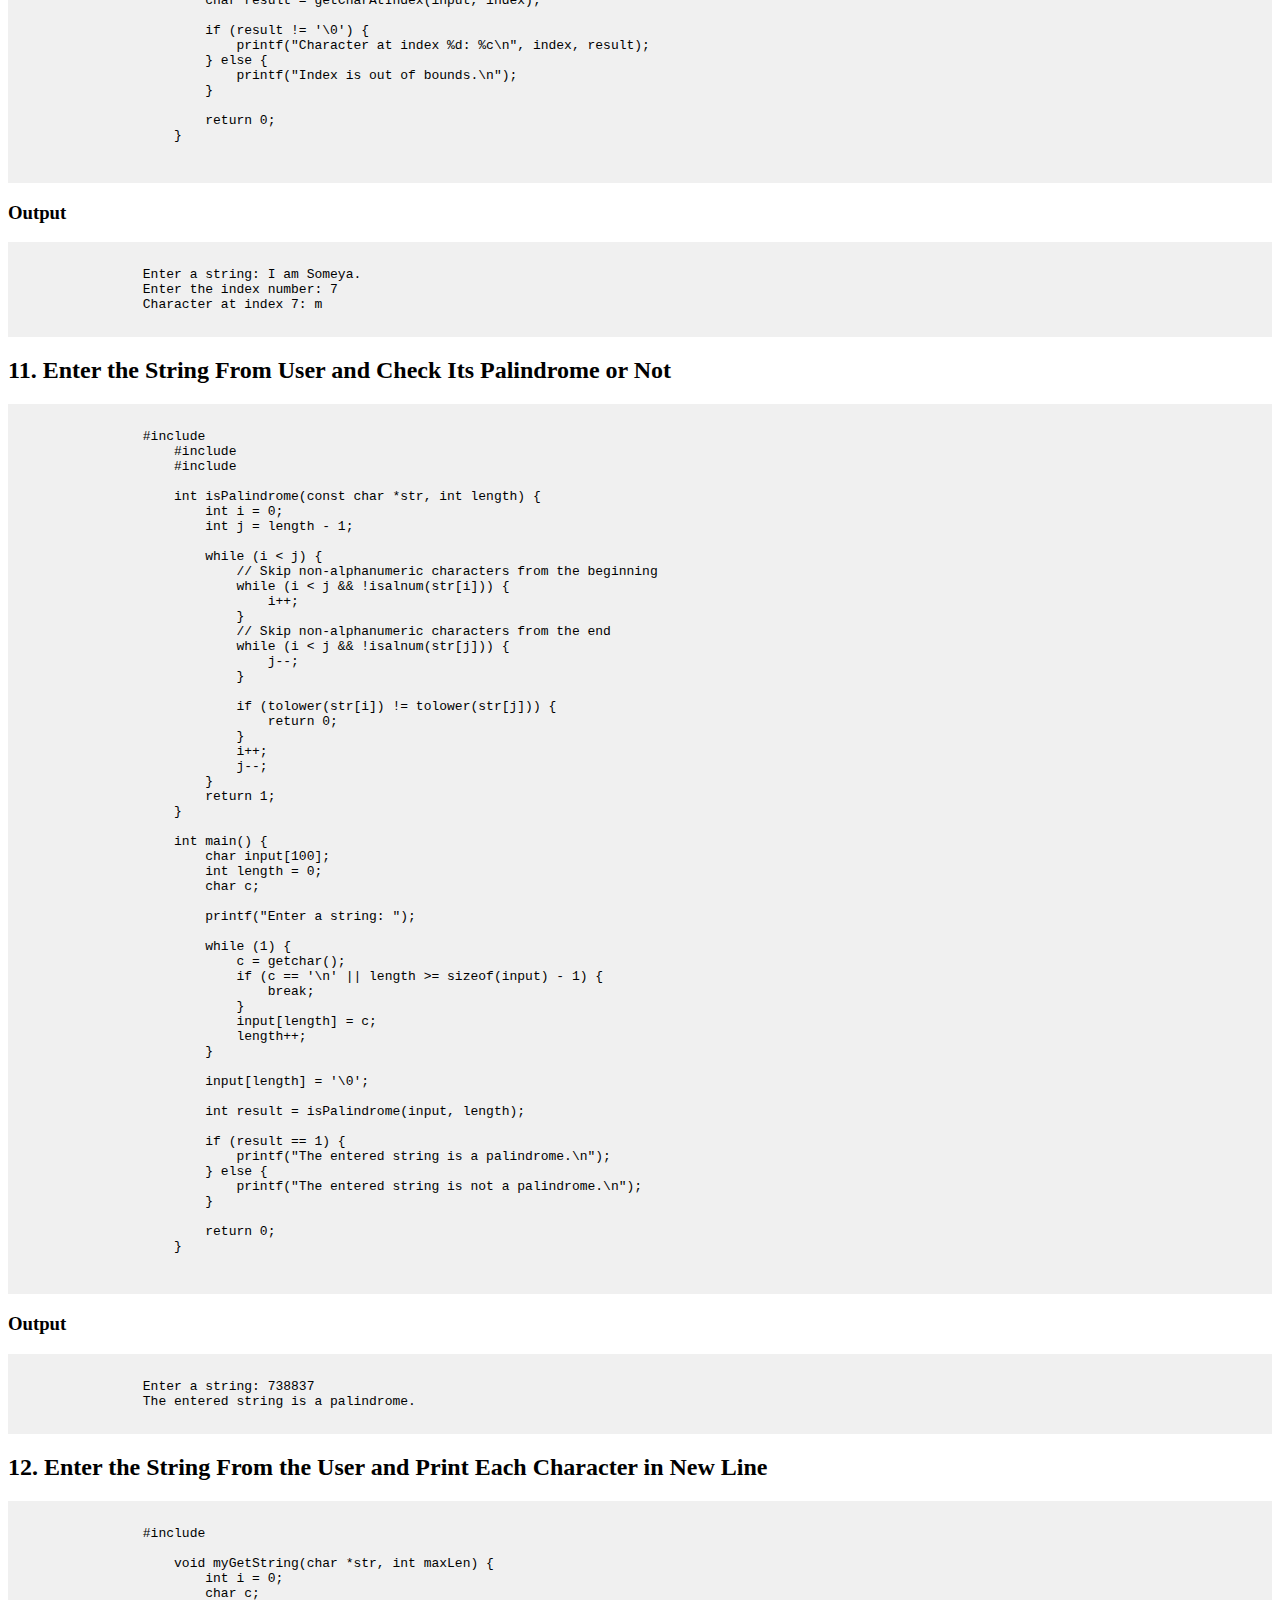
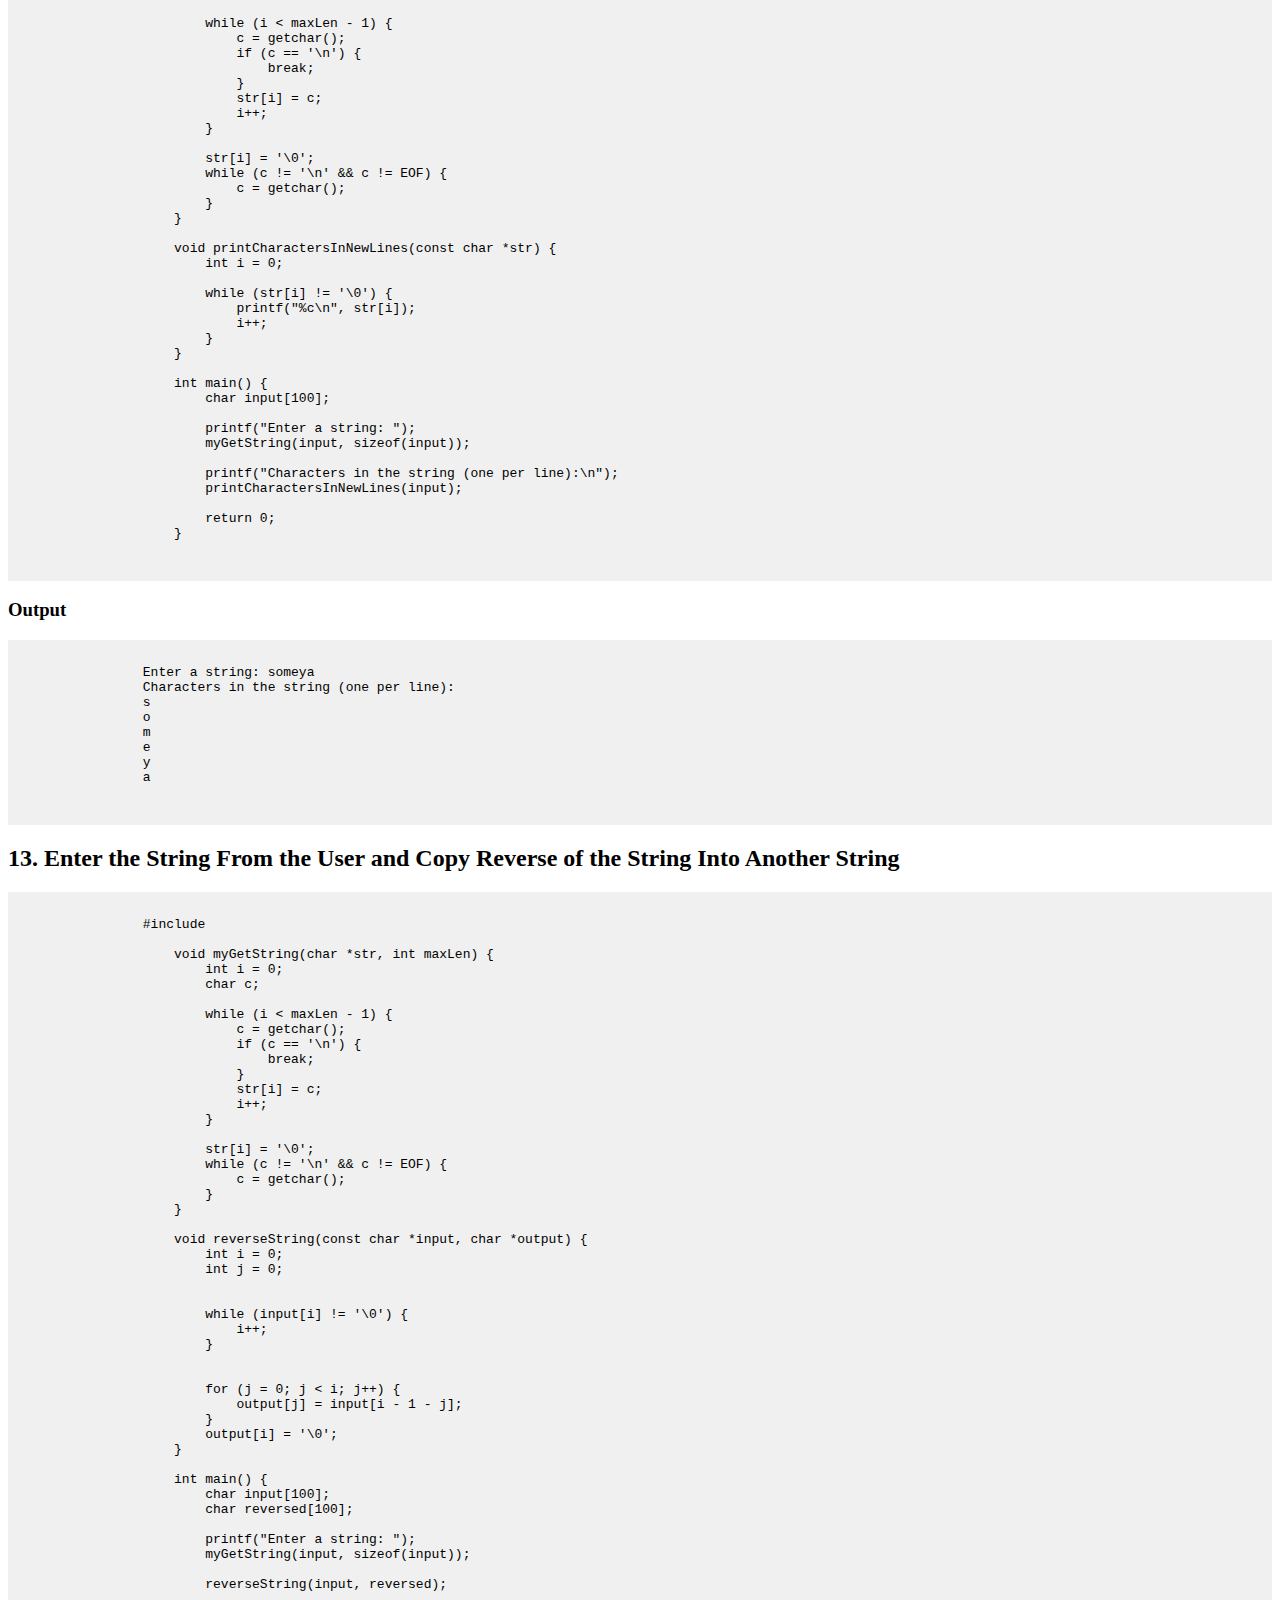
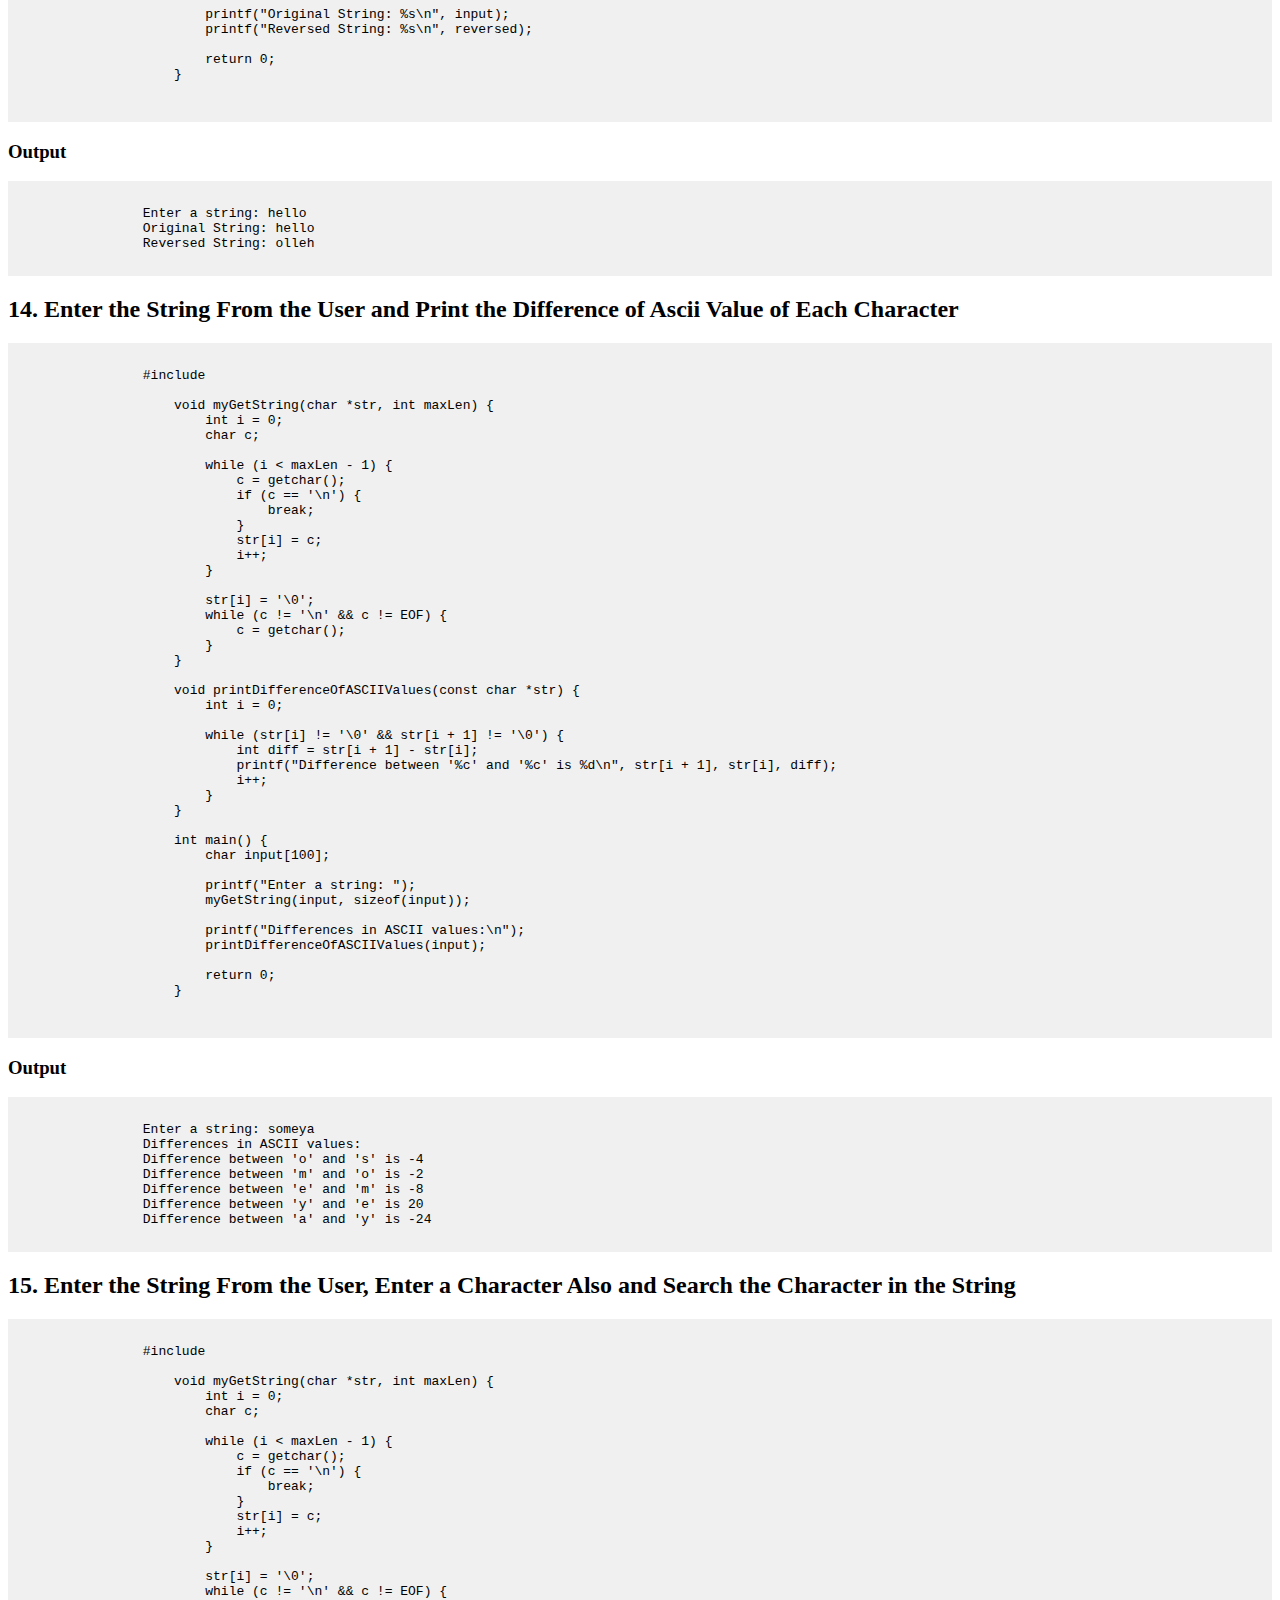
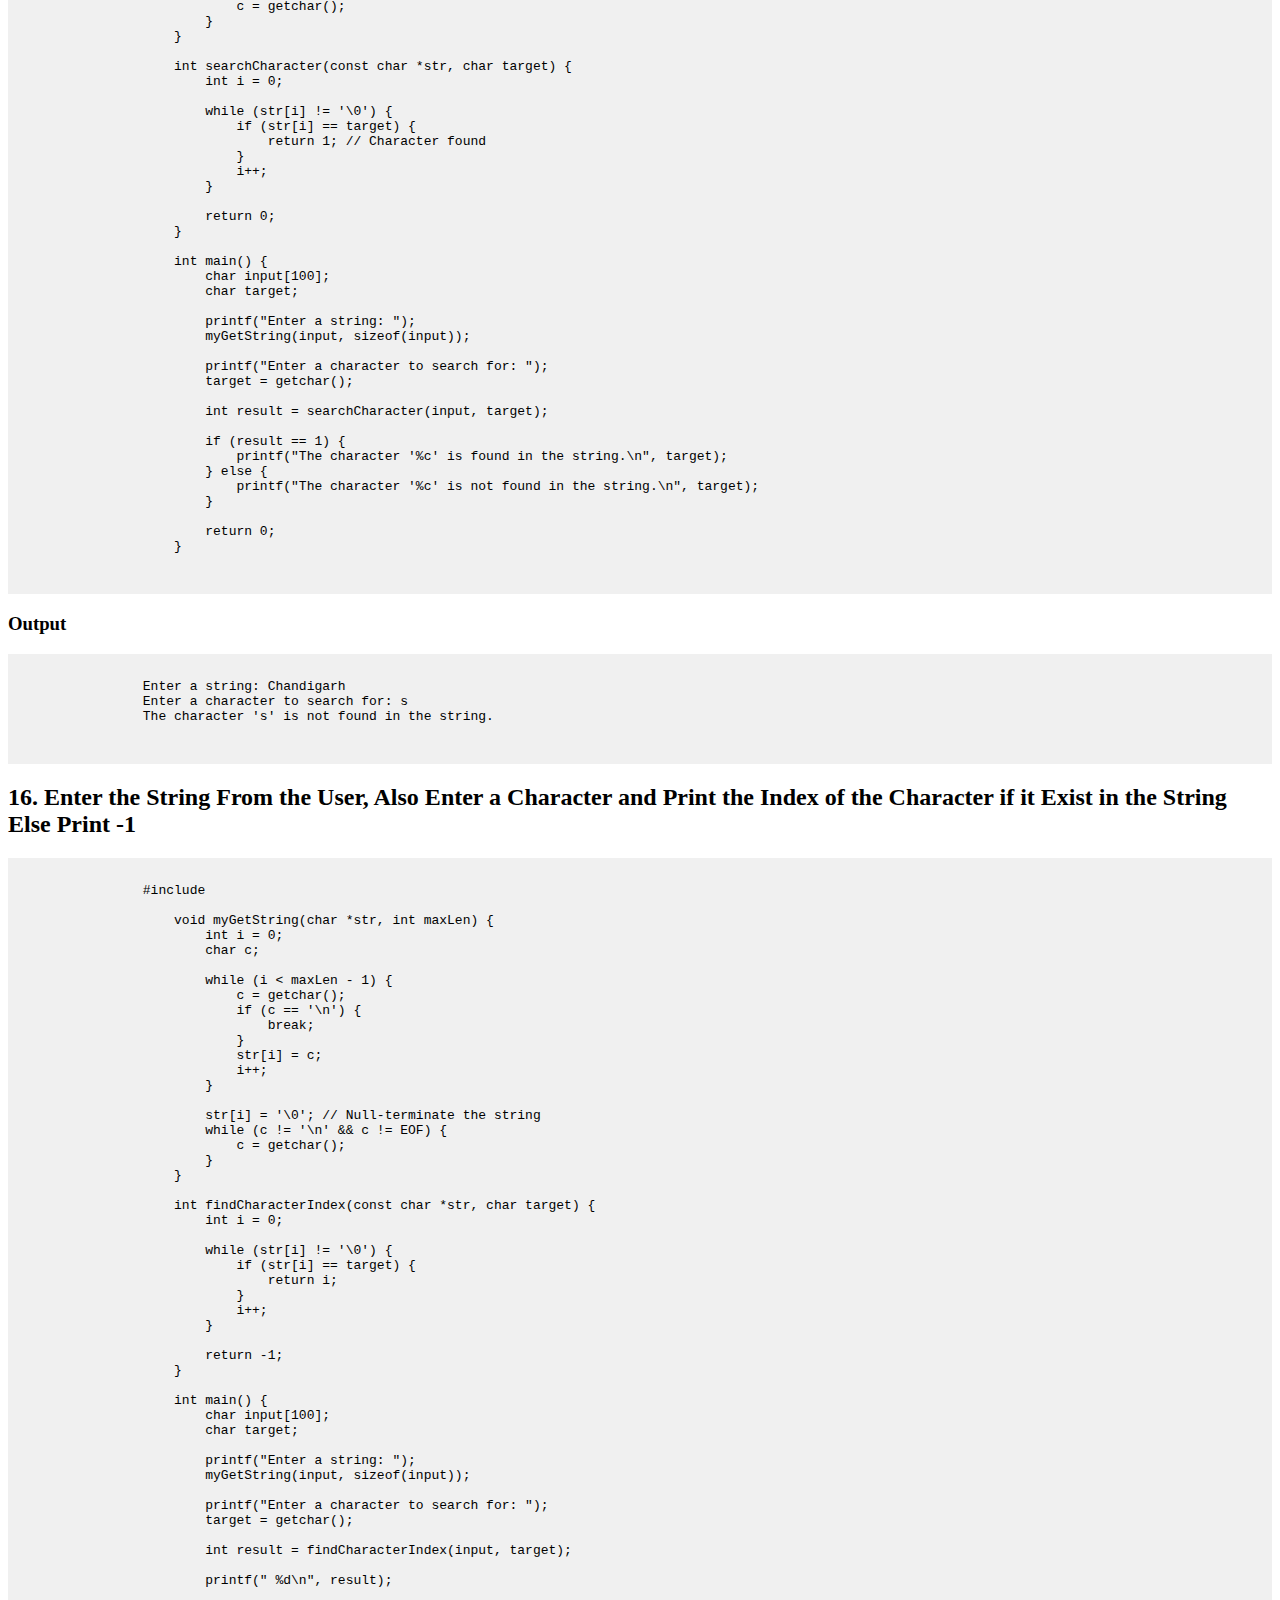
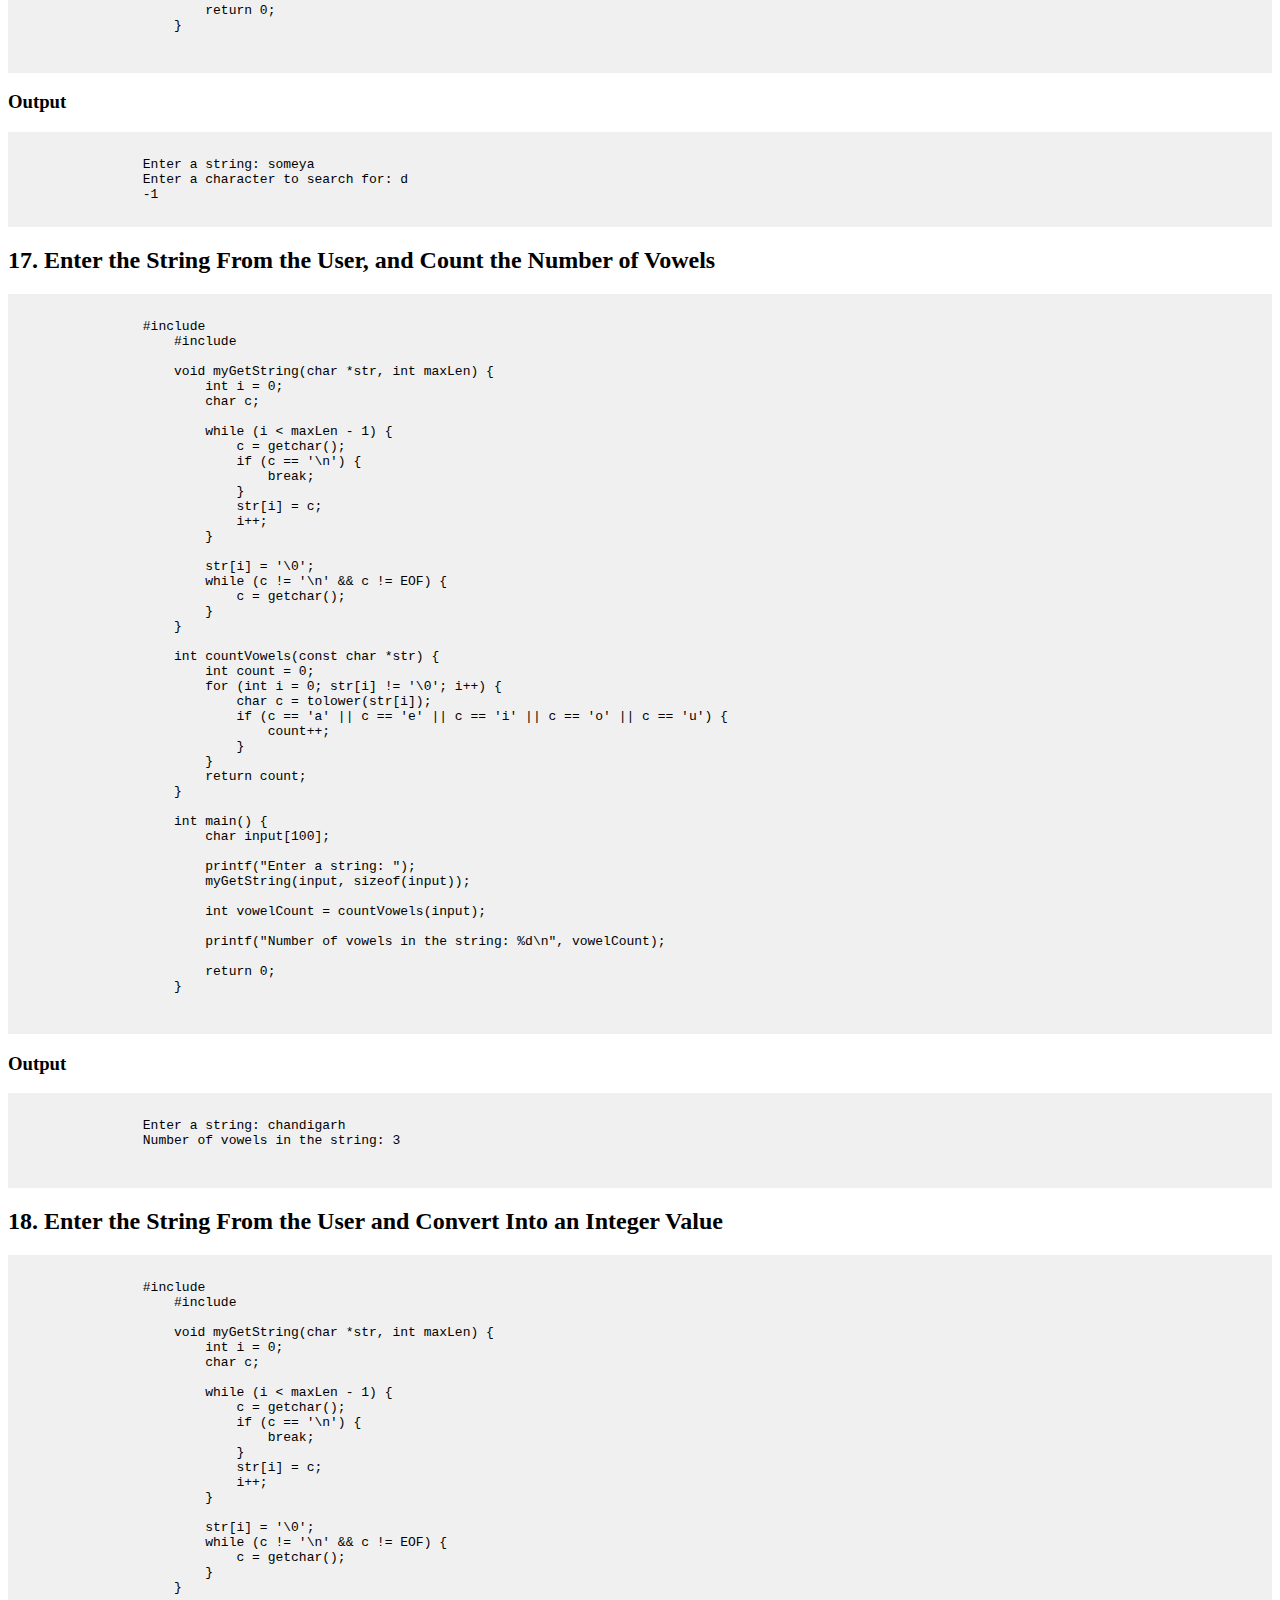
<file: string.html>
<!DOCTYPE html>
<html>
<head>
    <title>Strings</title>
    <style>
        /* Add CSS styles for code formatting and page layout */
        pre {
            background-color: #f0f0f0;
            padding: 10px;
            overflow-x: auto;
        }
    </style>
    </head>
    <body>
        <div class="content">
        <h1>Strings</h1>
        <section id="1">
            <h2>1. Convert Uppercase to Lowercase</h2>
            <pre><code>
                #include <stdio.h>
                    #include <ctype.h>
                    
                    void convertToLowerCase(char *str) {
                        for (int i = 0; str[i]; i++) {
                            if (isupper(str[i])) {
                                str[i] = tolower(str[i]);
                            }
                        }
                    }
                    
                    int main() {
                        char input[100];
                    
                        printf("Enter a string: ");
                        fgets(input, sizeof(input), stdin);
                    
                        convertToLowerCase(input);
                    
                        printf("String in lowercase: %s\n", input);
                    
                        return 0;
                    }
                    
            </code></pre>
            <h3>Output</h3>
            <pre><code> 
                Enter a string: SOMEYA
                String in lowercase: someya
            </code></pre>
        </section>
        <section id="2">
            <h2>2. Convert Lowercase to Uppercase</h2>
            <pre><code>
                #include <stdio.h>
                    #include <ctype.h>
                    
                    void convertToUppercase(char *str) {
                        for (int i = 0; str[i]; i++) {
                            if (islower(str[i])) {
                                str[i] = toupper(str[i]);
                            }
                        }
                    }
                    
                    int main() {
                        char input[100];
                    
                        printf("Enter a string: ");
                        fgets(input, sizeof(input), stdin);
                    
                        convertToUppercase(input);
                    
                        printf("String in uppercase: %s\n", input);
                    
                        return 0;
                    }
                    
            </code></pre>
            <h3>Output</h3>
            <pre><code> 
                Enter a string: hello
                String in uppercase: HELLO
            </code></pre>
        </section>
        <section id="3">
            <h2>3. Convert into sentence case</h2>
            <pre><code>
                #include <stdio.h>
                    #include <ctype.h>
                    
                    void convertToSentenceCase(char *str) {
                        int i;
                        int capitalize = 1; // Capitalize the first letter of the sentence
                    
                        for (i = 0; str[i]; i++) {
                            if (isalpha(str[i])) {
                                if (capitalize) {
                                    str[i] = toupper(str[i]);
                                    capitalize = 0;
                                } else {
                                    str[i] = tolower(str[i]);
                                }
                            } else if (str[i] == '.' || str[i] == '!' || str[i] == '?') {
                                capitalize = 1; // Capitalize the next letter
                            }
                        }
                    }
                    
                    int main() {
                        char input[100];
                    
                        printf("Enter a string: ");
                        fgets(input, sizeof(input), stdin);
                    
                        convertToSentenceCase(input);
                    
                        printf("String in sentence case: %s\n", input);
                    
                        return 0;
                    }
                    
            </code></pre>
            <h3>Output</h3>
            <pre><code> 
                Enter a string: this is a sentance. the code will capitalize the first alphabet.
                String in sentence case: This is a sentence. The code will capitalize the first alphabet.
            </code></pre>
        </section>
        <section id="4">
            <h2>4. Convert into Title Case ? </h2>
            <pre><code>
                #include <stdio.h>
                    #include <ctype.h>
                    
                    void convertToTitleCase(char *str) {
                        int i;
                        int newWord = 1;
                    
                        for (i = 0; str[i]; i++) {
                            if (isalpha(str[i])) {
                                if (newWord) {
                                    str[i] = toupper(str[i]);
                                    newWord = 0;
                                } else {
                                    str[i] = tolower(str[i]);
                                }
                            } else {
                                
                                newWord = 1;
                            }
                        }
                    }
                    
                    int main() {
                        char input[100];
                    
                        printf("Enter a string: ");
                        fgets(input, sizeof(input), stdin);
                    
                        convertToTitleCase(input);
                    
                        printf("String in title case: %s\n", input);
                    
                        return 0;
                    }
                    
            </code></pre>
            <h3>Output</h3>
            <pre><code> 
                Enter a string: this is a sentence.
                String in title case: This Is A Sentence.
                
            </code></pre>
        </section>
        <section id="5">
            <h2>5. Enter the String From User and Convert into Toggle Case</h2>
            <pre><code>
                #include <stdio.h>
                    #include <ctype.h>
                    
                    void convertToToggleCase(char *str) {
                        for (int i = 0; str[i]; i++) {
                            if (isalpha(str[i])) {
                                if (isupper(str[i])) {
                                    str[i] = tolower(str[i]); 
                                } else {
                                    str[i] = toupper(str[i]); 
                                }
                            }
                        }
                    }
                    
                    int main() {
                        char input[100];
                    
                        printf("Enter a string: ");
                        fgets(input, sizeof(input), stdin);
                    
                        convertToToggleCase(input);
                    
                        printf("String in toggle case: %s\n", input);
                    
                        return 0;
                    }
                    
            </code></pre>
            <h3>Output</h3>
            <pre><code> 
                Enter a string: This is a ToGgLe CaSe.

                String in toggle case: tHIS IS A tOgGlE cAsE.
            </code></pre>
        </section>
        <section id="6">
            <h2>6. Enter the String From User and Final Length of the String</h2>
            <pre><code>
                #include <stdio.h>

                    int calculateStringLength(const char *str) {
                        int length = 0;
                        while (str[length] != '\0') {
                            length++;
                        }
                        return length;
                    }
                    
                    int main() {
                        char input[100];
                        
                        printf("Enter a string: ");
                        fgets(input, sizeof(input), stdin);
                    
                        
                        if (input[0] != '\0' && input[strlen(input) - 1] == '\n') {
                            input[strlen(input) - 1] = '\0';
                        }
                        
                        int length = calculateStringLength(input);
                        
                        printf("Input String: %s\n", input);
                        printf("Final Length of the String: %d\n", length);
                        
                        return 0;
                    }
                    
            </code></pre>
            <h3>Output</h3>
            <pre><code> 
                Enter a string: hello
                Input String: hello
                Final Length of the String: 5
                
            </code></pre>
        </section>
        <section id="7">
            <h2>7. Enter Two Strings From User and Compare Those Strings That They Are Equal or Not?</h2>
            <pre><code>
                #include <stdio.h>
                    #include <stdbool.h>
                    
                    bool areStringsEqual(const char *str1, const char *str2) {
                        int i = 0;
                    
                        while (str1[i] != '\0' || str2[i] != '\0') {
                            if (str1[i] != str2[i]) {
                                return false;
                            }
                            i++;
                        }
                    
                        return (str1[i] == '\0' && str2[i] == '\0');
                    }
                    
                    int main() {
                        char string1[100];
                        char string2[100];
                    
                        printf("Enter the first string: ");
                        fgets(string1, sizeof(string1), stdin);
                    
                        printf("Enter the second string: ");
                        fgets(string2, sizeof(string2), stdin);
                    
                        
                        if (string1[0] != '\0' && string1[strlen(string1) - 1] == '\n') {
                            string1[strlen(string1) - 1] = '\0';
                        }
                        if (string2[0] != '\0' && string2[strlen(string2) - 1] == '\n') {
                            string2[strlen(string2) - 1] = '\0';
                        }
                    
                        if (areStringsEqual(string1, string2)) {
                            printf("The two strings are equal.\n");
                        } else {
                            printf("The two strings are not equal.\n");
                        }
                    
                        return 0;
                    }
                    
            </code></pre>
            <h3>Output</h3>
            <pre><code> 
                Enter the first string: SOMEYA
                Enter the second string: SHARMA
                The two strings are not equal.
            </code></pre>
        </section>
        <section id="8">
            <h2>8.  Enter Two Strings From User And Concatenate Those Strings In Another String And Display The Answer</h2>
            <pre><code>
                #include <stdio.h>

                    int main() {
                        char string1[100];
                        char string2[100];
                        char result[200]; 
                        int i = 0, j = 0;
                    
                        printf("Enter the first string: ");
                        while (1) {
                            char c = getchar();
                            if (c == '\n' || i >= sizeof(string1) - 1) {
                                break;
                            }
                            string1[i++] = c;
                        }
                        string1[i] = '\0';
                    
                        printf("Enter the second string: ");
                        while (1) {
                            char c = getchar();
                            if (c == '\n' || j >= sizeof(string2) - 1) {
                                break;
                            }
                            string2[j++] = c;
                        }
                        string2[j] = '\0';
                    
                        // Concatenate the two strings
                        i = j = 0;
                        while (string1[i] != '\0') {
                            result[i] = string1[i];
                            i++;
                        }
                        while (string2[j] != '\0') {
                            result[i + j] = string2[j];
                            j++;
                        }
                        result[i + j] = '\0';
                    
                        printf("Concatenated string: %s\n", result);
                    
                        return 0;
                    }
                    
            </code></pre>
            <h3>Output</h3>
            <pre><code> 
                Enter the first string: SOMEYA
                Enter the second string: SHARMA
                Concatenated string: SOMEYASHARMA
                
            </code></pre>
        </section>
        <section id="9">
            <h2>9.  Enter the String From User and Copy It Into Another String Variable</h2>
            <pre><code>
                #include <stdio.h>

                    void myGetString(char *str, int maxLen) {
                        int i = 0;
                        char c;
                    
                        while (i < maxLen - 1) {
                            c = getchar();
                            if (c == '\n') {
                                break;
                            }
                            str[i] = c;
                            i++;
                        }
                    
                        str[i] = '\0';
                        while (c != '\n' && c != EOF) {
                            c = getchar(); // Clear the input buffer
                        }
                    }
                    
                    void mergeStrings(char *dest, const char *str1, const char *str2) {
                        int i = 0;
                    
                        
                        while (str1[i] != '\0') {
                            dest[i] = str1[i];
                            i++;
                        }
                    
                       
                        int j = 0;
                        while (str2[j] != '\0') {
                            dest[i] = str2[j];
                            i++;
                            j++;
                        }
                    
                        dest[i] = '\0'; 
                    }
                    
                    int main() {
                        char input1[100];
                        char input2[100];
                    
                        printf("Enter the first string: ");
                        myGetString(input1, sizeof(input1));
                    
                        printf("Enter the second string: ");
                        myGetString(input2, sizeof(input2));
                    
                        char mergedString[200]; 
                    
                        mergeStrings(mergedString, input1, input2);
                    
                        printf("Merged String: %s\n", mergedString);
                    
                        return 0;
                    }
                    
            </code></pre>
            <h3>Output</h3>
            <pre><code> 
                Enter the first string: hello
                Enter the second string: world
                Merged String: helloworld
            </code></pre>
        </section>
        <section id="10">
            <h2>10. Enter the String From User, Enter the Index Number and Print Character Present on That Index ?</h2>
            <pre><code>
                #include <stdio.h>

                    void myGetString(char *str, int maxLen) {
                        int i = 0;
                        char c;
                    
                        while (i < maxLen - 1) {
                            c = getchar();
                            if (c == '\n') {
                                break;
                            }
                            str[i] = c;
                            i++;
                        }
                    
                        str[i] = '\0'; 
                        while (c != '\n' && c != EOF) {
                            c = getchar(); // Clear the input buffer
                        }
                    }
                    
                    char getCharAtIndex(const char *str, int index) {
                        if (index >= 0 && index < strlen(str)) {
                            return str[index];
                        } else {
                            return '\0'; 
                        }
                    }
                    
                    int main() {
                        char input[100];
                        int index;
                    
                        printf("Enter a string: ");
                        myGetString(input, sizeof(input));
                    
                        printf("Enter the index number: ");
                        scanf("%d", &index);
                    
                        char result = getCharAtIndex(input, index);
                    
                        if (result != '\0') {
                            printf("Character at index %d: %c\n", index, result);
                        } else {
                            printf("Index is out of bounds.\n");
                        }
                    
                        return 0;
                    }
                    
            </code></pre>
            <h3>Output</h3>
            <pre><code> 
                Enter a string: I am Someya.
                Enter the index number: 7
                Character at index 7: m
            </code></pre>
        </section>
        <section id="11">
            <h2>11. Enter the String From User and Check Its Palindrome or Not</h2>
            <pre><code>
                #include <stdio.h>
                    #include <ctype.h>
                    #include <string.h>
                    
                    int isPalindrome(const char *str, int length) {
                        int i = 0;
                        int j = length - 1;
                    
                        while (i < j) {
                            // Skip non-alphanumeric characters from the beginning
                            while (i < j && !isalnum(str[i])) {
                                i++;
                            }
                            // Skip non-alphanumeric characters from the end
                            while (i < j && !isalnum(str[j])) {
                                j--;
                            }
                    
                            if (tolower(str[i]) != tolower(str[j])) {
                                return 0;
                            }
                            i++;
                            j--;
                        }
                        return 1; 
                    }
                    
                    int main() {
                        char input[100];
                        int length = 0;
                        char c;
                    
                        printf("Enter a string: ");
                        
                        while (1) {
                            c = getchar();
                            if (c == '\n' || length >= sizeof(input) - 1) {
                                break;
                            }
                            input[length] = c;
                            length++;
                        }
                    
                        input[length] = '\0'; 
                    
                        int result = isPalindrome(input, length);
                    
                        if (result == 1) {
                            printf("The entered string is a palindrome.\n");
                        } else {
                            printf("The entered string is not a palindrome.\n");
                        }
                    
                        return 0;
                    }
                    
            </code></pre>
            <h3>Output</h3>
            <pre><code> 
                Enter a string: 738837
                The entered string is a palindrome.
            </code></pre>
        </section>
        <section id="12">
            <h2>12. Enter the String From the User and Print Each Character in New Line</h2>
            <pre><code>
                #include <stdio.h>

                    void myGetString(char *str, int maxLen) {
                        int i = 0;
                        char c;
                    
                        while (i < maxLen - 1) {
                            c = getchar();
                            if (c == '\n') {
                                break;
                            }
                            str[i] = c;
                            i++;
                        }
                    
                        str[i] = '\0'; 
                        while (c != '\n' && c != EOF) {
                            c = getchar(); 
                        }
                    }
                    
                    void printCharactersInNewLines(const char *str) {
                        int i = 0;
                    
                        while (str[i] != '\0') {
                            printf("%c\n", str[i]);
                            i++;
                        }
                    }
                    
                    int main() {
                        char input[100];
                    
                        printf("Enter a string: ");
                        myGetString(input, sizeof(input));
                    
                        printf("Characters in the string (one per line):\n");
                        printCharactersInNewLines(input);
                    
                        return 0;
                    }
                    
            </code></pre>
            <h3>Output</h3>
            <pre><code> 
                Enter a string: someya
                Characters in the string (one per line):
                s
                o
                m
                e
                y
                a
                
            </code></pre>
        </section>
        <section id="13">
            <h2>13. Enter the String From the User and Copy Reverse of the String Into Another String </h2>
            <pre><code>
                #include <stdio.h>

                    void myGetString(char *str, int maxLen) {
                        int i = 0;
                        char c;
                    
                        while (i < maxLen - 1) {
                            c = getchar();
                            if (c == '\n') {
                                break;
                            }
                            str[i] = c;
                            i++;
                        }
                    
                        str[i] = '\0'; 
                        while (c != '\n' && c != EOF) {
                            c = getchar(); 
                        }
                    }
                    
                    void reverseString(const char *input, char *output) {
                        int i = 0;
                        int j = 0;
                    
                        
                        while (input[i] != '\0') {
                            i++;
                        }
                    
                       
                        for (j = 0; j < i; j++) {
                            output[j] = input[i - 1 - j];
                        }
                        output[i] = '\0'; 
                    }
                    
                    int main() {
                        char input[100];
                        char reversed[100];
                    
                        printf("Enter a string: ");
                        myGetString(input, sizeof(input));
                    
                        reverseString(input, reversed);
                    
                        printf("Original String: %s\n", input);
                        printf("Reversed String: %s\n", reversed);
                    
                        return 0;
                    }
                    
            </code></pre>
            <h3>Output</h3>
            <pre><code> 
                Enter a string: hello
                Original String: hello
                Reversed String: olleh
            </code></pre>
        </section>
        <section id="14">
            <h2>14.  Enter the String From the User and Print the Difference of Ascii Value of Each Character </h2>
            <pre><code>
                #include <stdio.h>

                    void myGetString(char *str, int maxLen) {
                        int i = 0;
                        char c;
                    
                        while (i < maxLen - 1) {
                            c = getchar();
                            if (c == '\n') {
                                break;
                            }
                            str[i] = c;
                            i++;
                        }
                    
                        str[i] = '\0';
                        while (c != '\n' && c != EOF) {
                            c = getchar(); 
                        }
                    }
                    
                    void printDifferenceOfASCIIValues(const char *str) {
                        int i = 0;
                    
                        while (str[i] != '\0' && str[i + 1] != '\0') {
                            int diff = str[i + 1] - str[i];
                            printf("Difference between '%c' and '%c' is %d\n", str[i + 1], str[i], diff);
                            i++;
                        }
                    }
                    
                    int main() {
                        char input[100];
                    
                        printf("Enter a string: ");
                        myGetString(input, sizeof(input));
                    
                        printf("Differences in ASCII values:\n");
                        printDifferenceOfASCIIValues(input);
                    
                        return 0;
                    }
                    
            </code></pre>
            <h3>Output</h3>
            <pre><code> 
                Enter a string: someya
                Differences in ASCII values:
                Difference between 'o' and 's' is -4
                Difference between 'm' and 'o' is -2
                Difference between 'e' and 'm' is -8
                Difference between 'y' and 'e' is 20
                Difference between 'a' and 'y' is -24
            </code></pre>
        </section>
        <section id="15">
            <h2>15. Enter the String From the User, Enter a Character Also and Search the Character in the String</h2>
            <pre><code>
                #include <stdio.h>

                    void myGetString(char *str, int maxLen) {
                        int i = 0;
                        char c;
                    
                        while (i < maxLen - 1) {
                            c = getchar();
                            if (c == '\n') {
                                break;
                            }
                            str[i] = c;
                            i++;
                        }
                    
                        str[i] = '\0'; 
                        while (c != '\n' && c != EOF) {
                            c = getchar(); 
                        }
                    }
                    
                    int searchCharacter(const char *str, char target) {
                        int i = 0;
                    
                        while (str[i] != '\0') {
                            if (str[i] == target) {
                                return 1; // Character found
                            }
                            i++;
                        }
                    
                        return 0; 
                    }
                    
                    int main() {
                        char input[100];
                        char target;
                    
                        printf("Enter a string: ");
                        myGetString(input, sizeof(input));
                    
                        printf("Enter a character to search for: ");
                        target = getchar();
                    
                        int result = searchCharacter(input, target);
                    
                        if (result == 1) {
                            printf("The character '%c' is found in the string.\n", target);
                        } else {
                            printf("The character '%c' is not found in the string.\n", target);
                        }
                    
                        return 0;
                    }
                    
            </code></pre>
            <h3>Output</h3>
            <pre><code> 
                Enter a string: Chandigarh
                Enter a character to search for: s
                The character 's' is not found in the string.
                
            </code></pre>
        </section>
        <section id="16">
            <h2>16. Enter the String From the User, Also Enter a Character and Print the Index of the Character 
                if it Exist in the String Else Print -1</h2>
            <pre><code>
                #include <stdio.h>

                    void myGetString(char *str, int maxLen) {
                        int i = 0;
                        char c;
                    
                        while (i < maxLen - 1) {
                            c = getchar();
                            if (c == '\n') {
                                break;
                            }
                            str[i] = c;
                            i++;
                        }
                    
                        str[i] = '\0'; // Null-terminate the string
                        while (c != '\n' && c != EOF) {
                            c = getchar(); 
                        }
                    }
                    
                    int findCharacterIndex(const char *str, char target) {
                        int i = 0;
                    
                        while (str[i] != '\0') {
                            if (str[i] == target) {
                                return i; 
                            }
                            i++;
                        }
                    
                        return -1; 
                    }
                    
                    int main() {
                        char input[100];
                        char target;
                    
                        printf("Enter a string: ");
                        myGetString(input, sizeof(input));
                    
                        printf("Enter a character to search for: ");
                        target = getchar();
                    
                        int result = findCharacterIndex(input, target);
                        
                        printf(" %d\n", result);
                    
                        return 0;
                    }
                    
            </code></pre>
            <h3>Output</h3>
            <pre><code> 
                Enter a string: someya
                Enter a character to search for: d
                -1
            </code></pre>
        </section>
        <section id="17">
            <h2>17. Enter the String From the User, and Count the Number of Vowels</h2>
            <pre><code>
                #include <stdio.h>
                    #include <ctype.h>
                    
                    void myGetString(char *str, int maxLen) {
                        int i = 0;
                        char c;
                    
                        while (i < maxLen - 1) {
                            c = getchar();
                            if (c == '\n') {
                                break;
                            }
                            str[i] = c;
                            i++;
                        }
                    
                        str[i] = '\0'; 
                        while (c != '\n' && c != EOF) {
                            c = getchar();
                        }
                    }
                    
                    int countVowels(const char *str) {
                        int count = 0;
                        for (int i = 0; str[i] != '\0'; i++) {
                            char c = tolower(str[i]); 
                            if (c == 'a' || c == 'e' || c == 'i' || c == 'o' || c == 'u') {
                                count++; 
                            }
                        }
                        return count;
                    }
                    
                    int main() {
                        char input[100];
                    
                        printf("Enter a string: ");
                        myGetString(input, sizeof(input));
                    
                        int vowelCount = countVowels(input);
                    
                        printf("Number of vowels in the string: %d\n", vowelCount);
                    
                        return 0;
                    }
                    
            </code></pre>
            <h3>Output</h3>
            <pre><code> 
                Enter a string: chandigarh
                Number of vowels in the string: 3
                
            </code></pre>
        </section>
        <section id="18">
            <h2>18. Enter the String From the User and Convert Into an Integer Value</h2>
            <pre><code>
                #include <stdio.h>
                    #include <stdlib.h>
                    
                    void myGetString(char *str, int maxLen) {
                        int i = 0;
                        char c;
                    
                        while (i < maxLen - 1) {
                            c = getchar();
                            if (c == '\n') {
                                break;
                            }
                            str[i] = c;
                            i++;
                        }
                    
                        str[i] = '\0'; 
                        while (c != '\n' && c != EOF) {
                            c = getchar(); 
                        }
                    }
                    
                    int main() {
                        char input[100];
                    
                        printf("Enter a string representing an integer: ");
                        myGetString(input, sizeof(input));
                    
                        int integerValue = atoi(input);
                    
                        printf("Integer value: %d\n", integerValue);
                    
                        return 0;
                    }
                    
            </code></pre>
            <h3>Output</h3>
            <pre><code> 
                Enter a string representing an integer: 22346
                Integer value: 22346
            </code></pre>
        </section>
        <section id="19">
            <h2>19. Enter the String From the User and Convert Into a Float Value</h2>
            <pre><code>
                #include <stdio.h>
                    #include <stdlib.h>
                    
                    void myGetString(char *str, int maxLen) {
                        int i = 0;
                        char c;
                    
                        while (i < maxLen - 1) {
                            c = getchar();
                            if (c == '\n') {
                                break;
                            }
                            str[i] = c;
                            i++;
                        }
                    
                        str[i] = '\0'; 
                        while (c != '\n' && c != EOF) {
                            c = getchar(); 
                        }
                    }
                    
                    int main() {
                        char input[100];
                    
                        printf("Enter a string representing a float: ");
                        myGetString(input, sizeof(input));
                    
                        float floatValue = atof(input);
                    
                        printf("Float value: %f\n", floatValue);
                    
                        return 0;
                    }
                    
            </code></pre>
            <h3>Output</h3>
            <pre><code> 
                Enter a string representing a float: 2.09
                Float value: 2.090000
            </code></pre>
        </section>
        <section id="20">
            <h2>20. Enter the String From the User and Count the Number of Characters, Words, Spaces and Lines</h2>
            <pre><code>
                #include <stdio.h>
                    #include <ctype.h>
                    
                    void myGetString(char *str, int maxLen) {
                        int i = 0;
                        char c;
                    
                        while (i < maxLen - 1) {
                            c = getchar();
                            if (c == '\n') {
                                break;
                            }
                            str[i] = c;
                            i++;
                        }
                    
                        str[i] = '\0';
                        while (c != '\n' && c != EOF) {
                            c = getchar();
                        }
                    }
                    
                    int main() {
                        char input[1000];
                    
                        printf("Enter a string (Press Enter to finish input):\n");
                        myGetString(input, sizeof(input));
                    
                        int characterCount = 0;
                        int wordCount = 0;
                        int spaceCount = 0;
                        int lineCount = 1;
                    
                        for (int i = 0; input[i] != '\0'; i++) {
                            characterCount++;
                    
                            if (isspace(input[i])) {
                                spaceCount++;
                    
                                
                                if (i > 0 && !isspace(input[i - 1])) {
                                    wordCount++;
                                }
                            }
                    
                            if (input[i] == '\n') {
                                lineCount++;
                            }
                        }
                    
                       
                        if (!isspace(input[characterCount - 1])) {
                            wordCount++;
                        }
                    
                        printf("Character Count: %d\n", characterCount);
                        printf("Word Count: %d\n", wordCount);
                        printf("Space Count: %d\n", spaceCount);
                        printf("Line Count: %d\n", lineCount);
                    
                        return 0;
                    }
                    
            </code></pre>
            <h3>Output</h3>
            <pre><code> 
                Enter a string (Press Enter to finish input):
                I am someya
                Character Count: 11
                Word Count: 3
                Space Count: 2
                Line Count: 1
            </code></pre>
        </section>
        <section id="21">
            <h2>21. Print All the Permutation of a String i.e. "ABCDE".</h2>
            <pre><code>
                #include <stdio.h>
                    #include <string.h>
                    
                    void generatePermutations(char *str, int index, int length) {
                        if (index == length) {
                            printf("%s\n", str);
                            return;
                        }
                    
                        for (int i = index; i <= length; i++) {
                            
                            char temp = str[index];
                            str[index] = str[i];
                            str[i] = temp;
                    
                            generatePermutations(str, index + 1, length);
                    
                            
                            temp = str[index];
                            str[index] = str[i];
                            str[i] = temp;
                        }
                    }
                    
                    int main() {
                        char str[] = "ABCDE";
                        int length = strlen(str);
                    
                        printf("Permutations of '%s':\n", str);
                        generatePermutations(str, 0, length - 1);
                    
                        return 0;
                    }
                    
            </code></pre>
            <h3>Output</h3>
            <pre><code> 
                Permutations of 'ABCDE':ABCDE
                ABCED
                ABDCE
                ABDEC
                ABEDC
                ABECD
                ACBDE
                ACBED
                ACDBE
                ACDEB
                ACEDB
                ACEBD
                ADCBE
                ADCEB
                ADBCE
                ADBEC
                ADEBC
                ADECB
                AECDB
                AECBD
                AEDCB
                AEDBC
                AEBDC
                AEBCD
                BACDE
                BACED
                BADCE
                BADEC
                BAEDC
                BAECD
                BCADE
                BCAED
                BCDAE
                BCDEA
                BCEDA
                BCEAD
                BDCAE
                BDCEA
                BDACE
                BDAEC
                BDEAC
                BDECA
                BECDA
                BECAD
                BEDCA
                BEDAC
                BEADC
                BEACD
                CBADE
                CBAED
                CBDAE
                CBDEA
                CBEDA
                CBEAD
                CABDE
                CABED
                CADBE
                CADEB
                CAEDB
                CAEBD
                CDABE
                CDAEB
                CDBAE
                CDBEA
                CDEBA
                CDEAB
                CEADB
                CEABD
                CEDAB
                CEDBA
                CEBDA
                CEBAD
                DBCAE
                DBCEA
                DBACE
                DBAEC
                DBEAC
                DBECA
                DCBAE
                DCBEA
                DCABE
                DCAEB
                DCEAB
                DCEBA
                DACBE
                DACEB
                DABCE
                DABEC
                DAEBC
                DAECB
                DECAB
                DECBA
                DEACB
                DEABC
                DEBAC
                DEBCA
                EBCDA
                EBCAD
                EBDCA
                EBDAC
                EBADC
                EBACD
                ECBDA
                ECBAD
                ECDBA
                ECDAB
                ECADB
                ECABD
                EDCBA
                EDCAB
                EDBCA
                EDBAC
                EDABC
                EDACB
                EACDB
                EACBD
                EADCB
                EADBC
                EABDC
                EABCD
                
            </code></pre>
        </section>
        <section id="22">
            <h2>22. Enter the String From the User, Sort the String in Ascending Order and Print It.</h2>
            <pre><code>
                #include <stdio.h>
                    #include <string.h>
                    
                    void myGetString(char *str, int maxLen) {
                        int i = 0;
                        char c;
                    
                        while (i < maxLen - 1) {
                            c = getchar();
                            if (c == '\n') {
                                break;
                            }
                            str[i] = c;
                            i++;
                        }
                    
                        str[i] = '\0'; 
                        while (c != '\n' && c != EOF) {
                            c = getchar();
                        }
                    }
                    
                    void bubbleSortString(char *str) {
                        int length = strlen(str);
                        int swapped;
                    
                        do {
                            swapped = 0;
                    
                            for (int i = 0; i < length - 1; i++) {
                                if (str[i] > str[i + 1]) {
                                    // Swap the characters
                                    char temp = str[i];
                                    str[i] = str[i + 1];
                                    str[i + 1] = temp;
                                    swapped = 1;
                                }
                            }
                        } while (swapped);
                    }
                    
                    int main() {
                        char input[1000];
                    
                        printf("Enter a string: ");
                        myGetString(input, sizeof(input));
                    
                        bubbleSortString(input);
                    
                        printf("Sorted string in ascending order: %s\n", input);
                    
                        return 0;
                    }
                    
            </code></pre>
            <h3>Output</h3>
            <pre><code> 
                Enter a string: 75482
                Sorted string in ascending order: 24578
                
            </code></pre>
        </section>
        <section id="23">
            <h2>23.  Enter a Sentence From User and Then Enter the Word and Count the Occurence of That Word in the Sentence</h2>
            <pre><code>
                #include <stdio.h>
                    #include <string.h>
                    
                    void myGetString(char *str, int maxLen) {
                        int i = 0;
                        char c;
                    
                        while (i < maxLen - 1) {
                            c = getchar();
                            if (c == '\n') {
                                break;
                            }
                            str[i] = c;
                            i++;
                        }
                    
                        str[i] = '\0'; 
                        while (c != '\n' && c != EOF) {
                            c = getchar();
                        }
                    }
                    
                    int countWordOccurrences(const char *sentence, const char *word) {
                        int count = 0;
                        int sentenceLength = strlen(sentence);
                        int wordLength = strlen(word);
                    
                        for (int i = 0; i <= sentenceLength - wordLength; i++) {
                            if (strncmp(&sentence[i], word, wordLength) == 0) {
                                count++;
                                i += wordLength - 1; 
                            }
                        }
                    
                        return count;
                    }
                    
                    int main() {
                        char sentence[1000];
                        char word[100];
                    
                        printf("Enter a sentence: ");
                        myGetString(sentence, sizeof(sentence));
                    
                        printf("Enter the word to count: ");
                        myGetString(word, sizeof(word));
                    
                        int occurrences = countWordOccurrences(sentence, word);
                    
                        printf("The word '%s' appears %d times in the sentence.\n", word, occurrences);
                    
                        return 0;
                    }
                    
            </code></pre>
            <h3>Output</h3>
            <pre><code> 
                Enter a sentence: There was a cat in the park. It was a black colored cat.
                Enter the word to count: cat
                The word 'cat' appears 2 times in the sentence.
                
            </code></pre>
        </section>
        <section id="24">
            <h2>24.  Enter a Sentence From User and Then Enter the Word and Replace That Word by Another Word.</h2>
            <pre><code>
                #include <stdio.h>
                    #include <string.h>
                    
                    void myGetString(char *str, int maxLen) {
                        int i = 0;
                        char c;
                    
                        while (i < maxLen - 1) {
                            c = getchar();
                            if (c == '\n') {
                                break;
                            }
                            str[i] = c;
                            i++;
                        }
                    
                        str[i] = '\0'; 
                        while (c != '\n' && c != EOF) {
                            c = getchar(); 
                        }
                    }
                    
                    int main() {
                        char sentence[1000];
                        char searchWord[100];
                        char replaceWord[100];
                        char modifiedSentence[1000] = "";
                        int sentenceLength, searchWordLength, replaceWordLength;
                    
                        printf("Enter a sentence: ");
                        myGetString(sentence, sizeof(sentence));
                    
                        printf("Enter the word to replace: ");
                        myGetString(searchWord, sizeof(searchWord));
                    
                        printf("Enter the replacement word: ");
                        myGetString(replaceWord, sizeof(replaceWord));
                    
                        sentenceLength = strlen(sentence);
                        searchWordLength = strlen(searchWord);
                        replaceWordLength = strlen(replaceWord);
                    
                        int i = 0;
                        while (i < sentenceLength) {
                            int match = 1;
                            if (strncmp(&sentence[i], searchWord, searchWordLength) == 0) {
                                strcat(modifiedSentence, replaceWord);
                                i += searchWordLength;
                            } else {
                                strncat(modifiedSentence, &sentence[i], 1);
                                i++;
                            }
                        }
                    
                        printf("Modified sentence: %s\n", modifiedSentence);
                    
                        return 0;
                    }
                    
            </code></pre>
            <h3>Output</h3>
            <pre><code> 
                Enter a sentence: This is a sentence.
                Enter the word to replace: sentence
                Enter the replacement word: line
                Modified sentence: This is a line.
            </code></pre>
        </section>
        <section id="25">
            <h2>25. Enter the String From the User and Trim/ Eliminate the Spaces From Both Ends (if Any)</h2>
            <pre><code>
                #include <stdio.h>
                    #include <string.h>
                    
                    void myGetString(char *str, int maxLen) {
                        int i = 0;
                        char c;
                    
                        while (i < maxLen - 1) {
                            c = getchar();
                            if (c == '\n') {
                                break;
                            }
                            str[i] = c;
                            i++;
                        }
                    
                        str[i] = '\0'; 
                        while (c != '\n' && c != EOF) {
                            c = getchar(); 
                        }
                    }
                    
                    void trimSpaces(char *str) {
                        int length = strlen(str);
                        int start = 0;
                        int end = length - 1;
                    
                        // Trim spaces from the beginning
                        while (start < length && str[start] == ' ') {
                            start++;
                        }
                    
                        // Trim spaces from the end
                        while (end >= 0 && str[end] == ' ') {
                            end--;
                        }
                    
                        // Shift the non-space characters to the beginning of the string
                        for (int i = start; i <= end; i++) {
                            str[i - start] = str[i];
                        }
                    
                        // Null-terminate the trimmed string
                        str[end - start + 1] = '\0';
                    }
                    
                    int main() {
                        char inputString[1000];
                    
                        printf("Enter a string: ");
                        myGetString(inputString, sizeof(inputString));
                    
                        trimSpaces(inputString);
                    
                        printf("Trimmed string: %s\n", inputString);
                    
                        return 0;
                    }
                    
            </code></pre>
            <h3>Output</h3>
            <pre><code> 
                Enter a string:           I am someya.
                I am someya.
                Trimmed string: I am someya.
            </code></pre>
        </section>
        <section id="26">
            <h2>26.  Enter the String From User and Splits the First Word and Second Word and Return the Start Index of the Second Word.</h2>
            <pre><code>
                #include <stdio.h>
                    #include <string.h>
                    
                    void myGetString(char *str, int maxLen) {
                        int i = 0;
                        char c;
                    
                        while (i < maxLen - 1) {
                            c = getchar();
                            if (c == '\n') {
                                break;
                            }
                            str[i] = c;
                            i++;
                        }
                    
                        str[i] = '\0'; 
                        while (c != '\n' && c != EOF) {
                            c = getchar(); 
                        }
                    }
                    
                    int findSecondWordStartIndex(const char *str) {
                        int startIndex = 0;
                        int spaceCount = 0;
                    
                        while (str[startIndex] != '\0') {
                            if (str[startIndex] == ' ') {
                                spaceCount++;
                            }
                    
                            if (spaceCount == 1) {
                               
                                break;
                            }
                    
                            startIndex++;
                        }
                    
                        return startIndex;
                    }
                    
                    int main() {
                        char inputString[1000];
                    
                        printf("Enter a string: ");
                        myGetString(inputString, sizeof(inputString));
                    
                        int secondWordStartIndex = findSecondWordStartIndex(inputString);
                    
                        printf("Start index of the second word: %d\n", secondWordStartIndex);
                    
                        return 0;
                    }
                    
            </code></pre>
            <h3>Output</h3>
            <pre><code> 
                Enter a string: This is a string.
                Start index of the second word: 4
            </code></pre>
        </section>
        <section id="27">
            <h2>27.  Display the String on the Output Screen but Ask the Text Alignment Option Given by the User (1 for Left, 2 for Center, 3 Right)</h2>
            <pre><code>
                #include <stdio.h>
                    #include <string.h>
                    
                    void myGetString(char *str, int maxLen) {
                        int i = 0;
                        char c;
                    
                        while (i < maxLen - 1) {
                            c = getchar();
                            if (c == '\n') {
                                break;
                            }
                            str[i] = c;
                            i++;
                        }
                    
                        str[i] = '\0'; 
                        while (c != '\n' && c != EOF) {
                            c = getchar(); 
                        }
                    }
                    
                    void displayWithAlignment(const char *str, int alignment) {
                        int length = strlen(str);
                    
                        if (alignment == 1) {
                            printf("%s\n", str);
                        } else if (alignment == 2) {
                            int padding = (80 - length) / 2;
                            printf("%*s%s%*s\n", padding, "", str, padding, ""); 
                        } else if (alignment == 3) {
                            int padding = 80 - length;
                            printf("%*s%s\n", padding, "", str); // Right-aligned
                        } else {
                            printf("Invalid alignment option\n");
                        }
                    }
                    
                    int main() {
                        char inputString[1000];
                        int alignmentOption;
                    
                        printf("Enter a string: ");
                        myGetString(inputString, sizeof(inputString));
                    
                        printf("Enter text alignment option (1 for Left, 2 for Center, 3 for Right): ");
                        scanf("%d", &alignmentOption);
                    
                        if (alignmentOption < 1 || alignmentOption > 3) {
                            printf("Invalid alignment option\n");
                        } else {
                            displayWithAlignment(inputString, alignmentOption);
                        }
                    
                        return 0;
                    }
                    
            </code></pre>
            <h3>Output</h3>
            <pre><code> 
                Enter a string: The split() method is the most common way to split a string into a list in Python. This method splits a string into substrings based on a delimiter and returns a list of these substrings.
                Enter text alignment option (1 for Left, 2 for Center, 3 for Right): 3
                The split() method is the most common way to split a string into a list in Python. This method splits a string into substrings based on a delimiter and returns a list of these substrings.
                
            </code></pre>
        </section>
        <section id="28">
            <h2>28. Create a Dictionary Having 10 Words and Their Meaning With Following Operations. [create, Delete, Search].</h2>
            <pre><code>
                #include <stdio.h>
                    #include <string.h>
                    
                    struct DictionaryEntry {
                        char word[50];
                        char meaning[100];
                    };
                    
                    void createEntry(struct DictionaryEntry dictionary[], int* count) {
                        if (*count < 10) {
                            printf("Enter the word: ");
                            scanf("%s", dictionary[*count].word);
                            printf("Enter the meaning: ");
                            scanf(" %[^\n]", dictionary[*count].meaning);
                            (*count)++;
                            printf("Entry added to the dictionary.\n");
                        } else {
                            printf("Dictionary is full. Cannot add more entries.\n");
                        }
                    }
                    
                    void deleteEntry(struct DictionaryEntry dictionary[], int* count, const char* word) {
                        int index = -1;
                    
                        for (int i = 0; i < *count; i++) {
                            if (strcmp(dictionary[i].word, word) == 0) {
                                index = i;
                                break;
                            }
                        }
                    
                        if (index != -1) {
                            for (int i = index; i < *count - 1; i++) {
                                strcpy(dictionary[i].word, dictionary[i + 1].word);
                                strcpy(dictionary[i].meaning, dictionary[i + 1].meaning);
                            }
                            (*count)--;
                            printf("Entry deleted from the dictionary.\n");
                        } else {
                            printf("Word not found in the dictionary.\n");
                        }
                    }
                    
                    void searchEntry(const struct DictionaryEntry dictionary[], int count, const char* word) {
                        for (int i = 0; i < count; i++) {
                            if (strcmp(dictionary[i].word, word) == 0) {
                                printf("Word: %s\nMeaning: %s\n", dictionary[i].word, dictionary[i].meaning);
                                return;
                            }
                        }
                        printf("Word not found in the dictionary.\n");
                    }
                    
                    int main() {
                        struct DictionaryEntry dictionary[10];
                        int count = 0;
                        int choice;
                        char word[50];
                    
                        while (1) {
                            printf("\nDictionary Operations:\n");
                            printf("1. Create an entry\n");
                            printf("2. Delete an entry\n");
                            printf("3. Search for an entry\n");
                            printf("4. Exit\n");
                            printf("Enter your choice: ");
                            scanf("%d", &choice);
                    
                            switch (choice) {
                                case 1:
                                    createEntry(dictionary, &count);
                                    break;
                                case 2:
                                    printf("Enter the word to delete: ");
                                    scanf("%s", word);
                                    deleteEntry(dictionary, &count, word);
                                    break;
                                case 3:
                                    printf("Enter the word to search: ");
                                    scanf("%s", word);
                                    searchEntry(dictionary, count, word);
                                    break;
                                case 4:
                                    return 0;
                                default:
                                    printf("Invalid choice. Please enter a valid option.\n");
                            }
                        }
                    
                        return 0;
                    }
                    
            </code></pre>
            <h3>Output</h3>
            <pre><code> 
                Dictionary Operations:
                1. Create an entry
                2. Delete an entry
                3. Search for an entry
                4. Exit
                Enter your choice: 1
                Enter the word: Cat
                Enter the meaning: An Animal
                Entry added to the dictionary.
                
                Dictionary Operations:
                1. Create an entry
                2. Delete an entry
                3. Search for an entry
                4. Exit
                Enter your choice: 1
                Enter the word: Banana
                Enter the meaning: A fruit
                Entry added to the dictionary.
                
                Dictionary Operations:
                1. Create an entry
                2. Delete an entry
                3. Search for an entry
                4. Exit
                Enter your choice: 3
                Enter the word to search: Cat
                Word: Cat
                Meaning: An Animal
                
                Dictionary Operations:
                1. Create an entry
                2. Delete an entry
                3. Search for an entry
                4. Exit
                Enter your choice: 4
                
            </code></pre>
        </section>
            <section id="29">
                <h2>29. Enter the String From User and Convert Characters Into Their Ascii Values in the Integer Array</h2>
                <pre><code>
                    #include <stdio.h>

                        int main() {
                            char inputString[100];
                            int asciiValues[100];
                            int i = 0;
                        
                            printf("Enter a string: ");
                            gets(inputString); 
                        
                           
                            for (i = 0; inputString[i] != '\0'; i++) {
                                asciiValues[i] = (int)inputString[i];
                            }
                        
                            // Display the ASCII values
                            printf("ASCII Values of Characters in the String:\n");
                            for (int j = 0; j < i; j++) {
                                printf("%c = %d\n", inputString[j], asciiValues[j]);
                            }
                        
                            return 0;
                        }
                        
                </code></pre>
                <h3>Output</h3>
                <pre><code> 
                    Enter a string: Someya
                    ASCII Values of Characters in the String:
                    S = 83
                    o = 111
                    m = 109
                    e = 101
                    y = 121
                    a = 97
                    
                </code></pre>
            </section>
        </section>
        </div>
    </body>
</html>
</file>
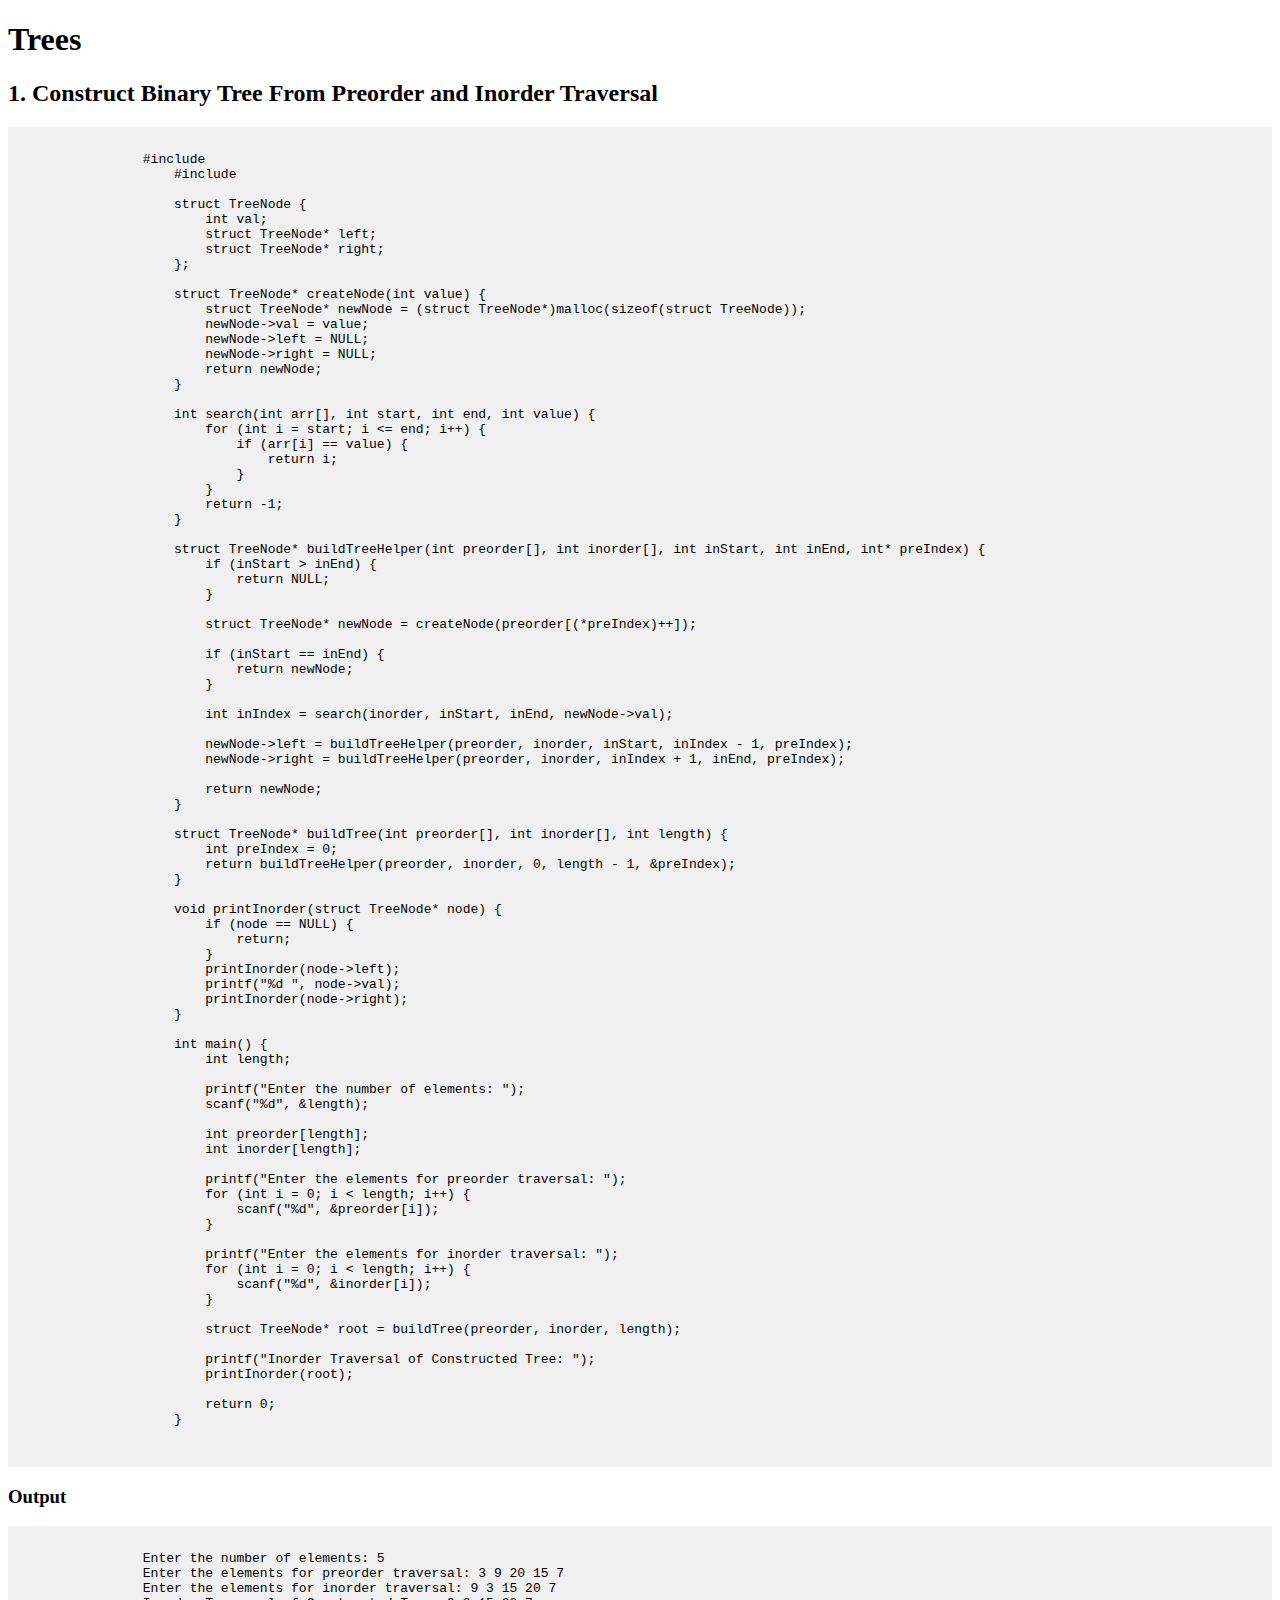
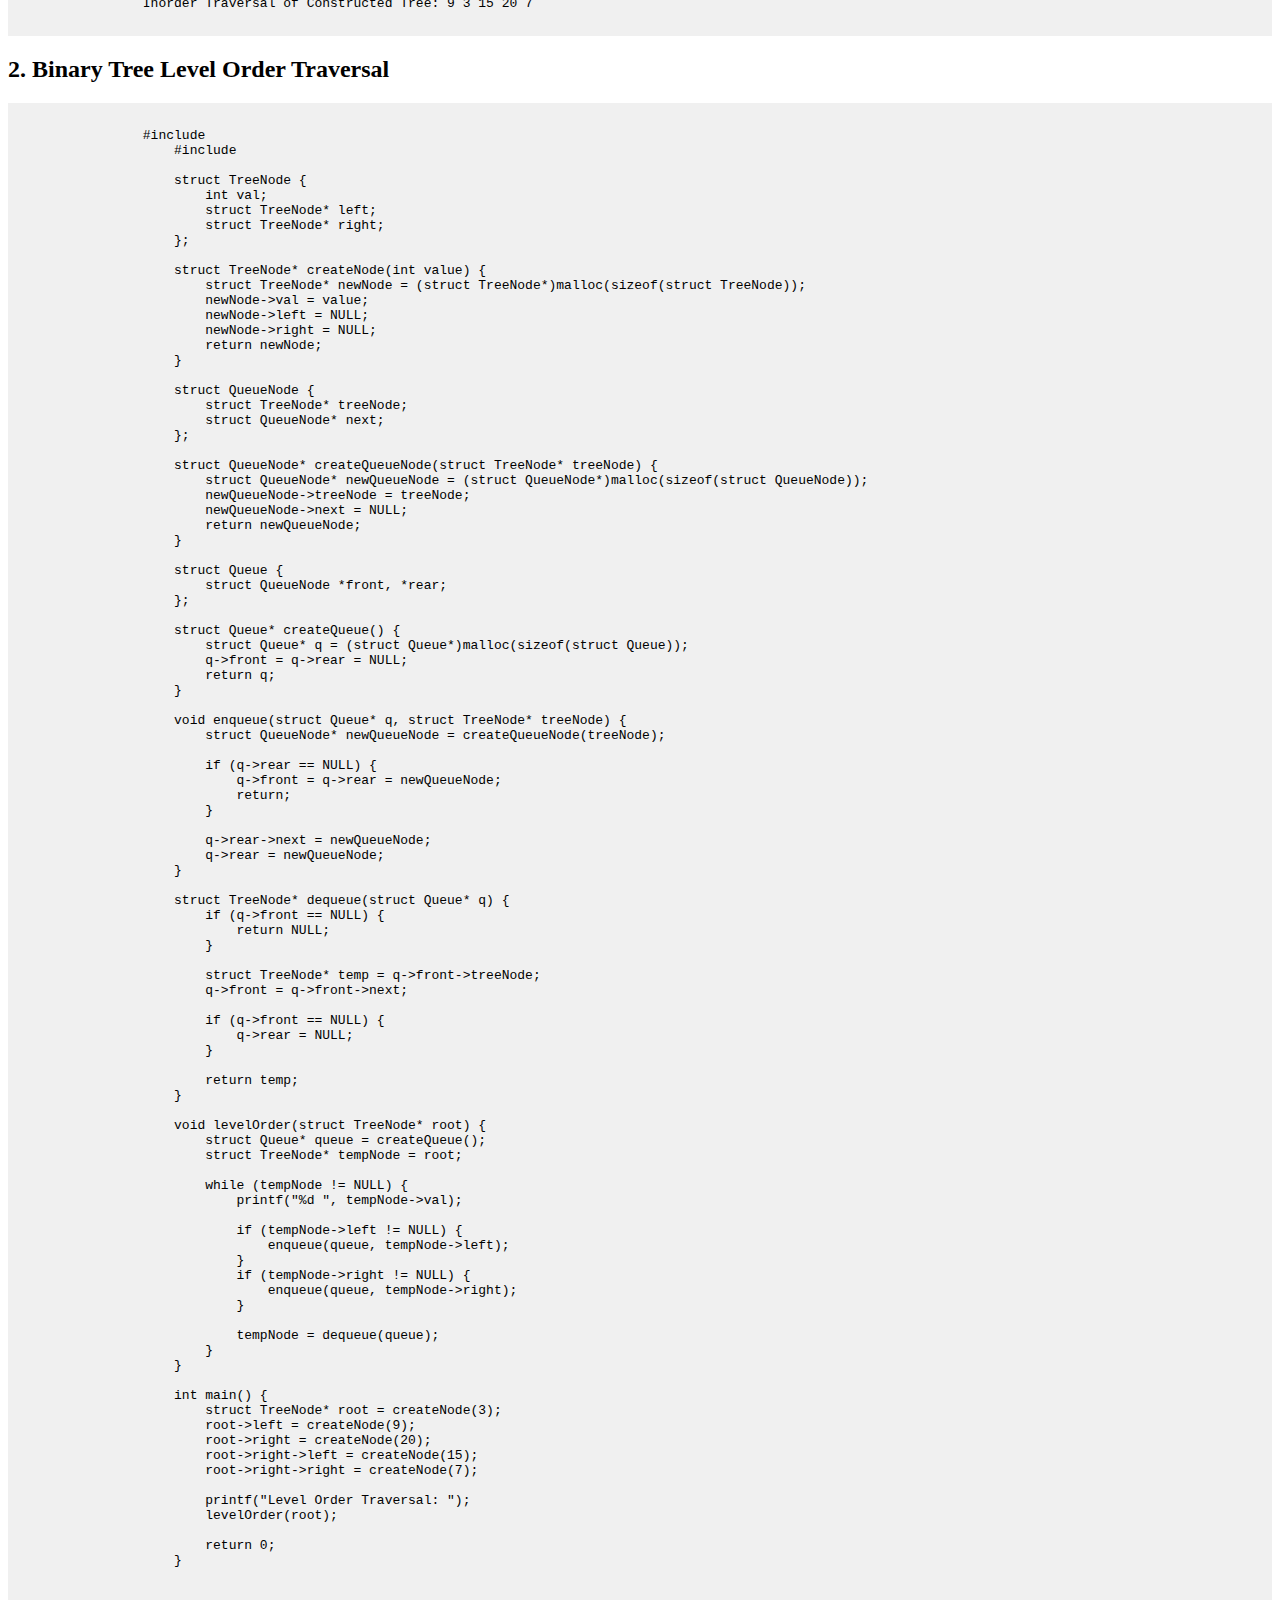
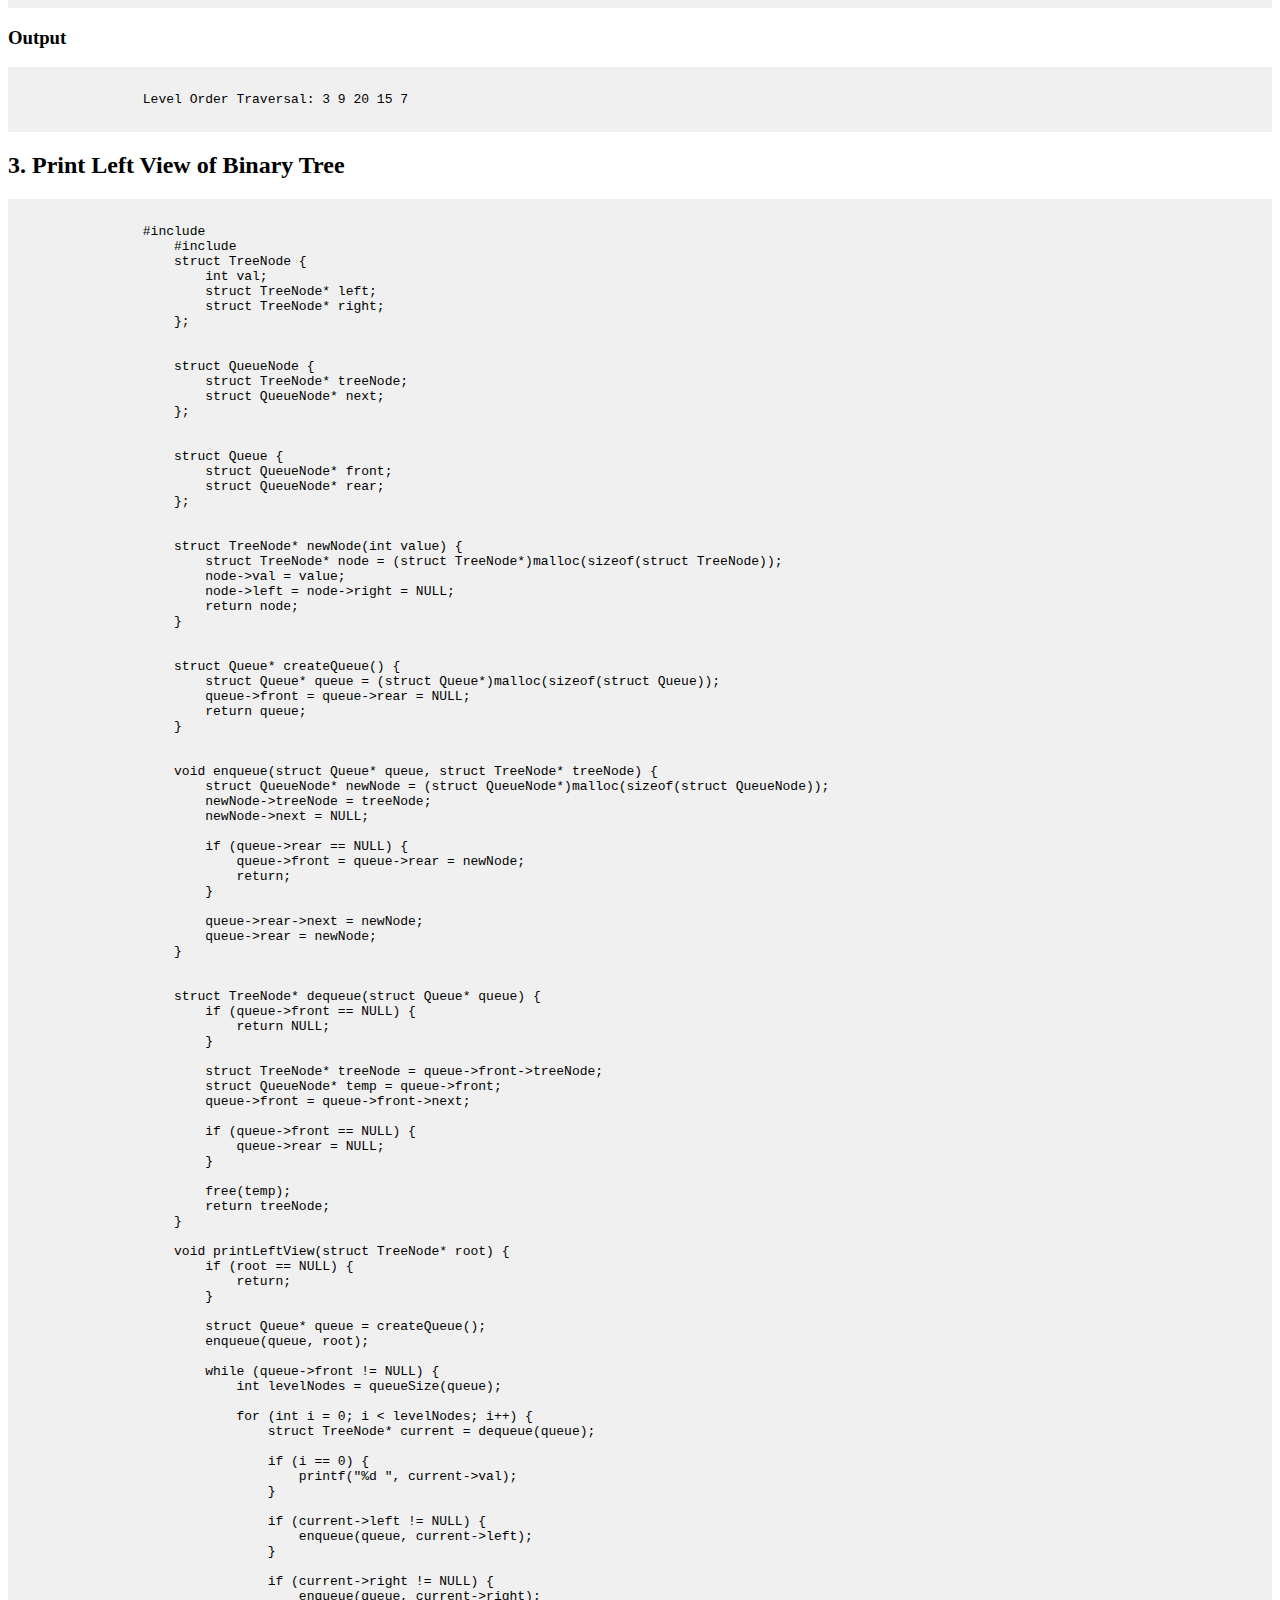
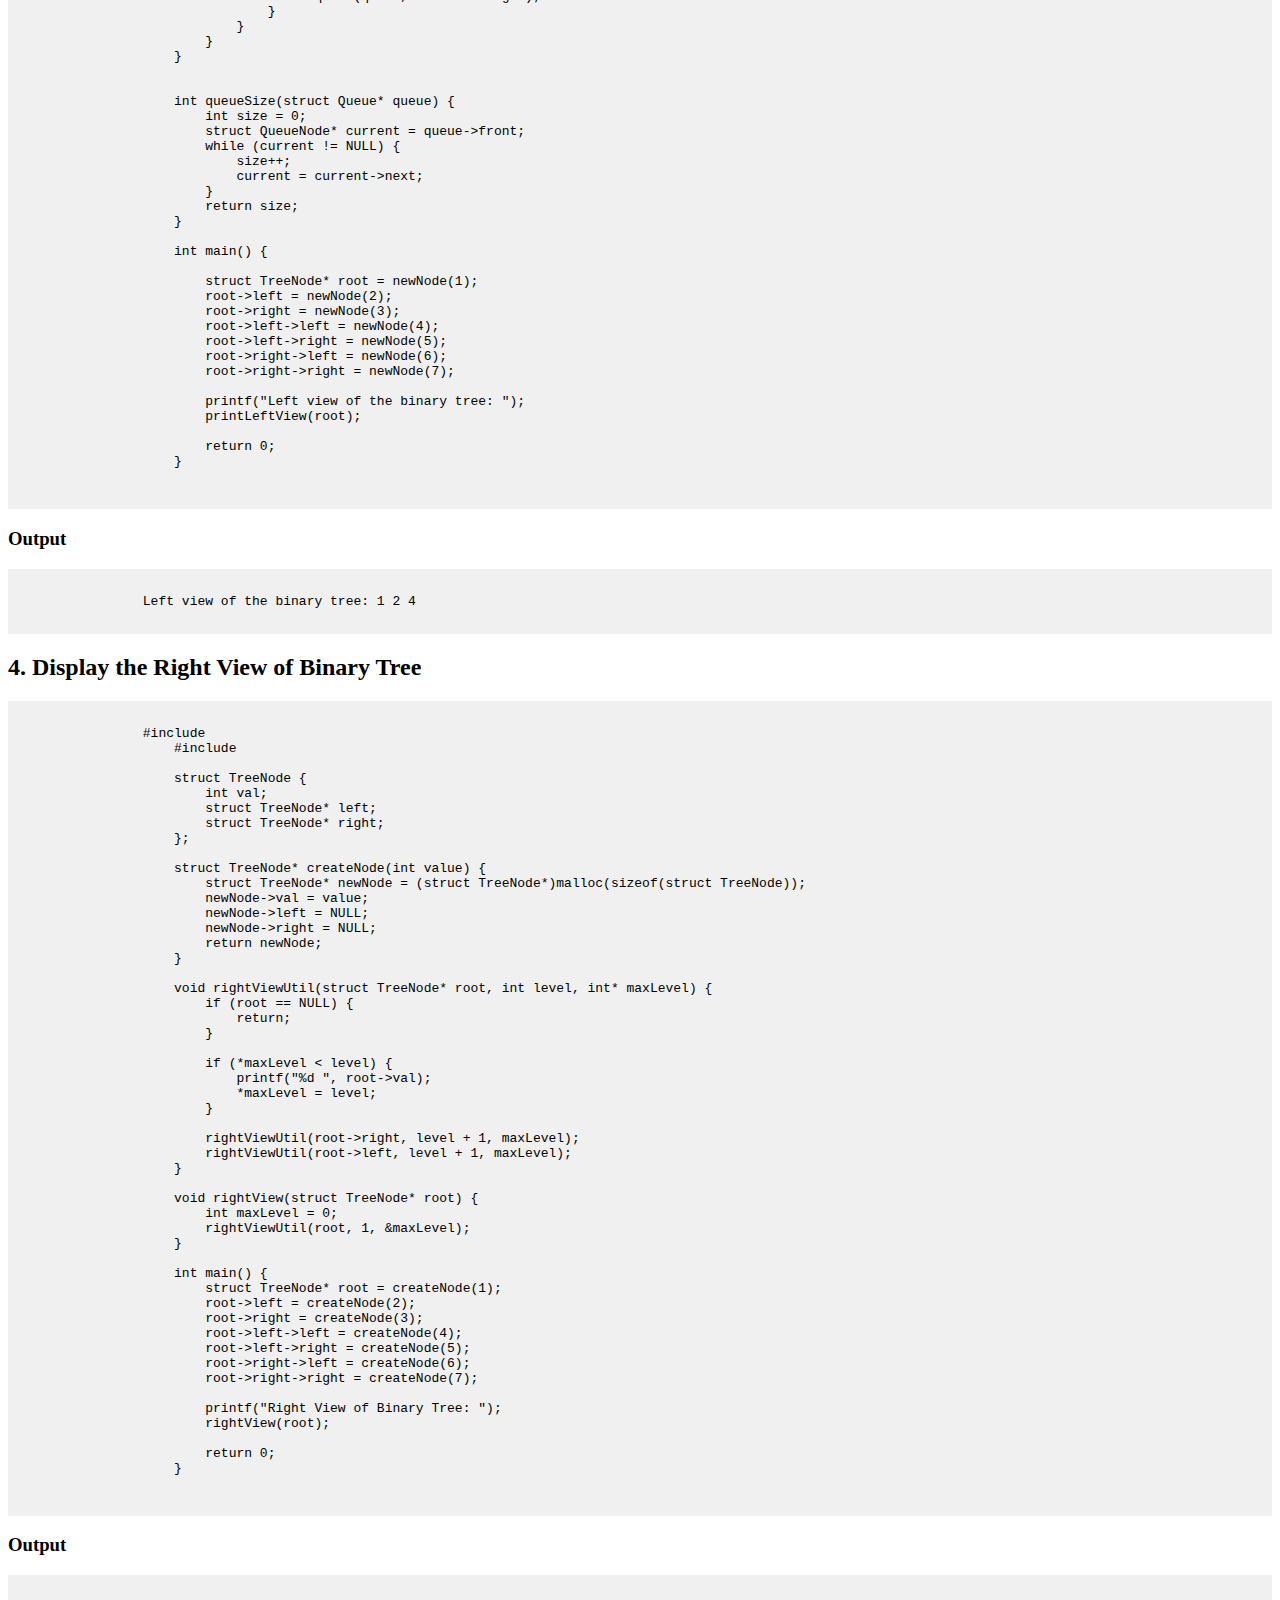
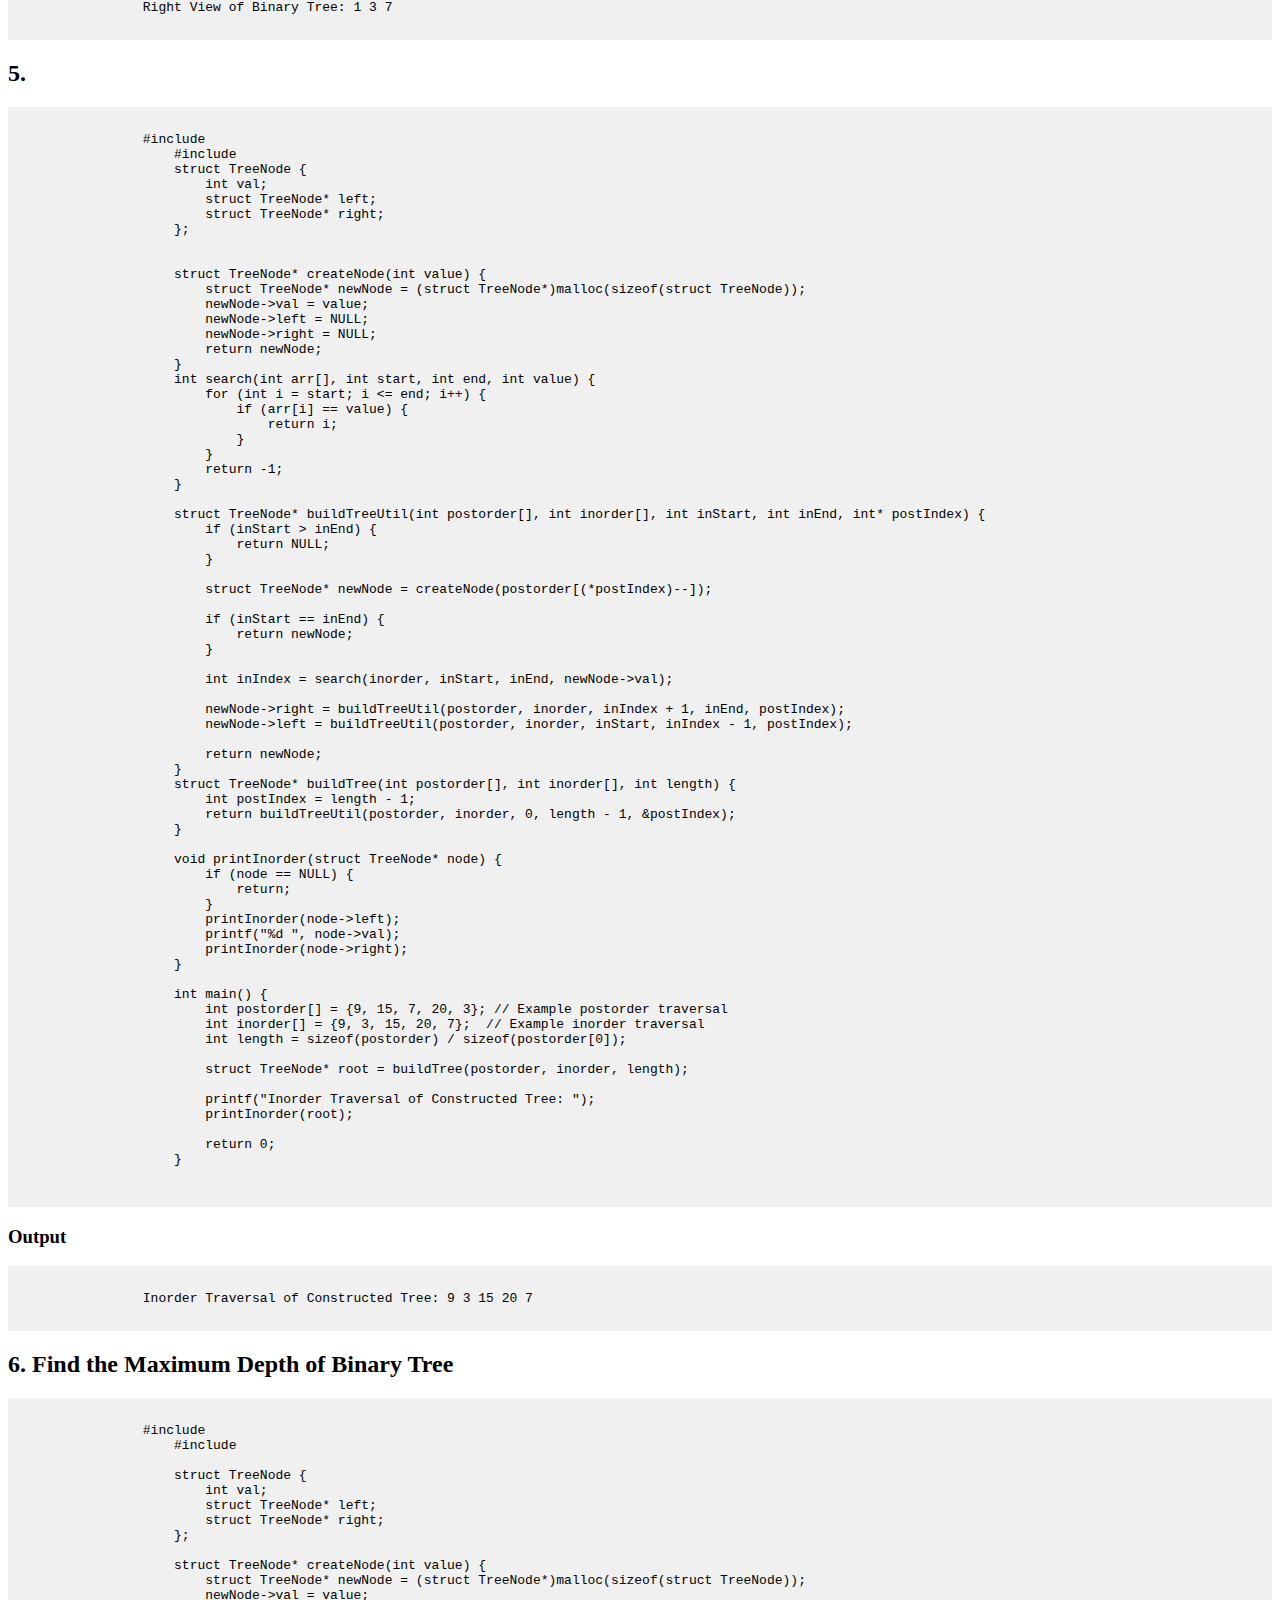
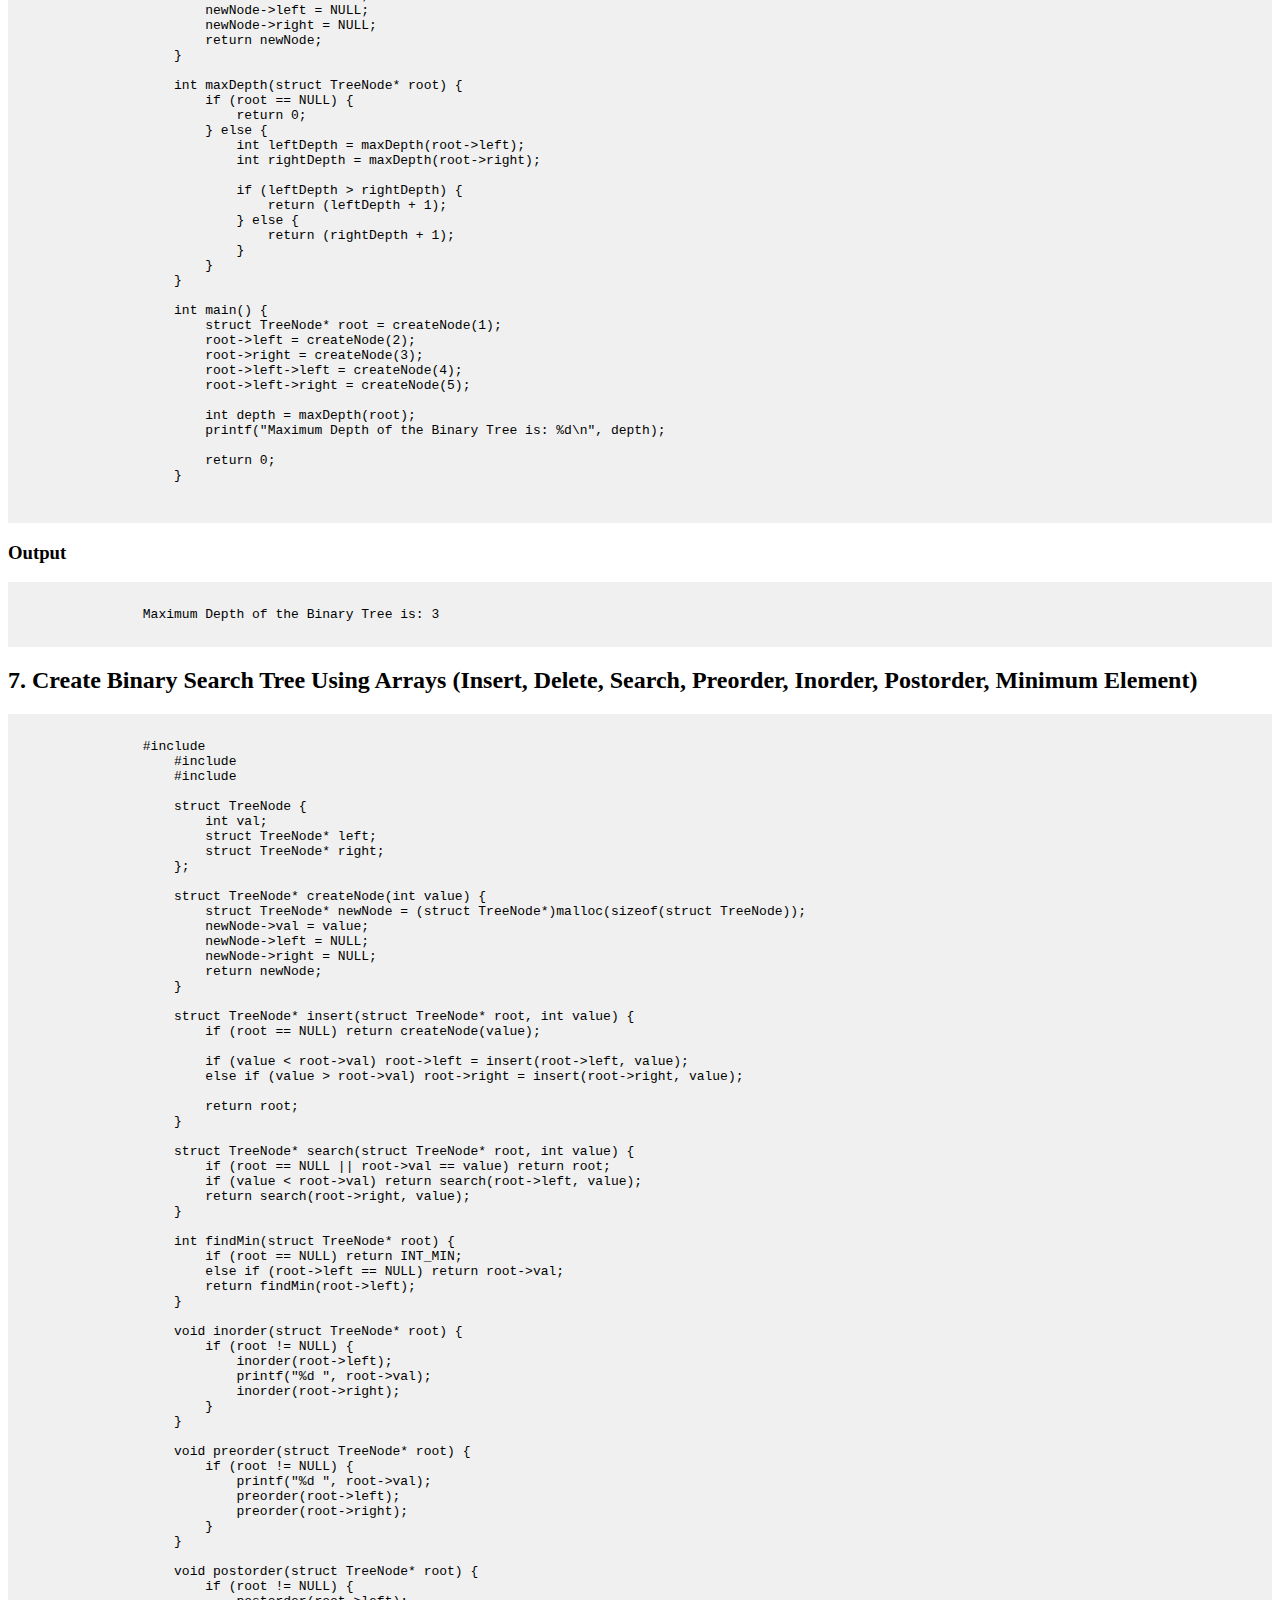
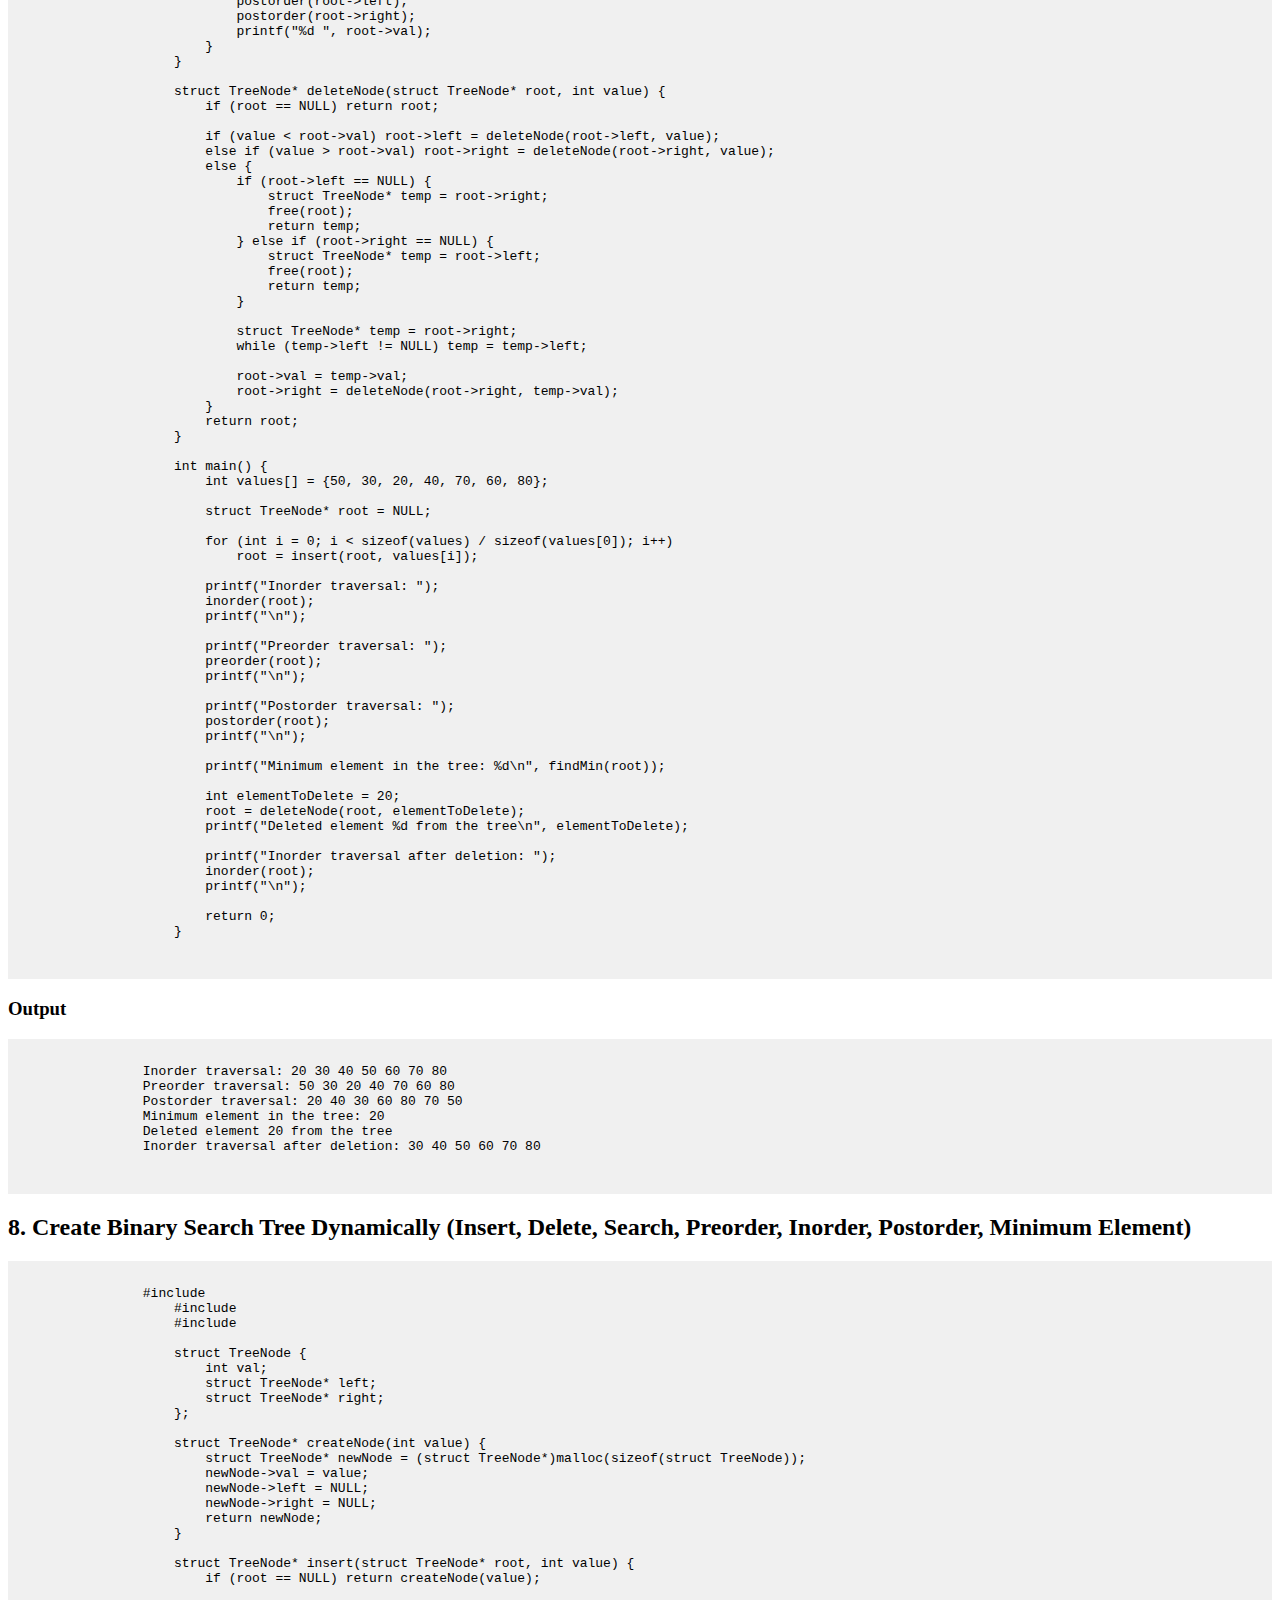
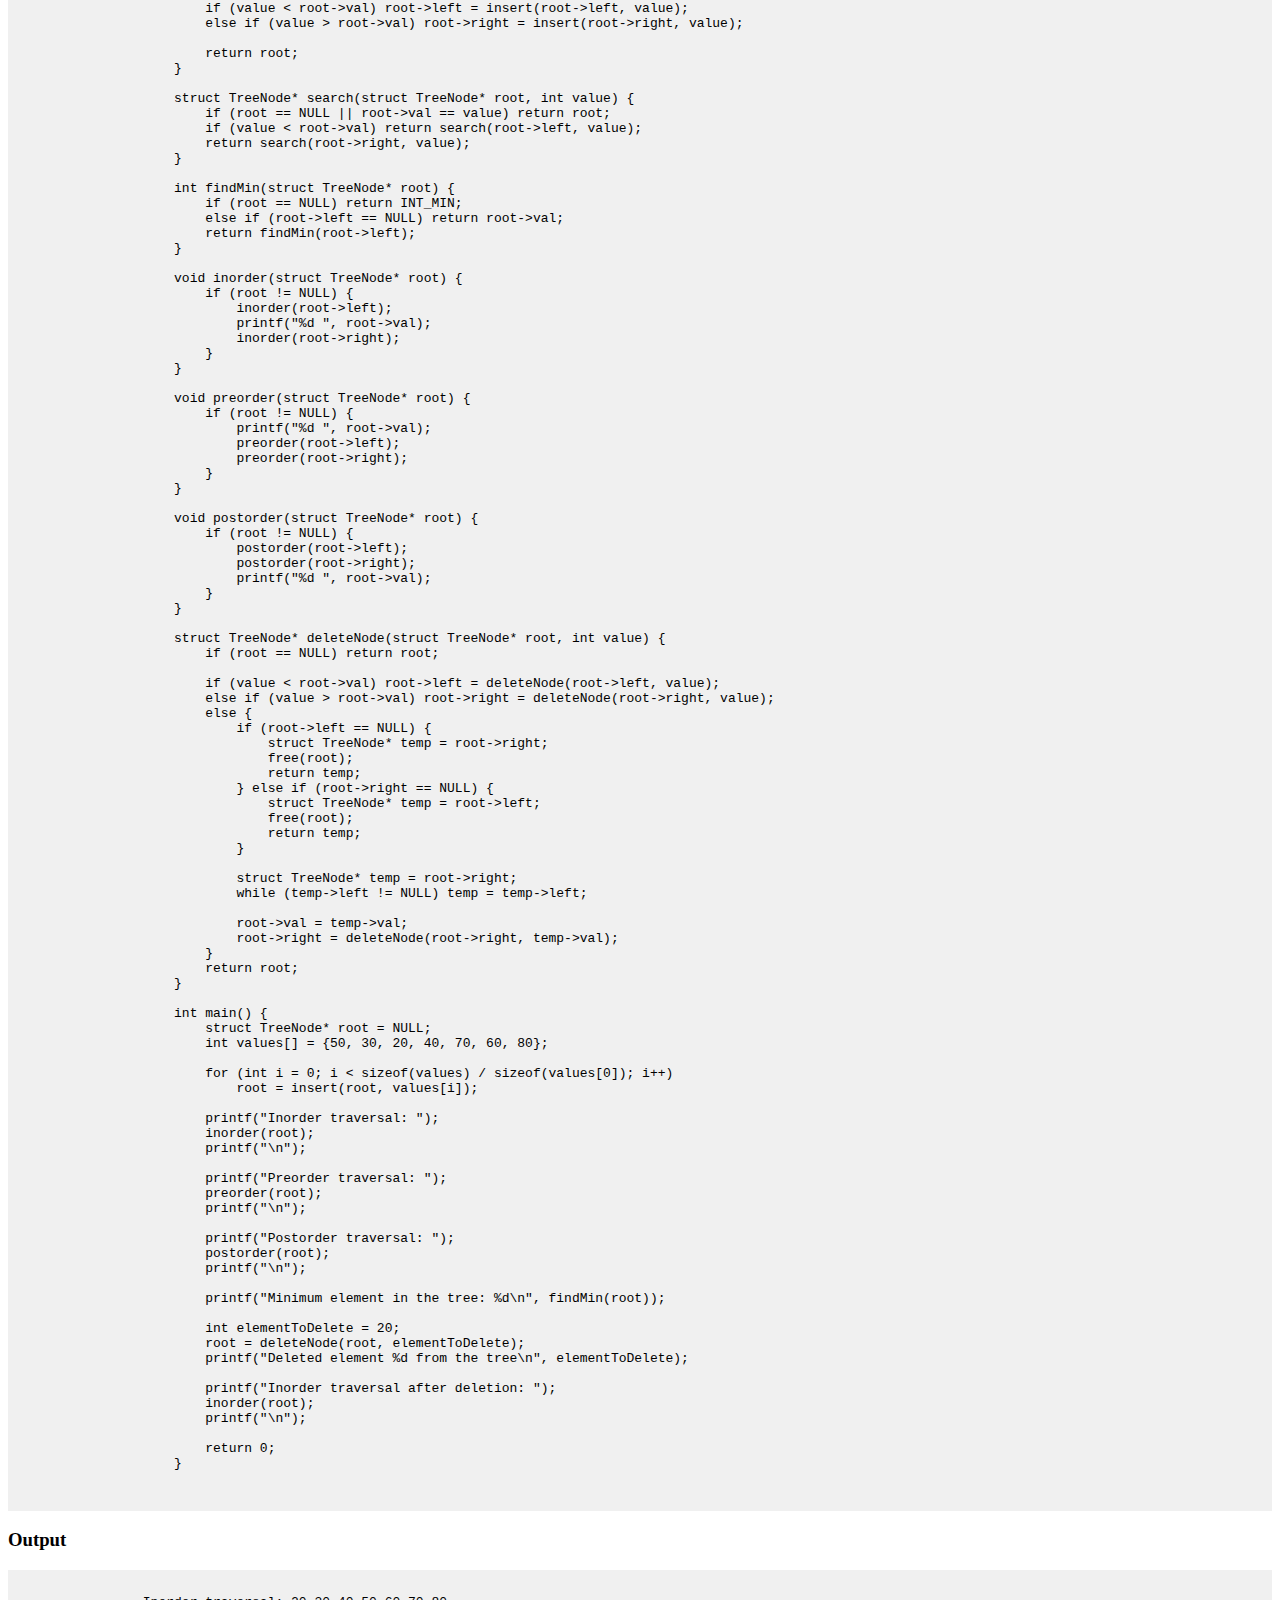
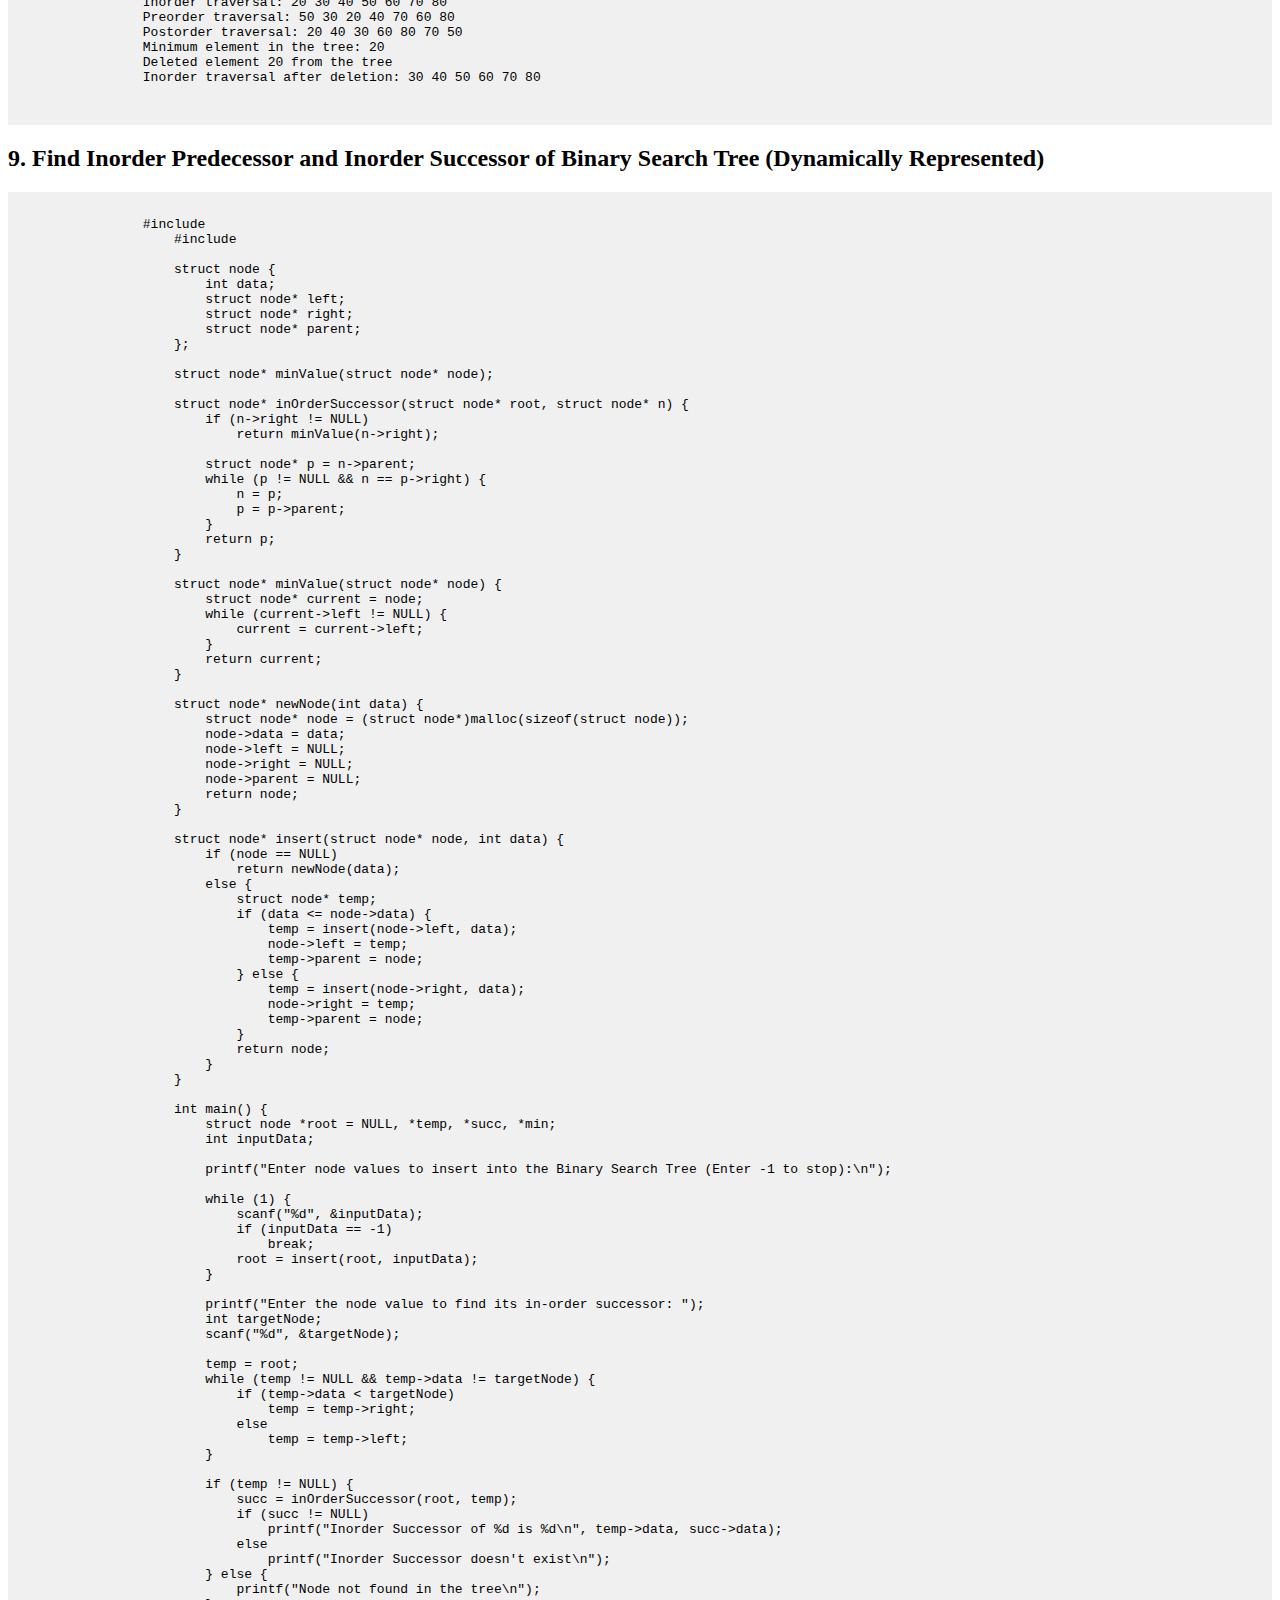
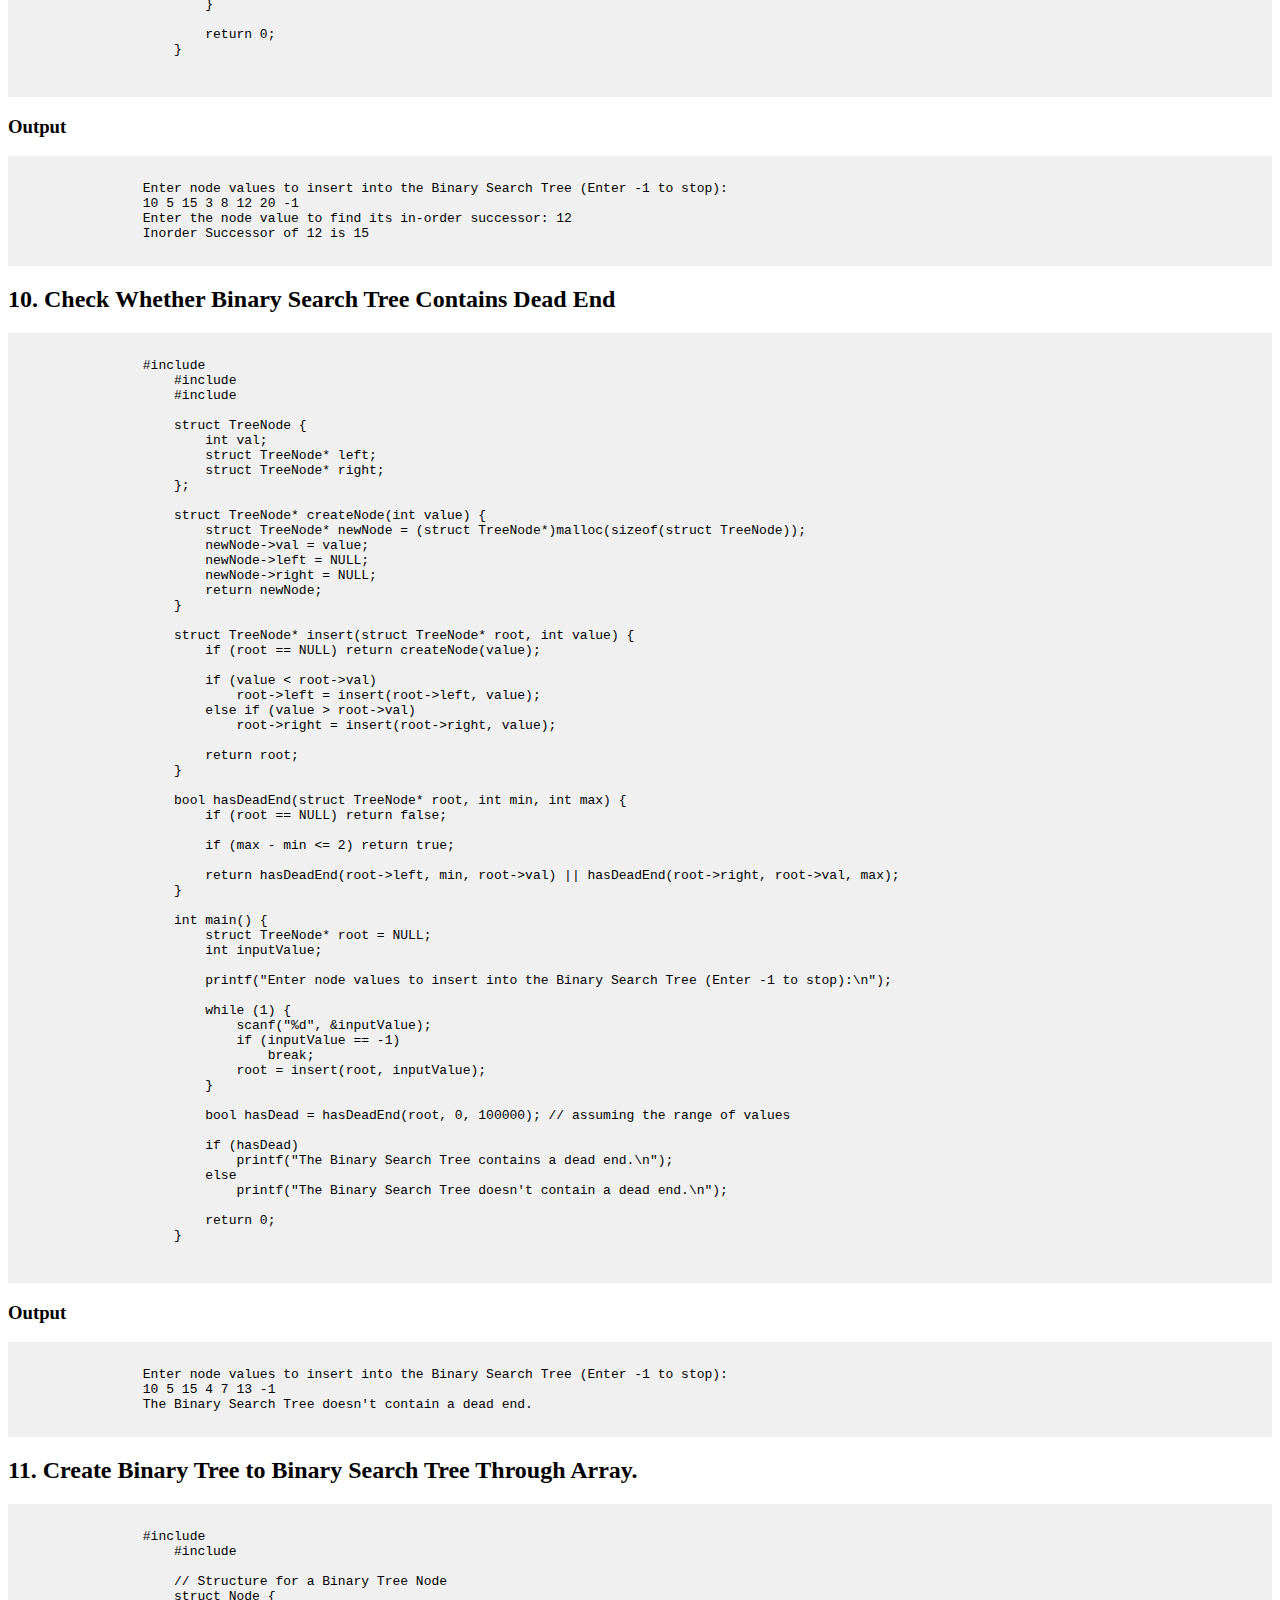
<file: trees.html>
<!DOCTYPE html>
<html>
<head>
    <title></title>
    <style>
        /* Add CSS styles for code formatting and page layout */
        pre {
            background-color: #f0f0f0;
            padding: 10px;
            overflow-x: auto;
        }
    </style>
    </head>
    <body>
        <div class="content">
        <h1>Trees</h1>
        <section id="1">
            <h2>1. Construct Binary Tree From Preorder and Inorder Traversal</h2>
            <pre><code>
                #include <stdio.h>
                    #include <stdlib.h>
                    
                    struct TreeNode {
                        int val;
                        struct TreeNode* left;
                        struct TreeNode* right;
                    };
                    
                    struct TreeNode* createNode(int value) {
                        struct TreeNode* newNode = (struct TreeNode*)malloc(sizeof(struct TreeNode));
                        newNode->val = value;
                        newNode->left = NULL;
                        newNode->right = NULL;
                        return newNode;
                    }
                    
                    int search(int arr[], int start, int end, int value) {
                        for (int i = start; i <= end; i++) {
                            if (arr[i] == value) {
                                return i;
                            }
                        }
                        return -1;
                    }
                    
                    struct TreeNode* buildTreeHelper(int preorder[], int inorder[], int inStart, int inEnd, int* preIndex) {
                        if (inStart > inEnd) {
                            return NULL;
                        }
                    
                        struct TreeNode* newNode = createNode(preorder[(*preIndex)++]);
                    
                        if (inStart == inEnd) {
                            return newNode;
                        }
                    
                        int inIndex = search(inorder, inStart, inEnd, newNode->val);
                    
                        newNode->left = buildTreeHelper(preorder, inorder, inStart, inIndex - 1, preIndex);
                        newNode->right = buildTreeHelper(preorder, inorder, inIndex + 1, inEnd, preIndex);
                    
                        return newNode;
                    }
                    
                    struct TreeNode* buildTree(int preorder[], int inorder[], int length) {
                        int preIndex = 0;
                        return buildTreeHelper(preorder, inorder, 0, length - 1, &preIndex);
                    }
                    
                    void printInorder(struct TreeNode* node) {
                        if (node == NULL) {
                            return;
                        }
                        printInorder(node->left);
                        printf("%d ", node->val);
                        printInorder(node->right);
                    }
                    
                    int main() {
                        int length;
                    
                        printf("Enter the number of elements: ");
                        scanf("%d", &length);
                    
                        int preorder[length];
                        int inorder[length];
                    
                        printf("Enter the elements for preorder traversal: ");
                        for (int i = 0; i < length; i++) {
                            scanf("%d", &preorder[i]);
                        }
                    
                        printf("Enter the elements for inorder traversal: ");
                        for (int i = 0; i < length; i++) {
                            scanf("%d", &inorder[i]);
                        }
                    
                        struct TreeNode* root = buildTree(preorder, inorder, length);
                    
                        printf("Inorder Traversal of Constructed Tree: ");
                        printInorder(root);
                    
                        return 0;
                    }
                    
            </code></pre>
            <h3>Output</h3>
            <pre><code> 
                Enter the number of elements: 5
                Enter the elements for preorder traversal: 3 9 20 15 7
                Enter the elements for inorder traversal: 9 3 15 20 7
                Inorder Traversal of Constructed Tree: 9 3 15 20 7 
            </code></pre>
        </section>
        <section id="2">
            <h2>2. Binary Tree Level Order Traversal</h2>
            <pre><code>
                #include <stdio.h>
                    #include <stdlib.h>
                    
                    struct TreeNode {
                        int val;
                        struct TreeNode* left;
                        struct TreeNode* right;
                    };
                    
                    struct TreeNode* createNode(int value) {
                        struct TreeNode* newNode = (struct TreeNode*)malloc(sizeof(struct TreeNode));
                        newNode->val = value;
                        newNode->left = NULL;
                        newNode->right = NULL;
                        return newNode;
                    }
                    
                    struct QueueNode {
                        struct TreeNode* treeNode;
                        struct QueueNode* next;
                    };
                    
                    struct QueueNode* createQueueNode(struct TreeNode* treeNode) {
                        struct QueueNode* newQueueNode = (struct QueueNode*)malloc(sizeof(struct QueueNode));
                        newQueueNode->treeNode = treeNode;
                        newQueueNode->next = NULL;
                        return newQueueNode;
                    }
                    
                    struct Queue {
                        struct QueueNode *front, *rear;
                    };
                    
                    struct Queue* createQueue() {
                        struct Queue* q = (struct Queue*)malloc(sizeof(struct Queue));
                        q->front = q->rear = NULL;
                        return q;
                    }
                    
                    void enqueue(struct Queue* q, struct TreeNode* treeNode) {
                        struct QueueNode* newQueueNode = createQueueNode(treeNode);
                    
                        if (q->rear == NULL) {
                            q->front = q->rear = newQueueNode;
                            return;
                        }
                    
                        q->rear->next = newQueueNode;
                        q->rear = newQueueNode;
                    }
                    
                    struct TreeNode* dequeue(struct Queue* q) {
                        if (q->front == NULL) {
                            return NULL;
                        }
                    
                        struct TreeNode* temp = q->front->treeNode;
                        q->front = q->front->next;
                    
                        if (q->front == NULL) {
                            q->rear = NULL;
                        }
                    
                        return temp;
                    }
                    
                    void levelOrder(struct TreeNode* root) {
                        struct Queue* queue = createQueue();
                        struct TreeNode* tempNode = root;
                    
                        while (tempNode != NULL) {
                            printf("%d ", tempNode->val);
                    
                            if (tempNode->left != NULL) {
                                enqueue(queue, tempNode->left);
                            }
                            if (tempNode->right != NULL) {
                                enqueue(queue, tempNode->right);
                            }
                    
                            tempNode = dequeue(queue);
                        }
                    }
                    
                    int main() {
                        struct TreeNode* root = createNode(3);
                        root->left = createNode(9);
                        root->right = createNode(20);
                        root->right->left = createNode(15);
                        root->right->right = createNode(7);
                    
                        printf("Level Order Traversal: ");
                        levelOrder(root);
                    
                        return 0;
                    }
                    
            </code></pre>
            <h3>Output</h3>
            <pre><code> 
                Level Order Traversal: 3 9 20 15 7 
            </code></pre>
        </section>
        <section id="3">
            <h2>3. Print Left View of Binary Tree</h2>
            <pre><code>
                #include <stdio.h>
                    #include <stdlib.h>
                    struct TreeNode {
                        int val;
                        struct TreeNode* left;
                        struct TreeNode* right;
                    };
                    
                    
                    struct QueueNode {
                        struct TreeNode* treeNode;
                        struct QueueNode* next;
                    };
                    
                
                    struct Queue {
                        struct QueueNode* front;
                        struct QueueNode* rear;
                    };
                    
                    
                    struct TreeNode* newNode(int value) {
                        struct TreeNode* node = (struct TreeNode*)malloc(sizeof(struct TreeNode));
                        node->val = value;
                        node->left = node->right = NULL;
                        return node;
                    }
                    
                  
                    struct Queue* createQueue() {
                        struct Queue* queue = (struct Queue*)malloc(sizeof(struct Queue));
                        queue->front = queue->rear = NULL;
                        return queue;
                    }
                    
                    
                    void enqueue(struct Queue* queue, struct TreeNode* treeNode) {
                        struct QueueNode* newNode = (struct QueueNode*)malloc(sizeof(struct QueueNode));
                        newNode->treeNode = treeNode;
                        newNode->next = NULL;
                    
                        if (queue->rear == NULL) {
                            queue->front = queue->rear = newNode;
                            return;
                        }
                    
                        queue->rear->next = newNode;
                        queue->rear = newNode;
                    }
                    
                    
                    struct TreeNode* dequeue(struct Queue* queue) {
                        if (queue->front == NULL) {
                            return NULL;
                        }
                    
                        struct TreeNode* treeNode = queue->front->treeNode;
                        struct QueueNode* temp = queue->front;
                        queue->front = queue->front->next;
                    
                        if (queue->front == NULL) {
                            queue->rear = NULL;
                        }
                    
                        free(temp);
                        return treeNode;
                    }
                   
                    void printLeftView(struct TreeNode* root) {
                        if (root == NULL) {
                            return;
                        }
                    
                        struct Queue* queue = createQueue();
                        enqueue(queue, root);
                    
                        while (queue->front != NULL) {
                            int levelNodes = queueSize(queue);
                    
                            for (int i = 0; i < levelNodes; i++) {
                                struct TreeNode* current = dequeue(queue);
                    
                                if (i == 0) {
                                    printf("%d ", current->val);
                                }
                    
                                if (current->left != NULL) {
                                    enqueue(queue, current->left);
                                }
                    
                                if (current->right != NULL) {
                                    enqueue(queue, current->right);
                                }
                            }
                        }
                    }
                    
                    
                    int queueSize(struct Queue* queue) {
                        int size = 0;
                        struct QueueNode* current = queue->front;
                        while (current != NULL) {
                            size++;
                            current = current->next;
                        }
                        return size;
                    }
                    
                    int main() {
                        
                        struct TreeNode* root = newNode(1);
                        root->left = newNode(2);
                        root->right = newNode(3);
                        root->left->left = newNode(4);
                        root->left->right = newNode(5);
                        root->right->left = newNode(6);
                        root->right->right = newNode(7);
                    
                        printf("Left view of the binary tree: ");
                        printLeftView(root);
                    
                        return 0;
                    }
                    
            </code></pre>
            <h3>Output</h3>
            <pre><code> 
                Left view of the binary tree: 1 2 4 
            </code></pre>
        </section>
        <section id="4">
            <h2>4. Display the Right View of Binary Tree </h2>
            <pre><code>
                #include <stdio.h>
                    #include <stdlib.h>
                    
                    struct TreeNode {
                        int val;
                        struct TreeNode* left;
                        struct TreeNode* right;
                    };
                    
                    struct TreeNode* createNode(int value) {
                        struct TreeNode* newNode = (struct TreeNode*)malloc(sizeof(struct TreeNode));
                        newNode->val = value;
                        newNode->left = NULL;
                        newNode->right = NULL;
                        return newNode;
                    }
                    
                    void rightViewUtil(struct TreeNode* root, int level, int* maxLevel) {
                        if (root == NULL) {
                            return;
                        }
                    
                        if (*maxLevel < level) {
                            printf("%d ", root->val);
                            *maxLevel = level;
                        }
                    
                        rightViewUtil(root->right, level + 1, maxLevel);
                        rightViewUtil(root->left, level + 1, maxLevel);
                    }
                    
                    void rightView(struct TreeNode* root) {
                        int maxLevel = 0;
                        rightViewUtil(root, 1, &maxLevel);
                    }
                    
                    int main() {
                        struct TreeNode* root = createNode(1);
                        root->left = createNode(2);
                        root->right = createNode(3);
                        root->left->left = createNode(4);
                        root->left->right = createNode(5);
                        root->right->left = createNode(6);
                        root->right->right = createNode(7);
                    
                        printf("Right View of Binary Tree: ");
                        rightView(root);
                    
                        return 0;
                    }
                    
            </code></pre>
            <h3>Output</h3>
            <pre><code> 
                Right View of Binary Tree: 1 3 7 
            </code></pre>
        </section>
        <section id="5">
            <h2>5. </h2>
            <pre><code>
                #include <stdio.h>
                    #include <stdlib.h>
                    struct TreeNode {
                        int val;
                        struct TreeNode* left;
                        struct TreeNode* right;
                    };
                    
                   
                    struct TreeNode* createNode(int value) {
                        struct TreeNode* newNode = (struct TreeNode*)malloc(sizeof(struct TreeNode));
                        newNode->val = value;
                        newNode->left = NULL;
                        newNode->right = NULL;
                        return newNode;
                    }
                    int search(int arr[], int start, int end, int value) {
                        for (int i = start; i <= end; i++) {
                            if (arr[i] == value) {
                                return i;
                            }
                        }
                        return -1;
                    }
                    
                    struct TreeNode* buildTreeUtil(int postorder[], int inorder[], int inStart, int inEnd, int* postIndex) {
                        if (inStart > inEnd) {
                            return NULL;
                        }
                    
                        struct TreeNode* newNode = createNode(postorder[(*postIndex)--]);
                    
                        if (inStart == inEnd) {
                            return newNode;
                        }
                    
                        int inIndex = search(inorder, inStart, inEnd, newNode->val);
                    
                        newNode->right = buildTreeUtil(postorder, inorder, inIndex + 1, inEnd, postIndex);
                        newNode->left = buildTreeUtil(postorder, inorder, inStart, inIndex - 1, postIndex);
                    
                        return newNode;
                    }
                    struct TreeNode* buildTree(int postorder[], int inorder[], int length) {
                        int postIndex = length - 1;
                        return buildTreeUtil(postorder, inorder, 0, length - 1, &postIndex);
                    }
                    
                    void printInorder(struct TreeNode* node) {
                        if (node == NULL) {
                            return;
                        }
                        printInorder(node->left);
                        printf("%d ", node->val);
                        printInorder(node->right);
                    }
                    
                    int main() {
                        int postorder[] = {9, 15, 7, 20, 3}; // Example postorder traversal
                        int inorder[] = {9, 3, 15, 20, 7};  // Example inorder traversal
                        int length = sizeof(postorder) / sizeof(postorder[0]);
                    
                        struct TreeNode* root = buildTree(postorder, inorder, length);
                    
                        printf("Inorder Traversal of Constructed Tree: ");
                        printInorder(root);
                    
                        return 0;
                    }
                    
            </code></pre>
            <h3>Output</h3>
            <pre><code> 
                Inorder Traversal of Constructed Tree: 9 3 15 20 7 
            </code></pre>
        </section>
        <section id="6">
            <h2>6. Find the Maximum Depth of Binary Tree</h2>
            <pre><code>
                #include <stdio.h>
                    #include <stdlib.h>
                    
                    struct TreeNode {
                        int val;
                        struct TreeNode* left;
                        struct TreeNode* right;
                    };
                    
                    struct TreeNode* createNode(int value) {
                        struct TreeNode* newNode = (struct TreeNode*)malloc(sizeof(struct TreeNode));
                        newNode->val = value;
                        newNode->left = NULL;
                        newNode->right = NULL;
                        return newNode;
                    }
                    
                    int maxDepth(struct TreeNode* root) {
                        if (root == NULL) {
                            return 0;
                        } else {
                            int leftDepth = maxDepth(root->left);
                            int rightDepth = maxDepth(root->right);
                    
                            if (leftDepth > rightDepth) {
                                return (leftDepth + 1);
                            } else {
                                return (rightDepth + 1);
                            }
                        }
                    }
                    
                    int main() {
                        struct TreeNode* root = createNode(1);
                        root->left = createNode(2);
                        root->right = createNode(3);
                        root->left->left = createNode(4);
                        root->left->right = createNode(5);
                    
                        int depth = maxDepth(root);
                        printf("Maximum Depth of the Binary Tree is: %d\n", depth);
                    
                        return 0;
                    }
                    
            </code></pre>
            <h3>Output</h3>
            <pre><code> 
                Maximum Depth of the Binary Tree is: 3
            </code></pre>
        </section>
        <section id="7">
            <h2>7.  Create Binary Search Tree Using Arrays (Insert, Delete, Search, 
                Preorder, Inorder, Postorder, Minimum Element)</h2>
            <pre><code>
                #include <stdio.h>
                    #include <stdlib.h>
                    #include <limits.h>
                    
                    struct TreeNode {
                        int val;
                        struct TreeNode* left;
                        struct TreeNode* right;
                    };
                    
                    struct TreeNode* createNode(int value) {
                        struct TreeNode* newNode = (struct TreeNode*)malloc(sizeof(struct TreeNode));
                        newNode->val = value;
                        newNode->left = NULL;
                        newNode->right = NULL;
                        return newNode;
                    }
                    
                    struct TreeNode* insert(struct TreeNode* root, int value) {
                        if (root == NULL) return createNode(value);
                    
                        if (value < root->val) root->left = insert(root->left, value);
                        else if (value > root->val) root->right = insert(root->right, value);
                    
                        return root;
                    }
                    
                    struct TreeNode* search(struct TreeNode* root, int value) {
                        if (root == NULL || root->val == value) return root;
                        if (value < root->val) return search(root->left, value);
                        return search(root->right, value);
                    }
                    
                    int findMin(struct TreeNode* root) {
                        if (root == NULL) return INT_MIN;
                        else if (root->left == NULL) return root->val;
                        return findMin(root->left);
                    }
                    
                    void inorder(struct TreeNode* root) {
                        if (root != NULL) {
                            inorder(root->left);
                            printf("%d ", root->val);
                            inorder(root->right);
                        }
                    }
                    
                    void preorder(struct TreeNode* root) {
                        if (root != NULL) {
                            printf("%d ", root->val);
                            preorder(root->left);
                            preorder(root->right);
                        }
                    }
                    
                    void postorder(struct TreeNode* root) {
                        if (root != NULL) {
                            postorder(root->left);
                            postorder(root->right);
                            printf("%d ", root->val);
                        }
                    }
                    
                    struct TreeNode* deleteNode(struct TreeNode* root, int value) {
                        if (root == NULL) return root;
                    
                        if (value < root->val) root->left = deleteNode(root->left, value);
                        else if (value > root->val) root->right = deleteNode(root->right, value);
                        else {
                            if (root->left == NULL) {
                                struct TreeNode* temp = root->right;
                                free(root);
                                return temp;
                            } else if (root->right == NULL) {
                                struct TreeNode* temp = root->left;
                                free(root);
                                return temp;
                            }
                    
                            struct TreeNode* temp = root->right;
                            while (temp->left != NULL) temp = temp->left;
                    
                            root->val = temp->val;
                            root->right = deleteNode(root->right, temp->val);
                        }
                        return root;
                    }
                    
                    int main() {
                        int values[] = {50, 30, 20, 40, 70, 60, 80};
                    
                        struct TreeNode* root = NULL;
                        
                        for (int i = 0; i < sizeof(values) / sizeof(values[0]); i++)
                            root = insert(root, values[i]);
                    
                        printf("Inorder traversal: ");
                        inorder(root);
                        printf("\n");
                    
                        printf("Preorder traversal: ");
                        preorder(root);
                        printf("\n");
                    
                        printf("Postorder traversal: ");
                        postorder(root);
                        printf("\n");
                    
                        printf("Minimum element in the tree: %d\n", findMin(root));
                    
                        int elementToDelete = 20;
                        root = deleteNode(root, elementToDelete);
                        printf("Deleted element %d from the tree\n", elementToDelete);
                    
                        printf("Inorder traversal after deletion: ");
                        inorder(root);
                        printf("\n");
                    
                        return 0;
                    }
                    
            </code></pre>
            <h3>Output</h3>
            <pre><code> 
                Inorder traversal: 20 30 40 50 60 70 80 
                Preorder traversal: 50 30 20 40 70 60 80 
                Postorder traversal: 20 40 30 60 80 70 50 
                Minimum element in the tree: 20
                Deleted element 20 from the tree
                Inorder traversal after deletion: 30 40 50 60 70 80 
                
            </code></pre>
        </section>
        <section id="8">
            <h2>8. Create Binary Search Tree Dynamically (Insert, Delete, Search, 
                Preorder, Inorder, Postorder, Minimum Element)</h2>
            <pre><code>
                #include <stdio.h>
                    #include <stdlib.h>
                    #include <limits.h>
                    
                    struct TreeNode {
                        int val;
                        struct TreeNode* left;
                        struct TreeNode* right;
                    };
                    
                    struct TreeNode* createNode(int value) {
                        struct TreeNode* newNode = (struct TreeNode*)malloc(sizeof(struct TreeNode));
                        newNode->val = value;
                        newNode->left = NULL;
                        newNode->right = NULL;
                        return newNode;
                    }
                    
                    struct TreeNode* insert(struct TreeNode* root, int value) {
                        if (root == NULL) return createNode(value);
                    
                        if (value < root->val) root->left = insert(root->left, value);
                        else if (value > root->val) root->right = insert(root->right, value);
                    
                        return root;
                    }
                    
                    struct TreeNode* search(struct TreeNode* root, int value) {
                        if (root == NULL || root->val == value) return root;
                        if (value < root->val) return search(root->left, value);
                        return search(root->right, value);
                    }
                    
                    int findMin(struct TreeNode* root) {
                        if (root == NULL) return INT_MIN;
                        else if (root->left == NULL) return root->val;
                        return findMin(root->left);
                    }
                    
                    void inorder(struct TreeNode* root) {
                        if (root != NULL) {
                            inorder(root->left);
                            printf("%d ", root->val);
                            inorder(root->right);
                        }
                    }
                    
                    void preorder(struct TreeNode* root) {
                        if (root != NULL) {
                            printf("%d ", root->val);
                            preorder(root->left);
                            preorder(root->right);
                        }
                    }
                    
                    void postorder(struct TreeNode* root) {
                        if (root != NULL) {
                            postorder(root->left);
                            postorder(root->right);
                            printf("%d ", root->val);
                        }
                    }
                    
                    struct TreeNode* deleteNode(struct TreeNode* root, int value) {
                        if (root == NULL) return root;
                    
                        if (value < root->val) root->left = deleteNode(root->left, value);
                        else if (value > root->val) root->right = deleteNode(root->right, value);
                        else {
                            if (root->left == NULL) {
                                struct TreeNode* temp = root->right;
                                free(root);
                                return temp;
                            } else if (root->right == NULL) {
                                struct TreeNode* temp = root->left;
                                free(root);
                                return temp;
                            }
                    
                            struct TreeNode* temp = root->right;
                            while (temp->left != NULL) temp = temp->left;
                    
                            root->val = temp->val;
                            root->right = deleteNode(root->right, temp->val);
                        }
                        return root;
                    }
                    
                    int main() {
                        struct TreeNode* root = NULL;
                        int values[] = {50, 30, 20, 40, 70, 60, 80};
                    
                        for (int i = 0; i < sizeof(values) / sizeof(values[0]); i++)
                            root = insert(root, values[i]);
                    
                        printf("Inorder traversal: ");
                        inorder(root);
                        printf("\n");
                    
                        printf("Preorder traversal: ");
                        preorder(root);
                        printf("\n");
                    
                        printf("Postorder traversal: ");
                        postorder(root);
                        printf("\n");
                    
                        printf("Minimum element in the tree: %d\n", findMin(root));
                    
                        int elementToDelete = 20;
                        root = deleteNode(root, elementToDelete);
                        printf("Deleted element %d from the tree\n", elementToDelete);
                    
                        printf("Inorder traversal after deletion: ");
                        inorder(root);
                        printf("\n");
                    
                        return 0;
                    }
                    
            </code></pre>
            <h3>Output</h3>
            <pre><code> 
                Inorder traversal: 20 30 40 50 60 70 80 
                Preorder traversal: 50 30 20 40 70 60 80 
                Postorder traversal: 20 40 30 60 80 70 50 
                Minimum element in the tree: 20
                Deleted element 20 from the tree
                Inorder traversal after deletion: 30 40 50 60 70 80 
                
            </code></pre>
        </section>
        <section id="9">
            <h2>9. Find Inorder Predecessor and Inorder Successor of Binary Search Tree (Dynamically Represented)</h2>
            <pre><code>
                #include <stdio.h>
                    #include <stdlib.h>
                    
                    struct node {
                        int data;
                        struct node* left;
                        struct node* right;
                        struct node* parent;
                    };
                    
                    struct node* minValue(struct node* node);
                    
                    struct node* inOrderSuccessor(struct node* root, struct node* n) {
                        if (n->right != NULL)
                            return minValue(n->right);
                    
                        struct node* p = n->parent;
                        while (p != NULL && n == p->right) {
                            n = p;
                            p = p->parent;
                        }
                        return p;
                    }
                    
                    struct node* minValue(struct node* node) {
                        struct node* current = node;
                        while (current->left != NULL) {
                            current = current->left;
                        }
                        return current;
                    }
                    
                    struct node* newNode(int data) {
                        struct node* node = (struct node*)malloc(sizeof(struct node));
                        node->data = data;
                        node->left = NULL;
                        node->right = NULL;
                        node->parent = NULL;
                        return node;
                    }
                    
                    struct node* insert(struct node* node, int data) {
                        if (node == NULL)
                            return newNode(data);
                        else {
                            struct node* temp;
                            if (data <= node->data) {
                                temp = insert(node->left, data);
                                node->left = temp;
                                temp->parent = node;
                            } else {
                                temp = insert(node->right, data);
                                node->right = temp;
                                temp->parent = node;
                            }
                            return node;
                        }
                    }
                    
                    int main() {
                        struct node *root = NULL, *temp, *succ, *min;
                        int inputData;
                        
                        printf("Enter node values to insert into the Binary Search Tree (Enter -1 to stop):\n");
                    
                        while (1) {
                            scanf("%d", &inputData);
                            if (inputData == -1)
                                break;
                            root = insert(root, inputData);
                        }
                    
                        printf("Enter the node value to find its in-order successor: ");
                        int targetNode;
                        scanf("%d", &targetNode);
                    
                        temp = root;
                        while (temp != NULL && temp->data != targetNode) {
                            if (temp->data < targetNode)
                                temp = temp->right;
                            else
                                temp = temp->left;
                        }
                    
                        if (temp != NULL) {
                            succ = inOrderSuccessor(root, temp);
                            if (succ != NULL)
                                printf("Inorder Successor of %d is %d\n", temp->data, succ->data);
                            else
                                printf("Inorder Successor doesn't exist\n");
                        } else {
                            printf("Node not found in the tree\n");
                        }
                    
                        return 0;
                    }
                    
            </code></pre>
            <h3>Output</h3>
            <pre><code> 
                Enter node values to insert into the Binary Search Tree (Enter -1 to stop):
                10 5 15 3 8 12 20 -1
                Enter the node value to find its in-order successor: 12
                Inorder Successor of 12 is 15
            </code></pre>
        </section>
        <section id="10">
            <h2>10. Check Whether Binary Search Tree Contains Dead End</h2>
            <pre><code>
                #include <stdio.h>
                    #include <stdlib.h>
                    #include <stdbool.h>
                    
                    struct TreeNode {
                        int val;
                        struct TreeNode* left;
                        struct TreeNode* right;
                    };
                    
                    struct TreeNode* createNode(int value) {
                        struct TreeNode* newNode = (struct TreeNode*)malloc(sizeof(struct TreeNode));
                        newNode->val = value;
                        newNode->left = NULL;
                        newNode->right = NULL;
                        return newNode;
                    }
                    
                    struct TreeNode* insert(struct TreeNode* root, int value) {
                        if (root == NULL) return createNode(value);
                    
                        if (value < root->val)
                            root->left = insert(root->left, value);
                        else if (value > root->val)
                            root->right = insert(root->right, value);
                    
                        return root;
                    }
                    
                    bool hasDeadEnd(struct TreeNode* root, int min, int max) {
                        if (root == NULL) return false;
                    
                        if (max - min <= 2) return true;
                    
                        return hasDeadEnd(root->left, min, root->val) || hasDeadEnd(root->right, root->val, max);
                    }
                    
                    int main() {
                        struct TreeNode* root = NULL;
                        int inputValue;
                    
                        printf("Enter node values to insert into the Binary Search Tree (Enter -1 to stop):\n");
                    
                        while (1) {
                            scanf("%d", &inputValue);
                            if (inputValue == -1)
                                break;
                            root = insert(root, inputValue);
                        }
                    
                        bool hasDead = hasDeadEnd(root, 0, 100000); // assuming the range of values
                    
                        if (hasDead)
                            printf("The Binary Search Tree contains a dead end.\n");
                        else
                            printf("The Binary Search Tree doesn't contain a dead end.\n");
                    
                        return 0;
                    }
                    
            </code></pre>
            <h3>Output</h3>
            <pre><code> 
                Enter node values to insert into the Binary Search Tree (Enter -1 to stop):
                10 5 15 4 7 13 -1
                The Binary Search Tree doesn't contain a dead end.
            </code></pre>
        </section>
        <section id="11">
            <h2>11. Create Binary Tree to Binary Search Tree Through Array.</h2>
            <pre><code>
                #include <stdio.h>
                    #include <stdlib.h>
                    
                    // Structure for a Binary Tree Node
                    struct Node {
                        int data;
                        struct Node* left;
                        struct Node* right;
                    };
                    
                    // Function to create a new node
                    struct Node* createNode(int value) {
                        struct Node* newNode = (struct Node*)malloc(sizeof(struct Node));
                        newNode->data = value;
                        newNode->left = newNode->right = NULL;
                        return newNode;
                    }
                    
                    // Function to insert a new node in Binary Tree
                    struct Node* insertNode(struct Node* root, int value) {
                        if (root == NULL)
                            return createNode(value);
                        
                        if (value < root->data)
                            root->left = insertNode(root->left, value);
                        else
                            root->right = insertNode(root->right, value);
                        
                        return root;
                    }
                    
                    // Function to perform Inorder Traversal on Binary Tree
                    void inorderTraversal(struct Node* root) {
                        if (root != NULL) {
                            inorderTraversal(root->left);
                            printf("%d ", root->data);
                            inorderTraversal(root->right);
                        }
                    }
                    
                    // Function to store Inorder traversal of a Binary Tree in an array
                    void storeInorder(struct Node* root, int arr[], int* index) {
                        if (root == NULL)
                            return;
                        
                        storeInorder(root->left, arr, index);
                        arr[*index] = root->data;
                        (*index)++;
                        storeInorder(root->right, arr, index);
                    }
                    
                    // Function to count the number of nodes in a Binary Tree
                    int countNodes(struct Node* root) {
                        if (root == NULL)
                            return 0;
                        return countNodes(root->left) + countNodes(root->right) + 1;
                    }
                    
                    // Function to build a Balanced Binary Search Tree from the sorted array
                    struct Node* buildBST(int arr[], int start, int end) {
                        if (start > end)
                            return NULL;
                        
                        int mid = (start + end) / 2;
                        struct Node* root = createNode(arr[mid]);
                        
                        root->left = buildBST(arr, start, mid - 1);
                        root->right = buildBST(arr, mid + 1, end);
                        
                        return root;
                    }
                    
                    int main() {
                        struct Node* root = NULL;
                        int input;
                    
                        printf("Enter node values to create Binary Tree (Enter -1 to stop):\n");
                        
                        while (1) {
                            scanf("%d", &input);
                            if (input == -1)
                                break;
                            root = insertNode(root, input);
                        }
                    
                        printf("Inorder Traversal of Binary Tree: ");
                        inorderTraversal(root);
                        printf("\n");
                    
                        // Store the Inorder traversal in an array
                        int totalNodes = countNodes(root);
                        int *arr = (int*)malloc(totalNodes * sizeof(int));
                        int index = 0;
                        storeInorder(root, arr, &index);
                    
                        // Build a Balanced Binary Search Tree from the sorted array
                        struct Node* BST = buildBST(arr, 0, totalNodes - 1);
                    
                        printf("Inorder Traversal of Binary Search Tree: ");
                        inorderTraversal(BST);
                        printf("\n");
                    
                        return 0;
                    }
                    
            </code></pre>
            <h3>Output</h3>
            <pre><code> 
                Enter node values to create Binary Tree (Enter -1 to stop):
                10 7 15 5 8 12 18 -1
                Inorder Traversal of Binary Tree: 5 7 8 10 12 15 18 
                Inorder Traversal of Binary Search Tree: 5 7 8 10 12 15 18 
                
            </code></pre>
        </section>
        <section id="12">
            <h2>12. Find Kth Largest Element in Binary Search Tree Through Array</h2>
            <pre><code>
                #include <stdio.h>
                    #include <stdlib.h>
                    struct Node {
                        int data;
                        struct Node* left;
                        struct Node* right;
                    };
                    struct Node* createNode(int value) {
                        struct Node* newNode = (struct Node*)malloc(sizeof(struct Node));
                        newNode->data = value;
                        newNode->left = newNode->right = NULL;
                        return newNode;
                    }
                    
                    
                    struct Node* insertNode(struct Node* root, int value) {
                        if (root == NULL)
                            return createNode(value);
                        
                        if (value < root->data)
                            root->left = insertNode(root->left, value);
                        else
                            root->right = insertNode(root->right, value);
                        
                        return root;
                    }
                    
                    
                    void storeInorder(struct Node* root, int arr[], int* index) {
                        if (root == NULL)
                            return;
                        
                        storeInorder(root->left, arr, index);
                        arr[*index] = root->data;
                        (*index)++;
                        storeInorder(root->right, arr, index);
                    }
                    
                    
                    void findKthLargest(int arr[], int n, int k) {
                        if (k > 0 && k <= n)
                            printf("The %d-th largest element is: %d\n", k, arr[n - k]);
                        else
                            printf("Invalid value of k\n");
                    }
                    
                    int main() {
                        struct Node* root = NULL;
                        int input;
                    
                        printf("Enter node values to create Binary Search Tree (Enter -1 to stop):\n");
                        
                        while (1) {
                            scanf("%d", &input);
                            if (input == -1)
                                break;
                            root = insertNode(root, input);
                        }
                    
                        int totalNodes = 1000; 
                        int *arr = (int*)malloc(totalNodes * sizeof(int));
                        int index = 0;
                    
                       
                        storeInorder(root, arr, &index);
                    
                        int k;
                        printf("Enter the value of k to find the kth largest element: ");
                        scanf("%d", &k);
                    
                        findKthLargest(arr, index, k);
                    
                        return 0;
                    }
                    
            </code></pre>
            <h3>Output</h3>
            <pre><code> 
                Enter node values to create Binary Search Tree (Enter -1 to stop):
                20 10 30 5 15 25 35 -1
                Enter the value of k to find the kth largest element: 4
                The 4-th largest element is: 20
                
            </code></pre>
        </section>
        <section id="13">
            <h2>13. Find Kth Smallest Element in a Binary Search Tree Through Array </h2>
            <pre><code>
                #include <stdio.h>
                    #include <stdlib.h>
                    
                    struct Node {
                        int data;
                        struct Node* left;
                        struct Node* right;
                    };
                    
                    struct Node* createNode(int value) {
                        struct Node* newNode = (struct Node*)malloc(sizeof(struct Node));
                        newNode->data = value;
                        newNode->left = newNode->right = NULL;
                        return newNode;
                    }
                    
                    struct Node* insertNode(struct Node* root, int value) {
                        if (root == NULL)
                            return createNode(value);
                        
                        if (value < root->data)
                            root->left = insertNode(root->left, value);
                        else
                            root->right = insertNode(root->right, value);
                        
                        return root;
                    }
                    
                    void storeInorder(struct Node* root, int arr[], int* index) {
                        if (root == NULL)
                            return;
                        
                        storeInorder(root->left, arr, index);
                        arr[*index] = root->data;
                        (*index)++;
                        storeInorder(root->right, arr, index);
                    }
                    
                    void findKthSmallest(int arr[], int n, int k) {
                        if (k > 0 && k <= n)
                            printf("The %d-th smallest element is: %d\n", k, arr[k - 1]);
                        else
                            printf("Invalid value of k\n");
                    }
                    
                    int main() {
                        struct Node* root = NULL;
                        int input;
                    
                        printf("Enter node values to create Binary Search Tree (Enter -1 to stop):\n");
                        
                        while (1) {
                            scanf("%d", &input);
                            if (input == -1)
                                break;
                            root = insertNode(root, input);
                        }
                    
                        int totalNodes = 1000; // Assuming maximum 1000 nodes
                        int *arr = (int*)malloc(totalNodes * sizeof(int));
                        int index = 0;
                    
                        storeInorder(root, arr, &index);
                    
                        int k;
                        printf("Enter the value of k to find the kth smallest element: ");
                        scanf("%d", &k);
                    
                        findKthSmallest(arr, index, k);
                    
                        return 0;
                    }
                    
            </code></pre>
            <h3>Output</h3>
            <pre><code> 
                Enter node values to create Binary Search Tree (Enter -1 to stop):
                20 10 30 5 15 25 35 -1
                Enter the value of k to find the kth smallest element: 5
                The 5-th smallest element is: 25
            </code></pre>
        </section>
        <section id="14">
            <h2>14.  Print Preorder Traversal to Postorder Traversal of Binary Search Tree</h2>
            <pre><code>
                #include <stdio.h>
                    #include <stdlib.h>
                    
                    
                    struct Node {
                        int data;
                        struct Node* left;
                        struct Node* right;
                    };
                    
                    
                    struct Node* createNode(int value) {
                        struct Node* newNode = (struct Node*)malloc(sizeof(struct Node));
                        newNode->data = value;
                        newNode->left = newNode->right = NULL;
                        return newNode;
                    }
                    
                    struct Node* insertNode(struct Node* root, int value) {
                        if (root == NULL)
                            return createNode(value);
                        
                        if (value < root->data)
                            root->left = insertNode(root->left, value);
                        else
                            root->right = insertNode(root->right, value);
                        
                        return root;
                    }
                    
                    void postOrderTraversal(struct Node* root) {
                        if (root != NULL) {
                            postOrderTraversal(root->left);
                            postOrderTraversal(root->right);
                            printf("%d ", root->data);
                        }
                    }
                    
                    int main() {
                        struct Node* root = NULL;
                        int input;
                    
                        printf("Enter node values for Preorder Traversal to construct Binary Search Tree (Enter -1 to stop):\n");
                        
                        while (1) {
                            scanf("%d", &input);
                            if (input == -1)
                                break;
                            root = insertNode(root, input);
                        }
                    
                        printf("Postorder Traversal of the Binary Search Tree from Preorder: ");
                        postOrderTraversal(root);
                        printf("\n");
                    
                        return 0;
                    }
                    
            </code></pre>
            <h3>Output</h3>
            <pre><code> 
                Enter node values for Preorder Traversal to construct Binary Search Tree (Enter -1 to stop):
                30 20 10 25 40 50 -1
                Postorder Traversal of the Binary Search Tree from Preorder: 10 25 20 50 40 30 
                
            </code></pre>
        </section>
        <section id="15">
            <h2>15. </h2>
            <pre><code>
                #include <stdio.h>
                    #include <stdlib.h>
                    #include <limits.h>
                    
                    struct Node {
                        int data;
                        struct Node* left;
                        struct Node* right;
                    };
                    
                    struct Node* createNode(int value) {
                        struct Node* newNode = (struct Node*)malloc(sizeof(struct Node));
                        newNode->data = value;
                        newNode->left = newNode->right = NULL;
                        return newNode;
                    }
                    
                    struct Node* insertNode(struct Node* root, int value) {
                        if (root == NULL)
                            return createNode(value);
                    
                        if (value < root->data)
                            root->left = insertNode(root->left, value);
                        else
                            root->right = insertNode(root->right, value);
                    
                        return root;
                    }
                    
                    struct Node* constructBST(int preOrder[], int size) {
                        if (size == 0) return NULL;
                    
                        struct Node* root = NULL;
                        root = insertNode(root, preOrder[0]);
                    
                        for (int i = 1; i < size; i++)
                            insertNode(root, preOrder[i]);
                    
                        return root;
                    }
                    
                    void inOrderTraversal(struct Node* root) {
                        if (root != NULL) {
                            inOrderTraversal(root->left);
                            printf("%d ", root->data);
                            inOrderTraversal(root->right);
                        }
                    }
                    
                    int main() {
                        int arr_size;
                        scanf("%d", &arr_size);
                    
                        int preOrder[arr_size];
                        for (int i = 0; i < arr_size; i++)
                            scanf("%d", &preOrder[i]);
                    
                        struct Node* root = constructBST(preOrder, arr_size);
                    
                        inOrderTraversal(root);
                        printf("\n");
                    
                        return 0;
                    }
                    
            </code></pre>
            <h3>Output</h3>
            <pre><code> 
                Size of the Preorder array: 6
                Elements of the Preorder array: 30 20 10 25 40 50
                Inorder Traversal of the constructed Binary Search Tree: 10 20 25 30 40 50
            </code></pre>
        </section>
        <section id="16">
            <h2>16. Construct Binary Search Tree From Given Postorder Traversal Through Arrays</h2>
            <pre><code>
                #include <stdio.h>
                    #include <stdlib.h>
                    #include <limits.h>
                    
                    struct Node {
                        int data;
                        struct Node* left;
                        struct Node* right;
                    };
                    
                    struct Node* createNode(int value) {
                        struct Node* newNode = (struct Node*)malloc(sizeof(struct Node));
                        newNode->data = value;
                        newNode->left = newNode->right = NULL;
                        return newNode;
                    }
                    
                    struct Node* insertNode(struct Node* root, int value) {
                        if (root == NULL)
                            return createNode(value);
                    
                        if (value < root->data)
                            root->left = insertNode(root->left, value);
                        else
                            root->right = insertNode(root->right, value);
                    
                        return root;
                    }
                    
                    struct Node* constructBST(int postOrder[], int size) {
                        if (size == 0) return NULL;
                    
                        struct Node* root = NULL;
                    
                        for (int i = size - 1; i >= 0; i--)
                            root = insertNode(root, postOrder[i]);
                    
                        return root;
                    }
                    
                    void inOrderTraversal(struct Node* root) {
                        if (root != NULL) {
                            inOrderTraversal(root->left);
                            printf("%d ", root->data);
                            inOrderTraversal(root->right);
                        }
                    }
                    
                    int main() {
                        int arr_size;
                        printf("Enter the size of the Postorder array: ");
                        scanf("%d", &arr_size);
                    
                        int postOrder[arr_size];
                        printf("Enter the elements of the Postorder array: ");
                        for (int i = 0; i < arr_size; i++)
                            scanf("%d", &postOrder[i]);
                    
                        struct Node* root = constructBST(postOrder, arr_size);
                    
                        printf("Inorder Traversal of the constructed Binary Search Tree: ");
                        inOrderTraversal(root);
                        printf("\n");
                    
                        return 0;
                    }
                    
            </code></pre>
            <h3>Output</h3>
            <pre><code> 
                Enter the size of the Postorder array: 6
                Enter the elements of the Postorder array: 10 25 20 50 40 30
                10 20 25 30 40 50
                
            </code></pre>
        </section>
        <section id="17">
            <h2>17. Create Strictly Binary Tree From the Given Input by the User (Dynamically)</h2>
            <pre><code>
                #include <stdio.h>
                    #include <stdlib.h>
                    
                    struct Node {
                        int data;
                        struct Node* left;
                        struct Node* right;
                    };
                    
                    struct Node* createNode(int value) {
                        struct Node* newNode = (struct Node*)malloc(sizeof(struct Node));
                        newNode->data = value;
                        newNode->left = NULL;
                        newNode->right = NULL;
                        return newNode;
                    }
                    
                    struct Node* insertNode(struct Node* root, int value) {
                        if (root == NULL)
                            return createNode(value);
                        
                        if (root->left != NULL && root->right != NULL) {
                            printf("Cannot add more children to this node. It is full.\n");
                            return root;
                        }
                    
                        if (root->left == NULL)
                            root->left = insertNode(root->left, value);
                        else
                            root->right = insertNode(root->right, value);
                        
                        return root;
                    }
                    
                    void preorderTraversal(struct Node* root) {
                        if (root != NULL) {
                            printf("%d ", root->data);
                            preorderTraversal(root->left);
                            preorderTraversal(root->right);
                        }
                    }
                    
                    int main() {
                        int input;
                        struct Node* root = NULL;
                    
                        printf("Enter the root value: ");
                        scanf("%d", &input);
                        root = createNode(input);
                    
                        printf("Enter values for the strictly binary tree (-1 to stop): ");
                        while (1) {
                            scanf("%d", &input);
                            if (input == -1)
                                break;
                            root = insertNode(root, input);
                        }
                    
                        printf("Preorder Traversal of the strictly binary tree: ");
                        preorderTraversal(root);
                        printf("\n");
                    
                        return 0;
                    }
                    
            </code></pre>
            <h3>Output</h3>
            <pre><code> 
                Enter the root value: 10
                Enter values for the strictly binary tree (-1 to stop): 20 30 40 50 -1
                Preorder Traversal of the strictly binary tree: 10 20 30 40
                
            </code></pre>
        </section>
        <section id="18">
            <h2>18. Create Almost Complete Binary Tree From the Given Input by the User (Dynamically)</h2>
            <pre><code>
                #include <stdio.h>
                    #include <stdlib.h>
                    
                    struct Node {
                        int data;
                        struct Node* left;
                        struct Node* right;
                    };
                    
                    struct Node* createNode(int value) {
                        struct Node* newNode = (struct Node*)malloc(sizeof(struct Node));
                        newNode->data = value;
                        newNode->left = NULL;
                        newNode->right = NULL;
                        return newNode;
                    }
                    
                    struct Node* insertNode(struct Node* root, int value) {
                        if (root == NULL)
                            return createNode(value);
                    
                        if (root->left == NULL)
                            root->left = insertNode(root->left, value);
                        else if (root->right == NULL)
                            root->right = insertNode(root->right, value);
                    
                        return root;
                    }
                    
                    void preorderTraversal(struct Node* root) {
                        if (root != NULL) {
                            printf("%d ", root->data);
                            preorderTraversal(root->left);
                            preorderTraversal(root->right);
                        }
                    }
                    
                    int main() {
                        int input;
                        struct Node* root = NULL;
                    
                        printf("Enter the root value: ");
                        scanf("%d", &input);
                        root = createNode(input);
                    
                        printf("Enter values for the almost complete binary tree (-1 to stop): ");
                        while (1) {
                            scanf("%d", &input);
                            if (input == -1)
                                break;
                            root = insertNode(root, input);
                        }
                    
                        printf("Preorder Traversal of the almost complete binary tree: ");
                        preorderTraversal(root);
                        printf("\n");
                    
                        return 0;
                    }
                    
            </code></pre>
            <h3>Output</h3>
            <pre><code> 
                Enter the root value: 10
                Enter values for the almost complete binary tree (-1 to stop): 20 30 40 50 60 -1
                Preorder Traversal of the almost complete binary tree: 10 20 40 50 30 60
                
            </code></pre>
        </section>
        <section id="19">
            <h2>19.Create Complete Binary Tree From the Given Input by the User (Dynamically) </h2>
            <pre><code>
                #include <stdio.h>
                    #include <stdlib.h>
                    
                    struct Node {
                        int data;
                        struct Node* left;
                        struct Node* right;
                    };
                    
                    struct Node* createNode(int value) {
                        struct Node* newNode = (struct Node*)malloc(sizeof(struct Node));
                        newNode->data = value;
                        newNode->left = NULL;
                        newNode->right = NULL;
                        return newNode;
                    }
                    
                    struct Node* insertNode(struct Node* root, int value) {
                        if (root == NULL)
                            return createNode(value);
                    
                        if (root->left == NULL)
                            root->left = insertNode(root->left, value);
                        else if (root->right == NULL)
                            root->right = insertNode(root->right, value);
                    
                        return root;
                    }
                    
                    void preorderTraversal(struct Node* root) {
                        if (root != NULL) {
                            printf("%d ", root->data);
                            preorderTraversal(root->left);
                            preorderTraversal(root->right);
                        }
                    }
                    
                    int main() {
                        int input;
                        struct Node* root = NULL;
                    
                        printf("Enter the root value: ");
                        scanf("%d", &input);
                        root = createNode(input);
                    
                        printf("Enter values for the complete binary tree (-1 to stop): ");
                        while (1) {
                            scanf("%d", &input);
                            if (input == -1)
                                break;
                            root = insertNode(root, input);
                        }
                    
                        printf("Preorder Traversal of the complete binary tree: ");
                        preorderTraversal(root);
                        printf("\n");
                    
                        return 0;
                    }
                    
            </code></pre>
            <h3>Output</h3>
            <pre><code> 
                Enter the root value: 10
                Enter values for the complete binary tree (-1 to stop): 20 30 40 50 -1
                Preorder Traversal of the complete binary tree: 10 20 40 50 30
                
            </code></pre>
        </section>
        <section id="20">
            <h2>20.Count the Number of Nodes in Binary Search Tree Constructed Dynamically </h2>
            <pre><code>
                #include <stdio.h>
                    #include <stdlib.h>
                    
                    struct Node {
                        int data;
                        struct Node* left;
                        struct Node* right;
                    };
                    
                    struct Node* createNode(int value) {
                        struct Node* newNode = (struct Node*)malloc(sizeof(struct Node));
                        newNode->data = value;
                        newNode->left = NULL;
                        newNode->right = NULL;
                        return newNode;
                    }
                    
                    struct Node* insertNode(struct Node* root, int value) {
                        if (root == NULL)
                            return createNode(value);
                    
                        if (value < root->data)
                            root->left = insertNode(root->left, value);
                        else if (value > root->data)
                            root->right = insertNode(root->right, value);
                    
                        return root;
                    }
                    
                    int countNodes(struct Node* root) {
                        if (root == NULL)
                            return 0;
                        return 1 + countNodes(root->left) + countNodes(root->right);
                    }
                    
                    int main() {
                        int input;
                        struct Node* root = NULL;
                    
                        printf("Enter values for the Binary Search Tree (-1 to stop): ");
                        while (1) {
                            scanf("%d", &input);
                            if (input == -1)
                                break;
                            root = insertNode(root, input);
                        }
                    
                        int totalNodes = countNodes(root);
                        printf("Total number of nodes in the Binary Search Tree: %d\n", totalNodes);
                    
                        return 0;
                    }
                    
            </code></pre>
            <h3>Output</h3>
            <pre><code> 
                Enter values for the Binary Search Tree (-1 to stop): 10 5 15 3 7 12 18 -1
                Total number of nodes in the Binary Search Tree: 7
                
            </code></pre>
        </section>
        </div>
    </body>
</html>
</file>
<file: styles.css>
/* Reset default margin and padding */
body, h1, h2, h3, ul, li {
    margin: 0;
    padding: 0;
}

/* Basic styling for the header */
header {
    background-color: #333;
    color: #fff;
    text-align: center;
    padding: 20px 0;
}

h1 {
    font-size: 2em;
}

nav ul {
    list-style: none;
}

nav ul li {
    display: inline;
    margin-right: 20px;
}

nav ul li a {
    text-decoration: none;
    color: #fff;
}

/* Styling for the navigation links */
nav ul li a:hover {
    color: #ffd700; /* Change color on hover */
}

/* Content area styles */
.content {
    width: 80%;
    margin: 0 auto;
    padding: 20px;
    font-family: Arial, sans-serif;
    line-height: 1.6;
}

/* You can add more styles for different sections and elements in your content */
</file>
